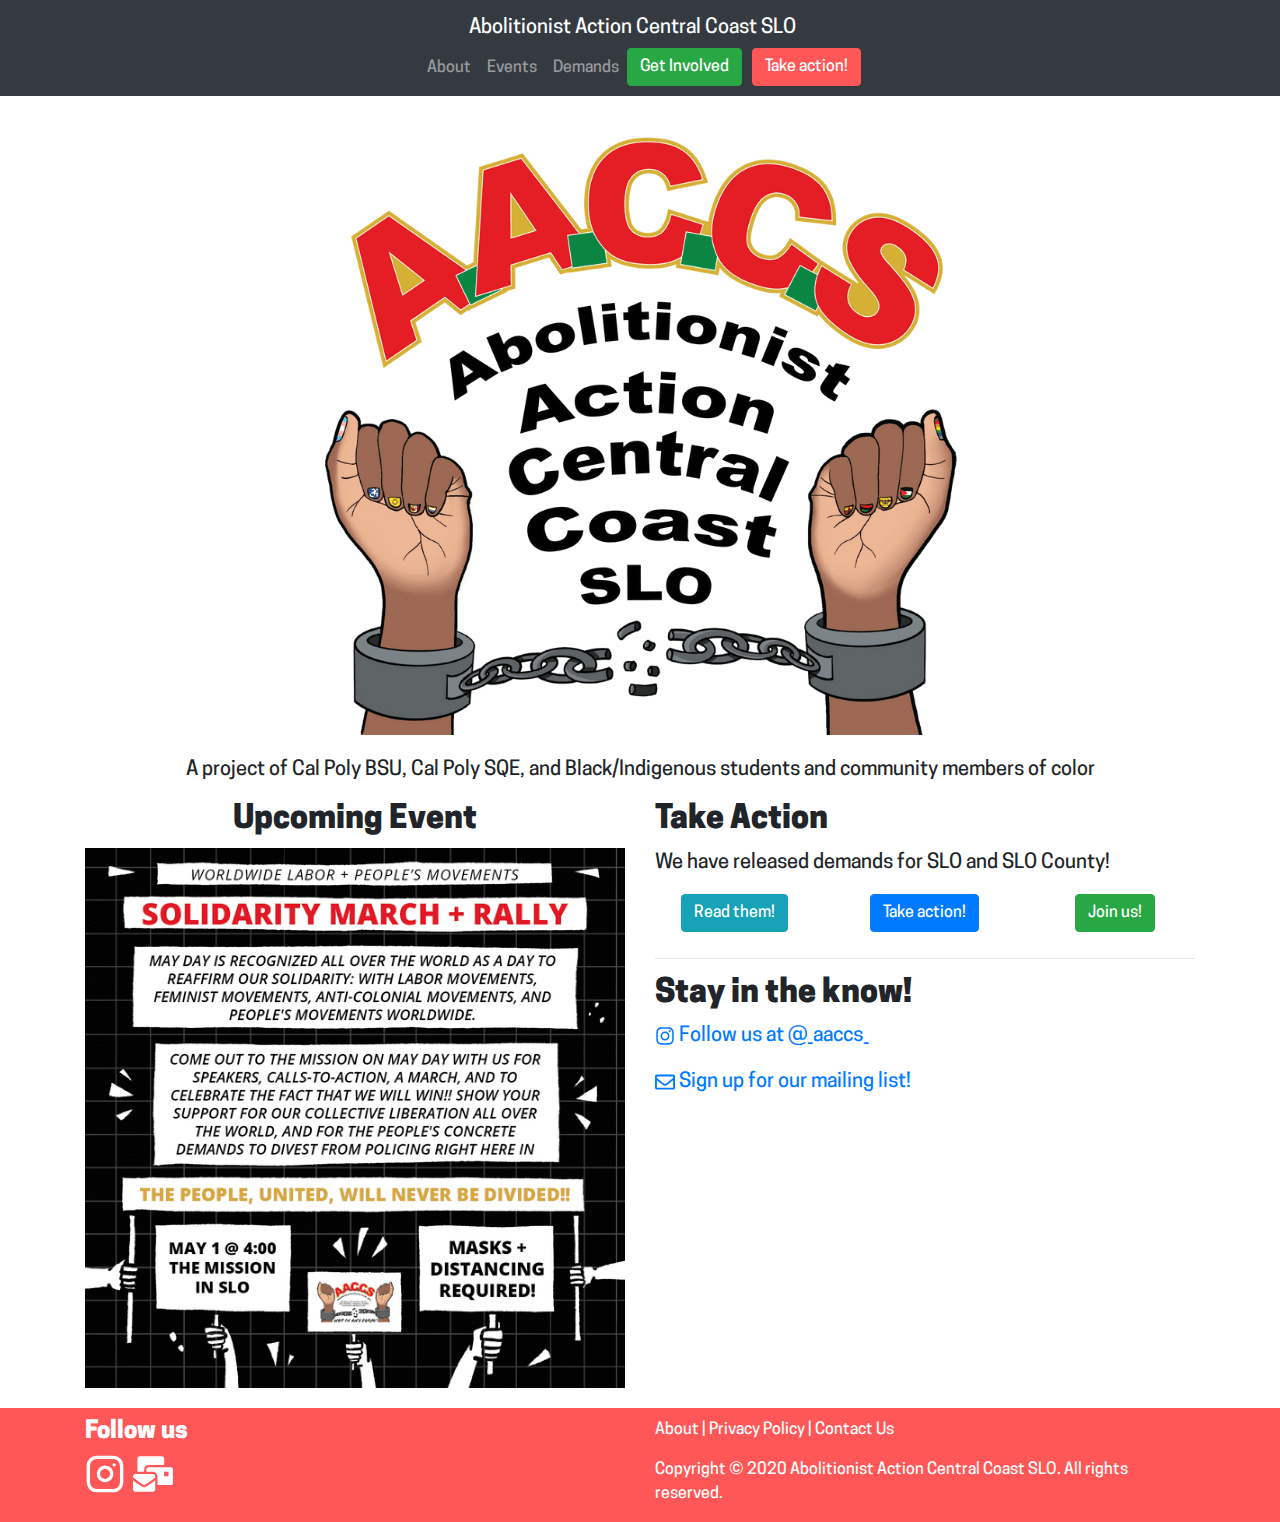
<file: index.html>
<!DOCTYPE html><html lang="en"><head><meta charSet="utf-8"/><meta http-equiv="x-ua-compatible" content="ie=edge"/><meta name="viewport" content="width=device-width, initial-scale=1, shrink-to-fit=no"/><style data-href="/styles.8a53dd0b5e4406c14f9a.css" id="gatsby-global-css">@font-face{font-family:Cooper Hewitt;src:url(/fonts/CooperHewitt-Medium.otf) format("opentype")}@font-face{font-family:Cooper Hewitt Heavy;src:url(/fonts/CooperHewitt-Heavy.otf) format("opentype")}/*!
 * Bootstrap v4.6.0 (https://getbootstrap.com/)
 * Copyright 2011-2021 The Bootstrap Authors
 * Copyright 2011-2021 Twitter, Inc.
 * Licensed under MIT (https://github.com/twbs/bootstrap/blob/main/LICENSE)
 */:root{--blue:#007bff;--indigo:#6610f2;--purple:#6f42c1;--pink:#e83e8c;--red:#ff5757;--orange:#fd7e14;--yellow:#dbb946;--green:#28a745;--teal:#20c997;--cyan:#17a2b8;--white:#fff;--gray:#6c757d;--gray-dark:#343a40;--primary:#007bff;--secondary:#6c757d;--success:#28a745;--info:#17a2b8;--warning:#dbb946;--danger:#ff5757;--light:#f8f9fa;--dark:#343a40;--breakpoint-xs:0;--breakpoint-sm:576px;--breakpoint-md:768px;--breakpoint-lg:992px;--breakpoint-xl:1200px;--font-family-sans-serif:-apple-system,BlinkMacSystemFont,"Segoe UI",Roboto,"Helvetica Neue",Arial,"Noto Sans","Liberation Sans",sans-serif,"Apple Color Emoji","Segoe UI Emoji","Segoe UI Symbol","Noto Color Emoji";--font-family-monospace:SFMono-Regular,Menlo,Monaco,Consolas,"Liberation Mono","Courier New",monospace}*,:after,:before{box-sizing:border-box}html{font-family:sans-serif;line-height:1.15;-webkit-text-size-adjust:100%;-webkit-tap-highlight-color:rgba(0,0,0,0)}article,aside,figcaption,figure,footer,header,hgroup,main,nav,section{display:block}body{margin:0;font-family:Cooper Hewitt,sans-serif;font-size:1rem;font-weight:400;line-height:1.5;color:#212529;text-align:left;background-color:#fff}[tabindex="-1"]:focus:not(:focus-visible){outline:0!important}hr{box-sizing:content-box;height:0;overflow:visible}h1,h2,h3,h4,h5,h6{margin-top:0;margin-bottom:.5rem}p{margin-top:0;margin-bottom:1rem}abbr[data-original-title],abbr[title]{text-decoration:underline;-webkit-text-decoration:underline dotted;text-decoration:underline dotted;cursor:help;border-bottom:0;-webkit-text-decoration-skip-ink:none;text-decoration-skip-ink:none}address{font-style:normal;line-height:inherit}address,dl,ol,ul{margin-bottom:1rem}dl,ol,ul{margin-top:0}ol ol,ol ul,ul ol,ul ul{margin-bottom:0}dt{font-weight:700}dd{margin-bottom:.5rem;margin-left:0}blockquote{margin:0 0 1rem}b,strong{font-weight:bolder}small{font-size:80%}sub,sup{position:relative;font-size:75%;line-height:0;vertical-align:baseline}sub{bottom:-.25em}sup{top:-.5em}a{color:#007bff;text-decoration:none;background-color:transparent}a:hover{color:#0056b3;text-decoration:underline}a:not([href]):not([class]),a:not([href]):not([class]):hover{color:inherit;text-decoration:none}code,kbd,pre,samp{font-family:SFMono-Regular,Menlo,Monaco,Consolas,Liberation Mono,Courier New,monospace;font-size:1em}pre{margin-top:0;margin-bottom:1rem;overflow:auto;-ms-overflow-style:scrollbar}figure{margin:0 0 1rem}img{border-style:none}img,svg{vertical-align:middle}svg{overflow:hidden}table{border-collapse:collapse}caption{padding-top:.75rem;padding-bottom:.75rem;color:#6c757d;text-align:left;caption-side:bottom}th{text-align:inherit;text-align:-webkit-match-parent}label{display:inline-block;margin-bottom:.5rem}button{border-radius:0}button:focus:not(:focus-visible){outline:0}button,input,optgroup,select,textarea{margin:0;font-family:inherit;font-size:inherit;line-height:inherit}button,input{overflow:visible}button,select{text-transform:none}[role=button]{cursor:pointer}select{word-wrap:normal}[type=button],[type=reset],[type=submit],button{-webkit-appearance:button}[type=button]:not(:disabled),[type=reset]:not(:disabled),[type=submit]:not(:disabled),button:not(:disabled){cursor:pointer}[type=button]::-moz-focus-inner,[type=reset]::-moz-focus-inner,[type=submit]::-moz-focus-inner,button::-moz-focus-inner{padding:0;border-style:none}input[type=checkbox],input[type=radio]{box-sizing:border-box;padding:0}textarea{overflow:auto;resize:vertical}fieldset{min-width:0;padding:0;margin:0;border:0}legend{display:block;width:100%;max-width:100%;padding:0;margin-bottom:.5rem;font-size:1.5rem;line-height:inherit;color:inherit;white-space:normal}progress{vertical-align:baseline}[type=number]::-webkit-inner-spin-button,[type=number]::-webkit-outer-spin-button{height:auto}[type=search]{outline-offset:-2px;-webkit-appearance:none}[type=search]::-webkit-search-decoration{-webkit-appearance:none}::-webkit-file-upload-button{font:inherit;-webkit-appearance:button}output{display:inline-block}summary{display:list-item;cursor:pointer}template{display:none}[hidden]{display:none!important}.h1,.h2,.h3,.h4,.h5,.h6,h1,h2,h3,h4,h5,h6{margin-bottom:.5rem;font-family:Cooper Hewitt Heavy,sans-serif;font-weight:500;line-height:1.2}.h1,h1{font-size:2.5rem}.h2,h2{font-size:2rem}.h3,h3{font-size:1.75rem}.h4,h4{font-size:1.5rem}.h5,h5{font-size:1.25rem}.h6,h6{font-size:1rem}.lead{font-size:1.25rem;font-weight:300}.display-1{font-size:6rem}.display-1,.display-2{font-weight:300;line-height:1.2}.display-2{font-size:5.5rem}.display-3{font-size:4.5rem}.display-3,.display-4{font-weight:300;line-height:1.2}.display-4{font-size:3.5rem}hr{margin-top:1rem;margin-bottom:1rem;border:0;border-top:1px solid rgba(0,0,0,.1)}.small,small{font-size:80%;font-weight:400}.mark,mark{padding:.2em;background-color:#fcf8e3}.list-inline,.list-unstyled{padding-left:0;list-style:none}.list-inline-item{display:inline-block}.list-inline-item:not(:last-child){margin-right:.5rem}.initialism{font-size:90%;text-transform:uppercase}.blockquote{margin-bottom:1rem;font-size:1.25rem}.blockquote-footer{display:block;font-size:80%;color:#6c757d}.blockquote-footer:before{content:"\2014\A0"}.img-fluid,.img-thumbnail{max-width:100%;height:auto}.img-thumbnail{padding:.25rem;background-color:#fff;border:1px solid #dee2e6;border-radius:.25rem}.figure{display:inline-block}.figure-img{margin-bottom:.5rem;line-height:1}.figure-caption{font-size:90%;color:#6c757d}code{font-size:87.5%;color:#e83e8c;word-wrap:break-word}a>code{color:inherit}kbd{padding:.2rem .4rem;font-size:87.5%;color:#fff;background-color:#212529;border-radius:.2rem}kbd kbd{padding:0;font-size:100%;font-weight:700}pre{display:block;font-size:87.5%;color:#212529}pre code{font-size:inherit;color:inherit;word-break:normal}.pre-scrollable{max-height:340px;overflow-y:scroll}.container,.container-fluid,.container-lg,.container-md,.container-sm,.container-xl{width:100%;padding-right:15px;padding-left:15px;margin-right:auto;margin-left:auto}@media (min-width:576px){.container,.container-sm{max-width:540px}}@media (min-width:768px){.container,.container-md,.container-sm{max-width:720px}}@media (min-width:992px){.container,.container-lg,.container-md,.container-sm{max-width:960px}}@media (min-width:1200px){.container,.container-lg,.container-md,.container-sm,.container-xl{max-width:1140px}}.row{display:flex;flex-wrap:wrap;margin-right:-15px;margin-left:-15px}.no-gutters{margin-right:0;margin-left:0}.no-gutters>.col,.no-gutters>[class*=col-]{padding-right:0;padding-left:0}.col,.col-1,.col-2,.col-3,.col-4,.col-5,.col-6,.col-7,.col-8,.col-9,.col-10,.col-11,.col-12,.col-auto,.col-lg,.col-lg-1,.col-lg-2,.col-lg-3,.col-lg-4,.col-lg-5,.col-lg-6,.col-lg-7,.col-lg-8,.col-lg-9,.col-lg-10,.col-lg-11,.col-lg-12,.col-lg-auto,.col-md,.col-md-1,.col-md-2,.col-md-3,.col-md-4,.col-md-5,.col-md-6,.col-md-7,.col-md-8,.col-md-9,.col-md-10,.col-md-11,.col-md-12,.col-md-auto,.col-sm,.col-sm-1,.col-sm-2,.col-sm-3,.col-sm-4,.col-sm-5,.col-sm-6,.col-sm-7,.col-sm-8,.col-sm-9,.col-sm-10,.col-sm-11,.col-sm-12,.col-sm-auto,.col-xl,.col-xl-1,.col-xl-2,.col-xl-3,.col-xl-4,.col-xl-5,.col-xl-6,.col-xl-7,.col-xl-8,.col-xl-9,.col-xl-10,.col-xl-11,.col-xl-12,.col-xl-auto{position:relative;width:100%;padding-right:15px;padding-left:15px}.col{flex-basis:0;flex-grow:1;max-width:100%}.row-cols-1>*{flex:0 0 100%;max-width:100%}.row-cols-2>*{flex:0 0 50%;max-width:50%}.row-cols-3>*{flex:0 0 33.33333%;max-width:33.33333%}.row-cols-4>*{flex:0 0 25%;max-width:25%}.row-cols-5>*{flex:0 0 20%;max-width:20%}.row-cols-6>*{flex:0 0 16.66667%;max-width:16.66667%}.col-auto{flex:0 0 auto;width:auto;max-width:100%}.col-1{flex:0 0 8.33333%;max-width:8.33333%}.col-2{flex:0 0 16.66667%;max-width:16.66667%}.col-3{flex:0 0 25%;max-width:25%}.col-4{flex:0 0 33.33333%;max-width:33.33333%}.col-5{flex:0 0 41.66667%;max-width:41.66667%}.col-6{flex:0 0 50%;max-width:50%}.col-7{flex:0 0 58.33333%;max-width:58.33333%}.col-8{flex:0 0 66.66667%;max-width:66.66667%}.col-9{flex:0 0 75%;max-width:75%}.col-10{flex:0 0 83.33333%;max-width:83.33333%}.col-11{flex:0 0 91.66667%;max-width:91.66667%}.col-12{flex:0 0 100%;max-width:100%}.order-first{order:-1}.order-last{order:13}.order-0{order:0}.order-1{order:1}.order-2{order:2}.order-3{order:3}.order-4{order:4}.order-5{order:5}.order-6{order:6}.order-7{order:7}.order-8{order:8}.order-9{order:9}.order-10{order:10}.order-11{order:11}.order-12{order:12}.offset-1{margin-left:8.33333%}.offset-2{margin-left:16.66667%}.offset-3{margin-left:25%}.offset-4{margin-left:33.33333%}.offset-5{margin-left:41.66667%}.offset-6{margin-left:50%}.offset-7{margin-left:58.33333%}.offset-8{margin-left:66.66667%}.offset-9{margin-left:75%}.offset-10{margin-left:83.33333%}.offset-11{margin-left:91.66667%}@media (min-width:576px){.col-sm{flex-basis:0;flex-grow:1;max-width:100%}.row-cols-sm-1>*{flex:0 0 100%;max-width:100%}.row-cols-sm-2>*{flex:0 0 50%;max-width:50%}.row-cols-sm-3>*{flex:0 0 33.33333%;max-width:33.33333%}.row-cols-sm-4>*{flex:0 0 25%;max-width:25%}.row-cols-sm-5>*{flex:0 0 20%;max-width:20%}.row-cols-sm-6>*{flex:0 0 16.66667%;max-width:16.66667%}.col-sm-auto{flex:0 0 auto;width:auto;max-width:100%}.col-sm-1{flex:0 0 8.33333%;max-width:8.33333%}.col-sm-2{flex:0 0 16.66667%;max-width:16.66667%}.col-sm-3{flex:0 0 25%;max-width:25%}.col-sm-4{flex:0 0 33.33333%;max-width:33.33333%}.col-sm-5{flex:0 0 41.66667%;max-width:41.66667%}.col-sm-6{flex:0 0 50%;max-width:50%}.col-sm-7{flex:0 0 58.33333%;max-width:58.33333%}.col-sm-8{flex:0 0 66.66667%;max-width:66.66667%}.col-sm-9{flex:0 0 75%;max-width:75%}.col-sm-10{flex:0 0 83.33333%;max-width:83.33333%}.col-sm-11{flex:0 0 91.66667%;max-width:91.66667%}.col-sm-12{flex:0 0 100%;max-width:100%}.order-sm-first{order:-1}.order-sm-last{order:13}.order-sm-0{order:0}.order-sm-1{order:1}.order-sm-2{order:2}.order-sm-3{order:3}.order-sm-4{order:4}.order-sm-5{order:5}.order-sm-6{order:6}.order-sm-7{order:7}.order-sm-8{order:8}.order-sm-9{order:9}.order-sm-10{order:10}.order-sm-11{order:11}.order-sm-12{order:12}.offset-sm-0{margin-left:0}.offset-sm-1{margin-left:8.33333%}.offset-sm-2{margin-left:16.66667%}.offset-sm-3{margin-left:25%}.offset-sm-4{margin-left:33.33333%}.offset-sm-5{margin-left:41.66667%}.offset-sm-6{margin-left:50%}.offset-sm-7{margin-left:58.33333%}.offset-sm-8{margin-left:66.66667%}.offset-sm-9{margin-left:75%}.offset-sm-10{margin-left:83.33333%}.offset-sm-11{margin-left:91.66667%}}@media (min-width:768px){.col-md{flex-basis:0;flex-grow:1;max-width:100%}.row-cols-md-1>*{flex:0 0 100%;max-width:100%}.row-cols-md-2>*{flex:0 0 50%;max-width:50%}.row-cols-md-3>*{flex:0 0 33.33333%;max-width:33.33333%}.row-cols-md-4>*{flex:0 0 25%;max-width:25%}.row-cols-md-5>*{flex:0 0 20%;max-width:20%}.row-cols-md-6>*{flex:0 0 16.66667%;max-width:16.66667%}.col-md-auto{flex:0 0 auto;width:auto;max-width:100%}.col-md-1{flex:0 0 8.33333%;max-width:8.33333%}.col-md-2{flex:0 0 16.66667%;max-width:16.66667%}.col-md-3{flex:0 0 25%;max-width:25%}.col-md-4{flex:0 0 33.33333%;max-width:33.33333%}.col-md-5{flex:0 0 41.66667%;max-width:41.66667%}.col-md-6{flex:0 0 50%;max-width:50%}.col-md-7{flex:0 0 58.33333%;max-width:58.33333%}.col-md-8{flex:0 0 66.66667%;max-width:66.66667%}.col-md-9{flex:0 0 75%;max-width:75%}.col-md-10{flex:0 0 83.33333%;max-width:83.33333%}.col-md-11{flex:0 0 91.66667%;max-width:91.66667%}.col-md-12{flex:0 0 100%;max-width:100%}.order-md-first{order:-1}.order-md-last{order:13}.order-md-0{order:0}.order-md-1{order:1}.order-md-2{order:2}.order-md-3{order:3}.order-md-4{order:4}.order-md-5{order:5}.order-md-6{order:6}.order-md-7{order:7}.order-md-8{order:8}.order-md-9{order:9}.order-md-10{order:10}.order-md-11{order:11}.order-md-12{order:12}.offset-md-0{margin-left:0}.offset-md-1{margin-left:8.33333%}.offset-md-2{margin-left:16.66667%}.offset-md-3{margin-left:25%}.offset-md-4{margin-left:33.33333%}.offset-md-5{margin-left:41.66667%}.offset-md-6{margin-left:50%}.offset-md-7{margin-left:58.33333%}.offset-md-8{margin-left:66.66667%}.offset-md-9{margin-left:75%}.offset-md-10{margin-left:83.33333%}.offset-md-11{margin-left:91.66667%}}@media (min-width:992px){.col-lg{flex-basis:0;flex-grow:1;max-width:100%}.row-cols-lg-1>*{flex:0 0 100%;max-width:100%}.row-cols-lg-2>*{flex:0 0 50%;max-width:50%}.row-cols-lg-3>*{flex:0 0 33.33333%;max-width:33.33333%}.row-cols-lg-4>*{flex:0 0 25%;max-width:25%}.row-cols-lg-5>*{flex:0 0 20%;max-width:20%}.row-cols-lg-6>*{flex:0 0 16.66667%;max-width:16.66667%}.col-lg-auto{flex:0 0 auto;width:auto;max-width:100%}.col-lg-1{flex:0 0 8.33333%;max-width:8.33333%}.col-lg-2{flex:0 0 16.66667%;max-width:16.66667%}.col-lg-3{flex:0 0 25%;max-width:25%}.col-lg-4{flex:0 0 33.33333%;max-width:33.33333%}.col-lg-5{flex:0 0 41.66667%;max-width:41.66667%}.col-lg-6{flex:0 0 50%;max-width:50%}.col-lg-7{flex:0 0 58.33333%;max-width:58.33333%}.col-lg-8{flex:0 0 66.66667%;max-width:66.66667%}.col-lg-9{flex:0 0 75%;max-width:75%}.col-lg-10{flex:0 0 83.33333%;max-width:83.33333%}.col-lg-11{flex:0 0 91.66667%;max-width:91.66667%}.col-lg-12{flex:0 0 100%;max-width:100%}.order-lg-first{order:-1}.order-lg-last{order:13}.order-lg-0{order:0}.order-lg-1{order:1}.order-lg-2{order:2}.order-lg-3{order:3}.order-lg-4{order:4}.order-lg-5{order:5}.order-lg-6{order:6}.order-lg-7{order:7}.order-lg-8{order:8}.order-lg-9{order:9}.order-lg-10{order:10}.order-lg-11{order:11}.order-lg-12{order:12}.offset-lg-0{margin-left:0}.offset-lg-1{margin-left:8.33333%}.offset-lg-2{margin-left:16.66667%}.offset-lg-3{margin-left:25%}.offset-lg-4{margin-left:33.33333%}.offset-lg-5{margin-left:41.66667%}.offset-lg-6{margin-left:50%}.offset-lg-7{margin-left:58.33333%}.offset-lg-8{margin-left:66.66667%}.offset-lg-9{margin-left:75%}.offset-lg-10{margin-left:83.33333%}.offset-lg-11{margin-left:91.66667%}}@media (min-width:1200px){.col-xl{flex-basis:0;flex-grow:1;max-width:100%}.row-cols-xl-1>*{flex:0 0 100%;max-width:100%}.row-cols-xl-2>*{flex:0 0 50%;max-width:50%}.row-cols-xl-3>*{flex:0 0 33.33333%;max-width:33.33333%}.row-cols-xl-4>*{flex:0 0 25%;max-width:25%}.row-cols-xl-5>*{flex:0 0 20%;max-width:20%}.row-cols-xl-6>*{flex:0 0 16.66667%;max-width:16.66667%}.col-xl-auto{flex:0 0 auto;width:auto;max-width:100%}.col-xl-1{flex:0 0 8.33333%;max-width:8.33333%}.col-xl-2{flex:0 0 16.66667%;max-width:16.66667%}.col-xl-3{flex:0 0 25%;max-width:25%}.col-xl-4{flex:0 0 33.33333%;max-width:33.33333%}.col-xl-5{flex:0 0 41.66667%;max-width:41.66667%}.col-xl-6{flex:0 0 50%;max-width:50%}.col-xl-7{flex:0 0 58.33333%;max-width:58.33333%}.col-xl-8{flex:0 0 66.66667%;max-width:66.66667%}.col-xl-9{flex:0 0 75%;max-width:75%}.col-xl-10{flex:0 0 83.33333%;max-width:83.33333%}.col-xl-11{flex:0 0 91.66667%;max-width:91.66667%}.col-xl-12{flex:0 0 100%;max-width:100%}.order-xl-first{order:-1}.order-xl-last{order:13}.order-xl-0{order:0}.order-xl-1{order:1}.order-xl-2{order:2}.order-xl-3{order:3}.order-xl-4{order:4}.order-xl-5{order:5}.order-xl-6{order:6}.order-xl-7{order:7}.order-xl-8{order:8}.order-xl-9{order:9}.order-xl-10{order:10}.order-xl-11{order:11}.order-xl-12{order:12}.offset-xl-0{margin-left:0}.offset-xl-1{margin-left:8.33333%}.offset-xl-2{margin-left:16.66667%}.offset-xl-3{margin-left:25%}.offset-xl-4{margin-left:33.33333%}.offset-xl-5{margin-left:41.66667%}.offset-xl-6{margin-left:50%}.offset-xl-7{margin-left:58.33333%}.offset-xl-8{margin-left:66.66667%}.offset-xl-9{margin-left:75%}.offset-xl-10{margin-left:83.33333%}.offset-xl-11{margin-left:91.66667%}}.table{width:100%;margin-bottom:1rem;color:#212529}.table td,.table th{padding:.75rem;vertical-align:top;border-top:1px solid #dee2e6}.table thead th{vertical-align:bottom;border-bottom:2px solid #dee2e6}.table tbody+tbody{border-top:2px solid #dee2e6}.table-sm td,.table-sm th{padding:.3rem}.table-bordered,.table-bordered td,.table-bordered th{border:1px solid #dee2e6}.table-bordered thead td,.table-bordered thead th{border-bottom-width:2px}.table-borderless tbody+tbody,.table-borderless td,.table-borderless th,.table-borderless thead th{border:0}.table-striped tbody tr:nth-of-type(odd){background-color:rgba(0,0,0,.05)}.table-hover tbody tr:hover{color:#212529;background-color:rgba(0,0,0,.075)}.table-primary,.table-primary>td,.table-primary>th{background-color:#b8daff}.table-primary tbody+tbody,.table-primary td,.table-primary th,.table-primary thead th{border-color:#7abaff}.table-hover .table-primary:hover,.table-hover .table-primary:hover>td,.table-hover .table-primary:hover>th{background-color:#9fcdff}.table-secondary,.table-secondary>td,.table-secondary>th{background-color:#d6d8db}.table-secondary tbody+tbody,.table-secondary td,.table-secondary th,.table-secondary thead th{border-color:#b3b7bb}.table-hover .table-secondary:hover,.table-hover .table-secondary:hover>td,.table-hover .table-secondary:hover>th{background-color:#c8cbcf}.table-success,.table-success>td,.table-success>th{background-color:#c3e6cb}.table-success tbody+tbody,.table-success td,.table-success th,.table-success thead th{border-color:#8fd19e}.table-hover .table-success:hover,.table-hover .table-success:hover>td,.table-hover .table-success:hover>th{background-color:#b1dfbb}.table-info,.table-info>td,.table-info>th{background-color:#bee5eb}.table-info tbody+tbody,.table-info td,.table-info th,.table-info thead th{border-color:#86cfda}.table-hover .table-info:hover,.table-hover .table-info:hover>td,.table-hover .table-info:hover>th{background-color:#abdde5}.table-warning,.table-warning>td,.table-warning>th{background-color:#f5ebcb}.table-warning tbody+tbody,.table-warning td,.table-warning th,.table-warning thead th{border-color:#ecdb9f}.table-hover .table-warning:hover,.table-hover .table-warning:hover>td,.table-hover .table-warning:hover>th{background-color:#f1e3b6}.table-danger,.table-danger>td,.table-danger>th{background-color:#ffd0d0}.table-danger tbody+tbody,.table-danger td,.table-danger th,.table-danger thead th{border-color:#ffa8a8}.table-hover .table-danger:hover,.table-hover .table-danger:hover>td,.table-hover .table-danger:hover>th{background-color:#ffb7b7}.table-light,.table-light>td,.table-light>th{background-color:#fdfdfe}.table-light tbody+tbody,.table-light td,.table-light th,.table-light thead th{border-color:#fbfcfc}.table-hover .table-light:hover,.table-hover .table-light:hover>td,.table-hover .table-light:hover>th{background-color:#ececf6}.table-dark,.table-dark>td,.table-dark>th{background-color:#c6c8ca}.table-dark tbody+tbody,.table-dark td,.table-dark th,.table-dark thead th{border-color:#95999c}.table-hover .table-dark:hover,.table-hover .table-dark:hover>td,.table-hover .table-dark:hover>th{background-color:#b9bbbe}.table-active,.table-active>td,.table-active>th,.table-hover .table-active:hover,.table-hover .table-active:hover>td,.table-hover .table-active:hover>th{background-color:rgba(0,0,0,.075)}.table .thead-dark th{color:#fff;background-color:#343a40;border-color:#454d55}.table .thead-light th{color:#495057;background-color:#e9ecef;border-color:#dee2e6}.table-dark{color:#fff;background-color:#343a40}.table-dark td,.table-dark th,.table-dark thead th{border-color:#454d55}.table-dark.table-bordered{border:0}.table-dark.table-striped tbody tr:nth-of-type(odd){background-color:hsla(0,0%,100%,.05)}.table-dark.table-hover tbody tr:hover{color:#fff;background-color:hsla(0,0%,100%,.075)}@media (max-width:575.98px){.table-responsive-sm{display:block;width:100%;overflow-x:auto;-webkit-overflow-scrolling:touch}.table-responsive-sm>.table-bordered{border:0}}@media (max-width:767.98px){.table-responsive-md{display:block;width:100%;overflow-x:auto;-webkit-overflow-scrolling:touch}.table-responsive-md>.table-bordered{border:0}}@media (max-width:991.98px){.table-responsive-lg{display:block;width:100%;overflow-x:auto;-webkit-overflow-scrolling:touch}.table-responsive-lg>.table-bordered{border:0}}@media (max-width:1199.98px){.table-responsive-xl{display:block;width:100%;overflow-x:auto;-webkit-overflow-scrolling:touch}.table-responsive-xl>.table-bordered{border:0}}.table-responsive{display:block;width:100%;overflow-x:auto;-webkit-overflow-scrolling:touch}.table-responsive>.table-bordered{border:0}.form-control{display:block;width:100%;height:calc(1.5em + .75rem + 2px);padding:.375rem .75rem;font-size:1rem;font-weight:400;line-height:1.5;color:#495057;background-color:#fff;background-clip:padding-box;border:1px solid #ced4da;border-radius:.25rem;transition:border-color .15s ease-in-out,box-shadow .15s ease-in-out}@media (prefers-reduced-motion:reduce){.form-control{transition:none}}.form-control::-ms-expand{background-color:transparent;border:0}.form-control:-moz-focusring{color:transparent;text-shadow:0 0 0 #495057}.form-control:focus{color:#495057;background-color:#fff;border-color:#80bdff;outline:0;box-shadow:0 0 0 .2rem rgba(0,123,255,.25)}.form-control:-ms-input-placeholder{color:#6c757d;opacity:1}.form-control::placeholder{color:#6c757d;opacity:1}.form-control:disabled,.form-control[readonly]{background-color:#e9ecef;opacity:1}input[type=date].form-control,input[type=datetime-local].form-control,input[type=month].form-control,input[type=time].form-control{-webkit-appearance:none;appearance:none}select.form-control:focus::-ms-value{color:#495057;background-color:#fff}.form-control-file,.form-control-range{display:block;width:100%}.col-form-label{padding-top:calc(.375rem + 1px);padding-bottom:calc(.375rem + 1px);margin-bottom:0;font-size:inherit;line-height:1.5}.col-form-label-lg{padding-top:calc(.5rem + 1px);padding-bottom:calc(.5rem + 1px);font-size:1.25rem;line-height:1.5}.col-form-label-sm{padding-top:calc(.25rem + 1px);padding-bottom:calc(.25rem + 1px);font-size:.875rem;line-height:1.5}.form-control-plaintext{display:block;width:100%;padding:.375rem 0;margin-bottom:0;font-size:1rem;line-height:1.5;color:#212529;background-color:transparent;border:solid transparent;border-width:1px 0}.form-control-plaintext.form-control-lg,.form-control-plaintext.form-control-sm{padding-right:0;padding-left:0}.form-control-sm{height:calc(1.5em + .5rem + 2px);padding:.25rem .5rem;font-size:.875rem;line-height:1.5;border-radius:.2rem}.form-control-lg{height:calc(1.5em + 1rem + 2px);padding:.5rem 1rem;font-size:1.25rem;line-height:1.5;border-radius:.3rem}select.form-control[multiple],select.form-control[size],textarea.form-control{height:auto}.form-group{margin-bottom:1rem}.form-text{display:block;margin-top:.25rem}.form-row{display:flex;flex-wrap:wrap;margin-right:-5px;margin-left:-5px}.form-row>.col,.form-row>[class*=col-]{padding-right:5px;padding-left:5px}.form-check{position:relative;display:block;padding-left:1.25rem}.form-check-input{position:absolute;margin-top:.3rem;margin-left:-1.25rem}.form-check-input:disabled~.form-check-label,.form-check-input[disabled]~.form-check-label{color:#6c757d}.form-check-label{margin-bottom:0}.form-check-inline{display:inline-flex;align-items:center;padding-left:0;margin-right:.75rem}.form-check-inline .form-check-input{position:static;margin-top:0;margin-right:.3125rem;margin-left:0}.valid-feedback{display:none;width:100%;margin-top:.25rem;font-size:80%;color:#28a745}.valid-tooltip{position:absolute;top:100%;left:0;z-index:5;display:none;max-width:100%;padding:.25rem .5rem;margin-top:.1rem;font-size:.875rem;line-height:1.5;color:#fff;background-color:rgba(40,167,69,.9);border-radius:.25rem}.form-row>.col>.valid-tooltip,.form-row>[class*=col-]>.valid-tooltip{left:5px}.is-valid~.valid-feedback,.is-valid~.valid-tooltip,.was-validated :valid~.valid-feedback,.was-validated :valid~.valid-tooltip{display:block}.form-control.is-valid,.was-validated .form-control:valid{border-color:#28a745;padding-right:calc(1.5em + .75rem);background-image:url("data:image/svg+xml;charset=utf-8,%3Csvg xmlns='http://www.w3.org/2000/svg' width='8' height='8' viewBox='0 0 8 8'%3E%3Cpath fill='%2328a745' d='M2.3 6.73L.6 4.53c-.4-1.04.46-1.4 1.1-.8l1.1 1.4 3.4-3.8c.6-.63 1.6-.27 1.2.7l-4 4.6c-.43.5-.8.4-1.1.1z'/%3E%3C/svg%3E");background-repeat:no-repeat;background-position:right calc(.375em + .1875rem) center;background-size:calc(.75em + .375rem) calc(.75em + .375rem)}.form-control.is-valid:focus,.was-validated .form-control:valid:focus{border-color:#28a745;box-shadow:0 0 0 .2rem rgba(40,167,69,.25)}.was-validated textarea.form-control:valid,textarea.form-control.is-valid{padding-right:calc(1.5em + .75rem);background-position:top calc(.375em + .1875rem) right calc(.375em + .1875rem)}.custom-select.is-valid,.was-validated .custom-select:valid{border-color:#28a745;padding-right:calc(.75em + 2.3125rem);background:url("data:image/svg+xml;charset=utf-8,%3Csvg xmlns='http://www.w3.org/2000/svg' width='4' height='5' viewBox='0 0 4 5'%3E%3Cpath fill='%23343a40' d='M2 0L0 2h4zm0 5L0 3h4z'/%3E%3C/svg%3E") right .75rem center/8px 10px no-repeat,#fff url("data:image/svg+xml;charset=utf-8,%3Csvg xmlns='http://www.w3.org/2000/svg' width='8' height='8' viewBox='0 0 8 8'%3E%3Cpath fill='%2328a745' d='M2.3 6.73L.6 4.53c-.4-1.04.46-1.4 1.1-.8l1.1 1.4 3.4-3.8c.6-.63 1.6-.27 1.2.7l-4 4.6c-.43.5-.8.4-1.1.1z'/%3E%3C/svg%3E") center right 1.75rem/calc(.75em + .375rem) calc(.75em + .375rem) no-repeat}.custom-select.is-valid:focus,.was-validated .custom-select:valid:focus{border-color:#28a745;box-shadow:0 0 0 .2rem rgba(40,167,69,.25)}.form-check-input.is-valid~.form-check-label,.was-validated .form-check-input:valid~.form-check-label{color:#28a745}.form-check-input.is-valid~.valid-feedback,.form-check-input.is-valid~.valid-tooltip,.was-validated .form-check-input:valid~.valid-feedback,.was-validated .form-check-input:valid~.valid-tooltip{display:block}.custom-control-input.is-valid~.custom-control-label,.was-validated .custom-control-input:valid~.custom-control-label{color:#28a745}.custom-control-input.is-valid~.custom-control-label:before,.was-validated .custom-control-input:valid~.custom-control-label:before{border-color:#28a745}.custom-control-input.is-valid:checked~.custom-control-label:before,.was-validated .custom-control-input:valid:checked~.custom-control-label:before{border-color:#34ce57;background-color:#34ce57}.custom-control-input.is-valid:focus~.custom-control-label:before,.was-validated .custom-control-input:valid:focus~.custom-control-label:before{box-shadow:0 0 0 .2rem rgba(40,167,69,.25)}.custom-control-input.is-valid:focus:not(:checked)~.custom-control-label:before,.custom-file-input.is-valid~.custom-file-label,.was-validated .custom-control-input:valid:focus:not(:checked)~.custom-control-label:before,.was-validated .custom-file-input:valid~.custom-file-label{border-color:#28a745}.custom-file-input.is-valid:focus~.custom-file-label,.was-validated .custom-file-input:valid:focus~.custom-file-label{border-color:#28a745;box-shadow:0 0 0 .2rem rgba(40,167,69,.25)}.invalid-feedback{display:none;width:100%;margin-top:.25rem;font-size:80%;color:#ff5757}.invalid-tooltip{position:absolute;top:100%;left:0;z-index:5;display:none;max-width:100%;padding:.25rem .5rem;margin-top:.1rem;font-size:.875rem;line-height:1.5;color:#fff;background-color:rgba(255,87,87,.9);border-radius:.25rem}.form-row>.col>.invalid-tooltip,.form-row>[class*=col-]>.invalid-tooltip{left:5px}.is-invalid~.invalid-feedback,.is-invalid~.invalid-tooltip,.was-validated :invalid~.invalid-feedback,.was-validated :invalid~.invalid-tooltip{display:block}.form-control.is-invalid,.was-validated .form-control:invalid{border-color:#ff5757;padding-right:calc(1.5em + .75rem);background-image:url("data:image/svg+xml;charset=utf-8,%3Csvg xmlns='http://www.w3.org/2000/svg' width='12' height='12' fill='none' stroke='%23ff5757' viewBox='0 0 12 12'%3E%3Ccircle cx='6' cy='6' r='4.5'/%3E%3Cpath stroke-linejoin='round' d='M5.8 3.6h.4L6 6.5z'/%3E%3Ccircle cx='6' cy='8.2' r='.6' fill='%23ff5757' stroke='none'/%3E%3C/svg%3E");background-repeat:no-repeat;background-position:right calc(.375em + .1875rem) center;background-size:calc(.75em + .375rem) calc(.75em + .375rem)}.form-control.is-invalid:focus,.was-validated .form-control:invalid:focus{border-color:#ff5757;box-shadow:0 0 0 .2rem rgba(255,87,87,.25)}.was-validated textarea.form-control:invalid,textarea.form-control.is-invalid{padding-right:calc(1.5em + .75rem);background-position:top calc(.375em + .1875rem) right calc(.375em + .1875rem)}.custom-select.is-invalid,.was-validated .custom-select:invalid{border-color:#ff5757;padding-right:calc(.75em + 2.3125rem);background:url("data:image/svg+xml;charset=utf-8,%3Csvg xmlns='http://www.w3.org/2000/svg' width='4' height='5' viewBox='0 0 4 5'%3E%3Cpath fill='%23343a40' d='M2 0L0 2h4zm0 5L0 3h4z'/%3E%3C/svg%3E") right .75rem center/8px 10px no-repeat,#fff url("data:image/svg+xml;charset=utf-8,%3Csvg xmlns='http://www.w3.org/2000/svg' width='12' height='12' fill='none' stroke='%23ff5757' viewBox='0 0 12 12'%3E%3Ccircle cx='6' cy='6' r='4.5'/%3E%3Cpath stroke-linejoin='round' d='M5.8 3.6h.4L6 6.5z'/%3E%3Ccircle cx='6' cy='8.2' r='.6' fill='%23ff5757' stroke='none'/%3E%3C/svg%3E") center right 1.75rem/calc(.75em + .375rem) calc(.75em + .375rem) no-repeat}.custom-select.is-invalid:focus,.was-validated .custom-select:invalid:focus{border-color:#ff5757;box-shadow:0 0 0 .2rem rgba(255,87,87,.25)}.form-check-input.is-invalid~.form-check-label,.was-validated .form-check-input:invalid~.form-check-label{color:#ff5757}.form-check-input.is-invalid~.invalid-feedback,.form-check-input.is-invalid~.invalid-tooltip,.was-validated .form-check-input:invalid~.invalid-feedback,.was-validated .form-check-input:invalid~.invalid-tooltip{display:block}.custom-control-input.is-invalid~.custom-control-label,.was-validated .custom-control-input:invalid~.custom-control-label{color:#ff5757}.custom-control-input.is-invalid~.custom-control-label:before,.was-validated .custom-control-input:invalid~.custom-control-label:before{border-color:#ff5757}.custom-control-input.is-invalid:checked~.custom-control-label:before,.was-validated .custom-control-input:invalid:checked~.custom-control-label:before{border-color:#ff8a8a;background-color:#ff8a8a}.custom-control-input.is-invalid:focus~.custom-control-label:before,.was-validated .custom-control-input:invalid:focus~.custom-control-label:before{box-shadow:0 0 0 .2rem rgba(255,87,87,.25)}.custom-control-input.is-invalid:focus:not(:checked)~.custom-control-label:before,.custom-file-input.is-invalid~.custom-file-label,.was-validated .custom-control-input:invalid:focus:not(:checked)~.custom-control-label:before,.was-validated .custom-file-input:invalid~.custom-file-label{border-color:#ff5757}.custom-file-input.is-invalid:focus~.custom-file-label,.was-validated .custom-file-input:invalid:focus~.custom-file-label{border-color:#ff5757;box-shadow:0 0 0 .2rem rgba(255,87,87,.25)}.form-inline{display:flex;flex-flow:row wrap;align-items:center}.form-inline .form-check{width:100%}@media (min-width:576px){.form-inline label{justify-content:center}.form-inline .form-group,.form-inline label{display:flex;align-items:center;margin-bottom:0}.form-inline .form-group{flex:0 0 auto;flex-flow:row wrap}.form-inline .form-control{display:inline-block;width:auto;vertical-align:middle}.form-inline .form-control-plaintext{display:inline-block}.form-inline .custom-select,.form-inline .input-group{width:auto}.form-inline .form-check{display:flex;align-items:center;justify-content:center;width:auto;padding-left:0}.form-inline .form-check-input{position:relative;flex-shrink:0;margin-top:0;margin-right:.25rem;margin-left:0}.form-inline .custom-control{align-items:center;justify-content:center}.form-inline .custom-control-label{margin-bottom:0}}.btn{display:inline-block;font-weight:400;color:#212529;text-align:center;vertical-align:middle;-webkit-user-select:none;-ms-user-select:none;user-select:none;background-color:transparent;border:1px solid transparent;padding:.375rem .75rem;font-size:1rem;line-height:1.5;border-radius:.25rem;transition:color .15s ease-in-out,background-color .15s ease-in-out,border-color .15s ease-in-out,box-shadow .15s ease-in-out}@media (prefers-reduced-motion:reduce){.btn{transition:none}}.btn:hover{color:#212529;text-decoration:none}.btn.focus,.btn:focus{outline:0;box-shadow:0 0 0 .2rem rgba(0,123,255,.25)}.btn.disabled,.btn:disabled{opacity:.65}.btn:not(:disabled):not(.disabled){cursor:pointer}a.btn.disabled,fieldset:disabled a.btn{pointer-events:none}.btn-primary{color:#fff;background-color:#007bff;border-color:#007bff}.btn-primary.focus,.btn-primary:focus,.btn-primary:hover{color:#fff;background-color:#0069d9;border-color:#0062cc}.btn-primary.focus,.btn-primary:focus{box-shadow:0 0 0 .2rem rgba(38,143,255,.5)}.btn-primary.disabled,.btn-primary:disabled{color:#fff;background-color:#007bff;border-color:#007bff}.btn-primary:not(:disabled):not(.disabled).active,.btn-primary:not(:disabled):not(.disabled):active,.show>.btn-primary.dropdown-toggle{color:#fff;background-color:#0062cc;border-color:#005cbf}.btn-primary:not(:disabled):not(.disabled).active:focus,.btn-primary:not(:disabled):not(.disabled):active:focus,.show>.btn-primary.dropdown-toggle:focus{box-shadow:0 0 0 .2rem rgba(38,143,255,.5)}.btn-secondary{color:#fff;background-color:#6c757d;border-color:#6c757d}.btn-secondary.focus,.btn-secondary:focus,.btn-secondary:hover{color:#fff;background-color:#5a6268;border-color:#545b62}.btn-secondary.focus,.btn-secondary:focus{box-shadow:0 0 0 .2rem rgba(130,138,145,.5)}.btn-secondary.disabled,.btn-secondary:disabled{color:#fff;background-color:#6c757d;border-color:#6c757d}.btn-secondary:not(:disabled):not(.disabled).active,.btn-secondary:not(:disabled):not(.disabled):active,.show>.btn-secondary.dropdown-toggle{color:#fff;background-color:#545b62;border-color:#4e555b}.btn-secondary:not(:disabled):not(.disabled).active:focus,.btn-secondary:not(:disabled):not(.disabled):active:focus,.show>.btn-secondary.dropdown-toggle:focus{box-shadow:0 0 0 .2rem rgba(130,138,145,.5)}.btn-success{color:#fff;background-color:#28a745;border-color:#28a745}.btn-success.focus,.btn-success:focus,.btn-success:hover{color:#fff;background-color:#218838;border-color:#1e7e34}.btn-success.focus,.btn-success:focus{box-shadow:0 0 0 .2rem rgba(72,180,97,.5)}.btn-success.disabled,.btn-success:disabled{color:#fff;background-color:#28a745;border-color:#28a745}.btn-success:not(:disabled):not(.disabled).active,.btn-success:not(:disabled):not(.disabled):active,.show>.btn-success.dropdown-toggle{color:#fff;background-color:#1e7e34;border-color:#1c7430}.btn-success:not(:disabled):not(.disabled).active:focus,.btn-success:not(:disabled):not(.disabled):active:focus,.show>.btn-success.dropdown-toggle:focus{box-shadow:0 0 0 .2rem rgba(72,180,97,.5)}.btn-info{color:#fff;background-color:#17a2b8;border-color:#17a2b8}.btn-info.focus,.btn-info:focus,.btn-info:hover{color:#fff;background-color:#138496;border-color:#117a8b}.btn-info.focus,.btn-info:focus{box-shadow:0 0 0 .2rem rgba(58,176,195,.5)}.btn-info.disabled,.btn-info:disabled{color:#fff;background-color:#17a2b8;border-color:#17a2b8}.btn-info:not(:disabled):not(.disabled).active,.btn-info:not(:disabled):not(.disabled):active,.show>.btn-info.dropdown-toggle{color:#fff;background-color:#117a8b;border-color:#10707f}.btn-info:not(:disabled):not(.disabled).active:focus,.btn-info:not(:disabled):not(.disabled):active:focus,.show>.btn-info.dropdown-toggle:focus{box-shadow:0 0 0 .2rem rgba(58,176,195,.5)}.btn-warning{color:#212529;background-color:#dbb946;border-color:#dbb946}.btn-warning.focus,.btn-warning:focus,.btn-warning:hover{color:#212529;background-color:#d2ab29;border-color:#c7a327}.btn-warning.focus,.btn-warning:focus{box-shadow:0 0 0 .2rem rgba(191,163,66,.5)}.btn-warning.disabled,.btn-warning:disabled{color:#212529;background-color:#dbb946;border-color:#dbb946}.btn-warning:not(:disabled):not(.disabled).active,.btn-warning:not(:disabled):not(.disabled):active,.show>.btn-warning.dropdown-toggle{color:#212529;background-color:#c7a327;border-color:#bd9a25}.btn-warning:not(:disabled):not(.disabled).active:focus,.btn-warning:not(:disabled):not(.disabled):active:focus,.show>.btn-warning.dropdown-toggle:focus{box-shadow:0 0 0 .2rem rgba(191,163,66,.5)}.btn-danger{color:#fff;background-color:#ff5757;border-color:#ff5757}.btn-danger.focus,.btn-danger:focus,.btn-danger:hover{color:#fff;background-color:#ff3131;border-color:#ff2424}.btn-danger.focus,.btn-danger:focus{box-shadow:0 0 0 .2rem hsla(0,100%,72%,.5)}.btn-danger.disabled,.btn-danger:disabled{color:#fff;background-color:#ff5757;border-color:#ff5757}.btn-danger:not(:disabled):not(.disabled).active,.btn-danger:not(:disabled):not(.disabled):active,.show>.btn-danger.dropdown-toggle{color:#fff;background-color:#ff2424;border-color:#ff1717}.btn-danger:not(:disabled):not(.disabled).active:focus,.btn-danger:not(:disabled):not(.disabled):active:focus,.show>.btn-danger.dropdown-toggle:focus{box-shadow:0 0 0 .2rem hsla(0,100%,72%,.5)}.btn-light{color:#212529;background-color:#f8f9fa;border-color:#f8f9fa}.btn-light.focus,.btn-light:focus,.btn-light:hover{color:#212529;background-color:#e2e6ea;border-color:#dae0e5}.btn-light.focus,.btn-light:focus{box-shadow:0 0 0 .2rem rgba(216,217,219,.5)}.btn-light.disabled,.btn-light:disabled{color:#212529;background-color:#f8f9fa;border-color:#f8f9fa}.btn-light:not(:disabled):not(.disabled).active,.btn-light:not(:disabled):not(.disabled):active,.show>.btn-light.dropdown-toggle{color:#212529;background-color:#dae0e5;border-color:#d3d9df}.btn-light:not(:disabled):not(.disabled).active:focus,.btn-light:not(:disabled):not(.disabled):active:focus,.show>.btn-light.dropdown-toggle:focus{box-shadow:0 0 0 .2rem rgba(216,217,219,.5)}.btn-dark{color:#fff;background-color:#343a40;border-color:#343a40}.btn-dark.focus,.btn-dark:focus,.btn-dark:hover{color:#fff;background-color:#23272b;border-color:#1d2124}.btn-dark.focus,.btn-dark:focus{box-shadow:0 0 0 .2rem rgba(82,88,93,.5)}.btn-dark.disabled,.btn-dark:disabled{color:#fff;background-color:#343a40;border-color:#343a40}.btn-dark:not(:disabled):not(.disabled).active,.btn-dark:not(:disabled):not(.disabled):active,.show>.btn-dark.dropdown-toggle{color:#fff;background-color:#1d2124;border-color:#171a1d}.btn-dark:not(:disabled):not(.disabled).active:focus,.btn-dark:not(:disabled):not(.disabled):active:focus,.show>.btn-dark.dropdown-toggle:focus{box-shadow:0 0 0 .2rem rgba(82,88,93,.5)}.btn-outline-primary{color:#007bff;border-color:#007bff}.btn-outline-primary:hover{color:#fff;background-color:#007bff;border-color:#007bff}.btn-outline-primary.focus,.btn-outline-primary:focus{box-shadow:0 0 0 .2rem rgba(0,123,255,.5)}.btn-outline-primary.disabled,.btn-outline-primary:disabled{color:#007bff;background-color:transparent}.btn-outline-primary:not(:disabled):not(.disabled).active,.btn-outline-primary:not(:disabled):not(.disabled):active,.show>.btn-outline-primary.dropdown-toggle{color:#fff;background-color:#007bff;border-color:#007bff}.btn-outline-primary:not(:disabled):not(.disabled).active:focus,.btn-outline-primary:not(:disabled):not(.disabled):active:focus,.show>.btn-outline-primary.dropdown-toggle:focus{box-shadow:0 0 0 .2rem rgba(0,123,255,.5)}.btn-outline-secondary{color:#6c757d;border-color:#6c757d}.btn-outline-secondary:hover{color:#fff;background-color:#6c757d;border-color:#6c757d}.btn-outline-secondary.focus,.btn-outline-secondary:focus{box-shadow:0 0 0 .2rem rgba(108,117,125,.5)}.btn-outline-secondary.disabled,.btn-outline-secondary:disabled{color:#6c757d;background-color:transparent}.btn-outline-secondary:not(:disabled):not(.disabled).active,.btn-outline-secondary:not(:disabled):not(.disabled):active,.show>.btn-outline-secondary.dropdown-toggle{color:#fff;background-color:#6c757d;border-color:#6c757d}.btn-outline-secondary:not(:disabled):not(.disabled).active:focus,.btn-outline-secondary:not(:disabled):not(.disabled):active:focus,.show>.btn-outline-secondary.dropdown-toggle:focus{box-shadow:0 0 0 .2rem rgba(108,117,125,.5)}.btn-outline-success{color:#28a745;border-color:#28a745}.btn-outline-success:hover{color:#fff;background-color:#28a745;border-color:#28a745}.btn-outline-success.focus,.btn-outline-success:focus{box-shadow:0 0 0 .2rem rgba(40,167,69,.5)}.btn-outline-success.disabled,.btn-outline-success:disabled{color:#28a745;background-color:transparent}.btn-outline-success:not(:disabled):not(.disabled).active,.btn-outline-success:not(:disabled):not(.disabled):active,.show>.btn-outline-success.dropdown-toggle{color:#fff;background-color:#28a745;border-color:#28a745}.btn-outline-success:not(:disabled):not(.disabled).active:focus,.btn-outline-success:not(:disabled):not(.disabled):active:focus,.show>.btn-outline-success.dropdown-toggle:focus{box-shadow:0 0 0 .2rem rgba(40,167,69,.5)}.btn-outline-info{color:#17a2b8;border-color:#17a2b8}.btn-outline-info:hover{color:#fff;background-color:#17a2b8;border-color:#17a2b8}.btn-outline-info.focus,.btn-outline-info:focus{box-shadow:0 0 0 .2rem rgba(23,162,184,.5)}.btn-outline-info.disabled,.btn-outline-info:disabled{color:#17a2b8;background-color:transparent}.btn-outline-info:not(:disabled):not(.disabled).active,.btn-outline-info:not(:disabled):not(.disabled):active,.show>.btn-outline-info.dropdown-toggle{color:#fff;background-color:#17a2b8;border-color:#17a2b8}.btn-outline-info:not(:disabled):not(.disabled).active:focus,.btn-outline-info:not(:disabled):not(.disabled):active:focus,.show>.btn-outline-info.dropdown-toggle:focus{box-shadow:0 0 0 .2rem rgba(23,162,184,.5)}.btn-outline-warning{color:#dbb946;border-color:#dbb946}.btn-outline-warning:hover{color:#212529;background-color:#dbb946;border-color:#dbb946}.btn-outline-warning.focus,.btn-outline-warning:focus{box-shadow:0 0 0 .2rem rgba(219,185,70,.5)}.btn-outline-warning.disabled,.btn-outline-warning:disabled{color:#dbb946;background-color:transparent}.btn-outline-warning:not(:disabled):not(.disabled).active,.btn-outline-warning:not(:disabled):not(.disabled):active,.show>.btn-outline-warning.dropdown-toggle{color:#212529;background-color:#dbb946;border-color:#dbb946}.btn-outline-warning:not(:disabled):not(.disabled).active:focus,.btn-outline-warning:not(:disabled):not(.disabled):active:focus,.show>.btn-outline-warning.dropdown-toggle:focus{box-shadow:0 0 0 .2rem rgba(219,185,70,.5)}.btn-outline-danger{color:#ff5757;border-color:#ff5757}.btn-outline-danger:hover{color:#fff;background-color:#ff5757;border-color:#ff5757}.btn-outline-danger.focus,.btn-outline-danger:focus{box-shadow:0 0 0 .2rem rgba(255,87,87,.5)}.btn-outline-danger.disabled,.btn-outline-danger:disabled{color:#ff5757;background-color:transparent}.btn-outline-danger:not(:disabled):not(.disabled).active,.btn-outline-danger:not(:disabled):not(.disabled):active,.show>.btn-outline-danger.dropdown-toggle{color:#fff;background-color:#ff5757;border-color:#ff5757}.btn-outline-danger:not(:disabled):not(.disabled).active:focus,.btn-outline-danger:not(:disabled):not(.disabled):active:focus,.show>.btn-outline-danger.dropdown-toggle:focus{box-shadow:0 0 0 .2rem rgba(255,87,87,.5)}.btn-outline-light{color:#f8f9fa;border-color:#f8f9fa}.btn-outline-light:hover{color:#212529;background-color:#f8f9fa;border-color:#f8f9fa}.btn-outline-light.focus,.btn-outline-light:focus{box-shadow:0 0 0 .2rem rgba(248,249,250,.5)}.btn-outline-light.disabled,.btn-outline-light:disabled{color:#f8f9fa;background-color:transparent}.btn-outline-light:not(:disabled):not(.disabled).active,.btn-outline-light:not(:disabled):not(.disabled):active,.show>.btn-outline-light.dropdown-toggle{color:#212529;background-color:#f8f9fa;border-color:#f8f9fa}.btn-outline-light:not(:disabled):not(.disabled).active:focus,.btn-outline-light:not(:disabled):not(.disabled):active:focus,.show>.btn-outline-light.dropdown-toggle:focus{box-shadow:0 0 0 .2rem rgba(248,249,250,.5)}.btn-outline-dark{color:#343a40;border-color:#343a40}.btn-outline-dark:hover{color:#fff;background-color:#343a40;border-color:#343a40}.btn-outline-dark.focus,.btn-outline-dark:focus{box-shadow:0 0 0 .2rem rgba(52,58,64,.5)}.btn-outline-dark.disabled,.btn-outline-dark:disabled{color:#343a40;background-color:transparent}.btn-outline-dark:not(:disabled):not(.disabled).active,.btn-outline-dark:not(:disabled):not(.disabled):active,.show>.btn-outline-dark.dropdown-toggle{color:#fff;background-color:#343a40;border-color:#343a40}.btn-outline-dark:not(:disabled):not(.disabled).active:focus,.btn-outline-dark:not(:disabled):not(.disabled):active:focus,.show>.btn-outline-dark.dropdown-toggle:focus{box-shadow:0 0 0 .2rem rgba(52,58,64,.5)}.btn-link{font-weight:400;color:#007bff;text-decoration:none}.btn-link:hover{color:#0056b3}.btn-link.focus,.btn-link:focus,.btn-link:hover{text-decoration:underline}.btn-link.disabled,.btn-link:disabled{color:#6c757d;pointer-events:none}.btn-group-lg>.btn,.btn-lg{padding:.5rem 1rem;font-size:1.25rem;line-height:1.5;border-radius:.3rem}.btn-group-sm>.btn,.btn-sm{padding:.25rem .5rem;font-size:.875rem;line-height:1.5;border-radius:.2rem}.btn-block{display:block;width:100%}.btn-block+.btn-block{margin-top:.5rem}input[type=button].btn-block,input[type=reset].btn-block,input[type=submit].btn-block{width:100%}.fade{transition:opacity .15s linear}@media (prefers-reduced-motion:reduce){.fade{transition:none}}.fade:not(.show){opacity:0}.collapse:not(.show){display:none}.collapsing{position:relative;height:0;overflow:hidden;transition:height .35s ease}@media (prefers-reduced-motion:reduce){.collapsing{transition:none}}.dropdown,.dropleft,.dropright,.dropup{position:relative}.dropdown-toggle{white-space:nowrap}.dropdown-toggle:after{display:inline-block;margin-left:.255em;vertical-align:.255em;content:"";border-top:.3em solid;border-right:.3em solid transparent;border-bottom:0;border-left:.3em solid transparent}.dropdown-toggle:empty:after{margin-left:0}.dropdown-menu{position:absolute;top:100%;left:0;z-index:1000;display:none;float:left;min-width:10rem;padding:.5rem 0;margin:.125rem 0 0;font-size:1rem;color:#212529;text-align:left;list-style:none;background-color:#fff;background-clip:padding-box;border:1px solid rgba(0,0,0,.15);border-radius:.25rem}.dropdown-menu-left{right:auto;left:0}.dropdown-menu-right{right:0;left:auto}@media (min-width:576px){.dropdown-menu-sm-left{right:auto;left:0}.dropdown-menu-sm-right{right:0;left:auto}}@media (min-width:768px){.dropdown-menu-md-left{right:auto;left:0}.dropdown-menu-md-right{right:0;left:auto}}@media (min-width:992px){.dropdown-menu-lg-left{right:auto;left:0}.dropdown-menu-lg-right{right:0;left:auto}}@media (min-width:1200px){.dropdown-menu-xl-left{right:auto;left:0}.dropdown-menu-xl-right{right:0;left:auto}}.dropup .dropdown-menu{top:auto;bottom:100%;margin-top:0;margin-bottom:.125rem}.dropup .dropdown-toggle:after{display:inline-block;margin-left:.255em;vertical-align:.255em;content:"";border-top:0;border-right:.3em solid transparent;border-bottom:.3em solid;border-left:.3em solid transparent}.dropup .dropdown-toggle:empty:after{margin-left:0}.dropright .dropdown-menu{top:0;right:auto;left:100%;margin-top:0;margin-left:.125rem}.dropright .dropdown-toggle:after{display:inline-block;margin-left:.255em;vertical-align:.255em;content:"";border-top:.3em solid transparent;border-right:0;border-bottom:.3em solid transparent;border-left:.3em solid}.dropright .dropdown-toggle:empty:after{margin-left:0}.dropright .dropdown-toggle:after{vertical-align:0}.dropleft .dropdown-menu{top:0;right:100%;left:auto;margin-top:0;margin-right:.125rem}.dropleft .dropdown-toggle:after{display:inline-block;margin-left:.255em;vertical-align:.255em;content:"";display:none}.dropleft .dropdown-toggle:before{display:inline-block;margin-right:.255em;vertical-align:.255em;content:"";border-top:.3em solid transparent;border-right:.3em solid;border-bottom:.3em solid transparent}.dropleft .dropdown-toggle:empty:after{margin-left:0}.dropleft .dropdown-toggle:before{vertical-align:0}.dropdown-menu[x-placement^=bottom],.dropdown-menu[x-placement^=left],.dropdown-menu[x-placement^=right],.dropdown-menu[x-placement^=top]{right:auto;bottom:auto}.dropdown-divider{height:0;margin:.5rem 0;overflow:hidden;border-top:1px solid #e9ecef}.dropdown-item{display:block;width:100%;padding:.25rem 1.5rem;clear:both;font-weight:400;color:#212529;text-align:inherit;white-space:nowrap;background-color:transparent;border:0}.dropdown-item:focus,.dropdown-item:hover{color:#16181b;text-decoration:none;background-color:#e9ecef}.dropdown-item.active,.dropdown-item:active{color:#fff;text-decoration:none;background-color:#007bff}.dropdown-item.disabled,.dropdown-item:disabled{color:#adb5bd;pointer-events:none;background-color:transparent}.dropdown-menu.show{display:block}.dropdown-header{display:block;padding:.5rem 1.5rem;margin-bottom:0;font-size:.875rem;color:#6c757d;white-space:nowrap}.dropdown-item-text{display:block;padding:.25rem 1.5rem;color:#212529}.btn-group,.btn-group-vertical{position:relative;display:inline-flex;vertical-align:middle}.btn-group-vertical>.btn,.btn-group>.btn{position:relative;flex:1 1 auto}.btn-group-vertical>.btn.active,.btn-group-vertical>.btn:active,.btn-group-vertical>.btn:focus,.btn-group-vertical>.btn:hover,.btn-group>.btn.active,.btn-group>.btn:active,.btn-group>.btn:focus,.btn-group>.btn:hover{z-index:1}.btn-toolbar{display:flex;flex-wrap:wrap;justify-content:flex-start}.btn-toolbar .input-group{width:auto}.btn-group>.btn-group:not(:first-child),.btn-group>.btn:not(:first-child){margin-left:-1px}.btn-group>.btn-group:not(:last-child)>.btn,.btn-group>.btn:not(:last-child):not(.dropdown-toggle){border-top-right-radius:0;border-bottom-right-radius:0}.btn-group>.btn-group:not(:first-child)>.btn,.btn-group>.btn:not(:first-child){border-top-left-radius:0;border-bottom-left-radius:0}.dropdown-toggle-split{padding-right:.5625rem;padding-left:.5625rem}.dropdown-toggle-split:after,.dropright .dropdown-toggle-split:after,.dropup .dropdown-toggle-split:after{margin-left:0}.dropleft .dropdown-toggle-split:before{margin-right:0}.btn-group-sm>.btn+.dropdown-toggle-split,.btn-sm+.dropdown-toggle-split{padding-right:.375rem;padding-left:.375rem}.btn-group-lg>.btn+.dropdown-toggle-split,.btn-lg+.dropdown-toggle-split{padding-right:.75rem;padding-left:.75rem}.btn-group-vertical{flex-direction:column;align-items:flex-start;justify-content:center}.btn-group-vertical>.btn,.btn-group-vertical>.btn-group{width:100%}.btn-group-vertical>.btn-group:not(:first-child),.btn-group-vertical>.btn:not(:first-child){margin-top:-1px}.btn-group-vertical>.btn-group:not(:last-child)>.btn,.btn-group-vertical>.btn:not(:last-child):not(.dropdown-toggle){border-bottom-right-radius:0;border-bottom-left-radius:0}.btn-group-vertical>.btn-group:not(:first-child)>.btn,.btn-group-vertical>.btn:not(:first-child){border-top-left-radius:0;border-top-right-radius:0}.btn-group-toggle>.btn,.btn-group-toggle>.btn-group>.btn{margin-bottom:0}.btn-group-toggle>.btn-group>.btn input[type=checkbox],.btn-group-toggle>.btn-group>.btn input[type=radio],.btn-group-toggle>.btn input[type=checkbox],.btn-group-toggle>.btn input[type=radio]{position:absolute;clip:rect(0,0,0,0);pointer-events:none}.input-group{position:relative;display:flex;flex-wrap:wrap;align-items:stretch;width:100%}.input-group>.custom-file,.input-group>.custom-select,.input-group>.form-control,.input-group>.form-control-plaintext{position:relative;flex:1 1 auto;width:1%;min-width:0;margin-bottom:0}.input-group>.custom-file+.custom-file,.input-group>.custom-file+.custom-select,.input-group>.custom-file+.form-control,.input-group>.custom-select+.custom-file,.input-group>.custom-select+.custom-select,.input-group>.custom-select+.form-control,.input-group>.form-control+.custom-file,.input-group>.form-control+.custom-select,.input-group>.form-control+.form-control,.input-group>.form-control-plaintext+.custom-file,.input-group>.form-control-plaintext+.custom-select,.input-group>.form-control-plaintext+.form-control{margin-left:-1px}.input-group>.custom-file .custom-file-input:focus~.custom-file-label,.input-group>.custom-select:focus,.input-group>.form-control:focus{z-index:3}.input-group>.custom-file .custom-file-input:focus{z-index:4}.input-group>.custom-select:not(:first-child),.input-group>.form-control:not(:first-child){border-top-left-radius:0;border-bottom-left-radius:0}.input-group>.custom-file{display:flex;align-items:center}.input-group>.custom-file:not(:first-child) .custom-file-label,.input-group>.custom-file:not(:last-child) .custom-file-label{border-top-left-radius:0;border-bottom-left-radius:0}.input-group.has-validation>.custom-file:nth-last-child(n+3) .custom-file-label:after,.input-group.has-validation>.custom-select:nth-last-child(n+3),.input-group.has-validation>.form-control:nth-last-child(n+3),.input-group:not(.has-validation)>.custom-file:not(:last-child) .custom-file-label:after,.input-group:not(.has-validation)>.custom-select:not(:last-child),.input-group:not(.has-validation)>.form-control:not(:last-child){border-top-right-radius:0;border-bottom-right-radius:0}.input-group-append,.input-group-prepend{display:flex}.input-group-append .btn,.input-group-prepend .btn{position:relative;z-index:2}.input-group-append .btn:focus,.input-group-prepend .btn:focus{z-index:3}.input-group-append .btn+.btn,.input-group-append .btn+.input-group-text,.input-group-append .input-group-text+.btn,.input-group-append .input-group-text+.input-group-text,.input-group-prepend .btn+.btn,.input-group-prepend .btn+.input-group-text,.input-group-prepend .input-group-text+.btn,.input-group-prepend .input-group-text+.input-group-text{margin-left:-1px}.input-group-prepend{margin-right:-1px}.input-group-append{margin-left:-1px}.input-group-text{display:flex;align-items:center;padding:.375rem .75rem;margin-bottom:0;font-size:1rem;font-weight:400;line-height:1.5;color:#495057;text-align:center;white-space:nowrap;background-color:#e9ecef;border:1px solid #ced4da;border-radius:.25rem}.input-group-text input[type=checkbox],.input-group-text input[type=radio]{margin-top:0}.input-group-lg>.custom-select,.input-group-lg>.form-control:not(textarea){height:calc(1.5em + 1rem + 2px)}.input-group-lg>.custom-select,.input-group-lg>.form-control,.input-group-lg>.input-group-append>.btn,.input-group-lg>.input-group-append>.input-group-text,.input-group-lg>.input-group-prepend>.btn,.input-group-lg>.input-group-prepend>.input-group-text{padding:.5rem 1rem;font-size:1.25rem;line-height:1.5;border-radius:.3rem}.input-group-sm>.custom-select,.input-group-sm>.form-control:not(textarea){height:calc(1.5em + .5rem + 2px)}.input-group-sm>.custom-select,.input-group-sm>.form-control,.input-group-sm>.input-group-append>.btn,.input-group-sm>.input-group-append>.input-group-text,.input-group-sm>.input-group-prepend>.btn,.input-group-sm>.input-group-prepend>.input-group-text{padding:.25rem .5rem;font-size:.875rem;line-height:1.5;border-radius:.2rem}.input-group-lg>.custom-select,.input-group-sm>.custom-select{padding-right:1.75rem}.input-group.has-validation>.input-group-append:nth-last-child(n+3)>.btn,.input-group.has-validation>.input-group-append:nth-last-child(n+3)>.input-group-text,.input-group:not(.has-validation)>.input-group-append:not(:last-child)>.btn,.input-group:not(.has-validation)>.input-group-append:not(:last-child)>.input-group-text,.input-group>.input-group-append:last-child>.btn:not(:last-child):not(.dropdown-toggle),.input-group>.input-group-append:last-child>.input-group-text:not(:last-child),.input-group>.input-group-prepend>.btn,.input-group>.input-group-prepend>.input-group-text{border-top-right-radius:0;border-bottom-right-radius:0}.input-group>.input-group-append>.btn,.input-group>.input-group-append>.input-group-text,.input-group>.input-group-prepend:first-child>.btn:not(:first-child),.input-group>.input-group-prepend:first-child>.input-group-text:not(:first-child),.input-group>.input-group-prepend:not(:first-child)>.btn,.input-group>.input-group-prepend:not(:first-child)>.input-group-text{border-top-left-radius:0;border-bottom-left-radius:0}.custom-control{position:relative;z-index:1;display:block;min-height:1.5rem;padding-left:1.5rem;-webkit-print-color-adjust:exact;color-adjust:exact}.custom-control-inline{display:inline-flex;margin-right:1rem}.custom-control-input{position:absolute;left:0;z-index:-1;width:1rem;height:1.25rem;opacity:0}.custom-control-input:checked~.custom-control-label:before{color:#fff;border-color:#007bff;background-color:#007bff}.custom-control-input:focus~.custom-control-label:before{box-shadow:0 0 0 .2rem rgba(0,123,255,.25)}.custom-control-input:focus:not(:checked)~.custom-control-label:before{border-color:#80bdff}.custom-control-input:not(:disabled):active~.custom-control-label:before{color:#fff;background-color:#b3d7ff;border-color:#b3d7ff}.custom-control-input:disabled~.custom-control-label,.custom-control-input[disabled]~.custom-control-label{color:#6c757d}.custom-control-input:disabled~.custom-control-label:before,.custom-control-input[disabled]~.custom-control-label:before{background-color:#e9ecef}.custom-control-label{position:relative;margin-bottom:0;vertical-align:top}.custom-control-label:before{pointer-events:none;background-color:#fff;border:1px solid #adb5bd}.custom-control-label:after,.custom-control-label:before{position:absolute;top:.25rem;left:-1.5rem;display:block;width:1rem;height:1rem;content:""}.custom-control-label:after{background:50%/50% 50% no-repeat}.custom-checkbox .custom-control-label:before{border-radius:.25rem}.custom-checkbox .custom-control-input:checked~.custom-control-label:after{background-image:url("data:image/svg+xml;charset=utf-8,%3Csvg xmlns='http://www.w3.org/2000/svg' width='8' height='8' viewBox='0 0 8 8'%3E%3Cpath fill='%23fff' d='M6.564.75l-3.59 3.612-1.538-1.55L0 4.26l2.974 2.99L8 2.193z'/%3E%3C/svg%3E")}.custom-checkbox .custom-control-input:indeterminate~.custom-control-label:before{border-color:#007bff;background-color:#007bff}.custom-checkbox .custom-control-input:indeterminate~.custom-control-label:after{background-image:url("data:image/svg+xml;charset=utf-8,%3Csvg xmlns='http://www.w3.org/2000/svg' width='4' height='4' viewBox='0 0 4 4'%3E%3Cpath stroke='%23fff' d='M0 2h4'/%3E%3C/svg%3E")}.custom-checkbox .custom-control-input:disabled:checked~.custom-control-label:before{background-color:rgba(0,123,255,.5)}.custom-checkbox .custom-control-input:disabled:indeterminate~.custom-control-label:before{background-color:rgba(0,123,255,.5)}.custom-radio .custom-control-label:before{border-radius:50%}.custom-radio .custom-control-input:checked~.custom-control-label:after{background-image:url("data:image/svg+xml;charset=utf-8,%3Csvg xmlns='http://www.w3.org/2000/svg' width='12' height='12' viewBox='-4 -4 8 8'%3E%3Ccircle r='3' fill='%23fff'/%3E%3C/svg%3E")}.custom-radio .custom-control-input:disabled:checked~.custom-control-label:before{background-color:rgba(0,123,255,.5)}.custom-switch{padding-left:2.25rem}.custom-switch .custom-control-label:before{left:-2.25rem;width:1.75rem;pointer-events:all;border-radius:.5rem}.custom-switch .custom-control-label:after{top:calc(.25rem + 2px);left:calc(-2.25rem + 2px);width:calc(1rem - 4px);height:calc(1rem - 4px);background-color:#adb5bd;border-radius:.5rem;transition:transform .15s ease-in-out,background-color .15s ease-in-out,border-color .15s ease-in-out,box-shadow .15s ease-in-out}@media (prefers-reduced-motion:reduce){.custom-switch .custom-control-label:after{transition:none}}.custom-switch .custom-control-input:checked~.custom-control-label:after{background-color:#fff;transform:translateX(.75rem)}.custom-switch .custom-control-input:disabled:checked~.custom-control-label:before{background-color:rgba(0,123,255,.5)}.custom-select{display:inline-block;width:100%;height:calc(1.5em + .75rem + 2px);padding:.375rem 1.75rem .375rem .75rem;font-size:1rem;font-weight:400;line-height:1.5;color:#495057;vertical-align:middle;background:#fff url("data:image/svg+xml;charset=utf-8,%3Csvg xmlns='http://www.w3.org/2000/svg' width='4' height='5' viewBox='0 0 4 5'%3E%3Cpath fill='%23343a40' d='M2 0L0 2h4zm0 5L0 3h4z'/%3E%3C/svg%3E") right .75rem center/8px 10px no-repeat;border:1px solid #ced4da;border-radius:.25rem;-webkit-appearance:none;appearance:none}.custom-select:focus{border-color:#80bdff;outline:0;box-shadow:0 0 0 .2rem rgba(0,123,255,.25)}.custom-select:focus::-ms-value{color:#495057;background-color:#fff}.custom-select[multiple],.custom-select[size]:not([size="1"]){height:auto;padding-right:.75rem;background-image:none}.custom-select:disabled{color:#6c757d;background-color:#e9ecef}.custom-select::-ms-expand{display:none}.custom-select:-moz-focusring{color:transparent;text-shadow:0 0 0 #495057}.custom-select-sm{height:calc(1.5em + .5rem + 2px);padding-top:.25rem;padding-bottom:.25rem;padding-left:.5rem;font-size:.875rem}.custom-select-lg{height:calc(1.5em + 1rem + 2px);padding-top:.5rem;padding-bottom:.5rem;padding-left:1rem;font-size:1.25rem}.custom-file{display:inline-block;margin-bottom:0}.custom-file,.custom-file-input{position:relative;width:100%;height:calc(1.5em + .75rem + 2px)}.custom-file-input{z-index:2;margin:0;overflow:hidden;opacity:0}.custom-file-input:focus~.custom-file-label{border-color:#80bdff;box-shadow:0 0 0 .2rem rgba(0,123,255,.25)}.custom-file-input:disabled~.custom-file-label,.custom-file-input[disabled]~.custom-file-label{background-color:#e9ecef}.custom-file-input:lang(en)~.custom-file-label:after{content:"Browse"}.custom-file-input~.custom-file-label[data-browse]:after{content:attr(data-browse)}.custom-file-label{left:0;z-index:1;height:calc(1.5em + .75rem + 2px);overflow:hidden;font-weight:400;background-color:#fff;border:1px solid #ced4da;border-radius:.25rem}.custom-file-label,.custom-file-label:after{position:absolute;top:0;right:0;padding:.375rem .75rem;line-height:1.5;color:#495057}.custom-file-label:after{bottom:0;z-index:3;display:block;height:calc(1.5em + .75rem);content:"Browse";background-color:#e9ecef;border-left:inherit;border-radius:0 .25rem .25rem 0}.custom-range{width:100%;height:1.4rem;padding:0;background-color:transparent;-webkit-appearance:none;appearance:none}.custom-range:focus{outline:0}.custom-range:focus::-webkit-slider-thumb{box-shadow:0 0 0 1px #fff,0 0 0 .2rem rgba(0,123,255,.25)}.custom-range:focus::-moz-range-thumb{box-shadow:0 0 0 1px #fff,0 0 0 .2rem rgba(0,123,255,.25)}.custom-range:focus::-ms-thumb{box-shadow:0 0 0 1px #fff,0 0 0 .2rem rgba(0,123,255,.25)}.custom-range::-moz-focus-outer{border:0}.custom-range::-webkit-slider-thumb{width:1rem;height:1rem;margin-top:-.25rem;background-color:#007bff;border:0;border-radius:1rem;-webkit-transition:background-color .15s ease-in-out,border-color .15s ease-in-out,box-shadow .15s ease-in-out;transition:background-color .15s ease-in-out,border-color .15s ease-in-out,box-shadow .15s ease-in-out;-webkit-appearance:none;appearance:none}@media (prefers-reduced-motion:reduce){.custom-range::-webkit-slider-thumb{-webkit-transition:none;transition:none}}.custom-range::-webkit-slider-thumb:active{background-color:#b3d7ff}.custom-range::-webkit-slider-runnable-track{width:100%;height:.5rem;color:transparent;cursor:pointer;background-color:#dee2e6;border-color:transparent;border-radius:1rem}.custom-range::-moz-range-thumb{width:1rem;height:1rem;background-color:#007bff;border:0;border-radius:1rem;-moz-transition:background-color .15s ease-in-out,border-color .15s ease-in-out,box-shadow .15s ease-in-out;transition:background-color .15s ease-in-out,border-color .15s ease-in-out,box-shadow .15s ease-in-out;appearance:none}@media (prefers-reduced-motion:reduce){.custom-range::-moz-range-thumb{-moz-transition:none;transition:none}}.custom-range::-moz-range-thumb:active{background-color:#b3d7ff}.custom-range::-moz-range-track{width:100%;height:.5rem;color:transparent;cursor:pointer;background-color:#dee2e6;border-color:transparent;border-radius:1rem}.custom-range::-ms-thumb{width:1rem;height:1rem;margin-top:0;margin-right:.2rem;margin-left:.2rem;background-color:#007bff;border:0;border-radius:1rem;-ms-transition:background-color .15s ease-in-out,border-color .15s ease-in-out,box-shadow .15s ease-in-out;transition:background-color .15s ease-in-out,border-color .15s ease-in-out,box-shadow .15s ease-in-out;appearance:none}@media (prefers-reduced-motion:reduce){.custom-range::-ms-thumb{-ms-transition:none;transition:none}}.custom-range::-ms-thumb:active{background-color:#b3d7ff}.custom-range::-ms-track{width:100%;height:.5rem;color:transparent;cursor:pointer;background-color:transparent;border-color:transparent;border-width:.5rem}.custom-range::-ms-fill-lower,.custom-range::-ms-fill-upper{background-color:#dee2e6;border-radius:1rem}.custom-range::-ms-fill-upper{margin-right:15px}.custom-range:disabled::-webkit-slider-thumb{background-color:#adb5bd}.custom-range:disabled::-webkit-slider-runnable-track{cursor:default}.custom-range:disabled::-moz-range-thumb{background-color:#adb5bd}.custom-range:disabled::-moz-range-track{cursor:default}.custom-range:disabled::-ms-thumb{background-color:#adb5bd}.custom-control-label:before,.custom-file-label,.custom-select{transition:background-color .15s ease-in-out,border-color .15s ease-in-out,box-shadow .15s ease-in-out}@media (prefers-reduced-motion:reduce){.custom-control-label:before,.custom-file-label,.custom-select{transition:none}}.nav{display:flex;flex-wrap:wrap;padding-left:0;margin-bottom:0;list-style:none}.nav-link{display:block;padding:.5rem 1rem}.nav-link:focus,.nav-link:hover{text-decoration:none}.nav-link.disabled{color:#6c757d;pointer-events:none;cursor:default}.nav-tabs{border-bottom:1px solid #dee2e6}.nav-tabs .nav-link{margin-bottom:-1px;border:1px solid transparent;border-top-left-radius:.25rem;border-top-right-radius:.25rem}.nav-tabs .nav-link:focus,.nav-tabs .nav-link:hover{border-color:#e9ecef #e9ecef #dee2e6}.nav-tabs .nav-link.disabled{color:#6c757d;background-color:transparent;border-color:transparent}.nav-tabs .nav-item.show .nav-link,.nav-tabs .nav-link.active{color:#495057;background-color:#fff;border-color:#dee2e6 #dee2e6 #fff}.nav-tabs .dropdown-menu{margin-top:-1px;border-top-left-radius:0;border-top-right-radius:0}.nav-pills .nav-link{border-radius:.25rem}.nav-pills .nav-link.active,.nav-pills .show>.nav-link{color:#fff;background-color:#007bff}.nav-fill .nav-item,.nav-fill>.nav-link{flex:1 1 auto;text-align:center}.nav-justified .nav-item,.nav-justified>.nav-link{flex-basis:0;flex-grow:1;text-align:center}.tab-content>.tab-pane{display:none}.tab-content>.active{display:block}.navbar{position:relative;padding:.5rem 1rem}.navbar,.navbar .container,.navbar .container-fluid,.navbar .container-lg,.navbar .container-md,.navbar .container-sm,.navbar .container-xl{display:flex;flex-wrap:wrap;align-items:center;justify-content:space-between}.navbar-brand{display:inline-block;padding-top:.3125rem;padding-bottom:.3125rem;margin-right:1rem;font-size:1.25rem;line-height:inherit;white-space:nowrap}.navbar-brand:focus,.navbar-brand:hover{text-decoration:none}.navbar-nav{display:flex;flex-direction:column;padding-left:0;margin-bottom:0;list-style:none}.navbar-nav .nav-link{padding-right:0;padding-left:0}.navbar-nav .dropdown-menu{position:static;float:none}.navbar-text{display:inline-block;padding-top:.5rem;padding-bottom:.5rem}.navbar-collapse{flex-basis:100%;flex-grow:1;align-items:center}.navbar-toggler{padding:.25rem .75rem;font-size:1.25rem;line-height:1;background-color:transparent;border:1px solid transparent;border-radius:.25rem}.navbar-toggler:focus,.navbar-toggler:hover{text-decoration:none}.navbar-toggler-icon{display:inline-block;width:1.5em;height:1.5em;vertical-align:middle;content:"";background:50%/100% 100% no-repeat}.navbar-nav-scroll{max-height:75vh;overflow-y:auto}@media (max-width:575.98px){.navbar-expand-sm>.container,.navbar-expand-sm>.container-fluid,.navbar-expand-sm>.container-lg,.navbar-expand-sm>.container-md,.navbar-expand-sm>.container-sm,.navbar-expand-sm>.container-xl{padding-right:0;padding-left:0}}@media (min-width:576px){.navbar-expand-sm{flex-flow:row nowrap;justify-content:flex-start}.navbar-expand-sm .navbar-nav{flex-direction:row}.navbar-expand-sm .navbar-nav .dropdown-menu{position:absolute}.navbar-expand-sm .navbar-nav .nav-link{padding-right:.5rem;padding-left:.5rem}.navbar-expand-sm>.container,.navbar-expand-sm>.container-fluid,.navbar-expand-sm>.container-lg,.navbar-expand-sm>.container-md,.navbar-expand-sm>.container-sm,.navbar-expand-sm>.container-xl{flex-wrap:nowrap}.navbar-expand-sm .navbar-nav-scroll{overflow:visible}.navbar-expand-sm .navbar-collapse{display:flex!important;flex-basis:auto}.navbar-expand-sm .navbar-toggler{display:none}}@media (max-width:767.98px){.navbar-expand-md>.container,.navbar-expand-md>.container-fluid,.navbar-expand-md>.container-lg,.navbar-expand-md>.container-md,.navbar-expand-md>.container-sm,.navbar-expand-md>.container-xl{padding-right:0;padding-left:0}}@media (min-width:768px){.navbar-expand-md{flex-flow:row nowrap;justify-content:flex-start}.navbar-expand-md .navbar-nav{flex-direction:row}.navbar-expand-md .navbar-nav .dropdown-menu{position:absolute}.navbar-expand-md .navbar-nav .nav-link{padding-right:.5rem;padding-left:.5rem}.navbar-expand-md>.container,.navbar-expand-md>.container-fluid,.navbar-expand-md>.container-lg,.navbar-expand-md>.container-md,.navbar-expand-md>.container-sm,.navbar-expand-md>.container-xl{flex-wrap:nowrap}.navbar-expand-md .navbar-nav-scroll{overflow:visible}.navbar-expand-md .navbar-collapse{display:flex!important;flex-basis:auto}.navbar-expand-md .navbar-toggler{display:none}}@media (max-width:991.98px){.navbar-expand-lg>.container,.navbar-expand-lg>.container-fluid,.navbar-expand-lg>.container-lg,.navbar-expand-lg>.container-md,.navbar-expand-lg>.container-sm,.navbar-expand-lg>.container-xl{padding-right:0;padding-left:0}}@media (min-width:992px){.navbar-expand-lg{flex-flow:row nowrap;justify-content:flex-start}.navbar-expand-lg .navbar-nav{flex-direction:row}.navbar-expand-lg .navbar-nav .dropdown-menu{position:absolute}.navbar-expand-lg .navbar-nav .nav-link{padding-right:.5rem;padding-left:.5rem}.navbar-expand-lg>.container,.navbar-expand-lg>.container-fluid,.navbar-expand-lg>.container-lg,.navbar-expand-lg>.container-md,.navbar-expand-lg>.container-sm,.navbar-expand-lg>.container-xl{flex-wrap:nowrap}.navbar-expand-lg .navbar-nav-scroll{overflow:visible}.navbar-expand-lg .navbar-collapse{display:flex!important;flex-basis:auto}.navbar-expand-lg .navbar-toggler{display:none}}@media (max-width:1199.98px){.navbar-expand-xl>.container,.navbar-expand-xl>.container-fluid,.navbar-expand-xl>.container-lg,.navbar-expand-xl>.container-md,.navbar-expand-xl>.container-sm,.navbar-expand-xl>.container-xl{padding-right:0;padding-left:0}}@media (min-width:1200px){.navbar-expand-xl{flex-flow:row nowrap;justify-content:flex-start}.navbar-expand-xl .navbar-nav{flex-direction:row}.navbar-expand-xl .navbar-nav .dropdown-menu{position:absolute}.navbar-expand-xl .navbar-nav .nav-link{padding-right:.5rem;padding-left:.5rem}.navbar-expand-xl>.container,.navbar-expand-xl>.container-fluid,.navbar-expand-xl>.container-lg,.navbar-expand-xl>.container-md,.navbar-expand-xl>.container-sm,.navbar-expand-xl>.container-xl{flex-wrap:nowrap}.navbar-expand-xl .navbar-nav-scroll{overflow:visible}.navbar-expand-xl .navbar-collapse{display:flex!important;flex-basis:auto}.navbar-expand-xl .navbar-toggler{display:none}}.navbar-expand{flex-flow:row nowrap;justify-content:flex-start}.navbar-expand>.container,.navbar-expand>.container-fluid,.navbar-expand>.container-lg,.navbar-expand>.container-md,.navbar-expand>.container-sm,.navbar-expand>.container-xl{padding-right:0;padding-left:0}.navbar-expand .navbar-nav{flex-direction:row}.navbar-expand .navbar-nav .dropdown-menu{position:absolute}.navbar-expand .navbar-nav .nav-link{padding-right:.5rem;padding-left:.5rem}.navbar-expand>.container,.navbar-expand>.container-fluid,.navbar-expand>.container-lg,.navbar-expand>.container-md,.navbar-expand>.container-sm,.navbar-expand>.container-xl{flex-wrap:nowrap}.navbar-expand .navbar-nav-scroll{overflow:visible}.navbar-expand .navbar-collapse{display:flex!important;flex-basis:auto}.navbar-expand .navbar-toggler{display:none}.navbar-light .navbar-brand,.navbar-light .navbar-brand:focus,.navbar-light .navbar-brand:hover{color:rgba(0,0,0,.9)}.navbar-light .navbar-nav .nav-link{color:rgba(0,0,0,.5)}.navbar-light .navbar-nav .nav-link:focus,.navbar-light .navbar-nav .nav-link:hover{color:rgba(0,0,0,.7)}.navbar-light .navbar-nav .nav-link.disabled{color:rgba(0,0,0,.3)}.navbar-light .navbar-nav .active>.nav-link,.navbar-light .navbar-nav .nav-link.active,.navbar-light .navbar-nav .nav-link.show,.navbar-light .navbar-nav .show>.nav-link{color:rgba(0,0,0,.9)}.navbar-light .navbar-toggler{color:rgba(0,0,0,.5);border-color:rgba(0,0,0,.1)}.navbar-light .navbar-toggler-icon{background-image:url("data:image/svg+xml;charset=utf-8,%3Csvg xmlns='http://www.w3.org/2000/svg' width='30' height='30' viewBox='0 0 30 30'%3E%3Cpath stroke='rgba(0,0,0,0.5)' stroke-linecap='round' stroke-miterlimit='10' stroke-width='2' d='M4 7h22M4 15h22M4 23h22'/%3E%3C/svg%3E")}.navbar-light .navbar-text{color:rgba(0,0,0,.5)}.navbar-light .navbar-text a,.navbar-light .navbar-text a:focus,.navbar-light .navbar-text a:hover{color:rgba(0,0,0,.9)}.navbar-dark .navbar-brand,.navbar-dark .navbar-brand:focus,.navbar-dark .navbar-brand:hover{color:#fff}.navbar-dark .navbar-nav .nav-link{color:hsla(0,0%,100%,.5)}.navbar-dark .navbar-nav .nav-link:focus,.navbar-dark .navbar-nav .nav-link:hover{color:hsla(0,0%,100%,.75)}.navbar-dark .navbar-nav .nav-link.disabled{color:hsla(0,0%,100%,.25)}.navbar-dark .navbar-nav .active>.nav-link,.navbar-dark .navbar-nav .nav-link.active,.navbar-dark .navbar-nav .nav-link.show,.navbar-dark .navbar-nav .show>.nav-link{color:#fff}.navbar-dark .navbar-toggler{color:hsla(0,0%,100%,.5);border-color:hsla(0,0%,100%,.1)}.navbar-dark .navbar-toggler-icon{background-image:url("data:image/svg+xml;charset=utf-8,%3Csvg xmlns='http://www.w3.org/2000/svg' width='30' height='30' viewBox='0 0 30 30'%3E%3Cpath stroke='rgba(255,255,255,0.5)' stroke-linecap='round' stroke-miterlimit='10' stroke-width='2' d='M4 7h22M4 15h22M4 23h22'/%3E%3C/svg%3E")}.navbar-dark .navbar-text{color:hsla(0,0%,100%,.5)}.navbar-dark .navbar-text a,.navbar-dark .navbar-text a:focus,.navbar-dark .navbar-text a:hover{color:#fff}.card{position:relative;display:flex;flex-direction:column;min-width:0;word-wrap:break-word;background-color:#fff;background-clip:border-box;border:1px solid rgba(0,0,0,.125);border-radius:.25rem}.card>hr{margin-right:0;margin-left:0}.card>.list-group{border-top:inherit;border-bottom:inherit}.card>.list-group:first-child{border-top-width:0;border-top-left-radius:calc(.25rem - 1px);border-top-right-radius:calc(.25rem - 1px)}.card>.list-group:last-child{border-bottom-width:0;border-bottom-right-radius:calc(.25rem - 1px);border-bottom-left-radius:calc(.25rem - 1px)}.card>.card-header+.list-group,.card>.list-group+.card-footer{border-top:0}.card-body{flex:1 1 auto;min-height:1px;padding:1.25rem}.card-title{margin-bottom:.75rem}.card-subtitle{margin-top:-.375rem}.card-subtitle,.card-text:last-child{margin-bottom:0}.card-link:hover{text-decoration:none}.card-link+.card-link{margin-left:1.25rem}.card-header{padding:.75rem 1.25rem;margin-bottom:0;background-color:rgba(0,0,0,.03);border-bottom:1px solid rgba(0,0,0,.125)}.card-header:first-child{border-radius:calc(.25rem - 1px) calc(.25rem - 1px) 0 0}.card-footer{padding:.75rem 1.25rem;background-color:rgba(0,0,0,.03);border-top:1px solid rgba(0,0,0,.125)}.card-footer:last-child{border-radius:0 0 calc(.25rem - 1px) calc(.25rem - 1px)}.card-header-tabs{margin-bottom:-.75rem;border-bottom:0}.card-header-pills,.card-header-tabs{margin-right:-.625rem;margin-left:-.625rem}.card-img-overlay{position:absolute;top:0;right:0;bottom:0;left:0;padding:1.25rem;border-radius:calc(.25rem - 1px)}.card-img,.card-img-bottom,.card-img-top{flex-shrink:0;width:100%}.card-img,.card-img-top{border-top-left-radius:calc(.25rem - 1px);border-top-right-radius:calc(.25rem - 1px)}.card-img,.card-img-bottom{border-bottom-right-radius:calc(.25rem - 1px);border-bottom-left-radius:calc(.25rem - 1px)}.card-deck .card{margin-bottom:15px}@media (min-width:576px){.card-deck{display:flex;flex-flow:row wrap;margin-right:-15px;margin-left:-15px}.card-deck .card{flex:1 0;margin-right:15px;margin-bottom:0;margin-left:15px}}.card-group>.card{margin-bottom:15px}@media (min-width:576px){.card-group{display:flex;flex-flow:row wrap}.card-group>.card{flex:1 0;margin-bottom:0}.card-group>.card+.card{margin-left:0;border-left:0}.card-group>.card:not(:last-child){border-top-right-radius:0;border-bottom-right-radius:0}.card-group>.card:not(:last-child) .card-header,.card-group>.card:not(:last-child) .card-img-top{border-top-right-radius:0}.card-group>.card:not(:last-child) .card-footer,.card-group>.card:not(:last-child) .card-img-bottom{border-bottom-right-radius:0}.card-group>.card:not(:first-child){border-top-left-radius:0;border-bottom-left-radius:0}.card-group>.card:not(:first-child) .card-header,.card-group>.card:not(:first-child) .card-img-top{border-top-left-radius:0}.card-group>.card:not(:first-child) .card-footer,.card-group>.card:not(:first-child) .card-img-bottom{border-bottom-left-radius:0}}.card-columns .card{margin-bottom:.75rem}@media (min-width:576px){.card-columns{column-count:3;column-gap:1.25rem;orphans:1;widows:1}.card-columns .card{display:inline-block;width:100%}}.accordion{overflow-anchor:none}.accordion>.card{overflow:hidden}.accordion>.card:not(:last-of-type){border-bottom:0;border-bottom-right-radius:0;border-bottom-left-radius:0}.accordion>.card:not(:first-of-type){border-top-left-radius:0;border-top-right-radius:0}.accordion>.card>.card-header{border-radius:0;margin-bottom:-1px}.breadcrumb{display:flex;flex-wrap:wrap;padding:.75rem 1rem;margin-bottom:1rem;list-style:none;background-color:#e9ecef;border-radius:.25rem}.breadcrumb-item+.breadcrumb-item{padding-left:.5rem}.breadcrumb-item+.breadcrumb-item:before{float:left;padding-right:.5rem;color:#6c757d;content:"/"}.breadcrumb-item+.breadcrumb-item:hover:before{text-decoration:underline;text-decoration:none}.breadcrumb-item.active{color:#6c757d}.pagination{display:flex;padding-left:0;list-style:none;border-radius:.25rem}.page-link{position:relative;display:block;padding:.5rem .75rem;margin-left:-1px;line-height:1.25;color:#007bff;background-color:#fff;border:1px solid #dee2e6}.page-link:hover{z-index:2;color:#0056b3;text-decoration:none;background-color:#e9ecef;border-color:#dee2e6}.page-link:focus{z-index:3;outline:0;box-shadow:0 0 0 .2rem rgba(0,123,255,.25)}.page-item:first-child .page-link{margin-left:0;border-top-left-radius:.25rem;border-bottom-left-radius:.25rem}.page-item:last-child .page-link{border-top-right-radius:.25rem;border-bottom-right-radius:.25rem}.page-item.active .page-link{z-index:3;color:#fff;background-color:#007bff;border-color:#007bff}.page-item.disabled .page-link{color:#6c757d;pointer-events:none;cursor:auto;background-color:#fff;border-color:#dee2e6}.pagination-lg .page-link{padding:.75rem 1.5rem;font-size:1.25rem;line-height:1.5}.pagination-lg .page-item:first-child .page-link{border-top-left-radius:.3rem;border-bottom-left-radius:.3rem}.pagination-lg .page-item:last-child .page-link{border-top-right-radius:.3rem;border-bottom-right-radius:.3rem}.pagination-sm .page-link{padding:.25rem .5rem;font-size:.875rem;line-height:1.5}.pagination-sm .page-item:first-child .page-link{border-top-left-radius:.2rem;border-bottom-left-radius:.2rem}.pagination-sm .page-item:last-child .page-link{border-top-right-radius:.2rem;border-bottom-right-radius:.2rem}.badge{display:inline-block;padding:.25em .4em;font-size:75%;font-weight:700;line-height:1;text-align:center;white-space:nowrap;vertical-align:baseline;border-radius:.25rem;transition:color .15s ease-in-out,background-color .15s ease-in-out,border-color .15s ease-in-out,box-shadow .15s ease-in-out}@media (prefers-reduced-motion:reduce){.badge{transition:none}}a.badge:focus,a.badge:hover{text-decoration:none}.badge:empty{display:none}.btn .badge{position:relative;top:-1px}.badge-pill{padding-right:.6em;padding-left:.6em;border-radius:10rem}.badge-primary{color:#fff;background-color:#007bff}a.badge-primary:focus,a.badge-primary:hover{color:#fff;background-color:#0062cc}a.badge-primary.focus,a.badge-primary:focus{outline:0;box-shadow:0 0 0 .2rem rgba(0,123,255,.5)}.badge-secondary{color:#fff;background-color:#6c757d}a.badge-secondary:focus,a.badge-secondary:hover{color:#fff;background-color:#545b62}a.badge-secondary.focus,a.badge-secondary:focus{outline:0;box-shadow:0 0 0 .2rem rgba(108,117,125,.5)}.badge-success{color:#fff;background-color:#28a745}a.badge-success:focus,a.badge-success:hover{color:#fff;background-color:#1e7e34}a.badge-success.focus,a.badge-success:focus{outline:0;box-shadow:0 0 0 .2rem rgba(40,167,69,.5)}.badge-info{color:#fff;background-color:#17a2b8}a.badge-info:focus,a.badge-info:hover{color:#fff;background-color:#117a8b}a.badge-info.focus,a.badge-info:focus{outline:0;box-shadow:0 0 0 .2rem rgba(23,162,184,.5)}.badge-warning{color:#212529;background-color:#dbb946}a.badge-warning:focus,a.badge-warning:hover{color:#212529;background-color:#c7a327}a.badge-warning.focus,a.badge-warning:focus{outline:0;box-shadow:0 0 0 .2rem rgba(219,185,70,.5)}.badge-danger{color:#fff;background-color:#ff5757}a.badge-danger:focus,a.badge-danger:hover{color:#fff;background-color:#ff2424}a.badge-danger.focus,a.badge-danger:focus{outline:0;box-shadow:0 0 0 .2rem rgba(255,87,87,.5)}.badge-light{color:#212529;background-color:#f8f9fa}a.badge-light:focus,a.badge-light:hover{color:#212529;background-color:#dae0e5}a.badge-light.focus,a.badge-light:focus{outline:0;box-shadow:0 0 0 .2rem rgba(248,249,250,.5)}.badge-dark{color:#fff;background-color:#343a40}a.badge-dark:focus,a.badge-dark:hover{color:#fff;background-color:#1d2124}a.badge-dark.focus,a.badge-dark:focus{outline:0;box-shadow:0 0 0 .2rem rgba(52,58,64,.5)}.jumbotron{padding:2rem 1rem;margin-bottom:2rem;background-color:#e9ecef;border-radius:.3rem}@media (min-width:576px){.jumbotron{padding:4rem 2rem}}.jumbotron-fluid{padding-right:0;padding-left:0;border-radius:0}.alert{position:relative;padding:.75rem 1.25rem;margin-bottom:1rem;border:1px solid transparent;border-radius:.25rem}.alert-heading{color:inherit}.alert-link{font-weight:700}.alert-dismissible{padding-right:4rem}.alert-dismissible .close{position:absolute;top:0;right:0;z-index:2;padding:.75rem 1.25rem;color:inherit}.alert-primary{color:#004085;background-color:#cce5ff;border-color:#b8daff}.alert-primary hr{border-top-color:#9fcdff}.alert-primary .alert-link{color:#002752}.alert-secondary{color:#383d41;background-color:#e2e3e5;border-color:#d6d8db}.alert-secondary hr{border-top-color:#c8cbcf}.alert-secondary .alert-link{color:#202326}.alert-success{color:#155724;background-color:#d4edda;border-color:#c3e6cb}.alert-success hr{border-top-color:#b1dfbb}.alert-success .alert-link{color:#0b2e13}.alert-info{color:#0c5460;background-color:#d1ecf1;border-color:#bee5eb}.alert-info hr{border-top-color:#abdde5}.alert-info .alert-link{color:#062c33}.alert-warning{color:#726024;background-color:#f8f1da;border-color:#f5ebcb}.alert-warning hr{border-top-color:#f1e3b6}.alert-warning .alert-link{color:#4b3f18}.alert-danger{color:#852d2d;background-color:#fdd;border-color:#ffd0d0}.alert-danger hr{border-top-color:#ffb7b7}.alert-danger .alert-link{color:#5f2020}.alert-light{color:#818182;background-color:#fefefe;border-color:#fdfdfe}.alert-light hr{border-top-color:#ececf6}.alert-light .alert-link{color:#686868}.alert-dark{color:#1b1e21;background-color:#d6d8d9;border-color:#c6c8ca}.alert-dark hr{border-top-color:#b9bbbe}.alert-dark .alert-link{color:#040505}@keyframes progress-bar-stripes{0%{background-position:1rem 0}to{background-position:0 0}}.progress{height:1rem;line-height:0;font-size:.75rem;background-color:#e9ecef;border-radius:.25rem}.progress,.progress-bar{display:flex;overflow:hidden}.progress-bar{flex-direction:column;justify-content:center;color:#fff;text-align:center;white-space:nowrap;background-color:#007bff;transition:width .6s ease}@media (prefers-reduced-motion:reduce){.progress-bar{transition:none}}.progress-bar-striped{background-image:linear-gradient(45deg,hsla(0,0%,100%,.15) 25%,transparent 0,transparent 50%,hsla(0,0%,100%,.15) 0,hsla(0,0%,100%,.15) 75%,transparent 0,transparent);background-size:1rem 1rem}.progress-bar-animated{animation:progress-bar-stripes 1s linear infinite}@media (prefers-reduced-motion:reduce){.progress-bar-animated{animation:none}}.media{display:flex;align-items:flex-start}.media-body{flex:1 1}.list-group{display:flex;flex-direction:column;padding-left:0;margin-bottom:0;border-radius:.25rem}.list-group-item-action{width:100%;color:#495057;text-align:inherit}.list-group-item-action:focus,.list-group-item-action:hover{z-index:1;color:#495057;text-decoration:none;background-color:#f8f9fa}.list-group-item-action:active{color:#212529;background-color:#e9ecef}.list-group-item{position:relative;display:block;padding:.75rem 1.25rem;background-color:#fff;border:1px solid rgba(0,0,0,.125)}.list-group-item:first-child{border-top-left-radius:inherit;border-top-right-radius:inherit}.list-group-item:last-child{border-bottom-right-radius:inherit;border-bottom-left-radius:inherit}.list-group-item.disabled,.list-group-item:disabled{color:#6c757d;pointer-events:none;background-color:#fff}.list-group-item.active{z-index:2;color:#fff;background-color:#007bff;border-color:#007bff}.list-group-item+.list-group-item{border-top-width:0}.list-group-item+.list-group-item.active{margin-top:-1px;border-top-width:1px}.list-group-horizontal{flex-direction:row}.list-group-horizontal>.list-group-item:first-child{border-bottom-left-radius:.25rem;border-top-right-radius:0}.list-group-horizontal>.list-group-item:last-child{border-top-right-radius:.25rem;border-bottom-left-radius:0}.list-group-horizontal>.list-group-item.active{margin-top:0}.list-group-horizontal>.list-group-item+.list-group-item{border-top-width:1px;border-left-width:0}.list-group-horizontal>.list-group-item+.list-group-item.active{margin-left:-1px;border-left-width:1px}@media (min-width:576px){.list-group-horizontal-sm{flex-direction:row}.list-group-horizontal-sm>.list-group-item:first-child{border-bottom-left-radius:.25rem;border-top-right-radius:0}.list-group-horizontal-sm>.list-group-item:last-child{border-top-right-radius:.25rem;border-bottom-left-radius:0}.list-group-horizontal-sm>.list-group-item.active{margin-top:0}.list-group-horizontal-sm>.list-group-item+.list-group-item{border-top-width:1px;border-left-width:0}.list-group-horizontal-sm>.list-group-item+.list-group-item.active{margin-left:-1px;border-left-width:1px}}@media (min-width:768px){.list-group-horizontal-md{flex-direction:row}.list-group-horizontal-md>.list-group-item:first-child{border-bottom-left-radius:.25rem;border-top-right-radius:0}.list-group-horizontal-md>.list-group-item:last-child{border-top-right-radius:.25rem;border-bottom-left-radius:0}.list-group-horizontal-md>.list-group-item.active{margin-top:0}.list-group-horizontal-md>.list-group-item+.list-group-item{border-top-width:1px;border-left-width:0}.list-group-horizontal-md>.list-group-item+.list-group-item.active{margin-left:-1px;border-left-width:1px}}@media (min-width:992px){.list-group-horizontal-lg{flex-direction:row}.list-group-horizontal-lg>.list-group-item:first-child{border-bottom-left-radius:.25rem;border-top-right-radius:0}.list-group-horizontal-lg>.list-group-item:last-child{border-top-right-radius:.25rem;border-bottom-left-radius:0}.list-group-horizontal-lg>.list-group-item.active{margin-top:0}.list-group-horizontal-lg>.list-group-item+.list-group-item{border-top-width:1px;border-left-width:0}.list-group-horizontal-lg>.list-group-item+.list-group-item.active{margin-left:-1px;border-left-width:1px}}@media (min-width:1200px){.list-group-horizontal-xl{flex-direction:row}.list-group-horizontal-xl>.list-group-item:first-child{border-bottom-left-radius:.25rem;border-top-right-radius:0}.list-group-horizontal-xl>.list-group-item:last-child{border-top-right-radius:.25rem;border-bottom-left-radius:0}.list-group-horizontal-xl>.list-group-item.active{margin-top:0}.list-group-horizontal-xl>.list-group-item+.list-group-item{border-top-width:1px;border-left-width:0}.list-group-horizontal-xl>.list-group-item+.list-group-item.active{margin-left:-1px;border-left-width:1px}}.list-group-flush{border-radius:0}.list-group-flush>.list-group-item{border-width:0 0 1px}.list-group-flush>.list-group-item:last-child{border-bottom-width:0}.list-group-item-primary{color:#004085;background-color:#b8daff}.list-group-item-primary.list-group-item-action:focus,.list-group-item-primary.list-group-item-action:hover{color:#004085;background-color:#9fcdff}.list-group-item-primary.list-group-item-action.active{color:#fff;background-color:#004085;border-color:#004085}.list-group-item-secondary{color:#383d41;background-color:#d6d8db}.list-group-item-secondary.list-group-item-action:focus,.list-group-item-secondary.list-group-item-action:hover{color:#383d41;background-color:#c8cbcf}.list-group-item-secondary.list-group-item-action.active{color:#fff;background-color:#383d41;border-color:#383d41}.list-group-item-success{color:#155724;background-color:#c3e6cb}.list-group-item-success.list-group-item-action:focus,.list-group-item-success.list-group-item-action:hover{color:#155724;background-color:#b1dfbb}.list-group-item-success.list-group-item-action.active{color:#fff;background-color:#155724;border-color:#155724}.list-group-item-info{color:#0c5460;background-color:#bee5eb}.list-group-item-info.list-group-item-action:focus,.list-group-item-info.list-group-item-action:hover{color:#0c5460;background-color:#abdde5}.list-group-item-info.list-group-item-action.active{color:#fff;background-color:#0c5460;border-color:#0c5460}.list-group-item-warning{color:#726024;background-color:#f5ebcb}.list-group-item-warning.list-group-item-action:focus,.list-group-item-warning.list-group-item-action:hover{color:#726024;background-color:#f1e3b6}.list-group-item-warning.list-group-item-action.active{color:#fff;background-color:#726024;border-color:#726024}.list-group-item-danger{color:#852d2d;background-color:#ffd0d0}.list-group-item-danger.list-group-item-action:focus,.list-group-item-danger.list-group-item-action:hover{color:#852d2d;background-color:#ffb7b7}.list-group-item-danger.list-group-item-action.active{color:#fff;background-color:#852d2d;border-color:#852d2d}.list-group-item-light{color:#818182;background-color:#fdfdfe}.list-group-item-light.list-group-item-action:focus,.list-group-item-light.list-group-item-action:hover{color:#818182;background-color:#ececf6}.list-group-item-light.list-group-item-action.active{color:#fff;background-color:#818182;border-color:#818182}.list-group-item-dark{color:#1b1e21;background-color:#c6c8ca}.list-group-item-dark.list-group-item-action:focus,.list-group-item-dark.list-group-item-action:hover{color:#1b1e21;background-color:#b9bbbe}.list-group-item-dark.list-group-item-action.active{color:#fff;background-color:#1b1e21;border-color:#1b1e21}.close{float:right;font-size:1.5rem;font-weight:700;line-height:1;color:#000;text-shadow:0 1px 0 #fff;opacity:.5}.close:hover{color:#000;text-decoration:none}.close:not(:disabled):not(.disabled):focus,.close:not(:disabled):not(.disabled):hover{opacity:.75}button.close{padding:0;background-color:transparent;border:0}a.close.disabled{pointer-events:none}.toast{flex-basis:350px;max-width:350px;font-size:.875rem;background-color:hsla(0,0%,100%,.85);background-clip:padding-box;border:1px solid rgba(0,0,0,.1);box-shadow:0 .25rem .75rem rgba(0,0,0,.1);opacity:0;border-radius:.25rem}.toast:not(:last-child){margin-bottom:.75rem}.toast.showing{opacity:1}.toast.show{display:block;opacity:1}.toast.hide{display:none}.toast-header{display:flex;align-items:center;padding:.25rem .75rem;color:#6c757d;background-color:hsla(0,0%,100%,.85);background-clip:padding-box;border-bottom:1px solid rgba(0,0,0,.05);border-top-left-radius:calc(.25rem - 1px);border-top-right-radius:calc(.25rem - 1px)}.toast-body{padding:.75rem}.modal-open{overflow:hidden}.modal-open .modal{overflow-x:hidden;overflow-y:auto}.modal{position:fixed;top:0;left:0;z-index:1050;display:none;width:100%;height:100%;overflow:hidden;outline:0}.modal-dialog{position:relative;width:auto;margin:.5rem;pointer-events:none}.modal.fade .modal-dialog{transition:transform .3s ease-out;transform:translateY(-50px)}@media (prefers-reduced-motion:reduce){.modal.fade .modal-dialog{transition:none}}.modal.show .modal-dialog{transform:none}.modal.modal-static .modal-dialog{transform:scale(1.02)}.modal-dialog-scrollable{display:flex;max-height:calc(100% - 1rem)}.modal-dialog-scrollable .modal-content{max-height:calc(100vh - 1rem);overflow:hidden}.modal-dialog-scrollable .modal-footer,.modal-dialog-scrollable .modal-header{flex-shrink:0}.modal-dialog-scrollable .modal-body{overflow-y:auto}.modal-dialog-centered{display:flex;align-items:center;min-height:calc(100% - 1rem)}.modal-dialog-centered:before{display:block;height:calc(100vh - 1rem);height:-webkit-min-content;height:min-content;content:""}.modal-dialog-centered.modal-dialog-scrollable{flex-direction:column;justify-content:center;height:100%}.modal-dialog-centered.modal-dialog-scrollable .modal-content{max-height:none}.modal-dialog-centered.modal-dialog-scrollable:before{content:none}.modal-content{position:relative;display:flex;flex-direction:column;width:100%;pointer-events:auto;background-color:#fff;background-clip:padding-box;border:1px solid rgba(0,0,0,.2);border-radius:.3rem;outline:0}.modal-backdrop{position:fixed;top:0;left:0;z-index:1040;width:100vw;height:100vh;background-color:#000}.modal-backdrop.fade{opacity:0}.modal-backdrop.show{opacity:.5}.modal-header{display:flex;align-items:flex-start;justify-content:space-between;padding:1rem;border-bottom:1px solid #dee2e6;border-top-left-radius:calc(.3rem - 1px);border-top-right-radius:calc(.3rem - 1px)}.modal-header .close{padding:1rem;margin:-1rem -1rem -1rem auto}.modal-title{margin-bottom:0;line-height:1.5}.modal-body{position:relative;flex:1 1 auto;padding:1rem}.modal-footer{display:flex;flex-wrap:wrap;align-items:center;justify-content:flex-end;padding:.75rem;border-top:1px solid #dee2e6;border-bottom-right-radius:calc(.3rem - 1px);border-bottom-left-radius:calc(.3rem - 1px)}.modal-footer>*{margin:.25rem}.modal-scrollbar-measure{position:absolute;top:-9999px;width:50px;height:50px;overflow:scroll}@media (min-width:576px){.modal-dialog{max-width:500px;margin:1.75rem auto}.modal-dialog-scrollable{max-height:calc(100% - 3.5rem)}.modal-dialog-scrollable .modal-content{max-height:calc(100vh - 3.5rem)}.modal-dialog-centered{min-height:calc(100% - 3.5rem)}.modal-dialog-centered:before{height:calc(100vh - 3.5rem);height:-webkit-min-content;height:min-content}.modal-sm{max-width:300px}}@media (min-width:992px){.modal-lg,.modal-xl{max-width:800px}}@media (min-width:1200px){.modal-xl{max-width:1140px}}.tooltip{position:absolute;z-index:1070;display:block;margin:0;font-family:Cooper Hewitt,sans-serif;font-style:normal;font-weight:400;line-height:1.5;text-align:left;text-align:start;text-decoration:none;text-shadow:none;text-transform:none;letter-spacing:normal;word-break:normal;word-spacing:normal;white-space:normal;line-break:auto;font-size:.875rem;word-wrap:break-word;opacity:0}.tooltip.show{opacity:.9}.tooltip .arrow{position:absolute;display:block;width:.8rem;height:.4rem}.tooltip .arrow:before{position:absolute;content:"";border-color:transparent;border-style:solid}.bs-tooltip-auto[x-placement^=top],.bs-tooltip-top{padding:.4rem 0}.bs-tooltip-auto[x-placement^=top] .arrow,.bs-tooltip-top .arrow{bottom:0}.bs-tooltip-auto[x-placement^=top] .arrow:before,.bs-tooltip-top .arrow:before{top:0;border-width:.4rem .4rem 0;border-top-color:#000}.bs-tooltip-auto[x-placement^=right],.bs-tooltip-right{padding:0 .4rem}.bs-tooltip-auto[x-placement^=right] .arrow,.bs-tooltip-right .arrow{left:0;width:.4rem;height:.8rem}.bs-tooltip-auto[x-placement^=right] .arrow:before,.bs-tooltip-right .arrow:before{right:0;border-width:.4rem .4rem .4rem 0;border-right-color:#000}.bs-tooltip-auto[x-placement^=bottom],.bs-tooltip-bottom{padding:.4rem 0}.bs-tooltip-auto[x-placement^=bottom] .arrow,.bs-tooltip-bottom .arrow{top:0}.bs-tooltip-auto[x-placement^=bottom] .arrow:before,.bs-tooltip-bottom .arrow:before{bottom:0;border-width:0 .4rem .4rem;border-bottom-color:#000}.bs-tooltip-auto[x-placement^=left],.bs-tooltip-left{padding:0 .4rem}.bs-tooltip-auto[x-placement^=left] .arrow,.bs-tooltip-left .arrow{right:0;width:.4rem;height:.8rem}.bs-tooltip-auto[x-placement^=left] .arrow:before,.bs-tooltip-left .arrow:before{left:0;border-width:.4rem 0 .4rem .4rem;border-left-color:#000}.tooltip-inner{max-width:200px;padding:.25rem .5rem;color:#fff;text-align:center;background-color:#000;border-radius:.25rem}.popover{top:0;left:0;z-index:1060;max-width:276px;font-family:Cooper Hewitt,sans-serif;font-style:normal;font-weight:400;line-height:1.5;text-align:left;text-align:start;text-decoration:none;text-shadow:none;text-transform:none;letter-spacing:normal;word-break:normal;word-spacing:normal;white-space:normal;line-break:auto;font-size:.875rem;word-wrap:break-word;background-color:#fff;background-clip:padding-box;border:1px solid rgba(0,0,0,.2);border-radius:.3rem}.popover,.popover .arrow{position:absolute;display:block}.popover .arrow{width:1rem;height:.5rem;margin:0 .3rem}.popover .arrow:after,.popover .arrow:before{position:absolute;display:block;content:"";border-color:transparent;border-style:solid}.bs-popover-auto[x-placement^=top],.bs-popover-top{margin-bottom:.5rem}.bs-popover-auto[x-placement^=top]>.arrow,.bs-popover-top>.arrow{bottom:calc(-.5rem - 1px)}.bs-popover-auto[x-placement^=top]>.arrow:before,.bs-popover-top>.arrow:before{bottom:0;border-width:.5rem .5rem 0;border-top-color:rgba(0,0,0,.25)}.bs-popover-auto[x-placement^=top]>.arrow:after,.bs-popover-top>.arrow:after{bottom:1px;border-width:.5rem .5rem 0;border-top-color:#fff}.bs-popover-auto[x-placement^=right],.bs-popover-right{margin-left:.5rem}.bs-popover-auto[x-placement^=right]>.arrow,.bs-popover-right>.arrow{left:calc(-.5rem - 1px);width:.5rem;height:1rem;margin:.3rem 0}.bs-popover-auto[x-placement^=right]>.arrow:before,.bs-popover-right>.arrow:before{left:0;border-width:.5rem .5rem .5rem 0;border-right-color:rgba(0,0,0,.25)}.bs-popover-auto[x-placement^=right]>.arrow:after,.bs-popover-right>.arrow:after{left:1px;border-width:.5rem .5rem .5rem 0;border-right-color:#fff}.bs-popover-auto[x-placement^=bottom],.bs-popover-bottom{margin-top:.5rem}.bs-popover-auto[x-placement^=bottom]>.arrow,.bs-popover-bottom>.arrow{top:calc(-.5rem - 1px)}.bs-popover-auto[x-placement^=bottom]>.arrow:before,.bs-popover-bottom>.arrow:before{top:0;border-width:0 .5rem .5rem;border-bottom-color:rgba(0,0,0,.25)}.bs-popover-auto[x-placement^=bottom]>.arrow:after,.bs-popover-bottom>.arrow:after{top:1px;border-width:0 .5rem .5rem;border-bottom-color:#fff}.bs-popover-auto[x-placement^=bottom] .popover-header:before,.bs-popover-bottom .popover-header:before{position:absolute;top:0;left:50%;display:block;width:1rem;margin-left:-.5rem;content:"";border-bottom:1px solid #f7f7f7}.bs-popover-auto[x-placement^=left],.bs-popover-left{margin-right:.5rem}.bs-popover-auto[x-placement^=left]>.arrow,.bs-popover-left>.arrow{right:calc(-.5rem - 1px);width:.5rem;height:1rem;margin:.3rem 0}.bs-popover-auto[x-placement^=left]>.arrow:before,.bs-popover-left>.arrow:before{right:0;border-width:.5rem 0 .5rem .5rem;border-left-color:rgba(0,0,0,.25)}.bs-popover-auto[x-placement^=left]>.arrow:after,.bs-popover-left>.arrow:after{right:1px;border-width:.5rem 0 .5rem .5rem;border-left-color:#fff}.popover-header{padding:.5rem .75rem;margin-bottom:0;font-size:1rem;background-color:#f7f7f7;border-bottom:1px solid #ebebeb;border-top-left-radius:calc(.3rem - 1px);border-top-right-radius:calc(.3rem - 1px)}.popover-header:empty{display:none}.popover-body{padding:.5rem .75rem;color:#212529}.carousel{position:relative}.carousel.pointer-event{touch-action:pan-y}.carousel-inner{position:relative;width:100%;overflow:hidden}.carousel-inner:after{display:block;clear:both;content:""}.carousel-item{position:relative;display:none;float:left;width:100%;margin-right:-100%;-webkit-backface-visibility:hidden;backface-visibility:hidden;transition:transform .6s ease-in-out}@media (prefers-reduced-motion:reduce){.carousel-item{transition:none}}.carousel-item-next,.carousel-item-prev,.carousel-item.active{display:block}.active.carousel-item-right,.carousel-item-next:not(.carousel-item-left){transform:translateX(100%)}.active.carousel-item-left,.carousel-item-prev:not(.carousel-item-right){transform:translateX(-100%)}.carousel-fade .carousel-item{opacity:0;transition-property:opacity;transform:none}.carousel-fade .carousel-item-next.carousel-item-left,.carousel-fade .carousel-item-prev.carousel-item-right,.carousel-fade .carousel-item.active{z-index:1;opacity:1}.carousel-fade .active.carousel-item-left,.carousel-fade .active.carousel-item-right{z-index:0;opacity:0;transition:opacity 0s .6s}@media (prefers-reduced-motion:reduce){.carousel-fade .active.carousel-item-left,.carousel-fade .active.carousel-item-right{transition:none}}.carousel-control-next,.carousel-control-prev{position:absolute;top:0;bottom:0;z-index:1;display:flex;align-items:center;justify-content:center;width:15%;color:#fff;text-align:center;opacity:.5;transition:opacity .15s ease}@media (prefers-reduced-motion:reduce){.carousel-control-next,.carousel-control-prev{transition:none}}.carousel-control-next:focus,.carousel-control-next:hover,.carousel-control-prev:focus,.carousel-control-prev:hover{color:#fff;text-decoration:none;outline:0;opacity:.9}.carousel-control-prev{left:0}.carousel-control-next{right:0}.carousel-control-next-icon,.carousel-control-prev-icon{display:inline-block;width:20px;height:20px;background:50%/100% 100% no-repeat}.carousel-control-prev-icon{background-image:url("data:image/svg+xml;charset=utf-8,%3Csvg xmlns='http://www.w3.org/2000/svg' fill='%23fff' width='8' height='8' viewBox='0 0 8 8'%3E%3Cpath d='M5.25 0l-4 4 4 4 1.5-1.5L4.25 4l2.5-2.5L5.25 0z'/%3E%3C/svg%3E")}.carousel-control-next-icon{background-image:url("data:image/svg+xml;charset=utf-8,%3Csvg xmlns='http://www.w3.org/2000/svg' fill='%23fff' width='8' height='8' viewBox='0 0 8 8'%3E%3Cpath d='M2.75 0l-1.5 1.5L3.75 4l-2.5 2.5L2.75 8l4-4-4-4z'/%3E%3C/svg%3E")}.carousel-indicators{position:absolute;right:0;bottom:0;left:0;z-index:15;display:flex;justify-content:center;padding-left:0;margin-right:15%;margin-left:15%;list-style:none}.carousel-indicators li{box-sizing:content-box;flex:0 1 auto;width:30px;height:3px;margin-right:3px;margin-left:3px;text-indent:-999px;cursor:pointer;background-color:#fff;background-clip:padding-box;border-top:10px solid transparent;border-bottom:10px solid transparent;opacity:.5;transition:opacity .6s ease}@media (prefers-reduced-motion:reduce){.carousel-indicators li{transition:none}}.carousel-indicators .active{opacity:1}.carousel-caption{position:absolute;right:15%;bottom:20px;left:15%;z-index:10;padding-top:20px;padding-bottom:20px;color:#fff;text-align:center}@keyframes spinner-border{to{transform:rotate(1turn)}}.spinner-border{display:inline-block;width:2rem;height:2rem;vertical-align:text-bottom;border:.25em solid;border-right:.25em solid transparent;border-radius:50%;animation:spinner-border .75s linear infinite}.spinner-border-sm{width:1rem;height:1rem;border-width:.2em}@keyframes spinner-grow{0%{transform:scale(0)}50%{opacity:1;transform:none}}.spinner-grow{display:inline-block;width:2rem;height:2rem;vertical-align:text-bottom;background-color:currentColor;border-radius:50%;opacity:0;animation:spinner-grow .75s linear infinite}.spinner-grow-sm{width:1rem;height:1rem}@media (prefers-reduced-motion:reduce){.spinner-border,.spinner-grow{animation-duration:1.5s}}.align-baseline{vertical-align:baseline!important}.align-top{vertical-align:top!important}.align-middle{vertical-align:middle!important}.align-bottom{vertical-align:bottom!important}.align-text-bottom{vertical-align:text-bottom!important}.align-text-top{vertical-align:text-top!important}.bg-primary{background-color:#007bff!important}a.bg-primary:focus,a.bg-primary:hover,button.bg-primary:focus,button.bg-primary:hover{background-color:#0062cc!important}.bg-secondary{background-color:#6c757d!important}a.bg-secondary:focus,a.bg-secondary:hover,button.bg-secondary:focus,button.bg-secondary:hover{background-color:#545b62!important}.bg-success{background-color:#28a745!important}a.bg-success:focus,a.bg-success:hover,button.bg-success:focus,button.bg-success:hover{background-color:#1e7e34!important}.bg-info{background-color:#17a2b8!important}a.bg-info:focus,a.bg-info:hover,button.bg-info:focus,button.bg-info:hover{background-color:#117a8b!important}.bg-warning{background-color:#dbb946!important}a.bg-warning:focus,a.bg-warning:hover,button.bg-warning:focus,button.bg-warning:hover{background-color:#c7a327!important}.bg-danger{background-color:#ff5757!important}a.bg-danger:focus,a.bg-danger:hover,button.bg-danger:focus,button.bg-danger:hover{background-color:#ff2424!important}.bg-light{background-color:#f8f9fa!important}a.bg-light:focus,a.bg-light:hover,button.bg-light:focus,button.bg-light:hover{background-color:#dae0e5!important}.bg-dark{background-color:#343a40!important}a.bg-dark:focus,a.bg-dark:hover,button.bg-dark:focus,button.bg-dark:hover{background-color:#1d2124!important}.bg-white{background-color:#fff!important}.bg-transparent{background-color:transparent!important}.border{border:1px solid #dee2e6!important}.border-top{border-top:1px solid #dee2e6!important}.border-right{border-right:1px solid #dee2e6!important}.border-bottom{border-bottom:1px solid #dee2e6!important}.border-left{border-left:1px solid #dee2e6!important}.border-0{border:0!important}.border-top-0{border-top:0!important}.border-right-0{border-right:0!important}.border-bottom-0{border-bottom:0!important}.border-left-0{border-left:0!important}.border-primary{border-color:#007bff!important}.border-secondary{border-color:#6c757d!important}.border-success{border-color:#28a745!important}.border-info{border-color:#17a2b8!important}.border-warning{border-color:#dbb946!important}.border-danger{border-color:#ff5757!important}.border-light{border-color:#f8f9fa!important}.border-dark{border-color:#343a40!important}.border-white{border-color:#fff!important}.rounded-sm{border-radius:.2rem!important}.rounded{border-radius:.25rem!important}.rounded-top{border-top-left-radius:.25rem!important}.rounded-right,.rounded-top{border-top-right-radius:.25rem!important}.rounded-bottom,.rounded-right{border-bottom-right-radius:.25rem!important}.rounded-bottom,.rounded-left{border-bottom-left-radius:.25rem!important}.rounded-left{border-top-left-radius:.25rem!important}.rounded-lg{border-radius:.3rem!important}.rounded-circle{border-radius:50%!important}.rounded-pill{border-radius:50rem!important}.rounded-0{border-radius:0!important}.clearfix:after{display:block;clear:both;content:""}.d-none{display:none!important}.d-inline{display:inline!important}.d-inline-block{display:inline-block!important}.d-block{display:block!important}.d-table{display:table!important}.d-table-row{display:table-row!important}.d-table-cell{display:table-cell!important}.d-flex{display:flex!important}.d-inline-flex{display:inline-flex!important}@media (min-width:576px){.d-sm-none{display:none!important}.d-sm-inline{display:inline!important}.d-sm-inline-block{display:inline-block!important}.d-sm-block{display:block!important}.d-sm-table{display:table!important}.d-sm-table-row{display:table-row!important}.d-sm-table-cell{display:table-cell!important}.d-sm-flex{display:flex!important}.d-sm-inline-flex{display:inline-flex!important}}@media (min-width:768px){.d-md-none{display:none!important}.d-md-inline{display:inline!important}.d-md-inline-block{display:inline-block!important}.d-md-block{display:block!important}.d-md-table{display:table!important}.d-md-table-row{display:table-row!important}.d-md-table-cell{display:table-cell!important}.d-md-flex{display:flex!important}.d-md-inline-flex{display:inline-flex!important}}@media (min-width:992px){.d-lg-none{display:none!important}.d-lg-inline{display:inline!important}.d-lg-inline-block{display:inline-block!important}.d-lg-block{display:block!important}.d-lg-table{display:table!important}.d-lg-table-row{display:table-row!important}.d-lg-table-cell{display:table-cell!important}.d-lg-flex{display:flex!important}.d-lg-inline-flex{display:inline-flex!important}}@media (min-width:1200px){.d-xl-none{display:none!important}.d-xl-inline{display:inline!important}.d-xl-inline-block{display:inline-block!important}.d-xl-block{display:block!important}.d-xl-table{display:table!important}.d-xl-table-row{display:table-row!important}.d-xl-table-cell{display:table-cell!important}.d-xl-flex{display:flex!important}.d-xl-inline-flex{display:inline-flex!important}}@media print{.d-print-none{display:none!important}.d-print-inline{display:inline!important}.d-print-inline-block{display:inline-block!important}.d-print-block{display:block!important}.d-print-table{display:table!important}.d-print-table-row{display:table-row!important}.d-print-table-cell{display:table-cell!important}.d-print-flex{display:flex!important}.d-print-inline-flex{display:inline-flex!important}}.embed-responsive{position:relative;display:block;width:100%;padding:0;overflow:hidden}.embed-responsive:before{display:block;content:""}.embed-responsive .embed-responsive-item,.embed-responsive embed,.embed-responsive iframe,.embed-responsive object,.embed-responsive video{position:absolute;top:0;bottom:0;left:0;width:100%;height:100%;border:0}.embed-responsive-21by9:before{padding-top:42.85714%}.embed-responsive-16by9:before{padding-top:56.25%}.embed-responsive-4by3:before{padding-top:75%}.embed-responsive-1by1:before{padding-top:100%}.flex-row{flex-direction:row!important}.flex-column{flex-direction:column!important}.flex-row-reverse{flex-direction:row-reverse!important}.flex-column-reverse{flex-direction:column-reverse!important}.flex-wrap{flex-wrap:wrap!important}.flex-nowrap{flex-wrap:nowrap!important}.flex-wrap-reverse{flex-wrap:wrap-reverse!important}.flex-fill{flex:1 1 auto!important}.flex-grow-0{flex-grow:0!important}.flex-grow-1{flex-grow:1!important}.flex-shrink-0{flex-shrink:0!important}.flex-shrink-1{flex-shrink:1!important}.justify-content-start{justify-content:flex-start!important}.justify-content-end{justify-content:flex-end!important}.justify-content-center{justify-content:center!important}.justify-content-between{justify-content:space-between!important}.justify-content-around{justify-content:space-around!important}.align-items-start{align-items:flex-start!important}.align-items-end{align-items:flex-end!important}.align-items-center{align-items:center!important}.align-items-baseline{align-items:baseline!important}.align-items-stretch{align-items:stretch!important}.align-content-start{align-content:flex-start!important}.align-content-end{align-content:flex-end!important}.align-content-center{align-content:center!important}.align-content-between{align-content:space-between!important}.align-content-around{align-content:space-around!important}.align-content-stretch{align-content:stretch!important}.align-self-auto{align-self:auto!important}.align-self-start{align-self:flex-start!important}.align-self-end{align-self:flex-end!important}.align-self-center{align-self:center!important}.align-self-baseline{align-self:baseline!important}.align-self-stretch{align-self:stretch!important}@media (min-width:576px){.flex-sm-row{flex-direction:row!important}.flex-sm-column{flex-direction:column!important}.flex-sm-row-reverse{flex-direction:row-reverse!important}.flex-sm-column-reverse{flex-direction:column-reverse!important}.flex-sm-wrap{flex-wrap:wrap!important}.flex-sm-nowrap{flex-wrap:nowrap!important}.flex-sm-wrap-reverse{flex-wrap:wrap-reverse!important}.flex-sm-fill{flex:1 1 auto!important}.flex-sm-grow-0{flex-grow:0!important}.flex-sm-grow-1{flex-grow:1!important}.flex-sm-shrink-0{flex-shrink:0!important}.flex-sm-shrink-1{flex-shrink:1!important}.justify-content-sm-start{justify-content:flex-start!important}.justify-content-sm-end{justify-content:flex-end!important}.justify-content-sm-center{justify-content:center!important}.justify-content-sm-between{justify-content:space-between!important}.justify-content-sm-around{justify-content:space-around!important}.align-items-sm-start{align-items:flex-start!important}.align-items-sm-end{align-items:flex-end!important}.align-items-sm-center{align-items:center!important}.align-items-sm-baseline{align-items:baseline!important}.align-items-sm-stretch{align-items:stretch!important}.align-content-sm-start{align-content:flex-start!important}.align-content-sm-end{align-content:flex-end!important}.align-content-sm-center{align-content:center!important}.align-content-sm-between{align-content:space-between!important}.align-content-sm-around{align-content:space-around!important}.align-content-sm-stretch{align-content:stretch!important}.align-self-sm-auto{align-self:auto!important}.align-self-sm-start{align-self:flex-start!important}.align-self-sm-end{align-self:flex-end!important}.align-self-sm-center{align-self:center!important}.align-self-sm-baseline{align-self:baseline!important}.align-self-sm-stretch{align-self:stretch!important}}@media (min-width:768px){.flex-md-row{flex-direction:row!important}.flex-md-column{flex-direction:column!important}.flex-md-row-reverse{flex-direction:row-reverse!important}.flex-md-column-reverse{flex-direction:column-reverse!important}.flex-md-wrap{flex-wrap:wrap!important}.flex-md-nowrap{flex-wrap:nowrap!important}.flex-md-wrap-reverse{flex-wrap:wrap-reverse!important}.flex-md-fill{flex:1 1 auto!important}.flex-md-grow-0{flex-grow:0!important}.flex-md-grow-1{flex-grow:1!important}.flex-md-shrink-0{flex-shrink:0!important}.flex-md-shrink-1{flex-shrink:1!important}.justify-content-md-start{justify-content:flex-start!important}.justify-content-md-end{justify-content:flex-end!important}.justify-content-md-center{justify-content:center!important}.justify-content-md-between{justify-content:space-between!important}.justify-content-md-around{justify-content:space-around!important}.align-items-md-start{align-items:flex-start!important}.align-items-md-end{align-items:flex-end!important}.align-items-md-center{align-items:center!important}.align-items-md-baseline{align-items:baseline!important}.align-items-md-stretch{align-items:stretch!important}.align-content-md-start{align-content:flex-start!important}.align-content-md-end{align-content:flex-end!important}.align-content-md-center{align-content:center!important}.align-content-md-between{align-content:space-between!important}.align-content-md-around{align-content:space-around!important}.align-content-md-stretch{align-content:stretch!important}.align-self-md-auto{align-self:auto!important}.align-self-md-start{align-self:flex-start!important}.align-self-md-end{align-self:flex-end!important}.align-self-md-center{align-self:center!important}.align-self-md-baseline{align-self:baseline!important}.align-self-md-stretch{align-self:stretch!important}}@media (min-width:992px){.flex-lg-row{flex-direction:row!important}.flex-lg-column{flex-direction:column!important}.flex-lg-row-reverse{flex-direction:row-reverse!important}.flex-lg-column-reverse{flex-direction:column-reverse!important}.flex-lg-wrap{flex-wrap:wrap!important}.flex-lg-nowrap{flex-wrap:nowrap!important}.flex-lg-wrap-reverse{flex-wrap:wrap-reverse!important}.flex-lg-fill{flex:1 1 auto!important}.flex-lg-grow-0{flex-grow:0!important}.flex-lg-grow-1{flex-grow:1!important}.flex-lg-shrink-0{flex-shrink:0!important}.flex-lg-shrink-1{flex-shrink:1!important}.justify-content-lg-start{justify-content:flex-start!important}.justify-content-lg-end{justify-content:flex-end!important}.justify-content-lg-center{justify-content:center!important}.justify-content-lg-between{justify-content:space-between!important}.justify-content-lg-around{justify-content:space-around!important}.align-items-lg-start{align-items:flex-start!important}.align-items-lg-end{align-items:flex-end!important}.align-items-lg-center{align-items:center!important}.align-items-lg-baseline{align-items:baseline!important}.align-items-lg-stretch{align-items:stretch!important}.align-content-lg-start{align-content:flex-start!important}.align-content-lg-end{align-content:flex-end!important}.align-content-lg-center{align-content:center!important}.align-content-lg-between{align-content:space-between!important}.align-content-lg-around{align-content:space-around!important}.align-content-lg-stretch{align-content:stretch!important}.align-self-lg-auto{align-self:auto!important}.align-self-lg-start{align-self:flex-start!important}.align-self-lg-end{align-self:flex-end!important}.align-self-lg-center{align-self:center!important}.align-self-lg-baseline{align-self:baseline!important}.align-self-lg-stretch{align-self:stretch!important}}@media (min-width:1200px){.flex-xl-row{flex-direction:row!important}.flex-xl-column{flex-direction:column!important}.flex-xl-row-reverse{flex-direction:row-reverse!important}.flex-xl-column-reverse{flex-direction:column-reverse!important}.flex-xl-wrap{flex-wrap:wrap!important}.flex-xl-nowrap{flex-wrap:nowrap!important}.flex-xl-wrap-reverse{flex-wrap:wrap-reverse!important}.flex-xl-fill{flex:1 1 auto!important}.flex-xl-grow-0{flex-grow:0!important}.flex-xl-grow-1{flex-grow:1!important}.flex-xl-shrink-0{flex-shrink:0!important}.flex-xl-shrink-1{flex-shrink:1!important}.justify-content-xl-start{justify-content:flex-start!important}.justify-content-xl-end{justify-content:flex-end!important}.justify-content-xl-center{justify-content:center!important}.justify-content-xl-between{justify-content:space-between!important}.justify-content-xl-around{justify-content:space-around!important}.align-items-xl-start{align-items:flex-start!important}.align-items-xl-end{align-items:flex-end!important}.align-items-xl-center{align-items:center!important}.align-items-xl-baseline{align-items:baseline!important}.align-items-xl-stretch{align-items:stretch!important}.align-content-xl-start{align-content:flex-start!important}.align-content-xl-end{align-content:flex-end!important}.align-content-xl-center{align-content:center!important}.align-content-xl-between{align-content:space-between!important}.align-content-xl-around{align-content:space-around!important}.align-content-xl-stretch{align-content:stretch!important}.align-self-xl-auto{align-self:auto!important}.align-self-xl-start{align-self:flex-start!important}.align-self-xl-end{align-self:flex-end!important}.align-self-xl-center{align-self:center!important}.align-self-xl-baseline{align-self:baseline!important}.align-self-xl-stretch{align-self:stretch!important}}.float-left{float:left!important}.float-right{float:right!important}.float-none{float:none!important}@media (min-width:576px){.float-sm-left{float:left!important}.float-sm-right{float:right!important}.float-sm-none{float:none!important}}@media (min-width:768px){.float-md-left{float:left!important}.float-md-right{float:right!important}.float-md-none{float:none!important}}@media (min-width:992px){.float-lg-left{float:left!important}.float-lg-right{float:right!important}.float-lg-none{float:none!important}}@media (min-width:1200px){.float-xl-left{float:left!important}.float-xl-right{float:right!important}.float-xl-none{float:none!important}}.user-select-all{-webkit-user-select:all!important;-ms-user-select:all!important;user-select:all!important}.user-select-auto{-webkit-user-select:auto!important;-ms-user-select:auto!important;user-select:auto!important}.user-select-none{-webkit-user-select:none!important;-ms-user-select:none!important;user-select:none!important}.overflow-auto{overflow:auto!important}.overflow-hidden{overflow:hidden!important}.position-static{position:static!important}.position-relative{position:relative!important}.position-absolute{position:absolute!important}.position-fixed{position:fixed!important}.position-sticky{position:-webkit-sticky!important;position:sticky!important}.fixed-top{top:0}.fixed-bottom,.fixed-top{position:fixed;right:0;left:0;z-index:1030}.fixed-bottom{bottom:0}@supports ((position:-webkit-sticky) or (position:sticky)){.sticky-top{position:-webkit-sticky;position:sticky;top:0;z-index:1020}}.sr-only{position:absolute;width:1px;height:1px;padding:0;margin:-1px;overflow:hidden;clip:rect(0,0,0,0);white-space:nowrap;border:0}.sr-only-focusable:active,.sr-only-focusable:focus{position:static;width:auto;height:auto;overflow:visible;clip:auto;white-space:normal}.shadow-sm{box-shadow:0 .125rem .25rem rgba(0,0,0,.075)!important}.shadow{box-shadow:0 .5rem 1rem rgba(0,0,0,.15)!important}.shadow-lg{box-shadow:0 1rem 3rem rgba(0,0,0,.175)!important}.shadow-none{box-shadow:none!important}.w-25{width:25%!important}.w-50{width:50%!important}.w-75{width:75%!important}.w-100{width:100%!important}.w-auto{width:auto!important}.h-25{height:25%!important}.h-50{height:50%!important}.h-75{height:75%!important}.h-100{height:100%!important}.h-auto{height:auto!important}.mw-100{max-width:100%!important}.mh-100{max-height:100%!important}.min-vw-100{min-width:100vw!important}.min-vh-100{min-height:100vh!important}.vw-100{width:100vw!important}.vh-100{height:100vh!important}.m-0{margin:0!important}.mt-0,.my-0{margin-top:0!important}.mr-0,.mx-0{margin-right:0!important}.mb-0,.my-0{margin-bottom:0!important}.ml-0,.mx-0{margin-left:0!important}.m-1{margin:.25rem!important}.mt-1,.my-1{margin-top:.25rem!important}.mr-1,.mx-1{margin-right:.25rem!important}.mb-1,.my-1{margin-bottom:.25rem!important}.ml-1,.mx-1{margin-left:.25rem!important}.m-2{margin:.5rem!important}.mt-2,.my-2{margin-top:.5rem!important}.mr-2,.mx-2{margin-right:.5rem!important}.mb-2,.my-2{margin-bottom:.5rem!important}.ml-2,.mx-2{margin-left:.5rem!important}.m-3{margin:1rem!important}.mt-3,.my-3{margin-top:1rem!important}.mr-3,.mx-3{margin-right:1rem!important}.mb-3,.my-3{margin-bottom:1rem!important}.ml-3,.mx-3{margin-left:1rem!important}.m-4{margin:1.5rem!important}.mt-4,.my-4{margin-top:1.5rem!important}.mr-4,.mx-4{margin-right:1.5rem!important}.mb-4,.my-4{margin-bottom:1.5rem!important}.ml-4,.mx-4{margin-left:1.5rem!important}.m-5{margin:3rem!important}.mt-5,.my-5{margin-top:3rem!important}.mr-5,.mx-5{margin-right:3rem!important}.mb-5,.my-5{margin-bottom:3rem!important}.ml-5,.mx-5{margin-left:3rem!important}.p-0{padding:0!important}.pt-0,.py-0{padding-top:0!important}.pr-0,.px-0{padding-right:0!important}.pb-0,.py-0{padding-bottom:0!important}.pl-0,.px-0{padding-left:0!important}.p-1{padding:.25rem!important}.pt-1,.py-1{padding-top:.25rem!important}.pr-1,.px-1{padding-right:.25rem!important}.pb-1,.py-1{padding-bottom:.25rem!important}.pl-1,.px-1{padding-left:.25rem!important}.p-2{padding:.5rem!important}.pt-2,.py-2{padding-top:.5rem!important}.pr-2,.px-2{padding-right:.5rem!important}.pb-2,.py-2{padding-bottom:.5rem!important}.pl-2,.px-2{padding-left:.5rem!important}.p-3{padding:1rem!important}.pt-3,.py-3{padding-top:1rem!important}.pr-3,.px-3{padding-right:1rem!important}.pb-3,.py-3{padding-bottom:1rem!important}.pl-3,.px-3{padding-left:1rem!important}.p-4{padding:1.5rem!important}.pt-4,.py-4{padding-top:1.5rem!important}.pr-4,.px-4{padding-right:1.5rem!important}.pb-4,.py-4{padding-bottom:1.5rem!important}.pl-4,.px-4{padding-left:1.5rem!important}.p-5{padding:3rem!important}.pt-5,.py-5{padding-top:3rem!important}.pr-5,.px-5{padding-right:3rem!important}.pb-5,.py-5{padding-bottom:3rem!important}.pl-5,.px-5{padding-left:3rem!important}.m-n1{margin:-.25rem!important}.mt-n1,.my-n1{margin-top:-.25rem!important}.mr-n1,.mx-n1{margin-right:-.25rem!important}.mb-n1,.my-n1{margin-bottom:-.25rem!important}.ml-n1,.mx-n1{margin-left:-.25rem!important}.m-n2{margin:-.5rem!important}.mt-n2,.my-n2{margin-top:-.5rem!important}.mr-n2,.mx-n2{margin-right:-.5rem!important}.mb-n2,.my-n2{margin-bottom:-.5rem!important}.ml-n2,.mx-n2{margin-left:-.5rem!important}.m-n3{margin:-1rem!important}.mt-n3,.my-n3{margin-top:-1rem!important}.mr-n3,.mx-n3{margin-right:-1rem!important}.mb-n3,.my-n3{margin-bottom:-1rem!important}.ml-n3,.mx-n3{margin-left:-1rem!important}.m-n4{margin:-1.5rem!important}.mt-n4,.my-n4{margin-top:-1.5rem!important}.mr-n4,.mx-n4{margin-right:-1.5rem!important}.mb-n4,.my-n4{margin-bottom:-1.5rem!important}.ml-n4,.mx-n4{margin-left:-1.5rem!important}.m-n5{margin:-3rem!important}.mt-n5,.my-n5{margin-top:-3rem!important}.mr-n5,.mx-n5{margin-right:-3rem!important}.mb-n5,.my-n5{margin-bottom:-3rem!important}.ml-n5,.mx-n5{margin-left:-3rem!important}.m-auto{margin:auto!important}.mt-auto,.my-auto{margin-top:auto!important}.mr-auto,.mx-auto{margin-right:auto!important}.mb-auto,.my-auto{margin-bottom:auto!important}.ml-auto,.mx-auto{margin-left:auto!important}@media (min-width:576px){.m-sm-0{margin:0!important}.mt-sm-0,.my-sm-0{margin-top:0!important}.mr-sm-0,.mx-sm-0{margin-right:0!important}.mb-sm-0,.my-sm-0{margin-bottom:0!important}.ml-sm-0,.mx-sm-0{margin-left:0!important}.m-sm-1{margin:.25rem!important}.mt-sm-1,.my-sm-1{margin-top:.25rem!important}.mr-sm-1,.mx-sm-1{margin-right:.25rem!important}.mb-sm-1,.my-sm-1{margin-bottom:.25rem!important}.ml-sm-1,.mx-sm-1{margin-left:.25rem!important}.m-sm-2{margin:.5rem!important}.mt-sm-2,.my-sm-2{margin-top:.5rem!important}.mr-sm-2,.mx-sm-2{margin-right:.5rem!important}.mb-sm-2,.my-sm-2{margin-bottom:.5rem!important}.ml-sm-2,.mx-sm-2{margin-left:.5rem!important}.m-sm-3{margin:1rem!important}.mt-sm-3,.my-sm-3{margin-top:1rem!important}.mr-sm-3,.mx-sm-3{margin-right:1rem!important}.mb-sm-3,.my-sm-3{margin-bottom:1rem!important}.ml-sm-3,.mx-sm-3{margin-left:1rem!important}.m-sm-4{margin:1.5rem!important}.mt-sm-4,.my-sm-4{margin-top:1.5rem!important}.mr-sm-4,.mx-sm-4{margin-right:1.5rem!important}.mb-sm-4,.my-sm-4{margin-bottom:1.5rem!important}.ml-sm-4,.mx-sm-4{margin-left:1.5rem!important}.m-sm-5{margin:3rem!important}.mt-sm-5,.my-sm-5{margin-top:3rem!important}.mr-sm-5,.mx-sm-5{margin-right:3rem!important}.mb-sm-5,.my-sm-5{margin-bottom:3rem!important}.ml-sm-5,.mx-sm-5{margin-left:3rem!important}.p-sm-0{padding:0!important}.pt-sm-0,.py-sm-0{padding-top:0!important}.pr-sm-0,.px-sm-0{padding-right:0!important}.pb-sm-0,.py-sm-0{padding-bottom:0!important}.pl-sm-0,.px-sm-0{padding-left:0!important}.p-sm-1{padding:.25rem!important}.pt-sm-1,.py-sm-1{padding-top:.25rem!important}.pr-sm-1,.px-sm-1{padding-right:.25rem!important}.pb-sm-1,.py-sm-1{padding-bottom:.25rem!important}.pl-sm-1,.px-sm-1{padding-left:.25rem!important}.p-sm-2{padding:.5rem!important}.pt-sm-2,.py-sm-2{padding-top:.5rem!important}.pr-sm-2,.px-sm-2{padding-right:.5rem!important}.pb-sm-2,.py-sm-2{padding-bottom:.5rem!important}.pl-sm-2,.px-sm-2{padding-left:.5rem!important}.p-sm-3{padding:1rem!important}.pt-sm-3,.py-sm-3{padding-top:1rem!important}.pr-sm-3,.px-sm-3{padding-right:1rem!important}.pb-sm-3,.py-sm-3{padding-bottom:1rem!important}.pl-sm-3,.px-sm-3{padding-left:1rem!important}.p-sm-4{padding:1.5rem!important}.pt-sm-4,.py-sm-4{padding-top:1.5rem!important}.pr-sm-4,.px-sm-4{padding-right:1.5rem!important}.pb-sm-4,.py-sm-4{padding-bottom:1.5rem!important}.pl-sm-4,.px-sm-4{padding-left:1.5rem!important}.p-sm-5{padding:3rem!important}.pt-sm-5,.py-sm-5{padding-top:3rem!important}.pr-sm-5,.px-sm-5{padding-right:3rem!important}.pb-sm-5,.py-sm-5{padding-bottom:3rem!important}.pl-sm-5,.px-sm-5{padding-left:3rem!important}.m-sm-n1{margin:-.25rem!important}.mt-sm-n1,.my-sm-n1{margin-top:-.25rem!important}.mr-sm-n1,.mx-sm-n1{margin-right:-.25rem!important}.mb-sm-n1,.my-sm-n1{margin-bottom:-.25rem!important}.ml-sm-n1,.mx-sm-n1{margin-left:-.25rem!important}.m-sm-n2{margin:-.5rem!important}.mt-sm-n2,.my-sm-n2{margin-top:-.5rem!important}.mr-sm-n2,.mx-sm-n2{margin-right:-.5rem!important}.mb-sm-n2,.my-sm-n2{margin-bottom:-.5rem!important}.ml-sm-n2,.mx-sm-n2{margin-left:-.5rem!important}.m-sm-n3{margin:-1rem!important}.mt-sm-n3,.my-sm-n3{margin-top:-1rem!important}.mr-sm-n3,.mx-sm-n3{margin-right:-1rem!important}.mb-sm-n3,.my-sm-n3{margin-bottom:-1rem!important}.ml-sm-n3,.mx-sm-n3{margin-left:-1rem!important}.m-sm-n4{margin:-1.5rem!important}.mt-sm-n4,.my-sm-n4{margin-top:-1.5rem!important}.mr-sm-n4,.mx-sm-n4{margin-right:-1.5rem!important}.mb-sm-n4,.my-sm-n4{margin-bottom:-1.5rem!important}.ml-sm-n4,.mx-sm-n4{margin-left:-1.5rem!important}.m-sm-n5{margin:-3rem!important}.mt-sm-n5,.my-sm-n5{margin-top:-3rem!important}.mr-sm-n5,.mx-sm-n5{margin-right:-3rem!important}.mb-sm-n5,.my-sm-n5{margin-bottom:-3rem!important}.ml-sm-n5,.mx-sm-n5{margin-left:-3rem!important}.m-sm-auto{margin:auto!important}.mt-sm-auto,.my-sm-auto{margin-top:auto!important}.mr-sm-auto,.mx-sm-auto{margin-right:auto!important}.mb-sm-auto,.my-sm-auto{margin-bottom:auto!important}.ml-sm-auto,.mx-sm-auto{margin-left:auto!important}}@media (min-width:768px){.m-md-0{margin:0!important}.mt-md-0,.my-md-0{margin-top:0!important}.mr-md-0,.mx-md-0{margin-right:0!important}.mb-md-0,.my-md-0{margin-bottom:0!important}.ml-md-0,.mx-md-0{margin-left:0!important}.m-md-1{margin:.25rem!important}.mt-md-1,.my-md-1{margin-top:.25rem!important}.mr-md-1,.mx-md-1{margin-right:.25rem!important}.mb-md-1,.my-md-1{margin-bottom:.25rem!important}.ml-md-1,.mx-md-1{margin-left:.25rem!important}.m-md-2{margin:.5rem!important}.mt-md-2,.my-md-2{margin-top:.5rem!important}.mr-md-2,.mx-md-2{margin-right:.5rem!important}.mb-md-2,.my-md-2{margin-bottom:.5rem!important}.ml-md-2,.mx-md-2{margin-left:.5rem!important}.m-md-3{margin:1rem!important}.mt-md-3,.my-md-3{margin-top:1rem!important}.mr-md-3,.mx-md-3{margin-right:1rem!important}.mb-md-3,.my-md-3{margin-bottom:1rem!important}.ml-md-3,.mx-md-3{margin-left:1rem!important}.m-md-4{margin:1.5rem!important}.mt-md-4,.my-md-4{margin-top:1.5rem!important}.mr-md-4,.mx-md-4{margin-right:1.5rem!important}.mb-md-4,.my-md-4{margin-bottom:1.5rem!important}.ml-md-4,.mx-md-4{margin-left:1.5rem!important}.m-md-5{margin:3rem!important}.mt-md-5,.my-md-5{margin-top:3rem!important}.mr-md-5,.mx-md-5{margin-right:3rem!important}.mb-md-5,.my-md-5{margin-bottom:3rem!important}.ml-md-5,.mx-md-5{margin-left:3rem!important}.p-md-0{padding:0!important}.pt-md-0,.py-md-0{padding-top:0!important}.pr-md-0,.px-md-0{padding-right:0!important}.pb-md-0,.py-md-0{padding-bottom:0!important}.pl-md-0,.px-md-0{padding-left:0!important}.p-md-1{padding:.25rem!important}.pt-md-1,.py-md-1{padding-top:.25rem!important}.pr-md-1,.px-md-1{padding-right:.25rem!important}.pb-md-1,.py-md-1{padding-bottom:.25rem!important}.pl-md-1,.px-md-1{padding-left:.25rem!important}.p-md-2{padding:.5rem!important}.pt-md-2,.py-md-2{padding-top:.5rem!important}.pr-md-2,.px-md-2{padding-right:.5rem!important}.pb-md-2,.py-md-2{padding-bottom:.5rem!important}.pl-md-2,.px-md-2{padding-left:.5rem!important}.p-md-3{padding:1rem!important}.pt-md-3,.py-md-3{padding-top:1rem!important}.pr-md-3,.px-md-3{padding-right:1rem!important}.pb-md-3,.py-md-3{padding-bottom:1rem!important}.pl-md-3,.px-md-3{padding-left:1rem!important}.p-md-4{padding:1.5rem!important}.pt-md-4,.py-md-4{padding-top:1.5rem!important}.pr-md-4,.px-md-4{padding-right:1.5rem!important}.pb-md-4,.py-md-4{padding-bottom:1.5rem!important}.pl-md-4,.px-md-4{padding-left:1.5rem!important}.p-md-5{padding:3rem!important}.pt-md-5,.py-md-5{padding-top:3rem!important}.pr-md-5,.px-md-5{padding-right:3rem!important}.pb-md-5,.py-md-5{padding-bottom:3rem!important}.pl-md-5,.px-md-5{padding-left:3rem!important}.m-md-n1{margin:-.25rem!important}.mt-md-n1,.my-md-n1{margin-top:-.25rem!important}.mr-md-n1,.mx-md-n1{margin-right:-.25rem!important}.mb-md-n1,.my-md-n1{margin-bottom:-.25rem!important}.ml-md-n1,.mx-md-n1{margin-left:-.25rem!important}.m-md-n2{margin:-.5rem!important}.mt-md-n2,.my-md-n2{margin-top:-.5rem!important}.mr-md-n2,.mx-md-n2{margin-right:-.5rem!important}.mb-md-n2,.my-md-n2{margin-bottom:-.5rem!important}.ml-md-n2,.mx-md-n2{margin-left:-.5rem!important}.m-md-n3{margin:-1rem!important}.mt-md-n3,.my-md-n3{margin-top:-1rem!important}.mr-md-n3,.mx-md-n3{margin-right:-1rem!important}.mb-md-n3,.my-md-n3{margin-bottom:-1rem!important}.ml-md-n3,.mx-md-n3{margin-left:-1rem!important}.m-md-n4{margin:-1.5rem!important}.mt-md-n4,.my-md-n4{margin-top:-1.5rem!important}.mr-md-n4,.mx-md-n4{margin-right:-1.5rem!important}.mb-md-n4,.my-md-n4{margin-bottom:-1.5rem!important}.ml-md-n4,.mx-md-n4{margin-left:-1.5rem!important}.m-md-n5{margin:-3rem!important}.mt-md-n5,.my-md-n5{margin-top:-3rem!important}.mr-md-n5,.mx-md-n5{margin-right:-3rem!important}.mb-md-n5,.my-md-n5{margin-bottom:-3rem!important}.ml-md-n5,.mx-md-n5{margin-left:-3rem!important}.m-md-auto{margin:auto!important}.mt-md-auto,.my-md-auto{margin-top:auto!important}.mr-md-auto,.mx-md-auto{margin-right:auto!important}.mb-md-auto,.my-md-auto{margin-bottom:auto!important}.ml-md-auto,.mx-md-auto{margin-left:auto!important}}@media (min-width:992px){.m-lg-0{margin:0!important}.mt-lg-0,.my-lg-0{margin-top:0!important}.mr-lg-0,.mx-lg-0{margin-right:0!important}.mb-lg-0,.my-lg-0{margin-bottom:0!important}.ml-lg-0,.mx-lg-0{margin-left:0!important}.m-lg-1{margin:.25rem!important}.mt-lg-1,.my-lg-1{margin-top:.25rem!important}.mr-lg-1,.mx-lg-1{margin-right:.25rem!important}.mb-lg-1,.my-lg-1{margin-bottom:.25rem!important}.ml-lg-1,.mx-lg-1{margin-left:.25rem!important}.m-lg-2{margin:.5rem!important}.mt-lg-2,.my-lg-2{margin-top:.5rem!important}.mr-lg-2,.mx-lg-2{margin-right:.5rem!important}.mb-lg-2,.my-lg-2{margin-bottom:.5rem!important}.ml-lg-2,.mx-lg-2{margin-left:.5rem!important}.m-lg-3{margin:1rem!important}.mt-lg-3,.my-lg-3{margin-top:1rem!important}.mr-lg-3,.mx-lg-3{margin-right:1rem!important}.mb-lg-3,.my-lg-3{margin-bottom:1rem!important}.ml-lg-3,.mx-lg-3{margin-left:1rem!important}.m-lg-4{margin:1.5rem!important}.mt-lg-4,.my-lg-4{margin-top:1.5rem!important}.mr-lg-4,.mx-lg-4{margin-right:1.5rem!important}.mb-lg-4,.my-lg-4{margin-bottom:1.5rem!important}.ml-lg-4,.mx-lg-4{margin-left:1.5rem!important}.m-lg-5{margin:3rem!important}.mt-lg-5,.my-lg-5{margin-top:3rem!important}.mr-lg-5,.mx-lg-5{margin-right:3rem!important}.mb-lg-5,.my-lg-5{margin-bottom:3rem!important}.ml-lg-5,.mx-lg-5{margin-left:3rem!important}.p-lg-0{padding:0!important}.pt-lg-0,.py-lg-0{padding-top:0!important}.pr-lg-0,.px-lg-0{padding-right:0!important}.pb-lg-0,.py-lg-0{padding-bottom:0!important}.pl-lg-0,.px-lg-0{padding-left:0!important}.p-lg-1{padding:.25rem!important}.pt-lg-1,.py-lg-1{padding-top:.25rem!important}.pr-lg-1,.px-lg-1{padding-right:.25rem!important}.pb-lg-1,.py-lg-1{padding-bottom:.25rem!important}.pl-lg-1,.px-lg-1{padding-left:.25rem!important}.p-lg-2{padding:.5rem!important}.pt-lg-2,.py-lg-2{padding-top:.5rem!important}.pr-lg-2,.px-lg-2{padding-right:.5rem!important}.pb-lg-2,.py-lg-2{padding-bottom:.5rem!important}.pl-lg-2,.px-lg-2{padding-left:.5rem!important}.p-lg-3{padding:1rem!important}.pt-lg-3,.py-lg-3{padding-top:1rem!important}.pr-lg-3,.px-lg-3{padding-right:1rem!important}.pb-lg-3,.py-lg-3{padding-bottom:1rem!important}.pl-lg-3,.px-lg-3{padding-left:1rem!important}.p-lg-4{padding:1.5rem!important}.pt-lg-4,.py-lg-4{padding-top:1.5rem!important}.pr-lg-4,.px-lg-4{padding-right:1.5rem!important}.pb-lg-4,.py-lg-4{padding-bottom:1.5rem!important}.pl-lg-4,.px-lg-4{padding-left:1.5rem!important}.p-lg-5{padding:3rem!important}.pt-lg-5,.py-lg-5{padding-top:3rem!important}.pr-lg-5,.px-lg-5{padding-right:3rem!important}.pb-lg-5,.py-lg-5{padding-bottom:3rem!important}.pl-lg-5,.px-lg-5{padding-left:3rem!important}.m-lg-n1{margin:-.25rem!important}.mt-lg-n1,.my-lg-n1{margin-top:-.25rem!important}.mr-lg-n1,.mx-lg-n1{margin-right:-.25rem!important}.mb-lg-n1,.my-lg-n1{margin-bottom:-.25rem!important}.ml-lg-n1,.mx-lg-n1{margin-left:-.25rem!important}.m-lg-n2{margin:-.5rem!important}.mt-lg-n2,.my-lg-n2{margin-top:-.5rem!important}.mr-lg-n2,.mx-lg-n2{margin-right:-.5rem!important}.mb-lg-n2,.my-lg-n2{margin-bottom:-.5rem!important}.ml-lg-n2,.mx-lg-n2{margin-left:-.5rem!important}.m-lg-n3{margin:-1rem!important}.mt-lg-n3,.my-lg-n3{margin-top:-1rem!important}.mr-lg-n3,.mx-lg-n3{margin-right:-1rem!important}.mb-lg-n3,.my-lg-n3{margin-bottom:-1rem!important}.ml-lg-n3,.mx-lg-n3{margin-left:-1rem!important}.m-lg-n4{margin:-1.5rem!important}.mt-lg-n4,.my-lg-n4{margin-top:-1.5rem!important}.mr-lg-n4,.mx-lg-n4{margin-right:-1.5rem!important}.mb-lg-n4,.my-lg-n4{margin-bottom:-1.5rem!important}.ml-lg-n4,.mx-lg-n4{margin-left:-1.5rem!important}.m-lg-n5{margin:-3rem!important}.mt-lg-n5,.my-lg-n5{margin-top:-3rem!important}.mr-lg-n5,.mx-lg-n5{margin-right:-3rem!important}.mb-lg-n5,.my-lg-n5{margin-bottom:-3rem!important}.ml-lg-n5,.mx-lg-n5{margin-left:-3rem!important}.m-lg-auto{margin:auto!important}.mt-lg-auto,.my-lg-auto{margin-top:auto!important}.mr-lg-auto,.mx-lg-auto{margin-right:auto!important}.mb-lg-auto,.my-lg-auto{margin-bottom:auto!important}.ml-lg-auto,.mx-lg-auto{margin-left:auto!important}}@media (min-width:1200px){.m-xl-0{margin:0!important}.mt-xl-0,.my-xl-0{margin-top:0!important}.mr-xl-0,.mx-xl-0{margin-right:0!important}.mb-xl-0,.my-xl-0{margin-bottom:0!important}.ml-xl-0,.mx-xl-0{margin-left:0!important}.m-xl-1{margin:.25rem!important}.mt-xl-1,.my-xl-1{margin-top:.25rem!important}.mr-xl-1,.mx-xl-1{margin-right:.25rem!important}.mb-xl-1,.my-xl-1{margin-bottom:.25rem!important}.ml-xl-1,.mx-xl-1{margin-left:.25rem!important}.m-xl-2{margin:.5rem!important}.mt-xl-2,.my-xl-2{margin-top:.5rem!important}.mr-xl-2,.mx-xl-2{margin-right:.5rem!important}.mb-xl-2,.my-xl-2{margin-bottom:.5rem!important}.ml-xl-2,.mx-xl-2{margin-left:.5rem!important}.m-xl-3{margin:1rem!important}.mt-xl-3,.my-xl-3{margin-top:1rem!important}.mr-xl-3,.mx-xl-3{margin-right:1rem!important}.mb-xl-3,.my-xl-3{margin-bottom:1rem!important}.ml-xl-3,.mx-xl-3{margin-left:1rem!important}.m-xl-4{margin:1.5rem!important}.mt-xl-4,.my-xl-4{margin-top:1.5rem!important}.mr-xl-4,.mx-xl-4{margin-right:1.5rem!important}.mb-xl-4,.my-xl-4{margin-bottom:1.5rem!important}.ml-xl-4,.mx-xl-4{margin-left:1.5rem!important}.m-xl-5{margin:3rem!important}.mt-xl-5,.my-xl-5{margin-top:3rem!important}.mr-xl-5,.mx-xl-5{margin-right:3rem!important}.mb-xl-5,.my-xl-5{margin-bottom:3rem!important}.ml-xl-5,.mx-xl-5{margin-left:3rem!important}.p-xl-0{padding:0!important}.pt-xl-0,.py-xl-0{padding-top:0!important}.pr-xl-0,.px-xl-0{padding-right:0!important}.pb-xl-0,.py-xl-0{padding-bottom:0!important}.pl-xl-0,.px-xl-0{padding-left:0!important}.p-xl-1{padding:.25rem!important}.pt-xl-1,.py-xl-1{padding-top:.25rem!important}.pr-xl-1,.px-xl-1{padding-right:.25rem!important}.pb-xl-1,.py-xl-1{padding-bottom:.25rem!important}.pl-xl-1,.px-xl-1{padding-left:.25rem!important}.p-xl-2{padding:.5rem!important}.pt-xl-2,.py-xl-2{padding-top:.5rem!important}.pr-xl-2,.px-xl-2{padding-right:.5rem!important}.pb-xl-2,.py-xl-2{padding-bottom:.5rem!important}.pl-xl-2,.px-xl-2{padding-left:.5rem!important}.p-xl-3{padding:1rem!important}.pt-xl-3,.py-xl-3{padding-top:1rem!important}.pr-xl-3,.px-xl-3{padding-right:1rem!important}.pb-xl-3,.py-xl-3{padding-bottom:1rem!important}.pl-xl-3,.px-xl-3{padding-left:1rem!important}.p-xl-4{padding:1.5rem!important}.pt-xl-4,.py-xl-4{padding-top:1.5rem!important}.pr-xl-4,.px-xl-4{padding-right:1.5rem!important}.pb-xl-4,.py-xl-4{padding-bottom:1.5rem!important}.pl-xl-4,.px-xl-4{padding-left:1.5rem!important}.p-xl-5{padding:3rem!important}.pt-xl-5,.py-xl-5{padding-top:3rem!important}.pr-xl-5,.px-xl-5{padding-right:3rem!important}.pb-xl-5,.py-xl-5{padding-bottom:3rem!important}.pl-xl-5,.px-xl-5{padding-left:3rem!important}.m-xl-n1{margin:-.25rem!important}.mt-xl-n1,.my-xl-n1{margin-top:-.25rem!important}.mr-xl-n1,.mx-xl-n1{margin-right:-.25rem!important}.mb-xl-n1,.my-xl-n1{margin-bottom:-.25rem!important}.ml-xl-n1,.mx-xl-n1{margin-left:-.25rem!important}.m-xl-n2{margin:-.5rem!important}.mt-xl-n2,.my-xl-n2{margin-top:-.5rem!important}.mr-xl-n2,.mx-xl-n2{margin-right:-.5rem!important}.mb-xl-n2,.my-xl-n2{margin-bottom:-.5rem!important}.ml-xl-n2,.mx-xl-n2{margin-left:-.5rem!important}.m-xl-n3{margin:-1rem!important}.mt-xl-n3,.my-xl-n3{margin-top:-1rem!important}.mr-xl-n3,.mx-xl-n3{margin-right:-1rem!important}.mb-xl-n3,.my-xl-n3{margin-bottom:-1rem!important}.ml-xl-n3,.mx-xl-n3{margin-left:-1rem!important}.m-xl-n4{margin:-1.5rem!important}.mt-xl-n4,.my-xl-n4{margin-top:-1.5rem!important}.mr-xl-n4,.mx-xl-n4{margin-right:-1.5rem!important}.mb-xl-n4,.my-xl-n4{margin-bottom:-1.5rem!important}.ml-xl-n4,.mx-xl-n4{margin-left:-1.5rem!important}.m-xl-n5{margin:-3rem!important}.mt-xl-n5,.my-xl-n5{margin-top:-3rem!important}.mr-xl-n5,.mx-xl-n5{margin-right:-3rem!important}.mb-xl-n5,.my-xl-n5{margin-bottom:-3rem!important}.ml-xl-n5,.mx-xl-n5{margin-left:-3rem!important}.m-xl-auto{margin:auto!important}.mt-xl-auto,.my-xl-auto{margin-top:auto!important}.mr-xl-auto,.mx-xl-auto{margin-right:auto!important}.mb-xl-auto,.my-xl-auto{margin-bottom:auto!important}.ml-xl-auto,.mx-xl-auto{margin-left:auto!important}}.stretched-link:after{position:absolute;top:0;right:0;bottom:0;left:0;z-index:1;pointer-events:auto;content:"";background-color:transparent}.text-monospace{font-family:SFMono-Regular,Menlo,Monaco,Consolas,Liberation Mono,Courier New,monospace!important}.text-justify{text-align:justify!important}.text-wrap{white-space:normal!important}.text-nowrap{white-space:nowrap!important}.text-truncate{overflow:hidden;text-overflow:ellipsis;white-space:nowrap}.text-left{text-align:left!important}.text-right{text-align:right!important}.text-center{text-align:center!important}@media (min-width:576px){.text-sm-left{text-align:left!important}.text-sm-right{text-align:right!important}.text-sm-center{text-align:center!important}}@media (min-width:768px){.text-md-left{text-align:left!important}.text-md-right{text-align:right!important}.text-md-center{text-align:center!important}}@media (min-width:992px){.text-lg-left{text-align:left!important}.text-lg-right{text-align:right!important}.text-lg-center{text-align:center!important}}@media (min-width:1200px){.text-xl-left{text-align:left!important}.text-xl-right{text-align:right!important}.text-xl-center{text-align:center!important}}.text-lowercase{text-transform:lowercase!important}.text-uppercase{text-transform:uppercase!important}.text-capitalize{text-transform:capitalize!important}.font-weight-light{font-weight:300!important}.font-weight-lighter{font-weight:lighter!important}.font-weight-normal{font-weight:400!important}.font-weight-bold{font-weight:700!important}.font-weight-bolder{font-weight:bolder!important}.font-italic{font-style:italic!important}.text-white{color:#fff!important}.text-primary{color:#007bff!important}a.text-primary:focus,a.text-primary:hover{color:#0056b3!important}.text-secondary{color:#6c757d!important}a.text-secondary:focus,a.text-secondary:hover{color:#494f54!important}.text-success{color:#28a745!important}a.text-success:focus,a.text-success:hover{color:#19692c!important}.text-info{color:#17a2b8!important}a.text-info:focus,a.text-info:hover{color:#0f6674!important}.text-warning{color:#dbb946!important}a.text-warning:focus,a.text-warning:hover{color:#b29123!important}.text-danger{color:#ff5757!important}a.text-danger:focus,a.text-danger:hover{color:#ff0b0b!important}.text-light{color:#f8f9fa!important}a.text-light:focus,a.text-light:hover{color:#cbd3da!important}.text-dark{color:#343a40!important}a.text-dark:focus,a.text-dark:hover{color:#121416!important}.text-body{color:#212529!important}.text-muted{color:#6c757d!important}.text-black-50{color:rgba(0,0,0,.5)!important}.text-white-50{color:hsla(0,0%,100%,.5)!important}.text-hide{font:0/0 a;color:transparent;text-shadow:none;background-color:transparent;border:0}.text-decoration-none{text-decoration:none!important}.text-break{word-break:break-word!important;word-wrap:break-word!important}.text-reset{color:inherit!important}.visible{visibility:visible!important}.invisible{visibility:hidden!important}@media print{*,:after,:before{text-shadow:none!important;box-shadow:none!important}a:not(.btn){text-decoration:underline}abbr[title]:after{content:" (" attr(title) ")"}pre{white-space:pre-wrap!important}blockquote,pre{border:1px solid #adb5bd;page-break-inside:avoid}thead{display:table-header-group}img,tr{page-break-inside:avoid}h2,h3,p{orphans:3;widows:3}h2,h3{page-break-after:avoid}@page{size:a3}.container,body{min-width:992px!important}.navbar{display:none}.badge{border:1px solid #000}.table{border-collapse:collapse!important}.table td,.table th{background-color:#fff!important}.table-bordered td,.table-bordered th{border:1px solid #dee2e6!important}.table-dark{color:inherit}.table-dark tbody+tbody,.table-dark td,.table-dark th,.table-dark thead th{border-color:#dee2e6}.table .thead-dark th{color:inherit;border-color:#dee2e6}}.navbar-brand{color:#ff5757}.navbar-brand,.navbar-item{text-transform:capitalize}.small-container{max-width:800px}footer{padding-top:10px}body,footer{background-color:#ff5757}.main-wrapper{background-color:#fff;padding-top:56px;padding-bottom:20px;min-height:80vh}@media only screen and (min-width:768px){.main-wrapper{flex-direction:column;padding-top:96px}}li p{margin-bottom:3px}.instagram-media{background:#fff;border:0;border-radius:3px;box-shadow:0 0 1px 0 rgba(0,0,0,.5),0 1px 10px 0 rgba(0,0,0,.15);margin:1px;max-width:540px;min-width:326px;padding:0;width:99.375%;width:calc(100% - 2px)}.main-navbar-module--navbar--tTz55{min-height:56px;background-color:#ff5757}@media only screen and (min-width:768px){.main-navbar-module--navbar--tTz55{flex-direction:column;min-height:96px}}.standard-footer-module--footer--gPi4h{color:#fff}.standard-footer-module--footer--gPi4h ul{padding-left:5px;list-style-type:none}.standard-footer-module--footer--gPi4h a{color:#fff}.standard-footer-module--footer--gPi4h a:hover{color:#5ce1e6}.standard-footer-module--socialMedia--1e6So h5{font-size:1.5rem}.standard-footer-module--socialMedia--1e6So .standard-footer-module--icons--31jBe{color:#fff;font-size:40px;line-height:100%}.page-header-module--pageHeader--3Bhgd{padding-top:20px;padding-bottom:10px;text-align:center}</style><meta name="generator" content="Gatsby 2.32.12"/><link rel="sitemap" type="application/xml" href="/sitemap.xml"/><title data-react-helmet="true">Abolitionist Action Central Coast SLO | aaccs</title><meta data-react-helmet="true" name="description" content="Abolitionist Action Central Coast/SLO"/><meta data-react-helmet="true" property="og:title" content="Abolitionist Action Central Coast SLO"/><meta data-react-helmet="true" property="og:description" content="Abolitionist Action Central Coast/SLO"/><meta data-react-helmet="true" property="og:type" content="website"/><link as="script" rel="preload" href="/webpack-runtime-7e2d203f24a583299261.js"/><link as="script" rel="preload" href="/framework-b17a64ad725e0b3c1338.js"/><link as="script" rel="preload" href="/app-ebbd4867ad93fda5156f.js"/><link as="script" rel="preload" href="/styles-407fe62976dc5310c43e.js"/><link as="script" rel="preload" href="/1bfc9850-c2ff31205c7b5b944e04.js"/><link as="script" rel="preload" href="/5e2a4920-41064b8f6c7641208bb2.js"/><link as="script" rel="preload" href="/commons-28ef0f03a2d244d0f759.js"/><link as="script" rel="preload" href="/fd4f01cea13a72bd2330f0e6141199681b8f0ac6-59ca35f4a1f01b0dff5d.js"/><link as="script" rel="preload" href="/component---src-pages-index-tsx-3b9974701c52a94007a7.js"/><link as="fetch" rel="preload" href="/page-data/index/page-data.json" crossorigin="anonymous"/><link as="fetch" rel="preload" href="/page-data/sq/d/3000541721.json" crossorigin="anonymous"/><link as="fetch" rel="preload" href="/page-data/sq/d/51728974.json" crossorigin="anonymous"/><link as="fetch" rel="preload" href="/page-data/app-data.json" crossorigin="anonymous"/></head><body><div id="___gatsby"><div style="outline:none" tabindex="-1" id="gatsby-focus-wrapper"><div style="z-index:1000;position:fixed;top:0;overflow:hidden;width:100%"><nav class="main-navbar-module--navbar--tTz55 navbar navbar-expand-md navbar-dark bg-dark"><a href="/" class="navbar-brand">AACCS</a><button aria-label="Toggle navigation" type="button" class="navbar-toggler"><span class="navbar-toggler-icon"></span></button><div class="collapse navbar-collapse"><ul class="ml-auto mr-auto navbar-nav"><li class="nav-item"><a href="/about" class="nav-link">About</a></li><li class="nav-item"><a href="/events" class="nav-link">Events</a></li><li class="nav-item"><a href="/policy/demands" class="nav-link">Demands</a></li><li style="padding-right:10px" class="nav-item"><a eventName="Sign up form (navbar)" class="btn btn-success" target="_blank" href="https://docs.google.com/forms/d/e/1FAIpQLSfxemYLnW3qYbNSF4EBICIL8VAzx4E-PtIJAuEI8DdRNH0wqg/viewform" rel="noopener noreferrer">Get Involved</a></li><li class="nav-item"><a class="btn btn-danger" href="/take-action">Take action!</a></li></ul></div></nav></div><div class="main-wrapper"><main class="container"><header style="margin-top:20px"><div class=" gatsby-image-wrapper" style="position:relative;overflow:hidden;max-width:700px;margin-left:auto;margin-right:auto;margin-bottom:20px"><div aria-hidden="true" style="width:100%;padding-bottom:88.44444444444446%"></div><img aria-hidden="true" src="data:image/svg+xml,%3csvg%20xmlns=&#x27;http://www.w3.org/2000/svg&#x27;%20width=&#x27;400&#x27;%20height=&#x27;353&#x27;%20viewBox=&#x27;0%200%20400%20353&#x27;%20preserveAspectRatio=&#x27;none&#x27;%3e%3cpath%20d=&#x27;M193%2016c-16%205-22%2014-21%2034v14c0%202%200%203-3%203-4%200-5%200-6-2l-32-41-11%204-10%203-1%2022c-2%2033-2%2033-5%2034h-4a1620%201620%200%2001-39-27l-5-3-8%206-9%206a783%20783%200%200016%2069l17-10-2-6v-6l18-12%205%203c4%203%204%203%207%202l2-2%201-1c1%201%205-1%2011-4l11-5%201-6%201-6%2010-4c13-4%2012-4%2015%201l3%205%205-1%2013-1%207-2v-7l4%203c2%202%207%203%209%204%208%202%2024%201%2028-1%203-2%203-2%203%200%200%203%201%203%208%204%2011%202%2010%202%2011-2l1-4%202%203c7%209%2025%2017%2036%2015%203-1%203-1%202%202-1%202%200%202%208%206%206%203%208%204%209%203%200-1%202%200%204%203%2011%2015%2029%2022%2041%2015%2014-7%2014-21%200-37-8-10-9-12-8-15%202-3%207-3%2011%201%203%203%203%204%203%208l-1%204%208%205%208%205%202-3c3-10%200-19-10-27-17-14-33-13-40%201-3%208%200%2015%2011%2028%207%208%208%2011%206%2015-3%204-9%203-15-2-2-3-3-7-2-11%201-3%201-4-7-8-8-5-10-5-10-1h-2c-3-1-3-1-1-3%203-2%202-3-1-6l-7-5-4-2-4%204c-7%206-17%205-21-3-3-6%202-25%209-29%208-5%2020%200%2020%209%200%203%200%203%2010%204h9l-1-5c-1-11-6-17-18-22-23-11-42-2-49%2024l-1%209c0%203%200%204-2%204l-4-1c-2%200-2%200-1-1%203-4%202-5-7-8l-9-3-2%205c-4%2010-18%2011-23%202-2-5-2-21%200-26%205-9%2019-9%2023%200l2%203%208-2c10-2%2010-2%208-7-6-11-13-15-28-16l-13%201m-67%2041v13l5-2%207-2c3%200%203%200-5-12l-7-10v13M57%2079l8%2023%206-4%206-4-6-5a16984%2016984%200%2001-14-10m139%2028l-3%203-2%202-1%202%202%202%201%204c0%205%202%208%207%208l5-1c2-1%200-4-2-4s-2-1-2-3c0-3%200-4%202-4s2-1%202-2c0-2-1-2-2-2-2%200-2-1-2-3%200-3%200-3-5-2m-29%202c-3%200-3-1-1%2015l2%207%203-1c5%200%205%200%203-9l-3-13-4%201m14%204c-3%200-3-1-1%2011%200%205%200%205%203%205l4-1c1%200%201-5-1-13l-1-3-4%201m29%200l-1%208v7h8v-16h-3l-4%201m18%201c-8%202-9%2011-2%2014%2010%206%2021-1%2017-9-2-4-11-6-15-5m19%2010c-2%208-2%208%203%209%203%201%203%201%204-4%203-9%207-5%205%204-1%203-1%203%202%204l4%201c2-2%204-13%203-14-1-2-6-4-9-4h-3l-4-2c-2-1-3-1-5%206m-101-5c-6%203-8%209-4%2014%204%203%209%203%2015%200%2013-7%203-19-11-14m-30%206l-4%201%209%2020%206-3%203-1c7%200%2011-9%206-15-3-3-6-3-11%200l-3%202-2-3-1-3-3%202m158%203l-3%207-2%205%204%201%203%202%203-6c3-8%203-9-1-10-3-2-3-2-4%201m12%206c-2%202-2%202%200%206%203%203%202%203-3%201-3-2-3%202%200%205%208%207%2020%207%2017-1l-5-4c-3-2-4-4-3-4l3%202%208%204c1-2-3-6-7-8-5-3-8-4-10-1m-190%202l-4%202c-1%201%201%2022%202%2024%201%201%207-4%207-6%200-3%207-7%209-6s10-3%208-4l-19-12-3%202m215%206l-2%201c-2-1-4%201-2%203l-2%205c-3%204-2%207%202%2010l4%202c1%200%202-3%201-5-2-2%201-6%203-6%204%201%205-1%203-3v-4c2-2%202-3-3-4l-4%201m-115%206l-3%203-1%201c-3%201-2%205%200%205%202%201%202%202%202%205%200%207%205%2010%2011%207%203-1%202-4%200-4-4-1-4-8-1-8s3%200%203-2%200-3-2-3c-3%200-3%200-3-3s-1-4-6-1m16%205l-1%209v8h8v-5c1-9%201-12-1-12h-6m-72%201l-4%202-4%2025c4%200%209-3%209-4%200-4%2010-6%2012-4%201%202%201%202%205%201l5-2-8-9c-9-10-10-11-15-9m31%200c-9%202-11%2012-4%2016s21-1%2021-6c0-2-6-1-9%201s-4%203-6%200c-4-3%201-9%205-6h6l3-1-2-2c-2-2-9-3-14-2m59%201c-10%203-7%2014%204%2017%2011%202%2018-4%2014-12-2-4-13-7-18-5m23%2011c-2%208-2%2010%202%2010l2%201c2%200%202-1%203-5%202-5%204-7%206-5%202%201%202%202%200%206-1%206-1%206%202%207%205%201%205%201%206-4%204-10%202-14-7-14l-4-1-2-1-4-2-4%208m111%202l-3%204c-1%202-2%203-4%202l-5%201c-1%201-2%200-3-1-5-3-13-1-16%204-1%202-2%203-5%203-5%200-10%203-12%208l-5%205c-4%201-10%208-11%2012l-2%206-2%2019v17l3%2011%205%2017v7l-3%201c-6%203-7%205-7%2013%201%209%200%2010-6%205-3-3-6-3-11-4l-23-4c-7-2-16-2-19-1h-18c-1%202-1%206%201%207h4c1%200%202%201%202%203s-1%202-4%201c-5-2-7%205-3%207s30%202%2036%201c6-2%2016-2%2024%200l8%202%206%201c5%202%205%203%205%206s4%207%208%208c2%201%202%202%202%2013v11h28l27-1a222%20222%200%2000-5-23l4-3%203-2v-36l-3-2c-1-2-4-4-6-4-4-2-5-2-5-7%200-7%202-13%2014-29%2013-18%2013-17%2016-36l2-15-3-6-4-11c-1-6-3-10-4-10h-6m-334%202c-1%201-3%205-3%208l-4%2011c-3%207-3%209-1%2022%204%2019%205%2021%2018%2038%2011%2013%2014%2020%2012%2035%200%207%200%207-3%208l-11%205c-2%202-2%203-2%2020v17l3%203%204%203-2%206-1%206%2027%201h27v-12l4-2c4-2%205-3%205-7%201-4%206-7%2014-8l7-1c3-2%2017-2%2022%200%206%202%2033%201%2036-1%205-3%203-9-2-7-4%201-4%201-4-1%200-3%200-3%204-4%204%200%204%200%204-3-1-4-4-4-10-3h-27c-10%203-18%204-22%204-6%201-9%202-14%205-6%204-6%204-6-5%201-7%201-7-2-10l-5-4c-2%200-2-1-2-11s0-12%204-23l4-12v-17l-2-20-2-6c-1-4-7-10-11-11-2%200-3-1-4-4-2-5-9-10-13-10-3%201-3%201-4-2-3-5-14-7-17-3l-3%201-5-1c-1%201-2%200-3-2-2-5-7-6-10-3m3%203l-2%2010c-4%2012-4%2013%200%2014%206%202%206%202%206-7%201-13%201-17-1-18-2-3-3-2-3%201m332-2c-3%202-3%205-1%2020%200%207%200%207%203%207%205%200%205-1%203-10l-2-11v-5c1-2-1-3-3-1m-150%2010l-3%203-1%202c-1%200-2%201-2%203l2%202%201%205c-1%206%201%209%207%209%204%200%205%200%205-2l-1-2-2-1c-2-1-2-8%201-8%202%200%203-2%203-4l-2-1c-2%200-2-1-2-4s-1-4-6-2m-22%206h-2l-5-1h-3v5l1%209c0%205%200%205%204%205h4v-6c0-6%201-9%203-8s2%202%202%207v6h4c3%200%204-1%204-2v-7c0-9-6-13-12-8m-25%201l-4%201c-12%203-10%2019%202%2019%206%200%2014-4%2014-7%200-1-7%200-10%202h-4c-2-2-2-2%208-4%206-1%206-1%205-3-1-5-8-9-11-8m60%209l-2%209h4c4%201%204%201%205-2%201-8%202-9%205-9l4-2c2-3%200-4-4-4h-4l-3-1h-4l-1%209m-93-7c-10%204-13%2015-6%2023%207%207%2022%202%2024-7%201-4%200-4-5-4-2%201-3%202-3%204-1%204-6%205-9%202-5-6-2-13%205-12%202%201%204%200%206-1%203-2%203-2%201-3-2-3-8-3-13-2m113%204c-2%203%201%204%208%204l4%202-6%201c-9-1-14%203-9%208%203%202%209%204%2011%203l1%201%205%202c2%200%203%200%203-3l2-7v-7c-4-4-16-7-19-4m30%201l-10%2022c0%201%206%203%207%202%202-1%2010-21%2010-22l-7-2M27%20206c0%2013%205%2026%2016%2040l5%207c0%202%201%204%202%203l1%201v1l7%203c16%208%2032%204%2038-8%203-4%204-18%203-26l-1-8-4-1c-3%200-4%200-6%204s-1%205%203%205l2%201h-4l-5%201c-2%201-5%200-6-2-1-1-2%200-4%201l-3%201c-2-1-1%200%202%204%203%205%204%206%209%209l4%203c0%201-6-2-9-5-2-1-2-1-2%203l2%208%202%2011-1-3-1-7-2-5c-1-2-1-2-4%200l-2%202%202-4c4-3%204-5%200-11-4-8-6-10-8-9s-3%201-7-1l-8-4-4-2c-2-1-4%200-7%207-2%204-2%204-2%201%201-3%201-3-1-2-3%203-1-1%203-4l5-4-2-5-1-5-5%201h-5l4-1c4-1%205-2%205-4s0-3-6-3l-5-1v8m334%204c-2%204-2%205-1%206%202%201%206%207%206%2010l5-12%202-6-4-1-5-1c-1-1-2%200-3%204m-4%207c-1%202-4%204-7%204l-4%202c-3%202-8%203-10%202l-5%205c-5%208-5%2012-1%2015s4%205%200%203c-2-2-2-2-4%202l-2%206-2%202%202-7%202-9-1-3-4%202-6%205-3%201%209-7%206-6%203-4-3-2c-3-2-4-2-5-1-1%202-11%208-11%207l3-3c3-2%203-3-1-3-1%200-2%200-1-1%203%200-1-9-4-9-7-2-8-1-7%2023%200%2019%2017%2035%2029%2028%209-6%2038-40%2035-42l-1-2c0-4-5-10-7-8m-211%207c-13%205-14%2020-1%2024%207%203%2021-4%2022-9%201-4-8-4-9-1-1%204-9%206-11%202-4-7%203-14%209-10%201%201%203%201%205-1l4-1-2-3c-4-2-10-3-17-1m60%202c-5%202-4%204%205%203%208%200%2010%202%202%203-9%201-10%201-11%204-2%204%205%208%2013%206h4l5%201h4v-7c0-8-2-10-8-11s-10-1-14%201m-28%200c-12%205-8%2017%205%2017%2010%200%2016-5%2015-11-2-6-13-9-20-6m57%203c-4%203-2%206%206%209%205%202%208%204%204%204l-4-1c-2-2-10-4-10-3%200%206%2018%2011%2023%206%204-4%201-7-7-10l-6-2c0-2%204-1%206%201%203%201%209%202%209%200%200-4-18-8-21-4m30%201l-2%201-2%201-1%202%201%202c2%200%202%200%201%205-2%206-1%208%204%209%205%203%208%202%208%200%201-2%200-2-2-3s-2-1-1-4l1-4%202%201%203-1c2-2%201-4-1-4-2-1-2-1-2-4%201-3%201-3-4-3-3%200-4%200-5%202m-72%2027v19h10c10%200%2010%200%2010-2s-1-3-6-3c-6%200-6%200-6-3l-1-7c0-5%200-5-4-5l-3%201m-19%201c-11%203-10%2012%200%2012%205%200%208%201%207%203h-12l-3%201%202%202c6%206%2021%201%2021-6%200-2-4-5-8-5-5%200-8-1-7-2h5c1%201%207%200%207-1%200-4-6-5-12-4m46%201c-7%203-7%2014%201%2018%209%204%2019%201%2020-8%201-8-12-15-21-10m-27%2067c-1%204%202%205%208%205%207%200%209-1%209-5%200-2%200-2-8-2-7%200-8%200-9%202&#x27;%20fill=&#x27;%23d3d3d3&#x27;%20fill-rule=&#x27;evenodd&#x27;/%3e%3c/svg%3e" alt="Abolitionist Action Central Coast SLO" style="position:absolute;top:0;left:0;width:100%;height:100%;object-fit:cover;object-position:center;opacity:1;transition-delay:500ms"/><noscript><picture><source srcset="/static/a00b9ed38daf34c9da28930802819a8f/7e7e9/frontpage.png 225w,
/static/a00b9ed38daf34c9da28930802819a8f/62b1f/frontpage.png 450w,
/static/a00b9ed38daf34c9da28930802819a8f/db955/frontpage.png 900w,
/static/a00b9ed38daf34c9da28930802819a8f/82360/frontpage.png 1350w,
/static/a00b9ed38daf34c9da28930802819a8f/bbee5/frontpage.png 1800w,
/static/a00b9ed38daf34c9da28930802819a8f/41334/frontpage.png 3555w" sizes="(max-width: 900px) 100vw, 900px" /><img loading="lazy" sizes="(max-width: 900px) 100vw, 900px" srcset="/static/a00b9ed38daf34c9da28930802819a8f/7e7e9/frontpage.png 225w,
/static/a00b9ed38daf34c9da28930802819a8f/62b1f/frontpage.png 450w,
/static/a00b9ed38daf34c9da28930802819a8f/db955/frontpage.png 900w,
/static/a00b9ed38daf34c9da28930802819a8f/82360/frontpage.png 1350w,
/static/a00b9ed38daf34c9da28930802819a8f/bbee5/frontpage.png 1800w,
/static/a00b9ed38daf34c9da28930802819a8f/41334/frontpage.png 3555w" src="/static/a00b9ed38daf34c9da28930802819a8f/db955/frontpage.png" alt="Abolitionist Action Central Coast SLO" style="position:absolute;top:0;left:0;opacity:1;width:100%;height:100%;object-fit:cover;object-position:center"/></picture></noscript></div><p class="text-center lead">A project of Cal Poly BSU, Cal Poly SQE, and Black/Indigenous students and community members of color</p></header><div class="row"><div class="text-center col-12 col-md-6"><h2>Upcoming Event</h2><div class=" gatsby-image-wrapper" style="position:relative;overflow:hidden"><div aria-hidden="true" style="width:100%;padding-bottom:100%"></div><img aria-hidden="true" src="data:image/svg+xml,%3csvg%20xmlns=&#x27;http://www.w3.org/2000/svg&#x27;%20width=&#x27;400&#x27;%20height=&#x27;400&#x27;%20viewBox=&#x27;0%200%20400%20400&#x27;%20preserveAspectRatio=&#x27;none&#x27;%3e%3cpath%20d=&#x27;M0%20156v155h4a5949%205949%200%200017%200l4-3%202-2c2-2%202-1%201%203-2%203-3%209-2%2010v4c0%205-3%205-6%202-2-3-2-3-3-1l-9%202H0v74h104v-13l1-14%201-2h-2c-2%200-2%200-2-2l1-2%201-2%201-2c1-1%200-2-1-4v-3c3%201%209%2024%209%2036%200%209-5%208%2047%208h45v-16c1-1%201-1-1-1h-3l2-3%202-3v-1l1-4c0-8%202-7%203%202l1%207%201-1c0-3%202%203%203%2011l1%209h54l3-8c4-10%2012-24%2013-22%201%205%203-2%203-10%200-2%201-3%204-4%205-2%206-2%203%201-2%202-2%202-1%2013v7h-2c-4-1-6%200-3%202%201%202%201%202-2%2011l-3%2010h117v-40l-1-40-11-1-11-1c-1-1-2%200-3%202-3%205-5%203-5-6-1-4%203-6%206-2h3l20-6%201%202c1%201%201-67%201-153V0H0v156M237%2011c-2%201-52%202-150%201l-33-1v16h257l35-1v-6l-1-8c0-1-107-2-108-1M29%2040c-1%207%200%2019%201%2019a71162%2071162%200%2001236%202c89%200%20104%200%20105-2V38a7167%207167%200%2000-250-1l-92-1v4m16%202c-3%202-2%206%202%208s3%204-1%204c-3-1-3-1-3%201%201%203%208%203%2010-1%201-3%200-5-3-7-4-1-4-3%200-3l3-1c0-2-6-2-8-1m14%200c-3%202-4%209-1%2013%206%205%2014%200%2013-7l-3-6h-9m35%200v8l1%207%204-1c5%200%208-2%208-7s-2-7-7-8l-6%201m20%200l-5%2014c0%201%204%201%204-1%201-1%206-1%207%201l4%201-2-8c-3-7-3-8-5-8l-3%201m12%207c0%206%201%207%202%208%202%200%202-1%202-3%200-4%201-4%203%200l4%203c3%200%203%200%200-4-2-2-2-3-1-4%203-4%200-8-7-8h-3v8m56%200c0%206%201%208%202%208l1-5c0-6%201-6%203%201%201%206%204%205%206-2l2-4v5c0%203%201%205%202%205s2-2%202-8c0-7-1-8-3-8-3%200-3%200-4%205-1%206-2%206-4%200-1-4-2-5-4-5h-3v8m24-7l-4%2014%202%201%202-2c0-2%206-1%207%201l2%201%202-1a519%20519%200%2001-8-15l-3%201m13%207c0%206%201%207%202%208%202%200%202-1%202-3%200-4%201-4%203%200l4%203c3%200%203%200%200-4-2-2-2-3-1-4%203-4%200-8-7-8h-3v8m30%200l1%208%202-3c1-5%205-5%206%200l2%203c2-1%202-15%200-16-2%200-2%201-2%203%200%203%200%203-3%203s-3%200-3-3l-1-3c-2%200-2%202-2%208m40%200c0%207%200%208%202%208l2-4%201-2%202%203%203%203c2%200%202-1%200-4v-4c2-5%200-8-7-8h-3v8m16-1l-3%208c2%201%204%201%205-1h6l4%201-2-8c-2-6-3-7-5-7-3%200-3%200-5%207M116%2073H37v5l-1%2055h165l164%201V74h-14a9846%209846%200%2001-235-1m147%2072H52v19a757%20757%200%2000-1%2060v11l62-1a5381%205381%200%2000190-1h48v-44l-1-44h-87M28%20253v16h15a135887%20135887%200%2000268%200h59l-1-12-1-12-170-1H28v9m5%2025a626%20626%200%20011%2030c4%200%204-35%201-36-2%200-2%201-2%206m330-5c-1%203%200%2035%202%2034%201-1%201-34-1-35l-1%201m-272%206a468%20468%200%2001-38%201v61h5l50%202h44v-61c0-2-1-3-26-3a2895%202895%200%2001-35%200m165%201h-9v11l1%2031v21h99v-63h-36a1263%201263%200%2001-55%200m-91%2056v22h28a31123%2031123%200%200040%200l1-22v-21l-35-1h-34v22m198%209c0%2020%200%2020%202%2020s2%200%202-5l-1-20-1-15c-2%200-2%203-2%2020M32%20335a509%20509%200%20010%2032c2%200%203-6%203-24l-1-14c-2%200-2%201-2%206m151%202l-3%201c-2-1-3%200-3%201l-1%203-1%205c0%204%200%204%203%204l6-2c2-3%204-3%208-3%205%200%206%200%205-1%200-2-6-2-10%200-2%200-2-1-3-4l-1-4m33%201c1%203-1%205-5%204l-3%201%201%201c2-1%207%202%208%205%200%202%201%202%204%202%204%200%204%200%205-5%200-4-2-8-5-7l-3-2c-2-1-2-1-2%201&#x27;%20fill=&#x27;%23d3d3d3&#x27;%20fill-rule=&#x27;evenodd&#x27;/%3e%3c/svg%3e" alt="" style="position:absolute;top:0;left:0;width:100%;height:100%;object-fit:cover;object-position:center;opacity:1;transition-delay:500ms"/><noscript><picture><source srcset="/static/5a766b0a7645eae1ac5e15145b8b1019/6d161/may-day-flyer.png 150w,
/static/5a766b0a7645eae1ac5e15145b8b1019/630fb/may-day-flyer.png 300w,
/static/5a766b0a7645eae1ac5e15145b8b1019/2a4de/may-day-flyer.png 600w,
/static/5a766b0a7645eae1ac5e15145b8b1019/db955/may-day-flyer.png 900w,
/static/5a766b0a7645eae1ac5e15145b8b1019/05d05/may-day-flyer.png 1080w" sizes="(max-width: 600px) 100vw, 600px" /><img loading="lazy" sizes="(max-width: 600px) 100vw, 600px" srcset="/static/5a766b0a7645eae1ac5e15145b8b1019/6d161/may-day-flyer.png 150w,
/static/5a766b0a7645eae1ac5e15145b8b1019/630fb/may-day-flyer.png 300w,
/static/5a766b0a7645eae1ac5e15145b8b1019/2a4de/may-day-flyer.png 600w,
/static/5a766b0a7645eae1ac5e15145b8b1019/db955/may-day-flyer.png 900w,
/static/5a766b0a7645eae1ac5e15145b8b1019/05d05/may-day-flyer.png 1080w" src="/static/5a766b0a7645eae1ac5e15145b8b1019/2a4de/may-day-flyer.png" alt="" style="position:absolute;top:0;left:0;opacity:1;width:100%;height:100%;object-fit:cover;object-position:center"/></picture></noscript></div></div><div class="col"><section><h2>Take Action</h2><p class="lead">We have released demands for SLO and SLO County!</p><div class="text-center row"><div style="margin-bottom:10px" class="col-6 col-sm-4 col-md-6 col-lg-4"><a class="btn btn-info" href="/policy/demands">Read them!</a></div><div style="margin-bottom:10px" class="col-6 col-sm-4 col-md-6 col-lg-4"><a class="btn btn-primary" href="/take-action">Take action!</a></div><div style="margin-bottom:10px" class="col-12 col-sm-4 col-md-12 col-lg-4"><a eventName="Sign up form (homepage)" class="btn btn-success" target="_blank" href="https://tinyurl.com/Join-AACCS" rel="noopener noreferrer">Join us!</a></div></div></section><hr/><section><h2>Stay in the know!</h2><p class="lead"><a href="https://www.instagram.com/_aaccs_/"><svg stroke="currentColor" fill="currentColor" stroke-width="0" viewBox="0 0 448 512" height="1em" width="1em" xmlns="http://www.w3.org/2000/svg"><title>Instagram</title><path d="M224.1 141c-63.6 0-114.9 51.3-114.9 114.9s51.3 114.9 114.9 114.9S339 319.5 339 255.9 287.7 141 224.1 141zm0 189.6c-41.1 0-74.7-33.5-74.7-74.7s33.5-74.7 74.7-74.7 74.7 33.5 74.7 74.7-33.6 74.7-74.7 74.7zm146.4-194.3c0 14.9-12 26.8-26.8 26.8-14.9 0-26.8-12-26.8-26.8s12-26.8 26.8-26.8 26.8 12 26.8 26.8zm76.1 27.2c-1.7-35.9-9.9-67.7-36.2-93.9-26.2-26.2-58-34.4-93.9-36.2-37-2.1-147.9-2.1-184.9 0-35.8 1.7-67.6 9.9-93.9 36.1s-34.4 58-36.2 93.9c-2.1 37-2.1 147.9 0 184.9 1.7 35.9 9.9 67.7 36.2 93.9s58 34.4 93.9 36.2c37 2.1 147.9 2.1 184.9 0 35.9-1.7 67.7-9.9 93.9-36.2 26.2-26.2 34.4-58 36.2-93.9 2.1-37 2.1-147.8 0-184.8zM398.8 388c-7.8 19.6-22.9 34.7-42.6 42.6-29.5 11.7-99.5 9-132.1 9s-102.7 2.6-132.1-9c-19.6-7.8-34.7-22.9-42.6-42.6-11.7-29.5-9-99.5-9-132.1s-2.6-102.7 9-132.1c7.8-19.6 22.9-34.7 42.6-42.6 29.5-11.7 99.5-9 132.1-9s102.7-2.6 132.1 9c19.6 7.8 34.7 22.9 42.6 42.6 11.7 29.5 9 99.5 9 132.1s2.7 102.7-9 132.1z"></path></svg> Follow us at @_aaccs_</a></p><p class="lead"><a href="#"><svg stroke="currentColor" fill="currentColor" stroke-width="0" viewBox="0 0 512 512" height="1em" width="1em" xmlns="http://www.w3.org/2000/svg"><path d="M464 64H48C21.49 64 0 85.49 0 112v288c0 26.51 21.49 48 48 48h416c26.51 0 48-21.49 48-48V112c0-26.51-21.49-48-48-48zm0 48v40.805c-22.422 18.259-58.168 46.651-134.587 106.49-16.841 13.247-50.201 45.072-73.413 44.701-23.208.375-56.579-31.459-73.413-44.701C106.18 199.465 70.425 171.067 48 152.805V112h416zM48 400V214.398c22.914 18.251 55.409 43.862 104.938 82.646 21.857 17.205 60.134 55.186 103.062 54.955 42.717.231 80.509-37.199 103.053-54.947 49.528-38.783 82.032-64.401 104.947-82.653V400H48z"></path></svg> Sign up for our mailing list!</a></p></section></div></div></main></div><footer><nav class="standard-footer-module--footer--gPi4h container"><div class="row"><div class="standard-footer-module--socialMedia--1e6So col"><h5>Follow us</h5><p class="standard-footer-module--icons--31jBe"><a href="https://www.instagram.com/_aaccs_/"><svg stroke="currentColor" fill="none" stroke-width="2" viewBox="0 0 24 24" stroke-linecap="round" stroke-linejoin="round" height="1em" width="1em" xmlns="http://www.w3.org/2000/svg"><title>Instagram</title><rect x="2" y="2" width="20" height="20" rx="5" ry="5"></rect><path d="M16 11.37A4 4 0 1 1 12.63 8 4 4 0 0 1 16 11.37z"></path><line x1="17.5" y1="6.5" x2="17.5" y2="6.5"></line></svg></a> <a class="standard-footer-module--icons--31jBe"><svg stroke="currentColor" fill="currentColor" stroke-width="0" viewBox="0 0 576 512" height="1em" width="1em" xmlns="http://www.w3.org/2000/svg"><title>Mailing List</title><path d="M160 448c-25.6 0-51.2-22.4-64-32-64-44.8-83.2-60.8-96-70.4V480c0 17.67 14.33 32 32 32h256c17.67 0 32-14.33 32-32V345.6c-12.8 9.6-32 25.6-96 70.4-12.8 9.6-38.4 32-64 32zm128-192H32c-17.67 0-32 14.33-32 32v16c25.6 19.2 22.4 19.2 115.2 86.4 9.6 6.4 28.8 25.6 44.8 25.6s35.2-19.2 44.8-22.4c92.8-67.2 89.6-67.2 115.2-86.4V288c0-17.67-14.33-32-32-32zm256-96H224c-17.67 0-32 14.33-32 32v32h96c33.21 0 60.59 25.42 63.71 57.82l.29-.22V416h192c17.67 0 32-14.33 32-32V192c0-17.67-14.33-32-32-32zm-32 128h-64v-64h64v64zm-352-96c0-35.29 28.71-64 64-64h224V32c0-17.67-14.33-32-32-32H96C78.33 0 64 14.33 64 32v192h96v-32z"></path></svg></a></p></div><div class="col"><p><a href="/about">About</a> | <a href="/privacy">Privacy Policy</a> <!-- -->| <a href="/contact">Contact Us</a></p><p>Copyright © 2020 Abolitionist Action Central Coast SLO. All rights reserved.</p></div></div></nav></footer></div><div id="gatsby-announcer" style="position:absolute;top:0;width:1px;height:1px;padding:0;overflow:hidden;clip:rect(0, 0, 0, 0);white-space:nowrap;border:0" aria-live="assertive" aria-atomic="true"></div></div><script id="gatsby-script-loader">/*<![CDATA[*/window.pagePath="/";/*]]>*/</script><script id="gatsby-chunk-mapping">/*<![CDATA[*/window.___chunkMapping={"polyfill":["/polyfill-34056b0c377b751bdf13.js"],"app":["/app-ebbd4867ad93fda5156f.js"],"component---src-pages-about-tsx":["/component---src-pages-about-tsx-422960534b17c1b5798d.js"],"component---src-pages-contact-tsx":["/component---src-pages-contact-tsx-b4f574e02d395a23f062.js"],"component---src-pages-events-tsx":["/component---src-pages-events-tsx-f2e707652294911231da.js"],"component---src-pages-index-tsx":["/component---src-pages-index-tsx-3b9974701c52a94007a7.js"],"component---src-pages-policy-demands-index-tsx":["/component---src-pages-policy-demands-index-tsx-b9b92fc787cf2ecac120.js"],"component---src-pages-policy-index-tsx":["/component---src-pages-policy-index-tsx-1270ec4c73cf84747d71.js"],"component---src-pages-privacy-tsx":["/component---src-pages-privacy-tsx-ec7c7d3e8cb527d7c27c.js"],"component---src-pages-take-action-tsx":["/component---src-pages-take-action-tsx-237de03ac7076837eddb.js"]};/*]]>*/</script><script src="/polyfill-34056b0c377b751bdf13.js" nomodule=""></script><script src="/component---src-pages-index-tsx-3b9974701c52a94007a7.js" async=""></script><script src="/fd4f01cea13a72bd2330f0e6141199681b8f0ac6-59ca35f4a1f01b0dff5d.js" async=""></script><script src="/commons-28ef0f03a2d244d0f759.js" async=""></script><script src="/5e2a4920-41064b8f6c7641208bb2.js" async=""></script><script src="/1bfc9850-c2ff31205c7b5b944e04.js" async=""></script><script src="/styles-407fe62976dc5310c43e.js" async=""></script><script src="/app-ebbd4867ad93fda5156f.js" async=""></script><script src="/framework-b17a64ad725e0b3c1338.js" async=""></script><script src="/webpack-runtime-7e2d203f24a583299261.js" async=""></script></body></html>
</file>
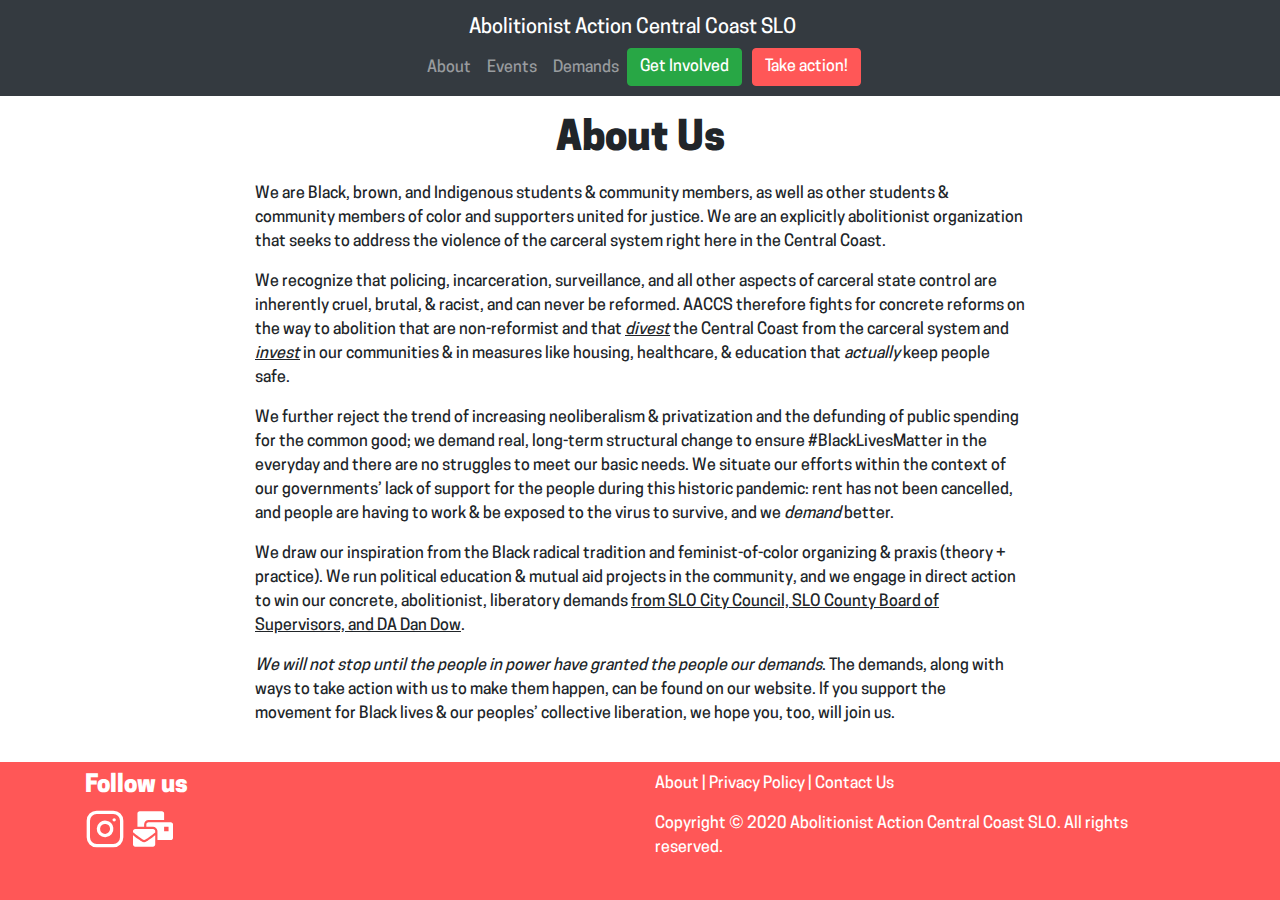
<file: about/index.html>
<!DOCTYPE html><html lang="en"><head><meta charSet="utf-8"/><meta http-equiv="x-ua-compatible" content="ie=edge"/><meta name="viewport" content="width=device-width, initial-scale=1, shrink-to-fit=no"/><style data-href="/styles.8a53dd0b5e4406c14f9a.css" id="gatsby-global-css">@font-face{font-family:Cooper Hewitt;src:url(/fonts/CooperHewitt-Medium.otf) format("opentype")}@font-face{font-family:Cooper Hewitt Heavy;src:url(/fonts/CooperHewitt-Heavy.otf) format("opentype")}/*!
 * Bootstrap v4.6.0 (https://getbootstrap.com/)
 * Copyright 2011-2021 The Bootstrap Authors
 * Copyright 2011-2021 Twitter, Inc.
 * Licensed under MIT (https://github.com/twbs/bootstrap/blob/main/LICENSE)
 */:root{--blue:#007bff;--indigo:#6610f2;--purple:#6f42c1;--pink:#e83e8c;--red:#ff5757;--orange:#fd7e14;--yellow:#dbb946;--green:#28a745;--teal:#20c997;--cyan:#17a2b8;--white:#fff;--gray:#6c757d;--gray-dark:#343a40;--primary:#007bff;--secondary:#6c757d;--success:#28a745;--info:#17a2b8;--warning:#dbb946;--danger:#ff5757;--light:#f8f9fa;--dark:#343a40;--breakpoint-xs:0;--breakpoint-sm:576px;--breakpoint-md:768px;--breakpoint-lg:992px;--breakpoint-xl:1200px;--font-family-sans-serif:-apple-system,BlinkMacSystemFont,"Segoe UI",Roboto,"Helvetica Neue",Arial,"Noto Sans","Liberation Sans",sans-serif,"Apple Color Emoji","Segoe UI Emoji","Segoe UI Symbol","Noto Color Emoji";--font-family-monospace:SFMono-Regular,Menlo,Monaco,Consolas,"Liberation Mono","Courier New",monospace}*,:after,:before{box-sizing:border-box}html{font-family:sans-serif;line-height:1.15;-webkit-text-size-adjust:100%;-webkit-tap-highlight-color:rgba(0,0,0,0)}article,aside,figcaption,figure,footer,header,hgroup,main,nav,section{display:block}body{margin:0;font-family:Cooper Hewitt,sans-serif;font-size:1rem;font-weight:400;line-height:1.5;color:#212529;text-align:left;background-color:#fff}[tabindex="-1"]:focus:not(:focus-visible){outline:0!important}hr{box-sizing:content-box;height:0;overflow:visible}h1,h2,h3,h4,h5,h6{margin-top:0;margin-bottom:.5rem}p{margin-top:0;margin-bottom:1rem}abbr[data-original-title],abbr[title]{text-decoration:underline;-webkit-text-decoration:underline dotted;text-decoration:underline dotted;cursor:help;border-bottom:0;-webkit-text-decoration-skip-ink:none;text-decoration-skip-ink:none}address{font-style:normal;line-height:inherit}address,dl,ol,ul{margin-bottom:1rem}dl,ol,ul{margin-top:0}ol ol,ol ul,ul ol,ul ul{margin-bottom:0}dt{font-weight:700}dd{margin-bottom:.5rem;margin-left:0}blockquote{margin:0 0 1rem}b,strong{font-weight:bolder}small{font-size:80%}sub,sup{position:relative;font-size:75%;line-height:0;vertical-align:baseline}sub{bottom:-.25em}sup{top:-.5em}a{color:#007bff;text-decoration:none;background-color:transparent}a:hover{color:#0056b3;text-decoration:underline}a:not([href]):not([class]),a:not([href]):not([class]):hover{color:inherit;text-decoration:none}code,kbd,pre,samp{font-family:SFMono-Regular,Menlo,Monaco,Consolas,Liberation Mono,Courier New,monospace;font-size:1em}pre{margin-top:0;margin-bottom:1rem;overflow:auto;-ms-overflow-style:scrollbar}figure{margin:0 0 1rem}img{border-style:none}img,svg{vertical-align:middle}svg{overflow:hidden}table{border-collapse:collapse}caption{padding-top:.75rem;padding-bottom:.75rem;color:#6c757d;text-align:left;caption-side:bottom}th{text-align:inherit;text-align:-webkit-match-parent}label{display:inline-block;margin-bottom:.5rem}button{border-radius:0}button:focus:not(:focus-visible){outline:0}button,input,optgroup,select,textarea{margin:0;font-family:inherit;font-size:inherit;line-height:inherit}button,input{overflow:visible}button,select{text-transform:none}[role=button]{cursor:pointer}select{word-wrap:normal}[type=button],[type=reset],[type=submit],button{-webkit-appearance:button}[type=button]:not(:disabled),[type=reset]:not(:disabled),[type=submit]:not(:disabled),button:not(:disabled){cursor:pointer}[type=button]::-moz-focus-inner,[type=reset]::-moz-focus-inner,[type=submit]::-moz-focus-inner,button::-moz-focus-inner{padding:0;border-style:none}input[type=checkbox],input[type=radio]{box-sizing:border-box;padding:0}textarea{overflow:auto;resize:vertical}fieldset{min-width:0;padding:0;margin:0;border:0}legend{display:block;width:100%;max-width:100%;padding:0;margin-bottom:.5rem;font-size:1.5rem;line-height:inherit;color:inherit;white-space:normal}progress{vertical-align:baseline}[type=number]::-webkit-inner-spin-button,[type=number]::-webkit-outer-spin-button{height:auto}[type=search]{outline-offset:-2px;-webkit-appearance:none}[type=search]::-webkit-search-decoration{-webkit-appearance:none}::-webkit-file-upload-button{font:inherit;-webkit-appearance:button}output{display:inline-block}summary{display:list-item;cursor:pointer}template{display:none}[hidden]{display:none!important}.h1,.h2,.h3,.h4,.h5,.h6,h1,h2,h3,h4,h5,h6{margin-bottom:.5rem;font-family:Cooper Hewitt Heavy,sans-serif;font-weight:500;line-height:1.2}.h1,h1{font-size:2.5rem}.h2,h2{font-size:2rem}.h3,h3{font-size:1.75rem}.h4,h4{font-size:1.5rem}.h5,h5{font-size:1.25rem}.h6,h6{font-size:1rem}.lead{font-size:1.25rem;font-weight:300}.display-1{font-size:6rem}.display-1,.display-2{font-weight:300;line-height:1.2}.display-2{font-size:5.5rem}.display-3{font-size:4.5rem}.display-3,.display-4{font-weight:300;line-height:1.2}.display-4{font-size:3.5rem}hr{margin-top:1rem;margin-bottom:1rem;border:0;border-top:1px solid rgba(0,0,0,.1)}.small,small{font-size:80%;font-weight:400}.mark,mark{padding:.2em;background-color:#fcf8e3}.list-inline,.list-unstyled{padding-left:0;list-style:none}.list-inline-item{display:inline-block}.list-inline-item:not(:last-child){margin-right:.5rem}.initialism{font-size:90%;text-transform:uppercase}.blockquote{margin-bottom:1rem;font-size:1.25rem}.blockquote-footer{display:block;font-size:80%;color:#6c757d}.blockquote-footer:before{content:"\2014\A0"}.img-fluid,.img-thumbnail{max-width:100%;height:auto}.img-thumbnail{padding:.25rem;background-color:#fff;border:1px solid #dee2e6;border-radius:.25rem}.figure{display:inline-block}.figure-img{margin-bottom:.5rem;line-height:1}.figure-caption{font-size:90%;color:#6c757d}code{font-size:87.5%;color:#e83e8c;word-wrap:break-word}a>code{color:inherit}kbd{padding:.2rem .4rem;font-size:87.5%;color:#fff;background-color:#212529;border-radius:.2rem}kbd kbd{padding:0;font-size:100%;font-weight:700}pre{display:block;font-size:87.5%;color:#212529}pre code{font-size:inherit;color:inherit;word-break:normal}.pre-scrollable{max-height:340px;overflow-y:scroll}.container,.container-fluid,.container-lg,.container-md,.container-sm,.container-xl{width:100%;padding-right:15px;padding-left:15px;margin-right:auto;margin-left:auto}@media (min-width:576px){.container,.container-sm{max-width:540px}}@media (min-width:768px){.container,.container-md,.container-sm{max-width:720px}}@media (min-width:992px){.container,.container-lg,.container-md,.container-sm{max-width:960px}}@media (min-width:1200px){.container,.container-lg,.container-md,.container-sm,.container-xl{max-width:1140px}}.row{display:flex;flex-wrap:wrap;margin-right:-15px;margin-left:-15px}.no-gutters{margin-right:0;margin-left:0}.no-gutters>.col,.no-gutters>[class*=col-]{padding-right:0;padding-left:0}.col,.col-1,.col-2,.col-3,.col-4,.col-5,.col-6,.col-7,.col-8,.col-9,.col-10,.col-11,.col-12,.col-auto,.col-lg,.col-lg-1,.col-lg-2,.col-lg-3,.col-lg-4,.col-lg-5,.col-lg-6,.col-lg-7,.col-lg-8,.col-lg-9,.col-lg-10,.col-lg-11,.col-lg-12,.col-lg-auto,.col-md,.col-md-1,.col-md-2,.col-md-3,.col-md-4,.col-md-5,.col-md-6,.col-md-7,.col-md-8,.col-md-9,.col-md-10,.col-md-11,.col-md-12,.col-md-auto,.col-sm,.col-sm-1,.col-sm-2,.col-sm-3,.col-sm-4,.col-sm-5,.col-sm-6,.col-sm-7,.col-sm-8,.col-sm-9,.col-sm-10,.col-sm-11,.col-sm-12,.col-sm-auto,.col-xl,.col-xl-1,.col-xl-2,.col-xl-3,.col-xl-4,.col-xl-5,.col-xl-6,.col-xl-7,.col-xl-8,.col-xl-9,.col-xl-10,.col-xl-11,.col-xl-12,.col-xl-auto{position:relative;width:100%;padding-right:15px;padding-left:15px}.col{flex-basis:0;flex-grow:1;max-width:100%}.row-cols-1>*{flex:0 0 100%;max-width:100%}.row-cols-2>*{flex:0 0 50%;max-width:50%}.row-cols-3>*{flex:0 0 33.33333%;max-width:33.33333%}.row-cols-4>*{flex:0 0 25%;max-width:25%}.row-cols-5>*{flex:0 0 20%;max-width:20%}.row-cols-6>*{flex:0 0 16.66667%;max-width:16.66667%}.col-auto{flex:0 0 auto;width:auto;max-width:100%}.col-1{flex:0 0 8.33333%;max-width:8.33333%}.col-2{flex:0 0 16.66667%;max-width:16.66667%}.col-3{flex:0 0 25%;max-width:25%}.col-4{flex:0 0 33.33333%;max-width:33.33333%}.col-5{flex:0 0 41.66667%;max-width:41.66667%}.col-6{flex:0 0 50%;max-width:50%}.col-7{flex:0 0 58.33333%;max-width:58.33333%}.col-8{flex:0 0 66.66667%;max-width:66.66667%}.col-9{flex:0 0 75%;max-width:75%}.col-10{flex:0 0 83.33333%;max-width:83.33333%}.col-11{flex:0 0 91.66667%;max-width:91.66667%}.col-12{flex:0 0 100%;max-width:100%}.order-first{order:-1}.order-last{order:13}.order-0{order:0}.order-1{order:1}.order-2{order:2}.order-3{order:3}.order-4{order:4}.order-5{order:5}.order-6{order:6}.order-7{order:7}.order-8{order:8}.order-9{order:9}.order-10{order:10}.order-11{order:11}.order-12{order:12}.offset-1{margin-left:8.33333%}.offset-2{margin-left:16.66667%}.offset-3{margin-left:25%}.offset-4{margin-left:33.33333%}.offset-5{margin-left:41.66667%}.offset-6{margin-left:50%}.offset-7{margin-left:58.33333%}.offset-8{margin-left:66.66667%}.offset-9{margin-left:75%}.offset-10{margin-left:83.33333%}.offset-11{margin-left:91.66667%}@media (min-width:576px){.col-sm{flex-basis:0;flex-grow:1;max-width:100%}.row-cols-sm-1>*{flex:0 0 100%;max-width:100%}.row-cols-sm-2>*{flex:0 0 50%;max-width:50%}.row-cols-sm-3>*{flex:0 0 33.33333%;max-width:33.33333%}.row-cols-sm-4>*{flex:0 0 25%;max-width:25%}.row-cols-sm-5>*{flex:0 0 20%;max-width:20%}.row-cols-sm-6>*{flex:0 0 16.66667%;max-width:16.66667%}.col-sm-auto{flex:0 0 auto;width:auto;max-width:100%}.col-sm-1{flex:0 0 8.33333%;max-width:8.33333%}.col-sm-2{flex:0 0 16.66667%;max-width:16.66667%}.col-sm-3{flex:0 0 25%;max-width:25%}.col-sm-4{flex:0 0 33.33333%;max-width:33.33333%}.col-sm-5{flex:0 0 41.66667%;max-width:41.66667%}.col-sm-6{flex:0 0 50%;max-width:50%}.col-sm-7{flex:0 0 58.33333%;max-width:58.33333%}.col-sm-8{flex:0 0 66.66667%;max-width:66.66667%}.col-sm-9{flex:0 0 75%;max-width:75%}.col-sm-10{flex:0 0 83.33333%;max-width:83.33333%}.col-sm-11{flex:0 0 91.66667%;max-width:91.66667%}.col-sm-12{flex:0 0 100%;max-width:100%}.order-sm-first{order:-1}.order-sm-last{order:13}.order-sm-0{order:0}.order-sm-1{order:1}.order-sm-2{order:2}.order-sm-3{order:3}.order-sm-4{order:4}.order-sm-5{order:5}.order-sm-6{order:6}.order-sm-7{order:7}.order-sm-8{order:8}.order-sm-9{order:9}.order-sm-10{order:10}.order-sm-11{order:11}.order-sm-12{order:12}.offset-sm-0{margin-left:0}.offset-sm-1{margin-left:8.33333%}.offset-sm-2{margin-left:16.66667%}.offset-sm-3{margin-left:25%}.offset-sm-4{margin-left:33.33333%}.offset-sm-5{margin-left:41.66667%}.offset-sm-6{margin-left:50%}.offset-sm-7{margin-left:58.33333%}.offset-sm-8{margin-left:66.66667%}.offset-sm-9{margin-left:75%}.offset-sm-10{margin-left:83.33333%}.offset-sm-11{margin-left:91.66667%}}@media (min-width:768px){.col-md{flex-basis:0;flex-grow:1;max-width:100%}.row-cols-md-1>*{flex:0 0 100%;max-width:100%}.row-cols-md-2>*{flex:0 0 50%;max-width:50%}.row-cols-md-3>*{flex:0 0 33.33333%;max-width:33.33333%}.row-cols-md-4>*{flex:0 0 25%;max-width:25%}.row-cols-md-5>*{flex:0 0 20%;max-width:20%}.row-cols-md-6>*{flex:0 0 16.66667%;max-width:16.66667%}.col-md-auto{flex:0 0 auto;width:auto;max-width:100%}.col-md-1{flex:0 0 8.33333%;max-width:8.33333%}.col-md-2{flex:0 0 16.66667%;max-width:16.66667%}.col-md-3{flex:0 0 25%;max-width:25%}.col-md-4{flex:0 0 33.33333%;max-width:33.33333%}.col-md-5{flex:0 0 41.66667%;max-width:41.66667%}.col-md-6{flex:0 0 50%;max-width:50%}.col-md-7{flex:0 0 58.33333%;max-width:58.33333%}.col-md-8{flex:0 0 66.66667%;max-width:66.66667%}.col-md-9{flex:0 0 75%;max-width:75%}.col-md-10{flex:0 0 83.33333%;max-width:83.33333%}.col-md-11{flex:0 0 91.66667%;max-width:91.66667%}.col-md-12{flex:0 0 100%;max-width:100%}.order-md-first{order:-1}.order-md-last{order:13}.order-md-0{order:0}.order-md-1{order:1}.order-md-2{order:2}.order-md-3{order:3}.order-md-4{order:4}.order-md-5{order:5}.order-md-6{order:6}.order-md-7{order:7}.order-md-8{order:8}.order-md-9{order:9}.order-md-10{order:10}.order-md-11{order:11}.order-md-12{order:12}.offset-md-0{margin-left:0}.offset-md-1{margin-left:8.33333%}.offset-md-2{margin-left:16.66667%}.offset-md-3{margin-left:25%}.offset-md-4{margin-left:33.33333%}.offset-md-5{margin-left:41.66667%}.offset-md-6{margin-left:50%}.offset-md-7{margin-left:58.33333%}.offset-md-8{margin-left:66.66667%}.offset-md-9{margin-left:75%}.offset-md-10{margin-left:83.33333%}.offset-md-11{margin-left:91.66667%}}@media (min-width:992px){.col-lg{flex-basis:0;flex-grow:1;max-width:100%}.row-cols-lg-1>*{flex:0 0 100%;max-width:100%}.row-cols-lg-2>*{flex:0 0 50%;max-width:50%}.row-cols-lg-3>*{flex:0 0 33.33333%;max-width:33.33333%}.row-cols-lg-4>*{flex:0 0 25%;max-width:25%}.row-cols-lg-5>*{flex:0 0 20%;max-width:20%}.row-cols-lg-6>*{flex:0 0 16.66667%;max-width:16.66667%}.col-lg-auto{flex:0 0 auto;width:auto;max-width:100%}.col-lg-1{flex:0 0 8.33333%;max-width:8.33333%}.col-lg-2{flex:0 0 16.66667%;max-width:16.66667%}.col-lg-3{flex:0 0 25%;max-width:25%}.col-lg-4{flex:0 0 33.33333%;max-width:33.33333%}.col-lg-5{flex:0 0 41.66667%;max-width:41.66667%}.col-lg-6{flex:0 0 50%;max-width:50%}.col-lg-7{flex:0 0 58.33333%;max-width:58.33333%}.col-lg-8{flex:0 0 66.66667%;max-width:66.66667%}.col-lg-9{flex:0 0 75%;max-width:75%}.col-lg-10{flex:0 0 83.33333%;max-width:83.33333%}.col-lg-11{flex:0 0 91.66667%;max-width:91.66667%}.col-lg-12{flex:0 0 100%;max-width:100%}.order-lg-first{order:-1}.order-lg-last{order:13}.order-lg-0{order:0}.order-lg-1{order:1}.order-lg-2{order:2}.order-lg-3{order:3}.order-lg-4{order:4}.order-lg-5{order:5}.order-lg-6{order:6}.order-lg-7{order:7}.order-lg-8{order:8}.order-lg-9{order:9}.order-lg-10{order:10}.order-lg-11{order:11}.order-lg-12{order:12}.offset-lg-0{margin-left:0}.offset-lg-1{margin-left:8.33333%}.offset-lg-2{margin-left:16.66667%}.offset-lg-3{margin-left:25%}.offset-lg-4{margin-left:33.33333%}.offset-lg-5{margin-left:41.66667%}.offset-lg-6{margin-left:50%}.offset-lg-7{margin-left:58.33333%}.offset-lg-8{margin-left:66.66667%}.offset-lg-9{margin-left:75%}.offset-lg-10{margin-left:83.33333%}.offset-lg-11{margin-left:91.66667%}}@media (min-width:1200px){.col-xl{flex-basis:0;flex-grow:1;max-width:100%}.row-cols-xl-1>*{flex:0 0 100%;max-width:100%}.row-cols-xl-2>*{flex:0 0 50%;max-width:50%}.row-cols-xl-3>*{flex:0 0 33.33333%;max-width:33.33333%}.row-cols-xl-4>*{flex:0 0 25%;max-width:25%}.row-cols-xl-5>*{flex:0 0 20%;max-width:20%}.row-cols-xl-6>*{flex:0 0 16.66667%;max-width:16.66667%}.col-xl-auto{flex:0 0 auto;width:auto;max-width:100%}.col-xl-1{flex:0 0 8.33333%;max-width:8.33333%}.col-xl-2{flex:0 0 16.66667%;max-width:16.66667%}.col-xl-3{flex:0 0 25%;max-width:25%}.col-xl-4{flex:0 0 33.33333%;max-width:33.33333%}.col-xl-5{flex:0 0 41.66667%;max-width:41.66667%}.col-xl-6{flex:0 0 50%;max-width:50%}.col-xl-7{flex:0 0 58.33333%;max-width:58.33333%}.col-xl-8{flex:0 0 66.66667%;max-width:66.66667%}.col-xl-9{flex:0 0 75%;max-width:75%}.col-xl-10{flex:0 0 83.33333%;max-width:83.33333%}.col-xl-11{flex:0 0 91.66667%;max-width:91.66667%}.col-xl-12{flex:0 0 100%;max-width:100%}.order-xl-first{order:-1}.order-xl-last{order:13}.order-xl-0{order:0}.order-xl-1{order:1}.order-xl-2{order:2}.order-xl-3{order:3}.order-xl-4{order:4}.order-xl-5{order:5}.order-xl-6{order:6}.order-xl-7{order:7}.order-xl-8{order:8}.order-xl-9{order:9}.order-xl-10{order:10}.order-xl-11{order:11}.order-xl-12{order:12}.offset-xl-0{margin-left:0}.offset-xl-1{margin-left:8.33333%}.offset-xl-2{margin-left:16.66667%}.offset-xl-3{margin-left:25%}.offset-xl-4{margin-left:33.33333%}.offset-xl-5{margin-left:41.66667%}.offset-xl-6{margin-left:50%}.offset-xl-7{margin-left:58.33333%}.offset-xl-8{margin-left:66.66667%}.offset-xl-9{margin-left:75%}.offset-xl-10{margin-left:83.33333%}.offset-xl-11{margin-left:91.66667%}}.table{width:100%;margin-bottom:1rem;color:#212529}.table td,.table th{padding:.75rem;vertical-align:top;border-top:1px solid #dee2e6}.table thead th{vertical-align:bottom;border-bottom:2px solid #dee2e6}.table tbody+tbody{border-top:2px solid #dee2e6}.table-sm td,.table-sm th{padding:.3rem}.table-bordered,.table-bordered td,.table-bordered th{border:1px solid #dee2e6}.table-bordered thead td,.table-bordered thead th{border-bottom-width:2px}.table-borderless tbody+tbody,.table-borderless td,.table-borderless th,.table-borderless thead th{border:0}.table-striped tbody tr:nth-of-type(odd){background-color:rgba(0,0,0,.05)}.table-hover tbody tr:hover{color:#212529;background-color:rgba(0,0,0,.075)}.table-primary,.table-primary>td,.table-primary>th{background-color:#b8daff}.table-primary tbody+tbody,.table-primary td,.table-primary th,.table-primary thead th{border-color:#7abaff}.table-hover .table-primary:hover,.table-hover .table-primary:hover>td,.table-hover .table-primary:hover>th{background-color:#9fcdff}.table-secondary,.table-secondary>td,.table-secondary>th{background-color:#d6d8db}.table-secondary tbody+tbody,.table-secondary td,.table-secondary th,.table-secondary thead th{border-color:#b3b7bb}.table-hover .table-secondary:hover,.table-hover .table-secondary:hover>td,.table-hover .table-secondary:hover>th{background-color:#c8cbcf}.table-success,.table-success>td,.table-success>th{background-color:#c3e6cb}.table-success tbody+tbody,.table-success td,.table-success th,.table-success thead th{border-color:#8fd19e}.table-hover .table-success:hover,.table-hover .table-success:hover>td,.table-hover .table-success:hover>th{background-color:#b1dfbb}.table-info,.table-info>td,.table-info>th{background-color:#bee5eb}.table-info tbody+tbody,.table-info td,.table-info th,.table-info thead th{border-color:#86cfda}.table-hover .table-info:hover,.table-hover .table-info:hover>td,.table-hover .table-info:hover>th{background-color:#abdde5}.table-warning,.table-warning>td,.table-warning>th{background-color:#f5ebcb}.table-warning tbody+tbody,.table-warning td,.table-warning th,.table-warning thead th{border-color:#ecdb9f}.table-hover .table-warning:hover,.table-hover .table-warning:hover>td,.table-hover .table-warning:hover>th{background-color:#f1e3b6}.table-danger,.table-danger>td,.table-danger>th{background-color:#ffd0d0}.table-danger tbody+tbody,.table-danger td,.table-danger th,.table-danger thead th{border-color:#ffa8a8}.table-hover .table-danger:hover,.table-hover .table-danger:hover>td,.table-hover .table-danger:hover>th{background-color:#ffb7b7}.table-light,.table-light>td,.table-light>th{background-color:#fdfdfe}.table-light tbody+tbody,.table-light td,.table-light th,.table-light thead th{border-color:#fbfcfc}.table-hover .table-light:hover,.table-hover .table-light:hover>td,.table-hover .table-light:hover>th{background-color:#ececf6}.table-dark,.table-dark>td,.table-dark>th{background-color:#c6c8ca}.table-dark tbody+tbody,.table-dark td,.table-dark th,.table-dark thead th{border-color:#95999c}.table-hover .table-dark:hover,.table-hover .table-dark:hover>td,.table-hover .table-dark:hover>th{background-color:#b9bbbe}.table-active,.table-active>td,.table-active>th,.table-hover .table-active:hover,.table-hover .table-active:hover>td,.table-hover .table-active:hover>th{background-color:rgba(0,0,0,.075)}.table .thead-dark th{color:#fff;background-color:#343a40;border-color:#454d55}.table .thead-light th{color:#495057;background-color:#e9ecef;border-color:#dee2e6}.table-dark{color:#fff;background-color:#343a40}.table-dark td,.table-dark th,.table-dark thead th{border-color:#454d55}.table-dark.table-bordered{border:0}.table-dark.table-striped tbody tr:nth-of-type(odd){background-color:hsla(0,0%,100%,.05)}.table-dark.table-hover tbody tr:hover{color:#fff;background-color:hsla(0,0%,100%,.075)}@media (max-width:575.98px){.table-responsive-sm{display:block;width:100%;overflow-x:auto;-webkit-overflow-scrolling:touch}.table-responsive-sm>.table-bordered{border:0}}@media (max-width:767.98px){.table-responsive-md{display:block;width:100%;overflow-x:auto;-webkit-overflow-scrolling:touch}.table-responsive-md>.table-bordered{border:0}}@media (max-width:991.98px){.table-responsive-lg{display:block;width:100%;overflow-x:auto;-webkit-overflow-scrolling:touch}.table-responsive-lg>.table-bordered{border:0}}@media (max-width:1199.98px){.table-responsive-xl{display:block;width:100%;overflow-x:auto;-webkit-overflow-scrolling:touch}.table-responsive-xl>.table-bordered{border:0}}.table-responsive{display:block;width:100%;overflow-x:auto;-webkit-overflow-scrolling:touch}.table-responsive>.table-bordered{border:0}.form-control{display:block;width:100%;height:calc(1.5em + .75rem + 2px);padding:.375rem .75rem;font-size:1rem;font-weight:400;line-height:1.5;color:#495057;background-color:#fff;background-clip:padding-box;border:1px solid #ced4da;border-radius:.25rem;transition:border-color .15s ease-in-out,box-shadow .15s ease-in-out}@media (prefers-reduced-motion:reduce){.form-control{transition:none}}.form-control::-ms-expand{background-color:transparent;border:0}.form-control:-moz-focusring{color:transparent;text-shadow:0 0 0 #495057}.form-control:focus{color:#495057;background-color:#fff;border-color:#80bdff;outline:0;box-shadow:0 0 0 .2rem rgba(0,123,255,.25)}.form-control:-ms-input-placeholder{color:#6c757d;opacity:1}.form-control::placeholder{color:#6c757d;opacity:1}.form-control:disabled,.form-control[readonly]{background-color:#e9ecef;opacity:1}input[type=date].form-control,input[type=datetime-local].form-control,input[type=month].form-control,input[type=time].form-control{-webkit-appearance:none;appearance:none}select.form-control:focus::-ms-value{color:#495057;background-color:#fff}.form-control-file,.form-control-range{display:block;width:100%}.col-form-label{padding-top:calc(.375rem + 1px);padding-bottom:calc(.375rem + 1px);margin-bottom:0;font-size:inherit;line-height:1.5}.col-form-label-lg{padding-top:calc(.5rem + 1px);padding-bottom:calc(.5rem + 1px);font-size:1.25rem;line-height:1.5}.col-form-label-sm{padding-top:calc(.25rem + 1px);padding-bottom:calc(.25rem + 1px);font-size:.875rem;line-height:1.5}.form-control-plaintext{display:block;width:100%;padding:.375rem 0;margin-bottom:0;font-size:1rem;line-height:1.5;color:#212529;background-color:transparent;border:solid transparent;border-width:1px 0}.form-control-plaintext.form-control-lg,.form-control-plaintext.form-control-sm{padding-right:0;padding-left:0}.form-control-sm{height:calc(1.5em + .5rem + 2px);padding:.25rem .5rem;font-size:.875rem;line-height:1.5;border-radius:.2rem}.form-control-lg{height:calc(1.5em + 1rem + 2px);padding:.5rem 1rem;font-size:1.25rem;line-height:1.5;border-radius:.3rem}select.form-control[multiple],select.form-control[size],textarea.form-control{height:auto}.form-group{margin-bottom:1rem}.form-text{display:block;margin-top:.25rem}.form-row{display:flex;flex-wrap:wrap;margin-right:-5px;margin-left:-5px}.form-row>.col,.form-row>[class*=col-]{padding-right:5px;padding-left:5px}.form-check{position:relative;display:block;padding-left:1.25rem}.form-check-input{position:absolute;margin-top:.3rem;margin-left:-1.25rem}.form-check-input:disabled~.form-check-label,.form-check-input[disabled]~.form-check-label{color:#6c757d}.form-check-label{margin-bottom:0}.form-check-inline{display:inline-flex;align-items:center;padding-left:0;margin-right:.75rem}.form-check-inline .form-check-input{position:static;margin-top:0;margin-right:.3125rem;margin-left:0}.valid-feedback{display:none;width:100%;margin-top:.25rem;font-size:80%;color:#28a745}.valid-tooltip{position:absolute;top:100%;left:0;z-index:5;display:none;max-width:100%;padding:.25rem .5rem;margin-top:.1rem;font-size:.875rem;line-height:1.5;color:#fff;background-color:rgba(40,167,69,.9);border-radius:.25rem}.form-row>.col>.valid-tooltip,.form-row>[class*=col-]>.valid-tooltip{left:5px}.is-valid~.valid-feedback,.is-valid~.valid-tooltip,.was-validated :valid~.valid-feedback,.was-validated :valid~.valid-tooltip{display:block}.form-control.is-valid,.was-validated .form-control:valid{border-color:#28a745;padding-right:calc(1.5em + .75rem);background-image:url("data:image/svg+xml;charset=utf-8,%3Csvg xmlns='http://www.w3.org/2000/svg' width='8' height='8' viewBox='0 0 8 8'%3E%3Cpath fill='%2328a745' d='M2.3 6.73L.6 4.53c-.4-1.04.46-1.4 1.1-.8l1.1 1.4 3.4-3.8c.6-.63 1.6-.27 1.2.7l-4 4.6c-.43.5-.8.4-1.1.1z'/%3E%3C/svg%3E");background-repeat:no-repeat;background-position:right calc(.375em + .1875rem) center;background-size:calc(.75em + .375rem) calc(.75em + .375rem)}.form-control.is-valid:focus,.was-validated .form-control:valid:focus{border-color:#28a745;box-shadow:0 0 0 .2rem rgba(40,167,69,.25)}.was-validated textarea.form-control:valid,textarea.form-control.is-valid{padding-right:calc(1.5em + .75rem);background-position:top calc(.375em + .1875rem) right calc(.375em + .1875rem)}.custom-select.is-valid,.was-validated .custom-select:valid{border-color:#28a745;padding-right:calc(.75em + 2.3125rem);background:url("data:image/svg+xml;charset=utf-8,%3Csvg xmlns='http://www.w3.org/2000/svg' width='4' height='5' viewBox='0 0 4 5'%3E%3Cpath fill='%23343a40' d='M2 0L0 2h4zm0 5L0 3h4z'/%3E%3C/svg%3E") right .75rem center/8px 10px no-repeat,#fff url("data:image/svg+xml;charset=utf-8,%3Csvg xmlns='http://www.w3.org/2000/svg' width='8' height='8' viewBox='0 0 8 8'%3E%3Cpath fill='%2328a745' d='M2.3 6.73L.6 4.53c-.4-1.04.46-1.4 1.1-.8l1.1 1.4 3.4-3.8c.6-.63 1.6-.27 1.2.7l-4 4.6c-.43.5-.8.4-1.1.1z'/%3E%3C/svg%3E") center right 1.75rem/calc(.75em + .375rem) calc(.75em + .375rem) no-repeat}.custom-select.is-valid:focus,.was-validated .custom-select:valid:focus{border-color:#28a745;box-shadow:0 0 0 .2rem rgba(40,167,69,.25)}.form-check-input.is-valid~.form-check-label,.was-validated .form-check-input:valid~.form-check-label{color:#28a745}.form-check-input.is-valid~.valid-feedback,.form-check-input.is-valid~.valid-tooltip,.was-validated .form-check-input:valid~.valid-feedback,.was-validated .form-check-input:valid~.valid-tooltip{display:block}.custom-control-input.is-valid~.custom-control-label,.was-validated .custom-control-input:valid~.custom-control-label{color:#28a745}.custom-control-input.is-valid~.custom-control-label:before,.was-validated .custom-control-input:valid~.custom-control-label:before{border-color:#28a745}.custom-control-input.is-valid:checked~.custom-control-label:before,.was-validated .custom-control-input:valid:checked~.custom-control-label:before{border-color:#34ce57;background-color:#34ce57}.custom-control-input.is-valid:focus~.custom-control-label:before,.was-validated .custom-control-input:valid:focus~.custom-control-label:before{box-shadow:0 0 0 .2rem rgba(40,167,69,.25)}.custom-control-input.is-valid:focus:not(:checked)~.custom-control-label:before,.custom-file-input.is-valid~.custom-file-label,.was-validated .custom-control-input:valid:focus:not(:checked)~.custom-control-label:before,.was-validated .custom-file-input:valid~.custom-file-label{border-color:#28a745}.custom-file-input.is-valid:focus~.custom-file-label,.was-validated .custom-file-input:valid:focus~.custom-file-label{border-color:#28a745;box-shadow:0 0 0 .2rem rgba(40,167,69,.25)}.invalid-feedback{display:none;width:100%;margin-top:.25rem;font-size:80%;color:#ff5757}.invalid-tooltip{position:absolute;top:100%;left:0;z-index:5;display:none;max-width:100%;padding:.25rem .5rem;margin-top:.1rem;font-size:.875rem;line-height:1.5;color:#fff;background-color:rgba(255,87,87,.9);border-radius:.25rem}.form-row>.col>.invalid-tooltip,.form-row>[class*=col-]>.invalid-tooltip{left:5px}.is-invalid~.invalid-feedback,.is-invalid~.invalid-tooltip,.was-validated :invalid~.invalid-feedback,.was-validated :invalid~.invalid-tooltip{display:block}.form-control.is-invalid,.was-validated .form-control:invalid{border-color:#ff5757;padding-right:calc(1.5em + .75rem);background-image:url("data:image/svg+xml;charset=utf-8,%3Csvg xmlns='http://www.w3.org/2000/svg' width='12' height='12' fill='none' stroke='%23ff5757' viewBox='0 0 12 12'%3E%3Ccircle cx='6' cy='6' r='4.5'/%3E%3Cpath stroke-linejoin='round' d='M5.8 3.6h.4L6 6.5z'/%3E%3Ccircle cx='6' cy='8.2' r='.6' fill='%23ff5757' stroke='none'/%3E%3C/svg%3E");background-repeat:no-repeat;background-position:right calc(.375em + .1875rem) center;background-size:calc(.75em + .375rem) calc(.75em + .375rem)}.form-control.is-invalid:focus,.was-validated .form-control:invalid:focus{border-color:#ff5757;box-shadow:0 0 0 .2rem rgba(255,87,87,.25)}.was-validated textarea.form-control:invalid,textarea.form-control.is-invalid{padding-right:calc(1.5em + .75rem);background-position:top calc(.375em + .1875rem) right calc(.375em + .1875rem)}.custom-select.is-invalid,.was-validated .custom-select:invalid{border-color:#ff5757;padding-right:calc(.75em + 2.3125rem);background:url("data:image/svg+xml;charset=utf-8,%3Csvg xmlns='http://www.w3.org/2000/svg' width='4' height='5' viewBox='0 0 4 5'%3E%3Cpath fill='%23343a40' d='M2 0L0 2h4zm0 5L0 3h4z'/%3E%3C/svg%3E") right .75rem center/8px 10px no-repeat,#fff url("data:image/svg+xml;charset=utf-8,%3Csvg xmlns='http://www.w3.org/2000/svg' width='12' height='12' fill='none' stroke='%23ff5757' viewBox='0 0 12 12'%3E%3Ccircle cx='6' cy='6' r='4.5'/%3E%3Cpath stroke-linejoin='round' d='M5.8 3.6h.4L6 6.5z'/%3E%3Ccircle cx='6' cy='8.2' r='.6' fill='%23ff5757' stroke='none'/%3E%3C/svg%3E") center right 1.75rem/calc(.75em + .375rem) calc(.75em + .375rem) no-repeat}.custom-select.is-invalid:focus,.was-validated .custom-select:invalid:focus{border-color:#ff5757;box-shadow:0 0 0 .2rem rgba(255,87,87,.25)}.form-check-input.is-invalid~.form-check-label,.was-validated .form-check-input:invalid~.form-check-label{color:#ff5757}.form-check-input.is-invalid~.invalid-feedback,.form-check-input.is-invalid~.invalid-tooltip,.was-validated .form-check-input:invalid~.invalid-feedback,.was-validated .form-check-input:invalid~.invalid-tooltip{display:block}.custom-control-input.is-invalid~.custom-control-label,.was-validated .custom-control-input:invalid~.custom-control-label{color:#ff5757}.custom-control-input.is-invalid~.custom-control-label:before,.was-validated .custom-control-input:invalid~.custom-control-label:before{border-color:#ff5757}.custom-control-input.is-invalid:checked~.custom-control-label:before,.was-validated .custom-control-input:invalid:checked~.custom-control-label:before{border-color:#ff8a8a;background-color:#ff8a8a}.custom-control-input.is-invalid:focus~.custom-control-label:before,.was-validated .custom-control-input:invalid:focus~.custom-control-label:before{box-shadow:0 0 0 .2rem rgba(255,87,87,.25)}.custom-control-input.is-invalid:focus:not(:checked)~.custom-control-label:before,.custom-file-input.is-invalid~.custom-file-label,.was-validated .custom-control-input:invalid:focus:not(:checked)~.custom-control-label:before,.was-validated .custom-file-input:invalid~.custom-file-label{border-color:#ff5757}.custom-file-input.is-invalid:focus~.custom-file-label,.was-validated .custom-file-input:invalid:focus~.custom-file-label{border-color:#ff5757;box-shadow:0 0 0 .2rem rgba(255,87,87,.25)}.form-inline{display:flex;flex-flow:row wrap;align-items:center}.form-inline .form-check{width:100%}@media (min-width:576px){.form-inline label{justify-content:center}.form-inline .form-group,.form-inline label{display:flex;align-items:center;margin-bottom:0}.form-inline .form-group{flex:0 0 auto;flex-flow:row wrap}.form-inline .form-control{display:inline-block;width:auto;vertical-align:middle}.form-inline .form-control-plaintext{display:inline-block}.form-inline .custom-select,.form-inline .input-group{width:auto}.form-inline .form-check{display:flex;align-items:center;justify-content:center;width:auto;padding-left:0}.form-inline .form-check-input{position:relative;flex-shrink:0;margin-top:0;margin-right:.25rem;margin-left:0}.form-inline .custom-control{align-items:center;justify-content:center}.form-inline .custom-control-label{margin-bottom:0}}.btn{display:inline-block;font-weight:400;color:#212529;text-align:center;vertical-align:middle;-webkit-user-select:none;-ms-user-select:none;user-select:none;background-color:transparent;border:1px solid transparent;padding:.375rem .75rem;font-size:1rem;line-height:1.5;border-radius:.25rem;transition:color .15s ease-in-out,background-color .15s ease-in-out,border-color .15s ease-in-out,box-shadow .15s ease-in-out}@media (prefers-reduced-motion:reduce){.btn{transition:none}}.btn:hover{color:#212529;text-decoration:none}.btn.focus,.btn:focus{outline:0;box-shadow:0 0 0 .2rem rgba(0,123,255,.25)}.btn.disabled,.btn:disabled{opacity:.65}.btn:not(:disabled):not(.disabled){cursor:pointer}a.btn.disabled,fieldset:disabled a.btn{pointer-events:none}.btn-primary{color:#fff;background-color:#007bff;border-color:#007bff}.btn-primary.focus,.btn-primary:focus,.btn-primary:hover{color:#fff;background-color:#0069d9;border-color:#0062cc}.btn-primary.focus,.btn-primary:focus{box-shadow:0 0 0 .2rem rgba(38,143,255,.5)}.btn-primary.disabled,.btn-primary:disabled{color:#fff;background-color:#007bff;border-color:#007bff}.btn-primary:not(:disabled):not(.disabled).active,.btn-primary:not(:disabled):not(.disabled):active,.show>.btn-primary.dropdown-toggle{color:#fff;background-color:#0062cc;border-color:#005cbf}.btn-primary:not(:disabled):not(.disabled).active:focus,.btn-primary:not(:disabled):not(.disabled):active:focus,.show>.btn-primary.dropdown-toggle:focus{box-shadow:0 0 0 .2rem rgba(38,143,255,.5)}.btn-secondary{color:#fff;background-color:#6c757d;border-color:#6c757d}.btn-secondary.focus,.btn-secondary:focus,.btn-secondary:hover{color:#fff;background-color:#5a6268;border-color:#545b62}.btn-secondary.focus,.btn-secondary:focus{box-shadow:0 0 0 .2rem rgba(130,138,145,.5)}.btn-secondary.disabled,.btn-secondary:disabled{color:#fff;background-color:#6c757d;border-color:#6c757d}.btn-secondary:not(:disabled):not(.disabled).active,.btn-secondary:not(:disabled):not(.disabled):active,.show>.btn-secondary.dropdown-toggle{color:#fff;background-color:#545b62;border-color:#4e555b}.btn-secondary:not(:disabled):not(.disabled).active:focus,.btn-secondary:not(:disabled):not(.disabled):active:focus,.show>.btn-secondary.dropdown-toggle:focus{box-shadow:0 0 0 .2rem rgba(130,138,145,.5)}.btn-success{color:#fff;background-color:#28a745;border-color:#28a745}.btn-success.focus,.btn-success:focus,.btn-success:hover{color:#fff;background-color:#218838;border-color:#1e7e34}.btn-success.focus,.btn-success:focus{box-shadow:0 0 0 .2rem rgba(72,180,97,.5)}.btn-success.disabled,.btn-success:disabled{color:#fff;background-color:#28a745;border-color:#28a745}.btn-success:not(:disabled):not(.disabled).active,.btn-success:not(:disabled):not(.disabled):active,.show>.btn-success.dropdown-toggle{color:#fff;background-color:#1e7e34;border-color:#1c7430}.btn-success:not(:disabled):not(.disabled).active:focus,.btn-success:not(:disabled):not(.disabled):active:focus,.show>.btn-success.dropdown-toggle:focus{box-shadow:0 0 0 .2rem rgba(72,180,97,.5)}.btn-info{color:#fff;background-color:#17a2b8;border-color:#17a2b8}.btn-info.focus,.btn-info:focus,.btn-info:hover{color:#fff;background-color:#138496;border-color:#117a8b}.btn-info.focus,.btn-info:focus{box-shadow:0 0 0 .2rem rgba(58,176,195,.5)}.btn-info.disabled,.btn-info:disabled{color:#fff;background-color:#17a2b8;border-color:#17a2b8}.btn-info:not(:disabled):not(.disabled).active,.btn-info:not(:disabled):not(.disabled):active,.show>.btn-info.dropdown-toggle{color:#fff;background-color:#117a8b;border-color:#10707f}.btn-info:not(:disabled):not(.disabled).active:focus,.btn-info:not(:disabled):not(.disabled):active:focus,.show>.btn-info.dropdown-toggle:focus{box-shadow:0 0 0 .2rem rgba(58,176,195,.5)}.btn-warning{color:#212529;background-color:#dbb946;border-color:#dbb946}.btn-warning.focus,.btn-warning:focus,.btn-warning:hover{color:#212529;background-color:#d2ab29;border-color:#c7a327}.btn-warning.focus,.btn-warning:focus{box-shadow:0 0 0 .2rem rgba(191,163,66,.5)}.btn-warning.disabled,.btn-warning:disabled{color:#212529;background-color:#dbb946;border-color:#dbb946}.btn-warning:not(:disabled):not(.disabled).active,.btn-warning:not(:disabled):not(.disabled):active,.show>.btn-warning.dropdown-toggle{color:#212529;background-color:#c7a327;border-color:#bd9a25}.btn-warning:not(:disabled):not(.disabled).active:focus,.btn-warning:not(:disabled):not(.disabled):active:focus,.show>.btn-warning.dropdown-toggle:focus{box-shadow:0 0 0 .2rem rgba(191,163,66,.5)}.btn-danger{color:#fff;background-color:#ff5757;border-color:#ff5757}.btn-danger.focus,.btn-danger:focus,.btn-danger:hover{color:#fff;background-color:#ff3131;border-color:#ff2424}.btn-danger.focus,.btn-danger:focus{box-shadow:0 0 0 .2rem hsla(0,100%,72%,.5)}.btn-danger.disabled,.btn-danger:disabled{color:#fff;background-color:#ff5757;border-color:#ff5757}.btn-danger:not(:disabled):not(.disabled).active,.btn-danger:not(:disabled):not(.disabled):active,.show>.btn-danger.dropdown-toggle{color:#fff;background-color:#ff2424;border-color:#ff1717}.btn-danger:not(:disabled):not(.disabled).active:focus,.btn-danger:not(:disabled):not(.disabled):active:focus,.show>.btn-danger.dropdown-toggle:focus{box-shadow:0 0 0 .2rem hsla(0,100%,72%,.5)}.btn-light{color:#212529;background-color:#f8f9fa;border-color:#f8f9fa}.btn-light.focus,.btn-light:focus,.btn-light:hover{color:#212529;background-color:#e2e6ea;border-color:#dae0e5}.btn-light.focus,.btn-light:focus{box-shadow:0 0 0 .2rem rgba(216,217,219,.5)}.btn-light.disabled,.btn-light:disabled{color:#212529;background-color:#f8f9fa;border-color:#f8f9fa}.btn-light:not(:disabled):not(.disabled).active,.btn-light:not(:disabled):not(.disabled):active,.show>.btn-light.dropdown-toggle{color:#212529;background-color:#dae0e5;border-color:#d3d9df}.btn-light:not(:disabled):not(.disabled).active:focus,.btn-light:not(:disabled):not(.disabled):active:focus,.show>.btn-light.dropdown-toggle:focus{box-shadow:0 0 0 .2rem rgba(216,217,219,.5)}.btn-dark{color:#fff;background-color:#343a40;border-color:#343a40}.btn-dark.focus,.btn-dark:focus,.btn-dark:hover{color:#fff;background-color:#23272b;border-color:#1d2124}.btn-dark.focus,.btn-dark:focus{box-shadow:0 0 0 .2rem rgba(82,88,93,.5)}.btn-dark.disabled,.btn-dark:disabled{color:#fff;background-color:#343a40;border-color:#343a40}.btn-dark:not(:disabled):not(.disabled).active,.btn-dark:not(:disabled):not(.disabled):active,.show>.btn-dark.dropdown-toggle{color:#fff;background-color:#1d2124;border-color:#171a1d}.btn-dark:not(:disabled):not(.disabled).active:focus,.btn-dark:not(:disabled):not(.disabled):active:focus,.show>.btn-dark.dropdown-toggle:focus{box-shadow:0 0 0 .2rem rgba(82,88,93,.5)}.btn-outline-primary{color:#007bff;border-color:#007bff}.btn-outline-primary:hover{color:#fff;background-color:#007bff;border-color:#007bff}.btn-outline-primary.focus,.btn-outline-primary:focus{box-shadow:0 0 0 .2rem rgba(0,123,255,.5)}.btn-outline-primary.disabled,.btn-outline-primary:disabled{color:#007bff;background-color:transparent}.btn-outline-primary:not(:disabled):not(.disabled).active,.btn-outline-primary:not(:disabled):not(.disabled):active,.show>.btn-outline-primary.dropdown-toggle{color:#fff;background-color:#007bff;border-color:#007bff}.btn-outline-primary:not(:disabled):not(.disabled).active:focus,.btn-outline-primary:not(:disabled):not(.disabled):active:focus,.show>.btn-outline-primary.dropdown-toggle:focus{box-shadow:0 0 0 .2rem rgba(0,123,255,.5)}.btn-outline-secondary{color:#6c757d;border-color:#6c757d}.btn-outline-secondary:hover{color:#fff;background-color:#6c757d;border-color:#6c757d}.btn-outline-secondary.focus,.btn-outline-secondary:focus{box-shadow:0 0 0 .2rem rgba(108,117,125,.5)}.btn-outline-secondary.disabled,.btn-outline-secondary:disabled{color:#6c757d;background-color:transparent}.btn-outline-secondary:not(:disabled):not(.disabled).active,.btn-outline-secondary:not(:disabled):not(.disabled):active,.show>.btn-outline-secondary.dropdown-toggle{color:#fff;background-color:#6c757d;border-color:#6c757d}.btn-outline-secondary:not(:disabled):not(.disabled).active:focus,.btn-outline-secondary:not(:disabled):not(.disabled):active:focus,.show>.btn-outline-secondary.dropdown-toggle:focus{box-shadow:0 0 0 .2rem rgba(108,117,125,.5)}.btn-outline-success{color:#28a745;border-color:#28a745}.btn-outline-success:hover{color:#fff;background-color:#28a745;border-color:#28a745}.btn-outline-success.focus,.btn-outline-success:focus{box-shadow:0 0 0 .2rem rgba(40,167,69,.5)}.btn-outline-success.disabled,.btn-outline-success:disabled{color:#28a745;background-color:transparent}.btn-outline-success:not(:disabled):not(.disabled).active,.btn-outline-success:not(:disabled):not(.disabled):active,.show>.btn-outline-success.dropdown-toggle{color:#fff;background-color:#28a745;border-color:#28a745}.btn-outline-success:not(:disabled):not(.disabled).active:focus,.btn-outline-success:not(:disabled):not(.disabled):active:focus,.show>.btn-outline-success.dropdown-toggle:focus{box-shadow:0 0 0 .2rem rgba(40,167,69,.5)}.btn-outline-info{color:#17a2b8;border-color:#17a2b8}.btn-outline-info:hover{color:#fff;background-color:#17a2b8;border-color:#17a2b8}.btn-outline-info.focus,.btn-outline-info:focus{box-shadow:0 0 0 .2rem rgba(23,162,184,.5)}.btn-outline-info.disabled,.btn-outline-info:disabled{color:#17a2b8;background-color:transparent}.btn-outline-info:not(:disabled):not(.disabled).active,.btn-outline-info:not(:disabled):not(.disabled):active,.show>.btn-outline-info.dropdown-toggle{color:#fff;background-color:#17a2b8;border-color:#17a2b8}.btn-outline-info:not(:disabled):not(.disabled).active:focus,.btn-outline-info:not(:disabled):not(.disabled):active:focus,.show>.btn-outline-info.dropdown-toggle:focus{box-shadow:0 0 0 .2rem rgba(23,162,184,.5)}.btn-outline-warning{color:#dbb946;border-color:#dbb946}.btn-outline-warning:hover{color:#212529;background-color:#dbb946;border-color:#dbb946}.btn-outline-warning.focus,.btn-outline-warning:focus{box-shadow:0 0 0 .2rem rgba(219,185,70,.5)}.btn-outline-warning.disabled,.btn-outline-warning:disabled{color:#dbb946;background-color:transparent}.btn-outline-warning:not(:disabled):not(.disabled).active,.btn-outline-warning:not(:disabled):not(.disabled):active,.show>.btn-outline-warning.dropdown-toggle{color:#212529;background-color:#dbb946;border-color:#dbb946}.btn-outline-warning:not(:disabled):not(.disabled).active:focus,.btn-outline-warning:not(:disabled):not(.disabled):active:focus,.show>.btn-outline-warning.dropdown-toggle:focus{box-shadow:0 0 0 .2rem rgba(219,185,70,.5)}.btn-outline-danger{color:#ff5757;border-color:#ff5757}.btn-outline-danger:hover{color:#fff;background-color:#ff5757;border-color:#ff5757}.btn-outline-danger.focus,.btn-outline-danger:focus{box-shadow:0 0 0 .2rem rgba(255,87,87,.5)}.btn-outline-danger.disabled,.btn-outline-danger:disabled{color:#ff5757;background-color:transparent}.btn-outline-danger:not(:disabled):not(.disabled).active,.btn-outline-danger:not(:disabled):not(.disabled):active,.show>.btn-outline-danger.dropdown-toggle{color:#fff;background-color:#ff5757;border-color:#ff5757}.btn-outline-danger:not(:disabled):not(.disabled).active:focus,.btn-outline-danger:not(:disabled):not(.disabled):active:focus,.show>.btn-outline-danger.dropdown-toggle:focus{box-shadow:0 0 0 .2rem rgba(255,87,87,.5)}.btn-outline-light{color:#f8f9fa;border-color:#f8f9fa}.btn-outline-light:hover{color:#212529;background-color:#f8f9fa;border-color:#f8f9fa}.btn-outline-light.focus,.btn-outline-light:focus{box-shadow:0 0 0 .2rem rgba(248,249,250,.5)}.btn-outline-light.disabled,.btn-outline-light:disabled{color:#f8f9fa;background-color:transparent}.btn-outline-light:not(:disabled):not(.disabled).active,.btn-outline-light:not(:disabled):not(.disabled):active,.show>.btn-outline-light.dropdown-toggle{color:#212529;background-color:#f8f9fa;border-color:#f8f9fa}.btn-outline-light:not(:disabled):not(.disabled).active:focus,.btn-outline-light:not(:disabled):not(.disabled):active:focus,.show>.btn-outline-light.dropdown-toggle:focus{box-shadow:0 0 0 .2rem rgba(248,249,250,.5)}.btn-outline-dark{color:#343a40;border-color:#343a40}.btn-outline-dark:hover{color:#fff;background-color:#343a40;border-color:#343a40}.btn-outline-dark.focus,.btn-outline-dark:focus{box-shadow:0 0 0 .2rem rgba(52,58,64,.5)}.btn-outline-dark.disabled,.btn-outline-dark:disabled{color:#343a40;background-color:transparent}.btn-outline-dark:not(:disabled):not(.disabled).active,.btn-outline-dark:not(:disabled):not(.disabled):active,.show>.btn-outline-dark.dropdown-toggle{color:#fff;background-color:#343a40;border-color:#343a40}.btn-outline-dark:not(:disabled):not(.disabled).active:focus,.btn-outline-dark:not(:disabled):not(.disabled):active:focus,.show>.btn-outline-dark.dropdown-toggle:focus{box-shadow:0 0 0 .2rem rgba(52,58,64,.5)}.btn-link{font-weight:400;color:#007bff;text-decoration:none}.btn-link:hover{color:#0056b3}.btn-link.focus,.btn-link:focus,.btn-link:hover{text-decoration:underline}.btn-link.disabled,.btn-link:disabled{color:#6c757d;pointer-events:none}.btn-group-lg>.btn,.btn-lg{padding:.5rem 1rem;font-size:1.25rem;line-height:1.5;border-radius:.3rem}.btn-group-sm>.btn,.btn-sm{padding:.25rem .5rem;font-size:.875rem;line-height:1.5;border-radius:.2rem}.btn-block{display:block;width:100%}.btn-block+.btn-block{margin-top:.5rem}input[type=button].btn-block,input[type=reset].btn-block,input[type=submit].btn-block{width:100%}.fade{transition:opacity .15s linear}@media (prefers-reduced-motion:reduce){.fade{transition:none}}.fade:not(.show){opacity:0}.collapse:not(.show){display:none}.collapsing{position:relative;height:0;overflow:hidden;transition:height .35s ease}@media (prefers-reduced-motion:reduce){.collapsing{transition:none}}.dropdown,.dropleft,.dropright,.dropup{position:relative}.dropdown-toggle{white-space:nowrap}.dropdown-toggle:after{display:inline-block;margin-left:.255em;vertical-align:.255em;content:"";border-top:.3em solid;border-right:.3em solid transparent;border-bottom:0;border-left:.3em solid transparent}.dropdown-toggle:empty:after{margin-left:0}.dropdown-menu{position:absolute;top:100%;left:0;z-index:1000;display:none;float:left;min-width:10rem;padding:.5rem 0;margin:.125rem 0 0;font-size:1rem;color:#212529;text-align:left;list-style:none;background-color:#fff;background-clip:padding-box;border:1px solid rgba(0,0,0,.15);border-radius:.25rem}.dropdown-menu-left{right:auto;left:0}.dropdown-menu-right{right:0;left:auto}@media (min-width:576px){.dropdown-menu-sm-left{right:auto;left:0}.dropdown-menu-sm-right{right:0;left:auto}}@media (min-width:768px){.dropdown-menu-md-left{right:auto;left:0}.dropdown-menu-md-right{right:0;left:auto}}@media (min-width:992px){.dropdown-menu-lg-left{right:auto;left:0}.dropdown-menu-lg-right{right:0;left:auto}}@media (min-width:1200px){.dropdown-menu-xl-left{right:auto;left:0}.dropdown-menu-xl-right{right:0;left:auto}}.dropup .dropdown-menu{top:auto;bottom:100%;margin-top:0;margin-bottom:.125rem}.dropup .dropdown-toggle:after{display:inline-block;margin-left:.255em;vertical-align:.255em;content:"";border-top:0;border-right:.3em solid transparent;border-bottom:.3em solid;border-left:.3em solid transparent}.dropup .dropdown-toggle:empty:after{margin-left:0}.dropright .dropdown-menu{top:0;right:auto;left:100%;margin-top:0;margin-left:.125rem}.dropright .dropdown-toggle:after{display:inline-block;margin-left:.255em;vertical-align:.255em;content:"";border-top:.3em solid transparent;border-right:0;border-bottom:.3em solid transparent;border-left:.3em solid}.dropright .dropdown-toggle:empty:after{margin-left:0}.dropright .dropdown-toggle:after{vertical-align:0}.dropleft .dropdown-menu{top:0;right:100%;left:auto;margin-top:0;margin-right:.125rem}.dropleft .dropdown-toggle:after{display:inline-block;margin-left:.255em;vertical-align:.255em;content:"";display:none}.dropleft .dropdown-toggle:before{display:inline-block;margin-right:.255em;vertical-align:.255em;content:"";border-top:.3em solid transparent;border-right:.3em solid;border-bottom:.3em solid transparent}.dropleft .dropdown-toggle:empty:after{margin-left:0}.dropleft .dropdown-toggle:before{vertical-align:0}.dropdown-menu[x-placement^=bottom],.dropdown-menu[x-placement^=left],.dropdown-menu[x-placement^=right],.dropdown-menu[x-placement^=top]{right:auto;bottom:auto}.dropdown-divider{height:0;margin:.5rem 0;overflow:hidden;border-top:1px solid #e9ecef}.dropdown-item{display:block;width:100%;padding:.25rem 1.5rem;clear:both;font-weight:400;color:#212529;text-align:inherit;white-space:nowrap;background-color:transparent;border:0}.dropdown-item:focus,.dropdown-item:hover{color:#16181b;text-decoration:none;background-color:#e9ecef}.dropdown-item.active,.dropdown-item:active{color:#fff;text-decoration:none;background-color:#007bff}.dropdown-item.disabled,.dropdown-item:disabled{color:#adb5bd;pointer-events:none;background-color:transparent}.dropdown-menu.show{display:block}.dropdown-header{display:block;padding:.5rem 1.5rem;margin-bottom:0;font-size:.875rem;color:#6c757d;white-space:nowrap}.dropdown-item-text{display:block;padding:.25rem 1.5rem;color:#212529}.btn-group,.btn-group-vertical{position:relative;display:inline-flex;vertical-align:middle}.btn-group-vertical>.btn,.btn-group>.btn{position:relative;flex:1 1 auto}.btn-group-vertical>.btn.active,.btn-group-vertical>.btn:active,.btn-group-vertical>.btn:focus,.btn-group-vertical>.btn:hover,.btn-group>.btn.active,.btn-group>.btn:active,.btn-group>.btn:focus,.btn-group>.btn:hover{z-index:1}.btn-toolbar{display:flex;flex-wrap:wrap;justify-content:flex-start}.btn-toolbar .input-group{width:auto}.btn-group>.btn-group:not(:first-child),.btn-group>.btn:not(:first-child){margin-left:-1px}.btn-group>.btn-group:not(:last-child)>.btn,.btn-group>.btn:not(:last-child):not(.dropdown-toggle){border-top-right-radius:0;border-bottom-right-radius:0}.btn-group>.btn-group:not(:first-child)>.btn,.btn-group>.btn:not(:first-child){border-top-left-radius:0;border-bottom-left-radius:0}.dropdown-toggle-split{padding-right:.5625rem;padding-left:.5625rem}.dropdown-toggle-split:after,.dropright .dropdown-toggle-split:after,.dropup .dropdown-toggle-split:after{margin-left:0}.dropleft .dropdown-toggle-split:before{margin-right:0}.btn-group-sm>.btn+.dropdown-toggle-split,.btn-sm+.dropdown-toggle-split{padding-right:.375rem;padding-left:.375rem}.btn-group-lg>.btn+.dropdown-toggle-split,.btn-lg+.dropdown-toggle-split{padding-right:.75rem;padding-left:.75rem}.btn-group-vertical{flex-direction:column;align-items:flex-start;justify-content:center}.btn-group-vertical>.btn,.btn-group-vertical>.btn-group{width:100%}.btn-group-vertical>.btn-group:not(:first-child),.btn-group-vertical>.btn:not(:first-child){margin-top:-1px}.btn-group-vertical>.btn-group:not(:last-child)>.btn,.btn-group-vertical>.btn:not(:last-child):not(.dropdown-toggle){border-bottom-right-radius:0;border-bottom-left-radius:0}.btn-group-vertical>.btn-group:not(:first-child)>.btn,.btn-group-vertical>.btn:not(:first-child){border-top-left-radius:0;border-top-right-radius:0}.btn-group-toggle>.btn,.btn-group-toggle>.btn-group>.btn{margin-bottom:0}.btn-group-toggle>.btn-group>.btn input[type=checkbox],.btn-group-toggle>.btn-group>.btn input[type=radio],.btn-group-toggle>.btn input[type=checkbox],.btn-group-toggle>.btn input[type=radio]{position:absolute;clip:rect(0,0,0,0);pointer-events:none}.input-group{position:relative;display:flex;flex-wrap:wrap;align-items:stretch;width:100%}.input-group>.custom-file,.input-group>.custom-select,.input-group>.form-control,.input-group>.form-control-plaintext{position:relative;flex:1 1 auto;width:1%;min-width:0;margin-bottom:0}.input-group>.custom-file+.custom-file,.input-group>.custom-file+.custom-select,.input-group>.custom-file+.form-control,.input-group>.custom-select+.custom-file,.input-group>.custom-select+.custom-select,.input-group>.custom-select+.form-control,.input-group>.form-control+.custom-file,.input-group>.form-control+.custom-select,.input-group>.form-control+.form-control,.input-group>.form-control-plaintext+.custom-file,.input-group>.form-control-plaintext+.custom-select,.input-group>.form-control-plaintext+.form-control{margin-left:-1px}.input-group>.custom-file .custom-file-input:focus~.custom-file-label,.input-group>.custom-select:focus,.input-group>.form-control:focus{z-index:3}.input-group>.custom-file .custom-file-input:focus{z-index:4}.input-group>.custom-select:not(:first-child),.input-group>.form-control:not(:first-child){border-top-left-radius:0;border-bottom-left-radius:0}.input-group>.custom-file{display:flex;align-items:center}.input-group>.custom-file:not(:first-child) .custom-file-label,.input-group>.custom-file:not(:last-child) .custom-file-label{border-top-left-radius:0;border-bottom-left-radius:0}.input-group.has-validation>.custom-file:nth-last-child(n+3) .custom-file-label:after,.input-group.has-validation>.custom-select:nth-last-child(n+3),.input-group.has-validation>.form-control:nth-last-child(n+3),.input-group:not(.has-validation)>.custom-file:not(:last-child) .custom-file-label:after,.input-group:not(.has-validation)>.custom-select:not(:last-child),.input-group:not(.has-validation)>.form-control:not(:last-child){border-top-right-radius:0;border-bottom-right-radius:0}.input-group-append,.input-group-prepend{display:flex}.input-group-append .btn,.input-group-prepend .btn{position:relative;z-index:2}.input-group-append .btn:focus,.input-group-prepend .btn:focus{z-index:3}.input-group-append .btn+.btn,.input-group-append .btn+.input-group-text,.input-group-append .input-group-text+.btn,.input-group-append .input-group-text+.input-group-text,.input-group-prepend .btn+.btn,.input-group-prepend .btn+.input-group-text,.input-group-prepend .input-group-text+.btn,.input-group-prepend .input-group-text+.input-group-text{margin-left:-1px}.input-group-prepend{margin-right:-1px}.input-group-append{margin-left:-1px}.input-group-text{display:flex;align-items:center;padding:.375rem .75rem;margin-bottom:0;font-size:1rem;font-weight:400;line-height:1.5;color:#495057;text-align:center;white-space:nowrap;background-color:#e9ecef;border:1px solid #ced4da;border-radius:.25rem}.input-group-text input[type=checkbox],.input-group-text input[type=radio]{margin-top:0}.input-group-lg>.custom-select,.input-group-lg>.form-control:not(textarea){height:calc(1.5em + 1rem + 2px)}.input-group-lg>.custom-select,.input-group-lg>.form-control,.input-group-lg>.input-group-append>.btn,.input-group-lg>.input-group-append>.input-group-text,.input-group-lg>.input-group-prepend>.btn,.input-group-lg>.input-group-prepend>.input-group-text{padding:.5rem 1rem;font-size:1.25rem;line-height:1.5;border-radius:.3rem}.input-group-sm>.custom-select,.input-group-sm>.form-control:not(textarea){height:calc(1.5em + .5rem + 2px)}.input-group-sm>.custom-select,.input-group-sm>.form-control,.input-group-sm>.input-group-append>.btn,.input-group-sm>.input-group-append>.input-group-text,.input-group-sm>.input-group-prepend>.btn,.input-group-sm>.input-group-prepend>.input-group-text{padding:.25rem .5rem;font-size:.875rem;line-height:1.5;border-radius:.2rem}.input-group-lg>.custom-select,.input-group-sm>.custom-select{padding-right:1.75rem}.input-group.has-validation>.input-group-append:nth-last-child(n+3)>.btn,.input-group.has-validation>.input-group-append:nth-last-child(n+3)>.input-group-text,.input-group:not(.has-validation)>.input-group-append:not(:last-child)>.btn,.input-group:not(.has-validation)>.input-group-append:not(:last-child)>.input-group-text,.input-group>.input-group-append:last-child>.btn:not(:last-child):not(.dropdown-toggle),.input-group>.input-group-append:last-child>.input-group-text:not(:last-child),.input-group>.input-group-prepend>.btn,.input-group>.input-group-prepend>.input-group-text{border-top-right-radius:0;border-bottom-right-radius:0}.input-group>.input-group-append>.btn,.input-group>.input-group-append>.input-group-text,.input-group>.input-group-prepend:first-child>.btn:not(:first-child),.input-group>.input-group-prepend:first-child>.input-group-text:not(:first-child),.input-group>.input-group-prepend:not(:first-child)>.btn,.input-group>.input-group-prepend:not(:first-child)>.input-group-text{border-top-left-radius:0;border-bottom-left-radius:0}.custom-control{position:relative;z-index:1;display:block;min-height:1.5rem;padding-left:1.5rem;-webkit-print-color-adjust:exact;color-adjust:exact}.custom-control-inline{display:inline-flex;margin-right:1rem}.custom-control-input{position:absolute;left:0;z-index:-1;width:1rem;height:1.25rem;opacity:0}.custom-control-input:checked~.custom-control-label:before{color:#fff;border-color:#007bff;background-color:#007bff}.custom-control-input:focus~.custom-control-label:before{box-shadow:0 0 0 .2rem rgba(0,123,255,.25)}.custom-control-input:focus:not(:checked)~.custom-control-label:before{border-color:#80bdff}.custom-control-input:not(:disabled):active~.custom-control-label:before{color:#fff;background-color:#b3d7ff;border-color:#b3d7ff}.custom-control-input:disabled~.custom-control-label,.custom-control-input[disabled]~.custom-control-label{color:#6c757d}.custom-control-input:disabled~.custom-control-label:before,.custom-control-input[disabled]~.custom-control-label:before{background-color:#e9ecef}.custom-control-label{position:relative;margin-bottom:0;vertical-align:top}.custom-control-label:before{pointer-events:none;background-color:#fff;border:1px solid #adb5bd}.custom-control-label:after,.custom-control-label:before{position:absolute;top:.25rem;left:-1.5rem;display:block;width:1rem;height:1rem;content:""}.custom-control-label:after{background:50%/50% 50% no-repeat}.custom-checkbox .custom-control-label:before{border-radius:.25rem}.custom-checkbox .custom-control-input:checked~.custom-control-label:after{background-image:url("data:image/svg+xml;charset=utf-8,%3Csvg xmlns='http://www.w3.org/2000/svg' width='8' height='8' viewBox='0 0 8 8'%3E%3Cpath fill='%23fff' d='M6.564.75l-3.59 3.612-1.538-1.55L0 4.26l2.974 2.99L8 2.193z'/%3E%3C/svg%3E")}.custom-checkbox .custom-control-input:indeterminate~.custom-control-label:before{border-color:#007bff;background-color:#007bff}.custom-checkbox .custom-control-input:indeterminate~.custom-control-label:after{background-image:url("data:image/svg+xml;charset=utf-8,%3Csvg xmlns='http://www.w3.org/2000/svg' width='4' height='4' viewBox='0 0 4 4'%3E%3Cpath stroke='%23fff' d='M0 2h4'/%3E%3C/svg%3E")}.custom-checkbox .custom-control-input:disabled:checked~.custom-control-label:before{background-color:rgba(0,123,255,.5)}.custom-checkbox .custom-control-input:disabled:indeterminate~.custom-control-label:before{background-color:rgba(0,123,255,.5)}.custom-radio .custom-control-label:before{border-radius:50%}.custom-radio .custom-control-input:checked~.custom-control-label:after{background-image:url("data:image/svg+xml;charset=utf-8,%3Csvg xmlns='http://www.w3.org/2000/svg' width='12' height='12' viewBox='-4 -4 8 8'%3E%3Ccircle r='3' fill='%23fff'/%3E%3C/svg%3E")}.custom-radio .custom-control-input:disabled:checked~.custom-control-label:before{background-color:rgba(0,123,255,.5)}.custom-switch{padding-left:2.25rem}.custom-switch .custom-control-label:before{left:-2.25rem;width:1.75rem;pointer-events:all;border-radius:.5rem}.custom-switch .custom-control-label:after{top:calc(.25rem + 2px);left:calc(-2.25rem + 2px);width:calc(1rem - 4px);height:calc(1rem - 4px);background-color:#adb5bd;border-radius:.5rem;transition:transform .15s ease-in-out,background-color .15s ease-in-out,border-color .15s ease-in-out,box-shadow .15s ease-in-out}@media (prefers-reduced-motion:reduce){.custom-switch .custom-control-label:after{transition:none}}.custom-switch .custom-control-input:checked~.custom-control-label:after{background-color:#fff;transform:translateX(.75rem)}.custom-switch .custom-control-input:disabled:checked~.custom-control-label:before{background-color:rgba(0,123,255,.5)}.custom-select{display:inline-block;width:100%;height:calc(1.5em + .75rem + 2px);padding:.375rem 1.75rem .375rem .75rem;font-size:1rem;font-weight:400;line-height:1.5;color:#495057;vertical-align:middle;background:#fff url("data:image/svg+xml;charset=utf-8,%3Csvg xmlns='http://www.w3.org/2000/svg' width='4' height='5' viewBox='0 0 4 5'%3E%3Cpath fill='%23343a40' d='M2 0L0 2h4zm0 5L0 3h4z'/%3E%3C/svg%3E") right .75rem center/8px 10px no-repeat;border:1px solid #ced4da;border-radius:.25rem;-webkit-appearance:none;appearance:none}.custom-select:focus{border-color:#80bdff;outline:0;box-shadow:0 0 0 .2rem rgba(0,123,255,.25)}.custom-select:focus::-ms-value{color:#495057;background-color:#fff}.custom-select[multiple],.custom-select[size]:not([size="1"]){height:auto;padding-right:.75rem;background-image:none}.custom-select:disabled{color:#6c757d;background-color:#e9ecef}.custom-select::-ms-expand{display:none}.custom-select:-moz-focusring{color:transparent;text-shadow:0 0 0 #495057}.custom-select-sm{height:calc(1.5em + .5rem + 2px);padding-top:.25rem;padding-bottom:.25rem;padding-left:.5rem;font-size:.875rem}.custom-select-lg{height:calc(1.5em + 1rem + 2px);padding-top:.5rem;padding-bottom:.5rem;padding-left:1rem;font-size:1.25rem}.custom-file{display:inline-block;margin-bottom:0}.custom-file,.custom-file-input{position:relative;width:100%;height:calc(1.5em + .75rem + 2px)}.custom-file-input{z-index:2;margin:0;overflow:hidden;opacity:0}.custom-file-input:focus~.custom-file-label{border-color:#80bdff;box-shadow:0 0 0 .2rem rgba(0,123,255,.25)}.custom-file-input:disabled~.custom-file-label,.custom-file-input[disabled]~.custom-file-label{background-color:#e9ecef}.custom-file-input:lang(en)~.custom-file-label:after{content:"Browse"}.custom-file-input~.custom-file-label[data-browse]:after{content:attr(data-browse)}.custom-file-label{left:0;z-index:1;height:calc(1.5em + .75rem + 2px);overflow:hidden;font-weight:400;background-color:#fff;border:1px solid #ced4da;border-radius:.25rem}.custom-file-label,.custom-file-label:after{position:absolute;top:0;right:0;padding:.375rem .75rem;line-height:1.5;color:#495057}.custom-file-label:after{bottom:0;z-index:3;display:block;height:calc(1.5em + .75rem);content:"Browse";background-color:#e9ecef;border-left:inherit;border-radius:0 .25rem .25rem 0}.custom-range{width:100%;height:1.4rem;padding:0;background-color:transparent;-webkit-appearance:none;appearance:none}.custom-range:focus{outline:0}.custom-range:focus::-webkit-slider-thumb{box-shadow:0 0 0 1px #fff,0 0 0 .2rem rgba(0,123,255,.25)}.custom-range:focus::-moz-range-thumb{box-shadow:0 0 0 1px #fff,0 0 0 .2rem rgba(0,123,255,.25)}.custom-range:focus::-ms-thumb{box-shadow:0 0 0 1px #fff,0 0 0 .2rem rgba(0,123,255,.25)}.custom-range::-moz-focus-outer{border:0}.custom-range::-webkit-slider-thumb{width:1rem;height:1rem;margin-top:-.25rem;background-color:#007bff;border:0;border-radius:1rem;-webkit-transition:background-color .15s ease-in-out,border-color .15s ease-in-out,box-shadow .15s ease-in-out;transition:background-color .15s ease-in-out,border-color .15s ease-in-out,box-shadow .15s ease-in-out;-webkit-appearance:none;appearance:none}@media (prefers-reduced-motion:reduce){.custom-range::-webkit-slider-thumb{-webkit-transition:none;transition:none}}.custom-range::-webkit-slider-thumb:active{background-color:#b3d7ff}.custom-range::-webkit-slider-runnable-track{width:100%;height:.5rem;color:transparent;cursor:pointer;background-color:#dee2e6;border-color:transparent;border-radius:1rem}.custom-range::-moz-range-thumb{width:1rem;height:1rem;background-color:#007bff;border:0;border-radius:1rem;-moz-transition:background-color .15s ease-in-out,border-color .15s ease-in-out,box-shadow .15s ease-in-out;transition:background-color .15s ease-in-out,border-color .15s ease-in-out,box-shadow .15s ease-in-out;appearance:none}@media (prefers-reduced-motion:reduce){.custom-range::-moz-range-thumb{-moz-transition:none;transition:none}}.custom-range::-moz-range-thumb:active{background-color:#b3d7ff}.custom-range::-moz-range-track{width:100%;height:.5rem;color:transparent;cursor:pointer;background-color:#dee2e6;border-color:transparent;border-radius:1rem}.custom-range::-ms-thumb{width:1rem;height:1rem;margin-top:0;margin-right:.2rem;margin-left:.2rem;background-color:#007bff;border:0;border-radius:1rem;-ms-transition:background-color .15s ease-in-out,border-color .15s ease-in-out,box-shadow .15s ease-in-out;transition:background-color .15s ease-in-out,border-color .15s ease-in-out,box-shadow .15s ease-in-out;appearance:none}@media (prefers-reduced-motion:reduce){.custom-range::-ms-thumb{-ms-transition:none;transition:none}}.custom-range::-ms-thumb:active{background-color:#b3d7ff}.custom-range::-ms-track{width:100%;height:.5rem;color:transparent;cursor:pointer;background-color:transparent;border-color:transparent;border-width:.5rem}.custom-range::-ms-fill-lower,.custom-range::-ms-fill-upper{background-color:#dee2e6;border-radius:1rem}.custom-range::-ms-fill-upper{margin-right:15px}.custom-range:disabled::-webkit-slider-thumb{background-color:#adb5bd}.custom-range:disabled::-webkit-slider-runnable-track{cursor:default}.custom-range:disabled::-moz-range-thumb{background-color:#adb5bd}.custom-range:disabled::-moz-range-track{cursor:default}.custom-range:disabled::-ms-thumb{background-color:#adb5bd}.custom-control-label:before,.custom-file-label,.custom-select{transition:background-color .15s ease-in-out,border-color .15s ease-in-out,box-shadow .15s ease-in-out}@media (prefers-reduced-motion:reduce){.custom-control-label:before,.custom-file-label,.custom-select{transition:none}}.nav{display:flex;flex-wrap:wrap;padding-left:0;margin-bottom:0;list-style:none}.nav-link{display:block;padding:.5rem 1rem}.nav-link:focus,.nav-link:hover{text-decoration:none}.nav-link.disabled{color:#6c757d;pointer-events:none;cursor:default}.nav-tabs{border-bottom:1px solid #dee2e6}.nav-tabs .nav-link{margin-bottom:-1px;border:1px solid transparent;border-top-left-radius:.25rem;border-top-right-radius:.25rem}.nav-tabs .nav-link:focus,.nav-tabs .nav-link:hover{border-color:#e9ecef #e9ecef #dee2e6}.nav-tabs .nav-link.disabled{color:#6c757d;background-color:transparent;border-color:transparent}.nav-tabs .nav-item.show .nav-link,.nav-tabs .nav-link.active{color:#495057;background-color:#fff;border-color:#dee2e6 #dee2e6 #fff}.nav-tabs .dropdown-menu{margin-top:-1px;border-top-left-radius:0;border-top-right-radius:0}.nav-pills .nav-link{border-radius:.25rem}.nav-pills .nav-link.active,.nav-pills .show>.nav-link{color:#fff;background-color:#007bff}.nav-fill .nav-item,.nav-fill>.nav-link{flex:1 1 auto;text-align:center}.nav-justified .nav-item,.nav-justified>.nav-link{flex-basis:0;flex-grow:1;text-align:center}.tab-content>.tab-pane{display:none}.tab-content>.active{display:block}.navbar{position:relative;padding:.5rem 1rem}.navbar,.navbar .container,.navbar .container-fluid,.navbar .container-lg,.navbar .container-md,.navbar .container-sm,.navbar .container-xl{display:flex;flex-wrap:wrap;align-items:center;justify-content:space-between}.navbar-brand{display:inline-block;padding-top:.3125rem;padding-bottom:.3125rem;margin-right:1rem;font-size:1.25rem;line-height:inherit;white-space:nowrap}.navbar-brand:focus,.navbar-brand:hover{text-decoration:none}.navbar-nav{display:flex;flex-direction:column;padding-left:0;margin-bottom:0;list-style:none}.navbar-nav .nav-link{padding-right:0;padding-left:0}.navbar-nav .dropdown-menu{position:static;float:none}.navbar-text{display:inline-block;padding-top:.5rem;padding-bottom:.5rem}.navbar-collapse{flex-basis:100%;flex-grow:1;align-items:center}.navbar-toggler{padding:.25rem .75rem;font-size:1.25rem;line-height:1;background-color:transparent;border:1px solid transparent;border-radius:.25rem}.navbar-toggler:focus,.navbar-toggler:hover{text-decoration:none}.navbar-toggler-icon{display:inline-block;width:1.5em;height:1.5em;vertical-align:middle;content:"";background:50%/100% 100% no-repeat}.navbar-nav-scroll{max-height:75vh;overflow-y:auto}@media (max-width:575.98px){.navbar-expand-sm>.container,.navbar-expand-sm>.container-fluid,.navbar-expand-sm>.container-lg,.navbar-expand-sm>.container-md,.navbar-expand-sm>.container-sm,.navbar-expand-sm>.container-xl{padding-right:0;padding-left:0}}@media (min-width:576px){.navbar-expand-sm{flex-flow:row nowrap;justify-content:flex-start}.navbar-expand-sm .navbar-nav{flex-direction:row}.navbar-expand-sm .navbar-nav .dropdown-menu{position:absolute}.navbar-expand-sm .navbar-nav .nav-link{padding-right:.5rem;padding-left:.5rem}.navbar-expand-sm>.container,.navbar-expand-sm>.container-fluid,.navbar-expand-sm>.container-lg,.navbar-expand-sm>.container-md,.navbar-expand-sm>.container-sm,.navbar-expand-sm>.container-xl{flex-wrap:nowrap}.navbar-expand-sm .navbar-nav-scroll{overflow:visible}.navbar-expand-sm .navbar-collapse{display:flex!important;flex-basis:auto}.navbar-expand-sm .navbar-toggler{display:none}}@media (max-width:767.98px){.navbar-expand-md>.container,.navbar-expand-md>.container-fluid,.navbar-expand-md>.container-lg,.navbar-expand-md>.container-md,.navbar-expand-md>.container-sm,.navbar-expand-md>.container-xl{padding-right:0;padding-left:0}}@media (min-width:768px){.navbar-expand-md{flex-flow:row nowrap;justify-content:flex-start}.navbar-expand-md .navbar-nav{flex-direction:row}.navbar-expand-md .navbar-nav .dropdown-menu{position:absolute}.navbar-expand-md .navbar-nav .nav-link{padding-right:.5rem;padding-left:.5rem}.navbar-expand-md>.container,.navbar-expand-md>.container-fluid,.navbar-expand-md>.container-lg,.navbar-expand-md>.container-md,.navbar-expand-md>.container-sm,.navbar-expand-md>.container-xl{flex-wrap:nowrap}.navbar-expand-md .navbar-nav-scroll{overflow:visible}.navbar-expand-md .navbar-collapse{display:flex!important;flex-basis:auto}.navbar-expand-md .navbar-toggler{display:none}}@media (max-width:991.98px){.navbar-expand-lg>.container,.navbar-expand-lg>.container-fluid,.navbar-expand-lg>.container-lg,.navbar-expand-lg>.container-md,.navbar-expand-lg>.container-sm,.navbar-expand-lg>.container-xl{padding-right:0;padding-left:0}}@media (min-width:992px){.navbar-expand-lg{flex-flow:row nowrap;justify-content:flex-start}.navbar-expand-lg .navbar-nav{flex-direction:row}.navbar-expand-lg .navbar-nav .dropdown-menu{position:absolute}.navbar-expand-lg .navbar-nav .nav-link{padding-right:.5rem;padding-left:.5rem}.navbar-expand-lg>.container,.navbar-expand-lg>.container-fluid,.navbar-expand-lg>.container-lg,.navbar-expand-lg>.container-md,.navbar-expand-lg>.container-sm,.navbar-expand-lg>.container-xl{flex-wrap:nowrap}.navbar-expand-lg .navbar-nav-scroll{overflow:visible}.navbar-expand-lg .navbar-collapse{display:flex!important;flex-basis:auto}.navbar-expand-lg .navbar-toggler{display:none}}@media (max-width:1199.98px){.navbar-expand-xl>.container,.navbar-expand-xl>.container-fluid,.navbar-expand-xl>.container-lg,.navbar-expand-xl>.container-md,.navbar-expand-xl>.container-sm,.navbar-expand-xl>.container-xl{padding-right:0;padding-left:0}}@media (min-width:1200px){.navbar-expand-xl{flex-flow:row nowrap;justify-content:flex-start}.navbar-expand-xl .navbar-nav{flex-direction:row}.navbar-expand-xl .navbar-nav .dropdown-menu{position:absolute}.navbar-expand-xl .navbar-nav .nav-link{padding-right:.5rem;padding-left:.5rem}.navbar-expand-xl>.container,.navbar-expand-xl>.container-fluid,.navbar-expand-xl>.container-lg,.navbar-expand-xl>.container-md,.navbar-expand-xl>.container-sm,.navbar-expand-xl>.container-xl{flex-wrap:nowrap}.navbar-expand-xl .navbar-nav-scroll{overflow:visible}.navbar-expand-xl .navbar-collapse{display:flex!important;flex-basis:auto}.navbar-expand-xl .navbar-toggler{display:none}}.navbar-expand{flex-flow:row nowrap;justify-content:flex-start}.navbar-expand>.container,.navbar-expand>.container-fluid,.navbar-expand>.container-lg,.navbar-expand>.container-md,.navbar-expand>.container-sm,.navbar-expand>.container-xl{padding-right:0;padding-left:0}.navbar-expand .navbar-nav{flex-direction:row}.navbar-expand .navbar-nav .dropdown-menu{position:absolute}.navbar-expand .navbar-nav .nav-link{padding-right:.5rem;padding-left:.5rem}.navbar-expand>.container,.navbar-expand>.container-fluid,.navbar-expand>.container-lg,.navbar-expand>.container-md,.navbar-expand>.container-sm,.navbar-expand>.container-xl{flex-wrap:nowrap}.navbar-expand .navbar-nav-scroll{overflow:visible}.navbar-expand .navbar-collapse{display:flex!important;flex-basis:auto}.navbar-expand .navbar-toggler{display:none}.navbar-light .navbar-brand,.navbar-light .navbar-brand:focus,.navbar-light .navbar-brand:hover{color:rgba(0,0,0,.9)}.navbar-light .navbar-nav .nav-link{color:rgba(0,0,0,.5)}.navbar-light .navbar-nav .nav-link:focus,.navbar-light .navbar-nav .nav-link:hover{color:rgba(0,0,0,.7)}.navbar-light .navbar-nav .nav-link.disabled{color:rgba(0,0,0,.3)}.navbar-light .navbar-nav .active>.nav-link,.navbar-light .navbar-nav .nav-link.active,.navbar-light .navbar-nav .nav-link.show,.navbar-light .navbar-nav .show>.nav-link{color:rgba(0,0,0,.9)}.navbar-light .navbar-toggler{color:rgba(0,0,0,.5);border-color:rgba(0,0,0,.1)}.navbar-light .navbar-toggler-icon{background-image:url("data:image/svg+xml;charset=utf-8,%3Csvg xmlns='http://www.w3.org/2000/svg' width='30' height='30' viewBox='0 0 30 30'%3E%3Cpath stroke='rgba(0,0,0,0.5)' stroke-linecap='round' stroke-miterlimit='10' stroke-width='2' d='M4 7h22M4 15h22M4 23h22'/%3E%3C/svg%3E")}.navbar-light .navbar-text{color:rgba(0,0,0,.5)}.navbar-light .navbar-text a,.navbar-light .navbar-text a:focus,.navbar-light .navbar-text a:hover{color:rgba(0,0,0,.9)}.navbar-dark .navbar-brand,.navbar-dark .navbar-brand:focus,.navbar-dark .navbar-brand:hover{color:#fff}.navbar-dark .navbar-nav .nav-link{color:hsla(0,0%,100%,.5)}.navbar-dark .navbar-nav .nav-link:focus,.navbar-dark .navbar-nav .nav-link:hover{color:hsla(0,0%,100%,.75)}.navbar-dark .navbar-nav .nav-link.disabled{color:hsla(0,0%,100%,.25)}.navbar-dark .navbar-nav .active>.nav-link,.navbar-dark .navbar-nav .nav-link.active,.navbar-dark .navbar-nav .nav-link.show,.navbar-dark .navbar-nav .show>.nav-link{color:#fff}.navbar-dark .navbar-toggler{color:hsla(0,0%,100%,.5);border-color:hsla(0,0%,100%,.1)}.navbar-dark .navbar-toggler-icon{background-image:url("data:image/svg+xml;charset=utf-8,%3Csvg xmlns='http://www.w3.org/2000/svg' width='30' height='30' viewBox='0 0 30 30'%3E%3Cpath stroke='rgba(255,255,255,0.5)' stroke-linecap='round' stroke-miterlimit='10' stroke-width='2' d='M4 7h22M4 15h22M4 23h22'/%3E%3C/svg%3E")}.navbar-dark .navbar-text{color:hsla(0,0%,100%,.5)}.navbar-dark .navbar-text a,.navbar-dark .navbar-text a:focus,.navbar-dark .navbar-text a:hover{color:#fff}.card{position:relative;display:flex;flex-direction:column;min-width:0;word-wrap:break-word;background-color:#fff;background-clip:border-box;border:1px solid rgba(0,0,0,.125);border-radius:.25rem}.card>hr{margin-right:0;margin-left:0}.card>.list-group{border-top:inherit;border-bottom:inherit}.card>.list-group:first-child{border-top-width:0;border-top-left-radius:calc(.25rem - 1px);border-top-right-radius:calc(.25rem - 1px)}.card>.list-group:last-child{border-bottom-width:0;border-bottom-right-radius:calc(.25rem - 1px);border-bottom-left-radius:calc(.25rem - 1px)}.card>.card-header+.list-group,.card>.list-group+.card-footer{border-top:0}.card-body{flex:1 1 auto;min-height:1px;padding:1.25rem}.card-title{margin-bottom:.75rem}.card-subtitle{margin-top:-.375rem}.card-subtitle,.card-text:last-child{margin-bottom:0}.card-link:hover{text-decoration:none}.card-link+.card-link{margin-left:1.25rem}.card-header{padding:.75rem 1.25rem;margin-bottom:0;background-color:rgba(0,0,0,.03);border-bottom:1px solid rgba(0,0,0,.125)}.card-header:first-child{border-radius:calc(.25rem - 1px) calc(.25rem - 1px) 0 0}.card-footer{padding:.75rem 1.25rem;background-color:rgba(0,0,0,.03);border-top:1px solid rgba(0,0,0,.125)}.card-footer:last-child{border-radius:0 0 calc(.25rem - 1px) calc(.25rem - 1px)}.card-header-tabs{margin-bottom:-.75rem;border-bottom:0}.card-header-pills,.card-header-tabs{margin-right:-.625rem;margin-left:-.625rem}.card-img-overlay{position:absolute;top:0;right:0;bottom:0;left:0;padding:1.25rem;border-radius:calc(.25rem - 1px)}.card-img,.card-img-bottom,.card-img-top{flex-shrink:0;width:100%}.card-img,.card-img-top{border-top-left-radius:calc(.25rem - 1px);border-top-right-radius:calc(.25rem - 1px)}.card-img,.card-img-bottom{border-bottom-right-radius:calc(.25rem - 1px);border-bottom-left-radius:calc(.25rem - 1px)}.card-deck .card{margin-bottom:15px}@media (min-width:576px){.card-deck{display:flex;flex-flow:row wrap;margin-right:-15px;margin-left:-15px}.card-deck .card{flex:1 0;margin-right:15px;margin-bottom:0;margin-left:15px}}.card-group>.card{margin-bottom:15px}@media (min-width:576px){.card-group{display:flex;flex-flow:row wrap}.card-group>.card{flex:1 0;margin-bottom:0}.card-group>.card+.card{margin-left:0;border-left:0}.card-group>.card:not(:last-child){border-top-right-radius:0;border-bottom-right-radius:0}.card-group>.card:not(:last-child) .card-header,.card-group>.card:not(:last-child) .card-img-top{border-top-right-radius:0}.card-group>.card:not(:last-child) .card-footer,.card-group>.card:not(:last-child) .card-img-bottom{border-bottom-right-radius:0}.card-group>.card:not(:first-child){border-top-left-radius:0;border-bottom-left-radius:0}.card-group>.card:not(:first-child) .card-header,.card-group>.card:not(:first-child) .card-img-top{border-top-left-radius:0}.card-group>.card:not(:first-child) .card-footer,.card-group>.card:not(:first-child) .card-img-bottom{border-bottom-left-radius:0}}.card-columns .card{margin-bottom:.75rem}@media (min-width:576px){.card-columns{column-count:3;column-gap:1.25rem;orphans:1;widows:1}.card-columns .card{display:inline-block;width:100%}}.accordion{overflow-anchor:none}.accordion>.card{overflow:hidden}.accordion>.card:not(:last-of-type){border-bottom:0;border-bottom-right-radius:0;border-bottom-left-radius:0}.accordion>.card:not(:first-of-type){border-top-left-radius:0;border-top-right-radius:0}.accordion>.card>.card-header{border-radius:0;margin-bottom:-1px}.breadcrumb{display:flex;flex-wrap:wrap;padding:.75rem 1rem;margin-bottom:1rem;list-style:none;background-color:#e9ecef;border-radius:.25rem}.breadcrumb-item+.breadcrumb-item{padding-left:.5rem}.breadcrumb-item+.breadcrumb-item:before{float:left;padding-right:.5rem;color:#6c757d;content:"/"}.breadcrumb-item+.breadcrumb-item:hover:before{text-decoration:underline;text-decoration:none}.breadcrumb-item.active{color:#6c757d}.pagination{display:flex;padding-left:0;list-style:none;border-radius:.25rem}.page-link{position:relative;display:block;padding:.5rem .75rem;margin-left:-1px;line-height:1.25;color:#007bff;background-color:#fff;border:1px solid #dee2e6}.page-link:hover{z-index:2;color:#0056b3;text-decoration:none;background-color:#e9ecef;border-color:#dee2e6}.page-link:focus{z-index:3;outline:0;box-shadow:0 0 0 .2rem rgba(0,123,255,.25)}.page-item:first-child .page-link{margin-left:0;border-top-left-radius:.25rem;border-bottom-left-radius:.25rem}.page-item:last-child .page-link{border-top-right-radius:.25rem;border-bottom-right-radius:.25rem}.page-item.active .page-link{z-index:3;color:#fff;background-color:#007bff;border-color:#007bff}.page-item.disabled .page-link{color:#6c757d;pointer-events:none;cursor:auto;background-color:#fff;border-color:#dee2e6}.pagination-lg .page-link{padding:.75rem 1.5rem;font-size:1.25rem;line-height:1.5}.pagination-lg .page-item:first-child .page-link{border-top-left-radius:.3rem;border-bottom-left-radius:.3rem}.pagination-lg .page-item:last-child .page-link{border-top-right-radius:.3rem;border-bottom-right-radius:.3rem}.pagination-sm .page-link{padding:.25rem .5rem;font-size:.875rem;line-height:1.5}.pagination-sm .page-item:first-child .page-link{border-top-left-radius:.2rem;border-bottom-left-radius:.2rem}.pagination-sm .page-item:last-child .page-link{border-top-right-radius:.2rem;border-bottom-right-radius:.2rem}.badge{display:inline-block;padding:.25em .4em;font-size:75%;font-weight:700;line-height:1;text-align:center;white-space:nowrap;vertical-align:baseline;border-radius:.25rem;transition:color .15s ease-in-out,background-color .15s ease-in-out,border-color .15s ease-in-out,box-shadow .15s ease-in-out}@media (prefers-reduced-motion:reduce){.badge{transition:none}}a.badge:focus,a.badge:hover{text-decoration:none}.badge:empty{display:none}.btn .badge{position:relative;top:-1px}.badge-pill{padding-right:.6em;padding-left:.6em;border-radius:10rem}.badge-primary{color:#fff;background-color:#007bff}a.badge-primary:focus,a.badge-primary:hover{color:#fff;background-color:#0062cc}a.badge-primary.focus,a.badge-primary:focus{outline:0;box-shadow:0 0 0 .2rem rgba(0,123,255,.5)}.badge-secondary{color:#fff;background-color:#6c757d}a.badge-secondary:focus,a.badge-secondary:hover{color:#fff;background-color:#545b62}a.badge-secondary.focus,a.badge-secondary:focus{outline:0;box-shadow:0 0 0 .2rem rgba(108,117,125,.5)}.badge-success{color:#fff;background-color:#28a745}a.badge-success:focus,a.badge-success:hover{color:#fff;background-color:#1e7e34}a.badge-success.focus,a.badge-success:focus{outline:0;box-shadow:0 0 0 .2rem rgba(40,167,69,.5)}.badge-info{color:#fff;background-color:#17a2b8}a.badge-info:focus,a.badge-info:hover{color:#fff;background-color:#117a8b}a.badge-info.focus,a.badge-info:focus{outline:0;box-shadow:0 0 0 .2rem rgba(23,162,184,.5)}.badge-warning{color:#212529;background-color:#dbb946}a.badge-warning:focus,a.badge-warning:hover{color:#212529;background-color:#c7a327}a.badge-warning.focus,a.badge-warning:focus{outline:0;box-shadow:0 0 0 .2rem rgba(219,185,70,.5)}.badge-danger{color:#fff;background-color:#ff5757}a.badge-danger:focus,a.badge-danger:hover{color:#fff;background-color:#ff2424}a.badge-danger.focus,a.badge-danger:focus{outline:0;box-shadow:0 0 0 .2rem rgba(255,87,87,.5)}.badge-light{color:#212529;background-color:#f8f9fa}a.badge-light:focus,a.badge-light:hover{color:#212529;background-color:#dae0e5}a.badge-light.focus,a.badge-light:focus{outline:0;box-shadow:0 0 0 .2rem rgba(248,249,250,.5)}.badge-dark{color:#fff;background-color:#343a40}a.badge-dark:focus,a.badge-dark:hover{color:#fff;background-color:#1d2124}a.badge-dark.focus,a.badge-dark:focus{outline:0;box-shadow:0 0 0 .2rem rgba(52,58,64,.5)}.jumbotron{padding:2rem 1rem;margin-bottom:2rem;background-color:#e9ecef;border-radius:.3rem}@media (min-width:576px){.jumbotron{padding:4rem 2rem}}.jumbotron-fluid{padding-right:0;padding-left:0;border-radius:0}.alert{position:relative;padding:.75rem 1.25rem;margin-bottom:1rem;border:1px solid transparent;border-radius:.25rem}.alert-heading{color:inherit}.alert-link{font-weight:700}.alert-dismissible{padding-right:4rem}.alert-dismissible .close{position:absolute;top:0;right:0;z-index:2;padding:.75rem 1.25rem;color:inherit}.alert-primary{color:#004085;background-color:#cce5ff;border-color:#b8daff}.alert-primary hr{border-top-color:#9fcdff}.alert-primary .alert-link{color:#002752}.alert-secondary{color:#383d41;background-color:#e2e3e5;border-color:#d6d8db}.alert-secondary hr{border-top-color:#c8cbcf}.alert-secondary .alert-link{color:#202326}.alert-success{color:#155724;background-color:#d4edda;border-color:#c3e6cb}.alert-success hr{border-top-color:#b1dfbb}.alert-success .alert-link{color:#0b2e13}.alert-info{color:#0c5460;background-color:#d1ecf1;border-color:#bee5eb}.alert-info hr{border-top-color:#abdde5}.alert-info .alert-link{color:#062c33}.alert-warning{color:#726024;background-color:#f8f1da;border-color:#f5ebcb}.alert-warning hr{border-top-color:#f1e3b6}.alert-warning .alert-link{color:#4b3f18}.alert-danger{color:#852d2d;background-color:#fdd;border-color:#ffd0d0}.alert-danger hr{border-top-color:#ffb7b7}.alert-danger .alert-link{color:#5f2020}.alert-light{color:#818182;background-color:#fefefe;border-color:#fdfdfe}.alert-light hr{border-top-color:#ececf6}.alert-light .alert-link{color:#686868}.alert-dark{color:#1b1e21;background-color:#d6d8d9;border-color:#c6c8ca}.alert-dark hr{border-top-color:#b9bbbe}.alert-dark .alert-link{color:#040505}@keyframes progress-bar-stripes{0%{background-position:1rem 0}to{background-position:0 0}}.progress{height:1rem;line-height:0;font-size:.75rem;background-color:#e9ecef;border-radius:.25rem}.progress,.progress-bar{display:flex;overflow:hidden}.progress-bar{flex-direction:column;justify-content:center;color:#fff;text-align:center;white-space:nowrap;background-color:#007bff;transition:width .6s ease}@media (prefers-reduced-motion:reduce){.progress-bar{transition:none}}.progress-bar-striped{background-image:linear-gradient(45deg,hsla(0,0%,100%,.15) 25%,transparent 0,transparent 50%,hsla(0,0%,100%,.15) 0,hsla(0,0%,100%,.15) 75%,transparent 0,transparent);background-size:1rem 1rem}.progress-bar-animated{animation:progress-bar-stripes 1s linear infinite}@media (prefers-reduced-motion:reduce){.progress-bar-animated{animation:none}}.media{display:flex;align-items:flex-start}.media-body{flex:1 1}.list-group{display:flex;flex-direction:column;padding-left:0;margin-bottom:0;border-radius:.25rem}.list-group-item-action{width:100%;color:#495057;text-align:inherit}.list-group-item-action:focus,.list-group-item-action:hover{z-index:1;color:#495057;text-decoration:none;background-color:#f8f9fa}.list-group-item-action:active{color:#212529;background-color:#e9ecef}.list-group-item{position:relative;display:block;padding:.75rem 1.25rem;background-color:#fff;border:1px solid rgba(0,0,0,.125)}.list-group-item:first-child{border-top-left-radius:inherit;border-top-right-radius:inherit}.list-group-item:last-child{border-bottom-right-radius:inherit;border-bottom-left-radius:inherit}.list-group-item.disabled,.list-group-item:disabled{color:#6c757d;pointer-events:none;background-color:#fff}.list-group-item.active{z-index:2;color:#fff;background-color:#007bff;border-color:#007bff}.list-group-item+.list-group-item{border-top-width:0}.list-group-item+.list-group-item.active{margin-top:-1px;border-top-width:1px}.list-group-horizontal{flex-direction:row}.list-group-horizontal>.list-group-item:first-child{border-bottom-left-radius:.25rem;border-top-right-radius:0}.list-group-horizontal>.list-group-item:last-child{border-top-right-radius:.25rem;border-bottom-left-radius:0}.list-group-horizontal>.list-group-item.active{margin-top:0}.list-group-horizontal>.list-group-item+.list-group-item{border-top-width:1px;border-left-width:0}.list-group-horizontal>.list-group-item+.list-group-item.active{margin-left:-1px;border-left-width:1px}@media (min-width:576px){.list-group-horizontal-sm{flex-direction:row}.list-group-horizontal-sm>.list-group-item:first-child{border-bottom-left-radius:.25rem;border-top-right-radius:0}.list-group-horizontal-sm>.list-group-item:last-child{border-top-right-radius:.25rem;border-bottom-left-radius:0}.list-group-horizontal-sm>.list-group-item.active{margin-top:0}.list-group-horizontal-sm>.list-group-item+.list-group-item{border-top-width:1px;border-left-width:0}.list-group-horizontal-sm>.list-group-item+.list-group-item.active{margin-left:-1px;border-left-width:1px}}@media (min-width:768px){.list-group-horizontal-md{flex-direction:row}.list-group-horizontal-md>.list-group-item:first-child{border-bottom-left-radius:.25rem;border-top-right-radius:0}.list-group-horizontal-md>.list-group-item:last-child{border-top-right-radius:.25rem;border-bottom-left-radius:0}.list-group-horizontal-md>.list-group-item.active{margin-top:0}.list-group-horizontal-md>.list-group-item+.list-group-item{border-top-width:1px;border-left-width:0}.list-group-horizontal-md>.list-group-item+.list-group-item.active{margin-left:-1px;border-left-width:1px}}@media (min-width:992px){.list-group-horizontal-lg{flex-direction:row}.list-group-horizontal-lg>.list-group-item:first-child{border-bottom-left-radius:.25rem;border-top-right-radius:0}.list-group-horizontal-lg>.list-group-item:last-child{border-top-right-radius:.25rem;border-bottom-left-radius:0}.list-group-horizontal-lg>.list-group-item.active{margin-top:0}.list-group-horizontal-lg>.list-group-item+.list-group-item{border-top-width:1px;border-left-width:0}.list-group-horizontal-lg>.list-group-item+.list-group-item.active{margin-left:-1px;border-left-width:1px}}@media (min-width:1200px){.list-group-horizontal-xl{flex-direction:row}.list-group-horizontal-xl>.list-group-item:first-child{border-bottom-left-radius:.25rem;border-top-right-radius:0}.list-group-horizontal-xl>.list-group-item:last-child{border-top-right-radius:.25rem;border-bottom-left-radius:0}.list-group-horizontal-xl>.list-group-item.active{margin-top:0}.list-group-horizontal-xl>.list-group-item+.list-group-item{border-top-width:1px;border-left-width:0}.list-group-horizontal-xl>.list-group-item+.list-group-item.active{margin-left:-1px;border-left-width:1px}}.list-group-flush{border-radius:0}.list-group-flush>.list-group-item{border-width:0 0 1px}.list-group-flush>.list-group-item:last-child{border-bottom-width:0}.list-group-item-primary{color:#004085;background-color:#b8daff}.list-group-item-primary.list-group-item-action:focus,.list-group-item-primary.list-group-item-action:hover{color:#004085;background-color:#9fcdff}.list-group-item-primary.list-group-item-action.active{color:#fff;background-color:#004085;border-color:#004085}.list-group-item-secondary{color:#383d41;background-color:#d6d8db}.list-group-item-secondary.list-group-item-action:focus,.list-group-item-secondary.list-group-item-action:hover{color:#383d41;background-color:#c8cbcf}.list-group-item-secondary.list-group-item-action.active{color:#fff;background-color:#383d41;border-color:#383d41}.list-group-item-success{color:#155724;background-color:#c3e6cb}.list-group-item-success.list-group-item-action:focus,.list-group-item-success.list-group-item-action:hover{color:#155724;background-color:#b1dfbb}.list-group-item-success.list-group-item-action.active{color:#fff;background-color:#155724;border-color:#155724}.list-group-item-info{color:#0c5460;background-color:#bee5eb}.list-group-item-info.list-group-item-action:focus,.list-group-item-info.list-group-item-action:hover{color:#0c5460;background-color:#abdde5}.list-group-item-info.list-group-item-action.active{color:#fff;background-color:#0c5460;border-color:#0c5460}.list-group-item-warning{color:#726024;background-color:#f5ebcb}.list-group-item-warning.list-group-item-action:focus,.list-group-item-warning.list-group-item-action:hover{color:#726024;background-color:#f1e3b6}.list-group-item-warning.list-group-item-action.active{color:#fff;background-color:#726024;border-color:#726024}.list-group-item-danger{color:#852d2d;background-color:#ffd0d0}.list-group-item-danger.list-group-item-action:focus,.list-group-item-danger.list-group-item-action:hover{color:#852d2d;background-color:#ffb7b7}.list-group-item-danger.list-group-item-action.active{color:#fff;background-color:#852d2d;border-color:#852d2d}.list-group-item-light{color:#818182;background-color:#fdfdfe}.list-group-item-light.list-group-item-action:focus,.list-group-item-light.list-group-item-action:hover{color:#818182;background-color:#ececf6}.list-group-item-light.list-group-item-action.active{color:#fff;background-color:#818182;border-color:#818182}.list-group-item-dark{color:#1b1e21;background-color:#c6c8ca}.list-group-item-dark.list-group-item-action:focus,.list-group-item-dark.list-group-item-action:hover{color:#1b1e21;background-color:#b9bbbe}.list-group-item-dark.list-group-item-action.active{color:#fff;background-color:#1b1e21;border-color:#1b1e21}.close{float:right;font-size:1.5rem;font-weight:700;line-height:1;color:#000;text-shadow:0 1px 0 #fff;opacity:.5}.close:hover{color:#000;text-decoration:none}.close:not(:disabled):not(.disabled):focus,.close:not(:disabled):not(.disabled):hover{opacity:.75}button.close{padding:0;background-color:transparent;border:0}a.close.disabled{pointer-events:none}.toast{flex-basis:350px;max-width:350px;font-size:.875rem;background-color:hsla(0,0%,100%,.85);background-clip:padding-box;border:1px solid rgba(0,0,0,.1);box-shadow:0 .25rem .75rem rgba(0,0,0,.1);opacity:0;border-radius:.25rem}.toast:not(:last-child){margin-bottom:.75rem}.toast.showing{opacity:1}.toast.show{display:block;opacity:1}.toast.hide{display:none}.toast-header{display:flex;align-items:center;padding:.25rem .75rem;color:#6c757d;background-color:hsla(0,0%,100%,.85);background-clip:padding-box;border-bottom:1px solid rgba(0,0,0,.05);border-top-left-radius:calc(.25rem - 1px);border-top-right-radius:calc(.25rem - 1px)}.toast-body{padding:.75rem}.modal-open{overflow:hidden}.modal-open .modal{overflow-x:hidden;overflow-y:auto}.modal{position:fixed;top:0;left:0;z-index:1050;display:none;width:100%;height:100%;overflow:hidden;outline:0}.modal-dialog{position:relative;width:auto;margin:.5rem;pointer-events:none}.modal.fade .modal-dialog{transition:transform .3s ease-out;transform:translateY(-50px)}@media (prefers-reduced-motion:reduce){.modal.fade .modal-dialog{transition:none}}.modal.show .modal-dialog{transform:none}.modal.modal-static .modal-dialog{transform:scale(1.02)}.modal-dialog-scrollable{display:flex;max-height:calc(100% - 1rem)}.modal-dialog-scrollable .modal-content{max-height:calc(100vh - 1rem);overflow:hidden}.modal-dialog-scrollable .modal-footer,.modal-dialog-scrollable .modal-header{flex-shrink:0}.modal-dialog-scrollable .modal-body{overflow-y:auto}.modal-dialog-centered{display:flex;align-items:center;min-height:calc(100% - 1rem)}.modal-dialog-centered:before{display:block;height:calc(100vh - 1rem);height:-webkit-min-content;height:min-content;content:""}.modal-dialog-centered.modal-dialog-scrollable{flex-direction:column;justify-content:center;height:100%}.modal-dialog-centered.modal-dialog-scrollable .modal-content{max-height:none}.modal-dialog-centered.modal-dialog-scrollable:before{content:none}.modal-content{position:relative;display:flex;flex-direction:column;width:100%;pointer-events:auto;background-color:#fff;background-clip:padding-box;border:1px solid rgba(0,0,0,.2);border-radius:.3rem;outline:0}.modal-backdrop{position:fixed;top:0;left:0;z-index:1040;width:100vw;height:100vh;background-color:#000}.modal-backdrop.fade{opacity:0}.modal-backdrop.show{opacity:.5}.modal-header{display:flex;align-items:flex-start;justify-content:space-between;padding:1rem;border-bottom:1px solid #dee2e6;border-top-left-radius:calc(.3rem - 1px);border-top-right-radius:calc(.3rem - 1px)}.modal-header .close{padding:1rem;margin:-1rem -1rem -1rem auto}.modal-title{margin-bottom:0;line-height:1.5}.modal-body{position:relative;flex:1 1 auto;padding:1rem}.modal-footer{display:flex;flex-wrap:wrap;align-items:center;justify-content:flex-end;padding:.75rem;border-top:1px solid #dee2e6;border-bottom-right-radius:calc(.3rem - 1px);border-bottom-left-radius:calc(.3rem - 1px)}.modal-footer>*{margin:.25rem}.modal-scrollbar-measure{position:absolute;top:-9999px;width:50px;height:50px;overflow:scroll}@media (min-width:576px){.modal-dialog{max-width:500px;margin:1.75rem auto}.modal-dialog-scrollable{max-height:calc(100% - 3.5rem)}.modal-dialog-scrollable .modal-content{max-height:calc(100vh - 3.5rem)}.modal-dialog-centered{min-height:calc(100% - 3.5rem)}.modal-dialog-centered:before{height:calc(100vh - 3.5rem);height:-webkit-min-content;height:min-content}.modal-sm{max-width:300px}}@media (min-width:992px){.modal-lg,.modal-xl{max-width:800px}}@media (min-width:1200px){.modal-xl{max-width:1140px}}.tooltip{position:absolute;z-index:1070;display:block;margin:0;font-family:Cooper Hewitt,sans-serif;font-style:normal;font-weight:400;line-height:1.5;text-align:left;text-align:start;text-decoration:none;text-shadow:none;text-transform:none;letter-spacing:normal;word-break:normal;word-spacing:normal;white-space:normal;line-break:auto;font-size:.875rem;word-wrap:break-word;opacity:0}.tooltip.show{opacity:.9}.tooltip .arrow{position:absolute;display:block;width:.8rem;height:.4rem}.tooltip .arrow:before{position:absolute;content:"";border-color:transparent;border-style:solid}.bs-tooltip-auto[x-placement^=top],.bs-tooltip-top{padding:.4rem 0}.bs-tooltip-auto[x-placement^=top] .arrow,.bs-tooltip-top .arrow{bottom:0}.bs-tooltip-auto[x-placement^=top] .arrow:before,.bs-tooltip-top .arrow:before{top:0;border-width:.4rem .4rem 0;border-top-color:#000}.bs-tooltip-auto[x-placement^=right],.bs-tooltip-right{padding:0 .4rem}.bs-tooltip-auto[x-placement^=right] .arrow,.bs-tooltip-right .arrow{left:0;width:.4rem;height:.8rem}.bs-tooltip-auto[x-placement^=right] .arrow:before,.bs-tooltip-right .arrow:before{right:0;border-width:.4rem .4rem .4rem 0;border-right-color:#000}.bs-tooltip-auto[x-placement^=bottom],.bs-tooltip-bottom{padding:.4rem 0}.bs-tooltip-auto[x-placement^=bottom] .arrow,.bs-tooltip-bottom .arrow{top:0}.bs-tooltip-auto[x-placement^=bottom] .arrow:before,.bs-tooltip-bottom .arrow:before{bottom:0;border-width:0 .4rem .4rem;border-bottom-color:#000}.bs-tooltip-auto[x-placement^=left],.bs-tooltip-left{padding:0 .4rem}.bs-tooltip-auto[x-placement^=left] .arrow,.bs-tooltip-left .arrow{right:0;width:.4rem;height:.8rem}.bs-tooltip-auto[x-placement^=left] .arrow:before,.bs-tooltip-left .arrow:before{left:0;border-width:.4rem 0 .4rem .4rem;border-left-color:#000}.tooltip-inner{max-width:200px;padding:.25rem .5rem;color:#fff;text-align:center;background-color:#000;border-radius:.25rem}.popover{top:0;left:0;z-index:1060;max-width:276px;font-family:Cooper Hewitt,sans-serif;font-style:normal;font-weight:400;line-height:1.5;text-align:left;text-align:start;text-decoration:none;text-shadow:none;text-transform:none;letter-spacing:normal;word-break:normal;word-spacing:normal;white-space:normal;line-break:auto;font-size:.875rem;word-wrap:break-word;background-color:#fff;background-clip:padding-box;border:1px solid rgba(0,0,0,.2);border-radius:.3rem}.popover,.popover .arrow{position:absolute;display:block}.popover .arrow{width:1rem;height:.5rem;margin:0 .3rem}.popover .arrow:after,.popover .arrow:before{position:absolute;display:block;content:"";border-color:transparent;border-style:solid}.bs-popover-auto[x-placement^=top],.bs-popover-top{margin-bottom:.5rem}.bs-popover-auto[x-placement^=top]>.arrow,.bs-popover-top>.arrow{bottom:calc(-.5rem - 1px)}.bs-popover-auto[x-placement^=top]>.arrow:before,.bs-popover-top>.arrow:before{bottom:0;border-width:.5rem .5rem 0;border-top-color:rgba(0,0,0,.25)}.bs-popover-auto[x-placement^=top]>.arrow:after,.bs-popover-top>.arrow:after{bottom:1px;border-width:.5rem .5rem 0;border-top-color:#fff}.bs-popover-auto[x-placement^=right],.bs-popover-right{margin-left:.5rem}.bs-popover-auto[x-placement^=right]>.arrow,.bs-popover-right>.arrow{left:calc(-.5rem - 1px);width:.5rem;height:1rem;margin:.3rem 0}.bs-popover-auto[x-placement^=right]>.arrow:before,.bs-popover-right>.arrow:before{left:0;border-width:.5rem .5rem .5rem 0;border-right-color:rgba(0,0,0,.25)}.bs-popover-auto[x-placement^=right]>.arrow:after,.bs-popover-right>.arrow:after{left:1px;border-width:.5rem .5rem .5rem 0;border-right-color:#fff}.bs-popover-auto[x-placement^=bottom],.bs-popover-bottom{margin-top:.5rem}.bs-popover-auto[x-placement^=bottom]>.arrow,.bs-popover-bottom>.arrow{top:calc(-.5rem - 1px)}.bs-popover-auto[x-placement^=bottom]>.arrow:before,.bs-popover-bottom>.arrow:before{top:0;border-width:0 .5rem .5rem;border-bottom-color:rgba(0,0,0,.25)}.bs-popover-auto[x-placement^=bottom]>.arrow:after,.bs-popover-bottom>.arrow:after{top:1px;border-width:0 .5rem .5rem;border-bottom-color:#fff}.bs-popover-auto[x-placement^=bottom] .popover-header:before,.bs-popover-bottom .popover-header:before{position:absolute;top:0;left:50%;display:block;width:1rem;margin-left:-.5rem;content:"";border-bottom:1px solid #f7f7f7}.bs-popover-auto[x-placement^=left],.bs-popover-left{margin-right:.5rem}.bs-popover-auto[x-placement^=left]>.arrow,.bs-popover-left>.arrow{right:calc(-.5rem - 1px);width:.5rem;height:1rem;margin:.3rem 0}.bs-popover-auto[x-placement^=left]>.arrow:before,.bs-popover-left>.arrow:before{right:0;border-width:.5rem 0 .5rem .5rem;border-left-color:rgba(0,0,0,.25)}.bs-popover-auto[x-placement^=left]>.arrow:after,.bs-popover-left>.arrow:after{right:1px;border-width:.5rem 0 .5rem .5rem;border-left-color:#fff}.popover-header{padding:.5rem .75rem;margin-bottom:0;font-size:1rem;background-color:#f7f7f7;border-bottom:1px solid #ebebeb;border-top-left-radius:calc(.3rem - 1px);border-top-right-radius:calc(.3rem - 1px)}.popover-header:empty{display:none}.popover-body{padding:.5rem .75rem;color:#212529}.carousel{position:relative}.carousel.pointer-event{touch-action:pan-y}.carousel-inner{position:relative;width:100%;overflow:hidden}.carousel-inner:after{display:block;clear:both;content:""}.carousel-item{position:relative;display:none;float:left;width:100%;margin-right:-100%;-webkit-backface-visibility:hidden;backface-visibility:hidden;transition:transform .6s ease-in-out}@media (prefers-reduced-motion:reduce){.carousel-item{transition:none}}.carousel-item-next,.carousel-item-prev,.carousel-item.active{display:block}.active.carousel-item-right,.carousel-item-next:not(.carousel-item-left){transform:translateX(100%)}.active.carousel-item-left,.carousel-item-prev:not(.carousel-item-right){transform:translateX(-100%)}.carousel-fade .carousel-item{opacity:0;transition-property:opacity;transform:none}.carousel-fade .carousel-item-next.carousel-item-left,.carousel-fade .carousel-item-prev.carousel-item-right,.carousel-fade .carousel-item.active{z-index:1;opacity:1}.carousel-fade .active.carousel-item-left,.carousel-fade .active.carousel-item-right{z-index:0;opacity:0;transition:opacity 0s .6s}@media (prefers-reduced-motion:reduce){.carousel-fade .active.carousel-item-left,.carousel-fade .active.carousel-item-right{transition:none}}.carousel-control-next,.carousel-control-prev{position:absolute;top:0;bottom:0;z-index:1;display:flex;align-items:center;justify-content:center;width:15%;color:#fff;text-align:center;opacity:.5;transition:opacity .15s ease}@media (prefers-reduced-motion:reduce){.carousel-control-next,.carousel-control-prev{transition:none}}.carousel-control-next:focus,.carousel-control-next:hover,.carousel-control-prev:focus,.carousel-control-prev:hover{color:#fff;text-decoration:none;outline:0;opacity:.9}.carousel-control-prev{left:0}.carousel-control-next{right:0}.carousel-control-next-icon,.carousel-control-prev-icon{display:inline-block;width:20px;height:20px;background:50%/100% 100% no-repeat}.carousel-control-prev-icon{background-image:url("data:image/svg+xml;charset=utf-8,%3Csvg xmlns='http://www.w3.org/2000/svg' fill='%23fff' width='8' height='8' viewBox='0 0 8 8'%3E%3Cpath d='M5.25 0l-4 4 4 4 1.5-1.5L4.25 4l2.5-2.5L5.25 0z'/%3E%3C/svg%3E")}.carousel-control-next-icon{background-image:url("data:image/svg+xml;charset=utf-8,%3Csvg xmlns='http://www.w3.org/2000/svg' fill='%23fff' width='8' height='8' viewBox='0 0 8 8'%3E%3Cpath d='M2.75 0l-1.5 1.5L3.75 4l-2.5 2.5L2.75 8l4-4-4-4z'/%3E%3C/svg%3E")}.carousel-indicators{position:absolute;right:0;bottom:0;left:0;z-index:15;display:flex;justify-content:center;padding-left:0;margin-right:15%;margin-left:15%;list-style:none}.carousel-indicators li{box-sizing:content-box;flex:0 1 auto;width:30px;height:3px;margin-right:3px;margin-left:3px;text-indent:-999px;cursor:pointer;background-color:#fff;background-clip:padding-box;border-top:10px solid transparent;border-bottom:10px solid transparent;opacity:.5;transition:opacity .6s ease}@media (prefers-reduced-motion:reduce){.carousel-indicators li{transition:none}}.carousel-indicators .active{opacity:1}.carousel-caption{position:absolute;right:15%;bottom:20px;left:15%;z-index:10;padding-top:20px;padding-bottom:20px;color:#fff;text-align:center}@keyframes spinner-border{to{transform:rotate(1turn)}}.spinner-border{display:inline-block;width:2rem;height:2rem;vertical-align:text-bottom;border:.25em solid;border-right:.25em solid transparent;border-radius:50%;animation:spinner-border .75s linear infinite}.spinner-border-sm{width:1rem;height:1rem;border-width:.2em}@keyframes spinner-grow{0%{transform:scale(0)}50%{opacity:1;transform:none}}.spinner-grow{display:inline-block;width:2rem;height:2rem;vertical-align:text-bottom;background-color:currentColor;border-radius:50%;opacity:0;animation:spinner-grow .75s linear infinite}.spinner-grow-sm{width:1rem;height:1rem}@media (prefers-reduced-motion:reduce){.spinner-border,.spinner-grow{animation-duration:1.5s}}.align-baseline{vertical-align:baseline!important}.align-top{vertical-align:top!important}.align-middle{vertical-align:middle!important}.align-bottom{vertical-align:bottom!important}.align-text-bottom{vertical-align:text-bottom!important}.align-text-top{vertical-align:text-top!important}.bg-primary{background-color:#007bff!important}a.bg-primary:focus,a.bg-primary:hover,button.bg-primary:focus,button.bg-primary:hover{background-color:#0062cc!important}.bg-secondary{background-color:#6c757d!important}a.bg-secondary:focus,a.bg-secondary:hover,button.bg-secondary:focus,button.bg-secondary:hover{background-color:#545b62!important}.bg-success{background-color:#28a745!important}a.bg-success:focus,a.bg-success:hover,button.bg-success:focus,button.bg-success:hover{background-color:#1e7e34!important}.bg-info{background-color:#17a2b8!important}a.bg-info:focus,a.bg-info:hover,button.bg-info:focus,button.bg-info:hover{background-color:#117a8b!important}.bg-warning{background-color:#dbb946!important}a.bg-warning:focus,a.bg-warning:hover,button.bg-warning:focus,button.bg-warning:hover{background-color:#c7a327!important}.bg-danger{background-color:#ff5757!important}a.bg-danger:focus,a.bg-danger:hover,button.bg-danger:focus,button.bg-danger:hover{background-color:#ff2424!important}.bg-light{background-color:#f8f9fa!important}a.bg-light:focus,a.bg-light:hover,button.bg-light:focus,button.bg-light:hover{background-color:#dae0e5!important}.bg-dark{background-color:#343a40!important}a.bg-dark:focus,a.bg-dark:hover,button.bg-dark:focus,button.bg-dark:hover{background-color:#1d2124!important}.bg-white{background-color:#fff!important}.bg-transparent{background-color:transparent!important}.border{border:1px solid #dee2e6!important}.border-top{border-top:1px solid #dee2e6!important}.border-right{border-right:1px solid #dee2e6!important}.border-bottom{border-bottom:1px solid #dee2e6!important}.border-left{border-left:1px solid #dee2e6!important}.border-0{border:0!important}.border-top-0{border-top:0!important}.border-right-0{border-right:0!important}.border-bottom-0{border-bottom:0!important}.border-left-0{border-left:0!important}.border-primary{border-color:#007bff!important}.border-secondary{border-color:#6c757d!important}.border-success{border-color:#28a745!important}.border-info{border-color:#17a2b8!important}.border-warning{border-color:#dbb946!important}.border-danger{border-color:#ff5757!important}.border-light{border-color:#f8f9fa!important}.border-dark{border-color:#343a40!important}.border-white{border-color:#fff!important}.rounded-sm{border-radius:.2rem!important}.rounded{border-radius:.25rem!important}.rounded-top{border-top-left-radius:.25rem!important}.rounded-right,.rounded-top{border-top-right-radius:.25rem!important}.rounded-bottom,.rounded-right{border-bottom-right-radius:.25rem!important}.rounded-bottom,.rounded-left{border-bottom-left-radius:.25rem!important}.rounded-left{border-top-left-radius:.25rem!important}.rounded-lg{border-radius:.3rem!important}.rounded-circle{border-radius:50%!important}.rounded-pill{border-radius:50rem!important}.rounded-0{border-radius:0!important}.clearfix:after{display:block;clear:both;content:""}.d-none{display:none!important}.d-inline{display:inline!important}.d-inline-block{display:inline-block!important}.d-block{display:block!important}.d-table{display:table!important}.d-table-row{display:table-row!important}.d-table-cell{display:table-cell!important}.d-flex{display:flex!important}.d-inline-flex{display:inline-flex!important}@media (min-width:576px){.d-sm-none{display:none!important}.d-sm-inline{display:inline!important}.d-sm-inline-block{display:inline-block!important}.d-sm-block{display:block!important}.d-sm-table{display:table!important}.d-sm-table-row{display:table-row!important}.d-sm-table-cell{display:table-cell!important}.d-sm-flex{display:flex!important}.d-sm-inline-flex{display:inline-flex!important}}@media (min-width:768px){.d-md-none{display:none!important}.d-md-inline{display:inline!important}.d-md-inline-block{display:inline-block!important}.d-md-block{display:block!important}.d-md-table{display:table!important}.d-md-table-row{display:table-row!important}.d-md-table-cell{display:table-cell!important}.d-md-flex{display:flex!important}.d-md-inline-flex{display:inline-flex!important}}@media (min-width:992px){.d-lg-none{display:none!important}.d-lg-inline{display:inline!important}.d-lg-inline-block{display:inline-block!important}.d-lg-block{display:block!important}.d-lg-table{display:table!important}.d-lg-table-row{display:table-row!important}.d-lg-table-cell{display:table-cell!important}.d-lg-flex{display:flex!important}.d-lg-inline-flex{display:inline-flex!important}}@media (min-width:1200px){.d-xl-none{display:none!important}.d-xl-inline{display:inline!important}.d-xl-inline-block{display:inline-block!important}.d-xl-block{display:block!important}.d-xl-table{display:table!important}.d-xl-table-row{display:table-row!important}.d-xl-table-cell{display:table-cell!important}.d-xl-flex{display:flex!important}.d-xl-inline-flex{display:inline-flex!important}}@media print{.d-print-none{display:none!important}.d-print-inline{display:inline!important}.d-print-inline-block{display:inline-block!important}.d-print-block{display:block!important}.d-print-table{display:table!important}.d-print-table-row{display:table-row!important}.d-print-table-cell{display:table-cell!important}.d-print-flex{display:flex!important}.d-print-inline-flex{display:inline-flex!important}}.embed-responsive{position:relative;display:block;width:100%;padding:0;overflow:hidden}.embed-responsive:before{display:block;content:""}.embed-responsive .embed-responsive-item,.embed-responsive embed,.embed-responsive iframe,.embed-responsive object,.embed-responsive video{position:absolute;top:0;bottom:0;left:0;width:100%;height:100%;border:0}.embed-responsive-21by9:before{padding-top:42.85714%}.embed-responsive-16by9:before{padding-top:56.25%}.embed-responsive-4by3:before{padding-top:75%}.embed-responsive-1by1:before{padding-top:100%}.flex-row{flex-direction:row!important}.flex-column{flex-direction:column!important}.flex-row-reverse{flex-direction:row-reverse!important}.flex-column-reverse{flex-direction:column-reverse!important}.flex-wrap{flex-wrap:wrap!important}.flex-nowrap{flex-wrap:nowrap!important}.flex-wrap-reverse{flex-wrap:wrap-reverse!important}.flex-fill{flex:1 1 auto!important}.flex-grow-0{flex-grow:0!important}.flex-grow-1{flex-grow:1!important}.flex-shrink-0{flex-shrink:0!important}.flex-shrink-1{flex-shrink:1!important}.justify-content-start{justify-content:flex-start!important}.justify-content-end{justify-content:flex-end!important}.justify-content-center{justify-content:center!important}.justify-content-between{justify-content:space-between!important}.justify-content-around{justify-content:space-around!important}.align-items-start{align-items:flex-start!important}.align-items-end{align-items:flex-end!important}.align-items-center{align-items:center!important}.align-items-baseline{align-items:baseline!important}.align-items-stretch{align-items:stretch!important}.align-content-start{align-content:flex-start!important}.align-content-end{align-content:flex-end!important}.align-content-center{align-content:center!important}.align-content-between{align-content:space-between!important}.align-content-around{align-content:space-around!important}.align-content-stretch{align-content:stretch!important}.align-self-auto{align-self:auto!important}.align-self-start{align-self:flex-start!important}.align-self-end{align-self:flex-end!important}.align-self-center{align-self:center!important}.align-self-baseline{align-self:baseline!important}.align-self-stretch{align-self:stretch!important}@media (min-width:576px){.flex-sm-row{flex-direction:row!important}.flex-sm-column{flex-direction:column!important}.flex-sm-row-reverse{flex-direction:row-reverse!important}.flex-sm-column-reverse{flex-direction:column-reverse!important}.flex-sm-wrap{flex-wrap:wrap!important}.flex-sm-nowrap{flex-wrap:nowrap!important}.flex-sm-wrap-reverse{flex-wrap:wrap-reverse!important}.flex-sm-fill{flex:1 1 auto!important}.flex-sm-grow-0{flex-grow:0!important}.flex-sm-grow-1{flex-grow:1!important}.flex-sm-shrink-0{flex-shrink:0!important}.flex-sm-shrink-1{flex-shrink:1!important}.justify-content-sm-start{justify-content:flex-start!important}.justify-content-sm-end{justify-content:flex-end!important}.justify-content-sm-center{justify-content:center!important}.justify-content-sm-between{justify-content:space-between!important}.justify-content-sm-around{justify-content:space-around!important}.align-items-sm-start{align-items:flex-start!important}.align-items-sm-end{align-items:flex-end!important}.align-items-sm-center{align-items:center!important}.align-items-sm-baseline{align-items:baseline!important}.align-items-sm-stretch{align-items:stretch!important}.align-content-sm-start{align-content:flex-start!important}.align-content-sm-end{align-content:flex-end!important}.align-content-sm-center{align-content:center!important}.align-content-sm-between{align-content:space-between!important}.align-content-sm-around{align-content:space-around!important}.align-content-sm-stretch{align-content:stretch!important}.align-self-sm-auto{align-self:auto!important}.align-self-sm-start{align-self:flex-start!important}.align-self-sm-end{align-self:flex-end!important}.align-self-sm-center{align-self:center!important}.align-self-sm-baseline{align-self:baseline!important}.align-self-sm-stretch{align-self:stretch!important}}@media (min-width:768px){.flex-md-row{flex-direction:row!important}.flex-md-column{flex-direction:column!important}.flex-md-row-reverse{flex-direction:row-reverse!important}.flex-md-column-reverse{flex-direction:column-reverse!important}.flex-md-wrap{flex-wrap:wrap!important}.flex-md-nowrap{flex-wrap:nowrap!important}.flex-md-wrap-reverse{flex-wrap:wrap-reverse!important}.flex-md-fill{flex:1 1 auto!important}.flex-md-grow-0{flex-grow:0!important}.flex-md-grow-1{flex-grow:1!important}.flex-md-shrink-0{flex-shrink:0!important}.flex-md-shrink-1{flex-shrink:1!important}.justify-content-md-start{justify-content:flex-start!important}.justify-content-md-end{justify-content:flex-end!important}.justify-content-md-center{justify-content:center!important}.justify-content-md-between{justify-content:space-between!important}.justify-content-md-around{justify-content:space-around!important}.align-items-md-start{align-items:flex-start!important}.align-items-md-end{align-items:flex-end!important}.align-items-md-center{align-items:center!important}.align-items-md-baseline{align-items:baseline!important}.align-items-md-stretch{align-items:stretch!important}.align-content-md-start{align-content:flex-start!important}.align-content-md-end{align-content:flex-end!important}.align-content-md-center{align-content:center!important}.align-content-md-between{align-content:space-between!important}.align-content-md-around{align-content:space-around!important}.align-content-md-stretch{align-content:stretch!important}.align-self-md-auto{align-self:auto!important}.align-self-md-start{align-self:flex-start!important}.align-self-md-end{align-self:flex-end!important}.align-self-md-center{align-self:center!important}.align-self-md-baseline{align-self:baseline!important}.align-self-md-stretch{align-self:stretch!important}}@media (min-width:992px){.flex-lg-row{flex-direction:row!important}.flex-lg-column{flex-direction:column!important}.flex-lg-row-reverse{flex-direction:row-reverse!important}.flex-lg-column-reverse{flex-direction:column-reverse!important}.flex-lg-wrap{flex-wrap:wrap!important}.flex-lg-nowrap{flex-wrap:nowrap!important}.flex-lg-wrap-reverse{flex-wrap:wrap-reverse!important}.flex-lg-fill{flex:1 1 auto!important}.flex-lg-grow-0{flex-grow:0!important}.flex-lg-grow-1{flex-grow:1!important}.flex-lg-shrink-0{flex-shrink:0!important}.flex-lg-shrink-1{flex-shrink:1!important}.justify-content-lg-start{justify-content:flex-start!important}.justify-content-lg-end{justify-content:flex-end!important}.justify-content-lg-center{justify-content:center!important}.justify-content-lg-between{justify-content:space-between!important}.justify-content-lg-around{justify-content:space-around!important}.align-items-lg-start{align-items:flex-start!important}.align-items-lg-end{align-items:flex-end!important}.align-items-lg-center{align-items:center!important}.align-items-lg-baseline{align-items:baseline!important}.align-items-lg-stretch{align-items:stretch!important}.align-content-lg-start{align-content:flex-start!important}.align-content-lg-end{align-content:flex-end!important}.align-content-lg-center{align-content:center!important}.align-content-lg-between{align-content:space-between!important}.align-content-lg-around{align-content:space-around!important}.align-content-lg-stretch{align-content:stretch!important}.align-self-lg-auto{align-self:auto!important}.align-self-lg-start{align-self:flex-start!important}.align-self-lg-end{align-self:flex-end!important}.align-self-lg-center{align-self:center!important}.align-self-lg-baseline{align-self:baseline!important}.align-self-lg-stretch{align-self:stretch!important}}@media (min-width:1200px){.flex-xl-row{flex-direction:row!important}.flex-xl-column{flex-direction:column!important}.flex-xl-row-reverse{flex-direction:row-reverse!important}.flex-xl-column-reverse{flex-direction:column-reverse!important}.flex-xl-wrap{flex-wrap:wrap!important}.flex-xl-nowrap{flex-wrap:nowrap!important}.flex-xl-wrap-reverse{flex-wrap:wrap-reverse!important}.flex-xl-fill{flex:1 1 auto!important}.flex-xl-grow-0{flex-grow:0!important}.flex-xl-grow-1{flex-grow:1!important}.flex-xl-shrink-0{flex-shrink:0!important}.flex-xl-shrink-1{flex-shrink:1!important}.justify-content-xl-start{justify-content:flex-start!important}.justify-content-xl-end{justify-content:flex-end!important}.justify-content-xl-center{justify-content:center!important}.justify-content-xl-between{justify-content:space-between!important}.justify-content-xl-around{justify-content:space-around!important}.align-items-xl-start{align-items:flex-start!important}.align-items-xl-end{align-items:flex-end!important}.align-items-xl-center{align-items:center!important}.align-items-xl-baseline{align-items:baseline!important}.align-items-xl-stretch{align-items:stretch!important}.align-content-xl-start{align-content:flex-start!important}.align-content-xl-end{align-content:flex-end!important}.align-content-xl-center{align-content:center!important}.align-content-xl-between{align-content:space-between!important}.align-content-xl-around{align-content:space-around!important}.align-content-xl-stretch{align-content:stretch!important}.align-self-xl-auto{align-self:auto!important}.align-self-xl-start{align-self:flex-start!important}.align-self-xl-end{align-self:flex-end!important}.align-self-xl-center{align-self:center!important}.align-self-xl-baseline{align-self:baseline!important}.align-self-xl-stretch{align-self:stretch!important}}.float-left{float:left!important}.float-right{float:right!important}.float-none{float:none!important}@media (min-width:576px){.float-sm-left{float:left!important}.float-sm-right{float:right!important}.float-sm-none{float:none!important}}@media (min-width:768px){.float-md-left{float:left!important}.float-md-right{float:right!important}.float-md-none{float:none!important}}@media (min-width:992px){.float-lg-left{float:left!important}.float-lg-right{float:right!important}.float-lg-none{float:none!important}}@media (min-width:1200px){.float-xl-left{float:left!important}.float-xl-right{float:right!important}.float-xl-none{float:none!important}}.user-select-all{-webkit-user-select:all!important;-ms-user-select:all!important;user-select:all!important}.user-select-auto{-webkit-user-select:auto!important;-ms-user-select:auto!important;user-select:auto!important}.user-select-none{-webkit-user-select:none!important;-ms-user-select:none!important;user-select:none!important}.overflow-auto{overflow:auto!important}.overflow-hidden{overflow:hidden!important}.position-static{position:static!important}.position-relative{position:relative!important}.position-absolute{position:absolute!important}.position-fixed{position:fixed!important}.position-sticky{position:-webkit-sticky!important;position:sticky!important}.fixed-top{top:0}.fixed-bottom,.fixed-top{position:fixed;right:0;left:0;z-index:1030}.fixed-bottom{bottom:0}@supports ((position:-webkit-sticky) or (position:sticky)){.sticky-top{position:-webkit-sticky;position:sticky;top:0;z-index:1020}}.sr-only{position:absolute;width:1px;height:1px;padding:0;margin:-1px;overflow:hidden;clip:rect(0,0,0,0);white-space:nowrap;border:0}.sr-only-focusable:active,.sr-only-focusable:focus{position:static;width:auto;height:auto;overflow:visible;clip:auto;white-space:normal}.shadow-sm{box-shadow:0 .125rem .25rem rgba(0,0,0,.075)!important}.shadow{box-shadow:0 .5rem 1rem rgba(0,0,0,.15)!important}.shadow-lg{box-shadow:0 1rem 3rem rgba(0,0,0,.175)!important}.shadow-none{box-shadow:none!important}.w-25{width:25%!important}.w-50{width:50%!important}.w-75{width:75%!important}.w-100{width:100%!important}.w-auto{width:auto!important}.h-25{height:25%!important}.h-50{height:50%!important}.h-75{height:75%!important}.h-100{height:100%!important}.h-auto{height:auto!important}.mw-100{max-width:100%!important}.mh-100{max-height:100%!important}.min-vw-100{min-width:100vw!important}.min-vh-100{min-height:100vh!important}.vw-100{width:100vw!important}.vh-100{height:100vh!important}.m-0{margin:0!important}.mt-0,.my-0{margin-top:0!important}.mr-0,.mx-0{margin-right:0!important}.mb-0,.my-0{margin-bottom:0!important}.ml-0,.mx-0{margin-left:0!important}.m-1{margin:.25rem!important}.mt-1,.my-1{margin-top:.25rem!important}.mr-1,.mx-1{margin-right:.25rem!important}.mb-1,.my-1{margin-bottom:.25rem!important}.ml-1,.mx-1{margin-left:.25rem!important}.m-2{margin:.5rem!important}.mt-2,.my-2{margin-top:.5rem!important}.mr-2,.mx-2{margin-right:.5rem!important}.mb-2,.my-2{margin-bottom:.5rem!important}.ml-2,.mx-2{margin-left:.5rem!important}.m-3{margin:1rem!important}.mt-3,.my-3{margin-top:1rem!important}.mr-3,.mx-3{margin-right:1rem!important}.mb-3,.my-3{margin-bottom:1rem!important}.ml-3,.mx-3{margin-left:1rem!important}.m-4{margin:1.5rem!important}.mt-4,.my-4{margin-top:1.5rem!important}.mr-4,.mx-4{margin-right:1.5rem!important}.mb-4,.my-4{margin-bottom:1.5rem!important}.ml-4,.mx-4{margin-left:1.5rem!important}.m-5{margin:3rem!important}.mt-5,.my-5{margin-top:3rem!important}.mr-5,.mx-5{margin-right:3rem!important}.mb-5,.my-5{margin-bottom:3rem!important}.ml-5,.mx-5{margin-left:3rem!important}.p-0{padding:0!important}.pt-0,.py-0{padding-top:0!important}.pr-0,.px-0{padding-right:0!important}.pb-0,.py-0{padding-bottom:0!important}.pl-0,.px-0{padding-left:0!important}.p-1{padding:.25rem!important}.pt-1,.py-1{padding-top:.25rem!important}.pr-1,.px-1{padding-right:.25rem!important}.pb-1,.py-1{padding-bottom:.25rem!important}.pl-1,.px-1{padding-left:.25rem!important}.p-2{padding:.5rem!important}.pt-2,.py-2{padding-top:.5rem!important}.pr-2,.px-2{padding-right:.5rem!important}.pb-2,.py-2{padding-bottom:.5rem!important}.pl-2,.px-2{padding-left:.5rem!important}.p-3{padding:1rem!important}.pt-3,.py-3{padding-top:1rem!important}.pr-3,.px-3{padding-right:1rem!important}.pb-3,.py-3{padding-bottom:1rem!important}.pl-3,.px-3{padding-left:1rem!important}.p-4{padding:1.5rem!important}.pt-4,.py-4{padding-top:1.5rem!important}.pr-4,.px-4{padding-right:1.5rem!important}.pb-4,.py-4{padding-bottom:1.5rem!important}.pl-4,.px-4{padding-left:1.5rem!important}.p-5{padding:3rem!important}.pt-5,.py-5{padding-top:3rem!important}.pr-5,.px-5{padding-right:3rem!important}.pb-5,.py-5{padding-bottom:3rem!important}.pl-5,.px-5{padding-left:3rem!important}.m-n1{margin:-.25rem!important}.mt-n1,.my-n1{margin-top:-.25rem!important}.mr-n1,.mx-n1{margin-right:-.25rem!important}.mb-n1,.my-n1{margin-bottom:-.25rem!important}.ml-n1,.mx-n1{margin-left:-.25rem!important}.m-n2{margin:-.5rem!important}.mt-n2,.my-n2{margin-top:-.5rem!important}.mr-n2,.mx-n2{margin-right:-.5rem!important}.mb-n2,.my-n2{margin-bottom:-.5rem!important}.ml-n2,.mx-n2{margin-left:-.5rem!important}.m-n3{margin:-1rem!important}.mt-n3,.my-n3{margin-top:-1rem!important}.mr-n3,.mx-n3{margin-right:-1rem!important}.mb-n3,.my-n3{margin-bottom:-1rem!important}.ml-n3,.mx-n3{margin-left:-1rem!important}.m-n4{margin:-1.5rem!important}.mt-n4,.my-n4{margin-top:-1.5rem!important}.mr-n4,.mx-n4{margin-right:-1.5rem!important}.mb-n4,.my-n4{margin-bottom:-1.5rem!important}.ml-n4,.mx-n4{margin-left:-1.5rem!important}.m-n5{margin:-3rem!important}.mt-n5,.my-n5{margin-top:-3rem!important}.mr-n5,.mx-n5{margin-right:-3rem!important}.mb-n5,.my-n5{margin-bottom:-3rem!important}.ml-n5,.mx-n5{margin-left:-3rem!important}.m-auto{margin:auto!important}.mt-auto,.my-auto{margin-top:auto!important}.mr-auto,.mx-auto{margin-right:auto!important}.mb-auto,.my-auto{margin-bottom:auto!important}.ml-auto,.mx-auto{margin-left:auto!important}@media (min-width:576px){.m-sm-0{margin:0!important}.mt-sm-0,.my-sm-0{margin-top:0!important}.mr-sm-0,.mx-sm-0{margin-right:0!important}.mb-sm-0,.my-sm-0{margin-bottom:0!important}.ml-sm-0,.mx-sm-0{margin-left:0!important}.m-sm-1{margin:.25rem!important}.mt-sm-1,.my-sm-1{margin-top:.25rem!important}.mr-sm-1,.mx-sm-1{margin-right:.25rem!important}.mb-sm-1,.my-sm-1{margin-bottom:.25rem!important}.ml-sm-1,.mx-sm-1{margin-left:.25rem!important}.m-sm-2{margin:.5rem!important}.mt-sm-2,.my-sm-2{margin-top:.5rem!important}.mr-sm-2,.mx-sm-2{margin-right:.5rem!important}.mb-sm-2,.my-sm-2{margin-bottom:.5rem!important}.ml-sm-2,.mx-sm-2{margin-left:.5rem!important}.m-sm-3{margin:1rem!important}.mt-sm-3,.my-sm-3{margin-top:1rem!important}.mr-sm-3,.mx-sm-3{margin-right:1rem!important}.mb-sm-3,.my-sm-3{margin-bottom:1rem!important}.ml-sm-3,.mx-sm-3{margin-left:1rem!important}.m-sm-4{margin:1.5rem!important}.mt-sm-4,.my-sm-4{margin-top:1.5rem!important}.mr-sm-4,.mx-sm-4{margin-right:1.5rem!important}.mb-sm-4,.my-sm-4{margin-bottom:1.5rem!important}.ml-sm-4,.mx-sm-4{margin-left:1.5rem!important}.m-sm-5{margin:3rem!important}.mt-sm-5,.my-sm-5{margin-top:3rem!important}.mr-sm-5,.mx-sm-5{margin-right:3rem!important}.mb-sm-5,.my-sm-5{margin-bottom:3rem!important}.ml-sm-5,.mx-sm-5{margin-left:3rem!important}.p-sm-0{padding:0!important}.pt-sm-0,.py-sm-0{padding-top:0!important}.pr-sm-0,.px-sm-0{padding-right:0!important}.pb-sm-0,.py-sm-0{padding-bottom:0!important}.pl-sm-0,.px-sm-0{padding-left:0!important}.p-sm-1{padding:.25rem!important}.pt-sm-1,.py-sm-1{padding-top:.25rem!important}.pr-sm-1,.px-sm-1{padding-right:.25rem!important}.pb-sm-1,.py-sm-1{padding-bottom:.25rem!important}.pl-sm-1,.px-sm-1{padding-left:.25rem!important}.p-sm-2{padding:.5rem!important}.pt-sm-2,.py-sm-2{padding-top:.5rem!important}.pr-sm-2,.px-sm-2{padding-right:.5rem!important}.pb-sm-2,.py-sm-2{padding-bottom:.5rem!important}.pl-sm-2,.px-sm-2{padding-left:.5rem!important}.p-sm-3{padding:1rem!important}.pt-sm-3,.py-sm-3{padding-top:1rem!important}.pr-sm-3,.px-sm-3{padding-right:1rem!important}.pb-sm-3,.py-sm-3{padding-bottom:1rem!important}.pl-sm-3,.px-sm-3{padding-left:1rem!important}.p-sm-4{padding:1.5rem!important}.pt-sm-4,.py-sm-4{padding-top:1.5rem!important}.pr-sm-4,.px-sm-4{padding-right:1.5rem!important}.pb-sm-4,.py-sm-4{padding-bottom:1.5rem!important}.pl-sm-4,.px-sm-4{padding-left:1.5rem!important}.p-sm-5{padding:3rem!important}.pt-sm-5,.py-sm-5{padding-top:3rem!important}.pr-sm-5,.px-sm-5{padding-right:3rem!important}.pb-sm-5,.py-sm-5{padding-bottom:3rem!important}.pl-sm-5,.px-sm-5{padding-left:3rem!important}.m-sm-n1{margin:-.25rem!important}.mt-sm-n1,.my-sm-n1{margin-top:-.25rem!important}.mr-sm-n1,.mx-sm-n1{margin-right:-.25rem!important}.mb-sm-n1,.my-sm-n1{margin-bottom:-.25rem!important}.ml-sm-n1,.mx-sm-n1{margin-left:-.25rem!important}.m-sm-n2{margin:-.5rem!important}.mt-sm-n2,.my-sm-n2{margin-top:-.5rem!important}.mr-sm-n2,.mx-sm-n2{margin-right:-.5rem!important}.mb-sm-n2,.my-sm-n2{margin-bottom:-.5rem!important}.ml-sm-n2,.mx-sm-n2{margin-left:-.5rem!important}.m-sm-n3{margin:-1rem!important}.mt-sm-n3,.my-sm-n3{margin-top:-1rem!important}.mr-sm-n3,.mx-sm-n3{margin-right:-1rem!important}.mb-sm-n3,.my-sm-n3{margin-bottom:-1rem!important}.ml-sm-n3,.mx-sm-n3{margin-left:-1rem!important}.m-sm-n4{margin:-1.5rem!important}.mt-sm-n4,.my-sm-n4{margin-top:-1.5rem!important}.mr-sm-n4,.mx-sm-n4{margin-right:-1.5rem!important}.mb-sm-n4,.my-sm-n4{margin-bottom:-1.5rem!important}.ml-sm-n4,.mx-sm-n4{margin-left:-1.5rem!important}.m-sm-n5{margin:-3rem!important}.mt-sm-n5,.my-sm-n5{margin-top:-3rem!important}.mr-sm-n5,.mx-sm-n5{margin-right:-3rem!important}.mb-sm-n5,.my-sm-n5{margin-bottom:-3rem!important}.ml-sm-n5,.mx-sm-n5{margin-left:-3rem!important}.m-sm-auto{margin:auto!important}.mt-sm-auto,.my-sm-auto{margin-top:auto!important}.mr-sm-auto,.mx-sm-auto{margin-right:auto!important}.mb-sm-auto,.my-sm-auto{margin-bottom:auto!important}.ml-sm-auto,.mx-sm-auto{margin-left:auto!important}}@media (min-width:768px){.m-md-0{margin:0!important}.mt-md-0,.my-md-0{margin-top:0!important}.mr-md-0,.mx-md-0{margin-right:0!important}.mb-md-0,.my-md-0{margin-bottom:0!important}.ml-md-0,.mx-md-0{margin-left:0!important}.m-md-1{margin:.25rem!important}.mt-md-1,.my-md-1{margin-top:.25rem!important}.mr-md-1,.mx-md-1{margin-right:.25rem!important}.mb-md-1,.my-md-1{margin-bottom:.25rem!important}.ml-md-1,.mx-md-1{margin-left:.25rem!important}.m-md-2{margin:.5rem!important}.mt-md-2,.my-md-2{margin-top:.5rem!important}.mr-md-2,.mx-md-2{margin-right:.5rem!important}.mb-md-2,.my-md-2{margin-bottom:.5rem!important}.ml-md-2,.mx-md-2{margin-left:.5rem!important}.m-md-3{margin:1rem!important}.mt-md-3,.my-md-3{margin-top:1rem!important}.mr-md-3,.mx-md-3{margin-right:1rem!important}.mb-md-3,.my-md-3{margin-bottom:1rem!important}.ml-md-3,.mx-md-3{margin-left:1rem!important}.m-md-4{margin:1.5rem!important}.mt-md-4,.my-md-4{margin-top:1.5rem!important}.mr-md-4,.mx-md-4{margin-right:1.5rem!important}.mb-md-4,.my-md-4{margin-bottom:1.5rem!important}.ml-md-4,.mx-md-4{margin-left:1.5rem!important}.m-md-5{margin:3rem!important}.mt-md-5,.my-md-5{margin-top:3rem!important}.mr-md-5,.mx-md-5{margin-right:3rem!important}.mb-md-5,.my-md-5{margin-bottom:3rem!important}.ml-md-5,.mx-md-5{margin-left:3rem!important}.p-md-0{padding:0!important}.pt-md-0,.py-md-0{padding-top:0!important}.pr-md-0,.px-md-0{padding-right:0!important}.pb-md-0,.py-md-0{padding-bottom:0!important}.pl-md-0,.px-md-0{padding-left:0!important}.p-md-1{padding:.25rem!important}.pt-md-1,.py-md-1{padding-top:.25rem!important}.pr-md-1,.px-md-1{padding-right:.25rem!important}.pb-md-1,.py-md-1{padding-bottom:.25rem!important}.pl-md-1,.px-md-1{padding-left:.25rem!important}.p-md-2{padding:.5rem!important}.pt-md-2,.py-md-2{padding-top:.5rem!important}.pr-md-2,.px-md-2{padding-right:.5rem!important}.pb-md-2,.py-md-2{padding-bottom:.5rem!important}.pl-md-2,.px-md-2{padding-left:.5rem!important}.p-md-3{padding:1rem!important}.pt-md-3,.py-md-3{padding-top:1rem!important}.pr-md-3,.px-md-3{padding-right:1rem!important}.pb-md-3,.py-md-3{padding-bottom:1rem!important}.pl-md-3,.px-md-3{padding-left:1rem!important}.p-md-4{padding:1.5rem!important}.pt-md-4,.py-md-4{padding-top:1.5rem!important}.pr-md-4,.px-md-4{padding-right:1.5rem!important}.pb-md-4,.py-md-4{padding-bottom:1.5rem!important}.pl-md-4,.px-md-4{padding-left:1.5rem!important}.p-md-5{padding:3rem!important}.pt-md-5,.py-md-5{padding-top:3rem!important}.pr-md-5,.px-md-5{padding-right:3rem!important}.pb-md-5,.py-md-5{padding-bottom:3rem!important}.pl-md-5,.px-md-5{padding-left:3rem!important}.m-md-n1{margin:-.25rem!important}.mt-md-n1,.my-md-n1{margin-top:-.25rem!important}.mr-md-n1,.mx-md-n1{margin-right:-.25rem!important}.mb-md-n1,.my-md-n1{margin-bottom:-.25rem!important}.ml-md-n1,.mx-md-n1{margin-left:-.25rem!important}.m-md-n2{margin:-.5rem!important}.mt-md-n2,.my-md-n2{margin-top:-.5rem!important}.mr-md-n2,.mx-md-n2{margin-right:-.5rem!important}.mb-md-n2,.my-md-n2{margin-bottom:-.5rem!important}.ml-md-n2,.mx-md-n2{margin-left:-.5rem!important}.m-md-n3{margin:-1rem!important}.mt-md-n3,.my-md-n3{margin-top:-1rem!important}.mr-md-n3,.mx-md-n3{margin-right:-1rem!important}.mb-md-n3,.my-md-n3{margin-bottom:-1rem!important}.ml-md-n3,.mx-md-n3{margin-left:-1rem!important}.m-md-n4{margin:-1.5rem!important}.mt-md-n4,.my-md-n4{margin-top:-1.5rem!important}.mr-md-n4,.mx-md-n4{margin-right:-1.5rem!important}.mb-md-n4,.my-md-n4{margin-bottom:-1.5rem!important}.ml-md-n4,.mx-md-n4{margin-left:-1.5rem!important}.m-md-n5{margin:-3rem!important}.mt-md-n5,.my-md-n5{margin-top:-3rem!important}.mr-md-n5,.mx-md-n5{margin-right:-3rem!important}.mb-md-n5,.my-md-n5{margin-bottom:-3rem!important}.ml-md-n5,.mx-md-n5{margin-left:-3rem!important}.m-md-auto{margin:auto!important}.mt-md-auto,.my-md-auto{margin-top:auto!important}.mr-md-auto,.mx-md-auto{margin-right:auto!important}.mb-md-auto,.my-md-auto{margin-bottom:auto!important}.ml-md-auto,.mx-md-auto{margin-left:auto!important}}@media (min-width:992px){.m-lg-0{margin:0!important}.mt-lg-0,.my-lg-0{margin-top:0!important}.mr-lg-0,.mx-lg-0{margin-right:0!important}.mb-lg-0,.my-lg-0{margin-bottom:0!important}.ml-lg-0,.mx-lg-0{margin-left:0!important}.m-lg-1{margin:.25rem!important}.mt-lg-1,.my-lg-1{margin-top:.25rem!important}.mr-lg-1,.mx-lg-1{margin-right:.25rem!important}.mb-lg-1,.my-lg-1{margin-bottom:.25rem!important}.ml-lg-1,.mx-lg-1{margin-left:.25rem!important}.m-lg-2{margin:.5rem!important}.mt-lg-2,.my-lg-2{margin-top:.5rem!important}.mr-lg-2,.mx-lg-2{margin-right:.5rem!important}.mb-lg-2,.my-lg-2{margin-bottom:.5rem!important}.ml-lg-2,.mx-lg-2{margin-left:.5rem!important}.m-lg-3{margin:1rem!important}.mt-lg-3,.my-lg-3{margin-top:1rem!important}.mr-lg-3,.mx-lg-3{margin-right:1rem!important}.mb-lg-3,.my-lg-3{margin-bottom:1rem!important}.ml-lg-3,.mx-lg-3{margin-left:1rem!important}.m-lg-4{margin:1.5rem!important}.mt-lg-4,.my-lg-4{margin-top:1.5rem!important}.mr-lg-4,.mx-lg-4{margin-right:1.5rem!important}.mb-lg-4,.my-lg-4{margin-bottom:1.5rem!important}.ml-lg-4,.mx-lg-4{margin-left:1.5rem!important}.m-lg-5{margin:3rem!important}.mt-lg-5,.my-lg-5{margin-top:3rem!important}.mr-lg-5,.mx-lg-5{margin-right:3rem!important}.mb-lg-5,.my-lg-5{margin-bottom:3rem!important}.ml-lg-5,.mx-lg-5{margin-left:3rem!important}.p-lg-0{padding:0!important}.pt-lg-0,.py-lg-0{padding-top:0!important}.pr-lg-0,.px-lg-0{padding-right:0!important}.pb-lg-0,.py-lg-0{padding-bottom:0!important}.pl-lg-0,.px-lg-0{padding-left:0!important}.p-lg-1{padding:.25rem!important}.pt-lg-1,.py-lg-1{padding-top:.25rem!important}.pr-lg-1,.px-lg-1{padding-right:.25rem!important}.pb-lg-1,.py-lg-1{padding-bottom:.25rem!important}.pl-lg-1,.px-lg-1{padding-left:.25rem!important}.p-lg-2{padding:.5rem!important}.pt-lg-2,.py-lg-2{padding-top:.5rem!important}.pr-lg-2,.px-lg-2{padding-right:.5rem!important}.pb-lg-2,.py-lg-2{padding-bottom:.5rem!important}.pl-lg-2,.px-lg-2{padding-left:.5rem!important}.p-lg-3{padding:1rem!important}.pt-lg-3,.py-lg-3{padding-top:1rem!important}.pr-lg-3,.px-lg-3{padding-right:1rem!important}.pb-lg-3,.py-lg-3{padding-bottom:1rem!important}.pl-lg-3,.px-lg-3{padding-left:1rem!important}.p-lg-4{padding:1.5rem!important}.pt-lg-4,.py-lg-4{padding-top:1.5rem!important}.pr-lg-4,.px-lg-4{padding-right:1.5rem!important}.pb-lg-4,.py-lg-4{padding-bottom:1.5rem!important}.pl-lg-4,.px-lg-4{padding-left:1.5rem!important}.p-lg-5{padding:3rem!important}.pt-lg-5,.py-lg-5{padding-top:3rem!important}.pr-lg-5,.px-lg-5{padding-right:3rem!important}.pb-lg-5,.py-lg-5{padding-bottom:3rem!important}.pl-lg-5,.px-lg-5{padding-left:3rem!important}.m-lg-n1{margin:-.25rem!important}.mt-lg-n1,.my-lg-n1{margin-top:-.25rem!important}.mr-lg-n1,.mx-lg-n1{margin-right:-.25rem!important}.mb-lg-n1,.my-lg-n1{margin-bottom:-.25rem!important}.ml-lg-n1,.mx-lg-n1{margin-left:-.25rem!important}.m-lg-n2{margin:-.5rem!important}.mt-lg-n2,.my-lg-n2{margin-top:-.5rem!important}.mr-lg-n2,.mx-lg-n2{margin-right:-.5rem!important}.mb-lg-n2,.my-lg-n2{margin-bottom:-.5rem!important}.ml-lg-n2,.mx-lg-n2{margin-left:-.5rem!important}.m-lg-n3{margin:-1rem!important}.mt-lg-n3,.my-lg-n3{margin-top:-1rem!important}.mr-lg-n3,.mx-lg-n3{margin-right:-1rem!important}.mb-lg-n3,.my-lg-n3{margin-bottom:-1rem!important}.ml-lg-n3,.mx-lg-n3{margin-left:-1rem!important}.m-lg-n4{margin:-1.5rem!important}.mt-lg-n4,.my-lg-n4{margin-top:-1.5rem!important}.mr-lg-n4,.mx-lg-n4{margin-right:-1.5rem!important}.mb-lg-n4,.my-lg-n4{margin-bottom:-1.5rem!important}.ml-lg-n4,.mx-lg-n4{margin-left:-1.5rem!important}.m-lg-n5{margin:-3rem!important}.mt-lg-n5,.my-lg-n5{margin-top:-3rem!important}.mr-lg-n5,.mx-lg-n5{margin-right:-3rem!important}.mb-lg-n5,.my-lg-n5{margin-bottom:-3rem!important}.ml-lg-n5,.mx-lg-n5{margin-left:-3rem!important}.m-lg-auto{margin:auto!important}.mt-lg-auto,.my-lg-auto{margin-top:auto!important}.mr-lg-auto,.mx-lg-auto{margin-right:auto!important}.mb-lg-auto,.my-lg-auto{margin-bottom:auto!important}.ml-lg-auto,.mx-lg-auto{margin-left:auto!important}}@media (min-width:1200px){.m-xl-0{margin:0!important}.mt-xl-0,.my-xl-0{margin-top:0!important}.mr-xl-0,.mx-xl-0{margin-right:0!important}.mb-xl-0,.my-xl-0{margin-bottom:0!important}.ml-xl-0,.mx-xl-0{margin-left:0!important}.m-xl-1{margin:.25rem!important}.mt-xl-1,.my-xl-1{margin-top:.25rem!important}.mr-xl-1,.mx-xl-1{margin-right:.25rem!important}.mb-xl-1,.my-xl-1{margin-bottom:.25rem!important}.ml-xl-1,.mx-xl-1{margin-left:.25rem!important}.m-xl-2{margin:.5rem!important}.mt-xl-2,.my-xl-2{margin-top:.5rem!important}.mr-xl-2,.mx-xl-2{margin-right:.5rem!important}.mb-xl-2,.my-xl-2{margin-bottom:.5rem!important}.ml-xl-2,.mx-xl-2{margin-left:.5rem!important}.m-xl-3{margin:1rem!important}.mt-xl-3,.my-xl-3{margin-top:1rem!important}.mr-xl-3,.mx-xl-3{margin-right:1rem!important}.mb-xl-3,.my-xl-3{margin-bottom:1rem!important}.ml-xl-3,.mx-xl-3{margin-left:1rem!important}.m-xl-4{margin:1.5rem!important}.mt-xl-4,.my-xl-4{margin-top:1.5rem!important}.mr-xl-4,.mx-xl-4{margin-right:1.5rem!important}.mb-xl-4,.my-xl-4{margin-bottom:1.5rem!important}.ml-xl-4,.mx-xl-4{margin-left:1.5rem!important}.m-xl-5{margin:3rem!important}.mt-xl-5,.my-xl-5{margin-top:3rem!important}.mr-xl-5,.mx-xl-5{margin-right:3rem!important}.mb-xl-5,.my-xl-5{margin-bottom:3rem!important}.ml-xl-5,.mx-xl-5{margin-left:3rem!important}.p-xl-0{padding:0!important}.pt-xl-0,.py-xl-0{padding-top:0!important}.pr-xl-0,.px-xl-0{padding-right:0!important}.pb-xl-0,.py-xl-0{padding-bottom:0!important}.pl-xl-0,.px-xl-0{padding-left:0!important}.p-xl-1{padding:.25rem!important}.pt-xl-1,.py-xl-1{padding-top:.25rem!important}.pr-xl-1,.px-xl-1{padding-right:.25rem!important}.pb-xl-1,.py-xl-1{padding-bottom:.25rem!important}.pl-xl-1,.px-xl-1{padding-left:.25rem!important}.p-xl-2{padding:.5rem!important}.pt-xl-2,.py-xl-2{padding-top:.5rem!important}.pr-xl-2,.px-xl-2{padding-right:.5rem!important}.pb-xl-2,.py-xl-2{padding-bottom:.5rem!important}.pl-xl-2,.px-xl-2{padding-left:.5rem!important}.p-xl-3{padding:1rem!important}.pt-xl-3,.py-xl-3{padding-top:1rem!important}.pr-xl-3,.px-xl-3{padding-right:1rem!important}.pb-xl-3,.py-xl-3{padding-bottom:1rem!important}.pl-xl-3,.px-xl-3{padding-left:1rem!important}.p-xl-4{padding:1.5rem!important}.pt-xl-4,.py-xl-4{padding-top:1.5rem!important}.pr-xl-4,.px-xl-4{padding-right:1.5rem!important}.pb-xl-4,.py-xl-4{padding-bottom:1.5rem!important}.pl-xl-4,.px-xl-4{padding-left:1.5rem!important}.p-xl-5{padding:3rem!important}.pt-xl-5,.py-xl-5{padding-top:3rem!important}.pr-xl-5,.px-xl-5{padding-right:3rem!important}.pb-xl-5,.py-xl-5{padding-bottom:3rem!important}.pl-xl-5,.px-xl-5{padding-left:3rem!important}.m-xl-n1{margin:-.25rem!important}.mt-xl-n1,.my-xl-n1{margin-top:-.25rem!important}.mr-xl-n1,.mx-xl-n1{margin-right:-.25rem!important}.mb-xl-n1,.my-xl-n1{margin-bottom:-.25rem!important}.ml-xl-n1,.mx-xl-n1{margin-left:-.25rem!important}.m-xl-n2{margin:-.5rem!important}.mt-xl-n2,.my-xl-n2{margin-top:-.5rem!important}.mr-xl-n2,.mx-xl-n2{margin-right:-.5rem!important}.mb-xl-n2,.my-xl-n2{margin-bottom:-.5rem!important}.ml-xl-n2,.mx-xl-n2{margin-left:-.5rem!important}.m-xl-n3{margin:-1rem!important}.mt-xl-n3,.my-xl-n3{margin-top:-1rem!important}.mr-xl-n3,.mx-xl-n3{margin-right:-1rem!important}.mb-xl-n3,.my-xl-n3{margin-bottom:-1rem!important}.ml-xl-n3,.mx-xl-n3{margin-left:-1rem!important}.m-xl-n4{margin:-1.5rem!important}.mt-xl-n4,.my-xl-n4{margin-top:-1.5rem!important}.mr-xl-n4,.mx-xl-n4{margin-right:-1.5rem!important}.mb-xl-n4,.my-xl-n4{margin-bottom:-1.5rem!important}.ml-xl-n4,.mx-xl-n4{margin-left:-1.5rem!important}.m-xl-n5{margin:-3rem!important}.mt-xl-n5,.my-xl-n5{margin-top:-3rem!important}.mr-xl-n5,.mx-xl-n5{margin-right:-3rem!important}.mb-xl-n5,.my-xl-n5{margin-bottom:-3rem!important}.ml-xl-n5,.mx-xl-n5{margin-left:-3rem!important}.m-xl-auto{margin:auto!important}.mt-xl-auto,.my-xl-auto{margin-top:auto!important}.mr-xl-auto,.mx-xl-auto{margin-right:auto!important}.mb-xl-auto,.my-xl-auto{margin-bottom:auto!important}.ml-xl-auto,.mx-xl-auto{margin-left:auto!important}}.stretched-link:after{position:absolute;top:0;right:0;bottom:0;left:0;z-index:1;pointer-events:auto;content:"";background-color:transparent}.text-monospace{font-family:SFMono-Regular,Menlo,Monaco,Consolas,Liberation Mono,Courier New,monospace!important}.text-justify{text-align:justify!important}.text-wrap{white-space:normal!important}.text-nowrap{white-space:nowrap!important}.text-truncate{overflow:hidden;text-overflow:ellipsis;white-space:nowrap}.text-left{text-align:left!important}.text-right{text-align:right!important}.text-center{text-align:center!important}@media (min-width:576px){.text-sm-left{text-align:left!important}.text-sm-right{text-align:right!important}.text-sm-center{text-align:center!important}}@media (min-width:768px){.text-md-left{text-align:left!important}.text-md-right{text-align:right!important}.text-md-center{text-align:center!important}}@media (min-width:992px){.text-lg-left{text-align:left!important}.text-lg-right{text-align:right!important}.text-lg-center{text-align:center!important}}@media (min-width:1200px){.text-xl-left{text-align:left!important}.text-xl-right{text-align:right!important}.text-xl-center{text-align:center!important}}.text-lowercase{text-transform:lowercase!important}.text-uppercase{text-transform:uppercase!important}.text-capitalize{text-transform:capitalize!important}.font-weight-light{font-weight:300!important}.font-weight-lighter{font-weight:lighter!important}.font-weight-normal{font-weight:400!important}.font-weight-bold{font-weight:700!important}.font-weight-bolder{font-weight:bolder!important}.font-italic{font-style:italic!important}.text-white{color:#fff!important}.text-primary{color:#007bff!important}a.text-primary:focus,a.text-primary:hover{color:#0056b3!important}.text-secondary{color:#6c757d!important}a.text-secondary:focus,a.text-secondary:hover{color:#494f54!important}.text-success{color:#28a745!important}a.text-success:focus,a.text-success:hover{color:#19692c!important}.text-info{color:#17a2b8!important}a.text-info:focus,a.text-info:hover{color:#0f6674!important}.text-warning{color:#dbb946!important}a.text-warning:focus,a.text-warning:hover{color:#b29123!important}.text-danger{color:#ff5757!important}a.text-danger:focus,a.text-danger:hover{color:#ff0b0b!important}.text-light{color:#f8f9fa!important}a.text-light:focus,a.text-light:hover{color:#cbd3da!important}.text-dark{color:#343a40!important}a.text-dark:focus,a.text-dark:hover{color:#121416!important}.text-body{color:#212529!important}.text-muted{color:#6c757d!important}.text-black-50{color:rgba(0,0,0,.5)!important}.text-white-50{color:hsla(0,0%,100%,.5)!important}.text-hide{font:0/0 a;color:transparent;text-shadow:none;background-color:transparent;border:0}.text-decoration-none{text-decoration:none!important}.text-break{word-break:break-word!important;word-wrap:break-word!important}.text-reset{color:inherit!important}.visible{visibility:visible!important}.invisible{visibility:hidden!important}@media print{*,:after,:before{text-shadow:none!important;box-shadow:none!important}a:not(.btn){text-decoration:underline}abbr[title]:after{content:" (" attr(title) ")"}pre{white-space:pre-wrap!important}blockquote,pre{border:1px solid #adb5bd;page-break-inside:avoid}thead{display:table-header-group}img,tr{page-break-inside:avoid}h2,h3,p{orphans:3;widows:3}h2,h3{page-break-after:avoid}@page{size:a3}.container,body{min-width:992px!important}.navbar{display:none}.badge{border:1px solid #000}.table{border-collapse:collapse!important}.table td,.table th{background-color:#fff!important}.table-bordered td,.table-bordered th{border:1px solid #dee2e6!important}.table-dark{color:inherit}.table-dark tbody+tbody,.table-dark td,.table-dark th,.table-dark thead th{border-color:#dee2e6}.table .thead-dark th{color:inherit;border-color:#dee2e6}}.navbar-brand{color:#ff5757}.navbar-brand,.navbar-item{text-transform:capitalize}.small-container{max-width:800px}footer{padding-top:10px}body,footer{background-color:#ff5757}.main-wrapper{background-color:#fff;padding-top:56px;padding-bottom:20px;min-height:80vh}@media only screen and (min-width:768px){.main-wrapper{flex-direction:column;padding-top:96px}}li p{margin-bottom:3px}.instagram-media{background:#fff;border:0;border-radius:3px;box-shadow:0 0 1px 0 rgba(0,0,0,.5),0 1px 10px 0 rgba(0,0,0,.15);margin:1px;max-width:540px;min-width:326px;padding:0;width:99.375%;width:calc(100% - 2px)}.main-navbar-module--navbar--tTz55{min-height:56px;background-color:#ff5757}@media only screen and (min-width:768px){.main-navbar-module--navbar--tTz55{flex-direction:column;min-height:96px}}.standard-footer-module--footer--gPi4h{color:#fff}.standard-footer-module--footer--gPi4h ul{padding-left:5px;list-style-type:none}.standard-footer-module--footer--gPi4h a{color:#fff}.standard-footer-module--footer--gPi4h a:hover{color:#5ce1e6}.standard-footer-module--socialMedia--1e6So h5{font-size:1.5rem}.standard-footer-module--socialMedia--1e6So .standard-footer-module--icons--31jBe{color:#fff;font-size:40px;line-height:100%}.page-header-module--pageHeader--3Bhgd{padding-top:20px;padding-bottom:10px;text-align:center}</style><meta name="generator" content="Gatsby 2.32.12"/><link rel="sitemap" type="application/xml" href="/sitemap.xml"/><title data-react-helmet="true">About | aaccs</title><meta data-react-helmet="true" name="description" content="Abolitionist Action Central Coast/SLO"/><meta data-react-helmet="true" property="og:title" content="About"/><meta data-react-helmet="true" property="og:description" content="Abolitionist Action Central Coast/SLO"/><meta data-react-helmet="true" property="og:type" content="website"/><link as="script" rel="preload" href="/webpack-runtime-7e2d203f24a583299261.js"/><link as="script" rel="preload" href="/framework-b17a64ad725e0b3c1338.js"/><link as="script" rel="preload" href="/app-ebbd4867ad93fda5156f.js"/><link as="script" rel="preload" href="/styles-407fe62976dc5310c43e.js"/><link as="script" rel="preload" href="/1bfc9850-c2ff31205c7b5b944e04.js"/><link as="script" rel="preload" href="/5e2a4920-41064b8f6c7641208bb2.js"/><link as="script" rel="preload" href="/commons-28ef0f03a2d244d0f759.js"/><link as="script" rel="preload" href="/fd4f01cea13a72bd2330f0e6141199681b8f0ac6-59ca35f4a1f01b0dff5d.js"/><link as="script" rel="preload" href="/component---src-pages-about-tsx-422960534b17c1b5798d.js"/><link as="fetch" rel="preload" href="/page-data/about/page-data.json" crossorigin="anonymous"/><link as="fetch" rel="preload" href="/page-data/sq/d/3000541721.json" crossorigin="anonymous"/><link as="fetch" rel="preload" href="/page-data/sq/d/51728974.json" crossorigin="anonymous"/><link as="fetch" rel="preload" href="/page-data/app-data.json" crossorigin="anonymous"/></head><body><div id="___gatsby"><div style="outline:none" tabindex="-1" id="gatsby-focus-wrapper"><div style="z-index:1000;position:fixed;top:0;overflow:hidden;width:100%"><nav class="main-navbar-module--navbar--tTz55 navbar navbar-expand-md navbar-dark bg-dark"><a href="/" class="navbar-brand">AACCS</a><button aria-label="Toggle navigation" type="button" class="navbar-toggler"><span class="navbar-toggler-icon"></span></button><div class="collapse navbar-collapse"><ul class="ml-auto mr-auto navbar-nav"><li class="nav-item"><a href="/about" class="nav-link">About</a></li><li class="nav-item"><a href="/events" class="nav-link">Events</a></li><li class="nav-item"><a href="/policy/demands" class="nav-link">Demands</a></li><li style="padding-right:10px" class="nav-item"><a eventName="Sign up form (navbar)" class="btn btn-success" target="_blank" href="https://docs.google.com/forms/d/e/1FAIpQLSfxemYLnW3qYbNSF4EBICIL8VAzx4E-PtIJAuEI8DdRNH0wqg/viewform" rel="noopener noreferrer">Get Involved</a></li><li class="nav-item"><a class="btn btn-danger" href="/take-action">Take action!</a></li></ul></div></nav></div><div class="main-wrapper"><main class="small-container container"><header class="page-header-module--pageHeader--3Bhgd"><h1 id="top">About Us</h1></header><article><p><strong>We are Black, brown, and Indigenous students &#x26; community members</strong>, as well as <strong>other students &#x26; community members of color and supporters united for justice.</strong> We are an <strong>explicitly abolitionist organization</strong> that seeks to address the violence of the carceral system right here in the Central Coast.</p>
<p><strong>We recognize that policing, incarceration, surveillance, and all other aspects of carceral state control are inherently cruel, brutal, &#x26; racist</strong>, and <strong>can never be reformed.</strong> AACCS therefore fights for concrete reforms on the way to abolition that are non-reformist and that <em><span style="text-decoration:underline;">divest</span></em> the Central Coast from the carceral system and <em><span style="text-decoration:underline;">invest</span></em> in our communities &#x26; in measures like housing, healthcare, &#x26; education that <em>actually</em> keep people safe.</p>
<p><strong>We further reject the trend of increasing neoliberalism &#x26; privatization</strong> and the defunding of public spending for the common good; <strong>we demand real, long-term structural change to ensure #BlackLivesMatter in the everyday</strong> and there are no struggles to meet our basic needs. We situate our efforts within the context of our governments’ lack of support for the people during this historic pandemic: <strong>rent has not been cancelled,</strong> and <strong>people are having to work &#x26; be exposed to the virus to survive,</strong> and <strong>we <em>demand</em> better.</strong></p>
<p><strong>We draw our inspiration from the Black radical tradition and feminist-of-color organizing &#x26; praxis (theory + practice).</strong> We run political education &#x26; mutual aid projects in the community, and <strong>we engage in direct action to win our concrete, abolitionist, liberatory demands</strong> <span style="text-decoration:underline;">from SLO City Council, SLO County Board of Supervisors, and DA Dan Dow</span>.</p>
<p><strong><em>We will not stop until the people in power have granted the people our demands</em></strong>. The demands, along with ways to take action with us to make them happen, can be found on our website. If you support the movement for Black lives &#x26; our peoples’ collective liberation, we hope you, too, will join us.</p></article></main></div><footer><nav class="standard-footer-module--footer--gPi4h container"><div class="row"><div class="standard-footer-module--socialMedia--1e6So col"><h5>Follow us</h5><p class="standard-footer-module--icons--31jBe"><a href="https://www.instagram.com/_aaccs_/"><svg stroke="currentColor" fill="none" stroke-width="2" viewBox="0 0 24 24" stroke-linecap="round" stroke-linejoin="round" height="1em" width="1em" xmlns="http://www.w3.org/2000/svg"><title>Instagram</title><rect x="2" y="2" width="20" height="20" rx="5" ry="5"></rect><path d="M16 11.37A4 4 0 1 1 12.63 8 4 4 0 0 1 16 11.37z"></path><line x1="17.5" y1="6.5" x2="17.5" y2="6.5"></line></svg></a> <a class="standard-footer-module--icons--31jBe"><svg stroke="currentColor" fill="currentColor" stroke-width="0" viewBox="0 0 576 512" height="1em" width="1em" xmlns="http://www.w3.org/2000/svg"><title>Mailing List</title><path d="M160 448c-25.6 0-51.2-22.4-64-32-64-44.8-83.2-60.8-96-70.4V480c0 17.67 14.33 32 32 32h256c17.67 0 32-14.33 32-32V345.6c-12.8 9.6-32 25.6-96 70.4-12.8 9.6-38.4 32-64 32zm128-192H32c-17.67 0-32 14.33-32 32v16c25.6 19.2 22.4 19.2 115.2 86.4 9.6 6.4 28.8 25.6 44.8 25.6s35.2-19.2 44.8-22.4c92.8-67.2 89.6-67.2 115.2-86.4V288c0-17.67-14.33-32-32-32zm256-96H224c-17.67 0-32 14.33-32 32v32h96c33.21 0 60.59 25.42 63.71 57.82l.29-.22V416h192c17.67 0 32-14.33 32-32V192c0-17.67-14.33-32-32-32zm-32 128h-64v-64h64v64zm-352-96c0-35.29 28.71-64 64-64h224V32c0-17.67-14.33-32-32-32H96C78.33 0 64 14.33 64 32v192h96v-32z"></path></svg></a></p></div><div class="col"><p><a href="/about">About</a> | <a href="/privacy">Privacy Policy</a> <!-- -->| <a href="/contact">Contact Us</a></p><p>Copyright © 2020 Abolitionist Action Central Coast SLO. All rights reserved.</p></div></div></nav></footer></div><div id="gatsby-announcer" style="position:absolute;top:0;width:1px;height:1px;padding:0;overflow:hidden;clip:rect(0, 0, 0, 0);white-space:nowrap;border:0" aria-live="assertive" aria-atomic="true"></div></div><script id="gatsby-script-loader">/*<![CDATA[*/window.pagePath="/about/";/*]]>*/</script><script id="gatsby-chunk-mapping">/*<![CDATA[*/window.___chunkMapping={"polyfill":["/polyfill-34056b0c377b751bdf13.js"],"app":["/app-ebbd4867ad93fda5156f.js"],"component---src-pages-about-tsx":["/component---src-pages-about-tsx-422960534b17c1b5798d.js"],"component---src-pages-contact-tsx":["/component---src-pages-contact-tsx-b4f574e02d395a23f062.js"],"component---src-pages-events-tsx":["/component---src-pages-events-tsx-f2e707652294911231da.js"],"component---src-pages-index-tsx":["/component---src-pages-index-tsx-3b9974701c52a94007a7.js"],"component---src-pages-policy-demands-index-tsx":["/component---src-pages-policy-demands-index-tsx-b9b92fc787cf2ecac120.js"],"component---src-pages-policy-index-tsx":["/component---src-pages-policy-index-tsx-1270ec4c73cf84747d71.js"],"component---src-pages-privacy-tsx":["/component---src-pages-privacy-tsx-ec7c7d3e8cb527d7c27c.js"],"component---src-pages-take-action-tsx":["/component---src-pages-take-action-tsx-237de03ac7076837eddb.js"]};/*]]>*/</script><script src="/polyfill-34056b0c377b751bdf13.js" nomodule=""></script><script src="/component---src-pages-about-tsx-422960534b17c1b5798d.js" async=""></script><script src="/fd4f01cea13a72bd2330f0e6141199681b8f0ac6-59ca35f4a1f01b0dff5d.js" async=""></script><script src="/commons-28ef0f03a2d244d0f759.js" async=""></script><script src="/5e2a4920-41064b8f6c7641208bb2.js" async=""></script><script src="/1bfc9850-c2ff31205c7b5b944e04.js" async=""></script><script src="/styles-407fe62976dc5310c43e.js" async=""></script><script src="/app-ebbd4867ad93fda5156f.js" async=""></script><script src="/framework-b17a64ad725e0b3c1338.js" async=""></script><script src="/webpack-runtime-7e2d203f24a583299261.js" async=""></script></body></html>
</file>
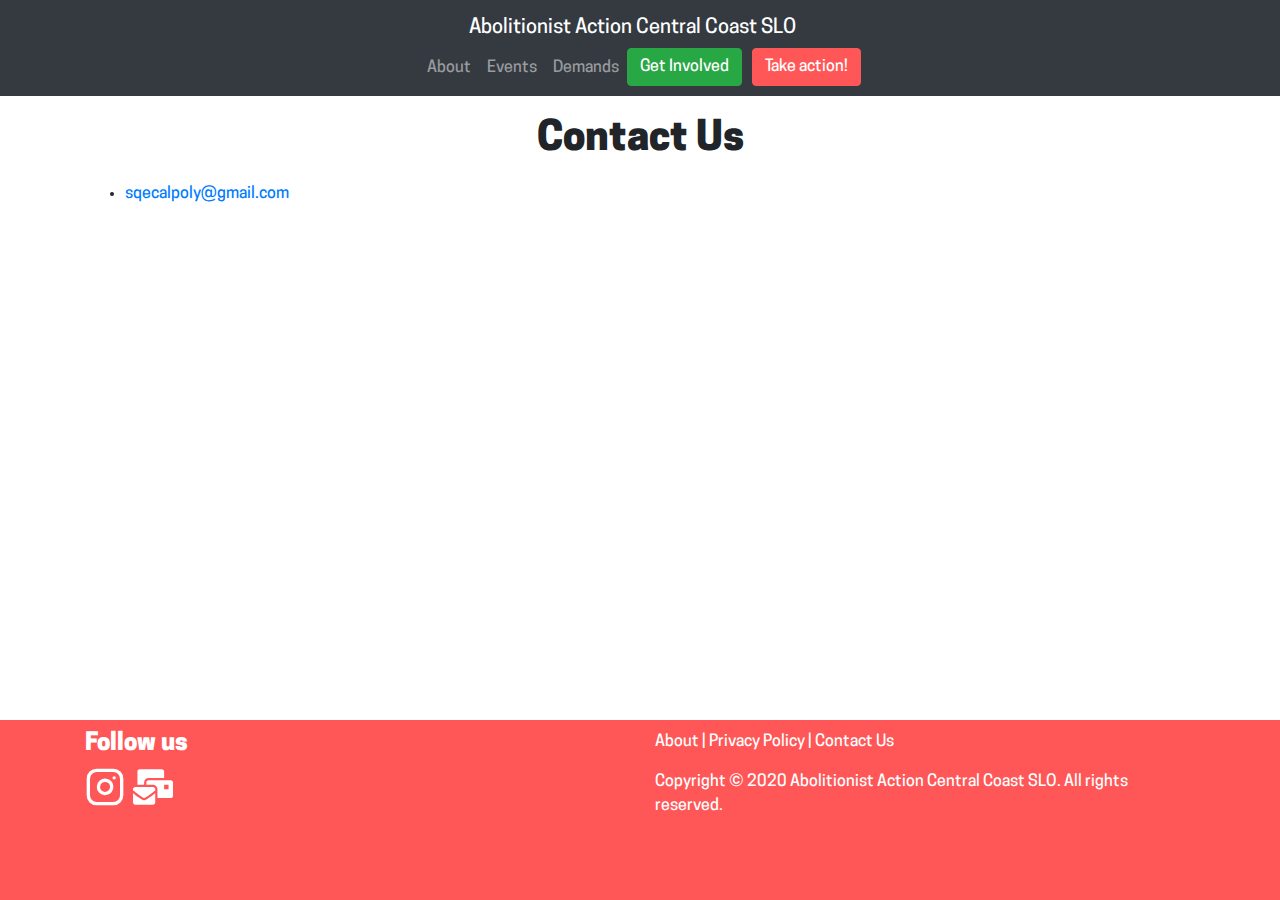
<file: contact/index.html>
<!DOCTYPE html><html lang="en"><head><meta charSet="utf-8"/><meta http-equiv="x-ua-compatible" content="ie=edge"/><meta name="viewport" content="width=device-width, initial-scale=1, shrink-to-fit=no"/><style data-href="/styles.8a53dd0b5e4406c14f9a.css" id="gatsby-global-css">@font-face{font-family:Cooper Hewitt;src:url(/fonts/CooperHewitt-Medium.otf) format("opentype")}@font-face{font-family:Cooper Hewitt Heavy;src:url(/fonts/CooperHewitt-Heavy.otf) format("opentype")}/*!
 * Bootstrap v4.6.0 (https://getbootstrap.com/)
 * Copyright 2011-2021 The Bootstrap Authors
 * Copyright 2011-2021 Twitter, Inc.
 * Licensed under MIT (https://github.com/twbs/bootstrap/blob/main/LICENSE)
 */:root{--blue:#007bff;--indigo:#6610f2;--purple:#6f42c1;--pink:#e83e8c;--red:#ff5757;--orange:#fd7e14;--yellow:#dbb946;--green:#28a745;--teal:#20c997;--cyan:#17a2b8;--white:#fff;--gray:#6c757d;--gray-dark:#343a40;--primary:#007bff;--secondary:#6c757d;--success:#28a745;--info:#17a2b8;--warning:#dbb946;--danger:#ff5757;--light:#f8f9fa;--dark:#343a40;--breakpoint-xs:0;--breakpoint-sm:576px;--breakpoint-md:768px;--breakpoint-lg:992px;--breakpoint-xl:1200px;--font-family-sans-serif:-apple-system,BlinkMacSystemFont,"Segoe UI",Roboto,"Helvetica Neue",Arial,"Noto Sans","Liberation Sans",sans-serif,"Apple Color Emoji","Segoe UI Emoji","Segoe UI Symbol","Noto Color Emoji";--font-family-monospace:SFMono-Regular,Menlo,Monaco,Consolas,"Liberation Mono","Courier New",monospace}*,:after,:before{box-sizing:border-box}html{font-family:sans-serif;line-height:1.15;-webkit-text-size-adjust:100%;-webkit-tap-highlight-color:rgba(0,0,0,0)}article,aside,figcaption,figure,footer,header,hgroup,main,nav,section{display:block}body{margin:0;font-family:Cooper Hewitt,sans-serif;font-size:1rem;font-weight:400;line-height:1.5;color:#212529;text-align:left;background-color:#fff}[tabindex="-1"]:focus:not(:focus-visible){outline:0!important}hr{box-sizing:content-box;height:0;overflow:visible}h1,h2,h3,h4,h5,h6{margin-top:0;margin-bottom:.5rem}p{margin-top:0;margin-bottom:1rem}abbr[data-original-title],abbr[title]{text-decoration:underline;-webkit-text-decoration:underline dotted;text-decoration:underline dotted;cursor:help;border-bottom:0;-webkit-text-decoration-skip-ink:none;text-decoration-skip-ink:none}address{font-style:normal;line-height:inherit}address,dl,ol,ul{margin-bottom:1rem}dl,ol,ul{margin-top:0}ol ol,ol ul,ul ol,ul ul{margin-bottom:0}dt{font-weight:700}dd{margin-bottom:.5rem;margin-left:0}blockquote{margin:0 0 1rem}b,strong{font-weight:bolder}small{font-size:80%}sub,sup{position:relative;font-size:75%;line-height:0;vertical-align:baseline}sub{bottom:-.25em}sup{top:-.5em}a{color:#007bff;text-decoration:none;background-color:transparent}a:hover{color:#0056b3;text-decoration:underline}a:not([href]):not([class]),a:not([href]):not([class]):hover{color:inherit;text-decoration:none}code,kbd,pre,samp{font-family:SFMono-Regular,Menlo,Monaco,Consolas,Liberation Mono,Courier New,monospace;font-size:1em}pre{margin-top:0;margin-bottom:1rem;overflow:auto;-ms-overflow-style:scrollbar}figure{margin:0 0 1rem}img{border-style:none}img,svg{vertical-align:middle}svg{overflow:hidden}table{border-collapse:collapse}caption{padding-top:.75rem;padding-bottom:.75rem;color:#6c757d;text-align:left;caption-side:bottom}th{text-align:inherit;text-align:-webkit-match-parent}label{display:inline-block;margin-bottom:.5rem}button{border-radius:0}button:focus:not(:focus-visible){outline:0}button,input,optgroup,select,textarea{margin:0;font-family:inherit;font-size:inherit;line-height:inherit}button,input{overflow:visible}button,select{text-transform:none}[role=button]{cursor:pointer}select{word-wrap:normal}[type=button],[type=reset],[type=submit],button{-webkit-appearance:button}[type=button]:not(:disabled),[type=reset]:not(:disabled),[type=submit]:not(:disabled),button:not(:disabled){cursor:pointer}[type=button]::-moz-focus-inner,[type=reset]::-moz-focus-inner,[type=submit]::-moz-focus-inner,button::-moz-focus-inner{padding:0;border-style:none}input[type=checkbox],input[type=radio]{box-sizing:border-box;padding:0}textarea{overflow:auto;resize:vertical}fieldset{min-width:0;padding:0;margin:0;border:0}legend{display:block;width:100%;max-width:100%;padding:0;margin-bottom:.5rem;font-size:1.5rem;line-height:inherit;color:inherit;white-space:normal}progress{vertical-align:baseline}[type=number]::-webkit-inner-spin-button,[type=number]::-webkit-outer-spin-button{height:auto}[type=search]{outline-offset:-2px;-webkit-appearance:none}[type=search]::-webkit-search-decoration{-webkit-appearance:none}::-webkit-file-upload-button{font:inherit;-webkit-appearance:button}output{display:inline-block}summary{display:list-item;cursor:pointer}template{display:none}[hidden]{display:none!important}.h1,.h2,.h3,.h4,.h5,.h6,h1,h2,h3,h4,h5,h6{margin-bottom:.5rem;font-family:Cooper Hewitt Heavy,sans-serif;font-weight:500;line-height:1.2}.h1,h1{font-size:2.5rem}.h2,h2{font-size:2rem}.h3,h3{font-size:1.75rem}.h4,h4{font-size:1.5rem}.h5,h5{font-size:1.25rem}.h6,h6{font-size:1rem}.lead{font-size:1.25rem;font-weight:300}.display-1{font-size:6rem}.display-1,.display-2{font-weight:300;line-height:1.2}.display-2{font-size:5.5rem}.display-3{font-size:4.5rem}.display-3,.display-4{font-weight:300;line-height:1.2}.display-4{font-size:3.5rem}hr{margin-top:1rem;margin-bottom:1rem;border:0;border-top:1px solid rgba(0,0,0,.1)}.small,small{font-size:80%;font-weight:400}.mark,mark{padding:.2em;background-color:#fcf8e3}.list-inline,.list-unstyled{padding-left:0;list-style:none}.list-inline-item{display:inline-block}.list-inline-item:not(:last-child){margin-right:.5rem}.initialism{font-size:90%;text-transform:uppercase}.blockquote{margin-bottom:1rem;font-size:1.25rem}.blockquote-footer{display:block;font-size:80%;color:#6c757d}.blockquote-footer:before{content:"\2014\A0"}.img-fluid,.img-thumbnail{max-width:100%;height:auto}.img-thumbnail{padding:.25rem;background-color:#fff;border:1px solid #dee2e6;border-radius:.25rem}.figure{display:inline-block}.figure-img{margin-bottom:.5rem;line-height:1}.figure-caption{font-size:90%;color:#6c757d}code{font-size:87.5%;color:#e83e8c;word-wrap:break-word}a>code{color:inherit}kbd{padding:.2rem .4rem;font-size:87.5%;color:#fff;background-color:#212529;border-radius:.2rem}kbd kbd{padding:0;font-size:100%;font-weight:700}pre{display:block;font-size:87.5%;color:#212529}pre code{font-size:inherit;color:inherit;word-break:normal}.pre-scrollable{max-height:340px;overflow-y:scroll}.container,.container-fluid,.container-lg,.container-md,.container-sm,.container-xl{width:100%;padding-right:15px;padding-left:15px;margin-right:auto;margin-left:auto}@media (min-width:576px){.container,.container-sm{max-width:540px}}@media (min-width:768px){.container,.container-md,.container-sm{max-width:720px}}@media (min-width:992px){.container,.container-lg,.container-md,.container-sm{max-width:960px}}@media (min-width:1200px){.container,.container-lg,.container-md,.container-sm,.container-xl{max-width:1140px}}.row{display:flex;flex-wrap:wrap;margin-right:-15px;margin-left:-15px}.no-gutters{margin-right:0;margin-left:0}.no-gutters>.col,.no-gutters>[class*=col-]{padding-right:0;padding-left:0}.col,.col-1,.col-2,.col-3,.col-4,.col-5,.col-6,.col-7,.col-8,.col-9,.col-10,.col-11,.col-12,.col-auto,.col-lg,.col-lg-1,.col-lg-2,.col-lg-3,.col-lg-4,.col-lg-5,.col-lg-6,.col-lg-7,.col-lg-8,.col-lg-9,.col-lg-10,.col-lg-11,.col-lg-12,.col-lg-auto,.col-md,.col-md-1,.col-md-2,.col-md-3,.col-md-4,.col-md-5,.col-md-6,.col-md-7,.col-md-8,.col-md-9,.col-md-10,.col-md-11,.col-md-12,.col-md-auto,.col-sm,.col-sm-1,.col-sm-2,.col-sm-3,.col-sm-4,.col-sm-5,.col-sm-6,.col-sm-7,.col-sm-8,.col-sm-9,.col-sm-10,.col-sm-11,.col-sm-12,.col-sm-auto,.col-xl,.col-xl-1,.col-xl-2,.col-xl-3,.col-xl-4,.col-xl-5,.col-xl-6,.col-xl-7,.col-xl-8,.col-xl-9,.col-xl-10,.col-xl-11,.col-xl-12,.col-xl-auto{position:relative;width:100%;padding-right:15px;padding-left:15px}.col{flex-basis:0;flex-grow:1;max-width:100%}.row-cols-1>*{flex:0 0 100%;max-width:100%}.row-cols-2>*{flex:0 0 50%;max-width:50%}.row-cols-3>*{flex:0 0 33.33333%;max-width:33.33333%}.row-cols-4>*{flex:0 0 25%;max-width:25%}.row-cols-5>*{flex:0 0 20%;max-width:20%}.row-cols-6>*{flex:0 0 16.66667%;max-width:16.66667%}.col-auto{flex:0 0 auto;width:auto;max-width:100%}.col-1{flex:0 0 8.33333%;max-width:8.33333%}.col-2{flex:0 0 16.66667%;max-width:16.66667%}.col-3{flex:0 0 25%;max-width:25%}.col-4{flex:0 0 33.33333%;max-width:33.33333%}.col-5{flex:0 0 41.66667%;max-width:41.66667%}.col-6{flex:0 0 50%;max-width:50%}.col-7{flex:0 0 58.33333%;max-width:58.33333%}.col-8{flex:0 0 66.66667%;max-width:66.66667%}.col-9{flex:0 0 75%;max-width:75%}.col-10{flex:0 0 83.33333%;max-width:83.33333%}.col-11{flex:0 0 91.66667%;max-width:91.66667%}.col-12{flex:0 0 100%;max-width:100%}.order-first{order:-1}.order-last{order:13}.order-0{order:0}.order-1{order:1}.order-2{order:2}.order-3{order:3}.order-4{order:4}.order-5{order:5}.order-6{order:6}.order-7{order:7}.order-8{order:8}.order-9{order:9}.order-10{order:10}.order-11{order:11}.order-12{order:12}.offset-1{margin-left:8.33333%}.offset-2{margin-left:16.66667%}.offset-3{margin-left:25%}.offset-4{margin-left:33.33333%}.offset-5{margin-left:41.66667%}.offset-6{margin-left:50%}.offset-7{margin-left:58.33333%}.offset-8{margin-left:66.66667%}.offset-9{margin-left:75%}.offset-10{margin-left:83.33333%}.offset-11{margin-left:91.66667%}@media (min-width:576px){.col-sm{flex-basis:0;flex-grow:1;max-width:100%}.row-cols-sm-1>*{flex:0 0 100%;max-width:100%}.row-cols-sm-2>*{flex:0 0 50%;max-width:50%}.row-cols-sm-3>*{flex:0 0 33.33333%;max-width:33.33333%}.row-cols-sm-4>*{flex:0 0 25%;max-width:25%}.row-cols-sm-5>*{flex:0 0 20%;max-width:20%}.row-cols-sm-6>*{flex:0 0 16.66667%;max-width:16.66667%}.col-sm-auto{flex:0 0 auto;width:auto;max-width:100%}.col-sm-1{flex:0 0 8.33333%;max-width:8.33333%}.col-sm-2{flex:0 0 16.66667%;max-width:16.66667%}.col-sm-3{flex:0 0 25%;max-width:25%}.col-sm-4{flex:0 0 33.33333%;max-width:33.33333%}.col-sm-5{flex:0 0 41.66667%;max-width:41.66667%}.col-sm-6{flex:0 0 50%;max-width:50%}.col-sm-7{flex:0 0 58.33333%;max-width:58.33333%}.col-sm-8{flex:0 0 66.66667%;max-width:66.66667%}.col-sm-9{flex:0 0 75%;max-width:75%}.col-sm-10{flex:0 0 83.33333%;max-width:83.33333%}.col-sm-11{flex:0 0 91.66667%;max-width:91.66667%}.col-sm-12{flex:0 0 100%;max-width:100%}.order-sm-first{order:-1}.order-sm-last{order:13}.order-sm-0{order:0}.order-sm-1{order:1}.order-sm-2{order:2}.order-sm-3{order:3}.order-sm-4{order:4}.order-sm-5{order:5}.order-sm-6{order:6}.order-sm-7{order:7}.order-sm-8{order:8}.order-sm-9{order:9}.order-sm-10{order:10}.order-sm-11{order:11}.order-sm-12{order:12}.offset-sm-0{margin-left:0}.offset-sm-1{margin-left:8.33333%}.offset-sm-2{margin-left:16.66667%}.offset-sm-3{margin-left:25%}.offset-sm-4{margin-left:33.33333%}.offset-sm-5{margin-left:41.66667%}.offset-sm-6{margin-left:50%}.offset-sm-7{margin-left:58.33333%}.offset-sm-8{margin-left:66.66667%}.offset-sm-9{margin-left:75%}.offset-sm-10{margin-left:83.33333%}.offset-sm-11{margin-left:91.66667%}}@media (min-width:768px){.col-md{flex-basis:0;flex-grow:1;max-width:100%}.row-cols-md-1>*{flex:0 0 100%;max-width:100%}.row-cols-md-2>*{flex:0 0 50%;max-width:50%}.row-cols-md-3>*{flex:0 0 33.33333%;max-width:33.33333%}.row-cols-md-4>*{flex:0 0 25%;max-width:25%}.row-cols-md-5>*{flex:0 0 20%;max-width:20%}.row-cols-md-6>*{flex:0 0 16.66667%;max-width:16.66667%}.col-md-auto{flex:0 0 auto;width:auto;max-width:100%}.col-md-1{flex:0 0 8.33333%;max-width:8.33333%}.col-md-2{flex:0 0 16.66667%;max-width:16.66667%}.col-md-3{flex:0 0 25%;max-width:25%}.col-md-4{flex:0 0 33.33333%;max-width:33.33333%}.col-md-5{flex:0 0 41.66667%;max-width:41.66667%}.col-md-6{flex:0 0 50%;max-width:50%}.col-md-7{flex:0 0 58.33333%;max-width:58.33333%}.col-md-8{flex:0 0 66.66667%;max-width:66.66667%}.col-md-9{flex:0 0 75%;max-width:75%}.col-md-10{flex:0 0 83.33333%;max-width:83.33333%}.col-md-11{flex:0 0 91.66667%;max-width:91.66667%}.col-md-12{flex:0 0 100%;max-width:100%}.order-md-first{order:-1}.order-md-last{order:13}.order-md-0{order:0}.order-md-1{order:1}.order-md-2{order:2}.order-md-3{order:3}.order-md-4{order:4}.order-md-5{order:5}.order-md-6{order:6}.order-md-7{order:7}.order-md-8{order:8}.order-md-9{order:9}.order-md-10{order:10}.order-md-11{order:11}.order-md-12{order:12}.offset-md-0{margin-left:0}.offset-md-1{margin-left:8.33333%}.offset-md-2{margin-left:16.66667%}.offset-md-3{margin-left:25%}.offset-md-4{margin-left:33.33333%}.offset-md-5{margin-left:41.66667%}.offset-md-6{margin-left:50%}.offset-md-7{margin-left:58.33333%}.offset-md-8{margin-left:66.66667%}.offset-md-9{margin-left:75%}.offset-md-10{margin-left:83.33333%}.offset-md-11{margin-left:91.66667%}}@media (min-width:992px){.col-lg{flex-basis:0;flex-grow:1;max-width:100%}.row-cols-lg-1>*{flex:0 0 100%;max-width:100%}.row-cols-lg-2>*{flex:0 0 50%;max-width:50%}.row-cols-lg-3>*{flex:0 0 33.33333%;max-width:33.33333%}.row-cols-lg-4>*{flex:0 0 25%;max-width:25%}.row-cols-lg-5>*{flex:0 0 20%;max-width:20%}.row-cols-lg-6>*{flex:0 0 16.66667%;max-width:16.66667%}.col-lg-auto{flex:0 0 auto;width:auto;max-width:100%}.col-lg-1{flex:0 0 8.33333%;max-width:8.33333%}.col-lg-2{flex:0 0 16.66667%;max-width:16.66667%}.col-lg-3{flex:0 0 25%;max-width:25%}.col-lg-4{flex:0 0 33.33333%;max-width:33.33333%}.col-lg-5{flex:0 0 41.66667%;max-width:41.66667%}.col-lg-6{flex:0 0 50%;max-width:50%}.col-lg-7{flex:0 0 58.33333%;max-width:58.33333%}.col-lg-8{flex:0 0 66.66667%;max-width:66.66667%}.col-lg-9{flex:0 0 75%;max-width:75%}.col-lg-10{flex:0 0 83.33333%;max-width:83.33333%}.col-lg-11{flex:0 0 91.66667%;max-width:91.66667%}.col-lg-12{flex:0 0 100%;max-width:100%}.order-lg-first{order:-1}.order-lg-last{order:13}.order-lg-0{order:0}.order-lg-1{order:1}.order-lg-2{order:2}.order-lg-3{order:3}.order-lg-4{order:4}.order-lg-5{order:5}.order-lg-6{order:6}.order-lg-7{order:7}.order-lg-8{order:8}.order-lg-9{order:9}.order-lg-10{order:10}.order-lg-11{order:11}.order-lg-12{order:12}.offset-lg-0{margin-left:0}.offset-lg-1{margin-left:8.33333%}.offset-lg-2{margin-left:16.66667%}.offset-lg-3{margin-left:25%}.offset-lg-4{margin-left:33.33333%}.offset-lg-5{margin-left:41.66667%}.offset-lg-6{margin-left:50%}.offset-lg-7{margin-left:58.33333%}.offset-lg-8{margin-left:66.66667%}.offset-lg-9{margin-left:75%}.offset-lg-10{margin-left:83.33333%}.offset-lg-11{margin-left:91.66667%}}@media (min-width:1200px){.col-xl{flex-basis:0;flex-grow:1;max-width:100%}.row-cols-xl-1>*{flex:0 0 100%;max-width:100%}.row-cols-xl-2>*{flex:0 0 50%;max-width:50%}.row-cols-xl-3>*{flex:0 0 33.33333%;max-width:33.33333%}.row-cols-xl-4>*{flex:0 0 25%;max-width:25%}.row-cols-xl-5>*{flex:0 0 20%;max-width:20%}.row-cols-xl-6>*{flex:0 0 16.66667%;max-width:16.66667%}.col-xl-auto{flex:0 0 auto;width:auto;max-width:100%}.col-xl-1{flex:0 0 8.33333%;max-width:8.33333%}.col-xl-2{flex:0 0 16.66667%;max-width:16.66667%}.col-xl-3{flex:0 0 25%;max-width:25%}.col-xl-4{flex:0 0 33.33333%;max-width:33.33333%}.col-xl-5{flex:0 0 41.66667%;max-width:41.66667%}.col-xl-6{flex:0 0 50%;max-width:50%}.col-xl-7{flex:0 0 58.33333%;max-width:58.33333%}.col-xl-8{flex:0 0 66.66667%;max-width:66.66667%}.col-xl-9{flex:0 0 75%;max-width:75%}.col-xl-10{flex:0 0 83.33333%;max-width:83.33333%}.col-xl-11{flex:0 0 91.66667%;max-width:91.66667%}.col-xl-12{flex:0 0 100%;max-width:100%}.order-xl-first{order:-1}.order-xl-last{order:13}.order-xl-0{order:0}.order-xl-1{order:1}.order-xl-2{order:2}.order-xl-3{order:3}.order-xl-4{order:4}.order-xl-5{order:5}.order-xl-6{order:6}.order-xl-7{order:7}.order-xl-8{order:8}.order-xl-9{order:9}.order-xl-10{order:10}.order-xl-11{order:11}.order-xl-12{order:12}.offset-xl-0{margin-left:0}.offset-xl-1{margin-left:8.33333%}.offset-xl-2{margin-left:16.66667%}.offset-xl-3{margin-left:25%}.offset-xl-4{margin-left:33.33333%}.offset-xl-5{margin-left:41.66667%}.offset-xl-6{margin-left:50%}.offset-xl-7{margin-left:58.33333%}.offset-xl-8{margin-left:66.66667%}.offset-xl-9{margin-left:75%}.offset-xl-10{margin-left:83.33333%}.offset-xl-11{margin-left:91.66667%}}.table{width:100%;margin-bottom:1rem;color:#212529}.table td,.table th{padding:.75rem;vertical-align:top;border-top:1px solid #dee2e6}.table thead th{vertical-align:bottom;border-bottom:2px solid #dee2e6}.table tbody+tbody{border-top:2px solid #dee2e6}.table-sm td,.table-sm th{padding:.3rem}.table-bordered,.table-bordered td,.table-bordered th{border:1px solid #dee2e6}.table-bordered thead td,.table-bordered thead th{border-bottom-width:2px}.table-borderless tbody+tbody,.table-borderless td,.table-borderless th,.table-borderless thead th{border:0}.table-striped tbody tr:nth-of-type(odd){background-color:rgba(0,0,0,.05)}.table-hover tbody tr:hover{color:#212529;background-color:rgba(0,0,0,.075)}.table-primary,.table-primary>td,.table-primary>th{background-color:#b8daff}.table-primary tbody+tbody,.table-primary td,.table-primary th,.table-primary thead th{border-color:#7abaff}.table-hover .table-primary:hover,.table-hover .table-primary:hover>td,.table-hover .table-primary:hover>th{background-color:#9fcdff}.table-secondary,.table-secondary>td,.table-secondary>th{background-color:#d6d8db}.table-secondary tbody+tbody,.table-secondary td,.table-secondary th,.table-secondary thead th{border-color:#b3b7bb}.table-hover .table-secondary:hover,.table-hover .table-secondary:hover>td,.table-hover .table-secondary:hover>th{background-color:#c8cbcf}.table-success,.table-success>td,.table-success>th{background-color:#c3e6cb}.table-success tbody+tbody,.table-success td,.table-success th,.table-success thead th{border-color:#8fd19e}.table-hover .table-success:hover,.table-hover .table-success:hover>td,.table-hover .table-success:hover>th{background-color:#b1dfbb}.table-info,.table-info>td,.table-info>th{background-color:#bee5eb}.table-info tbody+tbody,.table-info td,.table-info th,.table-info thead th{border-color:#86cfda}.table-hover .table-info:hover,.table-hover .table-info:hover>td,.table-hover .table-info:hover>th{background-color:#abdde5}.table-warning,.table-warning>td,.table-warning>th{background-color:#f5ebcb}.table-warning tbody+tbody,.table-warning td,.table-warning th,.table-warning thead th{border-color:#ecdb9f}.table-hover .table-warning:hover,.table-hover .table-warning:hover>td,.table-hover .table-warning:hover>th{background-color:#f1e3b6}.table-danger,.table-danger>td,.table-danger>th{background-color:#ffd0d0}.table-danger tbody+tbody,.table-danger td,.table-danger th,.table-danger thead th{border-color:#ffa8a8}.table-hover .table-danger:hover,.table-hover .table-danger:hover>td,.table-hover .table-danger:hover>th{background-color:#ffb7b7}.table-light,.table-light>td,.table-light>th{background-color:#fdfdfe}.table-light tbody+tbody,.table-light td,.table-light th,.table-light thead th{border-color:#fbfcfc}.table-hover .table-light:hover,.table-hover .table-light:hover>td,.table-hover .table-light:hover>th{background-color:#ececf6}.table-dark,.table-dark>td,.table-dark>th{background-color:#c6c8ca}.table-dark tbody+tbody,.table-dark td,.table-dark th,.table-dark thead th{border-color:#95999c}.table-hover .table-dark:hover,.table-hover .table-dark:hover>td,.table-hover .table-dark:hover>th{background-color:#b9bbbe}.table-active,.table-active>td,.table-active>th,.table-hover .table-active:hover,.table-hover .table-active:hover>td,.table-hover .table-active:hover>th{background-color:rgba(0,0,0,.075)}.table .thead-dark th{color:#fff;background-color:#343a40;border-color:#454d55}.table .thead-light th{color:#495057;background-color:#e9ecef;border-color:#dee2e6}.table-dark{color:#fff;background-color:#343a40}.table-dark td,.table-dark th,.table-dark thead th{border-color:#454d55}.table-dark.table-bordered{border:0}.table-dark.table-striped tbody tr:nth-of-type(odd){background-color:hsla(0,0%,100%,.05)}.table-dark.table-hover tbody tr:hover{color:#fff;background-color:hsla(0,0%,100%,.075)}@media (max-width:575.98px){.table-responsive-sm{display:block;width:100%;overflow-x:auto;-webkit-overflow-scrolling:touch}.table-responsive-sm>.table-bordered{border:0}}@media (max-width:767.98px){.table-responsive-md{display:block;width:100%;overflow-x:auto;-webkit-overflow-scrolling:touch}.table-responsive-md>.table-bordered{border:0}}@media (max-width:991.98px){.table-responsive-lg{display:block;width:100%;overflow-x:auto;-webkit-overflow-scrolling:touch}.table-responsive-lg>.table-bordered{border:0}}@media (max-width:1199.98px){.table-responsive-xl{display:block;width:100%;overflow-x:auto;-webkit-overflow-scrolling:touch}.table-responsive-xl>.table-bordered{border:0}}.table-responsive{display:block;width:100%;overflow-x:auto;-webkit-overflow-scrolling:touch}.table-responsive>.table-bordered{border:0}.form-control{display:block;width:100%;height:calc(1.5em + .75rem + 2px);padding:.375rem .75rem;font-size:1rem;font-weight:400;line-height:1.5;color:#495057;background-color:#fff;background-clip:padding-box;border:1px solid #ced4da;border-radius:.25rem;transition:border-color .15s ease-in-out,box-shadow .15s ease-in-out}@media (prefers-reduced-motion:reduce){.form-control{transition:none}}.form-control::-ms-expand{background-color:transparent;border:0}.form-control:-moz-focusring{color:transparent;text-shadow:0 0 0 #495057}.form-control:focus{color:#495057;background-color:#fff;border-color:#80bdff;outline:0;box-shadow:0 0 0 .2rem rgba(0,123,255,.25)}.form-control:-ms-input-placeholder{color:#6c757d;opacity:1}.form-control::placeholder{color:#6c757d;opacity:1}.form-control:disabled,.form-control[readonly]{background-color:#e9ecef;opacity:1}input[type=date].form-control,input[type=datetime-local].form-control,input[type=month].form-control,input[type=time].form-control{-webkit-appearance:none;appearance:none}select.form-control:focus::-ms-value{color:#495057;background-color:#fff}.form-control-file,.form-control-range{display:block;width:100%}.col-form-label{padding-top:calc(.375rem + 1px);padding-bottom:calc(.375rem + 1px);margin-bottom:0;font-size:inherit;line-height:1.5}.col-form-label-lg{padding-top:calc(.5rem + 1px);padding-bottom:calc(.5rem + 1px);font-size:1.25rem;line-height:1.5}.col-form-label-sm{padding-top:calc(.25rem + 1px);padding-bottom:calc(.25rem + 1px);font-size:.875rem;line-height:1.5}.form-control-plaintext{display:block;width:100%;padding:.375rem 0;margin-bottom:0;font-size:1rem;line-height:1.5;color:#212529;background-color:transparent;border:solid transparent;border-width:1px 0}.form-control-plaintext.form-control-lg,.form-control-plaintext.form-control-sm{padding-right:0;padding-left:0}.form-control-sm{height:calc(1.5em + .5rem + 2px);padding:.25rem .5rem;font-size:.875rem;line-height:1.5;border-radius:.2rem}.form-control-lg{height:calc(1.5em + 1rem + 2px);padding:.5rem 1rem;font-size:1.25rem;line-height:1.5;border-radius:.3rem}select.form-control[multiple],select.form-control[size],textarea.form-control{height:auto}.form-group{margin-bottom:1rem}.form-text{display:block;margin-top:.25rem}.form-row{display:flex;flex-wrap:wrap;margin-right:-5px;margin-left:-5px}.form-row>.col,.form-row>[class*=col-]{padding-right:5px;padding-left:5px}.form-check{position:relative;display:block;padding-left:1.25rem}.form-check-input{position:absolute;margin-top:.3rem;margin-left:-1.25rem}.form-check-input:disabled~.form-check-label,.form-check-input[disabled]~.form-check-label{color:#6c757d}.form-check-label{margin-bottom:0}.form-check-inline{display:inline-flex;align-items:center;padding-left:0;margin-right:.75rem}.form-check-inline .form-check-input{position:static;margin-top:0;margin-right:.3125rem;margin-left:0}.valid-feedback{display:none;width:100%;margin-top:.25rem;font-size:80%;color:#28a745}.valid-tooltip{position:absolute;top:100%;left:0;z-index:5;display:none;max-width:100%;padding:.25rem .5rem;margin-top:.1rem;font-size:.875rem;line-height:1.5;color:#fff;background-color:rgba(40,167,69,.9);border-radius:.25rem}.form-row>.col>.valid-tooltip,.form-row>[class*=col-]>.valid-tooltip{left:5px}.is-valid~.valid-feedback,.is-valid~.valid-tooltip,.was-validated :valid~.valid-feedback,.was-validated :valid~.valid-tooltip{display:block}.form-control.is-valid,.was-validated .form-control:valid{border-color:#28a745;padding-right:calc(1.5em + .75rem);background-image:url("data:image/svg+xml;charset=utf-8,%3Csvg xmlns='http://www.w3.org/2000/svg' width='8' height='8' viewBox='0 0 8 8'%3E%3Cpath fill='%2328a745' d='M2.3 6.73L.6 4.53c-.4-1.04.46-1.4 1.1-.8l1.1 1.4 3.4-3.8c.6-.63 1.6-.27 1.2.7l-4 4.6c-.43.5-.8.4-1.1.1z'/%3E%3C/svg%3E");background-repeat:no-repeat;background-position:right calc(.375em + .1875rem) center;background-size:calc(.75em + .375rem) calc(.75em + .375rem)}.form-control.is-valid:focus,.was-validated .form-control:valid:focus{border-color:#28a745;box-shadow:0 0 0 .2rem rgba(40,167,69,.25)}.was-validated textarea.form-control:valid,textarea.form-control.is-valid{padding-right:calc(1.5em + .75rem);background-position:top calc(.375em + .1875rem) right calc(.375em + .1875rem)}.custom-select.is-valid,.was-validated .custom-select:valid{border-color:#28a745;padding-right:calc(.75em + 2.3125rem);background:url("data:image/svg+xml;charset=utf-8,%3Csvg xmlns='http://www.w3.org/2000/svg' width='4' height='5' viewBox='0 0 4 5'%3E%3Cpath fill='%23343a40' d='M2 0L0 2h4zm0 5L0 3h4z'/%3E%3C/svg%3E") right .75rem center/8px 10px no-repeat,#fff url("data:image/svg+xml;charset=utf-8,%3Csvg xmlns='http://www.w3.org/2000/svg' width='8' height='8' viewBox='0 0 8 8'%3E%3Cpath fill='%2328a745' d='M2.3 6.73L.6 4.53c-.4-1.04.46-1.4 1.1-.8l1.1 1.4 3.4-3.8c.6-.63 1.6-.27 1.2.7l-4 4.6c-.43.5-.8.4-1.1.1z'/%3E%3C/svg%3E") center right 1.75rem/calc(.75em + .375rem) calc(.75em + .375rem) no-repeat}.custom-select.is-valid:focus,.was-validated .custom-select:valid:focus{border-color:#28a745;box-shadow:0 0 0 .2rem rgba(40,167,69,.25)}.form-check-input.is-valid~.form-check-label,.was-validated .form-check-input:valid~.form-check-label{color:#28a745}.form-check-input.is-valid~.valid-feedback,.form-check-input.is-valid~.valid-tooltip,.was-validated .form-check-input:valid~.valid-feedback,.was-validated .form-check-input:valid~.valid-tooltip{display:block}.custom-control-input.is-valid~.custom-control-label,.was-validated .custom-control-input:valid~.custom-control-label{color:#28a745}.custom-control-input.is-valid~.custom-control-label:before,.was-validated .custom-control-input:valid~.custom-control-label:before{border-color:#28a745}.custom-control-input.is-valid:checked~.custom-control-label:before,.was-validated .custom-control-input:valid:checked~.custom-control-label:before{border-color:#34ce57;background-color:#34ce57}.custom-control-input.is-valid:focus~.custom-control-label:before,.was-validated .custom-control-input:valid:focus~.custom-control-label:before{box-shadow:0 0 0 .2rem rgba(40,167,69,.25)}.custom-control-input.is-valid:focus:not(:checked)~.custom-control-label:before,.custom-file-input.is-valid~.custom-file-label,.was-validated .custom-control-input:valid:focus:not(:checked)~.custom-control-label:before,.was-validated .custom-file-input:valid~.custom-file-label{border-color:#28a745}.custom-file-input.is-valid:focus~.custom-file-label,.was-validated .custom-file-input:valid:focus~.custom-file-label{border-color:#28a745;box-shadow:0 0 0 .2rem rgba(40,167,69,.25)}.invalid-feedback{display:none;width:100%;margin-top:.25rem;font-size:80%;color:#ff5757}.invalid-tooltip{position:absolute;top:100%;left:0;z-index:5;display:none;max-width:100%;padding:.25rem .5rem;margin-top:.1rem;font-size:.875rem;line-height:1.5;color:#fff;background-color:rgba(255,87,87,.9);border-radius:.25rem}.form-row>.col>.invalid-tooltip,.form-row>[class*=col-]>.invalid-tooltip{left:5px}.is-invalid~.invalid-feedback,.is-invalid~.invalid-tooltip,.was-validated :invalid~.invalid-feedback,.was-validated :invalid~.invalid-tooltip{display:block}.form-control.is-invalid,.was-validated .form-control:invalid{border-color:#ff5757;padding-right:calc(1.5em + .75rem);background-image:url("data:image/svg+xml;charset=utf-8,%3Csvg xmlns='http://www.w3.org/2000/svg' width='12' height='12' fill='none' stroke='%23ff5757' viewBox='0 0 12 12'%3E%3Ccircle cx='6' cy='6' r='4.5'/%3E%3Cpath stroke-linejoin='round' d='M5.8 3.6h.4L6 6.5z'/%3E%3Ccircle cx='6' cy='8.2' r='.6' fill='%23ff5757' stroke='none'/%3E%3C/svg%3E");background-repeat:no-repeat;background-position:right calc(.375em + .1875rem) center;background-size:calc(.75em + .375rem) calc(.75em + .375rem)}.form-control.is-invalid:focus,.was-validated .form-control:invalid:focus{border-color:#ff5757;box-shadow:0 0 0 .2rem rgba(255,87,87,.25)}.was-validated textarea.form-control:invalid,textarea.form-control.is-invalid{padding-right:calc(1.5em + .75rem);background-position:top calc(.375em + .1875rem) right calc(.375em + .1875rem)}.custom-select.is-invalid,.was-validated .custom-select:invalid{border-color:#ff5757;padding-right:calc(.75em + 2.3125rem);background:url("data:image/svg+xml;charset=utf-8,%3Csvg xmlns='http://www.w3.org/2000/svg' width='4' height='5' viewBox='0 0 4 5'%3E%3Cpath fill='%23343a40' d='M2 0L0 2h4zm0 5L0 3h4z'/%3E%3C/svg%3E") right .75rem center/8px 10px no-repeat,#fff url("data:image/svg+xml;charset=utf-8,%3Csvg xmlns='http://www.w3.org/2000/svg' width='12' height='12' fill='none' stroke='%23ff5757' viewBox='0 0 12 12'%3E%3Ccircle cx='6' cy='6' r='4.5'/%3E%3Cpath stroke-linejoin='round' d='M5.8 3.6h.4L6 6.5z'/%3E%3Ccircle cx='6' cy='8.2' r='.6' fill='%23ff5757' stroke='none'/%3E%3C/svg%3E") center right 1.75rem/calc(.75em + .375rem) calc(.75em + .375rem) no-repeat}.custom-select.is-invalid:focus,.was-validated .custom-select:invalid:focus{border-color:#ff5757;box-shadow:0 0 0 .2rem rgba(255,87,87,.25)}.form-check-input.is-invalid~.form-check-label,.was-validated .form-check-input:invalid~.form-check-label{color:#ff5757}.form-check-input.is-invalid~.invalid-feedback,.form-check-input.is-invalid~.invalid-tooltip,.was-validated .form-check-input:invalid~.invalid-feedback,.was-validated .form-check-input:invalid~.invalid-tooltip{display:block}.custom-control-input.is-invalid~.custom-control-label,.was-validated .custom-control-input:invalid~.custom-control-label{color:#ff5757}.custom-control-input.is-invalid~.custom-control-label:before,.was-validated .custom-control-input:invalid~.custom-control-label:before{border-color:#ff5757}.custom-control-input.is-invalid:checked~.custom-control-label:before,.was-validated .custom-control-input:invalid:checked~.custom-control-label:before{border-color:#ff8a8a;background-color:#ff8a8a}.custom-control-input.is-invalid:focus~.custom-control-label:before,.was-validated .custom-control-input:invalid:focus~.custom-control-label:before{box-shadow:0 0 0 .2rem rgba(255,87,87,.25)}.custom-control-input.is-invalid:focus:not(:checked)~.custom-control-label:before,.custom-file-input.is-invalid~.custom-file-label,.was-validated .custom-control-input:invalid:focus:not(:checked)~.custom-control-label:before,.was-validated .custom-file-input:invalid~.custom-file-label{border-color:#ff5757}.custom-file-input.is-invalid:focus~.custom-file-label,.was-validated .custom-file-input:invalid:focus~.custom-file-label{border-color:#ff5757;box-shadow:0 0 0 .2rem rgba(255,87,87,.25)}.form-inline{display:flex;flex-flow:row wrap;align-items:center}.form-inline .form-check{width:100%}@media (min-width:576px){.form-inline label{justify-content:center}.form-inline .form-group,.form-inline label{display:flex;align-items:center;margin-bottom:0}.form-inline .form-group{flex:0 0 auto;flex-flow:row wrap}.form-inline .form-control{display:inline-block;width:auto;vertical-align:middle}.form-inline .form-control-plaintext{display:inline-block}.form-inline .custom-select,.form-inline .input-group{width:auto}.form-inline .form-check{display:flex;align-items:center;justify-content:center;width:auto;padding-left:0}.form-inline .form-check-input{position:relative;flex-shrink:0;margin-top:0;margin-right:.25rem;margin-left:0}.form-inline .custom-control{align-items:center;justify-content:center}.form-inline .custom-control-label{margin-bottom:0}}.btn{display:inline-block;font-weight:400;color:#212529;text-align:center;vertical-align:middle;-webkit-user-select:none;-ms-user-select:none;user-select:none;background-color:transparent;border:1px solid transparent;padding:.375rem .75rem;font-size:1rem;line-height:1.5;border-radius:.25rem;transition:color .15s ease-in-out,background-color .15s ease-in-out,border-color .15s ease-in-out,box-shadow .15s ease-in-out}@media (prefers-reduced-motion:reduce){.btn{transition:none}}.btn:hover{color:#212529;text-decoration:none}.btn.focus,.btn:focus{outline:0;box-shadow:0 0 0 .2rem rgba(0,123,255,.25)}.btn.disabled,.btn:disabled{opacity:.65}.btn:not(:disabled):not(.disabled){cursor:pointer}a.btn.disabled,fieldset:disabled a.btn{pointer-events:none}.btn-primary{color:#fff;background-color:#007bff;border-color:#007bff}.btn-primary.focus,.btn-primary:focus,.btn-primary:hover{color:#fff;background-color:#0069d9;border-color:#0062cc}.btn-primary.focus,.btn-primary:focus{box-shadow:0 0 0 .2rem rgba(38,143,255,.5)}.btn-primary.disabled,.btn-primary:disabled{color:#fff;background-color:#007bff;border-color:#007bff}.btn-primary:not(:disabled):not(.disabled).active,.btn-primary:not(:disabled):not(.disabled):active,.show>.btn-primary.dropdown-toggle{color:#fff;background-color:#0062cc;border-color:#005cbf}.btn-primary:not(:disabled):not(.disabled).active:focus,.btn-primary:not(:disabled):not(.disabled):active:focus,.show>.btn-primary.dropdown-toggle:focus{box-shadow:0 0 0 .2rem rgba(38,143,255,.5)}.btn-secondary{color:#fff;background-color:#6c757d;border-color:#6c757d}.btn-secondary.focus,.btn-secondary:focus,.btn-secondary:hover{color:#fff;background-color:#5a6268;border-color:#545b62}.btn-secondary.focus,.btn-secondary:focus{box-shadow:0 0 0 .2rem rgba(130,138,145,.5)}.btn-secondary.disabled,.btn-secondary:disabled{color:#fff;background-color:#6c757d;border-color:#6c757d}.btn-secondary:not(:disabled):not(.disabled).active,.btn-secondary:not(:disabled):not(.disabled):active,.show>.btn-secondary.dropdown-toggle{color:#fff;background-color:#545b62;border-color:#4e555b}.btn-secondary:not(:disabled):not(.disabled).active:focus,.btn-secondary:not(:disabled):not(.disabled):active:focus,.show>.btn-secondary.dropdown-toggle:focus{box-shadow:0 0 0 .2rem rgba(130,138,145,.5)}.btn-success{color:#fff;background-color:#28a745;border-color:#28a745}.btn-success.focus,.btn-success:focus,.btn-success:hover{color:#fff;background-color:#218838;border-color:#1e7e34}.btn-success.focus,.btn-success:focus{box-shadow:0 0 0 .2rem rgba(72,180,97,.5)}.btn-success.disabled,.btn-success:disabled{color:#fff;background-color:#28a745;border-color:#28a745}.btn-success:not(:disabled):not(.disabled).active,.btn-success:not(:disabled):not(.disabled):active,.show>.btn-success.dropdown-toggle{color:#fff;background-color:#1e7e34;border-color:#1c7430}.btn-success:not(:disabled):not(.disabled).active:focus,.btn-success:not(:disabled):not(.disabled):active:focus,.show>.btn-success.dropdown-toggle:focus{box-shadow:0 0 0 .2rem rgba(72,180,97,.5)}.btn-info{color:#fff;background-color:#17a2b8;border-color:#17a2b8}.btn-info.focus,.btn-info:focus,.btn-info:hover{color:#fff;background-color:#138496;border-color:#117a8b}.btn-info.focus,.btn-info:focus{box-shadow:0 0 0 .2rem rgba(58,176,195,.5)}.btn-info.disabled,.btn-info:disabled{color:#fff;background-color:#17a2b8;border-color:#17a2b8}.btn-info:not(:disabled):not(.disabled).active,.btn-info:not(:disabled):not(.disabled):active,.show>.btn-info.dropdown-toggle{color:#fff;background-color:#117a8b;border-color:#10707f}.btn-info:not(:disabled):not(.disabled).active:focus,.btn-info:not(:disabled):not(.disabled):active:focus,.show>.btn-info.dropdown-toggle:focus{box-shadow:0 0 0 .2rem rgba(58,176,195,.5)}.btn-warning{color:#212529;background-color:#dbb946;border-color:#dbb946}.btn-warning.focus,.btn-warning:focus,.btn-warning:hover{color:#212529;background-color:#d2ab29;border-color:#c7a327}.btn-warning.focus,.btn-warning:focus{box-shadow:0 0 0 .2rem rgba(191,163,66,.5)}.btn-warning.disabled,.btn-warning:disabled{color:#212529;background-color:#dbb946;border-color:#dbb946}.btn-warning:not(:disabled):not(.disabled).active,.btn-warning:not(:disabled):not(.disabled):active,.show>.btn-warning.dropdown-toggle{color:#212529;background-color:#c7a327;border-color:#bd9a25}.btn-warning:not(:disabled):not(.disabled).active:focus,.btn-warning:not(:disabled):not(.disabled):active:focus,.show>.btn-warning.dropdown-toggle:focus{box-shadow:0 0 0 .2rem rgba(191,163,66,.5)}.btn-danger{color:#fff;background-color:#ff5757;border-color:#ff5757}.btn-danger.focus,.btn-danger:focus,.btn-danger:hover{color:#fff;background-color:#ff3131;border-color:#ff2424}.btn-danger.focus,.btn-danger:focus{box-shadow:0 0 0 .2rem hsla(0,100%,72%,.5)}.btn-danger.disabled,.btn-danger:disabled{color:#fff;background-color:#ff5757;border-color:#ff5757}.btn-danger:not(:disabled):not(.disabled).active,.btn-danger:not(:disabled):not(.disabled):active,.show>.btn-danger.dropdown-toggle{color:#fff;background-color:#ff2424;border-color:#ff1717}.btn-danger:not(:disabled):not(.disabled).active:focus,.btn-danger:not(:disabled):not(.disabled):active:focus,.show>.btn-danger.dropdown-toggle:focus{box-shadow:0 0 0 .2rem hsla(0,100%,72%,.5)}.btn-light{color:#212529;background-color:#f8f9fa;border-color:#f8f9fa}.btn-light.focus,.btn-light:focus,.btn-light:hover{color:#212529;background-color:#e2e6ea;border-color:#dae0e5}.btn-light.focus,.btn-light:focus{box-shadow:0 0 0 .2rem rgba(216,217,219,.5)}.btn-light.disabled,.btn-light:disabled{color:#212529;background-color:#f8f9fa;border-color:#f8f9fa}.btn-light:not(:disabled):not(.disabled).active,.btn-light:not(:disabled):not(.disabled):active,.show>.btn-light.dropdown-toggle{color:#212529;background-color:#dae0e5;border-color:#d3d9df}.btn-light:not(:disabled):not(.disabled).active:focus,.btn-light:not(:disabled):not(.disabled):active:focus,.show>.btn-light.dropdown-toggle:focus{box-shadow:0 0 0 .2rem rgba(216,217,219,.5)}.btn-dark{color:#fff;background-color:#343a40;border-color:#343a40}.btn-dark.focus,.btn-dark:focus,.btn-dark:hover{color:#fff;background-color:#23272b;border-color:#1d2124}.btn-dark.focus,.btn-dark:focus{box-shadow:0 0 0 .2rem rgba(82,88,93,.5)}.btn-dark.disabled,.btn-dark:disabled{color:#fff;background-color:#343a40;border-color:#343a40}.btn-dark:not(:disabled):not(.disabled).active,.btn-dark:not(:disabled):not(.disabled):active,.show>.btn-dark.dropdown-toggle{color:#fff;background-color:#1d2124;border-color:#171a1d}.btn-dark:not(:disabled):not(.disabled).active:focus,.btn-dark:not(:disabled):not(.disabled):active:focus,.show>.btn-dark.dropdown-toggle:focus{box-shadow:0 0 0 .2rem rgba(82,88,93,.5)}.btn-outline-primary{color:#007bff;border-color:#007bff}.btn-outline-primary:hover{color:#fff;background-color:#007bff;border-color:#007bff}.btn-outline-primary.focus,.btn-outline-primary:focus{box-shadow:0 0 0 .2rem rgba(0,123,255,.5)}.btn-outline-primary.disabled,.btn-outline-primary:disabled{color:#007bff;background-color:transparent}.btn-outline-primary:not(:disabled):not(.disabled).active,.btn-outline-primary:not(:disabled):not(.disabled):active,.show>.btn-outline-primary.dropdown-toggle{color:#fff;background-color:#007bff;border-color:#007bff}.btn-outline-primary:not(:disabled):not(.disabled).active:focus,.btn-outline-primary:not(:disabled):not(.disabled):active:focus,.show>.btn-outline-primary.dropdown-toggle:focus{box-shadow:0 0 0 .2rem rgba(0,123,255,.5)}.btn-outline-secondary{color:#6c757d;border-color:#6c757d}.btn-outline-secondary:hover{color:#fff;background-color:#6c757d;border-color:#6c757d}.btn-outline-secondary.focus,.btn-outline-secondary:focus{box-shadow:0 0 0 .2rem rgba(108,117,125,.5)}.btn-outline-secondary.disabled,.btn-outline-secondary:disabled{color:#6c757d;background-color:transparent}.btn-outline-secondary:not(:disabled):not(.disabled).active,.btn-outline-secondary:not(:disabled):not(.disabled):active,.show>.btn-outline-secondary.dropdown-toggle{color:#fff;background-color:#6c757d;border-color:#6c757d}.btn-outline-secondary:not(:disabled):not(.disabled).active:focus,.btn-outline-secondary:not(:disabled):not(.disabled):active:focus,.show>.btn-outline-secondary.dropdown-toggle:focus{box-shadow:0 0 0 .2rem rgba(108,117,125,.5)}.btn-outline-success{color:#28a745;border-color:#28a745}.btn-outline-success:hover{color:#fff;background-color:#28a745;border-color:#28a745}.btn-outline-success.focus,.btn-outline-success:focus{box-shadow:0 0 0 .2rem rgba(40,167,69,.5)}.btn-outline-success.disabled,.btn-outline-success:disabled{color:#28a745;background-color:transparent}.btn-outline-success:not(:disabled):not(.disabled).active,.btn-outline-success:not(:disabled):not(.disabled):active,.show>.btn-outline-success.dropdown-toggle{color:#fff;background-color:#28a745;border-color:#28a745}.btn-outline-success:not(:disabled):not(.disabled).active:focus,.btn-outline-success:not(:disabled):not(.disabled):active:focus,.show>.btn-outline-success.dropdown-toggle:focus{box-shadow:0 0 0 .2rem rgba(40,167,69,.5)}.btn-outline-info{color:#17a2b8;border-color:#17a2b8}.btn-outline-info:hover{color:#fff;background-color:#17a2b8;border-color:#17a2b8}.btn-outline-info.focus,.btn-outline-info:focus{box-shadow:0 0 0 .2rem rgba(23,162,184,.5)}.btn-outline-info.disabled,.btn-outline-info:disabled{color:#17a2b8;background-color:transparent}.btn-outline-info:not(:disabled):not(.disabled).active,.btn-outline-info:not(:disabled):not(.disabled):active,.show>.btn-outline-info.dropdown-toggle{color:#fff;background-color:#17a2b8;border-color:#17a2b8}.btn-outline-info:not(:disabled):not(.disabled).active:focus,.btn-outline-info:not(:disabled):not(.disabled):active:focus,.show>.btn-outline-info.dropdown-toggle:focus{box-shadow:0 0 0 .2rem rgba(23,162,184,.5)}.btn-outline-warning{color:#dbb946;border-color:#dbb946}.btn-outline-warning:hover{color:#212529;background-color:#dbb946;border-color:#dbb946}.btn-outline-warning.focus,.btn-outline-warning:focus{box-shadow:0 0 0 .2rem rgba(219,185,70,.5)}.btn-outline-warning.disabled,.btn-outline-warning:disabled{color:#dbb946;background-color:transparent}.btn-outline-warning:not(:disabled):not(.disabled).active,.btn-outline-warning:not(:disabled):not(.disabled):active,.show>.btn-outline-warning.dropdown-toggle{color:#212529;background-color:#dbb946;border-color:#dbb946}.btn-outline-warning:not(:disabled):not(.disabled).active:focus,.btn-outline-warning:not(:disabled):not(.disabled):active:focus,.show>.btn-outline-warning.dropdown-toggle:focus{box-shadow:0 0 0 .2rem rgba(219,185,70,.5)}.btn-outline-danger{color:#ff5757;border-color:#ff5757}.btn-outline-danger:hover{color:#fff;background-color:#ff5757;border-color:#ff5757}.btn-outline-danger.focus,.btn-outline-danger:focus{box-shadow:0 0 0 .2rem rgba(255,87,87,.5)}.btn-outline-danger.disabled,.btn-outline-danger:disabled{color:#ff5757;background-color:transparent}.btn-outline-danger:not(:disabled):not(.disabled).active,.btn-outline-danger:not(:disabled):not(.disabled):active,.show>.btn-outline-danger.dropdown-toggle{color:#fff;background-color:#ff5757;border-color:#ff5757}.btn-outline-danger:not(:disabled):not(.disabled).active:focus,.btn-outline-danger:not(:disabled):not(.disabled):active:focus,.show>.btn-outline-danger.dropdown-toggle:focus{box-shadow:0 0 0 .2rem rgba(255,87,87,.5)}.btn-outline-light{color:#f8f9fa;border-color:#f8f9fa}.btn-outline-light:hover{color:#212529;background-color:#f8f9fa;border-color:#f8f9fa}.btn-outline-light.focus,.btn-outline-light:focus{box-shadow:0 0 0 .2rem rgba(248,249,250,.5)}.btn-outline-light.disabled,.btn-outline-light:disabled{color:#f8f9fa;background-color:transparent}.btn-outline-light:not(:disabled):not(.disabled).active,.btn-outline-light:not(:disabled):not(.disabled):active,.show>.btn-outline-light.dropdown-toggle{color:#212529;background-color:#f8f9fa;border-color:#f8f9fa}.btn-outline-light:not(:disabled):not(.disabled).active:focus,.btn-outline-light:not(:disabled):not(.disabled):active:focus,.show>.btn-outline-light.dropdown-toggle:focus{box-shadow:0 0 0 .2rem rgba(248,249,250,.5)}.btn-outline-dark{color:#343a40;border-color:#343a40}.btn-outline-dark:hover{color:#fff;background-color:#343a40;border-color:#343a40}.btn-outline-dark.focus,.btn-outline-dark:focus{box-shadow:0 0 0 .2rem rgba(52,58,64,.5)}.btn-outline-dark.disabled,.btn-outline-dark:disabled{color:#343a40;background-color:transparent}.btn-outline-dark:not(:disabled):not(.disabled).active,.btn-outline-dark:not(:disabled):not(.disabled):active,.show>.btn-outline-dark.dropdown-toggle{color:#fff;background-color:#343a40;border-color:#343a40}.btn-outline-dark:not(:disabled):not(.disabled).active:focus,.btn-outline-dark:not(:disabled):not(.disabled):active:focus,.show>.btn-outline-dark.dropdown-toggle:focus{box-shadow:0 0 0 .2rem rgba(52,58,64,.5)}.btn-link{font-weight:400;color:#007bff;text-decoration:none}.btn-link:hover{color:#0056b3}.btn-link.focus,.btn-link:focus,.btn-link:hover{text-decoration:underline}.btn-link.disabled,.btn-link:disabled{color:#6c757d;pointer-events:none}.btn-group-lg>.btn,.btn-lg{padding:.5rem 1rem;font-size:1.25rem;line-height:1.5;border-radius:.3rem}.btn-group-sm>.btn,.btn-sm{padding:.25rem .5rem;font-size:.875rem;line-height:1.5;border-radius:.2rem}.btn-block{display:block;width:100%}.btn-block+.btn-block{margin-top:.5rem}input[type=button].btn-block,input[type=reset].btn-block,input[type=submit].btn-block{width:100%}.fade{transition:opacity .15s linear}@media (prefers-reduced-motion:reduce){.fade{transition:none}}.fade:not(.show){opacity:0}.collapse:not(.show){display:none}.collapsing{position:relative;height:0;overflow:hidden;transition:height .35s ease}@media (prefers-reduced-motion:reduce){.collapsing{transition:none}}.dropdown,.dropleft,.dropright,.dropup{position:relative}.dropdown-toggle{white-space:nowrap}.dropdown-toggle:after{display:inline-block;margin-left:.255em;vertical-align:.255em;content:"";border-top:.3em solid;border-right:.3em solid transparent;border-bottom:0;border-left:.3em solid transparent}.dropdown-toggle:empty:after{margin-left:0}.dropdown-menu{position:absolute;top:100%;left:0;z-index:1000;display:none;float:left;min-width:10rem;padding:.5rem 0;margin:.125rem 0 0;font-size:1rem;color:#212529;text-align:left;list-style:none;background-color:#fff;background-clip:padding-box;border:1px solid rgba(0,0,0,.15);border-radius:.25rem}.dropdown-menu-left{right:auto;left:0}.dropdown-menu-right{right:0;left:auto}@media (min-width:576px){.dropdown-menu-sm-left{right:auto;left:0}.dropdown-menu-sm-right{right:0;left:auto}}@media (min-width:768px){.dropdown-menu-md-left{right:auto;left:0}.dropdown-menu-md-right{right:0;left:auto}}@media (min-width:992px){.dropdown-menu-lg-left{right:auto;left:0}.dropdown-menu-lg-right{right:0;left:auto}}@media (min-width:1200px){.dropdown-menu-xl-left{right:auto;left:0}.dropdown-menu-xl-right{right:0;left:auto}}.dropup .dropdown-menu{top:auto;bottom:100%;margin-top:0;margin-bottom:.125rem}.dropup .dropdown-toggle:after{display:inline-block;margin-left:.255em;vertical-align:.255em;content:"";border-top:0;border-right:.3em solid transparent;border-bottom:.3em solid;border-left:.3em solid transparent}.dropup .dropdown-toggle:empty:after{margin-left:0}.dropright .dropdown-menu{top:0;right:auto;left:100%;margin-top:0;margin-left:.125rem}.dropright .dropdown-toggle:after{display:inline-block;margin-left:.255em;vertical-align:.255em;content:"";border-top:.3em solid transparent;border-right:0;border-bottom:.3em solid transparent;border-left:.3em solid}.dropright .dropdown-toggle:empty:after{margin-left:0}.dropright .dropdown-toggle:after{vertical-align:0}.dropleft .dropdown-menu{top:0;right:100%;left:auto;margin-top:0;margin-right:.125rem}.dropleft .dropdown-toggle:after{display:inline-block;margin-left:.255em;vertical-align:.255em;content:"";display:none}.dropleft .dropdown-toggle:before{display:inline-block;margin-right:.255em;vertical-align:.255em;content:"";border-top:.3em solid transparent;border-right:.3em solid;border-bottom:.3em solid transparent}.dropleft .dropdown-toggle:empty:after{margin-left:0}.dropleft .dropdown-toggle:before{vertical-align:0}.dropdown-menu[x-placement^=bottom],.dropdown-menu[x-placement^=left],.dropdown-menu[x-placement^=right],.dropdown-menu[x-placement^=top]{right:auto;bottom:auto}.dropdown-divider{height:0;margin:.5rem 0;overflow:hidden;border-top:1px solid #e9ecef}.dropdown-item{display:block;width:100%;padding:.25rem 1.5rem;clear:both;font-weight:400;color:#212529;text-align:inherit;white-space:nowrap;background-color:transparent;border:0}.dropdown-item:focus,.dropdown-item:hover{color:#16181b;text-decoration:none;background-color:#e9ecef}.dropdown-item.active,.dropdown-item:active{color:#fff;text-decoration:none;background-color:#007bff}.dropdown-item.disabled,.dropdown-item:disabled{color:#adb5bd;pointer-events:none;background-color:transparent}.dropdown-menu.show{display:block}.dropdown-header{display:block;padding:.5rem 1.5rem;margin-bottom:0;font-size:.875rem;color:#6c757d;white-space:nowrap}.dropdown-item-text{display:block;padding:.25rem 1.5rem;color:#212529}.btn-group,.btn-group-vertical{position:relative;display:inline-flex;vertical-align:middle}.btn-group-vertical>.btn,.btn-group>.btn{position:relative;flex:1 1 auto}.btn-group-vertical>.btn.active,.btn-group-vertical>.btn:active,.btn-group-vertical>.btn:focus,.btn-group-vertical>.btn:hover,.btn-group>.btn.active,.btn-group>.btn:active,.btn-group>.btn:focus,.btn-group>.btn:hover{z-index:1}.btn-toolbar{display:flex;flex-wrap:wrap;justify-content:flex-start}.btn-toolbar .input-group{width:auto}.btn-group>.btn-group:not(:first-child),.btn-group>.btn:not(:first-child){margin-left:-1px}.btn-group>.btn-group:not(:last-child)>.btn,.btn-group>.btn:not(:last-child):not(.dropdown-toggle){border-top-right-radius:0;border-bottom-right-radius:0}.btn-group>.btn-group:not(:first-child)>.btn,.btn-group>.btn:not(:first-child){border-top-left-radius:0;border-bottom-left-radius:0}.dropdown-toggle-split{padding-right:.5625rem;padding-left:.5625rem}.dropdown-toggle-split:after,.dropright .dropdown-toggle-split:after,.dropup .dropdown-toggle-split:after{margin-left:0}.dropleft .dropdown-toggle-split:before{margin-right:0}.btn-group-sm>.btn+.dropdown-toggle-split,.btn-sm+.dropdown-toggle-split{padding-right:.375rem;padding-left:.375rem}.btn-group-lg>.btn+.dropdown-toggle-split,.btn-lg+.dropdown-toggle-split{padding-right:.75rem;padding-left:.75rem}.btn-group-vertical{flex-direction:column;align-items:flex-start;justify-content:center}.btn-group-vertical>.btn,.btn-group-vertical>.btn-group{width:100%}.btn-group-vertical>.btn-group:not(:first-child),.btn-group-vertical>.btn:not(:first-child){margin-top:-1px}.btn-group-vertical>.btn-group:not(:last-child)>.btn,.btn-group-vertical>.btn:not(:last-child):not(.dropdown-toggle){border-bottom-right-radius:0;border-bottom-left-radius:0}.btn-group-vertical>.btn-group:not(:first-child)>.btn,.btn-group-vertical>.btn:not(:first-child){border-top-left-radius:0;border-top-right-radius:0}.btn-group-toggle>.btn,.btn-group-toggle>.btn-group>.btn{margin-bottom:0}.btn-group-toggle>.btn-group>.btn input[type=checkbox],.btn-group-toggle>.btn-group>.btn input[type=radio],.btn-group-toggle>.btn input[type=checkbox],.btn-group-toggle>.btn input[type=radio]{position:absolute;clip:rect(0,0,0,0);pointer-events:none}.input-group{position:relative;display:flex;flex-wrap:wrap;align-items:stretch;width:100%}.input-group>.custom-file,.input-group>.custom-select,.input-group>.form-control,.input-group>.form-control-plaintext{position:relative;flex:1 1 auto;width:1%;min-width:0;margin-bottom:0}.input-group>.custom-file+.custom-file,.input-group>.custom-file+.custom-select,.input-group>.custom-file+.form-control,.input-group>.custom-select+.custom-file,.input-group>.custom-select+.custom-select,.input-group>.custom-select+.form-control,.input-group>.form-control+.custom-file,.input-group>.form-control+.custom-select,.input-group>.form-control+.form-control,.input-group>.form-control-plaintext+.custom-file,.input-group>.form-control-plaintext+.custom-select,.input-group>.form-control-plaintext+.form-control{margin-left:-1px}.input-group>.custom-file .custom-file-input:focus~.custom-file-label,.input-group>.custom-select:focus,.input-group>.form-control:focus{z-index:3}.input-group>.custom-file .custom-file-input:focus{z-index:4}.input-group>.custom-select:not(:first-child),.input-group>.form-control:not(:first-child){border-top-left-radius:0;border-bottom-left-radius:0}.input-group>.custom-file{display:flex;align-items:center}.input-group>.custom-file:not(:first-child) .custom-file-label,.input-group>.custom-file:not(:last-child) .custom-file-label{border-top-left-radius:0;border-bottom-left-radius:0}.input-group.has-validation>.custom-file:nth-last-child(n+3) .custom-file-label:after,.input-group.has-validation>.custom-select:nth-last-child(n+3),.input-group.has-validation>.form-control:nth-last-child(n+3),.input-group:not(.has-validation)>.custom-file:not(:last-child) .custom-file-label:after,.input-group:not(.has-validation)>.custom-select:not(:last-child),.input-group:not(.has-validation)>.form-control:not(:last-child){border-top-right-radius:0;border-bottom-right-radius:0}.input-group-append,.input-group-prepend{display:flex}.input-group-append .btn,.input-group-prepend .btn{position:relative;z-index:2}.input-group-append .btn:focus,.input-group-prepend .btn:focus{z-index:3}.input-group-append .btn+.btn,.input-group-append .btn+.input-group-text,.input-group-append .input-group-text+.btn,.input-group-append .input-group-text+.input-group-text,.input-group-prepend .btn+.btn,.input-group-prepend .btn+.input-group-text,.input-group-prepend .input-group-text+.btn,.input-group-prepend .input-group-text+.input-group-text{margin-left:-1px}.input-group-prepend{margin-right:-1px}.input-group-append{margin-left:-1px}.input-group-text{display:flex;align-items:center;padding:.375rem .75rem;margin-bottom:0;font-size:1rem;font-weight:400;line-height:1.5;color:#495057;text-align:center;white-space:nowrap;background-color:#e9ecef;border:1px solid #ced4da;border-radius:.25rem}.input-group-text input[type=checkbox],.input-group-text input[type=radio]{margin-top:0}.input-group-lg>.custom-select,.input-group-lg>.form-control:not(textarea){height:calc(1.5em + 1rem + 2px)}.input-group-lg>.custom-select,.input-group-lg>.form-control,.input-group-lg>.input-group-append>.btn,.input-group-lg>.input-group-append>.input-group-text,.input-group-lg>.input-group-prepend>.btn,.input-group-lg>.input-group-prepend>.input-group-text{padding:.5rem 1rem;font-size:1.25rem;line-height:1.5;border-radius:.3rem}.input-group-sm>.custom-select,.input-group-sm>.form-control:not(textarea){height:calc(1.5em + .5rem + 2px)}.input-group-sm>.custom-select,.input-group-sm>.form-control,.input-group-sm>.input-group-append>.btn,.input-group-sm>.input-group-append>.input-group-text,.input-group-sm>.input-group-prepend>.btn,.input-group-sm>.input-group-prepend>.input-group-text{padding:.25rem .5rem;font-size:.875rem;line-height:1.5;border-radius:.2rem}.input-group-lg>.custom-select,.input-group-sm>.custom-select{padding-right:1.75rem}.input-group.has-validation>.input-group-append:nth-last-child(n+3)>.btn,.input-group.has-validation>.input-group-append:nth-last-child(n+3)>.input-group-text,.input-group:not(.has-validation)>.input-group-append:not(:last-child)>.btn,.input-group:not(.has-validation)>.input-group-append:not(:last-child)>.input-group-text,.input-group>.input-group-append:last-child>.btn:not(:last-child):not(.dropdown-toggle),.input-group>.input-group-append:last-child>.input-group-text:not(:last-child),.input-group>.input-group-prepend>.btn,.input-group>.input-group-prepend>.input-group-text{border-top-right-radius:0;border-bottom-right-radius:0}.input-group>.input-group-append>.btn,.input-group>.input-group-append>.input-group-text,.input-group>.input-group-prepend:first-child>.btn:not(:first-child),.input-group>.input-group-prepend:first-child>.input-group-text:not(:first-child),.input-group>.input-group-prepend:not(:first-child)>.btn,.input-group>.input-group-prepend:not(:first-child)>.input-group-text{border-top-left-radius:0;border-bottom-left-radius:0}.custom-control{position:relative;z-index:1;display:block;min-height:1.5rem;padding-left:1.5rem;-webkit-print-color-adjust:exact;color-adjust:exact}.custom-control-inline{display:inline-flex;margin-right:1rem}.custom-control-input{position:absolute;left:0;z-index:-1;width:1rem;height:1.25rem;opacity:0}.custom-control-input:checked~.custom-control-label:before{color:#fff;border-color:#007bff;background-color:#007bff}.custom-control-input:focus~.custom-control-label:before{box-shadow:0 0 0 .2rem rgba(0,123,255,.25)}.custom-control-input:focus:not(:checked)~.custom-control-label:before{border-color:#80bdff}.custom-control-input:not(:disabled):active~.custom-control-label:before{color:#fff;background-color:#b3d7ff;border-color:#b3d7ff}.custom-control-input:disabled~.custom-control-label,.custom-control-input[disabled]~.custom-control-label{color:#6c757d}.custom-control-input:disabled~.custom-control-label:before,.custom-control-input[disabled]~.custom-control-label:before{background-color:#e9ecef}.custom-control-label{position:relative;margin-bottom:0;vertical-align:top}.custom-control-label:before{pointer-events:none;background-color:#fff;border:1px solid #adb5bd}.custom-control-label:after,.custom-control-label:before{position:absolute;top:.25rem;left:-1.5rem;display:block;width:1rem;height:1rem;content:""}.custom-control-label:after{background:50%/50% 50% no-repeat}.custom-checkbox .custom-control-label:before{border-radius:.25rem}.custom-checkbox .custom-control-input:checked~.custom-control-label:after{background-image:url("data:image/svg+xml;charset=utf-8,%3Csvg xmlns='http://www.w3.org/2000/svg' width='8' height='8' viewBox='0 0 8 8'%3E%3Cpath fill='%23fff' d='M6.564.75l-3.59 3.612-1.538-1.55L0 4.26l2.974 2.99L8 2.193z'/%3E%3C/svg%3E")}.custom-checkbox .custom-control-input:indeterminate~.custom-control-label:before{border-color:#007bff;background-color:#007bff}.custom-checkbox .custom-control-input:indeterminate~.custom-control-label:after{background-image:url("data:image/svg+xml;charset=utf-8,%3Csvg xmlns='http://www.w3.org/2000/svg' width='4' height='4' viewBox='0 0 4 4'%3E%3Cpath stroke='%23fff' d='M0 2h4'/%3E%3C/svg%3E")}.custom-checkbox .custom-control-input:disabled:checked~.custom-control-label:before{background-color:rgba(0,123,255,.5)}.custom-checkbox .custom-control-input:disabled:indeterminate~.custom-control-label:before{background-color:rgba(0,123,255,.5)}.custom-radio .custom-control-label:before{border-radius:50%}.custom-radio .custom-control-input:checked~.custom-control-label:after{background-image:url("data:image/svg+xml;charset=utf-8,%3Csvg xmlns='http://www.w3.org/2000/svg' width='12' height='12' viewBox='-4 -4 8 8'%3E%3Ccircle r='3' fill='%23fff'/%3E%3C/svg%3E")}.custom-radio .custom-control-input:disabled:checked~.custom-control-label:before{background-color:rgba(0,123,255,.5)}.custom-switch{padding-left:2.25rem}.custom-switch .custom-control-label:before{left:-2.25rem;width:1.75rem;pointer-events:all;border-radius:.5rem}.custom-switch .custom-control-label:after{top:calc(.25rem + 2px);left:calc(-2.25rem + 2px);width:calc(1rem - 4px);height:calc(1rem - 4px);background-color:#adb5bd;border-radius:.5rem;transition:transform .15s ease-in-out,background-color .15s ease-in-out,border-color .15s ease-in-out,box-shadow .15s ease-in-out}@media (prefers-reduced-motion:reduce){.custom-switch .custom-control-label:after{transition:none}}.custom-switch .custom-control-input:checked~.custom-control-label:after{background-color:#fff;transform:translateX(.75rem)}.custom-switch .custom-control-input:disabled:checked~.custom-control-label:before{background-color:rgba(0,123,255,.5)}.custom-select{display:inline-block;width:100%;height:calc(1.5em + .75rem + 2px);padding:.375rem 1.75rem .375rem .75rem;font-size:1rem;font-weight:400;line-height:1.5;color:#495057;vertical-align:middle;background:#fff url("data:image/svg+xml;charset=utf-8,%3Csvg xmlns='http://www.w3.org/2000/svg' width='4' height='5' viewBox='0 0 4 5'%3E%3Cpath fill='%23343a40' d='M2 0L0 2h4zm0 5L0 3h4z'/%3E%3C/svg%3E") right .75rem center/8px 10px no-repeat;border:1px solid #ced4da;border-radius:.25rem;-webkit-appearance:none;appearance:none}.custom-select:focus{border-color:#80bdff;outline:0;box-shadow:0 0 0 .2rem rgba(0,123,255,.25)}.custom-select:focus::-ms-value{color:#495057;background-color:#fff}.custom-select[multiple],.custom-select[size]:not([size="1"]){height:auto;padding-right:.75rem;background-image:none}.custom-select:disabled{color:#6c757d;background-color:#e9ecef}.custom-select::-ms-expand{display:none}.custom-select:-moz-focusring{color:transparent;text-shadow:0 0 0 #495057}.custom-select-sm{height:calc(1.5em + .5rem + 2px);padding-top:.25rem;padding-bottom:.25rem;padding-left:.5rem;font-size:.875rem}.custom-select-lg{height:calc(1.5em + 1rem + 2px);padding-top:.5rem;padding-bottom:.5rem;padding-left:1rem;font-size:1.25rem}.custom-file{display:inline-block;margin-bottom:0}.custom-file,.custom-file-input{position:relative;width:100%;height:calc(1.5em + .75rem + 2px)}.custom-file-input{z-index:2;margin:0;overflow:hidden;opacity:0}.custom-file-input:focus~.custom-file-label{border-color:#80bdff;box-shadow:0 0 0 .2rem rgba(0,123,255,.25)}.custom-file-input:disabled~.custom-file-label,.custom-file-input[disabled]~.custom-file-label{background-color:#e9ecef}.custom-file-input:lang(en)~.custom-file-label:after{content:"Browse"}.custom-file-input~.custom-file-label[data-browse]:after{content:attr(data-browse)}.custom-file-label{left:0;z-index:1;height:calc(1.5em + .75rem + 2px);overflow:hidden;font-weight:400;background-color:#fff;border:1px solid #ced4da;border-radius:.25rem}.custom-file-label,.custom-file-label:after{position:absolute;top:0;right:0;padding:.375rem .75rem;line-height:1.5;color:#495057}.custom-file-label:after{bottom:0;z-index:3;display:block;height:calc(1.5em + .75rem);content:"Browse";background-color:#e9ecef;border-left:inherit;border-radius:0 .25rem .25rem 0}.custom-range{width:100%;height:1.4rem;padding:0;background-color:transparent;-webkit-appearance:none;appearance:none}.custom-range:focus{outline:0}.custom-range:focus::-webkit-slider-thumb{box-shadow:0 0 0 1px #fff,0 0 0 .2rem rgba(0,123,255,.25)}.custom-range:focus::-moz-range-thumb{box-shadow:0 0 0 1px #fff,0 0 0 .2rem rgba(0,123,255,.25)}.custom-range:focus::-ms-thumb{box-shadow:0 0 0 1px #fff,0 0 0 .2rem rgba(0,123,255,.25)}.custom-range::-moz-focus-outer{border:0}.custom-range::-webkit-slider-thumb{width:1rem;height:1rem;margin-top:-.25rem;background-color:#007bff;border:0;border-radius:1rem;-webkit-transition:background-color .15s ease-in-out,border-color .15s ease-in-out,box-shadow .15s ease-in-out;transition:background-color .15s ease-in-out,border-color .15s ease-in-out,box-shadow .15s ease-in-out;-webkit-appearance:none;appearance:none}@media (prefers-reduced-motion:reduce){.custom-range::-webkit-slider-thumb{-webkit-transition:none;transition:none}}.custom-range::-webkit-slider-thumb:active{background-color:#b3d7ff}.custom-range::-webkit-slider-runnable-track{width:100%;height:.5rem;color:transparent;cursor:pointer;background-color:#dee2e6;border-color:transparent;border-radius:1rem}.custom-range::-moz-range-thumb{width:1rem;height:1rem;background-color:#007bff;border:0;border-radius:1rem;-moz-transition:background-color .15s ease-in-out,border-color .15s ease-in-out,box-shadow .15s ease-in-out;transition:background-color .15s ease-in-out,border-color .15s ease-in-out,box-shadow .15s ease-in-out;appearance:none}@media (prefers-reduced-motion:reduce){.custom-range::-moz-range-thumb{-moz-transition:none;transition:none}}.custom-range::-moz-range-thumb:active{background-color:#b3d7ff}.custom-range::-moz-range-track{width:100%;height:.5rem;color:transparent;cursor:pointer;background-color:#dee2e6;border-color:transparent;border-radius:1rem}.custom-range::-ms-thumb{width:1rem;height:1rem;margin-top:0;margin-right:.2rem;margin-left:.2rem;background-color:#007bff;border:0;border-radius:1rem;-ms-transition:background-color .15s ease-in-out,border-color .15s ease-in-out,box-shadow .15s ease-in-out;transition:background-color .15s ease-in-out,border-color .15s ease-in-out,box-shadow .15s ease-in-out;appearance:none}@media (prefers-reduced-motion:reduce){.custom-range::-ms-thumb{-ms-transition:none;transition:none}}.custom-range::-ms-thumb:active{background-color:#b3d7ff}.custom-range::-ms-track{width:100%;height:.5rem;color:transparent;cursor:pointer;background-color:transparent;border-color:transparent;border-width:.5rem}.custom-range::-ms-fill-lower,.custom-range::-ms-fill-upper{background-color:#dee2e6;border-radius:1rem}.custom-range::-ms-fill-upper{margin-right:15px}.custom-range:disabled::-webkit-slider-thumb{background-color:#adb5bd}.custom-range:disabled::-webkit-slider-runnable-track{cursor:default}.custom-range:disabled::-moz-range-thumb{background-color:#adb5bd}.custom-range:disabled::-moz-range-track{cursor:default}.custom-range:disabled::-ms-thumb{background-color:#adb5bd}.custom-control-label:before,.custom-file-label,.custom-select{transition:background-color .15s ease-in-out,border-color .15s ease-in-out,box-shadow .15s ease-in-out}@media (prefers-reduced-motion:reduce){.custom-control-label:before,.custom-file-label,.custom-select{transition:none}}.nav{display:flex;flex-wrap:wrap;padding-left:0;margin-bottom:0;list-style:none}.nav-link{display:block;padding:.5rem 1rem}.nav-link:focus,.nav-link:hover{text-decoration:none}.nav-link.disabled{color:#6c757d;pointer-events:none;cursor:default}.nav-tabs{border-bottom:1px solid #dee2e6}.nav-tabs .nav-link{margin-bottom:-1px;border:1px solid transparent;border-top-left-radius:.25rem;border-top-right-radius:.25rem}.nav-tabs .nav-link:focus,.nav-tabs .nav-link:hover{border-color:#e9ecef #e9ecef #dee2e6}.nav-tabs .nav-link.disabled{color:#6c757d;background-color:transparent;border-color:transparent}.nav-tabs .nav-item.show .nav-link,.nav-tabs .nav-link.active{color:#495057;background-color:#fff;border-color:#dee2e6 #dee2e6 #fff}.nav-tabs .dropdown-menu{margin-top:-1px;border-top-left-radius:0;border-top-right-radius:0}.nav-pills .nav-link{border-radius:.25rem}.nav-pills .nav-link.active,.nav-pills .show>.nav-link{color:#fff;background-color:#007bff}.nav-fill .nav-item,.nav-fill>.nav-link{flex:1 1 auto;text-align:center}.nav-justified .nav-item,.nav-justified>.nav-link{flex-basis:0;flex-grow:1;text-align:center}.tab-content>.tab-pane{display:none}.tab-content>.active{display:block}.navbar{position:relative;padding:.5rem 1rem}.navbar,.navbar .container,.navbar .container-fluid,.navbar .container-lg,.navbar .container-md,.navbar .container-sm,.navbar .container-xl{display:flex;flex-wrap:wrap;align-items:center;justify-content:space-between}.navbar-brand{display:inline-block;padding-top:.3125rem;padding-bottom:.3125rem;margin-right:1rem;font-size:1.25rem;line-height:inherit;white-space:nowrap}.navbar-brand:focus,.navbar-brand:hover{text-decoration:none}.navbar-nav{display:flex;flex-direction:column;padding-left:0;margin-bottom:0;list-style:none}.navbar-nav .nav-link{padding-right:0;padding-left:0}.navbar-nav .dropdown-menu{position:static;float:none}.navbar-text{display:inline-block;padding-top:.5rem;padding-bottom:.5rem}.navbar-collapse{flex-basis:100%;flex-grow:1;align-items:center}.navbar-toggler{padding:.25rem .75rem;font-size:1.25rem;line-height:1;background-color:transparent;border:1px solid transparent;border-radius:.25rem}.navbar-toggler:focus,.navbar-toggler:hover{text-decoration:none}.navbar-toggler-icon{display:inline-block;width:1.5em;height:1.5em;vertical-align:middle;content:"";background:50%/100% 100% no-repeat}.navbar-nav-scroll{max-height:75vh;overflow-y:auto}@media (max-width:575.98px){.navbar-expand-sm>.container,.navbar-expand-sm>.container-fluid,.navbar-expand-sm>.container-lg,.navbar-expand-sm>.container-md,.navbar-expand-sm>.container-sm,.navbar-expand-sm>.container-xl{padding-right:0;padding-left:0}}@media (min-width:576px){.navbar-expand-sm{flex-flow:row nowrap;justify-content:flex-start}.navbar-expand-sm .navbar-nav{flex-direction:row}.navbar-expand-sm .navbar-nav .dropdown-menu{position:absolute}.navbar-expand-sm .navbar-nav .nav-link{padding-right:.5rem;padding-left:.5rem}.navbar-expand-sm>.container,.navbar-expand-sm>.container-fluid,.navbar-expand-sm>.container-lg,.navbar-expand-sm>.container-md,.navbar-expand-sm>.container-sm,.navbar-expand-sm>.container-xl{flex-wrap:nowrap}.navbar-expand-sm .navbar-nav-scroll{overflow:visible}.navbar-expand-sm .navbar-collapse{display:flex!important;flex-basis:auto}.navbar-expand-sm .navbar-toggler{display:none}}@media (max-width:767.98px){.navbar-expand-md>.container,.navbar-expand-md>.container-fluid,.navbar-expand-md>.container-lg,.navbar-expand-md>.container-md,.navbar-expand-md>.container-sm,.navbar-expand-md>.container-xl{padding-right:0;padding-left:0}}@media (min-width:768px){.navbar-expand-md{flex-flow:row nowrap;justify-content:flex-start}.navbar-expand-md .navbar-nav{flex-direction:row}.navbar-expand-md .navbar-nav .dropdown-menu{position:absolute}.navbar-expand-md .navbar-nav .nav-link{padding-right:.5rem;padding-left:.5rem}.navbar-expand-md>.container,.navbar-expand-md>.container-fluid,.navbar-expand-md>.container-lg,.navbar-expand-md>.container-md,.navbar-expand-md>.container-sm,.navbar-expand-md>.container-xl{flex-wrap:nowrap}.navbar-expand-md .navbar-nav-scroll{overflow:visible}.navbar-expand-md .navbar-collapse{display:flex!important;flex-basis:auto}.navbar-expand-md .navbar-toggler{display:none}}@media (max-width:991.98px){.navbar-expand-lg>.container,.navbar-expand-lg>.container-fluid,.navbar-expand-lg>.container-lg,.navbar-expand-lg>.container-md,.navbar-expand-lg>.container-sm,.navbar-expand-lg>.container-xl{padding-right:0;padding-left:0}}@media (min-width:992px){.navbar-expand-lg{flex-flow:row nowrap;justify-content:flex-start}.navbar-expand-lg .navbar-nav{flex-direction:row}.navbar-expand-lg .navbar-nav .dropdown-menu{position:absolute}.navbar-expand-lg .navbar-nav .nav-link{padding-right:.5rem;padding-left:.5rem}.navbar-expand-lg>.container,.navbar-expand-lg>.container-fluid,.navbar-expand-lg>.container-lg,.navbar-expand-lg>.container-md,.navbar-expand-lg>.container-sm,.navbar-expand-lg>.container-xl{flex-wrap:nowrap}.navbar-expand-lg .navbar-nav-scroll{overflow:visible}.navbar-expand-lg .navbar-collapse{display:flex!important;flex-basis:auto}.navbar-expand-lg .navbar-toggler{display:none}}@media (max-width:1199.98px){.navbar-expand-xl>.container,.navbar-expand-xl>.container-fluid,.navbar-expand-xl>.container-lg,.navbar-expand-xl>.container-md,.navbar-expand-xl>.container-sm,.navbar-expand-xl>.container-xl{padding-right:0;padding-left:0}}@media (min-width:1200px){.navbar-expand-xl{flex-flow:row nowrap;justify-content:flex-start}.navbar-expand-xl .navbar-nav{flex-direction:row}.navbar-expand-xl .navbar-nav .dropdown-menu{position:absolute}.navbar-expand-xl .navbar-nav .nav-link{padding-right:.5rem;padding-left:.5rem}.navbar-expand-xl>.container,.navbar-expand-xl>.container-fluid,.navbar-expand-xl>.container-lg,.navbar-expand-xl>.container-md,.navbar-expand-xl>.container-sm,.navbar-expand-xl>.container-xl{flex-wrap:nowrap}.navbar-expand-xl .navbar-nav-scroll{overflow:visible}.navbar-expand-xl .navbar-collapse{display:flex!important;flex-basis:auto}.navbar-expand-xl .navbar-toggler{display:none}}.navbar-expand{flex-flow:row nowrap;justify-content:flex-start}.navbar-expand>.container,.navbar-expand>.container-fluid,.navbar-expand>.container-lg,.navbar-expand>.container-md,.navbar-expand>.container-sm,.navbar-expand>.container-xl{padding-right:0;padding-left:0}.navbar-expand .navbar-nav{flex-direction:row}.navbar-expand .navbar-nav .dropdown-menu{position:absolute}.navbar-expand .navbar-nav .nav-link{padding-right:.5rem;padding-left:.5rem}.navbar-expand>.container,.navbar-expand>.container-fluid,.navbar-expand>.container-lg,.navbar-expand>.container-md,.navbar-expand>.container-sm,.navbar-expand>.container-xl{flex-wrap:nowrap}.navbar-expand .navbar-nav-scroll{overflow:visible}.navbar-expand .navbar-collapse{display:flex!important;flex-basis:auto}.navbar-expand .navbar-toggler{display:none}.navbar-light .navbar-brand,.navbar-light .navbar-brand:focus,.navbar-light .navbar-brand:hover{color:rgba(0,0,0,.9)}.navbar-light .navbar-nav .nav-link{color:rgba(0,0,0,.5)}.navbar-light .navbar-nav .nav-link:focus,.navbar-light .navbar-nav .nav-link:hover{color:rgba(0,0,0,.7)}.navbar-light .navbar-nav .nav-link.disabled{color:rgba(0,0,0,.3)}.navbar-light .navbar-nav .active>.nav-link,.navbar-light .navbar-nav .nav-link.active,.navbar-light .navbar-nav .nav-link.show,.navbar-light .navbar-nav .show>.nav-link{color:rgba(0,0,0,.9)}.navbar-light .navbar-toggler{color:rgba(0,0,0,.5);border-color:rgba(0,0,0,.1)}.navbar-light .navbar-toggler-icon{background-image:url("data:image/svg+xml;charset=utf-8,%3Csvg xmlns='http://www.w3.org/2000/svg' width='30' height='30' viewBox='0 0 30 30'%3E%3Cpath stroke='rgba(0,0,0,0.5)' stroke-linecap='round' stroke-miterlimit='10' stroke-width='2' d='M4 7h22M4 15h22M4 23h22'/%3E%3C/svg%3E")}.navbar-light .navbar-text{color:rgba(0,0,0,.5)}.navbar-light .navbar-text a,.navbar-light .navbar-text a:focus,.navbar-light .navbar-text a:hover{color:rgba(0,0,0,.9)}.navbar-dark .navbar-brand,.navbar-dark .navbar-brand:focus,.navbar-dark .navbar-brand:hover{color:#fff}.navbar-dark .navbar-nav .nav-link{color:hsla(0,0%,100%,.5)}.navbar-dark .navbar-nav .nav-link:focus,.navbar-dark .navbar-nav .nav-link:hover{color:hsla(0,0%,100%,.75)}.navbar-dark .navbar-nav .nav-link.disabled{color:hsla(0,0%,100%,.25)}.navbar-dark .navbar-nav .active>.nav-link,.navbar-dark .navbar-nav .nav-link.active,.navbar-dark .navbar-nav .nav-link.show,.navbar-dark .navbar-nav .show>.nav-link{color:#fff}.navbar-dark .navbar-toggler{color:hsla(0,0%,100%,.5);border-color:hsla(0,0%,100%,.1)}.navbar-dark .navbar-toggler-icon{background-image:url("data:image/svg+xml;charset=utf-8,%3Csvg xmlns='http://www.w3.org/2000/svg' width='30' height='30' viewBox='0 0 30 30'%3E%3Cpath stroke='rgba(255,255,255,0.5)' stroke-linecap='round' stroke-miterlimit='10' stroke-width='2' d='M4 7h22M4 15h22M4 23h22'/%3E%3C/svg%3E")}.navbar-dark .navbar-text{color:hsla(0,0%,100%,.5)}.navbar-dark .navbar-text a,.navbar-dark .navbar-text a:focus,.navbar-dark .navbar-text a:hover{color:#fff}.card{position:relative;display:flex;flex-direction:column;min-width:0;word-wrap:break-word;background-color:#fff;background-clip:border-box;border:1px solid rgba(0,0,0,.125);border-radius:.25rem}.card>hr{margin-right:0;margin-left:0}.card>.list-group{border-top:inherit;border-bottom:inherit}.card>.list-group:first-child{border-top-width:0;border-top-left-radius:calc(.25rem - 1px);border-top-right-radius:calc(.25rem - 1px)}.card>.list-group:last-child{border-bottom-width:0;border-bottom-right-radius:calc(.25rem - 1px);border-bottom-left-radius:calc(.25rem - 1px)}.card>.card-header+.list-group,.card>.list-group+.card-footer{border-top:0}.card-body{flex:1 1 auto;min-height:1px;padding:1.25rem}.card-title{margin-bottom:.75rem}.card-subtitle{margin-top:-.375rem}.card-subtitle,.card-text:last-child{margin-bottom:0}.card-link:hover{text-decoration:none}.card-link+.card-link{margin-left:1.25rem}.card-header{padding:.75rem 1.25rem;margin-bottom:0;background-color:rgba(0,0,0,.03);border-bottom:1px solid rgba(0,0,0,.125)}.card-header:first-child{border-radius:calc(.25rem - 1px) calc(.25rem - 1px) 0 0}.card-footer{padding:.75rem 1.25rem;background-color:rgba(0,0,0,.03);border-top:1px solid rgba(0,0,0,.125)}.card-footer:last-child{border-radius:0 0 calc(.25rem - 1px) calc(.25rem - 1px)}.card-header-tabs{margin-bottom:-.75rem;border-bottom:0}.card-header-pills,.card-header-tabs{margin-right:-.625rem;margin-left:-.625rem}.card-img-overlay{position:absolute;top:0;right:0;bottom:0;left:0;padding:1.25rem;border-radius:calc(.25rem - 1px)}.card-img,.card-img-bottom,.card-img-top{flex-shrink:0;width:100%}.card-img,.card-img-top{border-top-left-radius:calc(.25rem - 1px);border-top-right-radius:calc(.25rem - 1px)}.card-img,.card-img-bottom{border-bottom-right-radius:calc(.25rem - 1px);border-bottom-left-radius:calc(.25rem - 1px)}.card-deck .card{margin-bottom:15px}@media (min-width:576px){.card-deck{display:flex;flex-flow:row wrap;margin-right:-15px;margin-left:-15px}.card-deck .card{flex:1 0;margin-right:15px;margin-bottom:0;margin-left:15px}}.card-group>.card{margin-bottom:15px}@media (min-width:576px){.card-group{display:flex;flex-flow:row wrap}.card-group>.card{flex:1 0;margin-bottom:0}.card-group>.card+.card{margin-left:0;border-left:0}.card-group>.card:not(:last-child){border-top-right-radius:0;border-bottom-right-radius:0}.card-group>.card:not(:last-child) .card-header,.card-group>.card:not(:last-child) .card-img-top{border-top-right-radius:0}.card-group>.card:not(:last-child) .card-footer,.card-group>.card:not(:last-child) .card-img-bottom{border-bottom-right-radius:0}.card-group>.card:not(:first-child){border-top-left-radius:0;border-bottom-left-radius:0}.card-group>.card:not(:first-child) .card-header,.card-group>.card:not(:first-child) .card-img-top{border-top-left-radius:0}.card-group>.card:not(:first-child) .card-footer,.card-group>.card:not(:first-child) .card-img-bottom{border-bottom-left-radius:0}}.card-columns .card{margin-bottom:.75rem}@media (min-width:576px){.card-columns{column-count:3;column-gap:1.25rem;orphans:1;widows:1}.card-columns .card{display:inline-block;width:100%}}.accordion{overflow-anchor:none}.accordion>.card{overflow:hidden}.accordion>.card:not(:last-of-type){border-bottom:0;border-bottom-right-radius:0;border-bottom-left-radius:0}.accordion>.card:not(:first-of-type){border-top-left-radius:0;border-top-right-radius:0}.accordion>.card>.card-header{border-radius:0;margin-bottom:-1px}.breadcrumb{display:flex;flex-wrap:wrap;padding:.75rem 1rem;margin-bottom:1rem;list-style:none;background-color:#e9ecef;border-radius:.25rem}.breadcrumb-item+.breadcrumb-item{padding-left:.5rem}.breadcrumb-item+.breadcrumb-item:before{float:left;padding-right:.5rem;color:#6c757d;content:"/"}.breadcrumb-item+.breadcrumb-item:hover:before{text-decoration:underline;text-decoration:none}.breadcrumb-item.active{color:#6c757d}.pagination{display:flex;padding-left:0;list-style:none;border-radius:.25rem}.page-link{position:relative;display:block;padding:.5rem .75rem;margin-left:-1px;line-height:1.25;color:#007bff;background-color:#fff;border:1px solid #dee2e6}.page-link:hover{z-index:2;color:#0056b3;text-decoration:none;background-color:#e9ecef;border-color:#dee2e6}.page-link:focus{z-index:3;outline:0;box-shadow:0 0 0 .2rem rgba(0,123,255,.25)}.page-item:first-child .page-link{margin-left:0;border-top-left-radius:.25rem;border-bottom-left-radius:.25rem}.page-item:last-child .page-link{border-top-right-radius:.25rem;border-bottom-right-radius:.25rem}.page-item.active .page-link{z-index:3;color:#fff;background-color:#007bff;border-color:#007bff}.page-item.disabled .page-link{color:#6c757d;pointer-events:none;cursor:auto;background-color:#fff;border-color:#dee2e6}.pagination-lg .page-link{padding:.75rem 1.5rem;font-size:1.25rem;line-height:1.5}.pagination-lg .page-item:first-child .page-link{border-top-left-radius:.3rem;border-bottom-left-radius:.3rem}.pagination-lg .page-item:last-child .page-link{border-top-right-radius:.3rem;border-bottom-right-radius:.3rem}.pagination-sm .page-link{padding:.25rem .5rem;font-size:.875rem;line-height:1.5}.pagination-sm .page-item:first-child .page-link{border-top-left-radius:.2rem;border-bottom-left-radius:.2rem}.pagination-sm .page-item:last-child .page-link{border-top-right-radius:.2rem;border-bottom-right-radius:.2rem}.badge{display:inline-block;padding:.25em .4em;font-size:75%;font-weight:700;line-height:1;text-align:center;white-space:nowrap;vertical-align:baseline;border-radius:.25rem;transition:color .15s ease-in-out,background-color .15s ease-in-out,border-color .15s ease-in-out,box-shadow .15s ease-in-out}@media (prefers-reduced-motion:reduce){.badge{transition:none}}a.badge:focus,a.badge:hover{text-decoration:none}.badge:empty{display:none}.btn .badge{position:relative;top:-1px}.badge-pill{padding-right:.6em;padding-left:.6em;border-radius:10rem}.badge-primary{color:#fff;background-color:#007bff}a.badge-primary:focus,a.badge-primary:hover{color:#fff;background-color:#0062cc}a.badge-primary.focus,a.badge-primary:focus{outline:0;box-shadow:0 0 0 .2rem rgba(0,123,255,.5)}.badge-secondary{color:#fff;background-color:#6c757d}a.badge-secondary:focus,a.badge-secondary:hover{color:#fff;background-color:#545b62}a.badge-secondary.focus,a.badge-secondary:focus{outline:0;box-shadow:0 0 0 .2rem rgba(108,117,125,.5)}.badge-success{color:#fff;background-color:#28a745}a.badge-success:focus,a.badge-success:hover{color:#fff;background-color:#1e7e34}a.badge-success.focus,a.badge-success:focus{outline:0;box-shadow:0 0 0 .2rem rgba(40,167,69,.5)}.badge-info{color:#fff;background-color:#17a2b8}a.badge-info:focus,a.badge-info:hover{color:#fff;background-color:#117a8b}a.badge-info.focus,a.badge-info:focus{outline:0;box-shadow:0 0 0 .2rem rgba(23,162,184,.5)}.badge-warning{color:#212529;background-color:#dbb946}a.badge-warning:focus,a.badge-warning:hover{color:#212529;background-color:#c7a327}a.badge-warning.focus,a.badge-warning:focus{outline:0;box-shadow:0 0 0 .2rem rgba(219,185,70,.5)}.badge-danger{color:#fff;background-color:#ff5757}a.badge-danger:focus,a.badge-danger:hover{color:#fff;background-color:#ff2424}a.badge-danger.focus,a.badge-danger:focus{outline:0;box-shadow:0 0 0 .2rem rgba(255,87,87,.5)}.badge-light{color:#212529;background-color:#f8f9fa}a.badge-light:focus,a.badge-light:hover{color:#212529;background-color:#dae0e5}a.badge-light.focus,a.badge-light:focus{outline:0;box-shadow:0 0 0 .2rem rgba(248,249,250,.5)}.badge-dark{color:#fff;background-color:#343a40}a.badge-dark:focus,a.badge-dark:hover{color:#fff;background-color:#1d2124}a.badge-dark.focus,a.badge-dark:focus{outline:0;box-shadow:0 0 0 .2rem rgba(52,58,64,.5)}.jumbotron{padding:2rem 1rem;margin-bottom:2rem;background-color:#e9ecef;border-radius:.3rem}@media (min-width:576px){.jumbotron{padding:4rem 2rem}}.jumbotron-fluid{padding-right:0;padding-left:0;border-radius:0}.alert{position:relative;padding:.75rem 1.25rem;margin-bottom:1rem;border:1px solid transparent;border-radius:.25rem}.alert-heading{color:inherit}.alert-link{font-weight:700}.alert-dismissible{padding-right:4rem}.alert-dismissible .close{position:absolute;top:0;right:0;z-index:2;padding:.75rem 1.25rem;color:inherit}.alert-primary{color:#004085;background-color:#cce5ff;border-color:#b8daff}.alert-primary hr{border-top-color:#9fcdff}.alert-primary .alert-link{color:#002752}.alert-secondary{color:#383d41;background-color:#e2e3e5;border-color:#d6d8db}.alert-secondary hr{border-top-color:#c8cbcf}.alert-secondary .alert-link{color:#202326}.alert-success{color:#155724;background-color:#d4edda;border-color:#c3e6cb}.alert-success hr{border-top-color:#b1dfbb}.alert-success .alert-link{color:#0b2e13}.alert-info{color:#0c5460;background-color:#d1ecf1;border-color:#bee5eb}.alert-info hr{border-top-color:#abdde5}.alert-info .alert-link{color:#062c33}.alert-warning{color:#726024;background-color:#f8f1da;border-color:#f5ebcb}.alert-warning hr{border-top-color:#f1e3b6}.alert-warning .alert-link{color:#4b3f18}.alert-danger{color:#852d2d;background-color:#fdd;border-color:#ffd0d0}.alert-danger hr{border-top-color:#ffb7b7}.alert-danger .alert-link{color:#5f2020}.alert-light{color:#818182;background-color:#fefefe;border-color:#fdfdfe}.alert-light hr{border-top-color:#ececf6}.alert-light .alert-link{color:#686868}.alert-dark{color:#1b1e21;background-color:#d6d8d9;border-color:#c6c8ca}.alert-dark hr{border-top-color:#b9bbbe}.alert-dark .alert-link{color:#040505}@keyframes progress-bar-stripes{0%{background-position:1rem 0}to{background-position:0 0}}.progress{height:1rem;line-height:0;font-size:.75rem;background-color:#e9ecef;border-radius:.25rem}.progress,.progress-bar{display:flex;overflow:hidden}.progress-bar{flex-direction:column;justify-content:center;color:#fff;text-align:center;white-space:nowrap;background-color:#007bff;transition:width .6s ease}@media (prefers-reduced-motion:reduce){.progress-bar{transition:none}}.progress-bar-striped{background-image:linear-gradient(45deg,hsla(0,0%,100%,.15) 25%,transparent 0,transparent 50%,hsla(0,0%,100%,.15) 0,hsla(0,0%,100%,.15) 75%,transparent 0,transparent);background-size:1rem 1rem}.progress-bar-animated{animation:progress-bar-stripes 1s linear infinite}@media (prefers-reduced-motion:reduce){.progress-bar-animated{animation:none}}.media{display:flex;align-items:flex-start}.media-body{flex:1 1}.list-group{display:flex;flex-direction:column;padding-left:0;margin-bottom:0;border-radius:.25rem}.list-group-item-action{width:100%;color:#495057;text-align:inherit}.list-group-item-action:focus,.list-group-item-action:hover{z-index:1;color:#495057;text-decoration:none;background-color:#f8f9fa}.list-group-item-action:active{color:#212529;background-color:#e9ecef}.list-group-item{position:relative;display:block;padding:.75rem 1.25rem;background-color:#fff;border:1px solid rgba(0,0,0,.125)}.list-group-item:first-child{border-top-left-radius:inherit;border-top-right-radius:inherit}.list-group-item:last-child{border-bottom-right-radius:inherit;border-bottom-left-radius:inherit}.list-group-item.disabled,.list-group-item:disabled{color:#6c757d;pointer-events:none;background-color:#fff}.list-group-item.active{z-index:2;color:#fff;background-color:#007bff;border-color:#007bff}.list-group-item+.list-group-item{border-top-width:0}.list-group-item+.list-group-item.active{margin-top:-1px;border-top-width:1px}.list-group-horizontal{flex-direction:row}.list-group-horizontal>.list-group-item:first-child{border-bottom-left-radius:.25rem;border-top-right-radius:0}.list-group-horizontal>.list-group-item:last-child{border-top-right-radius:.25rem;border-bottom-left-radius:0}.list-group-horizontal>.list-group-item.active{margin-top:0}.list-group-horizontal>.list-group-item+.list-group-item{border-top-width:1px;border-left-width:0}.list-group-horizontal>.list-group-item+.list-group-item.active{margin-left:-1px;border-left-width:1px}@media (min-width:576px){.list-group-horizontal-sm{flex-direction:row}.list-group-horizontal-sm>.list-group-item:first-child{border-bottom-left-radius:.25rem;border-top-right-radius:0}.list-group-horizontal-sm>.list-group-item:last-child{border-top-right-radius:.25rem;border-bottom-left-radius:0}.list-group-horizontal-sm>.list-group-item.active{margin-top:0}.list-group-horizontal-sm>.list-group-item+.list-group-item{border-top-width:1px;border-left-width:0}.list-group-horizontal-sm>.list-group-item+.list-group-item.active{margin-left:-1px;border-left-width:1px}}@media (min-width:768px){.list-group-horizontal-md{flex-direction:row}.list-group-horizontal-md>.list-group-item:first-child{border-bottom-left-radius:.25rem;border-top-right-radius:0}.list-group-horizontal-md>.list-group-item:last-child{border-top-right-radius:.25rem;border-bottom-left-radius:0}.list-group-horizontal-md>.list-group-item.active{margin-top:0}.list-group-horizontal-md>.list-group-item+.list-group-item{border-top-width:1px;border-left-width:0}.list-group-horizontal-md>.list-group-item+.list-group-item.active{margin-left:-1px;border-left-width:1px}}@media (min-width:992px){.list-group-horizontal-lg{flex-direction:row}.list-group-horizontal-lg>.list-group-item:first-child{border-bottom-left-radius:.25rem;border-top-right-radius:0}.list-group-horizontal-lg>.list-group-item:last-child{border-top-right-radius:.25rem;border-bottom-left-radius:0}.list-group-horizontal-lg>.list-group-item.active{margin-top:0}.list-group-horizontal-lg>.list-group-item+.list-group-item{border-top-width:1px;border-left-width:0}.list-group-horizontal-lg>.list-group-item+.list-group-item.active{margin-left:-1px;border-left-width:1px}}@media (min-width:1200px){.list-group-horizontal-xl{flex-direction:row}.list-group-horizontal-xl>.list-group-item:first-child{border-bottom-left-radius:.25rem;border-top-right-radius:0}.list-group-horizontal-xl>.list-group-item:last-child{border-top-right-radius:.25rem;border-bottom-left-radius:0}.list-group-horizontal-xl>.list-group-item.active{margin-top:0}.list-group-horizontal-xl>.list-group-item+.list-group-item{border-top-width:1px;border-left-width:0}.list-group-horizontal-xl>.list-group-item+.list-group-item.active{margin-left:-1px;border-left-width:1px}}.list-group-flush{border-radius:0}.list-group-flush>.list-group-item{border-width:0 0 1px}.list-group-flush>.list-group-item:last-child{border-bottom-width:0}.list-group-item-primary{color:#004085;background-color:#b8daff}.list-group-item-primary.list-group-item-action:focus,.list-group-item-primary.list-group-item-action:hover{color:#004085;background-color:#9fcdff}.list-group-item-primary.list-group-item-action.active{color:#fff;background-color:#004085;border-color:#004085}.list-group-item-secondary{color:#383d41;background-color:#d6d8db}.list-group-item-secondary.list-group-item-action:focus,.list-group-item-secondary.list-group-item-action:hover{color:#383d41;background-color:#c8cbcf}.list-group-item-secondary.list-group-item-action.active{color:#fff;background-color:#383d41;border-color:#383d41}.list-group-item-success{color:#155724;background-color:#c3e6cb}.list-group-item-success.list-group-item-action:focus,.list-group-item-success.list-group-item-action:hover{color:#155724;background-color:#b1dfbb}.list-group-item-success.list-group-item-action.active{color:#fff;background-color:#155724;border-color:#155724}.list-group-item-info{color:#0c5460;background-color:#bee5eb}.list-group-item-info.list-group-item-action:focus,.list-group-item-info.list-group-item-action:hover{color:#0c5460;background-color:#abdde5}.list-group-item-info.list-group-item-action.active{color:#fff;background-color:#0c5460;border-color:#0c5460}.list-group-item-warning{color:#726024;background-color:#f5ebcb}.list-group-item-warning.list-group-item-action:focus,.list-group-item-warning.list-group-item-action:hover{color:#726024;background-color:#f1e3b6}.list-group-item-warning.list-group-item-action.active{color:#fff;background-color:#726024;border-color:#726024}.list-group-item-danger{color:#852d2d;background-color:#ffd0d0}.list-group-item-danger.list-group-item-action:focus,.list-group-item-danger.list-group-item-action:hover{color:#852d2d;background-color:#ffb7b7}.list-group-item-danger.list-group-item-action.active{color:#fff;background-color:#852d2d;border-color:#852d2d}.list-group-item-light{color:#818182;background-color:#fdfdfe}.list-group-item-light.list-group-item-action:focus,.list-group-item-light.list-group-item-action:hover{color:#818182;background-color:#ececf6}.list-group-item-light.list-group-item-action.active{color:#fff;background-color:#818182;border-color:#818182}.list-group-item-dark{color:#1b1e21;background-color:#c6c8ca}.list-group-item-dark.list-group-item-action:focus,.list-group-item-dark.list-group-item-action:hover{color:#1b1e21;background-color:#b9bbbe}.list-group-item-dark.list-group-item-action.active{color:#fff;background-color:#1b1e21;border-color:#1b1e21}.close{float:right;font-size:1.5rem;font-weight:700;line-height:1;color:#000;text-shadow:0 1px 0 #fff;opacity:.5}.close:hover{color:#000;text-decoration:none}.close:not(:disabled):not(.disabled):focus,.close:not(:disabled):not(.disabled):hover{opacity:.75}button.close{padding:0;background-color:transparent;border:0}a.close.disabled{pointer-events:none}.toast{flex-basis:350px;max-width:350px;font-size:.875rem;background-color:hsla(0,0%,100%,.85);background-clip:padding-box;border:1px solid rgba(0,0,0,.1);box-shadow:0 .25rem .75rem rgba(0,0,0,.1);opacity:0;border-radius:.25rem}.toast:not(:last-child){margin-bottom:.75rem}.toast.showing{opacity:1}.toast.show{display:block;opacity:1}.toast.hide{display:none}.toast-header{display:flex;align-items:center;padding:.25rem .75rem;color:#6c757d;background-color:hsla(0,0%,100%,.85);background-clip:padding-box;border-bottom:1px solid rgba(0,0,0,.05);border-top-left-radius:calc(.25rem - 1px);border-top-right-radius:calc(.25rem - 1px)}.toast-body{padding:.75rem}.modal-open{overflow:hidden}.modal-open .modal{overflow-x:hidden;overflow-y:auto}.modal{position:fixed;top:0;left:0;z-index:1050;display:none;width:100%;height:100%;overflow:hidden;outline:0}.modal-dialog{position:relative;width:auto;margin:.5rem;pointer-events:none}.modal.fade .modal-dialog{transition:transform .3s ease-out;transform:translateY(-50px)}@media (prefers-reduced-motion:reduce){.modal.fade .modal-dialog{transition:none}}.modal.show .modal-dialog{transform:none}.modal.modal-static .modal-dialog{transform:scale(1.02)}.modal-dialog-scrollable{display:flex;max-height:calc(100% - 1rem)}.modal-dialog-scrollable .modal-content{max-height:calc(100vh - 1rem);overflow:hidden}.modal-dialog-scrollable .modal-footer,.modal-dialog-scrollable .modal-header{flex-shrink:0}.modal-dialog-scrollable .modal-body{overflow-y:auto}.modal-dialog-centered{display:flex;align-items:center;min-height:calc(100% - 1rem)}.modal-dialog-centered:before{display:block;height:calc(100vh - 1rem);height:-webkit-min-content;height:min-content;content:""}.modal-dialog-centered.modal-dialog-scrollable{flex-direction:column;justify-content:center;height:100%}.modal-dialog-centered.modal-dialog-scrollable .modal-content{max-height:none}.modal-dialog-centered.modal-dialog-scrollable:before{content:none}.modal-content{position:relative;display:flex;flex-direction:column;width:100%;pointer-events:auto;background-color:#fff;background-clip:padding-box;border:1px solid rgba(0,0,0,.2);border-radius:.3rem;outline:0}.modal-backdrop{position:fixed;top:0;left:0;z-index:1040;width:100vw;height:100vh;background-color:#000}.modal-backdrop.fade{opacity:0}.modal-backdrop.show{opacity:.5}.modal-header{display:flex;align-items:flex-start;justify-content:space-between;padding:1rem;border-bottom:1px solid #dee2e6;border-top-left-radius:calc(.3rem - 1px);border-top-right-radius:calc(.3rem - 1px)}.modal-header .close{padding:1rem;margin:-1rem -1rem -1rem auto}.modal-title{margin-bottom:0;line-height:1.5}.modal-body{position:relative;flex:1 1 auto;padding:1rem}.modal-footer{display:flex;flex-wrap:wrap;align-items:center;justify-content:flex-end;padding:.75rem;border-top:1px solid #dee2e6;border-bottom-right-radius:calc(.3rem - 1px);border-bottom-left-radius:calc(.3rem - 1px)}.modal-footer>*{margin:.25rem}.modal-scrollbar-measure{position:absolute;top:-9999px;width:50px;height:50px;overflow:scroll}@media (min-width:576px){.modal-dialog{max-width:500px;margin:1.75rem auto}.modal-dialog-scrollable{max-height:calc(100% - 3.5rem)}.modal-dialog-scrollable .modal-content{max-height:calc(100vh - 3.5rem)}.modal-dialog-centered{min-height:calc(100% - 3.5rem)}.modal-dialog-centered:before{height:calc(100vh - 3.5rem);height:-webkit-min-content;height:min-content}.modal-sm{max-width:300px}}@media (min-width:992px){.modal-lg,.modal-xl{max-width:800px}}@media (min-width:1200px){.modal-xl{max-width:1140px}}.tooltip{position:absolute;z-index:1070;display:block;margin:0;font-family:Cooper Hewitt,sans-serif;font-style:normal;font-weight:400;line-height:1.5;text-align:left;text-align:start;text-decoration:none;text-shadow:none;text-transform:none;letter-spacing:normal;word-break:normal;word-spacing:normal;white-space:normal;line-break:auto;font-size:.875rem;word-wrap:break-word;opacity:0}.tooltip.show{opacity:.9}.tooltip .arrow{position:absolute;display:block;width:.8rem;height:.4rem}.tooltip .arrow:before{position:absolute;content:"";border-color:transparent;border-style:solid}.bs-tooltip-auto[x-placement^=top],.bs-tooltip-top{padding:.4rem 0}.bs-tooltip-auto[x-placement^=top] .arrow,.bs-tooltip-top .arrow{bottom:0}.bs-tooltip-auto[x-placement^=top] .arrow:before,.bs-tooltip-top .arrow:before{top:0;border-width:.4rem .4rem 0;border-top-color:#000}.bs-tooltip-auto[x-placement^=right],.bs-tooltip-right{padding:0 .4rem}.bs-tooltip-auto[x-placement^=right] .arrow,.bs-tooltip-right .arrow{left:0;width:.4rem;height:.8rem}.bs-tooltip-auto[x-placement^=right] .arrow:before,.bs-tooltip-right .arrow:before{right:0;border-width:.4rem .4rem .4rem 0;border-right-color:#000}.bs-tooltip-auto[x-placement^=bottom],.bs-tooltip-bottom{padding:.4rem 0}.bs-tooltip-auto[x-placement^=bottom] .arrow,.bs-tooltip-bottom .arrow{top:0}.bs-tooltip-auto[x-placement^=bottom] .arrow:before,.bs-tooltip-bottom .arrow:before{bottom:0;border-width:0 .4rem .4rem;border-bottom-color:#000}.bs-tooltip-auto[x-placement^=left],.bs-tooltip-left{padding:0 .4rem}.bs-tooltip-auto[x-placement^=left] .arrow,.bs-tooltip-left .arrow{right:0;width:.4rem;height:.8rem}.bs-tooltip-auto[x-placement^=left] .arrow:before,.bs-tooltip-left .arrow:before{left:0;border-width:.4rem 0 .4rem .4rem;border-left-color:#000}.tooltip-inner{max-width:200px;padding:.25rem .5rem;color:#fff;text-align:center;background-color:#000;border-radius:.25rem}.popover{top:0;left:0;z-index:1060;max-width:276px;font-family:Cooper Hewitt,sans-serif;font-style:normal;font-weight:400;line-height:1.5;text-align:left;text-align:start;text-decoration:none;text-shadow:none;text-transform:none;letter-spacing:normal;word-break:normal;word-spacing:normal;white-space:normal;line-break:auto;font-size:.875rem;word-wrap:break-word;background-color:#fff;background-clip:padding-box;border:1px solid rgba(0,0,0,.2);border-radius:.3rem}.popover,.popover .arrow{position:absolute;display:block}.popover .arrow{width:1rem;height:.5rem;margin:0 .3rem}.popover .arrow:after,.popover .arrow:before{position:absolute;display:block;content:"";border-color:transparent;border-style:solid}.bs-popover-auto[x-placement^=top],.bs-popover-top{margin-bottom:.5rem}.bs-popover-auto[x-placement^=top]>.arrow,.bs-popover-top>.arrow{bottom:calc(-.5rem - 1px)}.bs-popover-auto[x-placement^=top]>.arrow:before,.bs-popover-top>.arrow:before{bottom:0;border-width:.5rem .5rem 0;border-top-color:rgba(0,0,0,.25)}.bs-popover-auto[x-placement^=top]>.arrow:after,.bs-popover-top>.arrow:after{bottom:1px;border-width:.5rem .5rem 0;border-top-color:#fff}.bs-popover-auto[x-placement^=right],.bs-popover-right{margin-left:.5rem}.bs-popover-auto[x-placement^=right]>.arrow,.bs-popover-right>.arrow{left:calc(-.5rem - 1px);width:.5rem;height:1rem;margin:.3rem 0}.bs-popover-auto[x-placement^=right]>.arrow:before,.bs-popover-right>.arrow:before{left:0;border-width:.5rem .5rem .5rem 0;border-right-color:rgba(0,0,0,.25)}.bs-popover-auto[x-placement^=right]>.arrow:after,.bs-popover-right>.arrow:after{left:1px;border-width:.5rem .5rem .5rem 0;border-right-color:#fff}.bs-popover-auto[x-placement^=bottom],.bs-popover-bottom{margin-top:.5rem}.bs-popover-auto[x-placement^=bottom]>.arrow,.bs-popover-bottom>.arrow{top:calc(-.5rem - 1px)}.bs-popover-auto[x-placement^=bottom]>.arrow:before,.bs-popover-bottom>.arrow:before{top:0;border-width:0 .5rem .5rem;border-bottom-color:rgba(0,0,0,.25)}.bs-popover-auto[x-placement^=bottom]>.arrow:after,.bs-popover-bottom>.arrow:after{top:1px;border-width:0 .5rem .5rem;border-bottom-color:#fff}.bs-popover-auto[x-placement^=bottom] .popover-header:before,.bs-popover-bottom .popover-header:before{position:absolute;top:0;left:50%;display:block;width:1rem;margin-left:-.5rem;content:"";border-bottom:1px solid #f7f7f7}.bs-popover-auto[x-placement^=left],.bs-popover-left{margin-right:.5rem}.bs-popover-auto[x-placement^=left]>.arrow,.bs-popover-left>.arrow{right:calc(-.5rem - 1px);width:.5rem;height:1rem;margin:.3rem 0}.bs-popover-auto[x-placement^=left]>.arrow:before,.bs-popover-left>.arrow:before{right:0;border-width:.5rem 0 .5rem .5rem;border-left-color:rgba(0,0,0,.25)}.bs-popover-auto[x-placement^=left]>.arrow:after,.bs-popover-left>.arrow:after{right:1px;border-width:.5rem 0 .5rem .5rem;border-left-color:#fff}.popover-header{padding:.5rem .75rem;margin-bottom:0;font-size:1rem;background-color:#f7f7f7;border-bottom:1px solid #ebebeb;border-top-left-radius:calc(.3rem - 1px);border-top-right-radius:calc(.3rem - 1px)}.popover-header:empty{display:none}.popover-body{padding:.5rem .75rem;color:#212529}.carousel{position:relative}.carousel.pointer-event{touch-action:pan-y}.carousel-inner{position:relative;width:100%;overflow:hidden}.carousel-inner:after{display:block;clear:both;content:""}.carousel-item{position:relative;display:none;float:left;width:100%;margin-right:-100%;-webkit-backface-visibility:hidden;backface-visibility:hidden;transition:transform .6s ease-in-out}@media (prefers-reduced-motion:reduce){.carousel-item{transition:none}}.carousel-item-next,.carousel-item-prev,.carousel-item.active{display:block}.active.carousel-item-right,.carousel-item-next:not(.carousel-item-left){transform:translateX(100%)}.active.carousel-item-left,.carousel-item-prev:not(.carousel-item-right){transform:translateX(-100%)}.carousel-fade .carousel-item{opacity:0;transition-property:opacity;transform:none}.carousel-fade .carousel-item-next.carousel-item-left,.carousel-fade .carousel-item-prev.carousel-item-right,.carousel-fade .carousel-item.active{z-index:1;opacity:1}.carousel-fade .active.carousel-item-left,.carousel-fade .active.carousel-item-right{z-index:0;opacity:0;transition:opacity 0s .6s}@media (prefers-reduced-motion:reduce){.carousel-fade .active.carousel-item-left,.carousel-fade .active.carousel-item-right{transition:none}}.carousel-control-next,.carousel-control-prev{position:absolute;top:0;bottom:0;z-index:1;display:flex;align-items:center;justify-content:center;width:15%;color:#fff;text-align:center;opacity:.5;transition:opacity .15s ease}@media (prefers-reduced-motion:reduce){.carousel-control-next,.carousel-control-prev{transition:none}}.carousel-control-next:focus,.carousel-control-next:hover,.carousel-control-prev:focus,.carousel-control-prev:hover{color:#fff;text-decoration:none;outline:0;opacity:.9}.carousel-control-prev{left:0}.carousel-control-next{right:0}.carousel-control-next-icon,.carousel-control-prev-icon{display:inline-block;width:20px;height:20px;background:50%/100% 100% no-repeat}.carousel-control-prev-icon{background-image:url("data:image/svg+xml;charset=utf-8,%3Csvg xmlns='http://www.w3.org/2000/svg' fill='%23fff' width='8' height='8' viewBox='0 0 8 8'%3E%3Cpath d='M5.25 0l-4 4 4 4 1.5-1.5L4.25 4l2.5-2.5L5.25 0z'/%3E%3C/svg%3E")}.carousel-control-next-icon{background-image:url("data:image/svg+xml;charset=utf-8,%3Csvg xmlns='http://www.w3.org/2000/svg' fill='%23fff' width='8' height='8' viewBox='0 0 8 8'%3E%3Cpath d='M2.75 0l-1.5 1.5L3.75 4l-2.5 2.5L2.75 8l4-4-4-4z'/%3E%3C/svg%3E")}.carousel-indicators{position:absolute;right:0;bottom:0;left:0;z-index:15;display:flex;justify-content:center;padding-left:0;margin-right:15%;margin-left:15%;list-style:none}.carousel-indicators li{box-sizing:content-box;flex:0 1 auto;width:30px;height:3px;margin-right:3px;margin-left:3px;text-indent:-999px;cursor:pointer;background-color:#fff;background-clip:padding-box;border-top:10px solid transparent;border-bottom:10px solid transparent;opacity:.5;transition:opacity .6s ease}@media (prefers-reduced-motion:reduce){.carousel-indicators li{transition:none}}.carousel-indicators .active{opacity:1}.carousel-caption{position:absolute;right:15%;bottom:20px;left:15%;z-index:10;padding-top:20px;padding-bottom:20px;color:#fff;text-align:center}@keyframes spinner-border{to{transform:rotate(1turn)}}.spinner-border{display:inline-block;width:2rem;height:2rem;vertical-align:text-bottom;border:.25em solid;border-right:.25em solid transparent;border-radius:50%;animation:spinner-border .75s linear infinite}.spinner-border-sm{width:1rem;height:1rem;border-width:.2em}@keyframes spinner-grow{0%{transform:scale(0)}50%{opacity:1;transform:none}}.spinner-grow{display:inline-block;width:2rem;height:2rem;vertical-align:text-bottom;background-color:currentColor;border-radius:50%;opacity:0;animation:spinner-grow .75s linear infinite}.spinner-grow-sm{width:1rem;height:1rem}@media (prefers-reduced-motion:reduce){.spinner-border,.spinner-grow{animation-duration:1.5s}}.align-baseline{vertical-align:baseline!important}.align-top{vertical-align:top!important}.align-middle{vertical-align:middle!important}.align-bottom{vertical-align:bottom!important}.align-text-bottom{vertical-align:text-bottom!important}.align-text-top{vertical-align:text-top!important}.bg-primary{background-color:#007bff!important}a.bg-primary:focus,a.bg-primary:hover,button.bg-primary:focus,button.bg-primary:hover{background-color:#0062cc!important}.bg-secondary{background-color:#6c757d!important}a.bg-secondary:focus,a.bg-secondary:hover,button.bg-secondary:focus,button.bg-secondary:hover{background-color:#545b62!important}.bg-success{background-color:#28a745!important}a.bg-success:focus,a.bg-success:hover,button.bg-success:focus,button.bg-success:hover{background-color:#1e7e34!important}.bg-info{background-color:#17a2b8!important}a.bg-info:focus,a.bg-info:hover,button.bg-info:focus,button.bg-info:hover{background-color:#117a8b!important}.bg-warning{background-color:#dbb946!important}a.bg-warning:focus,a.bg-warning:hover,button.bg-warning:focus,button.bg-warning:hover{background-color:#c7a327!important}.bg-danger{background-color:#ff5757!important}a.bg-danger:focus,a.bg-danger:hover,button.bg-danger:focus,button.bg-danger:hover{background-color:#ff2424!important}.bg-light{background-color:#f8f9fa!important}a.bg-light:focus,a.bg-light:hover,button.bg-light:focus,button.bg-light:hover{background-color:#dae0e5!important}.bg-dark{background-color:#343a40!important}a.bg-dark:focus,a.bg-dark:hover,button.bg-dark:focus,button.bg-dark:hover{background-color:#1d2124!important}.bg-white{background-color:#fff!important}.bg-transparent{background-color:transparent!important}.border{border:1px solid #dee2e6!important}.border-top{border-top:1px solid #dee2e6!important}.border-right{border-right:1px solid #dee2e6!important}.border-bottom{border-bottom:1px solid #dee2e6!important}.border-left{border-left:1px solid #dee2e6!important}.border-0{border:0!important}.border-top-0{border-top:0!important}.border-right-0{border-right:0!important}.border-bottom-0{border-bottom:0!important}.border-left-0{border-left:0!important}.border-primary{border-color:#007bff!important}.border-secondary{border-color:#6c757d!important}.border-success{border-color:#28a745!important}.border-info{border-color:#17a2b8!important}.border-warning{border-color:#dbb946!important}.border-danger{border-color:#ff5757!important}.border-light{border-color:#f8f9fa!important}.border-dark{border-color:#343a40!important}.border-white{border-color:#fff!important}.rounded-sm{border-radius:.2rem!important}.rounded{border-radius:.25rem!important}.rounded-top{border-top-left-radius:.25rem!important}.rounded-right,.rounded-top{border-top-right-radius:.25rem!important}.rounded-bottom,.rounded-right{border-bottom-right-radius:.25rem!important}.rounded-bottom,.rounded-left{border-bottom-left-radius:.25rem!important}.rounded-left{border-top-left-radius:.25rem!important}.rounded-lg{border-radius:.3rem!important}.rounded-circle{border-radius:50%!important}.rounded-pill{border-radius:50rem!important}.rounded-0{border-radius:0!important}.clearfix:after{display:block;clear:both;content:""}.d-none{display:none!important}.d-inline{display:inline!important}.d-inline-block{display:inline-block!important}.d-block{display:block!important}.d-table{display:table!important}.d-table-row{display:table-row!important}.d-table-cell{display:table-cell!important}.d-flex{display:flex!important}.d-inline-flex{display:inline-flex!important}@media (min-width:576px){.d-sm-none{display:none!important}.d-sm-inline{display:inline!important}.d-sm-inline-block{display:inline-block!important}.d-sm-block{display:block!important}.d-sm-table{display:table!important}.d-sm-table-row{display:table-row!important}.d-sm-table-cell{display:table-cell!important}.d-sm-flex{display:flex!important}.d-sm-inline-flex{display:inline-flex!important}}@media (min-width:768px){.d-md-none{display:none!important}.d-md-inline{display:inline!important}.d-md-inline-block{display:inline-block!important}.d-md-block{display:block!important}.d-md-table{display:table!important}.d-md-table-row{display:table-row!important}.d-md-table-cell{display:table-cell!important}.d-md-flex{display:flex!important}.d-md-inline-flex{display:inline-flex!important}}@media (min-width:992px){.d-lg-none{display:none!important}.d-lg-inline{display:inline!important}.d-lg-inline-block{display:inline-block!important}.d-lg-block{display:block!important}.d-lg-table{display:table!important}.d-lg-table-row{display:table-row!important}.d-lg-table-cell{display:table-cell!important}.d-lg-flex{display:flex!important}.d-lg-inline-flex{display:inline-flex!important}}@media (min-width:1200px){.d-xl-none{display:none!important}.d-xl-inline{display:inline!important}.d-xl-inline-block{display:inline-block!important}.d-xl-block{display:block!important}.d-xl-table{display:table!important}.d-xl-table-row{display:table-row!important}.d-xl-table-cell{display:table-cell!important}.d-xl-flex{display:flex!important}.d-xl-inline-flex{display:inline-flex!important}}@media print{.d-print-none{display:none!important}.d-print-inline{display:inline!important}.d-print-inline-block{display:inline-block!important}.d-print-block{display:block!important}.d-print-table{display:table!important}.d-print-table-row{display:table-row!important}.d-print-table-cell{display:table-cell!important}.d-print-flex{display:flex!important}.d-print-inline-flex{display:inline-flex!important}}.embed-responsive{position:relative;display:block;width:100%;padding:0;overflow:hidden}.embed-responsive:before{display:block;content:""}.embed-responsive .embed-responsive-item,.embed-responsive embed,.embed-responsive iframe,.embed-responsive object,.embed-responsive video{position:absolute;top:0;bottom:0;left:0;width:100%;height:100%;border:0}.embed-responsive-21by9:before{padding-top:42.85714%}.embed-responsive-16by9:before{padding-top:56.25%}.embed-responsive-4by3:before{padding-top:75%}.embed-responsive-1by1:before{padding-top:100%}.flex-row{flex-direction:row!important}.flex-column{flex-direction:column!important}.flex-row-reverse{flex-direction:row-reverse!important}.flex-column-reverse{flex-direction:column-reverse!important}.flex-wrap{flex-wrap:wrap!important}.flex-nowrap{flex-wrap:nowrap!important}.flex-wrap-reverse{flex-wrap:wrap-reverse!important}.flex-fill{flex:1 1 auto!important}.flex-grow-0{flex-grow:0!important}.flex-grow-1{flex-grow:1!important}.flex-shrink-0{flex-shrink:0!important}.flex-shrink-1{flex-shrink:1!important}.justify-content-start{justify-content:flex-start!important}.justify-content-end{justify-content:flex-end!important}.justify-content-center{justify-content:center!important}.justify-content-between{justify-content:space-between!important}.justify-content-around{justify-content:space-around!important}.align-items-start{align-items:flex-start!important}.align-items-end{align-items:flex-end!important}.align-items-center{align-items:center!important}.align-items-baseline{align-items:baseline!important}.align-items-stretch{align-items:stretch!important}.align-content-start{align-content:flex-start!important}.align-content-end{align-content:flex-end!important}.align-content-center{align-content:center!important}.align-content-between{align-content:space-between!important}.align-content-around{align-content:space-around!important}.align-content-stretch{align-content:stretch!important}.align-self-auto{align-self:auto!important}.align-self-start{align-self:flex-start!important}.align-self-end{align-self:flex-end!important}.align-self-center{align-self:center!important}.align-self-baseline{align-self:baseline!important}.align-self-stretch{align-self:stretch!important}@media (min-width:576px){.flex-sm-row{flex-direction:row!important}.flex-sm-column{flex-direction:column!important}.flex-sm-row-reverse{flex-direction:row-reverse!important}.flex-sm-column-reverse{flex-direction:column-reverse!important}.flex-sm-wrap{flex-wrap:wrap!important}.flex-sm-nowrap{flex-wrap:nowrap!important}.flex-sm-wrap-reverse{flex-wrap:wrap-reverse!important}.flex-sm-fill{flex:1 1 auto!important}.flex-sm-grow-0{flex-grow:0!important}.flex-sm-grow-1{flex-grow:1!important}.flex-sm-shrink-0{flex-shrink:0!important}.flex-sm-shrink-1{flex-shrink:1!important}.justify-content-sm-start{justify-content:flex-start!important}.justify-content-sm-end{justify-content:flex-end!important}.justify-content-sm-center{justify-content:center!important}.justify-content-sm-between{justify-content:space-between!important}.justify-content-sm-around{justify-content:space-around!important}.align-items-sm-start{align-items:flex-start!important}.align-items-sm-end{align-items:flex-end!important}.align-items-sm-center{align-items:center!important}.align-items-sm-baseline{align-items:baseline!important}.align-items-sm-stretch{align-items:stretch!important}.align-content-sm-start{align-content:flex-start!important}.align-content-sm-end{align-content:flex-end!important}.align-content-sm-center{align-content:center!important}.align-content-sm-between{align-content:space-between!important}.align-content-sm-around{align-content:space-around!important}.align-content-sm-stretch{align-content:stretch!important}.align-self-sm-auto{align-self:auto!important}.align-self-sm-start{align-self:flex-start!important}.align-self-sm-end{align-self:flex-end!important}.align-self-sm-center{align-self:center!important}.align-self-sm-baseline{align-self:baseline!important}.align-self-sm-stretch{align-self:stretch!important}}@media (min-width:768px){.flex-md-row{flex-direction:row!important}.flex-md-column{flex-direction:column!important}.flex-md-row-reverse{flex-direction:row-reverse!important}.flex-md-column-reverse{flex-direction:column-reverse!important}.flex-md-wrap{flex-wrap:wrap!important}.flex-md-nowrap{flex-wrap:nowrap!important}.flex-md-wrap-reverse{flex-wrap:wrap-reverse!important}.flex-md-fill{flex:1 1 auto!important}.flex-md-grow-0{flex-grow:0!important}.flex-md-grow-1{flex-grow:1!important}.flex-md-shrink-0{flex-shrink:0!important}.flex-md-shrink-1{flex-shrink:1!important}.justify-content-md-start{justify-content:flex-start!important}.justify-content-md-end{justify-content:flex-end!important}.justify-content-md-center{justify-content:center!important}.justify-content-md-between{justify-content:space-between!important}.justify-content-md-around{justify-content:space-around!important}.align-items-md-start{align-items:flex-start!important}.align-items-md-end{align-items:flex-end!important}.align-items-md-center{align-items:center!important}.align-items-md-baseline{align-items:baseline!important}.align-items-md-stretch{align-items:stretch!important}.align-content-md-start{align-content:flex-start!important}.align-content-md-end{align-content:flex-end!important}.align-content-md-center{align-content:center!important}.align-content-md-between{align-content:space-between!important}.align-content-md-around{align-content:space-around!important}.align-content-md-stretch{align-content:stretch!important}.align-self-md-auto{align-self:auto!important}.align-self-md-start{align-self:flex-start!important}.align-self-md-end{align-self:flex-end!important}.align-self-md-center{align-self:center!important}.align-self-md-baseline{align-self:baseline!important}.align-self-md-stretch{align-self:stretch!important}}@media (min-width:992px){.flex-lg-row{flex-direction:row!important}.flex-lg-column{flex-direction:column!important}.flex-lg-row-reverse{flex-direction:row-reverse!important}.flex-lg-column-reverse{flex-direction:column-reverse!important}.flex-lg-wrap{flex-wrap:wrap!important}.flex-lg-nowrap{flex-wrap:nowrap!important}.flex-lg-wrap-reverse{flex-wrap:wrap-reverse!important}.flex-lg-fill{flex:1 1 auto!important}.flex-lg-grow-0{flex-grow:0!important}.flex-lg-grow-1{flex-grow:1!important}.flex-lg-shrink-0{flex-shrink:0!important}.flex-lg-shrink-1{flex-shrink:1!important}.justify-content-lg-start{justify-content:flex-start!important}.justify-content-lg-end{justify-content:flex-end!important}.justify-content-lg-center{justify-content:center!important}.justify-content-lg-between{justify-content:space-between!important}.justify-content-lg-around{justify-content:space-around!important}.align-items-lg-start{align-items:flex-start!important}.align-items-lg-end{align-items:flex-end!important}.align-items-lg-center{align-items:center!important}.align-items-lg-baseline{align-items:baseline!important}.align-items-lg-stretch{align-items:stretch!important}.align-content-lg-start{align-content:flex-start!important}.align-content-lg-end{align-content:flex-end!important}.align-content-lg-center{align-content:center!important}.align-content-lg-between{align-content:space-between!important}.align-content-lg-around{align-content:space-around!important}.align-content-lg-stretch{align-content:stretch!important}.align-self-lg-auto{align-self:auto!important}.align-self-lg-start{align-self:flex-start!important}.align-self-lg-end{align-self:flex-end!important}.align-self-lg-center{align-self:center!important}.align-self-lg-baseline{align-self:baseline!important}.align-self-lg-stretch{align-self:stretch!important}}@media (min-width:1200px){.flex-xl-row{flex-direction:row!important}.flex-xl-column{flex-direction:column!important}.flex-xl-row-reverse{flex-direction:row-reverse!important}.flex-xl-column-reverse{flex-direction:column-reverse!important}.flex-xl-wrap{flex-wrap:wrap!important}.flex-xl-nowrap{flex-wrap:nowrap!important}.flex-xl-wrap-reverse{flex-wrap:wrap-reverse!important}.flex-xl-fill{flex:1 1 auto!important}.flex-xl-grow-0{flex-grow:0!important}.flex-xl-grow-1{flex-grow:1!important}.flex-xl-shrink-0{flex-shrink:0!important}.flex-xl-shrink-1{flex-shrink:1!important}.justify-content-xl-start{justify-content:flex-start!important}.justify-content-xl-end{justify-content:flex-end!important}.justify-content-xl-center{justify-content:center!important}.justify-content-xl-between{justify-content:space-between!important}.justify-content-xl-around{justify-content:space-around!important}.align-items-xl-start{align-items:flex-start!important}.align-items-xl-end{align-items:flex-end!important}.align-items-xl-center{align-items:center!important}.align-items-xl-baseline{align-items:baseline!important}.align-items-xl-stretch{align-items:stretch!important}.align-content-xl-start{align-content:flex-start!important}.align-content-xl-end{align-content:flex-end!important}.align-content-xl-center{align-content:center!important}.align-content-xl-between{align-content:space-between!important}.align-content-xl-around{align-content:space-around!important}.align-content-xl-stretch{align-content:stretch!important}.align-self-xl-auto{align-self:auto!important}.align-self-xl-start{align-self:flex-start!important}.align-self-xl-end{align-self:flex-end!important}.align-self-xl-center{align-self:center!important}.align-self-xl-baseline{align-self:baseline!important}.align-self-xl-stretch{align-self:stretch!important}}.float-left{float:left!important}.float-right{float:right!important}.float-none{float:none!important}@media (min-width:576px){.float-sm-left{float:left!important}.float-sm-right{float:right!important}.float-sm-none{float:none!important}}@media (min-width:768px){.float-md-left{float:left!important}.float-md-right{float:right!important}.float-md-none{float:none!important}}@media (min-width:992px){.float-lg-left{float:left!important}.float-lg-right{float:right!important}.float-lg-none{float:none!important}}@media (min-width:1200px){.float-xl-left{float:left!important}.float-xl-right{float:right!important}.float-xl-none{float:none!important}}.user-select-all{-webkit-user-select:all!important;-ms-user-select:all!important;user-select:all!important}.user-select-auto{-webkit-user-select:auto!important;-ms-user-select:auto!important;user-select:auto!important}.user-select-none{-webkit-user-select:none!important;-ms-user-select:none!important;user-select:none!important}.overflow-auto{overflow:auto!important}.overflow-hidden{overflow:hidden!important}.position-static{position:static!important}.position-relative{position:relative!important}.position-absolute{position:absolute!important}.position-fixed{position:fixed!important}.position-sticky{position:-webkit-sticky!important;position:sticky!important}.fixed-top{top:0}.fixed-bottom,.fixed-top{position:fixed;right:0;left:0;z-index:1030}.fixed-bottom{bottom:0}@supports ((position:-webkit-sticky) or (position:sticky)){.sticky-top{position:-webkit-sticky;position:sticky;top:0;z-index:1020}}.sr-only{position:absolute;width:1px;height:1px;padding:0;margin:-1px;overflow:hidden;clip:rect(0,0,0,0);white-space:nowrap;border:0}.sr-only-focusable:active,.sr-only-focusable:focus{position:static;width:auto;height:auto;overflow:visible;clip:auto;white-space:normal}.shadow-sm{box-shadow:0 .125rem .25rem rgba(0,0,0,.075)!important}.shadow{box-shadow:0 .5rem 1rem rgba(0,0,0,.15)!important}.shadow-lg{box-shadow:0 1rem 3rem rgba(0,0,0,.175)!important}.shadow-none{box-shadow:none!important}.w-25{width:25%!important}.w-50{width:50%!important}.w-75{width:75%!important}.w-100{width:100%!important}.w-auto{width:auto!important}.h-25{height:25%!important}.h-50{height:50%!important}.h-75{height:75%!important}.h-100{height:100%!important}.h-auto{height:auto!important}.mw-100{max-width:100%!important}.mh-100{max-height:100%!important}.min-vw-100{min-width:100vw!important}.min-vh-100{min-height:100vh!important}.vw-100{width:100vw!important}.vh-100{height:100vh!important}.m-0{margin:0!important}.mt-0,.my-0{margin-top:0!important}.mr-0,.mx-0{margin-right:0!important}.mb-0,.my-0{margin-bottom:0!important}.ml-0,.mx-0{margin-left:0!important}.m-1{margin:.25rem!important}.mt-1,.my-1{margin-top:.25rem!important}.mr-1,.mx-1{margin-right:.25rem!important}.mb-1,.my-1{margin-bottom:.25rem!important}.ml-1,.mx-1{margin-left:.25rem!important}.m-2{margin:.5rem!important}.mt-2,.my-2{margin-top:.5rem!important}.mr-2,.mx-2{margin-right:.5rem!important}.mb-2,.my-2{margin-bottom:.5rem!important}.ml-2,.mx-2{margin-left:.5rem!important}.m-3{margin:1rem!important}.mt-3,.my-3{margin-top:1rem!important}.mr-3,.mx-3{margin-right:1rem!important}.mb-3,.my-3{margin-bottom:1rem!important}.ml-3,.mx-3{margin-left:1rem!important}.m-4{margin:1.5rem!important}.mt-4,.my-4{margin-top:1.5rem!important}.mr-4,.mx-4{margin-right:1.5rem!important}.mb-4,.my-4{margin-bottom:1.5rem!important}.ml-4,.mx-4{margin-left:1.5rem!important}.m-5{margin:3rem!important}.mt-5,.my-5{margin-top:3rem!important}.mr-5,.mx-5{margin-right:3rem!important}.mb-5,.my-5{margin-bottom:3rem!important}.ml-5,.mx-5{margin-left:3rem!important}.p-0{padding:0!important}.pt-0,.py-0{padding-top:0!important}.pr-0,.px-0{padding-right:0!important}.pb-0,.py-0{padding-bottom:0!important}.pl-0,.px-0{padding-left:0!important}.p-1{padding:.25rem!important}.pt-1,.py-1{padding-top:.25rem!important}.pr-1,.px-1{padding-right:.25rem!important}.pb-1,.py-1{padding-bottom:.25rem!important}.pl-1,.px-1{padding-left:.25rem!important}.p-2{padding:.5rem!important}.pt-2,.py-2{padding-top:.5rem!important}.pr-2,.px-2{padding-right:.5rem!important}.pb-2,.py-2{padding-bottom:.5rem!important}.pl-2,.px-2{padding-left:.5rem!important}.p-3{padding:1rem!important}.pt-3,.py-3{padding-top:1rem!important}.pr-3,.px-3{padding-right:1rem!important}.pb-3,.py-3{padding-bottom:1rem!important}.pl-3,.px-3{padding-left:1rem!important}.p-4{padding:1.5rem!important}.pt-4,.py-4{padding-top:1.5rem!important}.pr-4,.px-4{padding-right:1.5rem!important}.pb-4,.py-4{padding-bottom:1.5rem!important}.pl-4,.px-4{padding-left:1.5rem!important}.p-5{padding:3rem!important}.pt-5,.py-5{padding-top:3rem!important}.pr-5,.px-5{padding-right:3rem!important}.pb-5,.py-5{padding-bottom:3rem!important}.pl-5,.px-5{padding-left:3rem!important}.m-n1{margin:-.25rem!important}.mt-n1,.my-n1{margin-top:-.25rem!important}.mr-n1,.mx-n1{margin-right:-.25rem!important}.mb-n1,.my-n1{margin-bottom:-.25rem!important}.ml-n1,.mx-n1{margin-left:-.25rem!important}.m-n2{margin:-.5rem!important}.mt-n2,.my-n2{margin-top:-.5rem!important}.mr-n2,.mx-n2{margin-right:-.5rem!important}.mb-n2,.my-n2{margin-bottom:-.5rem!important}.ml-n2,.mx-n2{margin-left:-.5rem!important}.m-n3{margin:-1rem!important}.mt-n3,.my-n3{margin-top:-1rem!important}.mr-n3,.mx-n3{margin-right:-1rem!important}.mb-n3,.my-n3{margin-bottom:-1rem!important}.ml-n3,.mx-n3{margin-left:-1rem!important}.m-n4{margin:-1.5rem!important}.mt-n4,.my-n4{margin-top:-1.5rem!important}.mr-n4,.mx-n4{margin-right:-1.5rem!important}.mb-n4,.my-n4{margin-bottom:-1.5rem!important}.ml-n4,.mx-n4{margin-left:-1.5rem!important}.m-n5{margin:-3rem!important}.mt-n5,.my-n5{margin-top:-3rem!important}.mr-n5,.mx-n5{margin-right:-3rem!important}.mb-n5,.my-n5{margin-bottom:-3rem!important}.ml-n5,.mx-n5{margin-left:-3rem!important}.m-auto{margin:auto!important}.mt-auto,.my-auto{margin-top:auto!important}.mr-auto,.mx-auto{margin-right:auto!important}.mb-auto,.my-auto{margin-bottom:auto!important}.ml-auto,.mx-auto{margin-left:auto!important}@media (min-width:576px){.m-sm-0{margin:0!important}.mt-sm-0,.my-sm-0{margin-top:0!important}.mr-sm-0,.mx-sm-0{margin-right:0!important}.mb-sm-0,.my-sm-0{margin-bottom:0!important}.ml-sm-0,.mx-sm-0{margin-left:0!important}.m-sm-1{margin:.25rem!important}.mt-sm-1,.my-sm-1{margin-top:.25rem!important}.mr-sm-1,.mx-sm-1{margin-right:.25rem!important}.mb-sm-1,.my-sm-1{margin-bottom:.25rem!important}.ml-sm-1,.mx-sm-1{margin-left:.25rem!important}.m-sm-2{margin:.5rem!important}.mt-sm-2,.my-sm-2{margin-top:.5rem!important}.mr-sm-2,.mx-sm-2{margin-right:.5rem!important}.mb-sm-2,.my-sm-2{margin-bottom:.5rem!important}.ml-sm-2,.mx-sm-2{margin-left:.5rem!important}.m-sm-3{margin:1rem!important}.mt-sm-3,.my-sm-3{margin-top:1rem!important}.mr-sm-3,.mx-sm-3{margin-right:1rem!important}.mb-sm-3,.my-sm-3{margin-bottom:1rem!important}.ml-sm-3,.mx-sm-3{margin-left:1rem!important}.m-sm-4{margin:1.5rem!important}.mt-sm-4,.my-sm-4{margin-top:1.5rem!important}.mr-sm-4,.mx-sm-4{margin-right:1.5rem!important}.mb-sm-4,.my-sm-4{margin-bottom:1.5rem!important}.ml-sm-4,.mx-sm-4{margin-left:1.5rem!important}.m-sm-5{margin:3rem!important}.mt-sm-5,.my-sm-5{margin-top:3rem!important}.mr-sm-5,.mx-sm-5{margin-right:3rem!important}.mb-sm-5,.my-sm-5{margin-bottom:3rem!important}.ml-sm-5,.mx-sm-5{margin-left:3rem!important}.p-sm-0{padding:0!important}.pt-sm-0,.py-sm-0{padding-top:0!important}.pr-sm-0,.px-sm-0{padding-right:0!important}.pb-sm-0,.py-sm-0{padding-bottom:0!important}.pl-sm-0,.px-sm-0{padding-left:0!important}.p-sm-1{padding:.25rem!important}.pt-sm-1,.py-sm-1{padding-top:.25rem!important}.pr-sm-1,.px-sm-1{padding-right:.25rem!important}.pb-sm-1,.py-sm-1{padding-bottom:.25rem!important}.pl-sm-1,.px-sm-1{padding-left:.25rem!important}.p-sm-2{padding:.5rem!important}.pt-sm-2,.py-sm-2{padding-top:.5rem!important}.pr-sm-2,.px-sm-2{padding-right:.5rem!important}.pb-sm-2,.py-sm-2{padding-bottom:.5rem!important}.pl-sm-2,.px-sm-2{padding-left:.5rem!important}.p-sm-3{padding:1rem!important}.pt-sm-3,.py-sm-3{padding-top:1rem!important}.pr-sm-3,.px-sm-3{padding-right:1rem!important}.pb-sm-3,.py-sm-3{padding-bottom:1rem!important}.pl-sm-3,.px-sm-3{padding-left:1rem!important}.p-sm-4{padding:1.5rem!important}.pt-sm-4,.py-sm-4{padding-top:1.5rem!important}.pr-sm-4,.px-sm-4{padding-right:1.5rem!important}.pb-sm-4,.py-sm-4{padding-bottom:1.5rem!important}.pl-sm-4,.px-sm-4{padding-left:1.5rem!important}.p-sm-5{padding:3rem!important}.pt-sm-5,.py-sm-5{padding-top:3rem!important}.pr-sm-5,.px-sm-5{padding-right:3rem!important}.pb-sm-5,.py-sm-5{padding-bottom:3rem!important}.pl-sm-5,.px-sm-5{padding-left:3rem!important}.m-sm-n1{margin:-.25rem!important}.mt-sm-n1,.my-sm-n1{margin-top:-.25rem!important}.mr-sm-n1,.mx-sm-n1{margin-right:-.25rem!important}.mb-sm-n1,.my-sm-n1{margin-bottom:-.25rem!important}.ml-sm-n1,.mx-sm-n1{margin-left:-.25rem!important}.m-sm-n2{margin:-.5rem!important}.mt-sm-n2,.my-sm-n2{margin-top:-.5rem!important}.mr-sm-n2,.mx-sm-n2{margin-right:-.5rem!important}.mb-sm-n2,.my-sm-n2{margin-bottom:-.5rem!important}.ml-sm-n2,.mx-sm-n2{margin-left:-.5rem!important}.m-sm-n3{margin:-1rem!important}.mt-sm-n3,.my-sm-n3{margin-top:-1rem!important}.mr-sm-n3,.mx-sm-n3{margin-right:-1rem!important}.mb-sm-n3,.my-sm-n3{margin-bottom:-1rem!important}.ml-sm-n3,.mx-sm-n3{margin-left:-1rem!important}.m-sm-n4{margin:-1.5rem!important}.mt-sm-n4,.my-sm-n4{margin-top:-1.5rem!important}.mr-sm-n4,.mx-sm-n4{margin-right:-1.5rem!important}.mb-sm-n4,.my-sm-n4{margin-bottom:-1.5rem!important}.ml-sm-n4,.mx-sm-n4{margin-left:-1.5rem!important}.m-sm-n5{margin:-3rem!important}.mt-sm-n5,.my-sm-n5{margin-top:-3rem!important}.mr-sm-n5,.mx-sm-n5{margin-right:-3rem!important}.mb-sm-n5,.my-sm-n5{margin-bottom:-3rem!important}.ml-sm-n5,.mx-sm-n5{margin-left:-3rem!important}.m-sm-auto{margin:auto!important}.mt-sm-auto,.my-sm-auto{margin-top:auto!important}.mr-sm-auto,.mx-sm-auto{margin-right:auto!important}.mb-sm-auto,.my-sm-auto{margin-bottom:auto!important}.ml-sm-auto,.mx-sm-auto{margin-left:auto!important}}@media (min-width:768px){.m-md-0{margin:0!important}.mt-md-0,.my-md-0{margin-top:0!important}.mr-md-0,.mx-md-0{margin-right:0!important}.mb-md-0,.my-md-0{margin-bottom:0!important}.ml-md-0,.mx-md-0{margin-left:0!important}.m-md-1{margin:.25rem!important}.mt-md-1,.my-md-1{margin-top:.25rem!important}.mr-md-1,.mx-md-1{margin-right:.25rem!important}.mb-md-1,.my-md-1{margin-bottom:.25rem!important}.ml-md-1,.mx-md-1{margin-left:.25rem!important}.m-md-2{margin:.5rem!important}.mt-md-2,.my-md-2{margin-top:.5rem!important}.mr-md-2,.mx-md-2{margin-right:.5rem!important}.mb-md-2,.my-md-2{margin-bottom:.5rem!important}.ml-md-2,.mx-md-2{margin-left:.5rem!important}.m-md-3{margin:1rem!important}.mt-md-3,.my-md-3{margin-top:1rem!important}.mr-md-3,.mx-md-3{margin-right:1rem!important}.mb-md-3,.my-md-3{margin-bottom:1rem!important}.ml-md-3,.mx-md-3{margin-left:1rem!important}.m-md-4{margin:1.5rem!important}.mt-md-4,.my-md-4{margin-top:1.5rem!important}.mr-md-4,.mx-md-4{margin-right:1.5rem!important}.mb-md-4,.my-md-4{margin-bottom:1.5rem!important}.ml-md-4,.mx-md-4{margin-left:1.5rem!important}.m-md-5{margin:3rem!important}.mt-md-5,.my-md-5{margin-top:3rem!important}.mr-md-5,.mx-md-5{margin-right:3rem!important}.mb-md-5,.my-md-5{margin-bottom:3rem!important}.ml-md-5,.mx-md-5{margin-left:3rem!important}.p-md-0{padding:0!important}.pt-md-0,.py-md-0{padding-top:0!important}.pr-md-0,.px-md-0{padding-right:0!important}.pb-md-0,.py-md-0{padding-bottom:0!important}.pl-md-0,.px-md-0{padding-left:0!important}.p-md-1{padding:.25rem!important}.pt-md-1,.py-md-1{padding-top:.25rem!important}.pr-md-1,.px-md-1{padding-right:.25rem!important}.pb-md-1,.py-md-1{padding-bottom:.25rem!important}.pl-md-1,.px-md-1{padding-left:.25rem!important}.p-md-2{padding:.5rem!important}.pt-md-2,.py-md-2{padding-top:.5rem!important}.pr-md-2,.px-md-2{padding-right:.5rem!important}.pb-md-2,.py-md-2{padding-bottom:.5rem!important}.pl-md-2,.px-md-2{padding-left:.5rem!important}.p-md-3{padding:1rem!important}.pt-md-3,.py-md-3{padding-top:1rem!important}.pr-md-3,.px-md-3{padding-right:1rem!important}.pb-md-3,.py-md-3{padding-bottom:1rem!important}.pl-md-3,.px-md-3{padding-left:1rem!important}.p-md-4{padding:1.5rem!important}.pt-md-4,.py-md-4{padding-top:1.5rem!important}.pr-md-4,.px-md-4{padding-right:1.5rem!important}.pb-md-4,.py-md-4{padding-bottom:1.5rem!important}.pl-md-4,.px-md-4{padding-left:1.5rem!important}.p-md-5{padding:3rem!important}.pt-md-5,.py-md-5{padding-top:3rem!important}.pr-md-5,.px-md-5{padding-right:3rem!important}.pb-md-5,.py-md-5{padding-bottom:3rem!important}.pl-md-5,.px-md-5{padding-left:3rem!important}.m-md-n1{margin:-.25rem!important}.mt-md-n1,.my-md-n1{margin-top:-.25rem!important}.mr-md-n1,.mx-md-n1{margin-right:-.25rem!important}.mb-md-n1,.my-md-n1{margin-bottom:-.25rem!important}.ml-md-n1,.mx-md-n1{margin-left:-.25rem!important}.m-md-n2{margin:-.5rem!important}.mt-md-n2,.my-md-n2{margin-top:-.5rem!important}.mr-md-n2,.mx-md-n2{margin-right:-.5rem!important}.mb-md-n2,.my-md-n2{margin-bottom:-.5rem!important}.ml-md-n2,.mx-md-n2{margin-left:-.5rem!important}.m-md-n3{margin:-1rem!important}.mt-md-n3,.my-md-n3{margin-top:-1rem!important}.mr-md-n3,.mx-md-n3{margin-right:-1rem!important}.mb-md-n3,.my-md-n3{margin-bottom:-1rem!important}.ml-md-n3,.mx-md-n3{margin-left:-1rem!important}.m-md-n4{margin:-1.5rem!important}.mt-md-n4,.my-md-n4{margin-top:-1.5rem!important}.mr-md-n4,.mx-md-n4{margin-right:-1.5rem!important}.mb-md-n4,.my-md-n4{margin-bottom:-1.5rem!important}.ml-md-n4,.mx-md-n4{margin-left:-1.5rem!important}.m-md-n5{margin:-3rem!important}.mt-md-n5,.my-md-n5{margin-top:-3rem!important}.mr-md-n5,.mx-md-n5{margin-right:-3rem!important}.mb-md-n5,.my-md-n5{margin-bottom:-3rem!important}.ml-md-n5,.mx-md-n5{margin-left:-3rem!important}.m-md-auto{margin:auto!important}.mt-md-auto,.my-md-auto{margin-top:auto!important}.mr-md-auto,.mx-md-auto{margin-right:auto!important}.mb-md-auto,.my-md-auto{margin-bottom:auto!important}.ml-md-auto,.mx-md-auto{margin-left:auto!important}}@media (min-width:992px){.m-lg-0{margin:0!important}.mt-lg-0,.my-lg-0{margin-top:0!important}.mr-lg-0,.mx-lg-0{margin-right:0!important}.mb-lg-0,.my-lg-0{margin-bottom:0!important}.ml-lg-0,.mx-lg-0{margin-left:0!important}.m-lg-1{margin:.25rem!important}.mt-lg-1,.my-lg-1{margin-top:.25rem!important}.mr-lg-1,.mx-lg-1{margin-right:.25rem!important}.mb-lg-1,.my-lg-1{margin-bottom:.25rem!important}.ml-lg-1,.mx-lg-1{margin-left:.25rem!important}.m-lg-2{margin:.5rem!important}.mt-lg-2,.my-lg-2{margin-top:.5rem!important}.mr-lg-2,.mx-lg-2{margin-right:.5rem!important}.mb-lg-2,.my-lg-2{margin-bottom:.5rem!important}.ml-lg-2,.mx-lg-2{margin-left:.5rem!important}.m-lg-3{margin:1rem!important}.mt-lg-3,.my-lg-3{margin-top:1rem!important}.mr-lg-3,.mx-lg-3{margin-right:1rem!important}.mb-lg-3,.my-lg-3{margin-bottom:1rem!important}.ml-lg-3,.mx-lg-3{margin-left:1rem!important}.m-lg-4{margin:1.5rem!important}.mt-lg-4,.my-lg-4{margin-top:1.5rem!important}.mr-lg-4,.mx-lg-4{margin-right:1.5rem!important}.mb-lg-4,.my-lg-4{margin-bottom:1.5rem!important}.ml-lg-4,.mx-lg-4{margin-left:1.5rem!important}.m-lg-5{margin:3rem!important}.mt-lg-5,.my-lg-5{margin-top:3rem!important}.mr-lg-5,.mx-lg-5{margin-right:3rem!important}.mb-lg-5,.my-lg-5{margin-bottom:3rem!important}.ml-lg-5,.mx-lg-5{margin-left:3rem!important}.p-lg-0{padding:0!important}.pt-lg-0,.py-lg-0{padding-top:0!important}.pr-lg-0,.px-lg-0{padding-right:0!important}.pb-lg-0,.py-lg-0{padding-bottom:0!important}.pl-lg-0,.px-lg-0{padding-left:0!important}.p-lg-1{padding:.25rem!important}.pt-lg-1,.py-lg-1{padding-top:.25rem!important}.pr-lg-1,.px-lg-1{padding-right:.25rem!important}.pb-lg-1,.py-lg-1{padding-bottom:.25rem!important}.pl-lg-1,.px-lg-1{padding-left:.25rem!important}.p-lg-2{padding:.5rem!important}.pt-lg-2,.py-lg-2{padding-top:.5rem!important}.pr-lg-2,.px-lg-2{padding-right:.5rem!important}.pb-lg-2,.py-lg-2{padding-bottom:.5rem!important}.pl-lg-2,.px-lg-2{padding-left:.5rem!important}.p-lg-3{padding:1rem!important}.pt-lg-3,.py-lg-3{padding-top:1rem!important}.pr-lg-3,.px-lg-3{padding-right:1rem!important}.pb-lg-3,.py-lg-3{padding-bottom:1rem!important}.pl-lg-3,.px-lg-3{padding-left:1rem!important}.p-lg-4{padding:1.5rem!important}.pt-lg-4,.py-lg-4{padding-top:1.5rem!important}.pr-lg-4,.px-lg-4{padding-right:1.5rem!important}.pb-lg-4,.py-lg-4{padding-bottom:1.5rem!important}.pl-lg-4,.px-lg-4{padding-left:1.5rem!important}.p-lg-5{padding:3rem!important}.pt-lg-5,.py-lg-5{padding-top:3rem!important}.pr-lg-5,.px-lg-5{padding-right:3rem!important}.pb-lg-5,.py-lg-5{padding-bottom:3rem!important}.pl-lg-5,.px-lg-5{padding-left:3rem!important}.m-lg-n1{margin:-.25rem!important}.mt-lg-n1,.my-lg-n1{margin-top:-.25rem!important}.mr-lg-n1,.mx-lg-n1{margin-right:-.25rem!important}.mb-lg-n1,.my-lg-n1{margin-bottom:-.25rem!important}.ml-lg-n1,.mx-lg-n1{margin-left:-.25rem!important}.m-lg-n2{margin:-.5rem!important}.mt-lg-n2,.my-lg-n2{margin-top:-.5rem!important}.mr-lg-n2,.mx-lg-n2{margin-right:-.5rem!important}.mb-lg-n2,.my-lg-n2{margin-bottom:-.5rem!important}.ml-lg-n2,.mx-lg-n2{margin-left:-.5rem!important}.m-lg-n3{margin:-1rem!important}.mt-lg-n3,.my-lg-n3{margin-top:-1rem!important}.mr-lg-n3,.mx-lg-n3{margin-right:-1rem!important}.mb-lg-n3,.my-lg-n3{margin-bottom:-1rem!important}.ml-lg-n3,.mx-lg-n3{margin-left:-1rem!important}.m-lg-n4{margin:-1.5rem!important}.mt-lg-n4,.my-lg-n4{margin-top:-1.5rem!important}.mr-lg-n4,.mx-lg-n4{margin-right:-1.5rem!important}.mb-lg-n4,.my-lg-n4{margin-bottom:-1.5rem!important}.ml-lg-n4,.mx-lg-n4{margin-left:-1.5rem!important}.m-lg-n5{margin:-3rem!important}.mt-lg-n5,.my-lg-n5{margin-top:-3rem!important}.mr-lg-n5,.mx-lg-n5{margin-right:-3rem!important}.mb-lg-n5,.my-lg-n5{margin-bottom:-3rem!important}.ml-lg-n5,.mx-lg-n5{margin-left:-3rem!important}.m-lg-auto{margin:auto!important}.mt-lg-auto,.my-lg-auto{margin-top:auto!important}.mr-lg-auto,.mx-lg-auto{margin-right:auto!important}.mb-lg-auto,.my-lg-auto{margin-bottom:auto!important}.ml-lg-auto,.mx-lg-auto{margin-left:auto!important}}@media (min-width:1200px){.m-xl-0{margin:0!important}.mt-xl-0,.my-xl-0{margin-top:0!important}.mr-xl-0,.mx-xl-0{margin-right:0!important}.mb-xl-0,.my-xl-0{margin-bottom:0!important}.ml-xl-0,.mx-xl-0{margin-left:0!important}.m-xl-1{margin:.25rem!important}.mt-xl-1,.my-xl-1{margin-top:.25rem!important}.mr-xl-1,.mx-xl-1{margin-right:.25rem!important}.mb-xl-1,.my-xl-1{margin-bottom:.25rem!important}.ml-xl-1,.mx-xl-1{margin-left:.25rem!important}.m-xl-2{margin:.5rem!important}.mt-xl-2,.my-xl-2{margin-top:.5rem!important}.mr-xl-2,.mx-xl-2{margin-right:.5rem!important}.mb-xl-2,.my-xl-2{margin-bottom:.5rem!important}.ml-xl-2,.mx-xl-2{margin-left:.5rem!important}.m-xl-3{margin:1rem!important}.mt-xl-3,.my-xl-3{margin-top:1rem!important}.mr-xl-3,.mx-xl-3{margin-right:1rem!important}.mb-xl-3,.my-xl-3{margin-bottom:1rem!important}.ml-xl-3,.mx-xl-3{margin-left:1rem!important}.m-xl-4{margin:1.5rem!important}.mt-xl-4,.my-xl-4{margin-top:1.5rem!important}.mr-xl-4,.mx-xl-4{margin-right:1.5rem!important}.mb-xl-4,.my-xl-4{margin-bottom:1.5rem!important}.ml-xl-4,.mx-xl-4{margin-left:1.5rem!important}.m-xl-5{margin:3rem!important}.mt-xl-5,.my-xl-5{margin-top:3rem!important}.mr-xl-5,.mx-xl-5{margin-right:3rem!important}.mb-xl-5,.my-xl-5{margin-bottom:3rem!important}.ml-xl-5,.mx-xl-5{margin-left:3rem!important}.p-xl-0{padding:0!important}.pt-xl-0,.py-xl-0{padding-top:0!important}.pr-xl-0,.px-xl-0{padding-right:0!important}.pb-xl-0,.py-xl-0{padding-bottom:0!important}.pl-xl-0,.px-xl-0{padding-left:0!important}.p-xl-1{padding:.25rem!important}.pt-xl-1,.py-xl-1{padding-top:.25rem!important}.pr-xl-1,.px-xl-1{padding-right:.25rem!important}.pb-xl-1,.py-xl-1{padding-bottom:.25rem!important}.pl-xl-1,.px-xl-1{padding-left:.25rem!important}.p-xl-2{padding:.5rem!important}.pt-xl-2,.py-xl-2{padding-top:.5rem!important}.pr-xl-2,.px-xl-2{padding-right:.5rem!important}.pb-xl-2,.py-xl-2{padding-bottom:.5rem!important}.pl-xl-2,.px-xl-2{padding-left:.5rem!important}.p-xl-3{padding:1rem!important}.pt-xl-3,.py-xl-3{padding-top:1rem!important}.pr-xl-3,.px-xl-3{padding-right:1rem!important}.pb-xl-3,.py-xl-3{padding-bottom:1rem!important}.pl-xl-3,.px-xl-3{padding-left:1rem!important}.p-xl-4{padding:1.5rem!important}.pt-xl-4,.py-xl-4{padding-top:1.5rem!important}.pr-xl-4,.px-xl-4{padding-right:1.5rem!important}.pb-xl-4,.py-xl-4{padding-bottom:1.5rem!important}.pl-xl-4,.px-xl-4{padding-left:1.5rem!important}.p-xl-5{padding:3rem!important}.pt-xl-5,.py-xl-5{padding-top:3rem!important}.pr-xl-5,.px-xl-5{padding-right:3rem!important}.pb-xl-5,.py-xl-5{padding-bottom:3rem!important}.pl-xl-5,.px-xl-5{padding-left:3rem!important}.m-xl-n1{margin:-.25rem!important}.mt-xl-n1,.my-xl-n1{margin-top:-.25rem!important}.mr-xl-n1,.mx-xl-n1{margin-right:-.25rem!important}.mb-xl-n1,.my-xl-n1{margin-bottom:-.25rem!important}.ml-xl-n1,.mx-xl-n1{margin-left:-.25rem!important}.m-xl-n2{margin:-.5rem!important}.mt-xl-n2,.my-xl-n2{margin-top:-.5rem!important}.mr-xl-n2,.mx-xl-n2{margin-right:-.5rem!important}.mb-xl-n2,.my-xl-n2{margin-bottom:-.5rem!important}.ml-xl-n2,.mx-xl-n2{margin-left:-.5rem!important}.m-xl-n3{margin:-1rem!important}.mt-xl-n3,.my-xl-n3{margin-top:-1rem!important}.mr-xl-n3,.mx-xl-n3{margin-right:-1rem!important}.mb-xl-n3,.my-xl-n3{margin-bottom:-1rem!important}.ml-xl-n3,.mx-xl-n3{margin-left:-1rem!important}.m-xl-n4{margin:-1.5rem!important}.mt-xl-n4,.my-xl-n4{margin-top:-1.5rem!important}.mr-xl-n4,.mx-xl-n4{margin-right:-1.5rem!important}.mb-xl-n4,.my-xl-n4{margin-bottom:-1.5rem!important}.ml-xl-n4,.mx-xl-n4{margin-left:-1.5rem!important}.m-xl-n5{margin:-3rem!important}.mt-xl-n5,.my-xl-n5{margin-top:-3rem!important}.mr-xl-n5,.mx-xl-n5{margin-right:-3rem!important}.mb-xl-n5,.my-xl-n5{margin-bottom:-3rem!important}.ml-xl-n5,.mx-xl-n5{margin-left:-3rem!important}.m-xl-auto{margin:auto!important}.mt-xl-auto,.my-xl-auto{margin-top:auto!important}.mr-xl-auto,.mx-xl-auto{margin-right:auto!important}.mb-xl-auto,.my-xl-auto{margin-bottom:auto!important}.ml-xl-auto,.mx-xl-auto{margin-left:auto!important}}.stretched-link:after{position:absolute;top:0;right:0;bottom:0;left:0;z-index:1;pointer-events:auto;content:"";background-color:transparent}.text-monospace{font-family:SFMono-Regular,Menlo,Monaco,Consolas,Liberation Mono,Courier New,monospace!important}.text-justify{text-align:justify!important}.text-wrap{white-space:normal!important}.text-nowrap{white-space:nowrap!important}.text-truncate{overflow:hidden;text-overflow:ellipsis;white-space:nowrap}.text-left{text-align:left!important}.text-right{text-align:right!important}.text-center{text-align:center!important}@media (min-width:576px){.text-sm-left{text-align:left!important}.text-sm-right{text-align:right!important}.text-sm-center{text-align:center!important}}@media (min-width:768px){.text-md-left{text-align:left!important}.text-md-right{text-align:right!important}.text-md-center{text-align:center!important}}@media (min-width:992px){.text-lg-left{text-align:left!important}.text-lg-right{text-align:right!important}.text-lg-center{text-align:center!important}}@media (min-width:1200px){.text-xl-left{text-align:left!important}.text-xl-right{text-align:right!important}.text-xl-center{text-align:center!important}}.text-lowercase{text-transform:lowercase!important}.text-uppercase{text-transform:uppercase!important}.text-capitalize{text-transform:capitalize!important}.font-weight-light{font-weight:300!important}.font-weight-lighter{font-weight:lighter!important}.font-weight-normal{font-weight:400!important}.font-weight-bold{font-weight:700!important}.font-weight-bolder{font-weight:bolder!important}.font-italic{font-style:italic!important}.text-white{color:#fff!important}.text-primary{color:#007bff!important}a.text-primary:focus,a.text-primary:hover{color:#0056b3!important}.text-secondary{color:#6c757d!important}a.text-secondary:focus,a.text-secondary:hover{color:#494f54!important}.text-success{color:#28a745!important}a.text-success:focus,a.text-success:hover{color:#19692c!important}.text-info{color:#17a2b8!important}a.text-info:focus,a.text-info:hover{color:#0f6674!important}.text-warning{color:#dbb946!important}a.text-warning:focus,a.text-warning:hover{color:#b29123!important}.text-danger{color:#ff5757!important}a.text-danger:focus,a.text-danger:hover{color:#ff0b0b!important}.text-light{color:#f8f9fa!important}a.text-light:focus,a.text-light:hover{color:#cbd3da!important}.text-dark{color:#343a40!important}a.text-dark:focus,a.text-dark:hover{color:#121416!important}.text-body{color:#212529!important}.text-muted{color:#6c757d!important}.text-black-50{color:rgba(0,0,0,.5)!important}.text-white-50{color:hsla(0,0%,100%,.5)!important}.text-hide{font:0/0 a;color:transparent;text-shadow:none;background-color:transparent;border:0}.text-decoration-none{text-decoration:none!important}.text-break{word-break:break-word!important;word-wrap:break-word!important}.text-reset{color:inherit!important}.visible{visibility:visible!important}.invisible{visibility:hidden!important}@media print{*,:after,:before{text-shadow:none!important;box-shadow:none!important}a:not(.btn){text-decoration:underline}abbr[title]:after{content:" (" attr(title) ")"}pre{white-space:pre-wrap!important}blockquote,pre{border:1px solid #adb5bd;page-break-inside:avoid}thead{display:table-header-group}img,tr{page-break-inside:avoid}h2,h3,p{orphans:3;widows:3}h2,h3{page-break-after:avoid}@page{size:a3}.container,body{min-width:992px!important}.navbar{display:none}.badge{border:1px solid #000}.table{border-collapse:collapse!important}.table td,.table th{background-color:#fff!important}.table-bordered td,.table-bordered th{border:1px solid #dee2e6!important}.table-dark{color:inherit}.table-dark tbody+tbody,.table-dark td,.table-dark th,.table-dark thead th{border-color:#dee2e6}.table .thead-dark th{color:inherit;border-color:#dee2e6}}.navbar-brand{color:#ff5757}.navbar-brand,.navbar-item{text-transform:capitalize}.small-container{max-width:800px}footer{padding-top:10px}body,footer{background-color:#ff5757}.main-wrapper{background-color:#fff;padding-top:56px;padding-bottom:20px;min-height:80vh}@media only screen and (min-width:768px){.main-wrapper{flex-direction:column;padding-top:96px}}li p{margin-bottom:3px}.instagram-media{background:#fff;border:0;border-radius:3px;box-shadow:0 0 1px 0 rgba(0,0,0,.5),0 1px 10px 0 rgba(0,0,0,.15);margin:1px;max-width:540px;min-width:326px;padding:0;width:99.375%;width:calc(100% - 2px)}.main-navbar-module--navbar--tTz55{min-height:56px;background-color:#ff5757}@media only screen and (min-width:768px){.main-navbar-module--navbar--tTz55{flex-direction:column;min-height:96px}}.standard-footer-module--footer--gPi4h{color:#fff}.standard-footer-module--footer--gPi4h ul{padding-left:5px;list-style-type:none}.standard-footer-module--footer--gPi4h a{color:#fff}.standard-footer-module--footer--gPi4h a:hover{color:#5ce1e6}.standard-footer-module--socialMedia--1e6So h5{font-size:1.5rem}.standard-footer-module--socialMedia--1e6So .standard-footer-module--icons--31jBe{color:#fff;font-size:40px;line-height:100%}.page-header-module--pageHeader--3Bhgd{padding-top:20px;padding-bottom:10px;text-align:center}</style><meta name="generator" content="Gatsby 2.32.12"/><link rel="sitemap" type="application/xml" href="/sitemap.xml"/><title data-react-helmet="true">Contact Us | aaccs</title><meta data-react-helmet="true" name="description" content="Abolitionist Action Central Coast/SLO"/><meta data-react-helmet="true" property="og:title" content="Contact Us"/><meta data-react-helmet="true" property="og:description" content="Abolitionist Action Central Coast/SLO"/><meta data-react-helmet="true" property="og:type" content="website"/><link as="script" rel="preload" href="/webpack-runtime-7e2d203f24a583299261.js"/><link as="script" rel="preload" href="/framework-b17a64ad725e0b3c1338.js"/><link as="script" rel="preload" href="/app-ebbd4867ad93fda5156f.js"/><link as="script" rel="preload" href="/styles-407fe62976dc5310c43e.js"/><link as="script" rel="preload" href="/1bfc9850-c2ff31205c7b5b944e04.js"/><link as="script" rel="preload" href="/5e2a4920-41064b8f6c7641208bb2.js"/><link as="script" rel="preload" href="/commons-28ef0f03a2d244d0f759.js"/><link as="script" rel="preload" href="/fd4f01cea13a72bd2330f0e6141199681b8f0ac6-59ca35f4a1f01b0dff5d.js"/><link as="script" rel="preload" href="/component---src-pages-contact-tsx-b4f574e02d395a23f062.js"/><link as="fetch" rel="preload" href="/page-data/contact/page-data.json" crossorigin="anonymous"/><link as="fetch" rel="preload" href="/page-data/sq/d/3000541721.json" crossorigin="anonymous"/><link as="fetch" rel="preload" href="/page-data/sq/d/51728974.json" crossorigin="anonymous"/><link as="fetch" rel="preload" href="/page-data/app-data.json" crossorigin="anonymous"/></head><body><div id="___gatsby"><div style="outline:none" tabindex="-1" id="gatsby-focus-wrapper"><div style="z-index:1000;position:fixed;top:0;overflow:hidden;width:100%"><nav class="main-navbar-module--navbar--tTz55 navbar navbar-expand-md navbar-dark bg-dark"><a href="/" class="navbar-brand">AACCS</a><button aria-label="Toggle navigation" type="button" class="navbar-toggler"><span class="navbar-toggler-icon"></span></button><div class="collapse navbar-collapse"><ul class="ml-auto mr-auto navbar-nav"><li class="nav-item"><a href="/about" class="nav-link">About</a></li><li class="nav-item"><a href="/events" class="nav-link">Events</a></li><li class="nav-item"><a href="/policy/demands" class="nav-link">Demands</a></li><li style="padding-right:10px" class="nav-item"><a eventName="Sign up form (navbar)" class="btn btn-success" target="_blank" href="https://docs.google.com/forms/d/e/1FAIpQLSfxemYLnW3qYbNSF4EBICIL8VAzx4E-PtIJAuEI8DdRNH0wqg/viewform" rel="noopener noreferrer">Get Involved</a></li><li class="nav-item"><a class="btn btn-danger" href="/take-action">Take action!</a></li></ul></div></nav></div><div class="main-wrapper"><main class="container"><header class="page-header-module--pageHeader--3Bhgd"><h1 id="top">Contact Us</h1></header><ul><li><a href="mailto:sqecalpoly@gmail.com">sqecalpoly@gmail.com</a></li></ul></main></div><footer><nav class="standard-footer-module--footer--gPi4h container"><div class="row"><div class="standard-footer-module--socialMedia--1e6So col"><h5>Follow us</h5><p class="standard-footer-module--icons--31jBe"><a href="https://www.instagram.com/_aaccs_/"><svg stroke="currentColor" fill="none" stroke-width="2" viewBox="0 0 24 24" stroke-linecap="round" stroke-linejoin="round" height="1em" width="1em" xmlns="http://www.w3.org/2000/svg"><title>Instagram</title><rect x="2" y="2" width="20" height="20" rx="5" ry="5"></rect><path d="M16 11.37A4 4 0 1 1 12.63 8 4 4 0 0 1 16 11.37z"></path><line x1="17.5" y1="6.5" x2="17.5" y2="6.5"></line></svg></a> <a class="standard-footer-module--icons--31jBe"><svg stroke="currentColor" fill="currentColor" stroke-width="0" viewBox="0 0 576 512" height="1em" width="1em" xmlns="http://www.w3.org/2000/svg"><title>Mailing List</title><path d="M160 448c-25.6 0-51.2-22.4-64-32-64-44.8-83.2-60.8-96-70.4V480c0 17.67 14.33 32 32 32h256c17.67 0 32-14.33 32-32V345.6c-12.8 9.6-32 25.6-96 70.4-12.8 9.6-38.4 32-64 32zm128-192H32c-17.67 0-32 14.33-32 32v16c25.6 19.2 22.4 19.2 115.2 86.4 9.6 6.4 28.8 25.6 44.8 25.6s35.2-19.2 44.8-22.4c92.8-67.2 89.6-67.2 115.2-86.4V288c0-17.67-14.33-32-32-32zm256-96H224c-17.67 0-32 14.33-32 32v32h96c33.21 0 60.59 25.42 63.71 57.82l.29-.22V416h192c17.67 0 32-14.33 32-32V192c0-17.67-14.33-32-32-32zm-32 128h-64v-64h64v64zm-352-96c0-35.29 28.71-64 64-64h224V32c0-17.67-14.33-32-32-32H96C78.33 0 64 14.33 64 32v192h96v-32z"></path></svg></a></p></div><div class="col"><p><a href="/about">About</a> | <a href="/privacy">Privacy Policy</a> <!-- -->| <a href="/contact">Contact Us</a></p><p>Copyright © 2020 Abolitionist Action Central Coast SLO. All rights reserved.</p></div></div></nav></footer></div><div id="gatsby-announcer" style="position:absolute;top:0;width:1px;height:1px;padding:0;overflow:hidden;clip:rect(0, 0, 0, 0);white-space:nowrap;border:0" aria-live="assertive" aria-atomic="true"></div></div><script id="gatsby-script-loader">/*<![CDATA[*/window.pagePath="/contact/";/*]]>*/</script><script id="gatsby-chunk-mapping">/*<![CDATA[*/window.___chunkMapping={"polyfill":["/polyfill-34056b0c377b751bdf13.js"],"app":["/app-ebbd4867ad93fda5156f.js"],"component---src-pages-about-tsx":["/component---src-pages-about-tsx-422960534b17c1b5798d.js"],"component---src-pages-contact-tsx":["/component---src-pages-contact-tsx-b4f574e02d395a23f062.js"],"component---src-pages-events-tsx":["/component---src-pages-events-tsx-f2e707652294911231da.js"],"component---src-pages-index-tsx":["/component---src-pages-index-tsx-3b9974701c52a94007a7.js"],"component---src-pages-policy-demands-index-tsx":["/component---src-pages-policy-demands-index-tsx-b9b92fc787cf2ecac120.js"],"component---src-pages-policy-index-tsx":["/component---src-pages-policy-index-tsx-1270ec4c73cf84747d71.js"],"component---src-pages-privacy-tsx":["/component---src-pages-privacy-tsx-ec7c7d3e8cb527d7c27c.js"],"component---src-pages-take-action-tsx":["/component---src-pages-take-action-tsx-237de03ac7076837eddb.js"]};/*]]>*/</script><script src="/polyfill-34056b0c377b751bdf13.js" nomodule=""></script><script src="/component---src-pages-contact-tsx-b4f574e02d395a23f062.js" async=""></script><script src="/fd4f01cea13a72bd2330f0e6141199681b8f0ac6-59ca35f4a1f01b0dff5d.js" async=""></script><script src="/commons-28ef0f03a2d244d0f759.js" async=""></script><script src="/5e2a4920-41064b8f6c7641208bb2.js" async=""></script><script src="/1bfc9850-c2ff31205c7b5b944e04.js" async=""></script><script src="/styles-407fe62976dc5310c43e.js" async=""></script><script src="/app-ebbd4867ad93fda5156f.js" async=""></script><script src="/framework-b17a64ad725e0b3c1338.js" async=""></script><script src="/webpack-runtime-7e2d203f24a583299261.js" async=""></script></body></html>
</file>
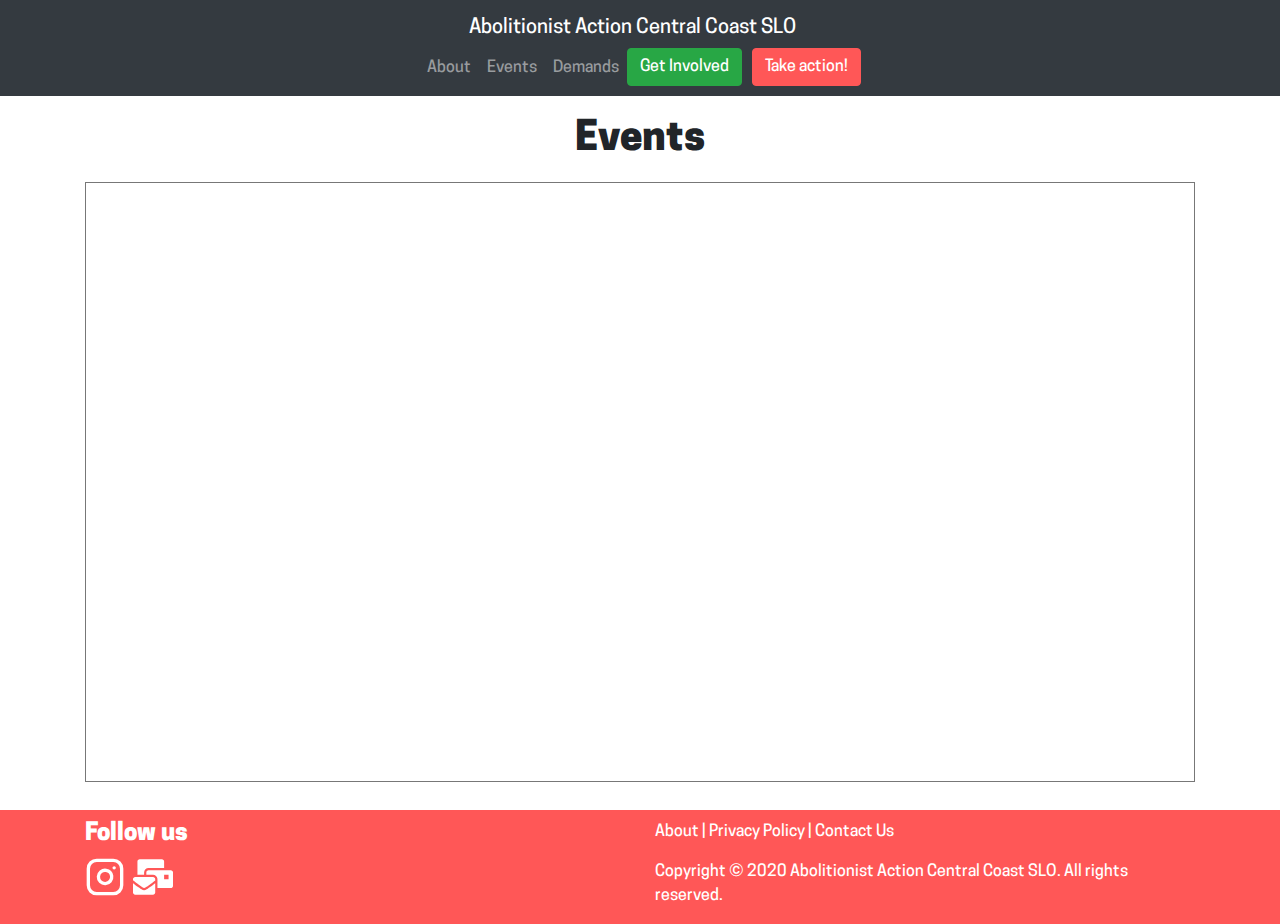
<file: events/index.html>
<!DOCTYPE html><html><head><meta charSet="utf-8"/><meta http-equiv="x-ua-compatible" content="ie=edge"/><meta name="viewport" content="width=device-width, initial-scale=1, shrink-to-fit=no"/><style data-href="/styles.8a53dd0b5e4406c14f9a.css" id="gatsby-global-css">@font-face{font-family:Cooper Hewitt;src:url(/fonts/CooperHewitt-Medium.otf) format("opentype")}@font-face{font-family:Cooper Hewitt Heavy;src:url(/fonts/CooperHewitt-Heavy.otf) format("opentype")}/*!
 * Bootstrap v4.6.0 (https://getbootstrap.com/)
 * Copyright 2011-2021 The Bootstrap Authors
 * Copyright 2011-2021 Twitter, Inc.
 * Licensed under MIT (https://github.com/twbs/bootstrap/blob/main/LICENSE)
 */:root{--blue:#007bff;--indigo:#6610f2;--purple:#6f42c1;--pink:#e83e8c;--red:#ff5757;--orange:#fd7e14;--yellow:#dbb946;--green:#28a745;--teal:#20c997;--cyan:#17a2b8;--white:#fff;--gray:#6c757d;--gray-dark:#343a40;--primary:#007bff;--secondary:#6c757d;--success:#28a745;--info:#17a2b8;--warning:#dbb946;--danger:#ff5757;--light:#f8f9fa;--dark:#343a40;--breakpoint-xs:0;--breakpoint-sm:576px;--breakpoint-md:768px;--breakpoint-lg:992px;--breakpoint-xl:1200px;--font-family-sans-serif:-apple-system,BlinkMacSystemFont,"Segoe UI",Roboto,"Helvetica Neue",Arial,"Noto Sans","Liberation Sans",sans-serif,"Apple Color Emoji","Segoe UI Emoji","Segoe UI Symbol","Noto Color Emoji";--font-family-monospace:SFMono-Regular,Menlo,Monaco,Consolas,"Liberation Mono","Courier New",monospace}*,:after,:before{box-sizing:border-box}html{font-family:sans-serif;line-height:1.15;-webkit-text-size-adjust:100%;-webkit-tap-highlight-color:rgba(0,0,0,0)}article,aside,figcaption,figure,footer,header,hgroup,main,nav,section{display:block}body{margin:0;font-family:Cooper Hewitt,sans-serif;font-size:1rem;font-weight:400;line-height:1.5;color:#212529;text-align:left;background-color:#fff}[tabindex="-1"]:focus:not(:focus-visible){outline:0!important}hr{box-sizing:content-box;height:0;overflow:visible}h1,h2,h3,h4,h5,h6{margin-top:0;margin-bottom:.5rem}p{margin-top:0;margin-bottom:1rem}abbr[data-original-title],abbr[title]{text-decoration:underline;-webkit-text-decoration:underline dotted;text-decoration:underline dotted;cursor:help;border-bottom:0;-webkit-text-decoration-skip-ink:none;text-decoration-skip-ink:none}address{font-style:normal;line-height:inherit}address,dl,ol,ul{margin-bottom:1rem}dl,ol,ul{margin-top:0}ol ol,ol ul,ul ol,ul ul{margin-bottom:0}dt{font-weight:700}dd{margin-bottom:.5rem;margin-left:0}blockquote{margin:0 0 1rem}b,strong{font-weight:bolder}small{font-size:80%}sub,sup{position:relative;font-size:75%;line-height:0;vertical-align:baseline}sub{bottom:-.25em}sup{top:-.5em}a{color:#007bff;text-decoration:none;background-color:transparent}a:hover{color:#0056b3;text-decoration:underline}a:not([href]):not([class]),a:not([href]):not([class]):hover{color:inherit;text-decoration:none}code,kbd,pre,samp{font-family:SFMono-Regular,Menlo,Monaco,Consolas,Liberation Mono,Courier New,monospace;font-size:1em}pre{margin-top:0;margin-bottom:1rem;overflow:auto;-ms-overflow-style:scrollbar}figure{margin:0 0 1rem}img{border-style:none}img,svg{vertical-align:middle}svg{overflow:hidden}table{border-collapse:collapse}caption{padding-top:.75rem;padding-bottom:.75rem;color:#6c757d;text-align:left;caption-side:bottom}th{text-align:inherit;text-align:-webkit-match-parent}label{display:inline-block;margin-bottom:.5rem}button{border-radius:0}button:focus:not(:focus-visible){outline:0}button,input,optgroup,select,textarea{margin:0;font-family:inherit;font-size:inherit;line-height:inherit}button,input{overflow:visible}button,select{text-transform:none}[role=button]{cursor:pointer}select{word-wrap:normal}[type=button],[type=reset],[type=submit],button{-webkit-appearance:button}[type=button]:not(:disabled),[type=reset]:not(:disabled),[type=submit]:not(:disabled),button:not(:disabled){cursor:pointer}[type=button]::-moz-focus-inner,[type=reset]::-moz-focus-inner,[type=submit]::-moz-focus-inner,button::-moz-focus-inner{padding:0;border-style:none}input[type=checkbox],input[type=radio]{box-sizing:border-box;padding:0}textarea{overflow:auto;resize:vertical}fieldset{min-width:0;padding:0;margin:0;border:0}legend{display:block;width:100%;max-width:100%;padding:0;margin-bottom:.5rem;font-size:1.5rem;line-height:inherit;color:inherit;white-space:normal}progress{vertical-align:baseline}[type=number]::-webkit-inner-spin-button,[type=number]::-webkit-outer-spin-button{height:auto}[type=search]{outline-offset:-2px;-webkit-appearance:none}[type=search]::-webkit-search-decoration{-webkit-appearance:none}::-webkit-file-upload-button{font:inherit;-webkit-appearance:button}output{display:inline-block}summary{display:list-item;cursor:pointer}template{display:none}[hidden]{display:none!important}.h1,.h2,.h3,.h4,.h5,.h6,h1,h2,h3,h4,h5,h6{margin-bottom:.5rem;font-family:Cooper Hewitt Heavy,sans-serif;font-weight:500;line-height:1.2}.h1,h1{font-size:2.5rem}.h2,h2{font-size:2rem}.h3,h3{font-size:1.75rem}.h4,h4{font-size:1.5rem}.h5,h5{font-size:1.25rem}.h6,h6{font-size:1rem}.lead{font-size:1.25rem;font-weight:300}.display-1{font-size:6rem}.display-1,.display-2{font-weight:300;line-height:1.2}.display-2{font-size:5.5rem}.display-3{font-size:4.5rem}.display-3,.display-4{font-weight:300;line-height:1.2}.display-4{font-size:3.5rem}hr{margin-top:1rem;margin-bottom:1rem;border:0;border-top:1px solid rgba(0,0,0,.1)}.small,small{font-size:80%;font-weight:400}.mark,mark{padding:.2em;background-color:#fcf8e3}.list-inline,.list-unstyled{padding-left:0;list-style:none}.list-inline-item{display:inline-block}.list-inline-item:not(:last-child){margin-right:.5rem}.initialism{font-size:90%;text-transform:uppercase}.blockquote{margin-bottom:1rem;font-size:1.25rem}.blockquote-footer{display:block;font-size:80%;color:#6c757d}.blockquote-footer:before{content:"\2014\A0"}.img-fluid,.img-thumbnail{max-width:100%;height:auto}.img-thumbnail{padding:.25rem;background-color:#fff;border:1px solid #dee2e6;border-radius:.25rem}.figure{display:inline-block}.figure-img{margin-bottom:.5rem;line-height:1}.figure-caption{font-size:90%;color:#6c757d}code{font-size:87.5%;color:#e83e8c;word-wrap:break-word}a>code{color:inherit}kbd{padding:.2rem .4rem;font-size:87.5%;color:#fff;background-color:#212529;border-radius:.2rem}kbd kbd{padding:0;font-size:100%;font-weight:700}pre{display:block;font-size:87.5%;color:#212529}pre code{font-size:inherit;color:inherit;word-break:normal}.pre-scrollable{max-height:340px;overflow-y:scroll}.container,.container-fluid,.container-lg,.container-md,.container-sm,.container-xl{width:100%;padding-right:15px;padding-left:15px;margin-right:auto;margin-left:auto}@media (min-width:576px){.container,.container-sm{max-width:540px}}@media (min-width:768px){.container,.container-md,.container-sm{max-width:720px}}@media (min-width:992px){.container,.container-lg,.container-md,.container-sm{max-width:960px}}@media (min-width:1200px){.container,.container-lg,.container-md,.container-sm,.container-xl{max-width:1140px}}.row{display:flex;flex-wrap:wrap;margin-right:-15px;margin-left:-15px}.no-gutters{margin-right:0;margin-left:0}.no-gutters>.col,.no-gutters>[class*=col-]{padding-right:0;padding-left:0}.col,.col-1,.col-2,.col-3,.col-4,.col-5,.col-6,.col-7,.col-8,.col-9,.col-10,.col-11,.col-12,.col-auto,.col-lg,.col-lg-1,.col-lg-2,.col-lg-3,.col-lg-4,.col-lg-5,.col-lg-6,.col-lg-7,.col-lg-8,.col-lg-9,.col-lg-10,.col-lg-11,.col-lg-12,.col-lg-auto,.col-md,.col-md-1,.col-md-2,.col-md-3,.col-md-4,.col-md-5,.col-md-6,.col-md-7,.col-md-8,.col-md-9,.col-md-10,.col-md-11,.col-md-12,.col-md-auto,.col-sm,.col-sm-1,.col-sm-2,.col-sm-3,.col-sm-4,.col-sm-5,.col-sm-6,.col-sm-7,.col-sm-8,.col-sm-9,.col-sm-10,.col-sm-11,.col-sm-12,.col-sm-auto,.col-xl,.col-xl-1,.col-xl-2,.col-xl-3,.col-xl-4,.col-xl-5,.col-xl-6,.col-xl-7,.col-xl-8,.col-xl-9,.col-xl-10,.col-xl-11,.col-xl-12,.col-xl-auto{position:relative;width:100%;padding-right:15px;padding-left:15px}.col{flex-basis:0;flex-grow:1;max-width:100%}.row-cols-1>*{flex:0 0 100%;max-width:100%}.row-cols-2>*{flex:0 0 50%;max-width:50%}.row-cols-3>*{flex:0 0 33.33333%;max-width:33.33333%}.row-cols-4>*{flex:0 0 25%;max-width:25%}.row-cols-5>*{flex:0 0 20%;max-width:20%}.row-cols-6>*{flex:0 0 16.66667%;max-width:16.66667%}.col-auto{flex:0 0 auto;width:auto;max-width:100%}.col-1{flex:0 0 8.33333%;max-width:8.33333%}.col-2{flex:0 0 16.66667%;max-width:16.66667%}.col-3{flex:0 0 25%;max-width:25%}.col-4{flex:0 0 33.33333%;max-width:33.33333%}.col-5{flex:0 0 41.66667%;max-width:41.66667%}.col-6{flex:0 0 50%;max-width:50%}.col-7{flex:0 0 58.33333%;max-width:58.33333%}.col-8{flex:0 0 66.66667%;max-width:66.66667%}.col-9{flex:0 0 75%;max-width:75%}.col-10{flex:0 0 83.33333%;max-width:83.33333%}.col-11{flex:0 0 91.66667%;max-width:91.66667%}.col-12{flex:0 0 100%;max-width:100%}.order-first{order:-1}.order-last{order:13}.order-0{order:0}.order-1{order:1}.order-2{order:2}.order-3{order:3}.order-4{order:4}.order-5{order:5}.order-6{order:6}.order-7{order:7}.order-8{order:8}.order-9{order:9}.order-10{order:10}.order-11{order:11}.order-12{order:12}.offset-1{margin-left:8.33333%}.offset-2{margin-left:16.66667%}.offset-3{margin-left:25%}.offset-4{margin-left:33.33333%}.offset-5{margin-left:41.66667%}.offset-6{margin-left:50%}.offset-7{margin-left:58.33333%}.offset-8{margin-left:66.66667%}.offset-9{margin-left:75%}.offset-10{margin-left:83.33333%}.offset-11{margin-left:91.66667%}@media (min-width:576px){.col-sm{flex-basis:0;flex-grow:1;max-width:100%}.row-cols-sm-1>*{flex:0 0 100%;max-width:100%}.row-cols-sm-2>*{flex:0 0 50%;max-width:50%}.row-cols-sm-3>*{flex:0 0 33.33333%;max-width:33.33333%}.row-cols-sm-4>*{flex:0 0 25%;max-width:25%}.row-cols-sm-5>*{flex:0 0 20%;max-width:20%}.row-cols-sm-6>*{flex:0 0 16.66667%;max-width:16.66667%}.col-sm-auto{flex:0 0 auto;width:auto;max-width:100%}.col-sm-1{flex:0 0 8.33333%;max-width:8.33333%}.col-sm-2{flex:0 0 16.66667%;max-width:16.66667%}.col-sm-3{flex:0 0 25%;max-width:25%}.col-sm-4{flex:0 0 33.33333%;max-width:33.33333%}.col-sm-5{flex:0 0 41.66667%;max-width:41.66667%}.col-sm-6{flex:0 0 50%;max-width:50%}.col-sm-7{flex:0 0 58.33333%;max-width:58.33333%}.col-sm-8{flex:0 0 66.66667%;max-width:66.66667%}.col-sm-9{flex:0 0 75%;max-width:75%}.col-sm-10{flex:0 0 83.33333%;max-width:83.33333%}.col-sm-11{flex:0 0 91.66667%;max-width:91.66667%}.col-sm-12{flex:0 0 100%;max-width:100%}.order-sm-first{order:-1}.order-sm-last{order:13}.order-sm-0{order:0}.order-sm-1{order:1}.order-sm-2{order:2}.order-sm-3{order:3}.order-sm-4{order:4}.order-sm-5{order:5}.order-sm-6{order:6}.order-sm-7{order:7}.order-sm-8{order:8}.order-sm-9{order:9}.order-sm-10{order:10}.order-sm-11{order:11}.order-sm-12{order:12}.offset-sm-0{margin-left:0}.offset-sm-1{margin-left:8.33333%}.offset-sm-2{margin-left:16.66667%}.offset-sm-3{margin-left:25%}.offset-sm-4{margin-left:33.33333%}.offset-sm-5{margin-left:41.66667%}.offset-sm-6{margin-left:50%}.offset-sm-7{margin-left:58.33333%}.offset-sm-8{margin-left:66.66667%}.offset-sm-9{margin-left:75%}.offset-sm-10{margin-left:83.33333%}.offset-sm-11{margin-left:91.66667%}}@media (min-width:768px){.col-md{flex-basis:0;flex-grow:1;max-width:100%}.row-cols-md-1>*{flex:0 0 100%;max-width:100%}.row-cols-md-2>*{flex:0 0 50%;max-width:50%}.row-cols-md-3>*{flex:0 0 33.33333%;max-width:33.33333%}.row-cols-md-4>*{flex:0 0 25%;max-width:25%}.row-cols-md-5>*{flex:0 0 20%;max-width:20%}.row-cols-md-6>*{flex:0 0 16.66667%;max-width:16.66667%}.col-md-auto{flex:0 0 auto;width:auto;max-width:100%}.col-md-1{flex:0 0 8.33333%;max-width:8.33333%}.col-md-2{flex:0 0 16.66667%;max-width:16.66667%}.col-md-3{flex:0 0 25%;max-width:25%}.col-md-4{flex:0 0 33.33333%;max-width:33.33333%}.col-md-5{flex:0 0 41.66667%;max-width:41.66667%}.col-md-6{flex:0 0 50%;max-width:50%}.col-md-7{flex:0 0 58.33333%;max-width:58.33333%}.col-md-8{flex:0 0 66.66667%;max-width:66.66667%}.col-md-9{flex:0 0 75%;max-width:75%}.col-md-10{flex:0 0 83.33333%;max-width:83.33333%}.col-md-11{flex:0 0 91.66667%;max-width:91.66667%}.col-md-12{flex:0 0 100%;max-width:100%}.order-md-first{order:-1}.order-md-last{order:13}.order-md-0{order:0}.order-md-1{order:1}.order-md-2{order:2}.order-md-3{order:3}.order-md-4{order:4}.order-md-5{order:5}.order-md-6{order:6}.order-md-7{order:7}.order-md-8{order:8}.order-md-9{order:9}.order-md-10{order:10}.order-md-11{order:11}.order-md-12{order:12}.offset-md-0{margin-left:0}.offset-md-1{margin-left:8.33333%}.offset-md-2{margin-left:16.66667%}.offset-md-3{margin-left:25%}.offset-md-4{margin-left:33.33333%}.offset-md-5{margin-left:41.66667%}.offset-md-6{margin-left:50%}.offset-md-7{margin-left:58.33333%}.offset-md-8{margin-left:66.66667%}.offset-md-9{margin-left:75%}.offset-md-10{margin-left:83.33333%}.offset-md-11{margin-left:91.66667%}}@media (min-width:992px){.col-lg{flex-basis:0;flex-grow:1;max-width:100%}.row-cols-lg-1>*{flex:0 0 100%;max-width:100%}.row-cols-lg-2>*{flex:0 0 50%;max-width:50%}.row-cols-lg-3>*{flex:0 0 33.33333%;max-width:33.33333%}.row-cols-lg-4>*{flex:0 0 25%;max-width:25%}.row-cols-lg-5>*{flex:0 0 20%;max-width:20%}.row-cols-lg-6>*{flex:0 0 16.66667%;max-width:16.66667%}.col-lg-auto{flex:0 0 auto;width:auto;max-width:100%}.col-lg-1{flex:0 0 8.33333%;max-width:8.33333%}.col-lg-2{flex:0 0 16.66667%;max-width:16.66667%}.col-lg-3{flex:0 0 25%;max-width:25%}.col-lg-4{flex:0 0 33.33333%;max-width:33.33333%}.col-lg-5{flex:0 0 41.66667%;max-width:41.66667%}.col-lg-6{flex:0 0 50%;max-width:50%}.col-lg-7{flex:0 0 58.33333%;max-width:58.33333%}.col-lg-8{flex:0 0 66.66667%;max-width:66.66667%}.col-lg-9{flex:0 0 75%;max-width:75%}.col-lg-10{flex:0 0 83.33333%;max-width:83.33333%}.col-lg-11{flex:0 0 91.66667%;max-width:91.66667%}.col-lg-12{flex:0 0 100%;max-width:100%}.order-lg-first{order:-1}.order-lg-last{order:13}.order-lg-0{order:0}.order-lg-1{order:1}.order-lg-2{order:2}.order-lg-3{order:3}.order-lg-4{order:4}.order-lg-5{order:5}.order-lg-6{order:6}.order-lg-7{order:7}.order-lg-8{order:8}.order-lg-9{order:9}.order-lg-10{order:10}.order-lg-11{order:11}.order-lg-12{order:12}.offset-lg-0{margin-left:0}.offset-lg-1{margin-left:8.33333%}.offset-lg-2{margin-left:16.66667%}.offset-lg-3{margin-left:25%}.offset-lg-4{margin-left:33.33333%}.offset-lg-5{margin-left:41.66667%}.offset-lg-6{margin-left:50%}.offset-lg-7{margin-left:58.33333%}.offset-lg-8{margin-left:66.66667%}.offset-lg-9{margin-left:75%}.offset-lg-10{margin-left:83.33333%}.offset-lg-11{margin-left:91.66667%}}@media (min-width:1200px){.col-xl{flex-basis:0;flex-grow:1;max-width:100%}.row-cols-xl-1>*{flex:0 0 100%;max-width:100%}.row-cols-xl-2>*{flex:0 0 50%;max-width:50%}.row-cols-xl-3>*{flex:0 0 33.33333%;max-width:33.33333%}.row-cols-xl-4>*{flex:0 0 25%;max-width:25%}.row-cols-xl-5>*{flex:0 0 20%;max-width:20%}.row-cols-xl-6>*{flex:0 0 16.66667%;max-width:16.66667%}.col-xl-auto{flex:0 0 auto;width:auto;max-width:100%}.col-xl-1{flex:0 0 8.33333%;max-width:8.33333%}.col-xl-2{flex:0 0 16.66667%;max-width:16.66667%}.col-xl-3{flex:0 0 25%;max-width:25%}.col-xl-4{flex:0 0 33.33333%;max-width:33.33333%}.col-xl-5{flex:0 0 41.66667%;max-width:41.66667%}.col-xl-6{flex:0 0 50%;max-width:50%}.col-xl-7{flex:0 0 58.33333%;max-width:58.33333%}.col-xl-8{flex:0 0 66.66667%;max-width:66.66667%}.col-xl-9{flex:0 0 75%;max-width:75%}.col-xl-10{flex:0 0 83.33333%;max-width:83.33333%}.col-xl-11{flex:0 0 91.66667%;max-width:91.66667%}.col-xl-12{flex:0 0 100%;max-width:100%}.order-xl-first{order:-1}.order-xl-last{order:13}.order-xl-0{order:0}.order-xl-1{order:1}.order-xl-2{order:2}.order-xl-3{order:3}.order-xl-4{order:4}.order-xl-5{order:5}.order-xl-6{order:6}.order-xl-7{order:7}.order-xl-8{order:8}.order-xl-9{order:9}.order-xl-10{order:10}.order-xl-11{order:11}.order-xl-12{order:12}.offset-xl-0{margin-left:0}.offset-xl-1{margin-left:8.33333%}.offset-xl-2{margin-left:16.66667%}.offset-xl-3{margin-left:25%}.offset-xl-4{margin-left:33.33333%}.offset-xl-5{margin-left:41.66667%}.offset-xl-6{margin-left:50%}.offset-xl-7{margin-left:58.33333%}.offset-xl-8{margin-left:66.66667%}.offset-xl-9{margin-left:75%}.offset-xl-10{margin-left:83.33333%}.offset-xl-11{margin-left:91.66667%}}.table{width:100%;margin-bottom:1rem;color:#212529}.table td,.table th{padding:.75rem;vertical-align:top;border-top:1px solid #dee2e6}.table thead th{vertical-align:bottom;border-bottom:2px solid #dee2e6}.table tbody+tbody{border-top:2px solid #dee2e6}.table-sm td,.table-sm th{padding:.3rem}.table-bordered,.table-bordered td,.table-bordered th{border:1px solid #dee2e6}.table-bordered thead td,.table-bordered thead th{border-bottom-width:2px}.table-borderless tbody+tbody,.table-borderless td,.table-borderless th,.table-borderless thead th{border:0}.table-striped tbody tr:nth-of-type(odd){background-color:rgba(0,0,0,.05)}.table-hover tbody tr:hover{color:#212529;background-color:rgba(0,0,0,.075)}.table-primary,.table-primary>td,.table-primary>th{background-color:#b8daff}.table-primary tbody+tbody,.table-primary td,.table-primary th,.table-primary thead th{border-color:#7abaff}.table-hover .table-primary:hover,.table-hover .table-primary:hover>td,.table-hover .table-primary:hover>th{background-color:#9fcdff}.table-secondary,.table-secondary>td,.table-secondary>th{background-color:#d6d8db}.table-secondary tbody+tbody,.table-secondary td,.table-secondary th,.table-secondary thead th{border-color:#b3b7bb}.table-hover .table-secondary:hover,.table-hover .table-secondary:hover>td,.table-hover .table-secondary:hover>th{background-color:#c8cbcf}.table-success,.table-success>td,.table-success>th{background-color:#c3e6cb}.table-success tbody+tbody,.table-success td,.table-success th,.table-success thead th{border-color:#8fd19e}.table-hover .table-success:hover,.table-hover .table-success:hover>td,.table-hover .table-success:hover>th{background-color:#b1dfbb}.table-info,.table-info>td,.table-info>th{background-color:#bee5eb}.table-info tbody+tbody,.table-info td,.table-info th,.table-info thead th{border-color:#86cfda}.table-hover .table-info:hover,.table-hover .table-info:hover>td,.table-hover .table-info:hover>th{background-color:#abdde5}.table-warning,.table-warning>td,.table-warning>th{background-color:#f5ebcb}.table-warning tbody+tbody,.table-warning td,.table-warning th,.table-warning thead th{border-color:#ecdb9f}.table-hover .table-warning:hover,.table-hover .table-warning:hover>td,.table-hover .table-warning:hover>th{background-color:#f1e3b6}.table-danger,.table-danger>td,.table-danger>th{background-color:#ffd0d0}.table-danger tbody+tbody,.table-danger td,.table-danger th,.table-danger thead th{border-color:#ffa8a8}.table-hover .table-danger:hover,.table-hover .table-danger:hover>td,.table-hover .table-danger:hover>th{background-color:#ffb7b7}.table-light,.table-light>td,.table-light>th{background-color:#fdfdfe}.table-light tbody+tbody,.table-light td,.table-light th,.table-light thead th{border-color:#fbfcfc}.table-hover .table-light:hover,.table-hover .table-light:hover>td,.table-hover .table-light:hover>th{background-color:#ececf6}.table-dark,.table-dark>td,.table-dark>th{background-color:#c6c8ca}.table-dark tbody+tbody,.table-dark td,.table-dark th,.table-dark thead th{border-color:#95999c}.table-hover .table-dark:hover,.table-hover .table-dark:hover>td,.table-hover .table-dark:hover>th{background-color:#b9bbbe}.table-active,.table-active>td,.table-active>th,.table-hover .table-active:hover,.table-hover .table-active:hover>td,.table-hover .table-active:hover>th{background-color:rgba(0,0,0,.075)}.table .thead-dark th{color:#fff;background-color:#343a40;border-color:#454d55}.table .thead-light th{color:#495057;background-color:#e9ecef;border-color:#dee2e6}.table-dark{color:#fff;background-color:#343a40}.table-dark td,.table-dark th,.table-dark thead th{border-color:#454d55}.table-dark.table-bordered{border:0}.table-dark.table-striped tbody tr:nth-of-type(odd){background-color:hsla(0,0%,100%,.05)}.table-dark.table-hover tbody tr:hover{color:#fff;background-color:hsla(0,0%,100%,.075)}@media (max-width:575.98px){.table-responsive-sm{display:block;width:100%;overflow-x:auto;-webkit-overflow-scrolling:touch}.table-responsive-sm>.table-bordered{border:0}}@media (max-width:767.98px){.table-responsive-md{display:block;width:100%;overflow-x:auto;-webkit-overflow-scrolling:touch}.table-responsive-md>.table-bordered{border:0}}@media (max-width:991.98px){.table-responsive-lg{display:block;width:100%;overflow-x:auto;-webkit-overflow-scrolling:touch}.table-responsive-lg>.table-bordered{border:0}}@media (max-width:1199.98px){.table-responsive-xl{display:block;width:100%;overflow-x:auto;-webkit-overflow-scrolling:touch}.table-responsive-xl>.table-bordered{border:0}}.table-responsive{display:block;width:100%;overflow-x:auto;-webkit-overflow-scrolling:touch}.table-responsive>.table-bordered{border:0}.form-control{display:block;width:100%;height:calc(1.5em + .75rem + 2px);padding:.375rem .75rem;font-size:1rem;font-weight:400;line-height:1.5;color:#495057;background-color:#fff;background-clip:padding-box;border:1px solid #ced4da;border-radius:.25rem;transition:border-color .15s ease-in-out,box-shadow .15s ease-in-out}@media (prefers-reduced-motion:reduce){.form-control{transition:none}}.form-control::-ms-expand{background-color:transparent;border:0}.form-control:-moz-focusring{color:transparent;text-shadow:0 0 0 #495057}.form-control:focus{color:#495057;background-color:#fff;border-color:#80bdff;outline:0;box-shadow:0 0 0 .2rem rgba(0,123,255,.25)}.form-control:-ms-input-placeholder{color:#6c757d;opacity:1}.form-control::placeholder{color:#6c757d;opacity:1}.form-control:disabled,.form-control[readonly]{background-color:#e9ecef;opacity:1}input[type=date].form-control,input[type=datetime-local].form-control,input[type=month].form-control,input[type=time].form-control{-webkit-appearance:none;appearance:none}select.form-control:focus::-ms-value{color:#495057;background-color:#fff}.form-control-file,.form-control-range{display:block;width:100%}.col-form-label{padding-top:calc(.375rem + 1px);padding-bottom:calc(.375rem + 1px);margin-bottom:0;font-size:inherit;line-height:1.5}.col-form-label-lg{padding-top:calc(.5rem + 1px);padding-bottom:calc(.5rem + 1px);font-size:1.25rem;line-height:1.5}.col-form-label-sm{padding-top:calc(.25rem + 1px);padding-bottom:calc(.25rem + 1px);font-size:.875rem;line-height:1.5}.form-control-plaintext{display:block;width:100%;padding:.375rem 0;margin-bottom:0;font-size:1rem;line-height:1.5;color:#212529;background-color:transparent;border:solid transparent;border-width:1px 0}.form-control-plaintext.form-control-lg,.form-control-plaintext.form-control-sm{padding-right:0;padding-left:0}.form-control-sm{height:calc(1.5em + .5rem + 2px);padding:.25rem .5rem;font-size:.875rem;line-height:1.5;border-radius:.2rem}.form-control-lg{height:calc(1.5em + 1rem + 2px);padding:.5rem 1rem;font-size:1.25rem;line-height:1.5;border-radius:.3rem}select.form-control[multiple],select.form-control[size],textarea.form-control{height:auto}.form-group{margin-bottom:1rem}.form-text{display:block;margin-top:.25rem}.form-row{display:flex;flex-wrap:wrap;margin-right:-5px;margin-left:-5px}.form-row>.col,.form-row>[class*=col-]{padding-right:5px;padding-left:5px}.form-check{position:relative;display:block;padding-left:1.25rem}.form-check-input{position:absolute;margin-top:.3rem;margin-left:-1.25rem}.form-check-input:disabled~.form-check-label,.form-check-input[disabled]~.form-check-label{color:#6c757d}.form-check-label{margin-bottom:0}.form-check-inline{display:inline-flex;align-items:center;padding-left:0;margin-right:.75rem}.form-check-inline .form-check-input{position:static;margin-top:0;margin-right:.3125rem;margin-left:0}.valid-feedback{display:none;width:100%;margin-top:.25rem;font-size:80%;color:#28a745}.valid-tooltip{position:absolute;top:100%;left:0;z-index:5;display:none;max-width:100%;padding:.25rem .5rem;margin-top:.1rem;font-size:.875rem;line-height:1.5;color:#fff;background-color:rgba(40,167,69,.9);border-radius:.25rem}.form-row>.col>.valid-tooltip,.form-row>[class*=col-]>.valid-tooltip{left:5px}.is-valid~.valid-feedback,.is-valid~.valid-tooltip,.was-validated :valid~.valid-feedback,.was-validated :valid~.valid-tooltip{display:block}.form-control.is-valid,.was-validated .form-control:valid{border-color:#28a745;padding-right:calc(1.5em + .75rem);background-image:url("data:image/svg+xml;charset=utf-8,%3Csvg xmlns='http://www.w3.org/2000/svg' width='8' height='8' viewBox='0 0 8 8'%3E%3Cpath fill='%2328a745' d='M2.3 6.73L.6 4.53c-.4-1.04.46-1.4 1.1-.8l1.1 1.4 3.4-3.8c.6-.63 1.6-.27 1.2.7l-4 4.6c-.43.5-.8.4-1.1.1z'/%3E%3C/svg%3E");background-repeat:no-repeat;background-position:right calc(.375em + .1875rem) center;background-size:calc(.75em + .375rem) calc(.75em + .375rem)}.form-control.is-valid:focus,.was-validated .form-control:valid:focus{border-color:#28a745;box-shadow:0 0 0 .2rem rgba(40,167,69,.25)}.was-validated textarea.form-control:valid,textarea.form-control.is-valid{padding-right:calc(1.5em + .75rem);background-position:top calc(.375em + .1875rem) right calc(.375em + .1875rem)}.custom-select.is-valid,.was-validated .custom-select:valid{border-color:#28a745;padding-right:calc(.75em + 2.3125rem);background:url("data:image/svg+xml;charset=utf-8,%3Csvg xmlns='http://www.w3.org/2000/svg' width='4' height='5' viewBox='0 0 4 5'%3E%3Cpath fill='%23343a40' d='M2 0L0 2h4zm0 5L0 3h4z'/%3E%3C/svg%3E") right .75rem center/8px 10px no-repeat,#fff url("data:image/svg+xml;charset=utf-8,%3Csvg xmlns='http://www.w3.org/2000/svg' width='8' height='8' viewBox='0 0 8 8'%3E%3Cpath fill='%2328a745' d='M2.3 6.73L.6 4.53c-.4-1.04.46-1.4 1.1-.8l1.1 1.4 3.4-3.8c.6-.63 1.6-.27 1.2.7l-4 4.6c-.43.5-.8.4-1.1.1z'/%3E%3C/svg%3E") center right 1.75rem/calc(.75em + .375rem) calc(.75em + .375rem) no-repeat}.custom-select.is-valid:focus,.was-validated .custom-select:valid:focus{border-color:#28a745;box-shadow:0 0 0 .2rem rgba(40,167,69,.25)}.form-check-input.is-valid~.form-check-label,.was-validated .form-check-input:valid~.form-check-label{color:#28a745}.form-check-input.is-valid~.valid-feedback,.form-check-input.is-valid~.valid-tooltip,.was-validated .form-check-input:valid~.valid-feedback,.was-validated .form-check-input:valid~.valid-tooltip{display:block}.custom-control-input.is-valid~.custom-control-label,.was-validated .custom-control-input:valid~.custom-control-label{color:#28a745}.custom-control-input.is-valid~.custom-control-label:before,.was-validated .custom-control-input:valid~.custom-control-label:before{border-color:#28a745}.custom-control-input.is-valid:checked~.custom-control-label:before,.was-validated .custom-control-input:valid:checked~.custom-control-label:before{border-color:#34ce57;background-color:#34ce57}.custom-control-input.is-valid:focus~.custom-control-label:before,.was-validated .custom-control-input:valid:focus~.custom-control-label:before{box-shadow:0 0 0 .2rem rgba(40,167,69,.25)}.custom-control-input.is-valid:focus:not(:checked)~.custom-control-label:before,.custom-file-input.is-valid~.custom-file-label,.was-validated .custom-control-input:valid:focus:not(:checked)~.custom-control-label:before,.was-validated .custom-file-input:valid~.custom-file-label{border-color:#28a745}.custom-file-input.is-valid:focus~.custom-file-label,.was-validated .custom-file-input:valid:focus~.custom-file-label{border-color:#28a745;box-shadow:0 0 0 .2rem rgba(40,167,69,.25)}.invalid-feedback{display:none;width:100%;margin-top:.25rem;font-size:80%;color:#ff5757}.invalid-tooltip{position:absolute;top:100%;left:0;z-index:5;display:none;max-width:100%;padding:.25rem .5rem;margin-top:.1rem;font-size:.875rem;line-height:1.5;color:#fff;background-color:rgba(255,87,87,.9);border-radius:.25rem}.form-row>.col>.invalid-tooltip,.form-row>[class*=col-]>.invalid-tooltip{left:5px}.is-invalid~.invalid-feedback,.is-invalid~.invalid-tooltip,.was-validated :invalid~.invalid-feedback,.was-validated :invalid~.invalid-tooltip{display:block}.form-control.is-invalid,.was-validated .form-control:invalid{border-color:#ff5757;padding-right:calc(1.5em + .75rem);background-image:url("data:image/svg+xml;charset=utf-8,%3Csvg xmlns='http://www.w3.org/2000/svg' width='12' height='12' fill='none' stroke='%23ff5757' viewBox='0 0 12 12'%3E%3Ccircle cx='6' cy='6' r='4.5'/%3E%3Cpath stroke-linejoin='round' d='M5.8 3.6h.4L6 6.5z'/%3E%3Ccircle cx='6' cy='8.2' r='.6' fill='%23ff5757' stroke='none'/%3E%3C/svg%3E");background-repeat:no-repeat;background-position:right calc(.375em + .1875rem) center;background-size:calc(.75em + .375rem) calc(.75em + .375rem)}.form-control.is-invalid:focus,.was-validated .form-control:invalid:focus{border-color:#ff5757;box-shadow:0 0 0 .2rem rgba(255,87,87,.25)}.was-validated textarea.form-control:invalid,textarea.form-control.is-invalid{padding-right:calc(1.5em + .75rem);background-position:top calc(.375em + .1875rem) right calc(.375em + .1875rem)}.custom-select.is-invalid,.was-validated .custom-select:invalid{border-color:#ff5757;padding-right:calc(.75em + 2.3125rem);background:url("data:image/svg+xml;charset=utf-8,%3Csvg xmlns='http://www.w3.org/2000/svg' width='4' height='5' viewBox='0 0 4 5'%3E%3Cpath fill='%23343a40' d='M2 0L0 2h4zm0 5L0 3h4z'/%3E%3C/svg%3E") right .75rem center/8px 10px no-repeat,#fff url("data:image/svg+xml;charset=utf-8,%3Csvg xmlns='http://www.w3.org/2000/svg' width='12' height='12' fill='none' stroke='%23ff5757' viewBox='0 0 12 12'%3E%3Ccircle cx='6' cy='6' r='4.5'/%3E%3Cpath stroke-linejoin='round' d='M5.8 3.6h.4L6 6.5z'/%3E%3Ccircle cx='6' cy='8.2' r='.6' fill='%23ff5757' stroke='none'/%3E%3C/svg%3E") center right 1.75rem/calc(.75em + .375rem) calc(.75em + .375rem) no-repeat}.custom-select.is-invalid:focus,.was-validated .custom-select:invalid:focus{border-color:#ff5757;box-shadow:0 0 0 .2rem rgba(255,87,87,.25)}.form-check-input.is-invalid~.form-check-label,.was-validated .form-check-input:invalid~.form-check-label{color:#ff5757}.form-check-input.is-invalid~.invalid-feedback,.form-check-input.is-invalid~.invalid-tooltip,.was-validated .form-check-input:invalid~.invalid-feedback,.was-validated .form-check-input:invalid~.invalid-tooltip{display:block}.custom-control-input.is-invalid~.custom-control-label,.was-validated .custom-control-input:invalid~.custom-control-label{color:#ff5757}.custom-control-input.is-invalid~.custom-control-label:before,.was-validated .custom-control-input:invalid~.custom-control-label:before{border-color:#ff5757}.custom-control-input.is-invalid:checked~.custom-control-label:before,.was-validated .custom-control-input:invalid:checked~.custom-control-label:before{border-color:#ff8a8a;background-color:#ff8a8a}.custom-control-input.is-invalid:focus~.custom-control-label:before,.was-validated .custom-control-input:invalid:focus~.custom-control-label:before{box-shadow:0 0 0 .2rem rgba(255,87,87,.25)}.custom-control-input.is-invalid:focus:not(:checked)~.custom-control-label:before,.custom-file-input.is-invalid~.custom-file-label,.was-validated .custom-control-input:invalid:focus:not(:checked)~.custom-control-label:before,.was-validated .custom-file-input:invalid~.custom-file-label{border-color:#ff5757}.custom-file-input.is-invalid:focus~.custom-file-label,.was-validated .custom-file-input:invalid:focus~.custom-file-label{border-color:#ff5757;box-shadow:0 0 0 .2rem rgba(255,87,87,.25)}.form-inline{display:flex;flex-flow:row wrap;align-items:center}.form-inline .form-check{width:100%}@media (min-width:576px){.form-inline label{justify-content:center}.form-inline .form-group,.form-inline label{display:flex;align-items:center;margin-bottom:0}.form-inline .form-group{flex:0 0 auto;flex-flow:row wrap}.form-inline .form-control{display:inline-block;width:auto;vertical-align:middle}.form-inline .form-control-plaintext{display:inline-block}.form-inline .custom-select,.form-inline .input-group{width:auto}.form-inline .form-check{display:flex;align-items:center;justify-content:center;width:auto;padding-left:0}.form-inline .form-check-input{position:relative;flex-shrink:0;margin-top:0;margin-right:.25rem;margin-left:0}.form-inline .custom-control{align-items:center;justify-content:center}.form-inline .custom-control-label{margin-bottom:0}}.btn{display:inline-block;font-weight:400;color:#212529;text-align:center;vertical-align:middle;-webkit-user-select:none;-ms-user-select:none;user-select:none;background-color:transparent;border:1px solid transparent;padding:.375rem .75rem;font-size:1rem;line-height:1.5;border-radius:.25rem;transition:color .15s ease-in-out,background-color .15s ease-in-out,border-color .15s ease-in-out,box-shadow .15s ease-in-out}@media (prefers-reduced-motion:reduce){.btn{transition:none}}.btn:hover{color:#212529;text-decoration:none}.btn.focus,.btn:focus{outline:0;box-shadow:0 0 0 .2rem rgba(0,123,255,.25)}.btn.disabled,.btn:disabled{opacity:.65}.btn:not(:disabled):not(.disabled){cursor:pointer}a.btn.disabled,fieldset:disabled a.btn{pointer-events:none}.btn-primary{color:#fff;background-color:#007bff;border-color:#007bff}.btn-primary.focus,.btn-primary:focus,.btn-primary:hover{color:#fff;background-color:#0069d9;border-color:#0062cc}.btn-primary.focus,.btn-primary:focus{box-shadow:0 0 0 .2rem rgba(38,143,255,.5)}.btn-primary.disabled,.btn-primary:disabled{color:#fff;background-color:#007bff;border-color:#007bff}.btn-primary:not(:disabled):not(.disabled).active,.btn-primary:not(:disabled):not(.disabled):active,.show>.btn-primary.dropdown-toggle{color:#fff;background-color:#0062cc;border-color:#005cbf}.btn-primary:not(:disabled):not(.disabled).active:focus,.btn-primary:not(:disabled):not(.disabled):active:focus,.show>.btn-primary.dropdown-toggle:focus{box-shadow:0 0 0 .2rem rgba(38,143,255,.5)}.btn-secondary{color:#fff;background-color:#6c757d;border-color:#6c757d}.btn-secondary.focus,.btn-secondary:focus,.btn-secondary:hover{color:#fff;background-color:#5a6268;border-color:#545b62}.btn-secondary.focus,.btn-secondary:focus{box-shadow:0 0 0 .2rem rgba(130,138,145,.5)}.btn-secondary.disabled,.btn-secondary:disabled{color:#fff;background-color:#6c757d;border-color:#6c757d}.btn-secondary:not(:disabled):not(.disabled).active,.btn-secondary:not(:disabled):not(.disabled):active,.show>.btn-secondary.dropdown-toggle{color:#fff;background-color:#545b62;border-color:#4e555b}.btn-secondary:not(:disabled):not(.disabled).active:focus,.btn-secondary:not(:disabled):not(.disabled):active:focus,.show>.btn-secondary.dropdown-toggle:focus{box-shadow:0 0 0 .2rem rgba(130,138,145,.5)}.btn-success{color:#fff;background-color:#28a745;border-color:#28a745}.btn-success.focus,.btn-success:focus,.btn-success:hover{color:#fff;background-color:#218838;border-color:#1e7e34}.btn-success.focus,.btn-success:focus{box-shadow:0 0 0 .2rem rgba(72,180,97,.5)}.btn-success.disabled,.btn-success:disabled{color:#fff;background-color:#28a745;border-color:#28a745}.btn-success:not(:disabled):not(.disabled).active,.btn-success:not(:disabled):not(.disabled):active,.show>.btn-success.dropdown-toggle{color:#fff;background-color:#1e7e34;border-color:#1c7430}.btn-success:not(:disabled):not(.disabled).active:focus,.btn-success:not(:disabled):not(.disabled):active:focus,.show>.btn-success.dropdown-toggle:focus{box-shadow:0 0 0 .2rem rgba(72,180,97,.5)}.btn-info{color:#fff;background-color:#17a2b8;border-color:#17a2b8}.btn-info.focus,.btn-info:focus,.btn-info:hover{color:#fff;background-color:#138496;border-color:#117a8b}.btn-info.focus,.btn-info:focus{box-shadow:0 0 0 .2rem rgba(58,176,195,.5)}.btn-info.disabled,.btn-info:disabled{color:#fff;background-color:#17a2b8;border-color:#17a2b8}.btn-info:not(:disabled):not(.disabled).active,.btn-info:not(:disabled):not(.disabled):active,.show>.btn-info.dropdown-toggle{color:#fff;background-color:#117a8b;border-color:#10707f}.btn-info:not(:disabled):not(.disabled).active:focus,.btn-info:not(:disabled):not(.disabled):active:focus,.show>.btn-info.dropdown-toggle:focus{box-shadow:0 0 0 .2rem rgba(58,176,195,.5)}.btn-warning{color:#212529;background-color:#dbb946;border-color:#dbb946}.btn-warning.focus,.btn-warning:focus,.btn-warning:hover{color:#212529;background-color:#d2ab29;border-color:#c7a327}.btn-warning.focus,.btn-warning:focus{box-shadow:0 0 0 .2rem rgba(191,163,66,.5)}.btn-warning.disabled,.btn-warning:disabled{color:#212529;background-color:#dbb946;border-color:#dbb946}.btn-warning:not(:disabled):not(.disabled).active,.btn-warning:not(:disabled):not(.disabled):active,.show>.btn-warning.dropdown-toggle{color:#212529;background-color:#c7a327;border-color:#bd9a25}.btn-warning:not(:disabled):not(.disabled).active:focus,.btn-warning:not(:disabled):not(.disabled):active:focus,.show>.btn-warning.dropdown-toggle:focus{box-shadow:0 0 0 .2rem rgba(191,163,66,.5)}.btn-danger{color:#fff;background-color:#ff5757;border-color:#ff5757}.btn-danger.focus,.btn-danger:focus,.btn-danger:hover{color:#fff;background-color:#ff3131;border-color:#ff2424}.btn-danger.focus,.btn-danger:focus{box-shadow:0 0 0 .2rem hsla(0,100%,72%,.5)}.btn-danger.disabled,.btn-danger:disabled{color:#fff;background-color:#ff5757;border-color:#ff5757}.btn-danger:not(:disabled):not(.disabled).active,.btn-danger:not(:disabled):not(.disabled):active,.show>.btn-danger.dropdown-toggle{color:#fff;background-color:#ff2424;border-color:#ff1717}.btn-danger:not(:disabled):not(.disabled).active:focus,.btn-danger:not(:disabled):not(.disabled):active:focus,.show>.btn-danger.dropdown-toggle:focus{box-shadow:0 0 0 .2rem hsla(0,100%,72%,.5)}.btn-light{color:#212529;background-color:#f8f9fa;border-color:#f8f9fa}.btn-light.focus,.btn-light:focus,.btn-light:hover{color:#212529;background-color:#e2e6ea;border-color:#dae0e5}.btn-light.focus,.btn-light:focus{box-shadow:0 0 0 .2rem rgba(216,217,219,.5)}.btn-light.disabled,.btn-light:disabled{color:#212529;background-color:#f8f9fa;border-color:#f8f9fa}.btn-light:not(:disabled):not(.disabled).active,.btn-light:not(:disabled):not(.disabled):active,.show>.btn-light.dropdown-toggle{color:#212529;background-color:#dae0e5;border-color:#d3d9df}.btn-light:not(:disabled):not(.disabled).active:focus,.btn-light:not(:disabled):not(.disabled):active:focus,.show>.btn-light.dropdown-toggle:focus{box-shadow:0 0 0 .2rem rgba(216,217,219,.5)}.btn-dark{color:#fff;background-color:#343a40;border-color:#343a40}.btn-dark.focus,.btn-dark:focus,.btn-dark:hover{color:#fff;background-color:#23272b;border-color:#1d2124}.btn-dark.focus,.btn-dark:focus{box-shadow:0 0 0 .2rem rgba(82,88,93,.5)}.btn-dark.disabled,.btn-dark:disabled{color:#fff;background-color:#343a40;border-color:#343a40}.btn-dark:not(:disabled):not(.disabled).active,.btn-dark:not(:disabled):not(.disabled):active,.show>.btn-dark.dropdown-toggle{color:#fff;background-color:#1d2124;border-color:#171a1d}.btn-dark:not(:disabled):not(.disabled).active:focus,.btn-dark:not(:disabled):not(.disabled):active:focus,.show>.btn-dark.dropdown-toggle:focus{box-shadow:0 0 0 .2rem rgba(82,88,93,.5)}.btn-outline-primary{color:#007bff;border-color:#007bff}.btn-outline-primary:hover{color:#fff;background-color:#007bff;border-color:#007bff}.btn-outline-primary.focus,.btn-outline-primary:focus{box-shadow:0 0 0 .2rem rgba(0,123,255,.5)}.btn-outline-primary.disabled,.btn-outline-primary:disabled{color:#007bff;background-color:transparent}.btn-outline-primary:not(:disabled):not(.disabled).active,.btn-outline-primary:not(:disabled):not(.disabled):active,.show>.btn-outline-primary.dropdown-toggle{color:#fff;background-color:#007bff;border-color:#007bff}.btn-outline-primary:not(:disabled):not(.disabled).active:focus,.btn-outline-primary:not(:disabled):not(.disabled):active:focus,.show>.btn-outline-primary.dropdown-toggle:focus{box-shadow:0 0 0 .2rem rgba(0,123,255,.5)}.btn-outline-secondary{color:#6c757d;border-color:#6c757d}.btn-outline-secondary:hover{color:#fff;background-color:#6c757d;border-color:#6c757d}.btn-outline-secondary.focus,.btn-outline-secondary:focus{box-shadow:0 0 0 .2rem rgba(108,117,125,.5)}.btn-outline-secondary.disabled,.btn-outline-secondary:disabled{color:#6c757d;background-color:transparent}.btn-outline-secondary:not(:disabled):not(.disabled).active,.btn-outline-secondary:not(:disabled):not(.disabled):active,.show>.btn-outline-secondary.dropdown-toggle{color:#fff;background-color:#6c757d;border-color:#6c757d}.btn-outline-secondary:not(:disabled):not(.disabled).active:focus,.btn-outline-secondary:not(:disabled):not(.disabled):active:focus,.show>.btn-outline-secondary.dropdown-toggle:focus{box-shadow:0 0 0 .2rem rgba(108,117,125,.5)}.btn-outline-success{color:#28a745;border-color:#28a745}.btn-outline-success:hover{color:#fff;background-color:#28a745;border-color:#28a745}.btn-outline-success.focus,.btn-outline-success:focus{box-shadow:0 0 0 .2rem rgba(40,167,69,.5)}.btn-outline-success.disabled,.btn-outline-success:disabled{color:#28a745;background-color:transparent}.btn-outline-success:not(:disabled):not(.disabled).active,.btn-outline-success:not(:disabled):not(.disabled):active,.show>.btn-outline-success.dropdown-toggle{color:#fff;background-color:#28a745;border-color:#28a745}.btn-outline-success:not(:disabled):not(.disabled).active:focus,.btn-outline-success:not(:disabled):not(.disabled):active:focus,.show>.btn-outline-success.dropdown-toggle:focus{box-shadow:0 0 0 .2rem rgba(40,167,69,.5)}.btn-outline-info{color:#17a2b8;border-color:#17a2b8}.btn-outline-info:hover{color:#fff;background-color:#17a2b8;border-color:#17a2b8}.btn-outline-info.focus,.btn-outline-info:focus{box-shadow:0 0 0 .2rem rgba(23,162,184,.5)}.btn-outline-info.disabled,.btn-outline-info:disabled{color:#17a2b8;background-color:transparent}.btn-outline-info:not(:disabled):not(.disabled).active,.btn-outline-info:not(:disabled):not(.disabled):active,.show>.btn-outline-info.dropdown-toggle{color:#fff;background-color:#17a2b8;border-color:#17a2b8}.btn-outline-info:not(:disabled):not(.disabled).active:focus,.btn-outline-info:not(:disabled):not(.disabled):active:focus,.show>.btn-outline-info.dropdown-toggle:focus{box-shadow:0 0 0 .2rem rgba(23,162,184,.5)}.btn-outline-warning{color:#dbb946;border-color:#dbb946}.btn-outline-warning:hover{color:#212529;background-color:#dbb946;border-color:#dbb946}.btn-outline-warning.focus,.btn-outline-warning:focus{box-shadow:0 0 0 .2rem rgba(219,185,70,.5)}.btn-outline-warning.disabled,.btn-outline-warning:disabled{color:#dbb946;background-color:transparent}.btn-outline-warning:not(:disabled):not(.disabled).active,.btn-outline-warning:not(:disabled):not(.disabled):active,.show>.btn-outline-warning.dropdown-toggle{color:#212529;background-color:#dbb946;border-color:#dbb946}.btn-outline-warning:not(:disabled):not(.disabled).active:focus,.btn-outline-warning:not(:disabled):not(.disabled):active:focus,.show>.btn-outline-warning.dropdown-toggle:focus{box-shadow:0 0 0 .2rem rgba(219,185,70,.5)}.btn-outline-danger{color:#ff5757;border-color:#ff5757}.btn-outline-danger:hover{color:#fff;background-color:#ff5757;border-color:#ff5757}.btn-outline-danger.focus,.btn-outline-danger:focus{box-shadow:0 0 0 .2rem rgba(255,87,87,.5)}.btn-outline-danger.disabled,.btn-outline-danger:disabled{color:#ff5757;background-color:transparent}.btn-outline-danger:not(:disabled):not(.disabled).active,.btn-outline-danger:not(:disabled):not(.disabled):active,.show>.btn-outline-danger.dropdown-toggle{color:#fff;background-color:#ff5757;border-color:#ff5757}.btn-outline-danger:not(:disabled):not(.disabled).active:focus,.btn-outline-danger:not(:disabled):not(.disabled):active:focus,.show>.btn-outline-danger.dropdown-toggle:focus{box-shadow:0 0 0 .2rem rgba(255,87,87,.5)}.btn-outline-light{color:#f8f9fa;border-color:#f8f9fa}.btn-outline-light:hover{color:#212529;background-color:#f8f9fa;border-color:#f8f9fa}.btn-outline-light.focus,.btn-outline-light:focus{box-shadow:0 0 0 .2rem rgba(248,249,250,.5)}.btn-outline-light.disabled,.btn-outline-light:disabled{color:#f8f9fa;background-color:transparent}.btn-outline-light:not(:disabled):not(.disabled).active,.btn-outline-light:not(:disabled):not(.disabled):active,.show>.btn-outline-light.dropdown-toggle{color:#212529;background-color:#f8f9fa;border-color:#f8f9fa}.btn-outline-light:not(:disabled):not(.disabled).active:focus,.btn-outline-light:not(:disabled):not(.disabled):active:focus,.show>.btn-outline-light.dropdown-toggle:focus{box-shadow:0 0 0 .2rem rgba(248,249,250,.5)}.btn-outline-dark{color:#343a40;border-color:#343a40}.btn-outline-dark:hover{color:#fff;background-color:#343a40;border-color:#343a40}.btn-outline-dark.focus,.btn-outline-dark:focus{box-shadow:0 0 0 .2rem rgba(52,58,64,.5)}.btn-outline-dark.disabled,.btn-outline-dark:disabled{color:#343a40;background-color:transparent}.btn-outline-dark:not(:disabled):not(.disabled).active,.btn-outline-dark:not(:disabled):not(.disabled):active,.show>.btn-outline-dark.dropdown-toggle{color:#fff;background-color:#343a40;border-color:#343a40}.btn-outline-dark:not(:disabled):not(.disabled).active:focus,.btn-outline-dark:not(:disabled):not(.disabled):active:focus,.show>.btn-outline-dark.dropdown-toggle:focus{box-shadow:0 0 0 .2rem rgba(52,58,64,.5)}.btn-link{font-weight:400;color:#007bff;text-decoration:none}.btn-link:hover{color:#0056b3}.btn-link.focus,.btn-link:focus,.btn-link:hover{text-decoration:underline}.btn-link.disabled,.btn-link:disabled{color:#6c757d;pointer-events:none}.btn-group-lg>.btn,.btn-lg{padding:.5rem 1rem;font-size:1.25rem;line-height:1.5;border-radius:.3rem}.btn-group-sm>.btn,.btn-sm{padding:.25rem .5rem;font-size:.875rem;line-height:1.5;border-radius:.2rem}.btn-block{display:block;width:100%}.btn-block+.btn-block{margin-top:.5rem}input[type=button].btn-block,input[type=reset].btn-block,input[type=submit].btn-block{width:100%}.fade{transition:opacity .15s linear}@media (prefers-reduced-motion:reduce){.fade{transition:none}}.fade:not(.show){opacity:0}.collapse:not(.show){display:none}.collapsing{position:relative;height:0;overflow:hidden;transition:height .35s ease}@media (prefers-reduced-motion:reduce){.collapsing{transition:none}}.dropdown,.dropleft,.dropright,.dropup{position:relative}.dropdown-toggle{white-space:nowrap}.dropdown-toggle:after{display:inline-block;margin-left:.255em;vertical-align:.255em;content:"";border-top:.3em solid;border-right:.3em solid transparent;border-bottom:0;border-left:.3em solid transparent}.dropdown-toggle:empty:after{margin-left:0}.dropdown-menu{position:absolute;top:100%;left:0;z-index:1000;display:none;float:left;min-width:10rem;padding:.5rem 0;margin:.125rem 0 0;font-size:1rem;color:#212529;text-align:left;list-style:none;background-color:#fff;background-clip:padding-box;border:1px solid rgba(0,0,0,.15);border-radius:.25rem}.dropdown-menu-left{right:auto;left:0}.dropdown-menu-right{right:0;left:auto}@media (min-width:576px){.dropdown-menu-sm-left{right:auto;left:0}.dropdown-menu-sm-right{right:0;left:auto}}@media (min-width:768px){.dropdown-menu-md-left{right:auto;left:0}.dropdown-menu-md-right{right:0;left:auto}}@media (min-width:992px){.dropdown-menu-lg-left{right:auto;left:0}.dropdown-menu-lg-right{right:0;left:auto}}@media (min-width:1200px){.dropdown-menu-xl-left{right:auto;left:0}.dropdown-menu-xl-right{right:0;left:auto}}.dropup .dropdown-menu{top:auto;bottom:100%;margin-top:0;margin-bottom:.125rem}.dropup .dropdown-toggle:after{display:inline-block;margin-left:.255em;vertical-align:.255em;content:"";border-top:0;border-right:.3em solid transparent;border-bottom:.3em solid;border-left:.3em solid transparent}.dropup .dropdown-toggle:empty:after{margin-left:0}.dropright .dropdown-menu{top:0;right:auto;left:100%;margin-top:0;margin-left:.125rem}.dropright .dropdown-toggle:after{display:inline-block;margin-left:.255em;vertical-align:.255em;content:"";border-top:.3em solid transparent;border-right:0;border-bottom:.3em solid transparent;border-left:.3em solid}.dropright .dropdown-toggle:empty:after{margin-left:0}.dropright .dropdown-toggle:after{vertical-align:0}.dropleft .dropdown-menu{top:0;right:100%;left:auto;margin-top:0;margin-right:.125rem}.dropleft .dropdown-toggle:after{display:inline-block;margin-left:.255em;vertical-align:.255em;content:"";display:none}.dropleft .dropdown-toggle:before{display:inline-block;margin-right:.255em;vertical-align:.255em;content:"";border-top:.3em solid transparent;border-right:.3em solid;border-bottom:.3em solid transparent}.dropleft .dropdown-toggle:empty:after{margin-left:0}.dropleft .dropdown-toggle:before{vertical-align:0}.dropdown-menu[x-placement^=bottom],.dropdown-menu[x-placement^=left],.dropdown-menu[x-placement^=right],.dropdown-menu[x-placement^=top]{right:auto;bottom:auto}.dropdown-divider{height:0;margin:.5rem 0;overflow:hidden;border-top:1px solid #e9ecef}.dropdown-item{display:block;width:100%;padding:.25rem 1.5rem;clear:both;font-weight:400;color:#212529;text-align:inherit;white-space:nowrap;background-color:transparent;border:0}.dropdown-item:focus,.dropdown-item:hover{color:#16181b;text-decoration:none;background-color:#e9ecef}.dropdown-item.active,.dropdown-item:active{color:#fff;text-decoration:none;background-color:#007bff}.dropdown-item.disabled,.dropdown-item:disabled{color:#adb5bd;pointer-events:none;background-color:transparent}.dropdown-menu.show{display:block}.dropdown-header{display:block;padding:.5rem 1.5rem;margin-bottom:0;font-size:.875rem;color:#6c757d;white-space:nowrap}.dropdown-item-text{display:block;padding:.25rem 1.5rem;color:#212529}.btn-group,.btn-group-vertical{position:relative;display:inline-flex;vertical-align:middle}.btn-group-vertical>.btn,.btn-group>.btn{position:relative;flex:1 1 auto}.btn-group-vertical>.btn.active,.btn-group-vertical>.btn:active,.btn-group-vertical>.btn:focus,.btn-group-vertical>.btn:hover,.btn-group>.btn.active,.btn-group>.btn:active,.btn-group>.btn:focus,.btn-group>.btn:hover{z-index:1}.btn-toolbar{display:flex;flex-wrap:wrap;justify-content:flex-start}.btn-toolbar .input-group{width:auto}.btn-group>.btn-group:not(:first-child),.btn-group>.btn:not(:first-child){margin-left:-1px}.btn-group>.btn-group:not(:last-child)>.btn,.btn-group>.btn:not(:last-child):not(.dropdown-toggle){border-top-right-radius:0;border-bottom-right-radius:0}.btn-group>.btn-group:not(:first-child)>.btn,.btn-group>.btn:not(:first-child){border-top-left-radius:0;border-bottom-left-radius:0}.dropdown-toggle-split{padding-right:.5625rem;padding-left:.5625rem}.dropdown-toggle-split:after,.dropright .dropdown-toggle-split:after,.dropup .dropdown-toggle-split:after{margin-left:0}.dropleft .dropdown-toggle-split:before{margin-right:0}.btn-group-sm>.btn+.dropdown-toggle-split,.btn-sm+.dropdown-toggle-split{padding-right:.375rem;padding-left:.375rem}.btn-group-lg>.btn+.dropdown-toggle-split,.btn-lg+.dropdown-toggle-split{padding-right:.75rem;padding-left:.75rem}.btn-group-vertical{flex-direction:column;align-items:flex-start;justify-content:center}.btn-group-vertical>.btn,.btn-group-vertical>.btn-group{width:100%}.btn-group-vertical>.btn-group:not(:first-child),.btn-group-vertical>.btn:not(:first-child){margin-top:-1px}.btn-group-vertical>.btn-group:not(:last-child)>.btn,.btn-group-vertical>.btn:not(:last-child):not(.dropdown-toggle){border-bottom-right-radius:0;border-bottom-left-radius:0}.btn-group-vertical>.btn-group:not(:first-child)>.btn,.btn-group-vertical>.btn:not(:first-child){border-top-left-radius:0;border-top-right-radius:0}.btn-group-toggle>.btn,.btn-group-toggle>.btn-group>.btn{margin-bottom:0}.btn-group-toggle>.btn-group>.btn input[type=checkbox],.btn-group-toggle>.btn-group>.btn input[type=radio],.btn-group-toggle>.btn input[type=checkbox],.btn-group-toggle>.btn input[type=radio]{position:absolute;clip:rect(0,0,0,0);pointer-events:none}.input-group{position:relative;display:flex;flex-wrap:wrap;align-items:stretch;width:100%}.input-group>.custom-file,.input-group>.custom-select,.input-group>.form-control,.input-group>.form-control-plaintext{position:relative;flex:1 1 auto;width:1%;min-width:0;margin-bottom:0}.input-group>.custom-file+.custom-file,.input-group>.custom-file+.custom-select,.input-group>.custom-file+.form-control,.input-group>.custom-select+.custom-file,.input-group>.custom-select+.custom-select,.input-group>.custom-select+.form-control,.input-group>.form-control+.custom-file,.input-group>.form-control+.custom-select,.input-group>.form-control+.form-control,.input-group>.form-control-plaintext+.custom-file,.input-group>.form-control-plaintext+.custom-select,.input-group>.form-control-plaintext+.form-control{margin-left:-1px}.input-group>.custom-file .custom-file-input:focus~.custom-file-label,.input-group>.custom-select:focus,.input-group>.form-control:focus{z-index:3}.input-group>.custom-file .custom-file-input:focus{z-index:4}.input-group>.custom-select:not(:first-child),.input-group>.form-control:not(:first-child){border-top-left-radius:0;border-bottom-left-radius:0}.input-group>.custom-file{display:flex;align-items:center}.input-group>.custom-file:not(:first-child) .custom-file-label,.input-group>.custom-file:not(:last-child) .custom-file-label{border-top-left-radius:0;border-bottom-left-radius:0}.input-group.has-validation>.custom-file:nth-last-child(n+3) .custom-file-label:after,.input-group.has-validation>.custom-select:nth-last-child(n+3),.input-group.has-validation>.form-control:nth-last-child(n+3),.input-group:not(.has-validation)>.custom-file:not(:last-child) .custom-file-label:after,.input-group:not(.has-validation)>.custom-select:not(:last-child),.input-group:not(.has-validation)>.form-control:not(:last-child){border-top-right-radius:0;border-bottom-right-radius:0}.input-group-append,.input-group-prepend{display:flex}.input-group-append .btn,.input-group-prepend .btn{position:relative;z-index:2}.input-group-append .btn:focus,.input-group-prepend .btn:focus{z-index:3}.input-group-append .btn+.btn,.input-group-append .btn+.input-group-text,.input-group-append .input-group-text+.btn,.input-group-append .input-group-text+.input-group-text,.input-group-prepend .btn+.btn,.input-group-prepend .btn+.input-group-text,.input-group-prepend .input-group-text+.btn,.input-group-prepend .input-group-text+.input-group-text{margin-left:-1px}.input-group-prepend{margin-right:-1px}.input-group-append{margin-left:-1px}.input-group-text{display:flex;align-items:center;padding:.375rem .75rem;margin-bottom:0;font-size:1rem;font-weight:400;line-height:1.5;color:#495057;text-align:center;white-space:nowrap;background-color:#e9ecef;border:1px solid #ced4da;border-radius:.25rem}.input-group-text input[type=checkbox],.input-group-text input[type=radio]{margin-top:0}.input-group-lg>.custom-select,.input-group-lg>.form-control:not(textarea){height:calc(1.5em + 1rem + 2px)}.input-group-lg>.custom-select,.input-group-lg>.form-control,.input-group-lg>.input-group-append>.btn,.input-group-lg>.input-group-append>.input-group-text,.input-group-lg>.input-group-prepend>.btn,.input-group-lg>.input-group-prepend>.input-group-text{padding:.5rem 1rem;font-size:1.25rem;line-height:1.5;border-radius:.3rem}.input-group-sm>.custom-select,.input-group-sm>.form-control:not(textarea){height:calc(1.5em + .5rem + 2px)}.input-group-sm>.custom-select,.input-group-sm>.form-control,.input-group-sm>.input-group-append>.btn,.input-group-sm>.input-group-append>.input-group-text,.input-group-sm>.input-group-prepend>.btn,.input-group-sm>.input-group-prepend>.input-group-text{padding:.25rem .5rem;font-size:.875rem;line-height:1.5;border-radius:.2rem}.input-group-lg>.custom-select,.input-group-sm>.custom-select{padding-right:1.75rem}.input-group.has-validation>.input-group-append:nth-last-child(n+3)>.btn,.input-group.has-validation>.input-group-append:nth-last-child(n+3)>.input-group-text,.input-group:not(.has-validation)>.input-group-append:not(:last-child)>.btn,.input-group:not(.has-validation)>.input-group-append:not(:last-child)>.input-group-text,.input-group>.input-group-append:last-child>.btn:not(:last-child):not(.dropdown-toggle),.input-group>.input-group-append:last-child>.input-group-text:not(:last-child),.input-group>.input-group-prepend>.btn,.input-group>.input-group-prepend>.input-group-text{border-top-right-radius:0;border-bottom-right-radius:0}.input-group>.input-group-append>.btn,.input-group>.input-group-append>.input-group-text,.input-group>.input-group-prepend:first-child>.btn:not(:first-child),.input-group>.input-group-prepend:first-child>.input-group-text:not(:first-child),.input-group>.input-group-prepend:not(:first-child)>.btn,.input-group>.input-group-prepend:not(:first-child)>.input-group-text{border-top-left-radius:0;border-bottom-left-radius:0}.custom-control{position:relative;z-index:1;display:block;min-height:1.5rem;padding-left:1.5rem;-webkit-print-color-adjust:exact;color-adjust:exact}.custom-control-inline{display:inline-flex;margin-right:1rem}.custom-control-input{position:absolute;left:0;z-index:-1;width:1rem;height:1.25rem;opacity:0}.custom-control-input:checked~.custom-control-label:before{color:#fff;border-color:#007bff;background-color:#007bff}.custom-control-input:focus~.custom-control-label:before{box-shadow:0 0 0 .2rem rgba(0,123,255,.25)}.custom-control-input:focus:not(:checked)~.custom-control-label:before{border-color:#80bdff}.custom-control-input:not(:disabled):active~.custom-control-label:before{color:#fff;background-color:#b3d7ff;border-color:#b3d7ff}.custom-control-input:disabled~.custom-control-label,.custom-control-input[disabled]~.custom-control-label{color:#6c757d}.custom-control-input:disabled~.custom-control-label:before,.custom-control-input[disabled]~.custom-control-label:before{background-color:#e9ecef}.custom-control-label{position:relative;margin-bottom:0;vertical-align:top}.custom-control-label:before{pointer-events:none;background-color:#fff;border:1px solid #adb5bd}.custom-control-label:after,.custom-control-label:before{position:absolute;top:.25rem;left:-1.5rem;display:block;width:1rem;height:1rem;content:""}.custom-control-label:after{background:50%/50% 50% no-repeat}.custom-checkbox .custom-control-label:before{border-radius:.25rem}.custom-checkbox .custom-control-input:checked~.custom-control-label:after{background-image:url("data:image/svg+xml;charset=utf-8,%3Csvg xmlns='http://www.w3.org/2000/svg' width='8' height='8' viewBox='0 0 8 8'%3E%3Cpath fill='%23fff' d='M6.564.75l-3.59 3.612-1.538-1.55L0 4.26l2.974 2.99L8 2.193z'/%3E%3C/svg%3E")}.custom-checkbox .custom-control-input:indeterminate~.custom-control-label:before{border-color:#007bff;background-color:#007bff}.custom-checkbox .custom-control-input:indeterminate~.custom-control-label:after{background-image:url("data:image/svg+xml;charset=utf-8,%3Csvg xmlns='http://www.w3.org/2000/svg' width='4' height='4' viewBox='0 0 4 4'%3E%3Cpath stroke='%23fff' d='M0 2h4'/%3E%3C/svg%3E")}.custom-checkbox .custom-control-input:disabled:checked~.custom-control-label:before{background-color:rgba(0,123,255,.5)}.custom-checkbox .custom-control-input:disabled:indeterminate~.custom-control-label:before{background-color:rgba(0,123,255,.5)}.custom-radio .custom-control-label:before{border-radius:50%}.custom-radio .custom-control-input:checked~.custom-control-label:after{background-image:url("data:image/svg+xml;charset=utf-8,%3Csvg xmlns='http://www.w3.org/2000/svg' width='12' height='12' viewBox='-4 -4 8 8'%3E%3Ccircle r='3' fill='%23fff'/%3E%3C/svg%3E")}.custom-radio .custom-control-input:disabled:checked~.custom-control-label:before{background-color:rgba(0,123,255,.5)}.custom-switch{padding-left:2.25rem}.custom-switch .custom-control-label:before{left:-2.25rem;width:1.75rem;pointer-events:all;border-radius:.5rem}.custom-switch .custom-control-label:after{top:calc(.25rem + 2px);left:calc(-2.25rem + 2px);width:calc(1rem - 4px);height:calc(1rem - 4px);background-color:#adb5bd;border-radius:.5rem;transition:transform .15s ease-in-out,background-color .15s ease-in-out,border-color .15s ease-in-out,box-shadow .15s ease-in-out}@media (prefers-reduced-motion:reduce){.custom-switch .custom-control-label:after{transition:none}}.custom-switch .custom-control-input:checked~.custom-control-label:after{background-color:#fff;transform:translateX(.75rem)}.custom-switch .custom-control-input:disabled:checked~.custom-control-label:before{background-color:rgba(0,123,255,.5)}.custom-select{display:inline-block;width:100%;height:calc(1.5em + .75rem + 2px);padding:.375rem 1.75rem .375rem .75rem;font-size:1rem;font-weight:400;line-height:1.5;color:#495057;vertical-align:middle;background:#fff url("data:image/svg+xml;charset=utf-8,%3Csvg xmlns='http://www.w3.org/2000/svg' width='4' height='5' viewBox='0 0 4 5'%3E%3Cpath fill='%23343a40' d='M2 0L0 2h4zm0 5L0 3h4z'/%3E%3C/svg%3E") right .75rem center/8px 10px no-repeat;border:1px solid #ced4da;border-radius:.25rem;-webkit-appearance:none;appearance:none}.custom-select:focus{border-color:#80bdff;outline:0;box-shadow:0 0 0 .2rem rgba(0,123,255,.25)}.custom-select:focus::-ms-value{color:#495057;background-color:#fff}.custom-select[multiple],.custom-select[size]:not([size="1"]){height:auto;padding-right:.75rem;background-image:none}.custom-select:disabled{color:#6c757d;background-color:#e9ecef}.custom-select::-ms-expand{display:none}.custom-select:-moz-focusring{color:transparent;text-shadow:0 0 0 #495057}.custom-select-sm{height:calc(1.5em + .5rem + 2px);padding-top:.25rem;padding-bottom:.25rem;padding-left:.5rem;font-size:.875rem}.custom-select-lg{height:calc(1.5em + 1rem + 2px);padding-top:.5rem;padding-bottom:.5rem;padding-left:1rem;font-size:1.25rem}.custom-file{display:inline-block;margin-bottom:0}.custom-file,.custom-file-input{position:relative;width:100%;height:calc(1.5em + .75rem + 2px)}.custom-file-input{z-index:2;margin:0;overflow:hidden;opacity:0}.custom-file-input:focus~.custom-file-label{border-color:#80bdff;box-shadow:0 0 0 .2rem rgba(0,123,255,.25)}.custom-file-input:disabled~.custom-file-label,.custom-file-input[disabled]~.custom-file-label{background-color:#e9ecef}.custom-file-input:lang(en)~.custom-file-label:after{content:"Browse"}.custom-file-input~.custom-file-label[data-browse]:after{content:attr(data-browse)}.custom-file-label{left:0;z-index:1;height:calc(1.5em + .75rem + 2px);overflow:hidden;font-weight:400;background-color:#fff;border:1px solid #ced4da;border-radius:.25rem}.custom-file-label,.custom-file-label:after{position:absolute;top:0;right:0;padding:.375rem .75rem;line-height:1.5;color:#495057}.custom-file-label:after{bottom:0;z-index:3;display:block;height:calc(1.5em + .75rem);content:"Browse";background-color:#e9ecef;border-left:inherit;border-radius:0 .25rem .25rem 0}.custom-range{width:100%;height:1.4rem;padding:0;background-color:transparent;-webkit-appearance:none;appearance:none}.custom-range:focus{outline:0}.custom-range:focus::-webkit-slider-thumb{box-shadow:0 0 0 1px #fff,0 0 0 .2rem rgba(0,123,255,.25)}.custom-range:focus::-moz-range-thumb{box-shadow:0 0 0 1px #fff,0 0 0 .2rem rgba(0,123,255,.25)}.custom-range:focus::-ms-thumb{box-shadow:0 0 0 1px #fff,0 0 0 .2rem rgba(0,123,255,.25)}.custom-range::-moz-focus-outer{border:0}.custom-range::-webkit-slider-thumb{width:1rem;height:1rem;margin-top:-.25rem;background-color:#007bff;border:0;border-radius:1rem;-webkit-transition:background-color .15s ease-in-out,border-color .15s ease-in-out,box-shadow .15s ease-in-out;transition:background-color .15s ease-in-out,border-color .15s ease-in-out,box-shadow .15s ease-in-out;-webkit-appearance:none;appearance:none}@media (prefers-reduced-motion:reduce){.custom-range::-webkit-slider-thumb{-webkit-transition:none;transition:none}}.custom-range::-webkit-slider-thumb:active{background-color:#b3d7ff}.custom-range::-webkit-slider-runnable-track{width:100%;height:.5rem;color:transparent;cursor:pointer;background-color:#dee2e6;border-color:transparent;border-radius:1rem}.custom-range::-moz-range-thumb{width:1rem;height:1rem;background-color:#007bff;border:0;border-radius:1rem;-moz-transition:background-color .15s ease-in-out,border-color .15s ease-in-out,box-shadow .15s ease-in-out;transition:background-color .15s ease-in-out,border-color .15s ease-in-out,box-shadow .15s ease-in-out;appearance:none}@media (prefers-reduced-motion:reduce){.custom-range::-moz-range-thumb{-moz-transition:none;transition:none}}.custom-range::-moz-range-thumb:active{background-color:#b3d7ff}.custom-range::-moz-range-track{width:100%;height:.5rem;color:transparent;cursor:pointer;background-color:#dee2e6;border-color:transparent;border-radius:1rem}.custom-range::-ms-thumb{width:1rem;height:1rem;margin-top:0;margin-right:.2rem;margin-left:.2rem;background-color:#007bff;border:0;border-radius:1rem;-ms-transition:background-color .15s ease-in-out,border-color .15s ease-in-out,box-shadow .15s ease-in-out;transition:background-color .15s ease-in-out,border-color .15s ease-in-out,box-shadow .15s ease-in-out;appearance:none}@media (prefers-reduced-motion:reduce){.custom-range::-ms-thumb{-ms-transition:none;transition:none}}.custom-range::-ms-thumb:active{background-color:#b3d7ff}.custom-range::-ms-track{width:100%;height:.5rem;color:transparent;cursor:pointer;background-color:transparent;border-color:transparent;border-width:.5rem}.custom-range::-ms-fill-lower,.custom-range::-ms-fill-upper{background-color:#dee2e6;border-radius:1rem}.custom-range::-ms-fill-upper{margin-right:15px}.custom-range:disabled::-webkit-slider-thumb{background-color:#adb5bd}.custom-range:disabled::-webkit-slider-runnable-track{cursor:default}.custom-range:disabled::-moz-range-thumb{background-color:#adb5bd}.custom-range:disabled::-moz-range-track{cursor:default}.custom-range:disabled::-ms-thumb{background-color:#adb5bd}.custom-control-label:before,.custom-file-label,.custom-select{transition:background-color .15s ease-in-out,border-color .15s ease-in-out,box-shadow .15s ease-in-out}@media (prefers-reduced-motion:reduce){.custom-control-label:before,.custom-file-label,.custom-select{transition:none}}.nav{display:flex;flex-wrap:wrap;padding-left:0;margin-bottom:0;list-style:none}.nav-link{display:block;padding:.5rem 1rem}.nav-link:focus,.nav-link:hover{text-decoration:none}.nav-link.disabled{color:#6c757d;pointer-events:none;cursor:default}.nav-tabs{border-bottom:1px solid #dee2e6}.nav-tabs .nav-link{margin-bottom:-1px;border:1px solid transparent;border-top-left-radius:.25rem;border-top-right-radius:.25rem}.nav-tabs .nav-link:focus,.nav-tabs .nav-link:hover{border-color:#e9ecef #e9ecef #dee2e6}.nav-tabs .nav-link.disabled{color:#6c757d;background-color:transparent;border-color:transparent}.nav-tabs .nav-item.show .nav-link,.nav-tabs .nav-link.active{color:#495057;background-color:#fff;border-color:#dee2e6 #dee2e6 #fff}.nav-tabs .dropdown-menu{margin-top:-1px;border-top-left-radius:0;border-top-right-radius:0}.nav-pills .nav-link{border-radius:.25rem}.nav-pills .nav-link.active,.nav-pills .show>.nav-link{color:#fff;background-color:#007bff}.nav-fill .nav-item,.nav-fill>.nav-link{flex:1 1 auto;text-align:center}.nav-justified .nav-item,.nav-justified>.nav-link{flex-basis:0;flex-grow:1;text-align:center}.tab-content>.tab-pane{display:none}.tab-content>.active{display:block}.navbar{position:relative;padding:.5rem 1rem}.navbar,.navbar .container,.navbar .container-fluid,.navbar .container-lg,.navbar .container-md,.navbar .container-sm,.navbar .container-xl{display:flex;flex-wrap:wrap;align-items:center;justify-content:space-between}.navbar-brand{display:inline-block;padding-top:.3125rem;padding-bottom:.3125rem;margin-right:1rem;font-size:1.25rem;line-height:inherit;white-space:nowrap}.navbar-brand:focus,.navbar-brand:hover{text-decoration:none}.navbar-nav{display:flex;flex-direction:column;padding-left:0;margin-bottom:0;list-style:none}.navbar-nav .nav-link{padding-right:0;padding-left:0}.navbar-nav .dropdown-menu{position:static;float:none}.navbar-text{display:inline-block;padding-top:.5rem;padding-bottom:.5rem}.navbar-collapse{flex-basis:100%;flex-grow:1;align-items:center}.navbar-toggler{padding:.25rem .75rem;font-size:1.25rem;line-height:1;background-color:transparent;border:1px solid transparent;border-radius:.25rem}.navbar-toggler:focus,.navbar-toggler:hover{text-decoration:none}.navbar-toggler-icon{display:inline-block;width:1.5em;height:1.5em;vertical-align:middle;content:"";background:50%/100% 100% no-repeat}.navbar-nav-scroll{max-height:75vh;overflow-y:auto}@media (max-width:575.98px){.navbar-expand-sm>.container,.navbar-expand-sm>.container-fluid,.navbar-expand-sm>.container-lg,.navbar-expand-sm>.container-md,.navbar-expand-sm>.container-sm,.navbar-expand-sm>.container-xl{padding-right:0;padding-left:0}}@media (min-width:576px){.navbar-expand-sm{flex-flow:row nowrap;justify-content:flex-start}.navbar-expand-sm .navbar-nav{flex-direction:row}.navbar-expand-sm .navbar-nav .dropdown-menu{position:absolute}.navbar-expand-sm .navbar-nav .nav-link{padding-right:.5rem;padding-left:.5rem}.navbar-expand-sm>.container,.navbar-expand-sm>.container-fluid,.navbar-expand-sm>.container-lg,.navbar-expand-sm>.container-md,.navbar-expand-sm>.container-sm,.navbar-expand-sm>.container-xl{flex-wrap:nowrap}.navbar-expand-sm .navbar-nav-scroll{overflow:visible}.navbar-expand-sm .navbar-collapse{display:flex!important;flex-basis:auto}.navbar-expand-sm .navbar-toggler{display:none}}@media (max-width:767.98px){.navbar-expand-md>.container,.navbar-expand-md>.container-fluid,.navbar-expand-md>.container-lg,.navbar-expand-md>.container-md,.navbar-expand-md>.container-sm,.navbar-expand-md>.container-xl{padding-right:0;padding-left:0}}@media (min-width:768px){.navbar-expand-md{flex-flow:row nowrap;justify-content:flex-start}.navbar-expand-md .navbar-nav{flex-direction:row}.navbar-expand-md .navbar-nav .dropdown-menu{position:absolute}.navbar-expand-md .navbar-nav .nav-link{padding-right:.5rem;padding-left:.5rem}.navbar-expand-md>.container,.navbar-expand-md>.container-fluid,.navbar-expand-md>.container-lg,.navbar-expand-md>.container-md,.navbar-expand-md>.container-sm,.navbar-expand-md>.container-xl{flex-wrap:nowrap}.navbar-expand-md .navbar-nav-scroll{overflow:visible}.navbar-expand-md .navbar-collapse{display:flex!important;flex-basis:auto}.navbar-expand-md .navbar-toggler{display:none}}@media (max-width:991.98px){.navbar-expand-lg>.container,.navbar-expand-lg>.container-fluid,.navbar-expand-lg>.container-lg,.navbar-expand-lg>.container-md,.navbar-expand-lg>.container-sm,.navbar-expand-lg>.container-xl{padding-right:0;padding-left:0}}@media (min-width:992px){.navbar-expand-lg{flex-flow:row nowrap;justify-content:flex-start}.navbar-expand-lg .navbar-nav{flex-direction:row}.navbar-expand-lg .navbar-nav .dropdown-menu{position:absolute}.navbar-expand-lg .navbar-nav .nav-link{padding-right:.5rem;padding-left:.5rem}.navbar-expand-lg>.container,.navbar-expand-lg>.container-fluid,.navbar-expand-lg>.container-lg,.navbar-expand-lg>.container-md,.navbar-expand-lg>.container-sm,.navbar-expand-lg>.container-xl{flex-wrap:nowrap}.navbar-expand-lg .navbar-nav-scroll{overflow:visible}.navbar-expand-lg .navbar-collapse{display:flex!important;flex-basis:auto}.navbar-expand-lg .navbar-toggler{display:none}}@media (max-width:1199.98px){.navbar-expand-xl>.container,.navbar-expand-xl>.container-fluid,.navbar-expand-xl>.container-lg,.navbar-expand-xl>.container-md,.navbar-expand-xl>.container-sm,.navbar-expand-xl>.container-xl{padding-right:0;padding-left:0}}@media (min-width:1200px){.navbar-expand-xl{flex-flow:row nowrap;justify-content:flex-start}.navbar-expand-xl .navbar-nav{flex-direction:row}.navbar-expand-xl .navbar-nav .dropdown-menu{position:absolute}.navbar-expand-xl .navbar-nav .nav-link{padding-right:.5rem;padding-left:.5rem}.navbar-expand-xl>.container,.navbar-expand-xl>.container-fluid,.navbar-expand-xl>.container-lg,.navbar-expand-xl>.container-md,.navbar-expand-xl>.container-sm,.navbar-expand-xl>.container-xl{flex-wrap:nowrap}.navbar-expand-xl .navbar-nav-scroll{overflow:visible}.navbar-expand-xl .navbar-collapse{display:flex!important;flex-basis:auto}.navbar-expand-xl .navbar-toggler{display:none}}.navbar-expand{flex-flow:row nowrap;justify-content:flex-start}.navbar-expand>.container,.navbar-expand>.container-fluid,.navbar-expand>.container-lg,.navbar-expand>.container-md,.navbar-expand>.container-sm,.navbar-expand>.container-xl{padding-right:0;padding-left:0}.navbar-expand .navbar-nav{flex-direction:row}.navbar-expand .navbar-nav .dropdown-menu{position:absolute}.navbar-expand .navbar-nav .nav-link{padding-right:.5rem;padding-left:.5rem}.navbar-expand>.container,.navbar-expand>.container-fluid,.navbar-expand>.container-lg,.navbar-expand>.container-md,.navbar-expand>.container-sm,.navbar-expand>.container-xl{flex-wrap:nowrap}.navbar-expand .navbar-nav-scroll{overflow:visible}.navbar-expand .navbar-collapse{display:flex!important;flex-basis:auto}.navbar-expand .navbar-toggler{display:none}.navbar-light .navbar-brand,.navbar-light .navbar-brand:focus,.navbar-light .navbar-brand:hover{color:rgba(0,0,0,.9)}.navbar-light .navbar-nav .nav-link{color:rgba(0,0,0,.5)}.navbar-light .navbar-nav .nav-link:focus,.navbar-light .navbar-nav .nav-link:hover{color:rgba(0,0,0,.7)}.navbar-light .navbar-nav .nav-link.disabled{color:rgba(0,0,0,.3)}.navbar-light .navbar-nav .active>.nav-link,.navbar-light .navbar-nav .nav-link.active,.navbar-light .navbar-nav .nav-link.show,.navbar-light .navbar-nav .show>.nav-link{color:rgba(0,0,0,.9)}.navbar-light .navbar-toggler{color:rgba(0,0,0,.5);border-color:rgba(0,0,0,.1)}.navbar-light .navbar-toggler-icon{background-image:url("data:image/svg+xml;charset=utf-8,%3Csvg xmlns='http://www.w3.org/2000/svg' width='30' height='30' viewBox='0 0 30 30'%3E%3Cpath stroke='rgba(0,0,0,0.5)' stroke-linecap='round' stroke-miterlimit='10' stroke-width='2' d='M4 7h22M4 15h22M4 23h22'/%3E%3C/svg%3E")}.navbar-light .navbar-text{color:rgba(0,0,0,.5)}.navbar-light .navbar-text a,.navbar-light .navbar-text a:focus,.navbar-light .navbar-text a:hover{color:rgba(0,0,0,.9)}.navbar-dark .navbar-brand,.navbar-dark .navbar-brand:focus,.navbar-dark .navbar-brand:hover{color:#fff}.navbar-dark .navbar-nav .nav-link{color:hsla(0,0%,100%,.5)}.navbar-dark .navbar-nav .nav-link:focus,.navbar-dark .navbar-nav .nav-link:hover{color:hsla(0,0%,100%,.75)}.navbar-dark .navbar-nav .nav-link.disabled{color:hsla(0,0%,100%,.25)}.navbar-dark .navbar-nav .active>.nav-link,.navbar-dark .navbar-nav .nav-link.active,.navbar-dark .navbar-nav .nav-link.show,.navbar-dark .navbar-nav .show>.nav-link{color:#fff}.navbar-dark .navbar-toggler{color:hsla(0,0%,100%,.5);border-color:hsla(0,0%,100%,.1)}.navbar-dark .navbar-toggler-icon{background-image:url("data:image/svg+xml;charset=utf-8,%3Csvg xmlns='http://www.w3.org/2000/svg' width='30' height='30' viewBox='0 0 30 30'%3E%3Cpath stroke='rgba(255,255,255,0.5)' stroke-linecap='round' stroke-miterlimit='10' stroke-width='2' d='M4 7h22M4 15h22M4 23h22'/%3E%3C/svg%3E")}.navbar-dark .navbar-text{color:hsla(0,0%,100%,.5)}.navbar-dark .navbar-text a,.navbar-dark .navbar-text a:focus,.navbar-dark .navbar-text a:hover{color:#fff}.card{position:relative;display:flex;flex-direction:column;min-width:0;word-wrap:break-word;background-color:#fff;background-clip:border-box;border:1px solid rgba(0,0,0,.125);border-radius:.25rem}.card>hr{margin-right:0;margin-left:0}.card>.list-group{border-top:inherit;border-bottom:inherit}.card>.list-group:first-child{border-top-width:0;border-top-left-radius:calc(.25rem - 1px);border-top-right-radius:calc(.25rem - 1px)}.card>.list-group:last-child{border-bottom-width:0;border-bottom-right-radius:calc(.25rem - 1px);border-bottom-left-radius:calc(.25rem - 1px)}.card>.card-header+.list-group,.card>.list-group+.card-footer{border-top:0}.card-body{flex:1 1 auto;min-height:1px;padding:1.25rem}.card-title{margin-bottom:.75rem}.card-subtitle{margin-top:-.375rem}.card-subtitle,.card-text:last-child{margin-bottom:0}.card-link:hover{text-decoration:none}.card-link+.card-link{margin-left:1.25rem}.card-header{padding:.75rem 1.25rem;margin-bottom:0;background-color:rgba(0,0,0,.03);border-bottom:1px solid rgba(0,0,0,.125)}.card-header:first-child{border-radius:calc(.25rem - 1px) calc(.25rem - 1px) 0 0}.card-footer{padding:.75rem 1.25rem;background-color:rgba(0,0,0,.03);border-top:1px solid rgba(0,0,0,.125)}.card-footer:last-child{border-radius:0 0 calc(.25rem - 1px) calc(.25rem - 1px)}.card-header-tabs{margin-bottom:-.75rem;border-bottom:0}.card-header-pills,.card-header-tabs{margin-right:-.625rem;margin-left:-.625rem}.card-img-overlay{position:absolute;top:0;right:0;bottom:0;left:0;padding:1.25rem;border-radius:calc(.25rem - 1px)}.card-img,.card-img-bottom,.card-img-top{flex-shrink:0;width:100%}.card-img,.card-img-top{border-top-left-radius:calc(.25rem - 1px);border-top-right-radius:calc(.25rem - 1px)}.card-img,.card-img-bottom{border-bottom-right-radius:calc(.25rem - 1px);border-bottom-left-radius:calc(.25rem - 1px)}.card-deck .card{margin-bottom:15px}@media (min-width:576px){.card-deck{display:flex;flex-flow:row wrap;margin-right:-15px;margin-left:-15px}.card-deck .card{flex:1 0;margin-right:15px;margin-bottom:0;margin-left:15px}}.card-group>.card{margin-bottom:15px}@media (min-width:576px){.card-group{display:flex;flex-flow:row wrap}.card-group>.card{flex:1 0;margin-bottom:0}.card-group>.card+.card{margin-left:0;border-left:0}.card-group>.card:not(:last-child){border-top-right-radius:0;border-bottom-right-radius:0}.card-group>.card:not(:last-child) .card-header,.card-group>.card:not(:last-child) .card-img-top{border-top-right-radius:0}.card-group>.card:not(:last-child) .card-footer,.card-group>.card:not(:last-child) .card-img-bottom{border-bottom-right-radius:0}.card-group>.card:not(:first-child){border-top-left-radius:0;border-bottom-left-radius:0}.card-group>.card:not(:first-child) .card-header,.card-group>.card:not(:first-child) .card-img-top{border-top-left-radius:0}.card-group>.card:not(:first-child) .card-footer,.card-group>.card:not(:first-child) .card-img-bottom{border-bottom-left-radius:0}}.card-columns .card{margin-bottom:.75rem}@media (min-width:576px){.card-columns{column-count:3;column-gap:1.25rem;orphans:1;widows:1}.card-columns .card{display:inline-block;width:100%}}.accordion{overflow-anchor:none}.accordion>.card{overflow:hidden}.accordion>.card:not(:last-of-type){border-bottom:0;border-bottom-right-radius:0;border-bottom-left-radius:0}.accordion>.card:not(:first-of-type){border-top-left-radius:0;border-top-right-radius:0}.accordion>.card>.card-header{border-radius:0;margin-bottom:-1px}.breadcrumb{display:flex;flex-wrap:wrap;padding:.75rem 1rem;margin-bottom:1rem;list-style:none;background-color:#e9ecef;border-radius:.25rem}.breadcrumb-item+.breadcrumb-item{padding-left:.5rem}.breadcrumb-item+.breadcrumb-item:before{float:left;padding-right:.5rem;color:#6c757d;content:"/"}.breadcrumb-item+.breadcrumb-item:hover:before{text-decoration:underline;text-decoration:none}.breadcrumb-item.active{color:#6c757d}.pagination{display:flex;padding-left:0;list-style:none;border-radius:.25rem}.page-link{position:relative;display:block;padding:.5rem .75rem;margin-left:-1px;line-height:1.25;color:#007bff;background-color:#fff;border:1px solid #dee2e6}.page-link:hover{z-index:2;color:#0056b3;text-decoration:none;background-color:#e9ecef;border-color:#dee2e6}.page-link:focus{z-index:3;outline:0;box-shadow:0 0 0 .2rem rgba(0,123,255,.25)}.page-item:first-child .page-link{margin-left:0;border-top-left-radius:.25rem;border-bottom-left-radius:.25rem}.page-item:last-child .page-link{border-top-right-radius:.25rem;border-bottom-right-radius:.25rem}.page-item.active .page-link{z-index:3;color:#fff;background-color:#007bff;border-color:#007bff}.page-item.disabled .page-link{color:#6c757d;pointer-events:none;cursor:auto;background-color:#fff;border-color:#dee2e6}.pagination-lg .page-link{padding:.75rem 1.5rem;font-size:1.25rem;line-height:1.5}.pagination-lg .page-item:first-child .page-link{border-top-left-radius:.3rem;border-bottom-left-radius:.3rem}.pagination-lg .page-item:last-child .page-link{border-top-right-radius:.3rem;border-bottom-right-radius:.3rem}.pagination-sm .page-link{padding:.25rem .5rem;font-size:.875rem;line-height:1.5}.pagination-sm .page-item:first-child .page-link{border-top-left-radius:.2rem;border-bottom-left-radius:.2rem}.pagination-sm .page-item:last-child .page-link{border-top-right-radius:.2rem;border-bottom-right-radius:.2rem}.badge{display:inline-block;padding:.25em .4em;font-size:75%;font-weight:700;line-height:1;text-align:center;white-space:nowrap;vertical-align:baseline;border-radius:.25rem;transition:color .15s ease-in-out,background-color .15s ease-in-out,border-color .15s ease-in-out,box-shadow .15s ease-in-out}@media (prefers-reduced-motion:reduce){.badge{transition:none}}a.badge:focus,a.badge:hover{text-decoration:none}.badge:empty{display:none}.btn .badge{position:relative;top:-1px}.badge-pill{padding-right:.6em;padding-left:.6em;border-radius:10rem}.badge-primary{color:#fff;background-color:#007bff}a.badge-primary:focus,a.badge-primary:hover{color:#fff;background-color:#0062cc}a.badge-primary.focus,a.badge-primary:focus{outline:0;box-shadow:0 0 0 .2rem rgba(0,123,255,.5)}.badge-secondary{color:#fff;background-color:#6c757d}a.badge-secondary:focus,a.badge-secondary:hover{color:#fff;background-color:#545b62}a.badge-secondary.focus,a.badge-secondary:focus{outline:0;box-shadow:0 0 0 .2rem rgba(108,117,125,.5)}.badge-success{color:#fff;background-color:#28a745}a.badge-success:focus,a.badge-success:hover{color:#fff;background-color:#1e7e34}a.badge-success.focus,a.badge-success:focus{outline:0;box-shadow:0 0 0 .2rem rgba(40,167,69,.5)}.badge-info{color:#fff;background-color:#17a2b8}a.badge-info:focus,a.badge-info:hover{color:#fff;background-color:#117a8b}a.badge-info.focus,a.badge-info:focus{outline:0;box-shadow:0 0 0 .2rem rgba(23,162,184,.5)}.badge-warning{color:#212529;background-color:#dbb946}a.badge-warning:focus,a.badge-warning:hover{color:#212529;background-color:#c7a327}a.badge-warning.focus,a.badge-warning:focus{outline:0;box-shadow:0 0 0 .2rem rgba(219,185,70,.5)}.badge-danger{color:#fff;background-color:#ff5757}a.badge-danger:focus,a.badge-danger:hover{color:#fff;background-color:#ff2424}a.badge-danger.focus,a.badge-danger:focus{outline:0;box-shadow:0 0 0 .2rem rgba(255,87,87,.5)}.badge-light{color:#212529;background-color:#f8f9fa}a.badge-light:focus,a.badge-light:hover{color:#212529;background-color:#dae0e5}a.badge-light.focus,a.badge-light:focus{outline:0;box-shadow:0 0 0 .2rem rgba(248,249,250,.5)}.badge-dark{color:#fff;background-color:#343a40}a.badge-dark:focus,a.badge-dark:hover{color:#fff;background-color:#1d2124}a.badge-dark.focus,a.badge-dark:focus{outline:0;box-shadow:0 0 0 .2rem rgba(52,58,64,.5)}.jumbotron{padding:2rem 1rem;margin-bottom:2rem;background-color:#e9ecef;border-radius:.3rem}@media (min-width:576px){.jumbotron{padding:4rem 2rem}}.jumbotron-fluid{padding-right:0;padding-left:0;border-radius:0}.alert{position:relative;padding:.75rem 1.25rem;margin-bottom:1rem;border:1px solid transparent;border-radius:.25rem}.alert-heading{color:inherit}.alert-link{font-weight:700}.alert-dismissible{padding-right:4rem}.alert-dismissible .close{position:absolute;top:0;right:0;z-index:2;padding:.75rem 1.25rem;color:inherit}.alert-primary{color:#004085;background-color:#cce5ff;border-color:#b8daff}.alert-primary hr{border-top-color:#9fcdff}.alert-primary .alert-link{color:#002752}.alert-secondary{color:#383d41;background-color:#e2e3e5;border-color:#d6d8db}.alert-secondary hr{border-top-color:#c8cbcf}.alert-secondary .alert-link{color:#202326}.alert-success{color:#155724;background-color:#d4edda;border-color:#c3e6cb}.alert-success hr{border-top-color:#b1dfbb}.alert-success .alert-link{color:#0b2e13}.alert-info{color:#0c5460;background-color:#d1ecf1;border-color:#bee5eb}.alert-info hr{border-top-color:#abdde5}.alert-info .alert-link{color:#062c33}.alert-warning{color:#726024;background-color:#f8f1da;border-color:#f5ebcb}.alert-warning hr{border-top-color:#f1e3b6}.alert-warning .alert-link{color:#4b3f18}.alert-danger{color:#852d2d;background-color:#fdd;border-color:#ffd0d0}.alert-danger hr{border-top-color:#ffb7b7}.alert-danger .alert-link{color:#5f2020}.alert-light{color:#818182;background-color:#fefefe;border-color:#fdfdfe}.alert-light hr{border-top-color:#ececf6}.alert-light .alert-link{color:#686868}.alert-dark{color:#1b1e21;background-color:#d6d8d9;border-color:#c6c8ca}.alert-dark hr{border-top-color:#b9bbbe}.alert-dark .alert-link{color:#040505}@keyframes progress-bar-stripes{0%{background-position:1rem 0}to{background-position:0 0}}.progress{height:1rem;line-height:0;font-size:.75rem;background-color:#e9ecef;border-radius:.25rem}.progress,.progress-bar{display:flex;overflow:hidden}.progress-bar{flex-direction:column;justify-content:center;color:#fff;text-align:center;white-space:nowrap;background-color:#007bff;transition:width .6s ease}@media (prefers-reduced-motion:reduce){.progress-bar{transition:none}}.progress-bar-striped{background-image:linear-gradient(45deg,hsla(0,0%,100%,.15) 25%,transparent 0,transparent 50%,hsla(0,0%,100%,.15) 0,hsla(0,0%,100%,.15) 75%,transparent 0,transparent);background-size:1rem 1rem}.progress-bar-animated{animation:progress-bar-stripes 1s linear infinite}@media (prefers-reduced-motion:reduce){.progress-bar-animated{animation:none}}.media{display:flex;align-items:flex-start}.media-body{flex:1 1}.list-group{display:flex;flex-direction:column;padding-left:0;margin-bottom:0;border-radius:.25rem}.list-group-item-action{width:100%;color:#495057;text-align:inherit}.list-group-item-action:focus,.list-group-item-action:hover{z-index:1;color:#495057;text-decoration:none;background-color:#f8f9fa}.list-group-item-action:active{color:#212529;background-color:#e9ecef}.list-group-item{position:relative;display:block;padding:.75rem 1.25rem;background-color:#fff;border:1px solid rgba(0,0,0,.125)}.list-group-item:first-child{border-top-left-radius:inherit;border-top-right-radius:inherit}.list-group-item:last-child{border-bottom-right-radius:inherit;border-bottom-left-radius:inherit}.list-group-item.disabled,.list-group-item:disabled{color:#6c757d;pointer-events:none;background-color:#fff}.list-group-item.active{z-index:2;color:#fff;background-color:#007bff;border-color:#007bff}.list-group-item+.list-group-item{border-top-width:0}.list-group-item+.list-group-item.active{margin-top:-1px;border-top-width:1px}.list-group-horizontal{flex-direction:row}.list-group-horizontal>.list-group-item:first-child{border-bottom-left-radius:.25rem;border-top-right-radius:0}.list-group-horizontal>.list-group-item:last-child{border-top-right-radius:.25rem;border-bottom-left-radius:0}.list-group-horizontal>.list-group-item.active{margin-top:0}.list-group-horizontal>.list-group-item+.list-group-item{border-top-width:1px;border-left-width:0}.list-group-horizontal>.list-group-item+.list-group-item.active{margin-left:-1px;border-left-width:1px}@media (min-width:576px){.list-group-horizontal-sm{flex-direction:row}.list-group-horizontal-sm>.list-group-item:first-child{border-bottom-left-radius:.25rem;border-top-right-radius:0}.list-group-horizontal-sm>.list-group-item:last-child{border-top-right-radius:.25rem;border-bottom-left-radius:0}.list-group-horizontal-sm>.list-group-item.active{margin-top:0}.list-group-horizontal-sm>.list-group-item+.list-group-item{border-top-width:1px;border-left-width:0}.list-group-horizontal-sm>.list-group-item+.list-group-item.active{margin-left:-1px;border-left-width:1px}}@media (min-width:768px){.list-group-horizontal-md{flex-direction:row}.list-group-horizontal-md>.list-group-item:first-child{border-bottom-left-radius:.25rem;border-top-right-radius:0}.list-group-horizontal-md>.list-group-item:last-child{border-top-right-radius:.25rem;border-bottom-left-radius:0}.list-group-horizontal-md>.list-group-item.active{margin-top:0}.list-group-horizontal-md>.list-group-item+.list-group-item{border-top-width:1px;border-left-width:0}.list-group-horizontal-md>.list-group-item+.list-group-item.active{margin-left:-1px;border-left-width:1px}}@media (min-width:992px){.list-group-horizontal-lg{flex-direction:row}.list-group-horizontal-lg>.list-group-item:first-child{border-bottom-left-radius:.25rem;border-top-right-radius:0}.list-group-horizontal-lg>.list-group-item:last-child{border-top-right-radius:.25rem;border-bottom-left-radius:0}.list-group-horizontal-lg>.list-group-item.active{margin-top:0}.list-group-horizontal-lg>.list-group-item+.list-group-item{border-top-width:1px;border-left-width:0}.list-group-horizontal-lg>.list-group-item+.list-group-item.active{margin-left:-1px;border-left-width:1px}}@media (min-width:1200px){.list-group-horizontal-xl{flex-direction:row}.list-group-horizontal-xl>.list-group-item:first-child{border-bottom-left-radius:.25rem;border-top-right-radius:0}.list-group-horizontal-xl>.list-group-item:last-child{border-top-right-radius:.25rem;border-bottom-left-radius:0}.list-group-horizontal-xl>.list-group-item.active{margin-top:0}.list-group-horizontal-xl>.list-group-item+.list-group-item{border-top-width:1px;border-left-width:0}.list-group-horizontal-xl>.list-group-item+.list-group-item.active{margin-left:-1px;border-left-width:1px}}.list-group-flush{border-radius:0}.list-group-flush>.list-group-item{border-width:0 0 1px}.list-group-flush>.list-group-item:last-child{border-bottom-width:0}.list-group-item-primary{color:#004085;background-color:#b8daff}.list-group-item-primary.list-group-item-action:focus,.list-group-item-primary.list-group-item-action:hover{color:#004085;background-color:#9fcdff}.list-group-item-primary.list-group-item-action.active{color:#fff;background-color:#004085;border-color:#004085}.list-group-item-secondary{color:#383d41;background-color:#d6d8db}.list-group-item-secondary.list-group-item-action:focus,.list-group-item-secondary.list-group-item-action:hover{color:#383d41;background-color:#c8cbcf}.list-group-item-secondary.list-group-item-action.active{color:#fff;background-color:#383d41;border-color:#383d41}.list-group-item-success{color:#155724;background-color:#c3e6cb}.list-group-item-success.list-group-item-action:focus,.list-group-item-success.list-group-item-action:hover{color:#155724;background-color:#b1dfbb}.list-group-item-success.list-group-item-action.active{color:#fff;background-color:#155724;border-color:#155724}.list-group-item-info{color:#0c5460;background-color:#bee5eb}.list-group-item-info.list-group-item-action:focus,.list-group-item-info.list-group-item-action:hover{color:#0c5460;background-color:#abdde5}.list-group-item-info.list-group-item-action.active{color:#fff;background-color:#0c5460;border-color:#0c5460}.list-group-item-warning{color:#726024;background-color:#f5ebcb}.list-group-item-warning.list-group-item-action:focus,.list-group-item-warning.list-group-item-action:hover{color:#726024;background-color:#f1e3b6}.list-group-item-warning.list-group-item-action.active{color:#fff;background-color:#726024;border-color:#726024}.list-group-item-danger{color:#852d2d;background-color:#ffd0d0}.list-group-item-danger.list-group-item-action:focus,.list-group-item-danger.list-group-item-action:hover{color:#852d2d;background-color:#ffb7b7}.list-group-item-danger.list-group-item-action.active{color:#fff;background-color:#852d2d;border-color:#852d2d}.list-group-item-light{color:#818182;background-color:#fdfdfe}.list-group-item-light.list-group-item-action:focus,.list-group-item-light.list-group-item-action:hover{color:#818182;background-color:#ececf6}.list-group-item-light.list-group-item-action.active{color:#fff;background-color:#818182;border-color:#818182}.list-group-item-dark{color:#1b1e21;background-color:#c6c8ca}.list-group-item-dark.list-group-item-action:focus,.list-group-item-dark.list-group-item-action:hover{color:#1b1e21;background-color:#b9bbbe}.list-group-item-dark.list-group-item-action.active{color:#fff;background-color:#1b1e21;border-color:#1b1e21}.close{float:right;font-size:1.5rem;font-weight:700;line-height:1;color:#000;text-shadow:0 1px 0 #fff;opacity:.5}.close:hover{color:#000;text-decoration:none}.close:not(:disabled):not(.disabled):focus,.close:not(:disabled):not(.disabled):hover{opacity:.75}button.close{padding:0;background-color:transparent;border:0}a.close.disabled{pointer-events:none}.toast{flex-basis:350px;max-width:350px;font-size:.875rem;background-color:hsla(0,0%,100%,.85);background-clip:padding-box;border:1px solid rgba(0,0,0,.1);box-shadow:0 .25rem .75rem rgba(0,0,0,.1);opacity:0;border-radius:.25rem}.toast:not(:last-child){margin-bottom:.75rem}.toast.showing{opacity:1}.toast.show{display:block;opacity:1}.toast.hide{display:none}.toast-header{display:flex;align-items:center;padding:.25rem .75rem;color:#6c757d;background-color:hsla(0,0%,100%,.85);background-clip:padding-box;border-bottom:1px solid rgba(0,0,0,.05);border-top-left-radius:calc(.25rem - 1px);border-top-right-radius:calc(.25rem - 1px)}.toast-body{padding:.75rem}.modal-open{overflow:hidden}.modal-open .modal{overflow-x:hidden;overflow-y:auto}.modal{position:fixed;top:0;left:0;z-index:1050;display:none;width:100%;height:100%;overflow:hidden;outline:0}.modal-dialog{position:relative;width:auto;margin:.5rem;pointer-events:none}.modal.fade .modal-dialog{transition:transform .3s ease-out;transform:translateY(-50px)}@media (prefers-reduced-motion:reduce){.modal.fade .modal-dialog{transition:none}}.modal.show .modal-dialog{transform:none}.modal.modal-static .modal-dialog{transform:scale(1.02)}.modal-dialog-scrollable{display:flex;max-height:calc(100% - 1rem)}.modal-dialog-scrollable .modal-content{max-height:calc(100vh - 1rem);overflow:hidden}.modal-dialog-scrollable .modal-footer,.modal-dialog-scrollable .modal-header{flex-shrink:0}.modal-dialog-scrollable .modal-body{overflow-y:auto}.modal-dialog-centered{display:flex;align-items:center;min-height:calc(100% - 1rem)}.modal-dialog-centered:before{display:block;height:calc(100vh - 1rem);height:-webkit-min-content;height:min-content;content:""}.modal-dialog-centered.modal-dialog-scrollable{flex-direction:column;justify-content:center;height:100%}.modal-dialog-centered.modal-dialog-scrollable .modal-content{max-height:none}.modal-dialog-centered.modal-dialog-scrollable:before{content:none}.modal-content{position:relative;display:flex;flex-direction:column;width:100%;pointer-events:auto;background-color:#fff;background-clip:padding-box;border:1px solid rgba(0,0,0,.2);border-radius:.3rem;outline:0}.modal-backdrop{position:fixed;top:0;left:0;z-index:1040;width:100vw;height:100vh;background-color:#000}.modal-backdrop.fade{opacity:0}.modal-backdrop.show{opacity:.5}.modal-header{display:flex;align-items:flex-start;justify-content:space-between;padding:1rem;border-bottom:1px solid #dee2e6;border-top-left-radius:calc(.3rem - 1px);border-top-right-radius:calc(.3rem - 1px)}.modal-header .close{padding:1rem;margin:-1rem -1rem -1rem auto}.modal-title{margin-bottom:0;line-height:1.5}.modal-body{position:relative;flex:1 1 auto;padding:1rem}.modal-footer{display:flex;flex-wrap:wrap;align-items:center;justify-content:flex-end;padding:.75rem;border-top:1px solid #dee2e6;border-bottom-right-radius:calc(.3rem - 1px);border-bottom-left-radius:calc(.3rem - 1px)}.modal-footer>*{margin:.25rem}.modal-scrollbar-measure{position:absolute;top:-9999px;width:50px;height:50px;overflow:scroll}@media (min-width:576px){.modal-dialog{max-width:500px;margin:1.75rem auto}.modal-dialog-scrollable{max-height:calc(100% - 3.5rem)}.modal-dialog-scrollable .modal-content{max-height:calc(100vh - 3.5rem)}.modal-dialog-centered{min-height:calc(100% - 3.5rem)}.modal-dialog-centered:before{height:calc(100vh - 3.5rem);height:-webkit-min-content;height:min-content}.modal-sm{max-width:300px}}@media (min-width:992px){.modal-lg,.modal-xl{max-width:800px}}@media (min-width:1200px){.modal-xl{max-width:1140px}}.tooltip{position:absolute;z-index:1070;display:block;margin:0;font-family:Cooper Hewitt,sans-serif;font-style:normal;font-weight:400;line-height:1.5;text-align:left;text-align:start;text-decoration:none;text-shadow:none;text-transform:none;letter-spacing:normal;word-break:normal;word-spacing:normal;white-space:normal;line-break:auto;font-size:.875rem;word-wrap:break-word;opacity:0}.tooltip.show{opacity:.9}.tooltip .arrow{position:absolute;display:block;width:.8rem;height:.4rem}.tooltip .arrow:before{position:absolute;content:"";border-color:transparent;border-style:solid}.bs-tooltip-auto[x-placement^=top],.bs-tooltip-top{padding:.4rem 0}.bs-tooltip-auto[x-placement^=top] .arrow,.bs-tooltip-top .arrow{bottom:0}.bs-tooltip-auto[x-placement^=top] .arrow:before,.bs-tooltip-top .arrow:before{top:0;border-width:.4rem .4rem 0;border-top-color:#000}.bs-tooltip-auto[x-placement^=right],.bs-tooltip-right{padding:0 .4rem}.bs-tooltip-auto[x-placement^=right] .arrow,.bs-tooltip-right .arrow{left:0;width:.4rem;height:.8rem}.bs-tooltip-auto[x-placement^=right] .arrow:before,.bs-tooltip-right .arrow:before{right:0;border-width:.4rem .4rem .4rem 0;border-right-color:#000}.bs-tooltip-auto[x-placement^=bottom],.bs-tooltip-bottom{padding:.4rem 0}.bs-tooltip-auto[x-placement^=bottom] .arrow,.bs-tooltip-bottom .arrow{top:0}.bs-tooltip-auto[x-placement^=bottom] .arrow:before,.bs-tooltip-bottom .arrow:before{bottom:0;border-width:0 .4rem .4rem;border-bottom-color:#000}.bs-tooltip-auto[x-placement^=left],.bs-tooltip-left{padding:0 .4rem}.bs-tooltip-auto[x-placement^=left] .arrow,.bs-tooltip-left .arrow{right:0;width:.4rem;height:.8rem}.bs-tooltip-auto[x-placement^=left] .arrow:before,.bs-tooltip-left .arrow:before{left:0;border-width:.4rem 0 .4rem .4rem;border-left-color:#000}.tooltip-inner{max-width:200px;padding:.25rem .5rem;color:#fff;text-align:center;background-color:#000;border-radius:.25rem}.popover{top:0;left:0;z-index:1060;max-width:276px;font-family:Cooper Hewitt,sans-serif;font-style:normal;font-weight:400;line-height:1.5;text-align:left;text-align:start;text-decoration:none;text-shadow:none;text-transform:none;letter-spacing:normal;word-break:normal;word-spacing:normal;white-space:normal;line-break:auto;font-size:.875rem;word-wrap:break-word;background-color:#fff;background-clip:padding-box;border:1px solid rgba(0,0,0,.2);border-radius:.3rem}.popover,.popover .arrow{position:absolute;display:block}.popover .arrow{width:1rem;height:.5rem;margin:0 .3rem}.popover .arrow:after,.popover .arrow:before{position:absolute;display:block;content:"";border-color:transparent;border-style:solid}.bs-popover-auto[x-placement^=top],.bs-popover-top{margin-bottom:.5rem}.bs-popover-auto[x-placement^=top]>.arrow,.bs-popover-top>.arrow{bottom:calc(-.5rem - 1px)}.bs-popover-auto[x-placement^=top]>.arrow:before,.bs-popover-top>.arrow:before{bottom:0;border-width:.5rem .5rem 0;border-top-color:rgba(0,0,0,.25)}.bs-popover-auto[x-placement^=top]>.arrow:after,.bs-popover-top>.arrow:after{bottom:1px;border-width:.5rem .5rem 0;border-top-color:#fff}.bs-popover-auto[x-placement^=right],.bs-popover-right{margin-left:.5rem}.bs-popover-auto[x-placement^=right]>.arrow,.bs-popover-right>.arrow{left:calc(-.5rem - 1px);width:.5rem;height:1rem;margin:.3rem 0}.bs-popover-auto[x-placement^=right]>.arrow:before,.bs-popover-right>.arrow:before{left:0;border-width:.5rem .5rem .5rem 0;border-right-color:rgba(0,0,0,.25)}.bs-popover-auto[x-placement^=right]>.arrow:after,.bs-popover-right>.arrow:after{left:1px;border-width:.5rem .5rem .5rem 0;border-right-color:#fff}.bs-popover-auto[x-placement^=bottom],.bs-popover-bottom{margin-top:.5rem}.bs-popover-auto[x-placement^=bottom]>.arrow,.bs-popover-bottom>.arrow{top:calc(-.5rem - 1px)}.bs-popover-auto[x-placement^=bottom]>.arrow:before,.bs-popover-bottom>.arrow:before{top:0;border-width:0 .5rem .5rem;border-bottom-color:rgba(0,0,0,.25)}.bs-popover-auto[x-placement^=bottom]>.arrow:after,.bs-popover-bottom>.arrow:after{top:1px;border-width:0 .5rem .5rem;border-bottom-color:#fff}.bs-popover-auto[x-placement^=bottom] .popover-header:before,.bs-popover-bottom .popover-header:before{position:absolute;top:0;left:50%;display:block;width:1rem;margin-left:-.5rem;content:"";border-bottom:1px solid #f7f7f7}.bs-popover-auto[x-placement^=left],.bs-popover-left{margin-right:.5rem}.bs-popover-auto[x-placement^=left]>.arrow,.bs-popover-left>.arrow{right:calc(-.5rem - 1px);width:.5rem;height:1rem;margin:.3rem 0}.bs-popover-auto[x-placement^=left]>.arrow:before,.bs-popover-left>.arrow:before{right:0;border-width:.5rem 0 .5rem .5rem;border-left-color:rgba(0,0,0,.25)}.bs-popover-auto[x-placement^=left]>.arrow:after,.bs-popover-left>.arrow:after{right:1px;border-width:.5rem 0 .5rem .5rem;border-left-color:#fff}.popover-header{padding:.5rem .75rem;margin-bottom:0;font-size:1rem;background-color:#f7f7f7;border-bottom:1px solid #ebebeb;border-top-left-radius:calc(.3rem - 1px);border-top-right-radius:calc(.3rem - 1px)}.popover-header:empty{display:none}.popover-body{padding:.5rem .75rem;color:#212529}.carousel{position:relative}.carousel.pointer-event{touch-action:pan-y}.carousel-inner{position:relative;width:100%;overflow:hidden}.carousel-inner:after{display:block;clear:both;content:""}.carousel-item{position:relative;display:none;float:left;width:100%;margin-right:-100%;-webkit-backface-visibility:hidden;backface-visibility:hidden;transition:transform .6s ease-in-out}@media (prefers-reduced-motion:reduce){.carousel-item{transition:none}}.carousel-item-next,.carousel-item-prev,.carousel-item.active{display:block}.active.carousel-item-right,.carousel-item-next:not(.carousel-item-left){transform:translateX(100%)}.active.carousel-item-left,.carousel-item-prev:not(.carousel-item-right){transform:translateX(-100%)}.carousel-fade .carousel-item{opacity:0;transition-property:opacity;transform:none}.carousel-fade .carousel-item-next.carousel-item-left,.carousel-fade .carousel-item-prev.carousel-item-right,.carousel-fade .carousel-item.active{z-index:1;opacity:1}.carousel-fade .active.carousel-item-left,.carousel-fade .active.carousel-item-right{z-index:0;opacity:0;transition:opacity 0s .6s}@media (prefers-reduced-motion:reduce){.carousel-fade .active.carousel-item-left,.carousel-fade .active.carousel-item-right{transition:none}}.carousel-control-next,.carousel-control-prev{position:absolute;top:0;bottom:0;z-index:1;display:flex;align-items:center;justify-content:center;width:15%;color:#fff;text-align:center;opacity:.5;transition:opacity .15s ease}@media (prefers-reduced-motion:reduce){.carousel-control-next,.carousel-control-prev{transition:none}}.carousel-control-next:focus,.carousel-control-next:hover,.carousel-control-prev:focus,.carousel-control-prev:hover{color:#fff;text-decoration:none;outline:0;opacity:.9}.carousel-control-prev{left:0}.carousel-control-next{right:0}.carousel-control-next-icon,.carousel-control-prev-icon{display:inline-block;width:20px;height:20px;background:50%/100% 100% no-repeat}.carousel-control-prev-icon{background-image:url("data:image/svg+xml;charset=utf-8,%3Csvg xmlns='http://www.w3.org/2000/svg' fill='%23fff' width='8' height='8' viewBox='0 0 8 8'%3E%3Cpath d='M5.25 0l-4 4 4 4 1.5-1.5L4.25 4l2.5-2.5L5.25 0z'/%3E%3C/svg%3E")}.carousel-control-next-icon{background-image:url("data:image/svg+xml;charset=utf-8,%3Csvg xmlns='http://www.w3.org/2000/svg' fill='%23fff' width='8' height='8' viewBox='0 0 8 8'%3E%3Cpath d='M2.75 0l-1.5 1.5L3.75 4l-2.5 2.5L2.75 8l4-4-4-4z'/%3E%3C/svg%3E")}.carousel-indicators{position:absolute;right:0;bottom:0;left:0;z-index:15;display:flex;justify-content:center;padding-left:0;margin-right:15%;margin-left:15%;list-style:none}.carousel-indicators li{box-sizing:content-box;flex:0 1 auto;width:30px;height:3px;margin-right:3px;margin-left:3px;text-indent:-999px;cursor:pointer;background-color:#fff;background-clip:padding-box;border-top:10px solid transparent;border-bottom:10px solid transparent;opacity:.5;transition:opacity .6s ease}@media (prefers-reduced-motion:reduce){.carousel-indicators li{transition:none}}.carousel-indicators .active{opacity:1}.carousel-caption{position:absolute;right:15%;bottom:20px;left:15%;z-index:10;padding-top:20px;padding-bottom:20px;color:#fff;text-align:center}@keyframes spinner-border{to{transform:rotate(1turn)}}.spinner-border{display:inline-block;width:2rem;height:2rem;vertical-align:text-bottom;border:.25em solid;border-right:.25em solid transparent;border-radius:50%;animation:spinner-border .75s linear infinite}.spinner-border-sm{width:1rem;height:1rem;border-width:.2em}@keyframes spinner-grow{0%{transform:scale(0)}50%{opacity:1;transform:none}}.spinner-grow{display:inline-block;width:2rem;height:2rem;vertical-align:text-bottom;background-color:currentColor;border-radius:50%;opacity:0;animation:spinner-grow .75s linear infinite}.spinner-grow-sm{width:1rem;height:1rem}@media (prefers-reduced-motion:reduce){.spinner-border,.spinner-grow{animation-duration:1.5s}}.align-baseline{vertical-align:baseline!important}.align-top{vertical-align:top!important}.align-middle{vertical-align:middle!important}.align-bottom{vertical-align:bottom!important}.align-text-bottom{vertical-align:text-bottom!important}.align-text-top{vertical-align:text-top!important}.bg-primary{background-color:#007bff!important}a.bg-primary:focus,a.bg-primary:hover,button.bg-primary:focus,button.bg-primary:hover{background-color:#0062cc!important}.bg-secondary{background-color:#6c757d!important}a.bg-secondary:focus,a.bg-secondary:hover,button.bg-secondary:focus,button.bg-secondary:hover{background-color:#545b62!important}.bg-success{background-color:#28a745!important}a.bg-success:focus,a.bg-success:hover,button.bg-success:focus,button.bg-success:hover{background-color:#1e7e34!important}.bg-info{background-color:#17a2b8!important}a.bg-info:focus,a.bg-info:hover,button.bg-info:focus,button.bg-info:hover{background-color:#117a8b!important}.bg-warning{background-color:#dbb946!important}a.bg-warning:focus,a.bg-warning:hover,button.bg-warning:focus,button.bg-warning:hover{background-color:#c7a327!important}.bg-danger{background-color:#ff5757!important}a.bg-danger:focus,a.bg-danger:hover,button.bg-danger:focus,button.bg-danger:hover{background-color:#ff2424!important}.bg-light{background-color:#f8f9fa!important}a.bg-light:focus,a.bg-light:hover,button.bg-light:focus,button.bg-light:hover{background-color:#dae0e5!important}.bg-dark{background-color:#343a40!important}a.bg-dark:focus,a.bg-dark:hover,button.bg-dark:focus,button.bg-dark:hover{background-color:#1d2124!important}.bg-white{background-color:#fff!important}.bg-transparent{background-color:transparent!important}.border{border:1px solid #dee2e6!important}.border-top{border-top:1px solid #dee2e6!important}.border-right{border-right:1px solid #dee2e6!important}.border-bottom{border-bottom:1px solid #dee2e6!important}.border-left{border-left:1px solid #dee2e6!important}.border-0{border:0!important}.border-top-0{border-top:0!important}.border-right-0{border-right:0!important}.border-bottom-0{border-bottom:0!important}.border-left-0{border-left:0!important}.border-primary{border-color:#007bff!important}.border-secondary{border-color:#6c757d!important}.border-success{border-color:#28a745!important}.border-info{border-color:#17a2b8!important}.border-warning{border-color:#dbb946!important}.border-danger{border-color:#ff5757!important}.border-light{border-color:#f8f9fa!important}.border-dark{border-color:#343a40!important}.border-white{border-color:#fff!important}.rounded-sm{border-radius:.2rem!important}.rounded{border-radius:.25rem!important}.rounded-top{border-top-left-radius:.25rem!important}.rounded-right,.rounded-top{border-top-right-radius:.25rem!important}.rounded-bottom,.rounded-right{border-bottom-right-radius:.25rem!important}.rounded-bottom,.rounded-left{border-bottom-left-radius:.25rem!important}.rounded-left{border-top-left-radius:.25rem!important}.rounded-lg{border-radius:.3rem!important}.rounded-circle{border-radius:50%!important}.rounded-pill{border-radius:50rem!important}.rounded-0{border-radius:0!important}.clearfix:after{display:block;clear:both;content:""}.d-none{display:none!important}.d-inline{display:inline!important}.d-inline-block{display:inline-block!important}.d-block{display:block!important}.d-table{display:table!important}.d-table-row{display:table-row!important}.d-table-cell{display:table-cell!important}.d-flex{display:flex!important}.d-inline-flex{display:inline-flex!important}@media (min-width:576px){.d-sm-none{display:none!important}.d-sm-inline{display:inline!important}.d-sm-inline-block{display:inline-block!important}.d-sm-block{display:block!important}.d-sm-table{display:table!important}.d-sm-table-row{display:table-row!important}.d-sm-table-cell{display:table-cell!important}.d-sm-flex{display:flex!important}.d-sm-inline-flex{display:inline-flex!important}}@media (min-width:768px){.d-md-none{display:none!important}.d-md-inline{display:inline!important}.d-md-inline-block{display:inline-block!important}.d-md-block{display:block!important}.d-md-table{display:table!important}.d-md-table-row{display:table-row!important}.d-md-table-cell{display:table-cell!important}.d-md-flex{display:flex!important}.d-md-inline-flex{display:inline-flex!important}}@media (min-width:992px){.d-lg-none{display:none!important}.d-lg-inline{display:inline!important}.d-lg-inline-block{display:inline-block!important}.d-lg-block{display:block!important}.d-lg-table{display:table!important}.d-lg-table-row{display:table-row!important}.d-lg-table-cell{display:table-cell!important}.d-lg-flex{display:flex!important}.d-lg-inline-flex{display:inline-flex!important}}@media (min-width:1200px){.d-xl-none{display:none!important}.d-xl-inline{display:inline!important}.d-xl-inline-block{display:inline-block!important}.d-xl-block{display:block!important}.d-xl-table{display:table!important}.d-xl-table-row{display:table-row!important}.d-xl-table-cell{display:table-cell!important}.d-xl-flex{display:flex!important}.d-xl-inline-flex{display:inline-flex!important}}@media print{.d-print-none{display:none!important}.d-print-inline{display:inline!important}.d-print-inline-block{display:inline-block!important}.d-print-block{display:block!important}.d-print-table{display:table!important}.d-print-table-row{display:table-row!important}.d-print-table-cell{display:table-cell!important}.d-print-flex{display:flex!important}.d-print-inline-flex{display:inline-flex!important}}.embed-responsive{position:relative;display:block;width:100%;padding:0;overflow:hidden}.embed-responsive:before{display:block;content:""}.embed-responsive .embed-responsive-item,.embed-responsive embed,.embed-responsive iframe,.embed-responsive object,.embed-responsive video{position:absolute;top:0;bottom:0;left:0;width:100%;height:100%;border:0}.embed-responsive-21by9:before{padding-top:42.85714%}.embed-responsive-16by9:before{padding-top:56.25%}.embed-responsive-4by3:before{padding-top:75%}.embed-responsive-1by1:before{padding-top:100%}.flex-row{flex-direction:row!important}.flex-column{flex-direction:column!important}.flex-row-reverse{flex-direction:row-reverse!important}.flex-column-reverse{flex-direction:column-reverse!important}.flex-wrap{flex-wrap:wrap!important}.flex-nowrap{flex-wrap:nowrap!important}.flex-wrap-reverse{flex-wrap:wrap-reverse!important}.flex-fill{flex:1 1 auto!important}.flex-grow-0{flex-grow:0!important}.flex-grow-1{flex-grow:1!important}.flex-shrink-0{flex-shrink:0!important}.flex-shrink-1{flex-shrink:1!important}.justify-content-start{justify-content:flex-start!important}.justify-content-end{justify-content:flex-end!important}.justify-content-center{justify-content:center!important}.justify-content-between{justify-content:space-between!important}.justify-content-around{justify-content:space-around!important}.align-items-start{align-items:flex-start!important}.align-items-end{align-items:flex-end!important}.align-items-center{align-items:center!important}.align-items-baseline{align-items:baseline!important}.align-items-stretch{align-items:stretch!important}.align-content-start{align-content:flex-start!important}.align-content-end{align-content:flex-end!important}.align-content-center{align-content:center!important}.align-content-between{align-content:space-between!important}.align-content-around{align-content:space-around!important}.align-content-stretch{align-content:stretch!important}.align-self-auto{align-self:auto!important}.align-self-start{align-self:flex-start!important}.align-self-end{align-self:flex-end!important}.align-self-center{align-self:center!important}.align-self-baseline{align-self:baseline!important}.align-self-stretch{align-self:stretch!important}@media (min-width:576px){.flex-sm-row{flex-direction:row!important}.flex-sm-column{flex-direction:column!important}.flex-sm-row-reverse{flex-direction:row-reverse!important}.flex-sm-column-reverse{flex-direction:column-reverse!important}.flex-sm-wrap{flex-wrap:wrap!important}.flex-sm-nowrap{flex-wrap:nowrap!important}.flex-sm-wrap-reverse{flex-wrap:wrap-reverse!important}.flex-sm-fill{flex:1 1 auto!important}.flex-sm-grow-0{flex-grow:0!important}.flex-sm-grow-1{flex-grow:1!important}.flex-sm-shrink-0{flex-shrink:0!important}.flex-sm-shrink-1{flex-shrink:1!important}.justify-content-sm-start{justify-content:flex-start!important}.justify-content-sm-end{justify-content:flex-end!important}.justify-content-sm-center{justify-content:center!important}.justify-content-sm-between{justify-content:space-between!important}.justify-content-sm-around{justify-content:space-around!important}.align-items-sm-start{align-items:flex-start!important}.align-items-sm-end{align-items:flex-end!important}.align-items-sm-center{align-items:center!important}.align-items-sm-baseline{align-items:baseline!important}.align-items-sm-stretch{align-items:stretch!important}.align-content-sm-start{align-content:flex-start!important}.align-content-sm-end{align-content:flex-end!important}.align-content-sm-center{align-content:center!important}.align-content-sm-between{align-content:space-between!important}.align-content-sm-around{align-content:space-around!important}.align-content-sm-stretch{align-content:stretch!important}.align-self-sm-auto{align-self:auto!important}.align-self-sm-start{align-self:flex-start!important}.align-self-sm-end{align-self:flex-end!important}.align-self-sm-center{align-self:center!important}.align-self-sm-baseline{align-self:baseline!important}.align-self-sm-stretch{align-self:stretch!important}}@media (min-width:768px){.flex-md-row{flex-direction:row!important}.flex-md-column{flex-direction:column!important}.flex-md-row-reverse{flex-direction:row-reverse!important}.flex-md-column-reverse{flex-direction:column-reverse!important}.flex-md-wrap{flex-wrap:wrap!important}.flex-md-nowrap{flex-wrap:nowrap!important}.flex-md-wrap-reverse{flex-wrap:wrap-reverse!important}.flex-md-fill{flex:1 1 auto!important}.flex-md-grow-0{flex-grow:0!important}.flex-md-grow-1{flex-grow:1!important}.flex-md-shrink-0{flex-shrink:0!important}.flex-md-shrink-1{flex-shrink:1!important}.justify-content-md-start{justify-content:flex-start!important}.justify-content-md-end{justify-content:flex-end!important}.justify-content-md-center{justify-content:center!important}.justify-content-md-between{justify-content:space-between!important}.justify-content-md-around{justify-content:space-around!important}.align-items-md-start{align-items:flex-start!important}.align-items-md-end{align-items:flex-end!important}.align-items-md-center{align-items:center!important}.align-items-md-baseline{align-items:baseline!important}.align-items-md-stretch{align-items:stretch!important}.align-content-md-start{align-content:flex-start!important}.align-content-md-end{align-content:flex-end!important}.align-content-md-center{align-content:center!important}.align-content-md-between{align-content:space-between!important}.align-content-md-around{align-content:space-around!important}.align-content-md-stretch{align-content:stretch!important}.align-self-md-auto{align-self:auto!important}.align-self-md-start{align-self:flex-start!important}.align-self-md-end{align-self:flex-end!important}.align-self-md-center{align-self:center!important}.align-self-md-baseline{align-self:baseline!important}.align-self-md-stretch{align-self:stretch!important}}@media (min-width:992px){.flex-lg-row{flex-direction:row!important}.flex-lg-column{flex-direction:column!important}.flex-lg-row-reverse{flex-direction:row-reverse!important}.flex-lg-column-reverse{flex-direction:column-reverse!important}.flex-lg-wrap{flex-wrap:wrap!important}.flex-lg-nowrap{flex-wrap:nowrap!important}.flex-lg-wrap-reverse{flex-wrap:wrap-reverse!important}.flex-lg-fill{flex:1 1 auto!important}.flex-lg-grow-0{flex-grow:0!important}.flex-lg-grow-1{flex-grow:1!important}.flex-lg-shrink-0{flex-shrink:0!important}.flex-lg-shrink-1{flex-shrink:1!important}.justify-content-lg-start{justify-content:flex-start!important}.justify-content-lg-end{justify-content:flex-end!important}.justify-content-lg-center{justify-content:center!important}.justify-content-lg-between{justify-content:space-between!important}.justify-content-lg-around{justify-content:space-around!important}.align-items-lg-start{align-items:flex-start!important}.align-items-lg-end{align-items:flex-end!important}.align-items-lg-center{align-items:center!important}.align-items-lg-baseline{align-items:baseline!important}.align-items-lg-stretch{align-items:stretch!important}.align-content-lg-start{align-content:flex-start!important}.align-content-lg-end{align-content:flex-end!important}.align-content-lg-center{align-content:center!important}.align-content-lg-between{align-content:space-between!important}.align-content-lg-around{align-content:space-around!important}.align-content-lg-stretch{align-content:stretch!important}.align-self-lg-auto{align-self:auto!important}.align-self-lg-start{align-self:flex-start!important}.align-self-lg-end{align-self:flex-end!important}.align-self-lg-center{align-self:center!important}.align-self-lg-baseline{align-self:baseline!important}.align-self-lg-stretch{align-self:stretch!important}}@media (min-width:1200px){.flex-xl-row{flex-direction:row!important}.flex-xl-column{flex-direction:column!important}.flex-xl-row-reverse{flex-direction:row-reverse!important}.flex-xl-column-reverse{flex-direction:column-reverse!important}.flex-xl-wrap{flex-wrap:wrap!important}.flex-xl-nowrap{flex-wrap:nowrap!important}.flex-xl-wrap-reverse{flex-wrap:wrap-reverse!important}.flex-xl-fill{flex:1 1 auto!important}.flex-xl-grow-0{flex-grow:0!important}.flex-xl-grow-1{flex-grow:1!important}.flex-xl-shrink-0{flex-shrink:0!important}.flex-xl-shrink-1{flex-shrink:1!important}.justify-content-xl-start{justify-content:flex-start!important}.justify-content-xl-end{justify-content:flex-end!important}.justify-content-xl-center{justify-content:center!important}.justify-content-xl-between{justify-content:space-between!important}.justify-content-xl-around{justify-content:space-around!important}.align-items-xl-start{align-items:flex-start!important}.align-items-xl-end{align-items:flex-end!important}.align-items-xl-center{align-items:center!important}.align-items-xl-baseline{align-items:baseline!important}.align-items-xl-stretch{align-items:stretch!important}.align-content-xl-start{align-content:flex-start!important}.align-content-xl-end{align-content:flex-end!important}.align-content-xl-center{align-content:center!important}.align-content-xl-between{align-content:space-between!important}.align-content-xl-around{align-content:space-around!important}.align-content-xl-stretch{align-content:stretch!important}.align-self-xl-auto{align-self:auto!important}.align-self-xl-start{align-self:flex-start!important}.align-self-xl-end{align-self:flex-end!important}.align-self-xl-center{align-self:center!important}.align-self-xl-baseline{align-self:baseline!important}.align-self-xl-stretch{align-self:stretch!important}}.float-left{float:left!important}.float-right{float:right!important}.float-none{float:none!important}@media (min-width:576px){.float-sm-left{float:left!important}.float-sm-right{float:right!important}.float-sm-none{float:none!important}}@media (min-width:768px){.float-md-left{float:left!important}.float-md-right{float:right!important}.float-md-none{float:none!important}}@media (min-width:992px){.float-lg-left{float:left!important}.float-lg-right{float:right!important}.float-lg-none{float:none!important}}@media (min-width:1200px){.float-xl-left{float:left!important}.float-xl-right{float:right!important}.float-xl-none{float:none!important}}.user-select-all{-webkit-user-select:all!important;-ms-user-select:all!important;user-select:all!important}.user-select-auto{-webkit-user-select:auto!important;-ms-user-select:auto!important;user-select:auto!important}.user-select-none{-webkit-user-select:none!important;-ms-user-select:none!important;user-select:none!important}.overflow-auto{overflow:auto!important}.overflow-hidden{overflow:hidden!important}.position-static{position:static!important}.position-relative{position:relative!important}.position-absolute{position:absolute!important}.position-fixed{position:fixed!important}.position-sticky{position:-webkit-sticky!important;position:sticky!important}.fixed-top{top:0}.fixed-bottom,.fixed-top{position:fixed;right:0;left:0;z-index:1030}.fixed-bottom{bottom:0}@supports ((position:-webkit-sticky) or (position:sticky)){.sticky-top{position:-webkit-sticky;position:sticky;top:0;z-index:1020}}.sr-only{position:absolute;width:1px;height:1px;padding:0;margin:-1px;overflow:hidden;clip:rect(0,0,0,0);white-space:nowrap;border:0}.sr-only-focusable:active,.sr-only-focusable:focus{position:static;width:auto;height:auto;overflow:visible;clip:auto;white-space:normal}.shadow-sm{box-shadow:0 .125rem .25rem rgba(0,0,0,.075)!important}.shadow{box-shadow:0 .5rem 1rem rgba(0,0,0,.15)!important}.shadow-lg{box-shadow:0 1rem 3rem rgba(0,0,0,.175)!important}.shadow-none{box-shadow:none!important}.w-25{width:25%!important}.w-50{width:50%!important}.w-75{width:75%!important}.w-100{width:100%!important}.w-auto{width:auto!important}.h-25{height:25%!important}.h-50{height:50%!important}.h-75{height:75%!important}.h-100{height:100%!important}.h-auto{height:auto!important}.mw-100{max-width:100%!important}.mh-100{max-height:100%!important}.min-vw-100{min-width:100vw!important}.min-vh-100{min-height:100vh!important}.vw-100{width:100vw!important}.vh-100{height:100vh!important}.m-0{margin:0!important}.mt-0,.my-0{margin-top:0!important}.mr-0,.mx-0{margin-right:0!important}.mb-0,.my-0{margin-bottom:0!important}.ml-0,.mx-0{margin-left:0!important}.m-1{margin:.25rem!important}.mt-1,.my-1{margin-top:.25rem!important}.mr-1,.mx-1{margin-right:.25rem!important}.mb-1,.my-1{margin-bottom:.25rem!important}.ml-1,.mx-1{margin-left:.25rem!important}.m-2{margin:.5rem!important}.mt-2,.my-2{margin-top:.5rem!important}.mr-2,.mx-2{margin-right:.5rem!important}.mb-2,.my-2{margin-bottom:.5rem!important}.ml-2,.mx-2{margin-left:.5rem!important}.m-3{margin:1rem!important}.mt-3,.my-3{margin-top:1rem!important}.mr-3,.mx-3{margin-right:1rem!important}.mb-3,.my-3{margin-bottom:1rem!important}.ml-3,.mx-3{margin-left:1rem!important}.m-4{margin:1.5rem!important}.mt-4,.my-4{margin-top:1.5rem!important}.mr-4,.mx-4{margin-right:1.5rem!important}.mb-4,.my-4{margin-bottom:1.5rem!important}.ml-4,.mx-4{margin-left:1.5rem!important}.m-5{margin:3rem!important}.mt-5,.my-5{margin-top:3rem!important}.mr-5,.mx-5{margin-right:3rem!important}.mb-5,.my-5{margin-bottom:3rem!important}.ml-5,.mx-5{margin-left:3rem!important}.p-0{padding:0!important}.pt-0,.py-0{padding-top:0!important}.pr-0,.px-0{padding-right:0!important}.pb-0,.py-0{padding-bottom:0!important}.pl-0,.px-0{padding-left:0!important}.p-1{padding:.25rem!important}.pt-1,.py-1{padding-top:.25rem!important}.pr-1,.px-1{padding-right:.25rem!important}.pb-1,.py-1{padding-bottom:.25rem!important}.pl-1,.px-1{padding-left:.25rem!important}.p-2{padding:.5rem!important}.pt-2,.py-2{padding-top:.5rem!important}.pr-2,.px-2{padding-right:.5rem!important}.pb-2,.py-2{padding-bottom:.5rem!important}.pl-2,.px-2{padding-left:.5rem!important}.p-3{padding:1rem!important}.pt-3,.py-3{padding-top:1rem!important}.pr-3,.px-3{padding-right:1rem!important}.pb-3,.py-3{padding-bottom:1rem!important}.pl-3,.px-3{padding-left:1rem!important}.p-4{padding:1.5rem!important}.pt-4,.py-4{padding-top:1.5rem!important}.pr-4,.px-4{padding-right:1.5rem!important}.pb-4,.py-4{padding-bottom:1.5rem!important}.pl-4,.px-4{padding-left:1.5rem!important}.p-5{padding:3rem!important}.pt-5,.py-5{padding-top:3rem!important}.pr-5,.px-5{padding-right:3rem!important}.pb-5,.py-5{padding-bottom:3rem!important}.pl-5,.px-5{padding-left:3rem!important}.m-n1{margin:-.25rem!important}.mt-n1,.my-n1{margin-top:-.25rem!important}.mr-n1,.mx-n1{margin-right:-.25rem!important}.mb-n1,.my-n1{margin-bottom:-.25rem!important}.ml-n1,.mx-n1{margin-left:-.25rem!important}.m-n2{margin:-.5rem!important}.mt-n2,.my-n2{margin-top:-.5rem!important}.mr-n2,.mx-n2{margin-right:-.5rem!important}.mb-n2,.my-n2{margin-bottom:-.5rem!important}.ml-n2,.mx-n2{margin-left:-.5rem!important}.m-n3{margin:-1rem!important}.mt-n3,.my-n3{margin-top:-1rem!important}.mr-n3,.mx-n3{margin-right:-1rem!important}.mb-n3,.my-n3{margin-bottom:-1rem!important}.ml-n3,.mx-n3{margin-left:-1rem!important}.m-n4{margin:-1.5rem!important}.mt-n4,.my-n4{margin-top:-1.5rem!important}.mr-n4,.mx-n4{margin-right:-1.5rem!important}.mb-n4,.my-n4{margin-bottom:-1.5rem!important}.ml-n4,.mx-n4{margin-left:-1.5rem!important}.m-n5{margin:-3rem!important}.mt-n5,.my-n5{margin-top:-3rem!important}.mr-n5,.mx-n5{margin-right:-3rem!important}.mb-n5,.my-n5{margin-bottom:-3rem!important}.ml-n5,.mx-n5{margin-left:-3rem!important}.m-auto{margin:auto!important}.mt-auto,.my-auto{margin-top:auto!important}.mr-auto,.mx-auto{margin-right:auto!important}.mb-auto,.my-auto{margin-bottom:auto!important}.ml-auto,.mx-auto{margin-left:auto!important}@media (min-width:576px){.m-sm-0{margin:0!important}.mt-sm-0,.my-sm-0{margin-top:0!important}.mr-sm-0,.mx-sm-0{margin-right:0!important}.mb-sm-0,.my-sm-0{margin-bottom:0!important}.ml-sm-0,.mx-sm-0{margin-left:0!important}.m-sm-1{margin:.25rem!important}.mt-sm-1,.my-sm-1{margin-top:.25rem!important}.mr-sm-1,.mx-sm-1{margin-right:.25rem!important}.mb-sm-1,.my-sm-1{margin-bottom:.25rem!important}.ml-sm-1,.mx-sm-1{margin-left:.25rem!important}.m-sm-2{margin:.5rem!important}.mt-sm-2,.my-sm-2{margin-top:.5rem!important}.mr-sm-2,.mx-sm-2{margin-right:.5rem!important}.mb-sm-2,.my-sm-2{margin-bottom:.5rem!important}.ml-sm-2,.mx-sm-2{margin-left:.5rem!important}.m-sm-3{margin:1rem!important}.mt-sm-3,.my-sm-3{margin-top:1rem!important}.mr-sm-3,.mx-sm-3{margin-right:1rem!important}.mb-sm-3,.my-sm-3{margin-bottom:1rem!important}.ml-sm-3,.mx-sm-3{margin-left:1rem!important}.m-sm-4{margin:1.5rem!important}.mt-sm-4,.my-sm-4{margin-top:1.5rem!important}.mr-sm-4,.mx-sm-4{margin-right:1.5rem!important}.mb-sm-4,.my-sm-4{margin-bottom:1.5rem!important}.ml-sm-4,.mx-sm-4{margin-left:1.5rem!important}.m-sm-5{margin:3rem!important}.mt-sm-5,.my-sm-5{margin-top:3rem!important}.mr-sm-5,.mx-sm-5{margin-right:3rem!important}.mb-sm-5,.my-sm-5{margin-bottom:3rem!important}.ml-sm-5,.mx-sm-5{margin-left:3rem!important}.p-sm-0{padding:0!important}.pt-sm-0,.py-sm-0{padding-top:0!important}.pr-sm-0,.px-sm-0{padding-right:0!important}.pb-sm-0,.py-sm-0{padding-bottom:0!important}.pl-sm-0,.px-sm-0{padding-left:0!important}.p-sm-1{padding:.25rem!important}.pt-sm-1,.py-sm-1{padding-top:.25rem!important}.pr-sm-1,.px-sm-1{padding-right:.25rem!important}.pb-sm-1,.py-sm-1{padding-bottom:.25rem!important}.pl-sm-1,.px-sm-1{padding-left:.25rem!important}.p-sm-2{padding:.5rem!important}.pt-sm-2,.py-sm-2{padding-top:.5rem!important}.pr-sm-2,.px-sm-2{padding-right:.5rem!important}.pb-sm-2,.py-sm-2{padding-bottom:.5rem!important}.pl-sm-2,.px-sm-2{padding-left:.5rem!important}.p-sm-3{padding:1rem!important}.pt-sm-3,.py-sm-3{padding-top:1rem!important}.pr-sm-3,.px-sm-3{padding-right:1rem!important}.pb-sm-3,.py-sm-3{padding-bottom:1rem!important}.pl-sm-3,.px-sm-3{padding-left:1rem!important}.p-sm-4{padding:1.5rem!important}.pt-sm-4,.py-sm-4{padding-top:1.5rem!important}.pr-sm-4,.px-sm-4{padding-right:1.5rem!important}.pb-sm-4,.py-sm-4{padding-bottom:1.5rem!important}.pl-sm-4,.px-sm-4{padding-left:1.5rem!important}.p-sm-5{padding:3rem!important}.pt-sm-5,.py-sm-5{padding-top:3rem!important}.pr-sm-5,.px-sm-5{padding-right:3rem!important}.pb-sm-5,.py-sm-5{padding-bottom:3rem!important}.pl-sm-5,.px-sm-5{padding-left:3rem!important}.m-sm-n1{margin:-.25rem!important}.mt-sm-n1,.my-sm-n1{margin-top:-.25rem!important}.mr-sm-n1,.mx-sm-n1{margin-right:-.25rem!important}.mb-sm-n1,.my-sm-n1{margin-bottom:-.25rem!important}.ml-sm-n1,.mx-sm-n1{margin-left:-.25rem!important}.m-sm-n2{margin:-.5rem!important}.mt-sm-n2,.my-sm-n2{margin-top:-.5rem!important}.mr-sm-n2,.mx-sm-n2{margin-right:-.5rem!important}.mb-sm-n2,.my-sm-n2{margin-bottom:-.5rem!important}.ml-sm-n2,.mx-sm-n2{margin-left:-.5rem!important}.m-sm-n3{margin:-1rem!important}.mt-sm-n3,.my-sm-n3{margin-top:-1rem!important}.mr-sm-n3,.mx-sm-n3{margin-right:-1rem!important}.mb-sm-n3,.my-sm-n3{margin-bottom:-1rem!important}.ml-sm-n3,.mx-sm-n3{margin-left:-1rem!important}.m-sm-n4{margin:-1.5rem!important}.mt-sm-n4,.my-sm-n4{margin-top:-1.5rem!important}.mr-sm-n4,.mx-sm-n4{margin-right:-1.5rem!important}.mb-sm-n4,.my-sm-n4{margin-bottom:-1.5rem!important}.ml-sm-n4,.mx-sm-n4{margin-left:-1.5rem!important}.m-sm-n5{margin:-3rem!important}.mt-sm-n5,.my-sm-n5{margin-top:-3rem!important}.mr-sm-n5,.mx-sm-n5{margin-right:-3rem!important}.mb-sm-n5,.my-sm-n5{margin-bottom:-3rem!important}.ml-sm-n5,.mx-sm-n5{margin-left:-3rem!important}.m-sm-auto{margin:auto!important}.mt-sm-auto,.my-sm-auto{margin-top:auto!important}.mr-sm-auto,.mx-sm-auto{margin-right:auto!important}.mb-sm-auto,.my-sm-auto{margin-bottom:auto!important}.ml-sm-auto,.mx-sm-auto{margin-left:auto!important}}@media (min-width:768px){.m-md-0{margin:0!important}.mt-md-0,.my-md-0{margin-top:0!important}.mr-md-0,.mx-md-0{margin-right:0!important}.mb-md-0,.my-md-0{margin-bottom:0!important}.ml-md-0,.mx-md-0{margin-left:0!important}.m-md-1{margin:.25rem!important}.mt-md-1,.my-md-1{margin-top:.25rem!important}.mr-md-1,.mx-md-1{margin-right:.25rem!important}.mb-md-1,.my-md-1{margin-bottom:.25rem!important}.ml-md-1,.mx-md-1{margin-left:.25rem!important}.m-md-2{margin:.5rem!important}.mt-md-2,.my-md-2{margin-top:.5rem!important}.mr-md-2,.mx-md-2{margin-right:.5rem!important}.mb-md-2,.my-md-2{margin-bottom:.5rem!important}.ml-md-2,.mx-md-2{margin-left:.5rem!important}.m-md-3{margin:1rem!important}.mt-md-3,.my-md-3{margin-top:1rem!important}.mr-md-3,.mx-md-3{margin-right:1rem!important}.mb-md-3,.my-md-3{margin-bottom:1rem!important}.ml-md-3,.mx-md-3{margin-left:1rem!important}.m-md-4{margin:1.5rem!important}.mt-md-4,.my-md-4{margin-top:1.5rem!important}.mr-md-4,.mx-md-4{margin-right:1.5rem!important}.mb-md-4,.my-md-4{margin-bottom:1.5rem!important}.ml-md-4,.mx-md-4{margin-left:1.5rem!important}.m-md-5{margin:3rem!important}.mt-md-5,.my-md-5{margin-top:3rem!important}.mr-md-5,.mx-md-5{margin-right:3rem!important}.mb-md-5,.my-md-5{margin-bottom:3rem!important}.ml-md-5,.mx-md-5{margin-left:3rem!important}.p-md-0{padding:0!important}.pt-md-0,.py-md-0{padding-top:0!important}.pr-md-0,.px-md-0{padding-right:0!important}.pb-md-0,.py-md-0{padding-bottom:0!important}.pl-md-0,.px-md-0{padding-left:0!important}.p-md-1{padding:.25rem!important}.pt-md-1,.py-md-1{padding-top:.25rem!important}.pr-md-1,.px-md-1{padding-right:.25rem!important}.pb-md-1,.py-md-1{padding-bottom:.25rem!important}.pl-md-1,.px-md-1{padding-left:.25rem!important}.p-md-2{padding:.5rem!important}.pt-md-2,.py-md-2{padding-top:.5rem!important}.pr-md-2,.px-md-2{padding-right:.5rem!important}.pb-md-2,.py-md-2{padding-bottom:.5rem!important}.pl-md-2,.px-md-2{padding-left:.5rem!important}.p-md-3{padding:1rem!important}.pt-md-3,.py-md-3{padding-top:1rem!important}.pr-md-3,.px-md-3{padding-right:1rem!important}.pb-md-3,.py-md-3{padding-bottom:1rem!important}.pl-md-3,.px-md-3{padding-left:1rem!important}.p-md-4{padding:1.5rem!important}.pt-md-4,.py-md-4{padding-top:1.5rem!important}.pr-md-4,.px-md-4{padding-right:1.5rem!important}.pb-md-4,.py-md-4{padding-bottom:1.5rem!important}.pl-md-4,.px-md-4{padding-left:1.5rem!important}.p-md-5{padding:3rem!important}.pt-md-5,.py-md-5{padding-top:3rem!important}.pr-md-5,.px-md-5{padding-right:3rem!important}.pb-md-5,.py-md-5{padding-bottom:3rem!important}.pl-md-5,.px-md-5{padding-left:3rem!important}.m-md-n1{margin:-.25rem!important}.mt-md-n1,.my-md-n1{margin-top:-.25rem!important}.mr-md-n1,.mx-md-n1{margin-right:-.25rem!important}.mb-md-n1,.my-md-n1{margin-bottom:-.25rem!important}.ml-md-n1,.mx-md-n1{margin-left:-.25rem!important}.m-md-n2{margin:-.5rem!important}.mt-md-n2,.my-md-n2{margin-top:-.5rem!important}.mr-md-n2,.mx-md-n2{margin-right:-.5rem!important}.mb-md-n2,.my-md-n2{margin-bottom:-.5rem!important}.ml-md-n2,.mx-md-n2{margin-left:-.5rem!important}.m-md-n3{margin:-1rem!important}.mt-md-n3,.my-md-n3{margin-top:-1rem!important}.mr-md-n3,.mx-md-n3{margin-right:-1rem!important}.mb-md-n3,.my-md-n3{margin-bottom:-1rem!important}.ml-md-n3,.mx-md-n3{margin-left:-1rem!important}.m-md-n4{margin:-1.5rem!important}.mt-md-n4,.my-md-n4{margin-top:-1.5rem!important}.mr-md-n4,.mx-md-n4{margin-right:-1.5rem!important}.mb-md-n4,.my-md-n4{margin-bottom:-1.5rem!important}.ml-md-n4,.mx-md-n4{margin-left:-1.5rem!important}.m-md-n5{margin:-3rem!important}.mt-md-n5,.my-md-n5{margin-top:-3rem!important}.mr-md-n5,.mx-md-n5{margin-right:-3rem!important}.mb-md-n5,.my-md-n5{margin-bottom:-3rem!important}.ml-md-n5,.mx-md-n5{margin-left:-3rem!important}.m-md-auto{margin:auto!important}.mt-md-auto,.my-md-auto{margin-top:auto!important}.mr-md-auto,.mx-md-auto{margin-right:auto!important}.mb-md-auto,.my-md-auto{margin-bottom:auto!important}.ml-md-auto,.mx-md-auto{margin-left:auto!important}}@media (min-width:992px){.m-lg-0{margin:0!important}.mt-lg-0,.my-lg-0{margin-top:0!important}.mr-lg-0,.mx-lg-0{margin-right:0!important}.mb-lg-0,.my-lg-0{margin-bottom:0!important}.ml-lg-0,.mx-lg-0{margin-left:0!important}.m-lg-1{margin:.25rem!important}.mt-lg-1,.my-lg-1{margin-top:.25rem!important}.mr-lg-1,.mx-lg-1{margin-right:.25rem!important}.mb-lg-1,.my-lg-1{margin-bottom:.25rem!important}.ml-lg-1,.mx-lg-1{margin-left:.25rem!important}.m-lg-2{margin:.5rem!important}.mt-lg-2,.my-lg-2{margin-top:.5rem!important}.mr-lg-2,.mx-lg-2{margin-right:.5rem!important}.mb-lg-2,.my-lg-2{margin-bottom:.5rem!important}.ml-lg-2,.mx-lg-2{margin-left:.5rem!important}.m-lg-3{margin:1rem!important}.mt-lg-3,.my-lg-3{margin-top:1rem!important}.mr-lg-3,.mx-lg-3{margin-right:1rem!important}.mb-lg-3,.my-lg-3{margin-bottom:1rem!important}.ml-lg-3,.mx-lg-3{margin-left:1rem!important}.m-lg-4{margin:1.5rem!important}.mt-lg-4,.my-lg-4{margin-top:1.5rem!important}.mr-lg-4,.mx-lg-4{margin-right:1.5rem!important}.mb-lg-4,.my-lg-4{margin-bottom:1.5rem!important}.ml-lg-4,.mx-lg-4{margin-left:1.5rem!important}.m-lg-5{margin:3rem!important}.mt-lg-5,.my-lg-5{margin-top:3rem!important}.mr-lg-5,.mx-lg-5{margin-right:3rem!important}.mb-lg-5,.my-lg-5{margin-bottom:3rem!important}.ml-lg-5,.mx-lg-5{margin-left:3rem!important}.p-lg-0{padding:0!important}.pt-lg-0,.py-lg-0{padding-top:0!important}.pr-lg-0,.px-lg-0{padding-right:0!important}.pb-lg-0,.py-lg-0{padding-bottom:0!important}.pl-lg-0,.px-lg-0{padding-left:0!important}.p-lg-1{padding:.25rem!important}.pt-lg-1,.py-lg-1{padding-top:.25rem!important}.pr-lg-1,.px-lg-1{padding-right:.25rem!important}.pb-lg-1,.py-lg-1{padding-bottom:.25rem!important}.pl-lg-1,.px-lg-1{padding-left:.25rem!important}.p-lg-2{padding:.5rem!important}.pt-lg-2,.py-lg-2{padding-top:.5rem!important}.pr-lg-2,.px-lg-2{padding-right:.5rem!important}.pb-lg-2,.py-lg-2{padding-bottom:.5rem!important}.pl-lg-2,.px-lg-2{padding-left:.5rem!important}.p-lg-3{padding:1rem!important}.pt-lg-3,.py-lg-3{padding-top:1rem!important}.pr-lg-3,.px-lg-3{padding-right:1rem!important}.pb-lg-3,.py-lg-3{padding-bottom:1rem!important}.pl-lg-3,.px-lg-3{padding-left:1rem!important}.p-lg-4{padding:1.5rem!important}.pt-lg-4,.py-lg-4{padding-top:1.5rem!important}.pr-lg-4,.px-lg-4{padding-right:1.5rem!important}.pb-lg-4,.py-lg-4{padding-bottom:1.5rem!important}.pl-lg-4,.px-lg-4{padding-left:1.5rem!important}.p-lg-5{padding:3rem!important}.pt-lg-5,.py-lg-5{padding-top:3rem!important}.pr-lg-5,.px-lg-5{padding-right:3rem!important}.pb-lg-5,.py-lg-5{padding-bottom:3rem!important}.pl-lg-5,.px-lg-5{padding-left:3rem!important}.m-lg-n1{margin:-.25rem!important}.mt-lg-n1,.my-lg-n1{margin-top:-.25rem!important}.mr-lg-n1,.mx-lg-n1{margin-right:-.25rem!important}.mb-lg-n1,.my-lg-n1{margin-bottom:-.25rem!important}.ml-lg-n1,.mx-lg-n1{margin-left:-.25rem!important}.m-lg-n2{margin:-.5rem!important}.mt-lg-n2,.my-lg-n2{margin-top:-.5rem!important}.mr-lg-n2,.mx-lg-n2{margin-right:-.5rem!important}.mb-lg-n2,.my-lg-n2{margin-bottom:-.5rem!important}.ml-lg-n2,.mx-lg-n2{margin-left:-.5rem!important}.m-lg-n3{margin:-1rem!important}.mt-lg-n3,.my-lg-n3{margin-top:-1rem!important}.mr-lg-n3,.mx-lg-n3{margin-right:-1rem!important}.mb-lg-n3,.my-lg-n3{margin-bottom:-1rem!important}.ml-lg-n3,.mx-lg-n3{margin-left:-1rem!important}.m-lg-n4{margin:-1.5rem!important}.mt-lg-n4,.my-lg-n4{margin-top:-1.5rem!important}.mr-lg-n4,.mx-lg-n4{margin-right:-1.5rem!important}.mb-lg-n4,.my-lg-n4{margin-bottom:-1.5rem!important}.ml-lg-n4,.mx-lg-n4{margin-left:-1.5rem!important}.m-lg-n5{margin:-3rem!important}.mt-lg-n5,.my-lg-n5{margin-top:-3rem!important}.mr-lg-n5,.mx-lg-n5{margin-right:-3rem!important}.mb-lg-n5,.my-lg-n5{margin-bottom:-3rem!important}.ml-lg-n5,.mx-lg-n5{margin-left:-3rem!important}.m-lg-auto{margin:auto!important}.mt-lg-auto,.my-lg-auto{margin-top:auto!important}.mr-lg-auto,.mx-lg-auto{margin-right:auto!important}.mb-lg-auto,.my-lg-auto{margin-bottom:auto!important}.ml-lg-auto,.mx-lg-auto{margin-left:auto!important}}@media (min-width:1200px){.m-xl-0{margin:0!important}.mt-xl-0,.my-xl-0{margin-top:0!important}.mr-xl-0,.mx-xl-0{margin-right:0!important}.mb-xl-0,.my-xl-0{margin-bottom:0!important}.ml-xl-0,.mx-xl-0{margin-left:0!important}.m-xl-1{margin:.25rem!important}.mt-xl-1,.my-xl-1{margin-top:.25rem!important}.mr-xl-1,.mx-xl-1{margin-right:.25rem!important}.mb-xl-1,.my-xl-1{margin-bottom:.25rem!important}.ml-xl-1,.mx-xl-1{margin-left:.25rem!important}.m-xl-2{margin:.5rem!important}.mt-xl-2,.my-xl-2{margin-top:.5rem!important}.mr-xl-2,.mx-xl-2{margin-right:.5rem!important}.mb-xl-2,.my-xl-2{margin-bottom:.5rem!important}.ml-xl-2,.mx-xl-2{margin-left:.5rem!important}.m-xl-3{margin:1rem!important}.mt-xl-3,.my-xl-3{margin-top:1rem!important}.mr-xl-3,.mx-xl-3{margin-right:1rem!important}.mb-xl-3,.my-xl-3{margin-bottom:1rem!important}.ml-xl-3,.mx-xl-3{margin-left:1rem!important}.m-xl-4{margin:1.5rem!important}.mt-xl-4,.my-xl-4{margin-top:1.5rem!important}.mr-xl-4,.mx-xl-4{margin-right:1.5rem!important}.mb-xl-4,.my-xl-4{margin-bottom:1.5rem!important}.ml-xl-4,.mx-xl-4{margin-left:1.5rem!important}.m-xl-5{margin:3rem!important}.mt-xl-5,.my-xl-5{margin-top:3rem!important}.mr-xl-5,.mx-xl-5{margin-right:3rem!important}.mb-xl-5,.my-xl-5{margin-bottom:3rem!important}.ml-xl-5,.mx-xl-5{margin-left:3rem!important}.p-xl-0{padding:0!important}.pt-xl-0,.py-xl-0{padding-top:0!important}.pr-xl-0,.px-xl-0{padding-right:0!important}.pb-xl-0,.py-xl-0{padding-bottom:0!important}.pl-xl-0,.px-xl-0{padding-left:0!important}.p-xl-1{padding:.25rem!important}.pt-xl-1,.py-xl-1{padding-top:.25rem!important}.pr-xl-1,.px-xl-1{padding-right:.25rem!important}.pb-xl-1,.py-xl-1{padding-bottom:.25rem!important}.pl-xl-1,.px-xl-1{padding-left:.25rem!important}.p-xl-2{padding:.5rem!important}.pt-xl-2,.py-xl-2{padding-top:.5rem!important}.pr-xl-2,.px-xl-2{padding-right:.5rem!important}.pb-xl-2,.py-xl-2{padding-bottom:.5rem!important}.pl-xl-2,.px-xl-2{padding-left:.5rem!important}.p-xl-3{padding:1rem!important}.pt-xl-3,.py-xl-3{padding-top:1rem!important}.pr-xl-3,.px-xl-3{padding-right:1rem!important}.pb-xl-3,.py-xl-3{padding-bottom:1rem!important}.pl-xl-3,.px-xl-3{padding-left:1rem!important}.p-xl-4{padding:1.5rem!important}.pt-xl-4,.py-xl-4{padding-top:1.5rem!important}.pr-xl-4,.px-xl-4{padding-right:1.5rem!important}.pb-xl-4,.py-xl-4{padding-bottom:1.5rem!important}.pl-xl-4,.px-xl-4{padding-left:1.5rem!important}.p-xl-5{padding:3rem!important}.pt-xl-5,.py-xl-5{padding-top:3rem!important}.pr-xl-5,.px-xl-5{padding-right:3rem!important}.pb-xl-5,.py-xl-5{padding-bottom:3rem!important}.pl-xl-5,.px-xl-5{padding-left:3rem!important}.m-xl-n1{margin:-.25rem!important}.mt-xl-n1,.my-xl-n1{margin-top:-.25rem!important}.mr-xl-n1,.mx-xl-n1{margin-right:-.25rem!important}.mb-xl-n1,.my-xl-n1{margin-bottom:-.25rem!important}.ml-xl-n1,.mx-xl-n1{margin-left:-.25rem!important}.m-xl-n2{margin:-.5rem!important}.mt-xl-n2,.my-xl-n2{margin-top:-.5rem!important}.mr-xl-n2,.mx-xl-n2{margin-right:-.5rem!important}.mb-xl-n2,.my-xl-n2{margin-bottom:-.5rem!important}.ml-xl-n2,.mx-xl-n2{margin-left:-.5rem!important}.m-xl-n3{margin:-1rem!important}.mt-xl-n3,.my-xl-n3{margin-top:-1rem!important}.mr-xl-n3,.mx-xl-n3{margin-right:-1rem!important}.mb-xl-n3,.my-xl-n3{margin-bottom:-1rem!important}.ml-xl-n3,.mx-xl-n3{margin-left:-1rem!important}.m-xl-n4{margin:-1.5rem!important}.mt-xl-n4,.my-xl-n4{margin-top:-1.5rem!important}.mr-xl-n4,.mx-xl-n4{margin-right:-1.5rem!important}.mb-xl-n4,.my-xl-n4{margin-bottom:-1.5rem!important}.ml-xl-n4,.mx-xl-n4{margin-left:-1.5rem!important}.m-xl-n5{margin:-3rem!important}.mt-xl-n5,.my-xl-n5{margin-top:-3rem!important}.mr-xl-n5,.mx-xl-n5{margin-right:-3rem!important}.mb-xl-n5,.my-xl-n5{margin-bottom:-3rem!important}.ml-xl-n5,.mx-xl-n5{margin-left:-3rem!important}.m-xl-auto{margin:auto!important}.mt-xl-auto,.my-xl-auto{margin-top:auto!important}.mr-xl-auto,.mx-xl-auto{margin-right:auto!important}.mb-xl-auto,.my-xl-auto{margin-bottom:auto!important}.ml-xl-auto,.mx-xl-auto{margin-left:auto!important}}.stretched-link:after{position:absolute;top:0;right:0;bottom:0;left:0;z-index:1;pointer-events:auto;content:"";background-color:transparent}.text-monospace{font-family:SFMono-Regular,Menlo,Monaco,Consolas,Liberation Mono,Courier New,monospace!important}.text-justify{text-align:justify!important}.text-wrap{white-space:normal!important}.text-nowrap{white-space:nowrap!important}.text-truncate{overflow:hidden;text-overflow:ellipsis;white-space:nowrap}.text-left{text-align:left!important}.text-right{text-align:right!important}.text-center{text-align:center!important}@media (min-width:576px){.text-sm-left{text-align:left!important}.text-sm-right{text-align:right!important}.text-sm-center{text-align:center!important}}@media (min-width:768px){.text-md-left{text-align:left!important}.text-md-right{text-align:right!important}.text-md-center{text-align:center!important}}@media (min-width:992px){.text-lg-left{text-align:left!important}.text-lg-right{text-align:right!important}.text-lg-center{text-align:center!important}}@media (min-width:1200px){.text-xl-left{text-align:left!important}.text-xl-right{text-align:right!important}.text-xl-center{text-align:center!important}}.text-lowercase{text-transform:lowercase!important}.text-uppercase{text-transform:uppercase!important}.text-capitalize{text-transform:capitalize!important}.font-weight-light{font-weight:300!important}.font-weight-lighter{font-weight:lighter!important}.font-weight-normal{font-weight:400!important}.font-weight-bold{font-weight:700!important}.font-weight-bolder{font-weight:bolder!important}.font-italic{font-style:italic!important}.text-white{color:#fff!important}.text-primary{color:#007bff!important}a.text-primary:focus,a.text-primary:hover{color:#0056b3!important}.text-secondary{color:#6c757d!important}a.text-secondary:focus,a.text-secondary:hover{color:#494f54!important}.text-success{color:#28a745!important}a.text-success:focus,a.text-success:hover{color:#19692c!important}.text-info{color:#17a2b8!important}a.text-info:focus,a.text-info:hover{color:#0f6674!important}.text-warning{color:#dbb946!important}a.text-warning:focus,a.text-warning:hover{color:#b29123!important}.text-danger{color:#ff5757!important}a.text-danger:focus,a.text-danger:hover{color:#ff0b0b!important}.text-light{color:#f8f9fa!important}a.text-light:focus,a.text-light:hover{color:#cbd3da!important}.text-dark{color:#343a40!important}a.text-dark:focus,a.text-dark:hover{color:#121416!important}.text-body{color:#212529!important}.text-muted{color:#6c757d!important}.text-black-50{color:rgba(0,0,0,.5)!important}.text-white-50{color:hsla(0,0%,100%,.5)!important}.text-hide{font:0/0 a;color:transparent;text-shadow:none;background-color:transparent;border:0}.text-decoration-none{text-decoration:none!important}.text-break{word-break:break-word!important;word-wrap:break-word!important}.text-reset{color:inherit!important}.visible{visibility:visible!important}.invisible{visibility:hidden!important}@media print{*,:after,:before{text-shadow:none!important;box-shadow:none!important}a:not(.btn){text-decoration:underline}abbr[title]:after{content:" (" attr(title) ")"}pre{white-space:pre-wrap!important}blockquote,pre{border:1px solid #adb5bd;page-break-inside:avoid}thead{display:table-header-group}img,tr{page-break-inside:avoid}h2,h3,p{orphans:3;widows:3}h2,h3{page-break-after:avoid}@page{size:a3}.container,body{min-width:992px!important}.navbar{display:none}.badge{border:1px solid #000}.table{border-collapse:collapse!important}.table td,.table th{background-color:#fff!important}.table-bordered td,.table-bordered th{border:1px solid #dee2e6!important}.table-dark{color:inherit}.table-dark tbody+tbody,.table-dark td,.table-dark th,.table-dark thead th{border-color:#dee2e6}.table .thead-dark th{color:inherit;border-color:#dee2e6}}.navbar-brand{color:#ff5757}.navbar-brand,.navbar-item{text-transform:capitalize}.small-container{max-width:800px}footer{padding-top:10px}body,footer{background-color:#ff5757}.main-wrapper{background-color:#fff;padding-top:56px;padding-bottom:20px;min-height:80vh}@media only screen and (min-width:768px){.main-wrapper{flex-direction:column;padding-top:96px}}li p{margin-bottom:3px}.instagram-media{background:#fff;border:0;border-radius:3px;box-shadow:0 0 1px 0 rgba(0,0,0,.5),0 1px 10px 0 rgba(0,0,0,.15);margin:1px;max-width:540px;min-width:326px;padding:0;width:99.375%;width:calc(100% - 2px)}.main-navbar-module--navbar--tTz55{min-height:56px;background-color:#ff5757}@media only screen and (min-width:768px){.main-navbar-module--navbar--tTz55{flex-direction:column;min-height:96px}}.standard-footer-module--footer--gPi4h{color:#fff}.standard-footer-module--footer--gPi4h ul{padding-left:5px;list-style-type:none}.standard-footer-module--footer--gPi4h a{color:#fff}.standard-footer-module--footer--gPi4h a:hover{color:#5ce1e6}.standard-footer-module--socialMedia--1e6So h5{font-size:1.5rem}.standard-footer-module--socialMedia--1e6So .standard-footer-module--icons--31jBe{color:#fff;font-size:40px;line-height:100%}.page-header-module--pageHeader--3Bhgd{padding-top:20px;padding-bottom:10px;text-align:center}</style><meta name="generator" content="Gatsby 2.32.12"/><link rel="sitemap" type="application/xml" href="/sitemap.xml"/><title data-react-helmet="true"></title><link as="script" rel="preload" href="/webpack-runtime-7e2d203f24a583299261.js"/><link as="script" rel="preload" href="/framework-b17a64ad725e0b3c1338.js"/><link as="script" rel="preload" href="/app-ebbd4867ad93fda5156f.js"/><link as="script" rel="preload" href="/styles-407fe62976dc5310c43e.js"/><link as="script" rel="preload" href="/1bfc9850-c2ff31205c7b5b944e04.js"/><link as="script" rel="preload" href="/5e2a4920-41064b8f6c7641208bb2.js"/><link as="script" rel="preload" href="/commons-28ef0f03a2d244d0f759.js"/><link as="script" rel="preload" href="/component---src-pages-events-tsx-f2e707652294911231da.js"/><link as="fetch" rel="preload" href="/page-data/events/page-data.json" crossorigin="anonymous"/><link as="fetch" rel="preload" href="/page-data/sq/d/51728974.json" crossorigin="anonymous"/><link as="fetch" rel="preload" href="/page-data/app-data.json" crossorigin="anonymous"/></head><body><div id="___gatsby"><div style="outline:none" tabindex="-1" id="gatsby-focus-wrapper"><div style="z-index:1000;position:fixed;top:0;overflow:hidden;width:100%"><nav class="main-navbar-module--navbar--tTz55 navbar navbar-expand-md navbar-dark bg-dark"><a href="/" class="navbar-brand">AACCS</a><button aria-label="Toggle navigation" type="button" class="navbar-toggler"><span class="navbar-toggler-icon"></span></button><div class="collapse navbar-collapse"><ul class="ml-auto mr-auto navbar-nav"><li class="nav-item"><a href="/about" class="nav-link">About</a></li><li class="nav-item"><a href="/events" class="nav-link">Events</a></li><li class="nav-item"><a href="/policy/demands" class="nav-link">Demands</a></li><li style="padding-right:10px" class="nav-item"><a eventName="Sign up form (navbar)" class="btn btn-success" target="_blank" href="https://docs.google.com/forms/d/e/1FAIpQLSfxemYLnW3qYbNSF4EBICIL8VAzx4E-PtIJAuEI8DdRNH0wqg/viewform" rel="noopener noreferrer">Get Involved</a></li><li class="nav-item"><a class="btn btn-danger" href="/take-action">Take action!</a></li></ul></div></nav></div><div class="main-wrapper"><div class="container"><header class="page-header-module--pageHeader--3Bhgd"><h1 id="top">Events</h1></header><iframe src="https://calendar.google.com/calendar/embed?height=600&amp;wkst=1&amp;bgcolor=%23ffffff&amp;ctz=America%2FLos_Angeles&amp;src=ZzkwaG42anZ2NTRxdGFiNWVnN2ZiZDJjNGNAZ3JvdXAuY2FsZW5kYXIuZ29vZ2xlLmNvbQ&amp;color=%23EF6C00&amp;showCalendars=0" style="width:100%;border:solid 1px #777" height="600" scrolling="no"></iframe></div></div><footer><nav class="standard-footer-module--footer--gPi4h container"><div class="row"><div class="standard-footer-module--socialMedia--1e6So col"><h5>Follow us</h5><p class="standard-footer-module--icons--31jBe"><a href="https://www.instagram.com/_aaccs_/"><svg stroke="currentColor" fill="none" stroke-width="2" viewBox="0 0 24 24" stroke-linecap="round" stroke-linejoin="round" height="1em" width="1em" xmlns="http://www.w3.org/2000/svg"><title>Instagram</title><rect x="2" y="2" width="20" height="20" rx="5" ry="5"></rect><path d="M16 11.37A4 4 0 1 1 12.63 8 4 4 0 0 1 16 11.37z"></path><line x1="17.5" y1="6.5" x2="17.5" y2="6.5"></line></svg></a> <a class="standard-footer-module--icons--31jBe"><svg stroke="currentColor" fill="currentColor" stroke-width="0" viewBox="0 0 576 512" height="1em" width="1em" xmlns="http://www.w3.org/2000/svg"><title>Mailing List</title><path d="M160 448c-25.6 0-51.2-22.4-64-32-64-44.8-83.2-60.8-96-70.4V480c0 17.67 14.33 32 32 32h256c17.67 0 32-14.33 32-32V345.6c-12.8 9.6-32 25.6-96 70.4-12.8 9.6-38.4 32-64 32zm128-192H32c-17.67 0-32 14.33-32 32v16c25.6 19.2 22.4 19.2 115.2 86.4 9.6 6.4 28.8 25.6 44.8 25.6s35.2-19.2 44.8-22.4c92.8-67.2 89.6-67.2 115.2-86.4V288c0-17.67-14.33-32-32-32zm256-96H224c-17.67 0-32 14.33-32 32v32h96c33.21 0 60.59 25.42 63.71 57.82l.29-.22V416h192c17.67 0 32-14.33 32-32V192c0-17.67-14.33-32-32-32zm-32 128h-64v-64h64v64zm-352-96c0-35.29 28.71-64 64-64h224V32c0-17.67-14.33-32-32-32H96C78.33 0 64 14.33 64 32v192h96v-32z"></path></svg></a></p></div><div class="col"><p><a href="/about">About</a> | <a href="/privacy">Privacy Policy</a> <!-- -->| <a href="/contact">Contact Us</a></p><p>Copyright © 2020 Abolitionist Action Central Coast SLO. All rights reserved.</p></div></div></nav></footer></div><div id="gatsby-announcer" style="position:absolute;top:0;width:1px;height:1px;padding:0;overflow:hidden;clip:rect(0, 0, 0, 0);white-space:nowrap;border:0" aria-live="assertive" aria-atomic="true"></div></div><script id="gatsby-script-loader">/*<![CDATA[*/window.pagePath="/events/";/*]]>*/</script><script id="gatsby-chunk-mapping">/*<![CDATA[*/window.___chunkMapping={"polyfill":["/polyfill-34056b0c377b751bdf13.js"],"app":["/app-ebbd4867ad93fda5156f.js"],"component---src-pages-about-tsx":["/component---src-pages-about-tsx-422960534b17c1b5798d.js"],"component---src-pages-contact-tsx":["/component---src-pages-contact-tsx-b4f574e02d395a23f062.js"],"component---src-pages-events-tsx":["/component---src-pages-events-tsx-f2e707652294911231da.js"],"component---src-pages-index-tsx":["/component---src-pages-index-tsx-3b9974701c52a94007a7.js"],"component---src-pages-policy-demands-index-tsx":["/component---src-pages-policy-demands-index-tsx-b9b92fc787cf2ecac120.js"],"component---src-pages-policy-index-tsx":["/component---src-pages-policy-index-tsx-1270ec4c73cf84747d71.js"],"component---src-pages-privacy-tsx":["/component---src-pages-privacy-tsx-ec7c7d3e8cb527d7c27c.js"],"component---src-pages-take-action-tsx":["/component---src-pages-take-action-tsx-237de03ac7076837eddb.js"]};/*]]>*/</script><script src="/polyfill-34056b0c377b751bdf13.js" nomodule=""></script><script src="/component---src-pages-events-tsx-f2e707652294911231da.js" async=""></script><script src="/commons-28ef0f03a2d244d0f759.js" async=""></script><script src="/5e2a4920-41064b8f6c7641208bb2.js" async=""></script><script src="/1bfc9850-c2ff31205c7b5b944e04.js" async=""></script><script src="/styles-407fe62976dc5310c43e.js" async=""></script><script src="/app-ebbd4867ad93fda5156f.js" async=""></script><script src="/framework-b17a64ad725e0b3c1338.js" async=""></script><script src="/webpack-runtime-7e2d203f24a583299261.js" async=""></script></body></html>
</file>
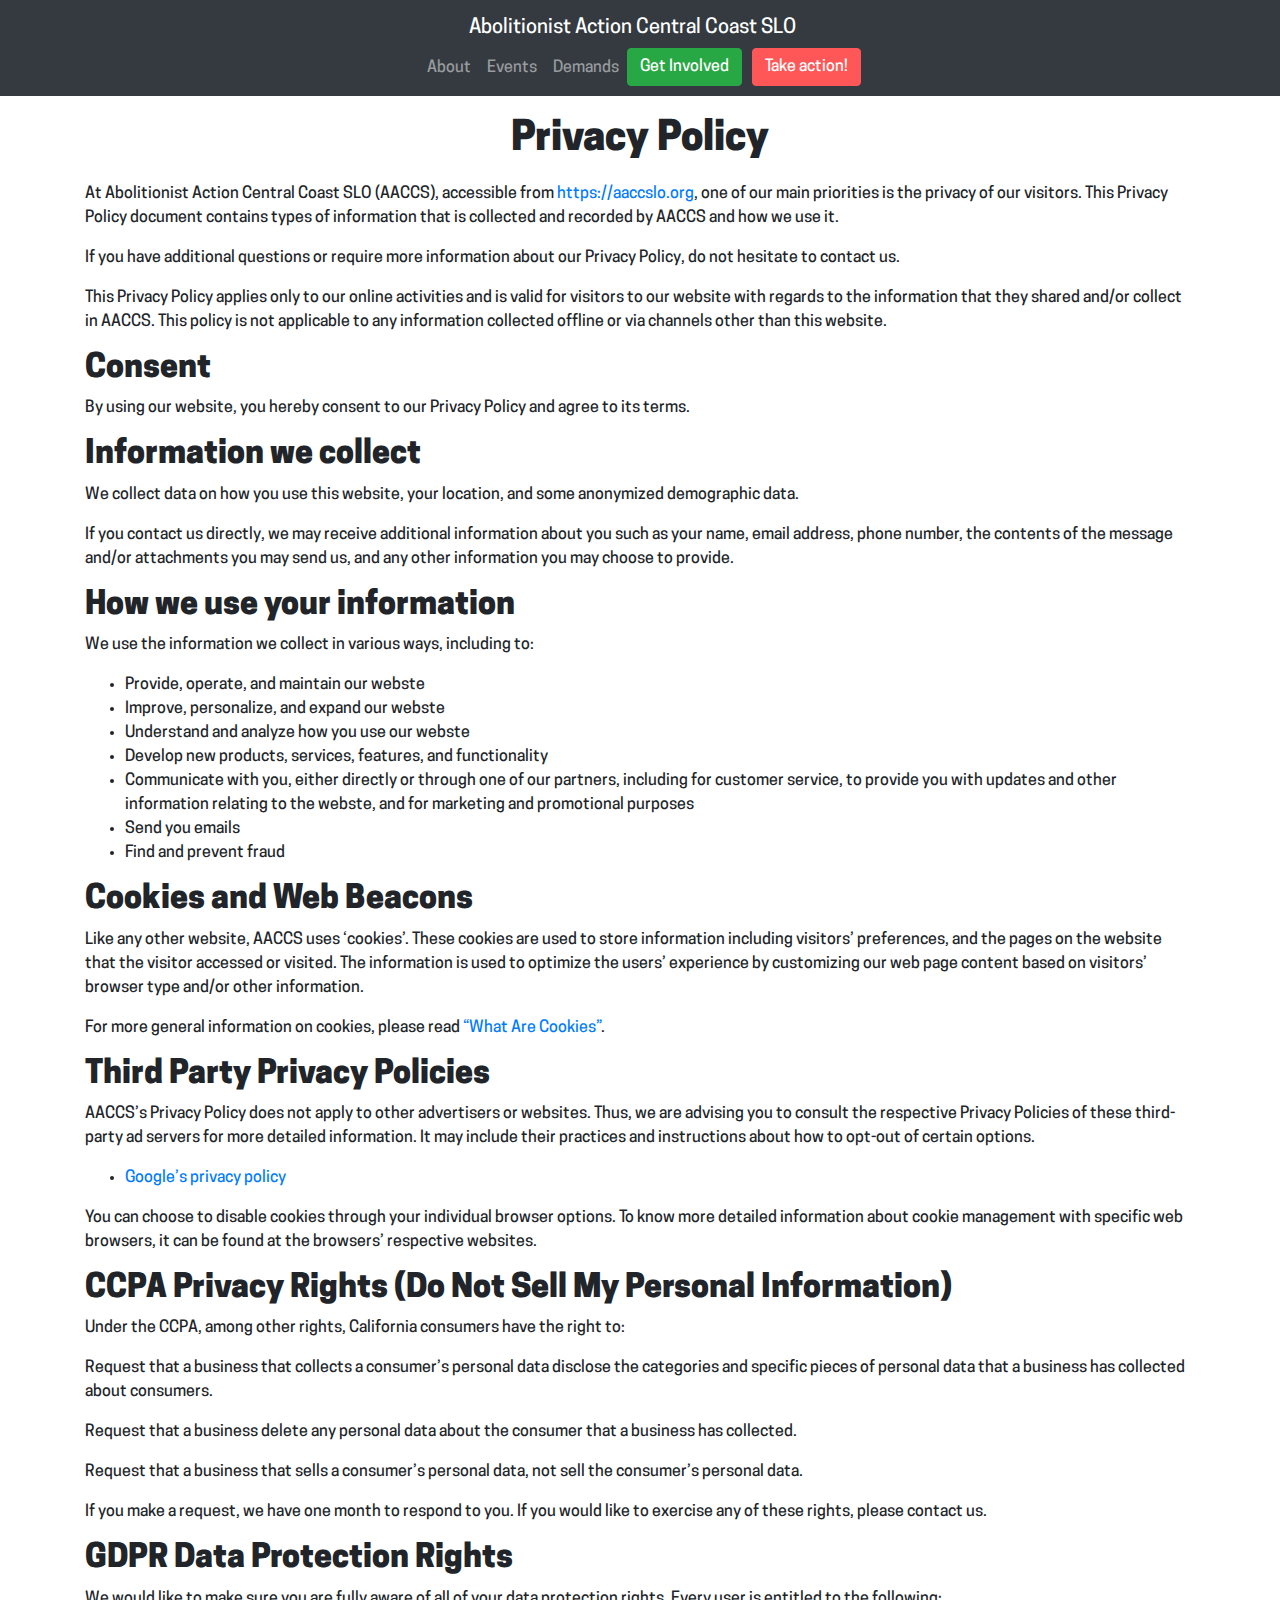
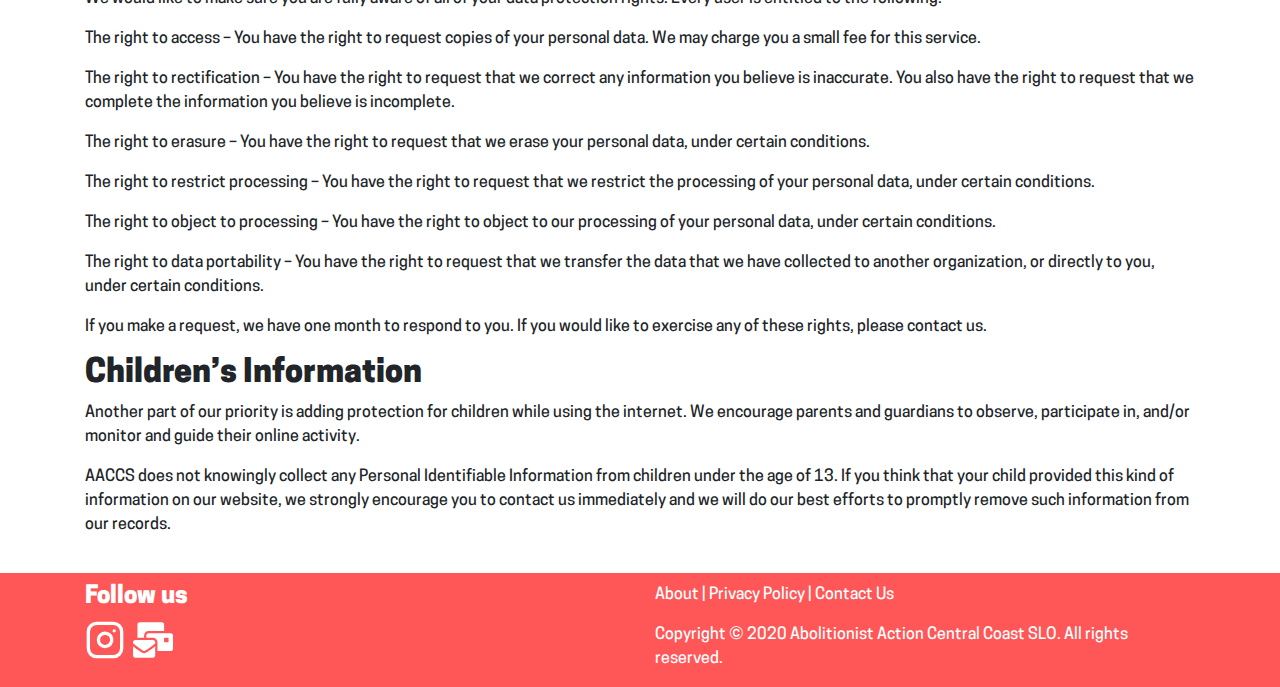
<file: privacy/index.html>
<!DOCTYPE html><html><head><meta charSet="utf-8"/><meta http-equiv="x-ua-compatible" content="ie=edge"/><meta name="viewport" content="width=device-width, initial-scale=1, shrink-to-fit=no"/><style data-href="/styles.8a53dd0b5e4406c14f9a.css" id="gatsby-global-css">@font-face{font-family:Cooper Hewitt;src:url(/fonts/CooperHewitt-Medium.otf) format("opentype")}@font-face{font-family:Cooper Hewitt Heavy;src:url(/fonts/CooperHewitt-Heavy.otf) format("opentype")}/*!
 * Bootstrap v4.6.0 (https://getbootstrap.com/)
 * Copyright 2011-2021 The Bootstrap Authors
 * Copyright 2011-2021 Twitter, Inc.
 * Licensed under MIT (https://github.com/twbs/bootstrap/blob/main/LICENSE)
 */:root{--blue:#007bff;--indigo:#6610f2;--purple:#6f42c1;--pink:#e83e8c;--red:#ff5757;--orange:#fd7e14;--yellow:#dbb946;--green:#28a745;--teal:#20c997;--cyan:#17a2b8;--white:#fff;--gray:#6c757d;--gray-dark:#343a40;--primary:#007bff;--secondary:#6c757d;--success:#28a745;--info:#17a2b8;--warning:#dbb946;--danger:#ff5757;--light:#f8f9fa;--dark:#343a40;--breakpoint-xs:0;--breakpoint-sm:576px;--breakpoint-md:768px;--breakpoint-lg:992px;--breakpoint-xl:1200px;--font-family-sans-serif:-apple-system,BlinkMacSystemFont,"Segoe UI",Roboto,"Helvetica Neue",Arial,"Noto Sans","Liberation Sans",sans-serif,"Apple Color Emoji","Segoe UI Emoji","Segoe UI Symbol","Noto Color Emoji";--font-family-monospace:SFMono-Regular,Menlo,Monaco,Consolas,"Liberation Mono","Courier New",monospace}*,:after,:before{box-sizing:border-box}html{font-family:sans-serif;line-height:1.15;-webkit-text-size-adjust:100%;-webkit-tap-highlight-color:rgba(0,0,0,0)}article,aside,figcaption,figure,footer,header,hgroup,main,nav,section{display:block}body{margin:0;font-family:Cooper Hewitt,sans-serif;font-size:1rem;font-weight:400;line-height:1.5;color:#212529;text-align:left;background-color:#fff}[tabindex="-1"]:focus:not(:focus-visible){outline:0!important}hr{box-sizing:content-box;height:0;overflow:visible}h1,h2,h3,h4,h5,h6{margin-top:0;margin-bottom:.5rem}p{margin-top:0;margin-bottom:1rem}abbr[data-original-title],abbr[title]{text-decoration:underline;-webkit-text-decoration:underline dotted;text-decoration:underline dotted;cursor:help;border-bottom:0;-webkit-text-decoration-skip-ink:none;text-decoration-skip-ink:none}address{font-style:normal;line-height:inherit}address,dl,ol,ul{margin-bottom:1rem}dl,ol,ul{margin-top:0}ol ol,ol ul,ul ol,ul ul{margin-bottom:0}dt{font-weight:700}dd{margin-bottom:.5rem;margin-left:0}blockquote{margin:0 0 1rem}b,strong{font-weight:bolder}small{font-size:80%}sub,sup{position:relative;font-size:75%;line-height:0;vertical-align:baseline}sub{bottom:-.25em}sup{top:-.5em}a{color:#007bff;text-decoration:none;background-color:transparent}a:hover{color:#0056b3;text-decoration:underline}a:not([href]):not([class]),a:not([href]):not([class]):hover{color:inherit;text-decoration:none}code,kbd,pre,samp{font-family:SFMono-Regular,Menlo,Monaco,Consolas,Liberation Mono,Courier New,monospace;font-size:1em}pre{margin-top:0;margin-bottom:1rem;overflow:auto;-ms-overflow-style:scrollbar}figure{margin:0 0 1rem}img{border-style:none}img,svg{vertical-align:middle}svg{overflow:hidden}table{border-collapse:collapse}caption{padding-top:.75rem;padding-bottom:.75rem;color:#6c757d;text-align:left;caption-side:bottom}th{text-align:inherit;text-align:-webkit-match-parent}label{display:inline-block;margin-bottom:.5rem}button{border-radius:0}button:focus:not(:focus-visible){outline:0}button,input,optgroup,select,textarea{margin:0;font-family:inherit;font-size:inherit;line-height:inherit}button,input{overflow:visible}button,select{text-transform:none}[role=button]{cursor:pointer}select{word-wrap:normal}[type=button],[type=reset],[type=submit],button{-webkit-appearance:button}[type=button]:not(:disabled),[type=reset]:not(:disabled),[type=submit]:not(:disabled),button:not(:disabled){cursor:pointer}[type=button]::-moz-focus-inner,[type=reset]::-moz-focus-inner,[type=submit]::-moz-focus-inner,button::-moz-focus-inner{padding:0;border-style:none}input[type=checkbox],input[type=radio]{box-sizing:border-box;padding:0}textarea{overflow:auto;resize:vertical}fieldset{min-width:0;padding:0;margin:0;border:0}legend{display:block;width:100%;max-width:100%;padding:0;margin-bottom:.5rem;font-size:1.5rem;line-height:inherit;color:inherit;white-space:normal}progress{vertical-align:baseline}[type=number]::-webkit-inner-spin-button,[type=number]::-webkit-outer-spin-button{height:auto}[type=search]{outline-offset:-2px;-webkit-appearance:none}[type=search]::-webkit-search-decoration{-webkit-appearance:none}::-webkit-file-upload-button{font:inherit;-webkit-appearance:button}output{display:inline-block}summary{display:list-item;cursor:pointer}template{display:none}[hidden]{display:none!important}.h1,.h2,.h3,.h4,.h5,.h6,h1,h2,h3,h4,h5,h6{margin-bottom:.5rem;font-family:Cooper Hewitt Heavy,sans-serif;font-weight:500;line-height:1.2}.h1,h1{font-size:2.5rem}.h2,h2{font-size:2rem}.h3,h3{font-size:1.75rem}.h4,h4{font-size:1.5rem}.h5,h5{font-size:1.25rem}.h6,h6{font-size:1rem}.lead{font-size:1.25rem;font-weight:300}.display-1{font-size:6rem}.display-1,.display-2{font-weight:300;line-height:1.2}.display-2{font-size:5.5rem}.display-3{font-size:4.5rem}.display-3,.display-4{font-weight:300;line-height:1.2}.display-4{font-size:3.5rem}hr{margin-top:1rem;margin-bottom:1rem;border:0;border-top:1px solid rgba(0,0,0,.1)}.small,small{font-size:80%;font-weight:400}.mark,mark{padding:.2em;background-color:#fcf8e3}.list-inline,.list-unstyled{padding-left:0;list-style:none}.list-inline-item{display:inline-block}.list-inline-item:not(:last-child){margin-right:.5rem}.initialism{font-size:90%;text-transform:uppercase}.blockquote{margin-bottom:1rem;font-size:1.25rem}.blockquote-footer{display:block;font-size:80%;color:#6c757d}.blockquote-footer:before{content:"\2014\A0"}.img-fluid,.img-thumbnail{max-width:100%;height:auto}.img-thumbnail{padding:.25rem;background-color:#fff;border:1px solid #dee2e6;border-radius:.25rem}.figure{display:inline-block}.figure-img{margin-bottom:.5rem;line-height:1}.figure-caption{font-size:90%;color:#6c757d}code{font-size:87.5%;color:#e83e8c;word-wrap:break-word}a>code{color:inherit}kbd{padding:.2rem .4rem;font-size:87.5%;color:#fff;background-color:#212529;border-radius:.2rem}kbd kbd{padding:0;font-size:100%;font-weight:700}pre{display:block;font-size:87.5%;color:#212529}pre code{font-size:inherit;color:inherit;word-break:normal}.pre-scrollable{max-height:340px;overflow-y:scroll}.container,.container-fluid,.container-lg,.container-md,.container-sm,.container-xl{width:100%;padding-right:15px;padding-left:15px;margin-right:auto;margin-left:auto}@media (min-width:576px){.container,.container-sm{max-width:540px}}@media (min-width:768px){.container,.container-md,.container-sm{max-width:720px}}@media (min-width:992px){.container,.container-lg,.container-md,.container-sm{max-width:960px}}@media (min-width:1200px){.container,.container-lg,.container-md,.container-sm,.container-xl{max-width:1140px}}.row{display:flex;flex-wrap:wrap;margin-right:-15px;margin-left:-15px}.no-gutters{margin-right:0;margin-left:0}.no-gutters>.col,.no-gutters>[class*=col-]{padding-right:0;padding-left:0}.col,.col-1,.col-2,.col-3,.col-4,.col-5,.col-6,.col-7,.col-8,.col-9,.col-10,.col-11,.col-12,.col-auto,.col-lg,.col-lg-1,.col-lg-2,.col-lg-3,.col-lg-4,.col-lg-5,.col-lg-6,.col-lg-7,.col-lg-8,.col-lg-9,.col-lg-10,.col-lg-11,.col-lg-12,.col-lg-auto,.col-md,.col-md-1,.col-md-2,.col-md-3,.col-md-4,.col-md-5,.col-md-6,.col-md-7,.col-md-8,.col-md-9,.col-md-10,.col-md-11,.col-md-12,.col-md-auto,.col-sm,.col-sm-1,.col-sm-2,.col-sm-3,.col-sm-4,.col-sm-5,.col-sm-6,.col-sm-7,.col-sm-8,.col-sm-9,.col-sm-10,.col-sm-11,.col-sm-12,.col-sm-auto,.col-xl,.col-xl-1,.col-xl-2,.col-xl-3,.col-xl-4,.col-xl-5,.col-xl-6,.col-xl-7,.col-xl-8,.col-xl-9,.col-xl-10,.col-xl-11,.col-xl-12,.col-xl-auto{position:relative;width:100%;padding-right:15px;padding-left:15px}.col{flex-basis:0;flex-grow:1;max-width:100%}.row-cols-1>*{flex:0 0 100%;max-width:100%}.row-cols-2>*{flex:0 0 50%;max-width:50%}.row-cols-3>*{flex:0 0 33.33333%;max-width:33.33333%}.row-cols-4>*{flex:0 0 25%;max-width:25%}.row-cols-5>*{flex:0 0 20%;max-width:20%}.row-cols-6>*{flex:0 0 16.66667%;max-width:16.66667%}.col-auto{flex:0 0 auto;width:auto;max-width:100%}.col-1{flex:0 0 8.33333%;max-width:8.33333%}.col-2{flex:0 0 16.66667%;max-width:16.66667%}.col-3{flex:0 0 25%;max-width:25%}.col-4{flex:0 0 33.33333%;max-width:33.33333%}.col-5{flex:0 0 41.66667%;max-width:41.66667%}.col-6{flex:0 0 50%;max-width:50%}.col-7{flex:0 0 58.33333%;max-width:58.33333%}.col-8{flex:0 0 66.66667%;max-width:66.66667%}.col-9{flex:0 0 75%;max-width:75%}.col-10{flex:0 0 83.33333%;max-width:83.33333%}.col-11{flex:0 0 91.66667%;max-width:91.66667%}.col-12{flex:0 0 100%;max-width:100%}.order-first{order:-1}.order-last{order:13}.order-0{order:0}.order-1{order:1}.order-2{order:2}.order-3{order:3}.order-4{order:4}.order-5{order:5}.order-6{order:6}.order-7{order:7}.order-8{order:8}.order-9{order:9}.order-10{order:10}.order-11{order:11}.order-12{order:12}.offset-1{margin-left:8.33333%}.offset-2{margin-left:16.66667%}.offset-3{margin-left:25%}.offset-4{margin-left:33.33333%}.offset-5{margin-left:41.66667%}.offset-6{margin-left:50%}.offset-7{margin-left:58.33333%}.offset-8{margin-left:66.66667%}.offset-9{margin-left:75%}.offset-10{margin-left:83.33333%}.offset-11{margin-left:91.66667%}@media (min-width:576px){.col-sm{flex-basis:0;flex-grow:1;max-width:100%}.row-cols-sm-1>*{flex:0 0 100%;max-width:100%}.row-cols-sm-2>*{flex:0 0 50%;max-width:50%}.row-cols-sm-3>*{flex:0 0 33.33333%;max-width:33.33333%}.row-cols-sm-4>*{flex:0 0 25%;max-width:25%}.row-cols-sm-5>*{flex:0 0 20%;max-width:20%}.row-cols-sm-6>*{flex:0 0 16.66667%;max-width:16.66667%}.col-sm-auto{flex:0 0 auto;width:auto;max-width:100%}.col-sm-1{flex:0 0 8.33333%;max-width:8.33333%}.col-sm-2{flex:0 0 16.66667%;max-width:16.66667%}.col-sm-3{flex:0 0 25%;max-width:25%}.col-sm-4{flex:0 0 33.33333%;max-width:33.33333%}.col-sm-5{flex:0 0 41.66667%;max-width:41.66667%}.col-sm-6{flex:0 0 50%;max-width:50%}.col-sm-7{flex:0 0 58.33333%;max-width:58.33333%}.col-sm-8{flex:0 0 66.66667%;max-width:66.66667%}.col-sm-9{flex:0 0 75%;max-width:75%}.col-sm-10{flex:0 0 83.33333%;max-width:83.33333%}.col-sm-11{flex:0 0 91.66667%;max-width:91.66667%}.col-sm-12{flex:0 0 100%;max-width:100%}.order-sm-first{order:-1}.order-sm-last{order:13}.order-sm-0{order:0}.order-sm-1{order:1}.order-sm-2{order:2}.order-sm-3{order:3}.order-sm-4{order:4}.order-sm-5{order:5}.order-sm-6{order:6}.order-sm-7{order:7}.order-sm-8{order:8}.order-sm-9{order:9}.order-sm-10{order:10}.order-sm-11{order:11}.order-sm-12{order:12}.offset-sm-0{margin-left:0}.offset-sm-1{margin-left:8.33333%}.offset-sm-2{margin-left:16.66667%}.offset-sm-3{margin-left:25%}.offset-sm-4{margin-left:33.33333%}.offset-sm-5{margin-left:41.66667%}.offset-sm-6{margin-left:50%}.offset-sm-7{margin-left:58.33333%}.offset-sm-8{margin-left:66.66667%}.offset-sm-9{margin-left:75%}.offset-sm-10{margin-left:83.33333%}.offset-sm-11{margin-left:91.66667%}}@media (min-width:768px){.col-md{flex-basis:0;flex-grow:1;max-width:100%}.row-cols-md-1>*{flex:0 0 100%;max-width:100%}.row-cols-md-2>*{flex:0 0 50%;max-width:50%}.row-cols-md-3>*{flex:0 0 33.33333%;max-width:33.33333%}.row-cols-md-4>*{flex:0 0 25%;max-width:25%}.row-cols-md-5>*{flex:0 0 20%;max-width:20%}.row-cols-md-6>*{flex:0 0 16.66667%;max-width:16.66667%}.col-md-auto{flex:0 0 auto;width:auto;max-width:100%}.col-md-1{flex:0 0 8.33333%;max-width:8.33333%}.col-md-2{flex:0 0 16.66667%;max-width:16.66667%}.col-md-3{flex:0 0 25%;max-width:25%}.col-md-4{flex:0 0 33.33333%;max-width:33.33333%}.col-md-5{flex:0 0 41.66667%;max-width:41.66667%}.col-md-6{flex:0 0 50%;max-width:50%}.col-md-7{flex:0 0 58.33333%;max-width:58.33333%}.col-md-8{flex:0 0 66.66667%;max-width:66.66667%}.col-md-9{flex:0 0 75%;max-width:75%}.col-md-10{flex:0 0 83.33333%;max-width:83.33333%}.col-md-11{flex:0 0 91.66667%;max-width:91.66667%}.col-md-12{flex:0 0 100%;max-width:100%}.order-md-first{order:-1}.order-md-last{order:13}.order-md-0{order:0}.order-md-1{order:1}.order-md-2{order:2}.order-md-3{order:3}.order-md-4{order:4}.order-md-5{order:5}.order-md-6{order:6}.order-md-7{order:7}.order-md-8{order:8}.order-md-9{order:9}.order-md-10{order:10}.order-md-11{order:11}.order-md-12{order:12}.offset-md-0{margin-left:0}.offset-md-1{margin-left:8.33333%}.offset-md-2{margin-left:16.66667%}.offset-md-3{margin-left:25%}.offset-md-4{margin-left:33.33333%}.offset-md-5{margin-left:41.66667%}.offset-md-6{margin-left:50%}.offset-md-7{margin-left:58.33333%}.offset-md-8{margin-left:66.66667%}.offset-md-9{margin-left:75%}.offset-md-10{margin-left:83.33333%}.offset-md-11{margin-left:91.66667%}}@media (min-width:992px){.col-lg{flex-basis:0;flex-grow:1;max-width:100%}.row-cols-lg-1>*{flex:0 0 100%;max-width:100%}.row-cols-lg-2>*{flex:0 0 50%;max-width:50%}.row-cols-lg-3>*{flex:0 0 33.33333%;max-width:33.33333%}.row-cols-lg-4>*{flex:0 0 25%;max-width:25%}.row-cols-lg-5>*{flex:0 0 20%;max-width:20%}.row-cols-lg-6>*{flex:0 0 16.66667%;max-width:16.66667%}.col-lg-auto{flex:0 0 auto;width:auto;max-width:100%}.col-lg-1{flex:0 0 8.33333%;max-width:8.33333%}.col-lg-2{flex:0 0 16.66667%;max-width:16.66667%}.col-lg-3{flex:0 0 25%;max-width:25%}.col-lg-4{flex:0 0 33.33333%;max-width:33.33333%}.col-lg-5{flex:0 0 41.66667%;max-width:41.66667%}.col-lg-6{flex:0 0 50%;max-width:50%}.col-lg-7{flex:0 0 58.33333%;max-width:58.33333%}.col-lg-8{flex:0 0 66.66667%;max-width:66.66667%}.col-lg-9{flex:0 0 75%;max-width:75%}.col-lg-10{flex:0 0 83.33333%;max-width:83.33333%}.col-lg-11{flex:0 0 91.66667%;max-width:91.66667%}.col-lg-12{flex:0 0 100%;max-width:100%}.order-lg-first{order:-1}.order-lg-last{order:13}.order-lg-0{order:0}.order-lg-1{order:1}.order-lg-2{order:2}.order-lg-3{order:3}.order-lg-4{order:4}.order-lg-5{order:5}.order-lg-6{order:6}.order-lg-7{order:7}.order-lg-8{order:8}.order-lg-9{order:9}.order-lg-10{order:10}.order-lg-11{order:11}.order-lg-12{order:12}.offset-lg-0{margin-left:0}.offset-lg-1{margin-left:8.33333%}.offset-lg-2{margin-left:16.66667%}.offset-lg-3{margin-left:25%}.offset-lg-4{margin-left:33.33333%}.offset-lg-5{margin-left:41.66667%}.offset-lg-6{margin-left:50%}.offset-lg-7{margin-left:58.33333%}.offset-lg-8{margin-left:66.66667%}.offset-lg-9{margin-left:75%}.offset-lg-10{margin-left:83.33333%}.offset-lg-11{margin-left:91.66667%}}@media (min-width:1200px){.col-xl{flex-basis:0;flex-grow:1;max-width:100%}.row-cols-xl-1>*{flex:0 0 100%;max-width:100%}.row-cols-xl-2>*{flex:0 0 50%;max-width:50%}.row-cols-xl-3>*{flex:0 0 33.33333%;max-width:33.33333%}.row-cols-xl-4>*{flex:0 0 25%;max-width:25%}.row-cols-xl-5>*{flex:0 0 20%;max-width:20%}.row-cols-xl-6>*{flex:0 0 16.66667%;max-width:16.66667%}.col-xl-auto{flex:0 0 auto;width:auto;max-width:100%}.col-xl-1{flex:0 0 8.33333%;max-width:8.33333%}.col-xl-2{flex:0 0 16.66667%;max-width:16.66667%}.col-xl-3{flex:0 0 25%;max-width:25%}.col-xl-4{flex:0 0 33.33333%;max-width:33.33333%}.col-xl-5{flex:0 0 41.66667%;max-width:41.66667%}.col-xl-6{flex:0 0 50%;max-width:50%}.col-xl-7{flex:0 0 58.33333%;max-width:58.33333%}.col-xl-8{flex:0 0 66.66667%;max-width:66.66667%}.col-xl-9{flex:0 0 75%;max-width:75%}.col-xl-10{flex:0 0 83.33333%;max-width:83.33333%}.col-xl-11{flex:0 0 91.66667%;max-width:91.66667%}.col-xl-12{flex:0 0 100%;max-width:100%}.order-xl-first{order:-1}.order-xl-last{order:13}.order-xl-0{order:0}.order-xl-1{order:1}.order-xl-2{order:2}.order-xl-3{order:3}.order-xl-4{order:4}.order-xl-5{order:5}.order-xl-6{order:6}.order-xl-7{order:7}.order-xl-8{order:8}.order-xl-9{order:9}.order-xl-10{order:10}.order-xl-11{order:11}.order-xl-12{order:12}.offset-xl-0{margin-left:0}.offset-xl-1{margin-left:8.33333%}.offset-xl-2{margin-left:16.66667%}.offset-xl-3{margin-left:25%}.offset-xl-4{margin-left:33.33333%}.offset-xl-5{margin-left:41.66667%}.offset-xl-6{margin-left:50%}.offset-xl-7{margin-left:58.33333%}.offset-xl-8{margin-left:66.66667%}.offset-xl-9{margin-left:75%}.offset-xl-10{margin-left:83.33333%}.offset-xl-11{margin-left:91.66667%}}.table{width:100%;margin-bottom:1rem;color:#212529}.table td,.table th{padding:.75rem;vertical-align:top;border-top:1px solid #dee2e6}.table thead th{vertical-align:bottom;border-bottom:2px solid #dee2e6}.table tbody+tbody{border-top:2px solid #dee2e6}.table-sm td,.table-sm th{padding:.3rem}.table-bordered,.table-bordered td,.table-bordered th{border:1px solid #dee2e6}.table-bordered thead td,.table-bordered thead th{border-bottom-width:2px}.table-borderless tbody+tbody,.table-borderless td,.table-borderless th,.table-borderless thead th{border:0}.table-striped tbody tr:nth-of-type(odd){background-color:rgba(0,0,0,.05)}.table-hover tbody tr:hover{color:#212529;background-color:rgba(0,0,0,.075)}.table-primary,.table-primary>td,.table-primary>th{background-color:#b8daff}.table-primary tbody+tbody,.table-primary td,.table-primary th,.table-primary thead th{border-color:#7abaff}.table-hover .table-primary:hover,.table-hover .table-primary:hover>td,.table-hover .table-primary:hover>th{background-color:#9fcdff}.table-secondary,.table-secondary>td,.table-secondary>th{background-color:#d6d8db}.table-secondary tbody+tbody,.table-secondary td,.table-secondary th,.table-secondary thead th{border-color:#b3b7bb}.table-hover .table-secondary:hover,.table-hover .table-secondary:hover>td,.table-hover .table-secondary:hover>th{background-color:#c8cbcf}.table-success,.table-success>td,.table-success>th{background-color:#c3e6cb}.table-success tbody+tbody,.table-success td,.table-success th,.table-success thead th{border-color:#8fd19e}.table-hover .table-success:hover,.table-hover .table-success:hover>td,.table-hover .table-success:hover>th{background-color:#b1dfbb}.table-info,.table-info>td,.table-info>th{background-color:#bee5eb}.table-info tbody+tbody,.table-info td,.table-info th,.table-info thead th{border-color:#86cfda}.table-hover .table-info:hover,.table-hover .table-info:hover>td,.table-hover .table-info:hover>th{background-color:#abdde5}.table-warning,.table-warning>td,.table-warning>th{background-color:#f5ebcb}.table-warning tbody+tbody,.table-warning td,.table-warning th,.table-warning thead th{border-color:#ecdb9f}.table-hover .table-warning:hover,.table-hover .table-warning:hover>td,.table-hover .table-warning:hover>th{background-color:#f1e3b6}.table-danger,.table-danger>td,.table-danger>th{background-color:#ffd0d0}.table-danger tbody+tbody,.table-danger td,.table-danger th,.table-danger thead th{border-color:#ffa8a8}.table-hover .table-danger:hover,.table-hover .table-danger:hover>td,.table-hover .table-danger:hover>th{background-color:#ffb7b7}.table-light,.table-light>td,.table-light>th{background-color:#fdfdfe}.table-light tbody+tbody,.table-light td,.table-light th,.table-light thead th{border-color:#fbfcfc}.table-hover .table-light:hover,.table-hover .table-light:hover>td,.table-hover .table-light:hover>th{background-color:#ececf6}.table-dark,.table-dark>td,.table-dark>th{background-color:#c6c8ca}.table-dark tbody+tbody,.table-dark td,.table-dark th,.table-dark thead th{border-color:#95999c}.table-hover .table-dark:hover,.table-hover .table-dark:hover>td,.table-hover .table-dark:hover>th{background-color:#b9bbbe}.table-active,.table-active>td,.table-active>th,.table-hover .table-active:hover,.table-hover .table-active:hover>td,.table-hover .table-active:hover>th{background-color:rgba(0,0,0,.075)}.table .thead-dark th{color:#fff;background-color:#343a40;border-color:#454d55}.table .thead-light th{color:#495057;background-color:#e9ecef;border-color:#dee2e6}.table-dark{color:#fff;background-color:#343a40}.table-dark td,.table-dark th,.table-dark thead th{border-color:#454d55}.table-dark.table-bordered{border:0}.table-dark.table-striped tbody tr:nth-of-type(odd){background-color:hsla(0,0%,100%,.05)}.table-dark.table-hover tbody tr:hover{color:#fff;background-color:hsla(0,0%,100%,.075)}@media (max-width:575.98px){.table-responsive-sm{display:block;width:100%;overflow-x:auto;-webkit-overflow-scrolling:touch}.table-responsive-sm>.table-bordered{border:0}}@media (max-width:767.98px){.table-responsive-md{display:block;width:100%;overflow-x:auto;-webkit-overflow-scrolling:touch}.table-responsive-md>.table-bordered{border:0}}@media (max-width:991.98px){.table-responsive-lg{display:block;width:100%;overflow-x:auto;-webkit-overflow-scrolling:touch}.table-responsive-lg>.table-bordered{border:0}}@media (max-width:1199.98px){.table-responsive-xl{display:block;width:100%;overflow-x:auto;-webkit-overflow-scrolling:touch}.table-responsive-xl>.table-bordered{border:0}}.table-responsive{display:block;width:100%;overflow-x:auto;-webkit-overflow-scrolling:touch}.table-responsive>.table-bordered{border:0}.form-control{display:block;width:100%;height:calc(1.5em + .75rem + 2px);padding:.375rem .75rem;font-size:1rem;font-weight:400;line-height:1.5;color:#495057;background-color:#fff;background-clip:padding-box;border:1px solid #ced4da;border-radius:.25rem;transition:border-color .15s ease-in-out,box-shadow .15s ease-in-out}@media (prefers-reduced-motion:reduce){.form-control{transition:none}}.form-control::-ms-expand{background-color:transparent;border:0}.form-control:-moz-focusring{color:transparent;text-shadow:0 0 0 #495057}.form-control:focus{color:#495057;background-color:#fff;border-color:#80bdff;outline:0;box-shadow:0 0 0 .2rem rgba(0,123,255,.25)}.form-control:-ms-input-placeholder{color:#6c757d;opacity:1}.form-control::placeholder{color:#6c757d;opacity:1}.form-control:disabled,.form-control[readonly]{background-color:#e9ecef;opacity:1}input[type=date].form-control,input[type=datetime-local].form-control,input[type=month].form-control,input[type=time].form-control{-webkit-appearance:none;appearance:none}select.form-control:focus::-ms-value{color:#495057;background-color:#fff}.form-control-file,.form-control-range{display:block;width:100%}.col-form-label{padding-top:calc(.375rem + 1px);padding-bottom:calc(.375rem + 1px);margin-bottom:0;font-size:inherit;line-height:1.5}.col-form-label-lg{padding-top:calc(.5rem + 1px);padding-bottom:calc(.5rem + 1px);font-size:1.25rem;line-height:1.5}.col-form-label-sm{padding-top:calc(.25rem + 1px);padding-bottom:calc(.25rem + 1px);font-size:.875rem;line-height:1.5}.form-control-plaintext{display:block;width:100%;padding:.375rem 0;margin-bottom:0;font-size:1rem;line-height:1.5;color:#212529;background-color:transparent;border:solid transparent;border-width:1px 0}.form-control-plaintext.form-control-lg,.form-control-plaintext.form-control-sm{padding-right:0;padding-left:0}.form-control-sm{height:calc(1.5em + .5rem + 2px);padding:.25rem .5rem;font-size:.875rem;line-height:1.5;border-radius:.2rem}.form-control-lg{height:calc(1.5em + 1rem + 2px);padding:.5rem 1rem;font-size:1.25rem;line-height:1.5;border-radius:.3rem}select.form-control[multiple],select.form-control[size],textarea.form-control{height:auto}.form-group{margin-bottom:1rem}.form-text{display:block;margin-top:.25rem}.form-row{display:flex;flex-wrap:wrap;margin-right:-5px;margin-left:-5px}.form-row>.col,.form-row>[class*=col-]{padding-right:5px;padding-left:5px}.form-check{position:relative;display:block;padding-left:1.25rem}.form-check-input{position:absolute;margin-top:.3rem;margin-left:-1.25rem}.form-check-input:disabled~.form-check-label,.form-check-input[disabled]~.form-check-label{color:#6c757d}.form-check-label{margin-bottom:0}.form-check-inline{display:inline-flex;align-items:center;padding-left:0;margin-right:.75rem}.form-check-inline .form-check-input{position:static;margin-top:0;margin-right:.3125rem;margin-left:0}.valid-feedback{display:none;width:100%;margin-top:.25rem;font-size:80%;color:#28a745}.valid-tooltip{position:absolute;top:100%;left:0;z-index:5;display:none;max-width:100%;padding:.25rem .5rem;margin-top:.1rem;font-size:.875rem;line-height:1.5;color:#fff;background-color:rgba(40,167,69,.9);border-radius:.25rem}.form-row>.col>.valid-tooltip,.form-row>[class*=col-]>.valid-tooltip{left:5px}.is-valid~.valid-feedback,.is-valid~.valid-tooltip,.was-validated :valid~.valid-feedback,.was-validated :valid~.valid-tooltip{display:block}.form-control.is-valid,.was-validated .form-control:valid{border-color:#28a745;padding-right:calc(1.5em + .75rem);background-image:url("data:image/svg+xml;charset=utf-8,%3Csvg xmlns='http://www.w3.org/2000/svg' width='8' height='8' viewBox='0 0 8 8'%3E%3Cpath fill='%2328a745' d='M2.3 6.73L.6 4.53c-.4-1.04.46-1.4 1.1-.8l1.1 1.4 3.4-3.8c.6-.63 1.6-.27 1.2.7l-4 4.6c-.43.5-.8.4-1.1.1z'/%3E%3C/svg%3E");background-repeat:no-repeat;background-position:right calc(.375em + .1875rem) center;background-size:calc(.75em + .375rem) calc(.75em + .375rem)}.form-control.is-valid:focus,.was-validated .form-control:valid:focus{border-color:#28a745;box-shadow:0 0 0 .2rem rgba(40,167,69,.25)}.was-validated textarea.form-control:valid,textarea.form-control.is-valid{padding-right:calc(1.5em + .75rem);background-position:top calc(.375em + .1875rem) right calc(.375em + .1875rem)}.custom-select.is-valid,.was-validated .custom-select:valid{border-color:#28a745;padding-right:calc(.75em + 2.3125rem);background:url("data:image/svg+xml;charset=utf-8,%3Csvg xmlns='http://www.w3.org/2000/svg' width='4' height='5' viewBox='0 0 4 5'%3E%3Cpath fill='%23343a40' d='M2 0L0 2h4zm0 5L0 3h4z'/%3E%3C/svg%3E") right .75rem center/8px 10px no-repeat,#fff url("data:image/svg+xml;charset=utf-8,%3Csvg xmlns='http://www.w3.org/2000/svg' width='8' height='8' viewBox='0 0 8 8'%3E%3Cpath fill='%2328a745' d='M2.3 6.73L.6 4.53c-.4-1.04.46-1.4 1.1-.8l1.1 1.4 3.4-3.8c.6-.63 1.6-.27 1.2.7l-4 4.6c-.43.5-.8.4-1.1.1z'/%3E%3C/svg%3E") center right 1.75rem/calc(.75em + .375rem) calc(.75em + .375rem) no-repeat}.custom-select.is-valid:focus,.was-validated .custom-select:valid:focus{border-color:#28a745;box-shadow:0 0 0 .2rem rgba(40,167,69,.25)}.form-check-input.is-valid~.form-check-label,.was-validated .form-check-input:valid~.form-check-label{color:#28a745}.form-check-input.is-valid~.valid-feedback,.form-check-input.is-valid~.valid-tooltip,.was-validated .form-check-input:valid~.valid-feedback,.was-validated .form-check-input:valid~.valid-tooltip{display:block}.custom-control-input.is-valid~.custom-control-label,.was-validated .custom-control-input:valid~.custom-control-label{color:#28a745}.custom-control-input.is-valid~.custom-control-label:before,.was-validated .custom-control-input:valid~.custom-control-label:before{border-color:#28a745}.custom-control-input.is-valid:checked~.custom-control-label:before,.was-validated .custom-control-input:valid:checked~.custom-control-label:before{border-color:#34ce57;background-color:#34ce57}.custom-control-input.is-valid:focus~.custom-control-label:before,.was-validated .custom-control-input:valid:focus~.custom-control-label:before{box-shadow:0 0 0 .2rem rgba(40,167,69,.25)}.custom-control-input.is-valid:focus:not(:checked)~.custom-control-label:before,.custom-file-input.is-valid~.custom-file-label,.was-validated .custom-control-input:valid:focus:not(:checked)~.custom-control-label:before,.was-validated .custom-file-input:valid~.custom-file-label{border-color:#28a745}.custom-file-input.is-valid:focus~.custom-file-label,.was-validated .custom-file-input:valid:focus~.custom-file-label{border-color:#28a745;box-shadow:0 0 0 .2rem rgba(40,167,69,.25)}.invalid-feedback{display:none;width:100%;margin-top:.25rem;font-size:80%;color:#ff5757}.invalid-tooltip{position:absolute;top:100%;left:0;z-index:5;display:none;max-width:100%;padding:.25rem .5rem;margin-top:.1rem;font-size:.875rem;line-height:1.5;color:#fff;background-color:rgba(255,87,87,.9);border-radius:.25rem}.form-row>.col>.invalid-tooltip,.form-row>[class*=col-]>.invalid-tooltip{left:5px}.is-invalid~.invalid-feedback,.is-invalid~.invalid-tooltip,.was-validated :invalid~.invalid-feedback,.was-validated :invalid~.invalid-tooltip{display:block}.form-control.is-invalid,.was-validated .form-control:invalid{border-color:#ff5757;padding-right:calc(1.5em + .75rem);background-image:url("data:image/svg+xml;charset=utf-8,%3Csvg xmlns='http://www.w3.org/2000/svg' width='12' height='12' fill='none' stroke='%23ff5757' viewBox='0 0 12 12'%3E%3Ccircle cx='6' cy='6' r='4.5'/%3E%3Cpath stroke-linejoin='round' d='M5.8 3.6h.4L6 6.5z'/%3E%3Ccircle cx='6' cy='8.2' r='.6' fill='%23ff5757' stroke='none'/%3E%3C/svg%3E");background-repeat:no-repeat;background-position:right calc(.375em + .1875rem) center;background-size:calc(.75em + .375rem) calc(.75em + .375rem)}.form-control.is-invalid:focus,.was-validated .form-control:invalid:focus{border-color:#ff5757;box-shadow:0 0 0 .2rem rgba(255,87,87,.25)}.was-validated textarea.form-control:invalid,textarea.form-control.is-invalid{padding-right:calc(1.5em + .75rem);background-position:top calc(.375em + .1875rem) right calc(.375em + .1875rem)}.custom-select.is-invalid,.was-validated .custom-select:invalid{border-color:#ff5757;padding-right:calc(.75em + 2.3125rem);background:url("data:image/svg+xml;charset=utf-8,%3Csvg xmlns='http://www.w3.org/2000/svg' width='4' height='5' viewBox='0 0 4 5'%3E%3Cpath fill='%23343a40' d='M2 0L0 2h4zm0 5L0 3h4z'/%3E%3C/svg%3E") right .75rem center/8px 10px no-repeat,#fff url("data:image/svg+xml;charset=utf-8,%3Csvg xmlns='http://www.w3.org/2000/svg' width='12' height='12' fill='none' stroke='%23ff5757' viewBox='0 0 12 12'%3E%3Ccircle cx='6' cy='6' r='4.5'/%3E%3Cpath stroke-linejoin='round' d='M5.8 3.6h.4L6 6.5z'/%3E%3Ccircle cx='6' cy='8.2' r='.6' fill='%23ff5757' stroke='none'/%3E%3C/svg%3E") center right 1.75rem/calc(.75em + .375rem) calc(.75em + .375rem) no-repeat}.custom-select.is-invalid:focus,.was-validated .custom-select:invalid:focus{border-color:#ff5757;box-shadow:0 0 0 .2rem rgba(255,87,87,.25)}.form-check-input.is-invalid~.form-check-label,.was-validated .form-check-input:invalid~.form-check-label{color:#ff5757}.form-check-input.is-invalid~.invalid-feedback,.form-check-input.is-invalid~.invalid-tooltip,.was-validated .form-check-input:invalid~.invalid-feedback,.was-validated .form-check-input:invalid~.invalid-tooltip{display:block}.custom-control-input.is-invalid~.custom-control-label,.was-validated .custom-control-input:invalid~.custom-control-label{color:#ff5757}.custom-control-input.is-invalid~.custom-control-label:before,.was-validated .custom-control-input:invalid~.custom-control-label:before{border-color:#ff5757}.custom-control-input.is-invalid:checked~.custom-control-label:before,.was-validated .custom-control-input:invalid:checked~.custom-control-label:before{border-color:#ff8a8a;background-color:#ff8a8a}.custom-control-input.is-invalid:focus~.custom-control-label:before,.was-validated .custom-control-input:invalid:focus~.custom-control-label:before{box-shadow:0 0 0 .2rem rgba(255,87,87,.25)}.custom-control-input.is-invalid:focus:not(:checked)~.custom-control-label:before,.custom-file-input.is-invalid~.custom-file-label,.was-validated .custom-control-input:invalid:focus:not(:checked)~.custom-control-label:before,.was-validated .custom-file-input:invalid~.custom-file-label{border-color:#ff5757}.custom-file-input.is-invalid:focus~.custom-file-label,.was-validated .custom-file-input:invalid:focus~.custom-file-label{border-color:#ff5757;box-shadow:0 0 0 .2rem rgba(255,87,87,.25)}.form-inline{display:flex;flex-flow:row wrap;align-items:center}.form-inline .form-check{width:100%}@media (min-width:576px){.form-inline label{justify-content:center}.form-inline .form-group,.form-inline label{display:flex;align-items:center;margin-bottom:0}.form-inline .form-group{flex:0 0 auto;flex-flow:row wrap}.form-inline .form-control{display:inline-block;width:auto;vertical-align:middle}.form-inline .form-control-plaintext{display:inline-block}.form-inline .custom-select,.form-inline .input-group{width:auto}.form-inline .form-check{display:flex;align-items:center;justify-content:center;width:auto;padding-left:0}.form-inline .form-check-input{position:relative;flex-shrink:0;margin-top:0;margin-right:.25rem;margin-left:0}.form-inline .custom-control{align-items:center;justify-content:center}.form-inline .custom-control-label{margin-bottom:0}}.btn{display:inline-block;font-weight:400;color:#212529;text-align:center;vertical-align:middle;-webkit-user-select:none;-ms-user-select:none;user-select:none;background-color:transparent;border:1px solid transparent;padding:.375rem .75rem;font-size:1rem;line-height:1.5;border-radius:.25rem;transition:color .15s ease-in-out,background-color .15s ease-in-out,border-color .15s ease-in-out,box-shadow .15s ease-in-out}@media (prefers-reduced-motion:reduce){.btn{transition:none}}.btn:hover{color:#212529;text-decoration:none}.btn.focus,.btn:focus{outline:0;box-shadow:0 0 0 .2rem rgba(0,123,255,.25)}.btn.disabled,.btn:disabled{opacity:.65}.btn:not(:disabled):not(.disabled){cursor:pointer}a.btn.disabled,fieldset:disabled a.btn{pointer-events:none}.btn-primary{color:#fff;background-color:#007bff;border-color:#007bff}.btn-primary.focus,.btn-primary:focus,.btn-primary:hover{color:#fff;background-color:#0069d9;border-color:#0062cc}.btn-primary.focus,.btn-primary:focus{box-shadow:0 0 0 .2rem rgba(38,143,255,.5)}.btn-primary.disabled,.btn-primary:disabled{color:#fff;background-color:#007bff;border-color:#007bff}.btn-primary:not(:disabled):not(.disabled).active,.btn-primary:not(:disabled):not(.disabled):active,.show>.btn-primary.dropdown-toggle{color:#fff;background-color:#0062cc;border-color:#005cbf}.btn-primary:not(:disabled):not(.disabled).active:focus,.btn-primary:not(:disabled):not(.disabled):active:focus,.show>.btn-primary.dropdown-toggle:focus{box-shadow:0 0 0 .2rem rgba(38,143,255,.5)}.btn-secondary{color:#fff;background-color:#6c757d;border-color:#6c757d}.btn-secondary.focus,.btn-secondary:focus,.btn-secondary:hover{color:#fff;background-color:#5a6268;border-color:#545b62}.btn-secondary.focus,.btn-secondary:focus{box-shadow:0 0 0 .2rem rgba(130,138,145,.5)}.btn-secondary.disabled,.btn-secondary:disabled{color:#fff;background-color:#6c757d;border-color:#6c757d}.btn-secondary:not(:disabled):not(.disabled).active,.btn-secondary:not(:disabled):not(.disabled):active,.show>.btn-secondary.dropdown-toggle{color:#fff;background-color:#545b62;border-color:#4e555b}.btn-secondary:not(:disabled):not(.disabled).active:focus,.btn-secondary:not(:disabled):not(.disabled):active:focus,.show>.btn-secondary.dropdown-toggle:focus{box-shadow:0 0 0 .2rem rgba(130,138,145,.5)}.btn-success{color:#fff;background-color:#28a745;border-color:#28a745}.btn-success.focus,.btn-success:focus,.btn-success:hover{color:#fff;background-color:#218838;border-color:#1e7e34}.btn-success.focus,.btn-success:focus{box-shadow:0 0 0 .2rem rgba(72,180,97,.5)}.btn-success.disabled,.btn-success:disabled{color:#fff;background-color:#28a745;border-color:#28a745}.btn-success:not(:disabled):not(.disabled).active,.btn-success:not(:disabled):not(.disabled):active,.show>.btn-success.dropdown-toggle{color:#fff;background-color:#1e7e34;border-color:#1c7430}.btn-success:not(:disabled):not(.disabled).active:focus,.btn-success:not(:disabled):not(.disabled):active:focus,.show>.btn-success.dropdown-toggle:focus{box-shadow:0 0 0 .2rem rgba(72,180,97,.5)}.btn-info{color:#fff;background-color:#17a2b8;border-color:#17a2b8}.btn-info.focus,.btn-info:focus,.btn-info:hover{color:#fff;background-color:#138496;border-color:#117a8b}.btn-info.focus,.btn-info:focus{box-shadow:0 0 0 .2rem rgba(58,176,195,.5)}.btn-info.disabled,.btn-info:disabled{color:#fff;background-color:#17a2b8;border-color:#17a2b8}.btn-info:not(:disabled):not(.disabled).active,.btn-info:not(:disabled):not(.disabled):active,.show>.btn-info.dropdown-toggle{color:#fff;background-color:#117a8b;border-color:#10707f}.btn-info:not(:disabled):not(.disabled).active:focus,.btn-info:not(:disabled):not(.disabled):active:focus,.show>.btn-info.dropdown-toggle:focus{box-shadow:0 0 0 .2rem rgba(58,176,195,.5)}.btn-warning{color:#212529;background-color:#dbb946;border-color:#dbb946}.btn-warning.focus,.btn-warning:focus,.btn-warning:hover{color:#212529;background-color:#d2ab29;border-color:#c7a327}.btn-warning.focus,.btn-warning:focus{box-shadow:0 0 0 .2rem rgba(191,163,66,.5)}.btn-warning.disabled,.btn-warning:disabled{color:#212529;background-color:#dbb946;border-color:#dbb946}.btn-warning:not(:disabled):not(.disabled).active,.btn-warning:not(:disabled):not(.disabled):active,.show>.btn-warning.dropdown-toggle{color:#212529;background-color:#c7a327;border-color:#bd9a25}.btn-warning:not(:disabled):not(.disabled).active:focus,.btn-warning:not(:disabled):not(.disabled):active:focus,.show>.btn-warning.dropdown-toggle:focus{box-shadow:0 0 0 .2rem rgba(191,163,66,.5)}.btn-danger{color:#fff;background-color:#ff5757;border-color:#ff5757}.btn-danger.focus,.btn-danger:focus,.btn-danger:hover{color:#fff;background-color:#ff3131;border-color:#ff2424}.btn-danger.focus,.btn-danger:focus{box-shadow:0 0 0 .2rem hsla(0,100%,72%,.5)}.btn-danger.disabled,.btn-danger:disabled{color:#fff;background-color:#ff5757;border-color:#ff5757}.btn-danger:not(:disabled):not(.disabled).active,.btn-danger:not(:disabled):not(.disabled):active,.show>.btn-danger.dropdown-toggle{color:#fff;background-color:#ff2424;border-color:#ff1717}.btn-danger:not(:disabled):not(.disabled).active:focus,.btn-danger:not(:disabled):not(.disabled):active:focus,.show>.btn-danger.dropdown-toggle:focus{box-shadow:0 0 0 .2rem hsla(0,100%,72%,.5)}.btn-light{color:#212529;background-color:#f8f9fa;border-color:#f8f9fa}.btn-light.focus,.btn-light:focus,.btn-light:hover{color:#212529;background-color:#e2e6ea;border-color:#dae0e5}.btn-light.focus,.btn-light:focus{box-shadow:0 0 0 .2rem rgba(216,217,219,.5)}.btn-light.disabled,.btn-light:disabled{color:#212529;background-color:#f8f9fa;border-color:#f8f9fa}.btn-light:not(:disabled):not(.disabled).active,.btn-light:not(:disabled):not(.disabled):active,.show>.btn-light.dropdown-toggle{color:#212529;background-color:#dae0e5;border-color:#d3d9df}.btn-light:not(:disabled):not(.disabled).active:focus,.btn-light:not(:disabled):not(.disabled):active:focus,.show>.btn-light.dropdown-toggle:focus{box-shadow:0 0 0 .2rem rgba(216,217,219,.5)}.btn-dark{color:#fff;background-color:#343a40;border-color:#343a40}.btn-dark.focus,.btn-dark:focus,.btn-dark:hover{color:#fff;background-color:#23272b;border-color:#1d2124}.btn-dark.focus,.btn-dark:focus{box-shadow:0 0 0 .2rem rgba(82,88,93,.5)}.btn-dark.disabled,.btn-dark:disabled{color:#fff;background-color:#343a40;border-color:#343a40}.btn-dark:not(:disabled):not(.disabled).active,.btn-dark:not(:disabled):not(.disabled):active,.show>.btn-dark.dropdown-toggle{color:#fff;background-color:#1d2124;border-color:#171a1d}.btn-dark:not(:disabled):not(.disabled).active:focus,.btn-dark:not(:disabled):not(.disabled):active:focus,.show>.btn-dark.dropdown-toggle:focus{box-shadow:0 0 0 .2rem rgba(82,88,93,.5)}.btn-outline-primary{color:#007bff;border-color:#007bff}.btn-outline-primary:hover{color:#fff;background-color:#007bff;border-color:#007bff}.btn-outline-primary.focus,.btn-outline-primary:focus{box-shadow:0 0 0 .2rem rgba(0,123,255,.5)}.btn-outline-primary.disabled,.btn-outline-primary:disabled{color:#007bff;background-color:transparent}.btn-outline-primary:not(:disabled):not(.disabled).active,.btn-outline-primary:not(:disabled):not(.disabled):active,.show>.btn-outline-primary.dropdown-toggle{color:#fff;background-color:#007bff;border-color:#007bff}.btn-outline-primary:not(:disabled):not(.disabled).active:focus,.btn-outline-primary:not(:disabled):not(.disabled):active:focus,.show>.btn-outline-primary.dropdown-toggle:focus{box-shadow:0 0 0 .2rem rgba(0,123,255,.5)}.btn-outline-secondary{color:#6c757d;border-color:#6c757d}.btn-outline-secondary:hover{color:#fff;background-color:#6c757d;border-color:#6c757d}.btn-outline-secondary.focus,.btn-outline-secondary:focus{box-shadow:0 0 0 .2rem rgba(108,117,125,.5)}.btn-outline-secondary.disabled,.btn-outline-secondary:disabled{color:#6c757d;background-color:transparent}.btn-outline-secondary:not(:disabled):not(.disabled).active,.btn-outline-secondary:not(:disabled):not(.disabled):active,.show>.btn-outline-secondary.dropdown-toggle{color:#fff;background-color:#6c757d;border-color:#6c757d}.btn-outline-secondary:not(:disabled):not(.disabled).active:focus,.btn-outline-secondary:not(:disabled):not(.disabled):active:focus,.show>.btn-outline-secondary.dropdown-toggle:focus{box-shadow:0 0 0 .2rem rgba(108,117,125,.5)}.btn-outline-success{color:#28a745;border-color:#28a745}.btn-outline-success:hover{color:#fff;background-color:#28a745;border-color:#28a745}.btn-outline-success.focus,.btn-outline-success:focus{box-shadow:0 0 0 .2rem rgba(40,167,69,.5)}.btn-outline-success.disabled,.btn-outline-success:disabled{color:#28a745;background-color:transparent}.btn-outline-success:not(:disabled):not(.disabled).active,.btn-outline-success:not(:disabled):not(.disabled):active,.show>.btn-outline-success.dropdown-toggle{color:#fff;background-color:#28a745;border-color:#28a745}.btn-outline-success:not(:disabled):not(.disabled).active:focus,.btn-outline-success:not(:disabled):not(.disabled):active:focus,.show>.btn-outline-success.dropdown-toggle:focus{box-shadow:0 0 0 .2rem rgba(40,167,69,.5)}.btn-outline-info{color:#17a2b8;border-color:#17a2b8}.btn-outline-info:hover{color:#fff;background-color:#17a2b8;border-color:#17a2b8}.btn-outline-info.focus,.btn-outline-info:focus{box-shadow:0 0 0 .2rem rgba(23,162,184,.5)}.btn-outline-info.disabled,.btn-outline-info:disabled{color:#17a2b8;background-color:transparent}.btn-outline-info:not(:disabled):not(.disabled).active,.btn-outline-info:not(:disabled):not(.disabled):active,.show>.btn-outline-info.dropdown-toggle{color:#fff;background-color:#17a2b8;border-color:#17a2b8}.btn-outline-info:not(:disabled):not(.disabled).active:focus,.btn-outline-info:not(:disabled):not(.disabled):active:focus,.show>.btn-outline-info.dropdown-toggle:focus{box-shadow:0 0 0 .2rem rgba(23,162,184,.5)}.btn-outline-warning{color:#dbb946;border-color:#dbb946}.btn-outline-warning:hover{color:#212529;background-color:#dbb946;border-color:#dbb946}.btn-outline-warning.focus,.btn-outline-warning:focus{box-shadow:0 0 0 .2rem rgba(219,185,70,.5)}.btn-outline-warning.disabled,.btn-outline-warning:disabled{color:#dbb946;background-color:transparent}.btn-outline-warning:not(:disabled):not(.disabled).active,.btn-outline-warning:not(:disabled):not(.disabled):active,.show>.btn-outline-warning.dropdown-toggle{color:#212529;background-color:#dbb946;border-color:#dbb946}.btn-outline-warning:not(:disabled):not(.disabled).active:focus,.btn-outline-warning:not(:disabled):not(.disabled):active:focus,.show>.btn-outline-warning.dropdown-toggle:focus{box-shadow:0 0 0 .2rem rgba(219,185,70,.5)}.btn-outline-danger{color:#ff5757;border-color:#ff5757}.btn-outline-danger:hover{color:#fff;background-color:#ff5757;border-color:#ff5757}.btn-outline-danger.focus,.btn-outline-danger:focus{box-shadow:0 0 0 .2rem rgba(255,87,87,.5)}.btn-outline-danger.disabled,.btn-outline-danger:disabled{color:#ff5757;background-color:transparent}.btn-outline-danger:not(:disabled):not(.disabled).active,.btn-outline-danger:not(:disabled):not(.disabled):active,.show>.btn-outline-danger.dropdown-toggle{color:#fff;background-color:#ff5757;border-color:#ff5757}.btn-outline-danger:not(:disabled):not(.disabled).active:focus,.btn-outline-danger:not(:disabled):not(.disabled):active:focus,.show>.btn-outline-danger.dropdown-toggle:focus{box-shadow:0 0 0 .2rem rgba(255,87,87,.5)}.btn-outline-light{color:#f8f9fa;border-color:#f8f9fa}.btn-outline-light:hover{color:#212529;background-color:#f8f9fa;border-color:#f8f9fa}.btn-outline-light.focus,.btn-outline-light:focus{box-shadow:0 0 0 .2rem rgba(248,249,250,.5)}.btn-outline-light.disabled,.btn-outline-light:disabled{color:#f8f9fa;background-color:transparent}.btn-outline-light:not(:disabled):not(.disabled).active,.btn-outline-light:not(:disabled):not(.disabled):active,.show>.btn-outline-light.dropdown-toggle{color:#212529;background-color:#f8f9fa;border-color:#f8f9fa}.btn-outline-light:not(:disabled):not(.disabled).active:focus,.btn-outline-light:not(:disabled):not(.disabled):active:focus,.show>.btn-outline-light.dropdown-toggle:focus{box-shadow:0 0 0 .2rem rgba(248,249,250,.5)}.btn-outline-dark{color:#343a40;border-color:#343a40}.btn-outline-dark:hover{color:#fff;background-color:#343a40;border-color:#343a40}.btn-outline-dark.focus,.btn-outline-dark:focus{box-shadow:0 0 0 .2rem rgba(52,58,64,.5)}.btn-outline-dark.disabled,.btn-outline-dark:disabled{color:#343a40;background-color:transparent}.btn-outline-dark:not(:disabled):not(.disabled).active,.btn-outline-dark:not(:disabled):not(.disabled):active,.show>.btn-outline-dark.dropdown-toggle{color:#fff;background-color:#343a40;border-color:#343a40}.btn-outline-dark:not(:disabled):not(.disabled).active:focus,.btn-outline-dark:not(:disabled):not(.disabled):active:focus,.show>.btn-outline-dark.dropdown-toggle:focus{box-shadow:0 0 0 .2rem rgba(52,58,64,.5)}.btn-link{font-weight:400;color:#007bff;text-decoration:none}.btn-link:hover{color:#0056b3}.btn-link.focus,.btn-link:focus,.btn-link:hover{text-decoration:underline}.btn-link.disabled,.btn-link:disabled{color:#6c757d;pointer-events:none}.btn-group-lg>.btn,.btn-lg{padding:.5rem 1rem;font-size:1.25rem;line-height:1.5;border-radius:.3rem}.btn-group-sm>.btn,.btn-sm{padding:.25rem .5rem;font-size:.875rem;line-height:1.5;border-radius:.2rem}.btn-block{display:block;width:100%}.btn-block+.btn-block{margin-top:.5rem}input[type=button].btn-block,input[type=reset].btn-block,input[type=submit].btn-block{width:100%}.fade{transition:opacity .15s linear}@media (prefers-reduced-motion:reduce){.fade{transition:none}}.fade:not(.show){opacity:0}.collapse:not(.show){display:none}.collapsing{position:relative;height:0;overflow:hidden;transition:height .35s ease}@media (prefers-reduced-motion:reduce){.collapsing{transition:none}}.dropdown,.dropleft,.dropright,.dropup{position:relative}.dropdown-toggle{white-space:nowrap}.dropdown-toggle:after{display:inline-block;margin-left:.255em;vertical-align:.255em;content:"";border-top:.3em solid;border-right:.3em solid transparent;border-bottom:0;border-left:.3em solid transparent}.dropdown-toggle:empty:after{margin-left:0}.dropdown-menu{position:absolute;top:100%;left:0;z-index:1000;display:none;float:left;min-width:10rem;padding:.5rem 0;margin:.125rem 0 0;font-size:1rem;color:#212529;text-align:left;list-style:none;background-color:#fff;background-clip:padding-box;border:1px solid rgba(0,0,0,.15);border-radius:.25rem}.dropdown-menu-left{right:auto;left:0}.dropdown-menu-right{right:0;left:auto}@media (min-width:576px){.dropdown-menu-sm-left{right:auto;left:0}.dropdown-menu-sm-right{right:0;left:auto}}@media (min-width:768px){.dropdown-menu-md-left{right:auto;left:0}.dropdown-menu-md-right{right:0;left:auto}}@media (min-width:992px){.dropdown-menu-lg-left{right:auto;left:0}.dropdown-menu-lg-right{right:0;left:auto}}@media (min-width:1200px){.dropdown-menu-xl-left{right:auto;left:0}.dropdown-menu-xl-right{right:0;left:auto}}.dropup .dropdown-menu{top:auto;bottom:100%;margin-top:0;margin-bottom:.125rem}.dropup .dropdown-toggle:after{display:inline-block;margin-left:.255em;vertical-align:.255em;content:"";border-top:0;border-right:.3em solid transparent;border-bottom:.3em solid;border-left:.3em solid transparent}.dropup .dropdown-toggle:empty:after{margin-left:0}.dropright .dropdown-menu{top:0;right:auto;left:100%;margin-top:0;margin-left:.125rem}.dropright .dropdown-toggle:after{display:inline-block;margin-left:.255em;vertical-align:.255em;content:"";border-top:.3em solid transparent;border-right:0;border-bottom:.3em solid transparent;border-left:.3em solid}.dropright .dropdown-toggle:empty:after{margin-left:0}.dropright .dropdown-toggle:after{vertical-align:0}.dropleft .dropdown-menu{top:0;right:100%;left:auto;margin-top:0;margin-right:.125rem}.dropleft .dropdown-toggle:after{display:inline-block;margin-left:.255em;vertical-align:.255em;content:"";display:none}.dropleft .dropdown-toggle:before{display:inline-block;margin-right:.255em;vertical-align:.255em;content:"";border-top:.3em solid transparent;border-right:.3em solid;border-bottom:.3em solid transparent}.dropleft .dropdown-toggle:empty:after{margin-left:0}.dropleft .dropdown-toggle:before{vertical-align:0}.dropdown-menu[x-placement^=bottom],.dropdown-menu[x-placement^=left],.dropdown-menu[x-placement^=right],.dropdown-menu[x-placement^=top]{right:auto;bottom:auto}.dropdown-divider{height:0;margin:.5rem 0;overflow:hidden;border-top:1px solid #e9ecef}.dropdown-item{display:block;width:100%;padding:.25rem 1.5rem;clear:both;font-weight:400;color:#212529;text-align:inherit;white-space:nowrap;background-color:transparent;border:0}.dropdown-item:focus,.dropdown-item:hover{color:#16181b;text-decoration:none;background-color:#e9ecef}.dropdown-item.active,.dropdown-item:active{color:#fff;text-decoration:none;background-color:#007bff}.dropdown-item.disabled,.dropdown-item:disabled{color:#adb5bd;pointer-events:none;background-color:transparent}.dropdown-menu.show{display:block}.dropdown-header{display:block;padding:.5rem 1.5rem;margin-bottom:0;font-size:.875rem;color:#6c757d;white-space:nowrap}.dropdown-item-text{display:block;padding:.25rem 1.5rem;color:#212529}.btn-group,.btn-group-vertical{position:relative;display:inline-flex;vertical-align:middle}.btn-group-vertical>.btn,.btn-group>.btn{position:relative;flex:1 1 auto}.btn-group-vertical>.btn.active,.btn-group-vertical>.btn:active,.btn-group-vertical>.btn:focus,.btn-group-vertical>.btn:hover,.btn-group>.btn.active,.btn-group>.btn:active,.btn-group>.btn:focus,.btn-group>.btn:hover{z-index:1}.btn-toolbar{display:flex;flex-wrap:wrap;justify-content:flex-start}.btn-toolbar .input-group{width:auto}.btn-group>.btn-group:not(:first-child),.btn-group>.btn:not(:first-child){margin-left:-1px}.btn-group>.btn-group:not(:last-child)>.btn,.btn-group>.btn:not(:last-child):not(.dropdown-toggle){border-top-right-radius:0;border-bottom-right-radius:0}.btn-group>.btn-group:not(:first-child)>.btn,.btn-group>.btn:not(:first-child){border-top-left-radius:0;border-bottom-left-radius:0}.dropdown-toggle-split{padding-right:.5625rem;padding-left:.5625rem}.dropdown-toggle-split:after,.dropright .dropdown-toggle-split:after,.dropup .dropdown-toggle-split:after{margin-left:0}.dropleft .dropdown-toggle-split:before{margin-right:0}.btn-group-sm>.btn+.dropdown-toggle-split,.btn-sm+.dropdown-toggle-split{padding-right:.375rem;padding-left:.375rem}.btn-group-lg>.btn+.dropdown-toggle-split,.btn-lg+.dropdown-toggle-split{padding-right:.75rem;padding-left:.75rem}.btn-group-vertical{flex-direction:column;align-items:flex-start;justify-content:center}.btn-group-vertical>.btn,.btn-group-vertical>.btn-group{width:100%}.btn-group-vertical>.btn-group:not(:first-child),.btn-group-vertical>.btn:not(:first-child){margin-top:-1px}.btn-group-vertical>.btn-group:not(:last-child)>.btn,.btn-group-vertical>.btn:not(:last-child):not(.dropdown-toggle){border-bottom-right-radius:0;border-bottom-left-radius:0}.btn-group-vertical>.btn-group:not(:first-child)>.btn,.btn-group-vertical>.btn:not(:first-child){border-top-left-radius:0;border-top-right-radius:0}.btn-group-toggle>.btn,.btn-group-toggle>.btn-group>.btn{margin-bottom:0}.btn-group-toggle>.btn-group>.btn input[type=checkbox],.btn-group-toggle>.btn-group>.btn input[type=radio],.btn-group-toggle>.btn input[type=checkbox],.btn-group-toggle>.btn input[type=radio]{position:absolute;clip:rect(0,0,0,0);pointer-events:none}.input-group{position:relative;display:flex;flex-wrap:wrap;align-items:stretch;width:100%}.input-group>.custom-file,.input-group>.custom-select,.input-group>.form-control,.input-group>.form-control-plaintext{position:relative;flex:1 1 auto;width:1%;min-width:0;margin-bottom:0}.input-group>.custom-file+.custom-file,.input-group>.custom-file+.custom-select,.input-group>.custom-file+.form-control,.input-group>.custom-select+.custom-file,.input-group>.custom-select+.custom-select,.input-group>.custom-select+.form-control,.input-group>.form-control+.custom-file,.input-group>.form-control+.custom-select,.input-group>.form-control+.form-control,.input-group>.form-control-plaintext+.custom-file,.input-group>.form-control-plaintext+.custom-select,.input-group>.form-control-plaintext+.form-control{margin-left:-1px}.input-group>.custom-file .custom-file-input:focus~.custom-file-label,.input-group>.custom-select:focus,.input-group>.form-control:focus{z-index:3}.input-group>.custom-file .custom-file-input:focus{z-index:4}.input-group>.custom-select:not(:first-child),.input-group>.form-control:not(:first-child){border-top-left-radius:0;border-bottom-left-radius:0}.input-group>.custom-file{display:flex;align-items:center}.input-group>.custom-file:not(:first-child) .custom-file-label,.input-group>.custom-file:not(:last-child) .custom-file-label{border-top-left-radius:0;border-bottom-left-radius:0}.input-group.has-validation>.custom-file:nth-last-child(n+3) .custom-file-label:after,.input-group.has-validation>.custom-select:nth-last-child(n+3),.input-group.has-validation>.form-control:nth-last-child(n+3),.input-group:not(.has-validation)>.custom-file:not(:last-child) .custom-file-label:after,.input-group:not(.has-validation)>.custom-select:not(:last-child),.input-group:not(.has-validation)>.form-control:not(:last-child){border-top-right-radius:0;border-bottom-right-radius:0}.input-group-append,.input-group-prepend{display:flex}.input-group-append .btn,.input-group-prepend .btn{position:relative;z-index:2}.input-group-append .btn:focus,.input-group-prepend .btn:focus{z-index:3}.input-group-append .btn+.btn,.input-group-append .btn+.input-group-text,.input-group-append .input-group-text+.btn,.input-group-append .input-group-text+.input-group-text,.input-group-prepend .btn+.btn,.input-group-prepend .btn+.input-group-text,.input-group-prepend .input-group-text+.btn,.input-group-prepend .input-group-text+.input-group-text{margin-left:-1px}.input-group-prepend{margin-right:-1px}.input-group-append{margin-left:-1px}.input-group-text{display:flex;align-items:center;padding:.375rem .75rem;margin-bottom:0;font-size:1rem;font-weight:400;line-height:1.5;color:#495057;text-align:center;white-space:nowrap;background-color:#e9ecef;border:1px solid #ced4da;border-radius:.25rem}.input-group-text input[type=checkbox],.input-group-text input[type=radio]{margin-top:0}.input-group-lg>.custom-select,.input-group-lg>.form-control:not(textarea){height:calc(1.5em + 1rem + 2px)}.input-group-lg>.custom-select,.input-group-lg>.form-control,.input-group-lg>.input-group-append>.btn,.input-group-lg>.input-group-append>.input-group-text,.input-group-lg>.input-group-prepend>.btn,.input-group-lg>.input-group-prepend>.input-group-text{padding:.5rem 1rem;font-size:1.25rem;line-height:1.5;border-radius:.3rem}.input-group-sm>.custom-select,.input-group-sm>.form-control:not(textarea){height:calc(1.5em + .5rem + 2px)}.input-group-sm>.custom-select,.input-group-sm>.form-control,.input-group-sm>.input-group-append>.btn,.input-group-sm>.input-group-append>.input-group-text,.input-group-sm>.input-group-prepend>.btn,.input-group-sm>.input-group-prepend>.input-group-text{padding:.25rem .5rem;font-size:.875rem;line-height:1.5;border-radius:.2rem}.input-group-lg>.custom-select,.input-group-sm>.custom-select{padding-right:1.75rem}.input-group.has-validation>.input-group-append:nth-last-child(n+3)>.btn,.input-group.has-validation>.input-group-append:nth-last-child(n+3)>.input-group-text,.input-group:not(.has-validation)>.input-group-append:not(:last-child)>.btn,.input-group:not(.has-validation)>.input-group-append:not(:last-child)>.input-group-text,.input-group>.input-group-append:last-child>.btn:not(:last-child):not(.dropdown-toggle),.input-group>.input-group-append:last-child>.input-group-text:not(:last-child),.input-group>.input-group-prepend>.btn,.input-group>.input-group-prepend>.input-group-text{border-top-right-radius:0;border-bottom-right-radius:0}.input-group>.input-group-append>.btn,.input-group>.input-group-append>.input-group-text,.input-group>.input-group-prepend:first-child>.btn:not(:first-child),.input-group>.input-group-prepend:first-child>.input-group-text:not(:first-child),.input-group>.input-group-prepend:not(:first-child)>.btn,.input-group>.input-group-prepend:not(:first-child)>.input-group-text{border-top-left-radius:0;border-bottom-left-radius:0}.custom-control{position:relative;z-index:1;display:block;min-height:1.5rem;padding-left:1.5rem;-webkit-print-color-adjust:exact;color-adjust:exact}.custom-control-inline{display:inline-flex;margin-right:1rem}.custom-control-input{position:absolute;left:0;z-index:-1;width:1rem;height:1.25rem;opacity:0}.custom-control-input:checked~.custom-control-label:before{color:#fff;border-color:#007bff;background-color:#007bff}.custom-control-input:focus~.custom-control-label:before{box-shadow:0 0 0 .2rem rgba(0,123,255,.25)}.custom-control-input:focus:not(:checked)~.custom-control-label:before{border-color:#80bdff}.custom-control-input:not(:disabled):active~.custom-control-label:before{color:#fff;background-color:#b3d7ff;border-color:#b3d7ff}.custom-control-input:disabled~.custom-control-label,.custom-control-input[disabled]~.custom-control-label{color:#6c757d}.custom-control-input:disabled~.custom-control-label:before,.custom-control-input[disabled]~.custom-control-label:before{background-color:#e9ecef}.custom-control-label{position:relative;margin-bottom:0;vertical-align:top}.custom-control-label:before{pointer-events:none;background-color:#fff;border:1px solid #adb5bd}.custom-control-label:after,.custom-control-label:before{position:absolute;top:.25rem;left:-1.5rem;display:block;width:1rem;height:1rem;content:""}.custom-control-label:after{background:50%/50% 50% no-repeat}.custom-checkbox .custom-control-label:before{border-radius:.25rem}.custom-checkbox .custom-control-input:checked~.custom-control-label:after{background-image:url("data:image/svg+xml;charset=utf-8,%3Csvg xmlns='http://www.w3.org/2000/svg' width='8' height='8' viewBox='0 0 8 8'%3E%3Cpath fill='%23fff' d='M6.564.75l-3.59 3.612-1.538-1.55L0 4.26l2.974 2.99L8 2.193z'/%3E%3C/svg%3E")}.custom-checkbox .custom-control-input:indeterminate~.custom-control-label:before{border-color:#007bff;background-color:#007bff}.custom-checkbox .custom-control-input:indeterminate~.custom-control-label:after{background-image:url("data:image/svg+xml;charset=utf-8,%3Csvg xmlns='http://www.w3.org/2000/svg' width='4' height='4' viewBox='0 0 4 4'%3E%3Cpath stroke='%23fff' d='M0 2h4'/%3E%3C/svg%3E")}.custom-checkbox .custom-control-input:disabled:checked~.custom-control-label:before{background-color:rgba(0,123,255,.5)}.custom-checkbox .custom-control-input:disabled:indeterminate~.custom-control-label:before{background-color:rgba(0,123,255,.5)}.custom-radio .custom-control-label:before{border-radius:50%}.custom-radio .custom-control-input:checked~.custom-control-label:after{background-image:url("data:image/svg+xml;charset=utf-8,%3Csvg xmlns='http://www.w3.org/2000/svg' width='12' height='12' viewBox='-4 -4 8 8'%3E%3Ccircle r='3' fill='%23fff'/%3E%3C/svg%3E")}.custom-radio .custom-control-input:disabled:checked~.custom-control-label:before{background-color:rgba(0,123,255,.5)}.custom-switch{padding-left:2.25rem}.custom-switch .custom-control-label:before{left:-2.25rem;width:1.75rem;pointer-events:all;border-radius:.5rem}.custom-switch .custom-control-label:after{top:calc(.25rem + 2px);left:calc(-2.25rem + 2px);width:calc(1rem - 4px);height:calc(1rem - 4px);background-color:#adb5bd;border-radius:.5rem;transition:transform .15s ease-in-out,background-color .15s ease-in-out,border-color .15s ease-in-out,box-shadow .15s ease-in-out}@media (prefers-reduced-motion:reduce){.custom-switch .custom-control-label:after{transition:none}}.custom-switch .custom-control-input:checked~.custom-control-label:after{background-color:#fff;transform:translateX(.75rem)}.custom-switch .custom-control-input:disabled:checked~.custom-control-label:before{background-color:rgba(0,123,255,.5)}.custom-select{display:inline-block;width:100%;height:calc(1.5em + .75rem + 2px);padding:.375rem 1.75rem .375rem .75rem;font-size:1rem;font-weight:400;line-height:1.5;color:#495057;vertical-align:middle;background:#fff url("data:image/svg+xml;charset=utf-8,%3Csvg xmlns='http://www.w3.org/2000/svg' width='4' height='5' viewBox='0 0 4 5'%3E%3Cpath fill='%23343a40' d='M2 0L0 2h4zm0 5L0 3h4z'/%3E%3C/svg%3E") right .75rem center/8px 10px no-repeat;border:1px solid #ced4da;border-radius:.25rem;-webkit-appearance:none;appearance:none}.custom-select:focus{border-color:#80bdff;outline:0;box-shadow:0 0 0 .2rem rgba(0,123,255,.25)}.custom-select:focus::-ms-value{color:#495057;background-color:#fff}.custom-select[multiple],.custom-select[size]:not([size="1"]){height:auto;padding-right:.75rem;background-image:none}.custom-select:disabled{color:#6c757d;background-color:#e9ecef}.custom-select::-ms-expand{display:none}.custom-select:-moz-focusring{color:transparent;text-shadow:0 0 0 #495057}.custom-select-sm{height:calc(1.5em + .5rem + 2px);padding-top:.25rem;padding-bottom:.25rem;padding-left:.5rem;font-size:.875rem}.custom-select-lg{height:calc(1.5em + 1rem + 2px);padding-top:.5rem;padding-bottom:.5rem;padding-left:1rem;font-size:1.25rem}.custom-file{display:inline-block;margin-bottom:0}.custom-file,.custom-file-input{position:relative;width:100%;height:calc(1.5em + .75rem + 2px)}.custom-file-input{z-index:2;margin:0;overflow:hidden;opacity:0}.custom-file-input:focus~.custom-file-label{border-color:#80bdff;box-shadow:0 0 0 .2rem rgba(0,123,255,.25)}.custom-file-input:disabled~.custom-file-label,.custom-file-input[disabled]~.custom-file-label{background-color:#e9ecef}.custom-file-input:lang(en)~.custom-file-label:after{content:"Browse"}.custom-file-input~.custom-file-label[data-browse]:after{content:attr(data-browse)}.custom-file-label{left:0;z-index:1;height:calc(1.5em + .75rem + 2px);overflow:hidden;font-weight:400;background-color:#fff;border:1px solid #ced4da;border-radius:.25rem}.custom-file-label,.custom-file-label:after{position:absolute;top:0;right:0;padding:.375rem .75rem;line-height:1.5;color:#495057}.custom-file-label:after{bottom:0;z-index:3;display:block;height:calc(1.5em + .75rem);content:"Browse";background-color:#e9ecef;border-left:inherit;border-radius:0 .25rem .25rem 0}.custom-range{width:100%;height:1.4rem;padding:0;background-color:transparent;-webkit-appearance:none;appearance:none}.custom-range:focus{outline:0}.custom-range:focus::-webkit-slider-thumb{box-shadow:0 0 0 1px #fff,0 0 0 .2rem rgba(0,123,255,.25)}.custom-range:focus::-moz-range-thumb{box-shadow:0 0 0 1px #fff,0 0 0 .2rem rgba(0,123,255,.25)}.custom-range:focus::-ms-thumb{box-shadow:0 0 0 1px #fff,0 0 0 .2rem rgba(0,123,255,.25)}.custom-range::-moz-focus-outer{border:0}.custom-range::-webkit-slider-thumb{width:1rem;height:1rem;margin-top:-.25rem;background-color:#007bff;border:0;border-radius:1rem;-webkit-transition:background-color .15s ease-in-out,border-color .15s ease-in-out,box-shadow .15s ease-in-out;transition:background-color .15s ease-in-out,border-color .15s ease-in-out,box-shadow .15s ease-in-out;-webkit-appearance:none;appearance:none}@media (prefers-reduced-motion:reduce){.custom-range::-webkit-slider-thumb{-webkit-transition:none;transition:none}}.custom-range::-webkit-slider-thumb:active{background-color:#b3d7ff}.custom-range::-webkit-slider-runnable-track{width:100%;height:.5rem;color:transparent;cursor:pointer;background-color:#dee2e6;border-color:transparent;border-radius:1rem}.custom-range::-moz-range-thumb{width:1rem;height:1rem;background-color:#007bff;border:0;border-radius:1rem;-moz-transition:background-color .15s ease-in-out,border-color .15s ease-in-out,box-shadow .15s ease-in-out;transition:background-color .15s ease-in-out,border-color .15s ease-in-out,box-shadow .15s ease-in-out;appearance:none}@media (prefers-reduced-motion:reduce){.custom-range::-moz-range-thumb{-moz-transition:none;transition:none}}.custom-range::-moz-range-thumb:active{background-color:#b3d7ff}.custom-range::-moz-range-track{width:100%;height:.5rem;color:transparent;cursor:pointer;background-color:#dee2e6;border-color:transparent;border-radius:1rem}.custom-range::-ms-thumb{width:1rem;height:1rem;margin-top:0;margin-right:.2rem;margin-left:.2rem;background-color:#007bff;border:0;border-radius:1rem;-ms-transition:background-color .15s ease-in-out,border-color .15s ease-in-out,box-shadow .15s ease-in-out;transition:background-color .15s ease-in-out,border-color .15s ease-in-out,box-shadow .15s ease-in-out;appearance:none}@media (prefers-reduced-motion:reduce){.custom-range::-ms-thumb{-ms-transition:none;transition:none}}.custom-range::-ms-thumb:active{background-color:#b3d7ff}.custom-range::-ms-track{width:100%;height:.5rem;color:transparent;cursor:pointer;background-color:transparent;border-color:transparent;border-width:.5rem}.custom-range::-ms-fill-lower,.custom-range::-ms-fill-upper{background-color:#dee2e6;border-radius:1rem}.custom-range::-ms-fill-upper{margin-right:15px}.custom-range:disabled::-webkit-slider-thumb{background-color:#adb5bd}.custom-range:disabled::-webkit-slider-runnable-track{cursor:default}.custom-range:disabled::-moz-range-thumb{background-color:#adb5bd}.custom-range:disabled::-moz-range-track{cursor:default}.custom-range:disabled::-ms-thumb{background-color:#adb5bd}.custom-control-label:before,.custom-file-label,.custom-select{transition:background-color .15s ease-in-out,border-color .15s ease-in-out,box-shadow .15s ease-in-out}@media (prefers-reduced-motion:reduce){.custom-control-label:before,.custom-file-label,.custom-select{transition:none}}.nav{display:flex;flex-wrap:wrap;padding-left:0;margin-bottom:0;list-style:none}.nav-link{display:block;padding:.5rem 1rem}.nav-link:focus,.nav-link:hover{text-decoration:none}.nav-link.disabled{color:#6c757d;pointer-events:none;cursor:default}.nav-tabs{border-bottom:1px solid #dee2e6}.nav-tabs .nav-link{margin-bottom:-1px;border:1px solid transparent;border-top-left-radius:.25rem;border-top-right-radius:.25rem}.nav-tabs .nav-link:focus,.nav-tabs .nav-link:hover{border-color:#e9ecef #e9ecef #dee2e6}.nav-tabs .nav-link.disabled{color:#6c757d;background-color:transparent;border-color:transparent}.nav-tabs .nav-item.show .nav-link,.nav-tabs .nav-link.active{color:#495057;background-color:#fff;border-color:#dee2e6 #dee2e6 #fff}.nav-tabs .dropdown-menu{margin-top:-1px;border-top-left-radius:0;border-top-right-radius:0}.nav-pills .nav-link{border-radius:.25rem}.nav-pills .nav-link.active,.nav-pills .show>.nav-link{color:#fff;background-color:#007bff}.nav-fill .nav-item,.nav-fill>.nav-link{flex:1 1 auto;text-align:center}.nav-justified .nav-item,.nav-justified>.nav-link{flex-basis:0;flex-grow:1;text-align:center}.tab-content>.tab-pane{display:none}.tab-content>.active{display:block}.navbar{position:relative;padding:.5rem 1rem}.navbar,.navbar .container,.navbar .container-fluid,.navbar .container-lg,.navbar .container-md,.navbar .container-sm,.navbar .container-xl{display:flex;flex-wrap:wrap;align-items:center;justify-content:space-between}.navbar-brand{display:inline-block;padding-top:.3125rem;padding-bottom:.3125rem;margin-right:1rem;font-size:1.25rem;line-height:inherit;white-space:nowrap}.navbar-brand:focus,.navbar-brand:hover{text-decoration:none}.navbar-nav{display:flex;flex-direction:column;padding-left:0;margin-bottom:0;list-style:none}.navbar-nav .nav-link{padding-right:0;padding-left:0}.navbar-nav .dropdown-menu{position:static;float:none}.navbar-text{display:inline-block;padding-top:.5rem;padding-bottom:.5rem}.navbar-collapse{flex-basis:100%;flex-grow:1;align-items:center}.navbar-toggler{padding:.25rem .75rem;font-size:1.25rem;line-height:1;background-color:transparent;border:1px solid transparent;border-radius:.25rem}.navbar-toggler:focus,.navbar-toggler:hover{text-decoration:none}.navbar-toggler-icon{display:inline-block;width:1.5em;height:1.5em;vertical-align:middle;content:"";background:50%/100% 100% no-repeat}.navbar-nav-scroll{max-height:75vh;overflow-y:auto}@media (max-width:575.98px){.navbar-expand-sm>.container,.navbar-expand-sm>.container-fluid,.navbar-expand-sm>.container-lg,.navbar-expand-sm>.container-md,.navbar-expand-sm>.container-sm,.navbar-expand-sm>.container-xl{padding-right:0;padding-left:0}}@media (min-width:576px){.navbar-expand-sm{flex-flow:row nowrap;justify-content:flex-start}.navbar-expand-sm .navbar-nav{flex-direction:row}.navbar-expand-sm .navbar-nav .dropdown-menu{position:absolute}.navbar-expand-sm .navbar-nav .nav-link{padding-right:.5rem;padding-left:.5rem}.navbar-expand-sm>.container,.navbar-expand-sm>.container-fluid,.navbar-expand-sm>.container-lg,.navbar-expand-sm>.container-md,.navbar-expand-sm>.container-sm,.navbar-expand-sm>.container-xl{flex-wrap:nowrap}.navbar-expand-sm .navbar-nav-scroll{overflow:visible}.navbar-expand-sm .navbar-collapse{display:flex!important;flex-basis:auto}.navbar-expand-sm .navbar-toggler{display:none}}@media (max-width:767.98px){.navbar-expand-md>.container,.navbar-expand-md>.container-fluid,.navbar-expand-md>.container-lg,.navbar-expand-md>.container-md,.navbar-expand-md>.container-sm,.navbar-expand-md>.container-xl{padding-right:0;padding-left:0}}@media (min-width:768px){.navbar-expand-md{flex-flow:row nowrap;justify-content:flex-start}.navbar-expand-md .navbar-nav{flex-direction:row}.navbar-expand-md .navbar-nav .dropdown-menu{position:absolute}.navbar-expand-md .navbar-nav .nav-link{padding-right:.5rem;padding-left:.5rem}.navbar-expand-md>.container,.navbar-expand-md>.container-fluid,.navbar-expand-md>.container-lg,.navbar-expand-md>.container-md,.navbar-expand-md>.container-sm,.navbar-expand-md>.container-xl{flex-wrap:nowrap}.navbar-expand-md .navbar-nav-scroll{overflow:visible}.navbar-expand-md .navbar-collapse{display:flex!important;flex-basis:auto}.navbar-expand-md .navbar-toggler{display:none}}@media (max-width:991.98px){.navbar-expand-lg>.container,.navbar-expand-lg>.container-fluid,.navbar-expand-lg>.container-lg,.navbar-expand-lg>.container-md,.navbar-expand-lg>.container-sm,.navbar-expand-lg>.container-xl{padding-right:0;padding-left:0}}@media (min-width:992px){.navbar-expand-lg{flex-flow:row nowrap;justify-content:flex-start}.navbar-expand-lg .navbar-nav{flex-direction:row}.navbar-expand-lg .navbar-nav .dropdown-menu{position:absolute}.navbar-expand-lg .navbar-nav .nav-link{padding-right:.5rem;padding-left:.5rem}.navbar-expand-lg>.container,.navbar-expand-lg>.container-fluid,.navbar-expand-lg>.container-lg,.navbar-expand-lg>.container-md,.navbar-expand-lg>.container-sm,.navbar-expand-lg>.container-xl{flex-wrap:nowrap}.navbar-expand-lg .navbar-nav-scroll{overflow:visible}.navbar-expand-lg .navbar-collapse{display:flex!important;flex-basis:auto}.navbar-expand-lg .navbar-toggler{display:none}}@media (max-width:1199.98px){.navbar-expand-xl>.container,.navbar-expand-xl>.container-fluid,.navbar-expand-xl>.container-lg,.navbar-expand-xl>.container-md,.navbar-expand-xl>.container-sm,.navbar-expand-xl>.container-xl{padding-right:0;padding-left:0}}@media (min-width:1200px){.navbar-expand-xl{flex-flow:row nowrap;justify-content:flex-start}.navbar-expand-xl .navbar-nav{flex-direction:row}.navbar-expand-xl .navbar-nav .dropdown-menu{position:absolute}.navbar-expand-xl .navbar-nav .nav-link{padding-right:.5rem;padding-left:.5rem}.navbar-expand-xl>.container,.navbar-expand-xl>.container-fluid,.navbar-expand-xl>.container-lg,.navbar-expand-xl>.container-md,.navbar-expand-xl>.container-sm,.navbar-expand-xl>.container-xl{flex-wrap:nowrap}.navbar-expand-xl .navbar-nav-scroll{overflow:visible}.navbar-expand-xl .navbar-collapse{display:flex!important;flex-basis:auto}.navbar-expand-xl .navbar-toggler{display:none}}.navbar-expand{flex-flow:row nowrap;justify-content:flex-start}.navbar-expand>.container,.navbar-expand>.container-fluid,.navbar-expand>.container-lg,.navbar-expand>.container-md,.navbar-expand>.container-sm,.navbar-expand>.container-xl{padding-right:0;padding-left:0}.navbar-expand .navbar-nav{flex-direction:row}.navbar-expand .navbar-nav .dropdown-menu{position:absolute}.navbar-expand .navbar-nav .nav-link{padding-right:.5rem;padding-left:.5rem}.navbar-expand>.container,.navbar-expand>.container-fluid,.navbar-expand>.container-lg,.navbar-expand>.container-md,.navbar-expand>.container-sm,.navbar-expand>.container-xl{flex-wrap:nowrap}.navbar-expand .navbar-nav-scroll{overflow:visible}.navbar-expand .navbar-collapse{display:flex!important;flex-basis:auto}.navbar-expand .navbar-toggler{display:none}.navbar-light .navbar-brand,.navbar-light .navbar-brand:focus,.navbar-light .navbar-brand:hover{color:rgba(0,0,0,.9)}.navbar-light .navbar-nav .nav-link{color:rgba(0,0,0,.5)}.navbar-light .navbar-nav .nav-link:focus,.navbar-light .navbar-nav .nav-link:hover{color:rgba(0,0,0,.7)}.navbar-light .navbar-nav .nav-link.disabled{color:rgba(0,0,0,.3)}.navbar-light .navbar-nav .active>.nav-link,.navbar-light .navbar-nav .nav-link.active,.navbar-light .navbar-nav .nav-link.show,.navbar-light .navbar-nav .show>.nav-link{color:rgba(0,0,0,.9)}.navbar-light .navbar-toggler{color:rgba(0,0,0,.5);border-color:rgba(0,0,0,.1)}.navbar-light .navbar-toggler-icon{background-image:url("data:image/svg+xml;charset=utf-8,%3Csvg xmlns='http://www.w3.org/2000/svg' width='30' height='30' viewBox='0 0 30 30'%3E%3Cpath stroke='rgba(0,0,0,0.5)' stroke-linecap='round' stroke-miterlimit='10' stroke-width='2' d='M4 7h22M4 15h22M4 23h22'/%3E%3C/svg%3E")}.navbar-light .navbar-text{color:rgba(0,0,0,.5)}.navbar-light .navbar-text a,.navbar-light .navbar-text a:focus,.navbar-light .navbar-text a:hover{color:rgba(0,0,0,.9)}.navbar-dark .navbar-brand,.navbar-dark .navbar-brand:focus,.navbar-dark .navbar-brand:hover{color:#fff}.navbar-dark .navbar-nav .nav-link{color:hsla(0,0%,100%,.5)}.navbar-dark .navbar-nav .nav-link:focus,.navbar-dark .navbar-nav .nav-link:hover{color:hsla(0,0%,100%,.75)}.navbar-dark .navbar-nav .nav-link.disabled{color:hsla(0,0%,100%,.25)}.navbar-dark .navbar-nav .active>.nav-link,.navbar-dark .navbar-nav .nav-link.active,.navbar-dark .navbar-nav .nav-link.show,.navbar-dark .navbar-nav .show>.nav-link{color:#fff}.navbar-dark .navbar-toggler{color:hsla(0,0%,100%,.5);border-color:hsla(0,0%,100%,.1)}.navbar-dark .navbar-toggler-icon{background-image:url("data:image/svg+xml;charset=utf-8,%3Csvg xmlns='http://www.w3.org/2000/svg' width='30' height='30' viewBox='0 0 30 30'%3E%3Cpath stroke='rgba(255,255,255,0.5)' stroke-linecap='round' stroke-miterlimit='10' stroke-width='2' d='M4 7h22M4 15h22M4 23h22'/%3E%3C/svg%3E")}.navbar-dark .navbar-text{color:hsla(0,0%,100%,.5)}.navbar-dark .navbar-text a,.navbar-dark .navbar-text a:focus,.navbar-dark .navbar-text a:hover{color:#fff}.card{position:relative;display:flex;flex-direction:column;min-width:0;word-wrap:break-word;background-color:#fff;background-clip:border-box;border:1px solid rgba(0,0,0,.125);border-radius:.25rem}.card>hr{margin-right:0;margin-left:0}.card>.list-group{border-top:inherit;border-bottom:inherit}.card>.list-group:first-child{border-top-width:0;border-top-left-radius:calc(.25rem - 1px);border-top-right-radius:calc(.25rem - 1px)}.card>.list-group:last-child{border-bottom-width:0;border-bottom-right-radius:calc(.25rem - 1px);border-bottom-left-radius:calc(.25rem - 1px)}.card>.card-header+.list-group,.card>.list-group+.card-footer{border-top:0}.card-body{flex:1 1 auto;min-height:1px;padding:1.25rem}.card-title{margin-bottom:.75rem}.card-subtitle{margin-top:-.375rem}.card-subtitle,.card-text:last-child{margin-bottom:0}.card-link:hover{text-decoration:none}.card-link+.card-link{margin-left:1.25rem}.card-header{padding:.75rem 1.25rem;margin-bottom:0;background-color:rgba(0,0,0,.03);border-bottom:1px solid rgba(0,0,0,.125)}.card-header:first-child{border-radius:calc(.25rem - 1px) calc(.25rem - 1px) 0 0}.card-footer{padding:.75rem 1.25rem;background-color:rgba(0,0,0,.03);border-top:1px solid rgba(0,0,0,.125)}.card-footer:last-child{border-radius:0 0 calc(.25rem - 1px) calc(.25rem - 1px)}.card-header-tabs{margin-bottom:-.75rem;border-bottom:0}.card-header-pills,.card-header-tabs{margin-right:-.625rem;margin-left:-.625rem}.card-img-overlay{position:absolute;top:0;right:0;bottom:0;left:0;padding:1.25rem;border-radius:calc(.25rem - 1px)}.card-img,.card-img-bottom,.card-img-top{flex-shrink:0;width:100%}.card-img,.card-img-top{border-top-left-radius:calc(.25rem - 1px);border-top-right-radius:calc(.25rem - 1px)}.card-img,.card-img-bottom{border-bottom-right-radius:calc(.25rem - 1px);border-bottom-left-radius:calc(.25rem - 1px)}.card-deck .card{margin-bottom:15px}@media (min-width:576px){.card-deck{display:flex;flex-flow:row wrap;margin-right:-15px;margin-left:-15px}.card-deck .card{flex:1 0;margin-right:15px;margin-bottom:0;margin-left:15px}}.card-group>.card{margin-bottom:15px}@media (min-width:576px){.card-group{display:flex;flex-flow:row wrap}.card-group>.card{flex:1 0;margin-bottom:0}.card-group>.card+.card{margin-left:0;border-left:0}.card-group>.card:not(:last-child){border-top-right-radius:0;border-bottom-right-radius:0}.card-group>.card:not(:last-child) .card-header,.card-group>.card:not(:last-child) .card-img-top{border-top-right-radius:0}.card-group>.card:not(:last-child) .card-footer,.card-group>.card:not(:last-child) .card-img-bottom{border-bottom-right-radius:0}.card-group>.card:not(:first-child){border-top-left-radius:0;border-bottom-left-radius:0}.card-group>.card:not(:first-child) .card-header,.card-group>.card:not(:first-child) .card-img-top{border-top-left-radius:0}.card-group>.card:not(:first-child) .card-footer,.card-group>.card:not(:first-child) .card-img-bottom{border-bottom-left-radius:0}}.card-columns .card{margin-bottom:.75rem}@media (min-width:576px){.card-columns{column-count:3;column-gap:1.25rem;orphans:1;widows:1}.card-columns .card{display:inline-block;width:100%}}.accordion{overflow-anchor:none}.accordion>.card{overflow:hidden}.accordion>.card:not(:last-of-type){border-bottom:0;border-bottom-right-radius:0;border-bottom-left-radius:0}.accordion>.card:not(:first-of-type){border-top-left-radius:0;border-top-right-radius:0}.accordion>.card>.card-header{border-radius:0;margin-bottom:-1px}.breadcrumb{display:flex;flex-wrap:wrap;padding:.75rem 1rem;margin-bottom:1rem;list-style:none;background-color:#e9ecef;border-radius:.25rem}.breadcrumb-item+.breadcrumb-item{padding-left:.5rem}.breadcrumb-item+.breadcrumb-item:before{float:left;padding-right:.5rem;color:#6c757d;content:"/"}.breadcrumb-item+.breadcrumb-item:hover:before{text-decoration:underline;text-decoration:none}.breadcrumb-item.active{color:#6c757d}.pagination{display:flex;padding-left:0;list-style:none;border-radius:.25rem}.page-link{position:relative;display:block;padding:.5rem .75rem;margin-left:-1px;line-height:1.25;color:#007bff;background-color:#fff;border:1px solid #dee2e6}.page-link:hover{z-index:2;color:#0056b3;text-decoration:none;background-color:#e9ecef;border-color:#dee2e6}.page-link:focus{z-index:3;outline:0;box-shadow:0 0 0 .2rem rgba(0,123,255,.25)}.page-item:first-child .page-link{margin-left:0;border-top-left-radius:.25rem;border-bottom-left-radius:.25rem}.page-item:last-child .page-link{border-top-right-radius:.25rem;border-bottom-right-radius:.25rem}.page-item.active .page-link{z-index:3;color:#fff;background-color:#007bff;border-color:#007bff}.page-item.disabled .page-link{color:#6c757d;pointer-events:none;cursor:auto;background-color:#fff;border-color:#dee2e6}.pagination-lg .page-link{padding:.75rem 1.5rem;font-size:1.25rem;line-height:1.5}.pagination-lg .page-item:first-child .page-link{border-top-left-radius:.3rem;border-bottom-left-radius:.3rem}.pagination-lg .page-item:last-child .page-link{border-top-right-radius:.3rem;border-bottom-right-radius:.3rem}.pagination-sm .page-link{padding:.25rem .5rem;font-size:.875rem;line-height:1.5}.pagination-sm .page-item:first-child .page-link{border-top-left-radius:.2rem;border-bottom-left-radius:.2rem}.pagination-sm .page-item:last-child .page-link{border-top-right-radius:.2rem;border-bottom-right-radius:.2rem}.badge{display:inline-block;padding:.25em .4em;font-size:75%;font-weight:700;line-height:1;text-align:center;white-space:nowrap;vertical-align:baseline;border-radius:.25rem;transition:color .15s ease-in-out,background-color .15s ease-in-out,border-color .15s ease-in-out,box-shadow .15s ease-in-out}@media (prefers-reduced-motion:reduce){.badge{transition:none}}a.badge:focus,a.badge:hover{text-decoration:none}.badge:empty{display:none}.btn .badge{position:relative;top:-1px}.badge-pill{padding-right:.6em;padding-left:.6em;border-radius:10rem}.badge-primary{color:#fff;background-color:#007bff}a.badge-primary:focus,a.badge-primary:hover{color:#fff;background-color:#0062cc}a.badge-primary.focus,a.badge-primary:focus{outline:0;box-shadow:0 0 0 .2rem rgba(0,123,255,.5)}.badge-secondary{color:#fff;background-color:#6c757d}a.badge-secondary:focus,a.badge-secondary:hover{color:#fff;background-color:#545b62}a.badge-secondary.focus,a.badge-secondary:focus{outline:0;box-shadow:0 0 0 .2rem rgba(108,117,125,.5)}.badge-success{color:#fff;background-color:#28a745}a.badge-success:focus,a.badge-success:hover{color:#fff;background-color:#1e7e34}a.badge-success.focus,a.badge-success:focus{outline:0;box-shadow:0 0 0 .2rem rgba(40,167,69,.5)}.badge-info{color:#fff;background-color:#17a2b8}a.badge-info:focus,a.badge-info:hover{color:#fff;background-color:#117a8b}a.badge-info.focus,a.badge-info:focus{outline:0;box-shadow:0 0 0 .2rem rgba(23,162,184,.5)}.badge-warning{color:#212529;background-color:#dbb946}a.badge-warning:focus,a.badge-warning:hover{color:#212529;background-color:#c7a327}a.badge-warning.focus,a.badge-warning:focus{outline:0;box-shadow:0 0 0 .2rem rgba(219,185,70,.5)}.badge-danger{color:#fff;background-color:#ff5757}a.badge-danger:focus,a.badge-danger:hover{color:#fff;background-color:#ff2424}a.badge-danger.focus,a.badge-danger:focus{outline:0;box-shadow:0 0 0 .2rem rgba(255,87,87,.5)}.badge-light{color:#212529;background-color:#f8f9fa}a.badge-light:focus,a.badge-light:hover{color:#212529;background-color:#dae0e5}a.badge-light.focus,a.badge-light:focus{outline:0;box-shadow:0 0 0 .2rem rgba(248,249,250,.5)}.badge-dark{color:#fff;background-color:#343a40}a.badge-dark:focus,a.badge-dark:hover{color:#fff;background-color:#1d2124}a.badge-dark.focus,a.badge-dark:focus{outline:0;box-shadow:0 0 0 .2rem rgba(52,58,64,.5)}.jumbotron{padding:2rem 1rem;margin-bottom:2rem;background-color:#e9ecef;border-radius:.3rem}@media (min-width:576px){.jumbotron{padding:4rem 2rem}}.jumbotron-fluid{padding-right:0;padding-left:0;border-radius:0}.alert{position:relative;padding:.75rem 1.25rem;margin-bottom:1rem;border:1px solid transparent;border-radius:.25rem}.alert-heading{color:inherit}.alert-link{font-weight:700}.alert-dismissible{padding-right:4rem}.alert-dismissible .close{position:absolute;top:0;right:0;z-index:2;padding:.75rem 1.25rem;color:inherit}.alert-primary{color:#004085;background-color:#cce5ff;border-color:#b8daff}.alert-primary hr{border-top-color:#9fcdff}.alert-primary .alert-link{color:#002752}.alert-secondary{color:#383d41;background-color:#e2e3e5;border-color:#d6d8db}.alert-secondary hr{border-top-color:#c8cbcf}.alert-secondary .alert-link{color:#202326}.alert-success{color:#155724;background-color:#d4edda;border-color:#c3e6cb}.alert-success hr{border-top-color:#b1dfbb}.alert-success .alert-link{color:#0b2e13}.alert-info{color:#0c5460;background-color:#d1ecf1;border-color:#bee5eb}.alert-info hr{border-top-color:#abdde5}.alert-info .alert-link{color:#062c33}.alert-warning{color:#726024;background-color:#f8f1da;border-color:#f5ebcb}.alert-warning hr{border-top-color:#f1e3b6}.alert-warning .alert-link{color:#4b3f18}.alert-danger{color:#852d2d;background-color:#fdd;border-color:#ffd0d0}.alert-danger hr{border-top-color:#ffb7b7}.alert-danger .alert-link{color:#5f2020}.alert-light{color:#818182;background-color:#fefefe;border-color:#fdfdfe}.alert-light hr{border-top-color:#ececf6}.alert-light .alert-link{color:#686868}.alert-dark{color:#1b1e21;background-color:#d6d8d9;border-color:#c6c8ca}.alert-dark hr{border-top-color:#b9bbbe}.alert-dark .alert-link{color:#040505}@keyframes progress-bar-stripes{0%{background-position:1rem 0}to{background-position:0 0}}.progress{height:1rem;line-height:0;font-size:.75rem;background-color:#e9ecef;border-radius:.25rem}.progress,.progress-bar{display:flex;overflow:hidden}.progress-bar{flex-direction:column;justify-content:center;color:#fff;text-align:center;white-space:nowrap;background-color:#007bff;transition:width .6s ease}@media (prefers-reduced-motion:reduce){.progress-bar{transition:none}}.progress-bar-striped{background-image:linear-gradient(45deg,hsla(0,0%,100%,.15) 25%,transparent 0,transparent 50%,hsla(0,0%,100%,.15) 0,hsla(0,0%,100%,.15) 75%,transparent 0,transparent);background-size:1rem 1rem}.progress-bar-animated{animation:progress-bar-stripes 1s linear infinite}@media (prefers-reduced-motion:reduce){.progress-bar-animated{animation:none}}.media{display:flex;align-items:flex-start}.media-body{flex:1 1}.list-group{display:flex;flex-direction:column;padding-left:0;margin-bottom:0;border-radius:.25rem}.list-group-item-action{width:100%;color:#495057;text-align:inherit}.list-group-item-action:focus,.list-group-item-action:hover{z-index:1;color:#495057;text-decoration:none;background-color:#f8f9fa}.list-group-item-action:active{color:#212529;background-color:#e9ecef}.list-group-item{position:relative;display:block;padding:.75rem 1.25rem;background-color:#fff;border:1px solid rgba(0,0,0,.125)}.list-group-item:first-child{border-top-left-radius:inherit;border-top-right-radius:inherit}.list-group-item:last-child{border-bottom-right-radius:inherit;border-bottom-left-radius:inherit}.list-group-item.disabled,.list-group-item:disabled{color:#6c757d;pointer-events:none;background-color:#fff}.list-group-item.active{z-index:2;color:#fff;background-color:#007bff;border-color:#007bff}.list-group-item+.list-group-item{border-top-width:0}.list-group-item+.list-group-item.active{margin-top:-1px;border-top-width:1px}.list-group-horizontal{flex-direction:row}.list-group-horizontal>.list-group-item:first-child{border-bottom-left-radius:.25rem;border-top-right-radius:0}.list-group-horizontal>.list-group-item:last-child{border-top-right-radius:.25rem;border-bottom-left-radius:0}.list-group-horizontal>.list-group-item.active{margin-top:0}.list-group-horizontal>.list-group-item+.list-group-item{border-top-width:1px;border-left-width:0}.list-group-horizontal>.list-group-item+.list-group-item.active{margin-left:-1px;border-left-width:1px}@media (min-width:576px){.list-group-horizontal-sm{flex-direction:row}.list-group-horizontal-sm>.list-group-item:first-child{border-bottom-left-radius:.25rem;border-top-right-radius:0}.list-group-horizontal-sm>.list-group-item:last-child{border-top-right-radius:.25rem;border-bottom-left-radius:0}.list-group-horizontal-sm>.list-group-item.active{margin-top:0}.list-group-horizontal-sm>.list-group-item+.list-group-item{border-top-width:1px;border-left-width:0}.list-group-horizontal-sm>.list-group-item+.list-group-item.active{margin-left:-1px;border-left-width:1px}}@media (min-width:768px){.list-group-horizontal-md{flex-direction:row}.list-group-horizontal-md>.list-group-item:first-child{border-bottom-left-radius:.25rem;border-top-right-radius:0}.list-group-horizontal-md>.list-group-item:last-child{border-top-right-radius:.25rem;border-bottom-left-radius:0}.list-group-horizontal-md>.list-group-item.active{margin-top:0}.list-group-horizontal-md>.list-group-item+.list-group-item{border-top-width:1px;border-left-width:0}.list-group-horizontal-md>.list-group-item+.list-group-item.active{margin-left:-1px;border-left-width:1px}}@media (min-width:992px){.list-group-horizontal-lg{flex-direction:row}.list-group-horizontal-lg>.list-group-item:first-child{border-bottom-left-radius:.25rem;border-top-right-radius:0}.list-group-horizontal-lg>.list-group-item:last-child{border-top-right-radius:.25rem;border-bottom-left-radius:0}.list-group-horizontal-lg>.list-group-item.active{margin-top:0}.list-group-horizontal-lg>.list-group-item+.list-group-item{border-top-width:1px;border-left-width:0}.list-group-horizontal-lg>.list-group-item+.list-group-item.active{margin-left:-1px;border-left-width:1px}}@media (min-width:1200px){.list-group-horizontal-xl{flex-direction:row}.list-group-horizontal-xl>.list-group-item:first-child{border-bottom-left-radius:.25rem;border-top-right-radius:0}.list-group-horizontal-xl>.list-group-item:last-child{border-top-right-radius:.25rem;border-bottom-left-radius:0}.list-group-horizontal-xl>.list-group-item.active{margin-top:0}.list-group-horizontal-xl>.list-group-item+.list-group-item{border-top-width:1px;border-left-width:0}.list-group-horizontal-xl>.list-group-item+.list-group-item.active{margin-left:-1px;border-left-width:1px}}.list-group-flush{border-radius:0}.list-group-flush>.list-group-item{border-width:0 0 1px}.list-group-flush>.list-group-item:last-child{border-bottom-width:0}.list-group-item-primary{color:#004085;background-color:#b8daff}.list-group-item-primary.list-group-item-action:focus,.list-group-item-primary.list-group-item-action:hover{color:#004085;background-color:#9fcdff}.list-group-item-primary.list-group-item-action.active{color:#fff;background-color:#004085;border-color:#004085}.list-group-item-secondary{color:#383d41;background-color:#d6d8db}.list-group-item-secondary.list-group-item-action:focus,.list-group-item-secondary.list-group-item-action:hover{color:#383d41;background-color:#c8cbcf}.list-group-item-secondary.list-group-item-action.active{color:#fff;background-color:#383d41;border-color:#383d41}.list-group-item-success{color:#155724;background-color:#c3e6cb}.list-group-item-success.list-group-item-action:focus,.list-group-item-success.list-group-item-action:hover{color:#155724;background-color:#b1dfbb}.list-group-item-success.list-group-item-action.active{color:#fff;background-color:#155724;border-color:#155724}.list-group-item-info{color:#0c5460;background-color:#bee5eb}.list-group-item-info.list-group-item-action:focus,.list-group-item-info.list-group-item-action:hover{color:#0c5460;background-color:#abdde5}.list-group-item-info.list-group-item-action.active{color:#fff;background-color:#0c5460;border-color:#0c5460}.list-group-item-warning{color:#726024;background-color:#f5ebcb}.list-group-item-warning.list-group-item-action:focus,.list-group-item-warning.list-group-item-action:hover{color:#726024;background-color:#f1e3b6}.list-group-item-warning.list-group-item-action.active{color:#fff;background-color:#726024;border-color:#726024}.list-group-item-danger{color:#852d2d;background-color:#ffd0d0}.list-group-item-danger.list-group-item-action:focus,.list-group-item-danger.list-group-item-action:hover{color:#852d2d;background-color:#ffb7b7}.list-group-item-danger.list-group-item-action.active{color:#fff;background-color:#852d2d;border-color:#852d2d}.list-group-item-light{color:#818182;background-color:#fdfdfe}.list-group-item-light.list-group-item-action:focus,.list-group-item-light.list-group-item-action:hover{color:#818182;background-color:#ececf6}.list-group-item-light.list-group-item-action.active{color:#fff;background-color:#818182;border-color:#818182}.list-group-item-dark{color:#1b1e21;background-color:#c6c8ca}.list-group-item-dark.list-group-item-action:focus,.list-group-item-dark.list-group-item-action:hover{color:#1b1e21;background-color:#b9bbbe}.list-group-item-dark.list-group-item-action.active{color:#fff;background-color:#1b1e21;border-color:#1b1e21}.close{float:right;font-size:1.5rem;font-weight:700;line-height:1;color:#000;text-shadow:0 1px 0 #fff;opacity:.5}.close:hover{color:#000;text-decoration:none}.close:not(:disabled):not(.disabled):focus,.close:not(:disabled):not(.disabled):hover{opacity:.75}button.close{padding:0;background-color:transparent;border:0}a.close.disabled{pointer-events:none}.toast{flex-basis:350px;max-width:350px;font-size:.875rem;background-color:hsla(0,0%,100%,.85);background-clip:padding-box;border:1px solid rgba(0,0,0,.1);box-shadow:0 .25rem .75rem rgba(0,0,0,.1);opacity:0;border-radius:.25rem}.toast:not(:last-child){margin-bottom:.75rem}.toast.showing{opacity:1}.toast.show{display:block;opacity:1}.toast.hide{display:none}.toast-header{display:flex;align-items:center;padding:.25rem .75rem;color:#6c757d;background-color:hsla(0,0%,100%,.85);background-clip:padding-box;border-bottom:1px solid rgba(0,0,0,.05);border-top-left-radius:calc(.25rem - 1px);border-top-right-radius:calc(.25rem - 1px)}.toast-body{padding:.75rem}.modal-open{overflow:hidden}.modal-open .modal{overflow-x:hidden;overflow-y:auto}.modal{position:fixed;top:0;left:0;z-index:1050;display:none;width:100%;height:100%;overflow:hidden;outline:0}.modal-dialog{position:relative;width:auto;margin:.5rem;pointer-events:none}.modal.fade .modal-dialog{transition:transform .3s ease-out;transform:translateY(-50px)}@media (prefers-reduced-motion:reduce){.modal.fade .modal-dialog{transition:none}}.modal.show .modal-dialog{transform:none}.modal.modal-static .modal-dialog{transform:scale(1.02)}.modal-dialog-scrollable{display:flex;max-height:calc(100% - 1rem)}.modal-dialog-scrollable .modal-content{max-height:calc(100vh - 1rem);overflow:hidden}.modal-dialog-scrollable .modal-footer,.modal-dialog-scrollable .modal-header{flex-shrink:0}.modal-dialog-scrollable .modal-body{overflow-y:auto}.modal-dialog-centered{display:flex;align-items:center;min-height:calc(100% - 1rem)}.modal-dialog-centered:before{display:block;height:calc(100vh - 1rem);height:-webkit-min-content;height:min-content;content:""}.modal-dialog-centered.modal-dialog-scrollable{flex-direction:column;justify-content:center;height:100%}.modal-dialog-centered.modal-dialog-scrollable .modal-content{max-height:none}.modal-dialog-centered.modal-dialog-scrollable:before{content:none}.modal-content{position:relative;display:flex;flex-direction:column;width:100%;pointer-events:auto;background-color:#fff;background-clip:padding-box;border:1px solid rgba(0,0,0,.2);border-radius:.3rem;outline:0}.modal-backdrop{position:fixed;top:0;left:0;z-index:1040;width:100vw;height:100vh;background-color:#000}.modal-backdrop.fade{opacity:0}.modal-backdrop.show{opacity:.5}.modal-header{display:flex;align-items:flex-start;justify-content:space-between;padding:1rem;border-bottom:1px solid #dee2e6;border-top-left-radius:calc(.3rem - 1px);border-top-right-radius:calc(.3rem - 1px)}.modal-header .close{padding:1rem;margin:-1rem -1rem -1rem auto}.modal-title{margin-bottom:0;line-height:1.5}.modal-body{position:relative;flex:1 1 auto;padding:1rem}.modal-footer{display:flex;flex-wrap:wrap;align-items:center;justify-content:flex-end;padding:.75rem;border-top:1px solid #dee2e6;border-bottom-right-radius:calc(.3rem - 1px);border-bottom-left-radius:calc(.3rem - 1px)}.modal-footer>*{margin:.25rem}.modal-scrollbar-measure{position:absolute;top:-9999px;width:50px;height:50px;overflow:scroll}@media (min-width:576px){.modal-dialog{max-width:500px;margin:1.75rem auto}.modal-dialog-scrollable{max-height:calc(100% - 3.5rem)}.modal-dialog-scrollable .modal-content{max-height:calc(100vh - 3.5rem)}.modal-dialog-centered{min-height:calc(100% - 3.5rem)}.modal-dialog-centered:before{height:calc(100vh - 3.5rem);height:-webkit-min-content;height:min-content}.modal-sm{max-width:300px}}@media (min-width:992px){.modal-lg,.modal-xl{max-width:800px}}@media (min-width:1200px){.modal-xl{max-width:1140px}}.tooltip{position:absolute;z-index:1070;display:block;margin:0;font-family:Cooper Hewitt,sans-serif;font-style:normal;font-weight:400;line-height:1.5;text-align:left;text-align:start;text-decoration:none;text-shadow:none;text-transform:none;letter-spacing:normal;word-break:normal;word-spacing:normal;white-space:normal;line-break:auto;font-size:.875rem;word-wrap:break-word;opacity:0}.tooltip.show{opacity:.9}.tooltip .arrow{position:absolute;display:block;width:.8rem;height:.4rem}.tooltip .arrow:before{position:absolute;content:"";border-color:transparent;border-style:solid}.bs-tooltip-auto[x-placement^=top],.bs-tooltip-top{padding:.4rem 0}.bs-tooltip-auto[x-placement^=top] .arrow,.bs-tooltip-top .arrow{bottom:0}.bs-tooltip-auto[x-placement^=top] .arrow:before,.bs-tooltip-top .arrow:before{top:0;border-width:.4rem .4rem 0;border-top-color:#000}.bs-tooltip-auto[x-placement^=right],.bs-tooltip-right{padding:0 .4rem}.bs-tooltip-auto[x-placement^=right] .arrow,.bs-tooltip-right .arrow{left:0;width:.4rem;height:.8rem}.bs-tooltip-auto[x-placement^=right] .arrow:before,.bs-tooltip-right .arrow:before{right:0;border-width:.4rem .4rem .4rem 0;border-right-color:#000}.bs-tooltip-auto[x-placement^=bottom],.bs-tooltip-bottom{padding:.4rem 0}.bs-tooltip-auto[x-placement^=bottom] .arrow,.bs-tooltip-bottom .arrow{top:0}.bs-tooltip-auto[x-placement^=bottom] .arrow:before,.bs-tooltip-bottom .arrow:before{bottom:0;border-width:0 .4rem .4rem;border-bottom-color:#000}.bs-tooltip-auto[x-placement^=left],.bs-tooltip-left{padding:0 .4rem}.bs-tooltip-auto[x-placement^=left] .arrow,.bs-tooltip-left .arrow{right:0;width:.4rem;height:.8rem}.bs-tooltip-auto[x-placement^=left] .arrow:before,.bs-tooltip-left .arrow:before{left:0;border-width:.4rem 0 .4rem .4rem;border-left-color:#000}.tooltip-inner{max-width:200px;padding:.25rem .5rem;color:#fff;text-align:center;background-color:#000;border-radius:.25rem}.popover{top:0;left:0;z-index:1060;max-width:276px;font-family:Cooper Hewitt,sans-serif;font-style:normal;font-weight:400;line-height:1.5;text-align:left;text-align:start;text-decoration:none;text-shadow:none;text-transform:none;letter-spacing:normal;word-break:normal;word-spacing:normal;white-space:normal;line-break:auto;font-size:.875rem;word-wrap:break-word;background-color:#fff;background-clip:padding-box;border:1px solid rgba(0,0,0,.2);border-radius:.3rem}.popover,.popover .arrow{position:absolute;display:block}.popover .arrow{width:1rem;height:.5rem;margin:0 .3rem}.popover .arrow:after,.popover .arrow:before{position:absolute;display:block;content:"";border-color:transparent;border-style:solid}.bs-popover-auto[x-placement^=top],.bs-popover-top{margin-bottom:.5rem}.bs-popover-auto[x-placement^=top]>.arrow,.bs-popover-top>.arrow{bottom:calc(-.5rem - 1px)}.bs-popover-auto[x-placement^=top]>.arrow:before,.bs-popover-top>.arrow:before{bottom:0;border-width:.5rem .5rem 0;border-top-color:rgba(0,0,0,.25)}.bs-popover-auto[x-placement^=top]>.arrow:after,.bs-popover-top>.arrow:after{bottom:1px;border-width:.5rem .5rem 0;border-top-color:#fff}.bs-popover-auto[x-placement^=right],.bs-popover-right{margin-left:.5rem}.bs-popover-auto[x-placement^=right]>.arrow,.bs-popover-right>.arrow{left:calc(-.5rem - 1px);width:.5rem;height:1rem;margin:.3rem 0}.bs-popover-auto[x-placement^=right]>.arrow:before,.bs-popover-right>.arrow:before{left:0;border-width:.5rem .5rem .5rem 0;border-right-color:rgba(0,0,0,.25)}.bs-popover-auto[x-placement^=right]>.arrow:after,.bs-popover-right>.arrow:after{left:1px;border-width:.5rem .5rem .5rem 0;border-right-color:#fff}.bs-popover-auto[x-placement^=bottom],.bs-popover-bottom{margin-top:.5rem}.bs-popover-auto[x-placement^=bottom]>.arrow,.bs-popover-bottom>.arrow{top:calc(-.5rem - 1px)}.bs-popover-auto[x-placement^=bottom]>.arrow:before,.bs-popover-bottom>.arrow:before{top:0;border-width:0 .5rem .5rem;border-bottom-color:rgba(0,0,0,.25)}.bs-popover-auto[x-placement^=bottom]>.arrow:after,.bs-popover-bottom>.arrow:after{top:1px;border-width:0 .5rem .5rem;border-bottom-color:#fff}.bs-popover-auto[x-placement^=bottom] .popover-header:before,.bs-popover-bottom .popover-header:before{position:absolute;top:0;left:50%;display:block;width:1rem;margin-left:-.5rem;content:"";border-bottom:1px solid #f7f7f7}.bs-popover-auto[x-placement^=left],.bs-popover-left{margin-right:.5rem}.bs-popover-auto[x-placement^=left]>.arrow,.bs-popover-left>.arrow{right:calc(-.5rem - 1px);width:.5rem;height:1rem;margin:.3rem 0}.bs-popover-auto[x-placement^=left]>.arrow:before,.bs-popover-left>.arrow:before{right:0;border-width:.5rem 0 .5rem .5rem;border-left-color:rgba(0,0,0,.25)}.bs-popover-auto[x-placement^=left]>.arrow:after,.bs-popover-left>.arrow:after{right:1px;border-width:.5rem 0 .5rem .5rem;border-left-color:#fff}.popover-header{padding:.5rem .75rem;margin-bottom:0;font-size:1rem;background-color:#f7f7f7;border-bottom:1px solid #ebebeb;border-top-left-radius:calc(.3rem - 1px);border-top-right-radius:calc(.3rem - 1px)}.popover-header:empty{display:none}.popover-body{padding:.5rem .75rem;color:#212529}.carousel{position:relative}.carousel.pointer-event{touch-action:pan-y}.carousel-inner{position:relative;width:100%;overflow:hidden}.carousel-inner:after{display:block;clear:both;content:""}.carousel-item{position:relative;display:none;float:left;width:100%;margin-right:-100%;-webkit-backface-visibility:hidden;backface-visibility:hidden;transition:transform .6s ease-in-out}@media (prefers-reduced-motion:reduce){.carousel-item{transition:none}}.carousel-item-next,.carousel-item-prev,.carousel-item.active{display:block}.active.carousel-item-right,.carousel-item-next:not(.carousel-item-left){transform:translateX(100%)}.active.carousel-item-left,.carousel-item-prev:not(.carousel-item-right){transform:translateX(-100%)}.carousel-fade .carousel-item{opacity:0;transition-property:opacity;transform:none}.carousel-fade .carousel-item-next.carousel-item-left,.carousel-fade .carousel-item-prev.carousel-item-right,.carousel-fade .carousel-item.active{z-index:1;opacity:1}.carousel-fade .active.carousel-item-left,.carousel-fade .active.carousel-item-right{z-index:0;opacity:0;transition:opacity 0s .6s}@media (prefers-reduced-motion:reduce){.carousel-fade .active.carousel-item-left,.carousel-fade .active.carousel-item-right{transition:none}}.carousel-control-next,.carousel-control-prev{position:absolute;top:0;bottom:0;z-index:1;display:flex;align-items:center;justify-content:center;width:15%;color:#fff;text-align:center;opacity:.5;transition:opacity .15s ease}@media (prefers-reduced-motion:reduce){.carousel-control-next,.carousel-control-prev{transition:none}}.carousel-control-next:focus,.carousel-control-next:hover,.carousel-control-prev:focus,.carousel-control-prev:hover{color:#fff;text-decoration:none;outline:0;opacity:.9}.carousel-control-prev{left:0}.carousel-control-next{right:0}.carousel-control-next-icon,.carousel-control-prev-icon{display:inline-block;width:20px;height:20px;background:50%/100% 100% no-repeat}.carousel-control-prev-icon{background-image:url("data:image/svg+xml;charset=utf-8,%3Csvg xmlns='http://www.w3.org/2000/svg' fill='%23fff' width='8' height='8' viewBox='0 0 8 8'%3E%3Cpath d='M5.25 0l-4 4 4 4 1.5-1.5L4.25 4l2.5-2.5L5.25 0z'/%3E%3C/svg%3E")}.carousel-control-next-icon{background-image:url("data:image/svg+xml;charset=utf-8,%3Csvg xmlns='http://www.w3.org/2000/svg' fill='%23fff' width='8' height='8' viewBox='0 0 8 8'%3E%3Cpath d='M2.75 0l-1.5 1.5L3.75 4l-2.5 2.5L2.75 8l4-4-4-4z'/%3E%3C/svg%3E")}.carousel-indicators{position:absolute;right:0;bottom:0;left:0;z-index:15;display:flex;justify-content:center;padding-left:0;margin-right:15%;margin-left:15%;list-style:none}.carousel-indicators li{box-sizing:content-box;flex:0 1 auto;width:30px;height:3px;margin-right:3px;margin-left:3px;text-indent:-999px;cursor:pointer;background-color:#fff;background-clip:padding-box;border-top:10px solid transparent;border-bottom:10px solid transparent;opacity:.5;transition:opacity .6s ease}@media (prefers-reduced-motion:reduce){.carousel-indicators li{transition:none}}.carousel-indicators .active{opacity:1}.carousel-caption{position:absolute;right:15%;bottom:20px;left:15%;z-index:10;padding-top:20px;padding-bottom:20px;color:#fff;text-align:center}@keyframes spinner-border{to{transform:rotate(1turn)}}.spinner-border{display:inline-block;width:2rem;height:2rem;vertical-align:text-bottom;border:.25em solid;border-right:.25em solid transparent;border-radius:50%;animation:spinner-border .75s linear infinite}.spinner-border-sm{width:1rem;height:1rem;border-width:.2em}@keyframes spinner-grow{0%{transform:scale(0)}50%{opacity:1;transform:none}}.spinner-grow{display:inline-block;width:2rem;height:2rem;vertical-align:text-bottom;background-color:currentColor;border-radius:50%;opacity:0;animation:spinner-grow .75s linear infinite}.spinner-grow-sm{width:1rem;height:1rem}@media (prefers-reduced-motion:reduce){.spinner-border,.spinner-grow{animation-duration:1.5s}}.align-baseline{vertical-align:baseline!important}.align-top{vertical-align:top!important}.align-middle{vertical-align:middle!important}.align-bottom{vertical-align:bottom!important}.align-text-bottom{vertical-align:text-bottom!important}.align-text-top{vertical-align:text-top!important}.bg-primary{background-color:#007bff!important}a.bg-primary:focus,a.bg-primary:hover,button.bg-primary:focus,button.bg-primary:hover{background-color:#0062cc!important}.bg-secondary{background-color:#6c757d!important}a.bg-secondary:focus,a.bg-secondary:hover,button.bg-secondary:focus,button.bg-secondary:hover{background-color:#545b62!important}.bg-success{background-color:#28a745!important}a.bg-success:focus,a.bg-success:hover,button.bg-success:focus,button.bg-success:hover{background-color:#1e7e34!important}.bg-info{background-color:#17a2b8!important}a.bg-info:focus,a.bg-info:hover,button.bg-info:focus,button.bg-info:hover{background-color:#117a8b!important}.bg-warning{background-color:#dbb946!important}a.bg-warning:focus,a.bg-warning:hover,button.bg-warning:focus,button.bg-warning:hover{background-color:#c7a327!important}.bg-danger{background-color:#ff5757!important}a.bg-danger:focus,a.bg-danger:hover,button.bg-danger:focus,button.bg-danger:hover{background-color:#ff2424!important}.bg-light{background-color:#f8f9fa!important}a.bg-light:focus,a.bg-light:hover,button.bg-light:focus,button.bg-light:hover{background-color:#dae0e5!important}.bg-dark{background-color:#343a40!important}a.bg-dark:focus,a.bg-dark:hover,button.bg-dark:focus,button.bg-dark:hover{background-color:#1d2124!important}.bg-white{background-color:#fff!important}.bg-transparent{background-color:transparent!important}.border{border:1px solid #dee2e6!important}.border-top{border-top:1px solid #dee2e6!important}.border-right{border-right:1px solid #dee2e6!important}.border-bottom{border-bottom:1px solid #dee2e6!important}.border-left{border-left:1px solid #dee2e6!important}.border-0{border:0!important}.border-top-0{border-top:0!important}.border-right-0{border-right:0!important}.border-bottom-0{border-bottom:0!important}.border-left-0{border-left:0!important}.border-primary{border-color:#007bff!important}.border-secondary{border-color:#6c757d!important}.border-success{border-color:#28a745!important}.border-info{border-color:#17a2b8!important}.border-warning{border-color:#dbb946!important}.border-danger{border-color:#ff5757!important}.border-light{border-color:#f8f9fa!important}.border-dark{border-color:#343a40!important}.border-white{border-color:#fff!important}.rounded-sm{border-radius:.2rem!important}.rounded{border-radius:.25rem!important}.rounded-top{border-top-left-radius:.25rem!important}.rounded-right,.rounded-top{border-top-right-radius:.25rem!important}.rounded-bottom,.rounded-right{border-bottom-right-radius:.25rem!important}.rounded-bottom,.rounded-left{border-bottom-left-radius:.25rem!important}.rounded-left{border-top-left-radius:.25rem!important}.rounded-lg{border-radius:.3rem!important}.rounded-circle{border-radius:50%!important}.rounded-pill{border-radius:50rem!important}.rounded-0{border-radius:0!important}.clearfix:after{display:block;clear:both;content:""}.d-none{display:none!important}.d-inline{display:inline!important}.d-inline-block{display:inline-block!important}.d-block{display:block!important}.d-table{display:table!important}.d-table-row{display:table-row!important}.d-table-cell{display:table-cell!important}.d-flex{display:flex!important}.d-inline-flex{display:inline-flex!important}@media (min-width:576px){.d-sm-none{display:none!important}.d-sm-inline{display:inline!important}.d-sm-inline-block{display:inline-block!important}.d-sm-block{display:block!important}.d-sm-table{display:table!important}.d-sm-table-row{display:table-row!important}.d-sm-table-cell{display:table-cell!important}.d-sm-flex{display:flex!important}.d-sm-inline-flex{display:inline-flex!important}}@media (min-width:768px){.d-md-none{display:none!important}.d-md-inline{display:inline!important}.d-md-inline-block{display:inline-block!important}.d-md-block{display:block!important}.d-md-table{display:table!important}.d-md-table-row{display:table-row!important}.d-md-table-cell{display:table-cell!important}.d-md-flex{display:flex!important}.d-md-inline-flex{display:inline-flex!important}}@media (min-width:992px){.d-lg-none{display:none!important}.d-lg-inline{display:inline!important}.d-lg-inline-block{display:inline-block!important}.d-lg-block{display:block!important}.d-lg-table{display:table!important}.d-lg-table-row{display:table-row!important}.d-lg-table-cell{display:table-cell!important}.d-lg-flex{display:flex!important}.d-lg-inline-flex{display:inline-flex!important}}@media (min-width:1200px){.d-xl-none{display:none!important}.d-xl-inline{display:inline!important}.d-xl-inline-block{display:inline-block!important}.d-xl-block{display:block!important}.d-xl-table{display:table!important}.d-xl-table-row{display:table-row!important}.d-xl-table-cell{display:table-cell!important}.d-xl-flex{display:flex!important}.d-xl-inline-flex{display:inline-flex!important}}@media print{.d-print-none{display:none!important}.d-print-inline{display:inline!important}.d-print-inline-block{display:inline-block!important}.d-print-block{display:block!important}.d-print-table{display:table!important}.d-print-table-row{display:table-row!important}.d-print-table-cell{display:table-cell!important}.d-print-flex{display:flex!important}.d-print-inline-flex{display:inline-flex!important}}.embed-responsive{position:relative;display:block;width:100%;padding:0;overflow:hidden}.embed-responsive:before{display:block;content:""}.embed-responsive .embed-responsive-item,.embed-responsive embed,.embed-responsive iframe,.embed-responsive object,.embed-responsive video{position:absolute;top:0;bottom:0;left:0;width:100%;height:100%;border:0}.embed-responsive-21by9:before{padding-top:42.85714%}.embed-responsive-16by9:before{padding-top:56.25%}.embed-responsive-4by3:before{padding-top:75%}.embed-responsive-1by1:before{padding-top:100%}.flex-row{flex-direction:row!important}.flex-column{flex-direction:column!important}.flex-row-reverse{flex-direction:row-reverse!important}.flex-column-reverse{flex-direction:column-reverse!important}.flex-wrap{flex-wrap:wrap!important}.flex-nowrap{flex-wrap:nowrap!important}.flex-wrap-reverse{flex-wrap:wrap-reverse!important}.flex-fill{flex:1 1 auto!important}.flex-grow-0{flex-grow:0!important}.flex-grow-1{flex-grow:1!important}.flex-shrink-0{flex-shrink:0!important}.flex-shrink-1{flex-shrink:1!important}.justify-content-start{justify-content:flex-start!important}.justify-content-end{justify-content:flex-end!important}.justify-content-center{justify-content:center!important}.justify-content-between{justify-content:space-between!important}.justify-content-around{justify-content:space-around!important}.align-items-start{align-items:flex-start!important}.align-items-end{align-items:flex-end!important}.align-items-center{align-items:center!important}.align-items-baseline{align-items:baseline!important}.align-items-stretch{align-items:stretch!important}.align-content-start{align-content:flex-start!important}.align-content-end{align-content:flex-end!important}.align-content-center{align-content:center!important}.align-content-between{align-content:space-between!important}.align-content-around{align-content:space-around!important}.align-content-stretch{align-content:stretch!important}.align-self-auto{align-self:auto!important}.align-self-start{align-self:flex-start!important}.align-self-end{align-self:flex-end!important}.align-self-center{align-self:center!important}.align-self-baseline{align-self:baseline!important}.align-self-stretch{align-self:stretch!important}@media (min-width:576px){.flex-sm-row{flex-direction:row!important}.flex-sm-column{flex-direction:column!important}.flex-sm-row-reverse{flex-direction:row-reverse!important}.flex-sm-column-reverse{flex-direction:column-reverse!important}.flex-sm-wrap{flex-wrap:wrap!important}.flex-sm-nowrap{flex-wrap:nowrap!important}.flex-sm-wrap-reverse{flex-wrap:wrap-reverse!important}.flex-sm-fill{flex:1 1 auto!important}.flex-sm-grow-0{flex-grow:0!important}.flex-sm-grow-1{flex-grow:1!important}.flex-sm-shrink-0{flex-shrink:0!important}.flex-sm-shrink-1{flex-shrink:1!important}.justify-content-sm-start{justify-content:flex-start!important}.justify-content-sm-end{justify-content:flex-end!important}.justify-content-sm-center{justify-content:center!important}.justify-content-sm-between{justify-content:space-between!important}.justify-content-sm-around{justify-content:space-around!important}.align-items-sm-start{align-items:flex-start!important}.align-items-sm-end{align-items:flex-end!important}.align-items-sm-center{align-items:center!important}.align-items-sm-baseline{align-items:baseline!important}.align-items-sm-stretch{align-items:stretch!important}.align-content-sm-start{align-content:flex-start!important}.align-content-sm-end{align-content:flex-end!important}.align-content-sm-center{align-content:center!important}.align-content-sm-between{align-content:space-between!important}.align-content-sm-around{align-content:space-around!important}.align-content-sm-stretch{align-content:stretch!important}.align-self-sm-auto{align-self:auto!important}.align-self-sm-start{align-self:flex-start!important}.align-self-sm-end{align-self:flex-end!important}.align-self-sm-center{align-self:center!important}.align-self-sm-baseline{align-self:baseline!important}.align-self-sm-stretch{align-self:stretch!important}}@media (min-width:768px){.flex-md-row{flex-direction:row!important}.flex-md-column{flex-direction:column!important}.flex-md-row-reverse{flex-direction:row-reverse!important}.flex-md-column-reverse{flex-direction:column-reverse!important}.flex-md-wrap{flex-wrap:wrap!important}.flex-md-nowrap{flex-wrap:nowrap!important}.flex-md-wrap-reverse{flex-wrap:wrap-reverse!important}.flex-md-fill{flex:1 1 auto!important}.flex-md-grow-0{flex-grow:0!important}.flex-md-grow-1{flex-grow:1!important}.flex-md-shrink-0{flex-shrink:0!important}.flex-md-shrink-1{flex-shrink:1!important}.justify-content-md-start{justify-content:flex-start!important}.justify-content-md-end{justify-content:flex-end!important}.justify-content-md-center{justify-content:center!important}.justify-content-md-between{justify-content:space-between!important}.justify-content-md-around{justify-content:space-around!important}.align-items-md-start{align-items:flex-start!important}.align-items-md-end{align-items:flex-end!important}.align-items-md-center{align-items:center!important}.align-items-md-baseline{align-items:baseline!important}.align-items-md-stretch{align-items:stretch!important}.align-content-md-start{align-content:flex-start!important}.align-content-md-end{align-content:flex-end!important}.align-content-md-center{align-content:center!important}.align-content-md-between{align-content:space-between!important}.align-content-md-around{align-content:space-around!important}.align-content-md-stretch{align-content:stretch!important}.align-self-md-auto{align-self:auto!important}.align-self-md-start{align-self:flex-start!important}.align-self-md-end{align-self:flex-end!important}.align-self-md-center{align-self:center!important}.align-self-md-baseline{align-self:baseline!important}.align-self-md-stretch{align-self:stretch!important}}@media (min-width:992px){.flex-lg-row{flex-direction:row!important}.flex-lg-column{flex-direction:column!important}.flex-lg-row-reverse{flex-direction:row-reverse!important}.flex-lg-column-reverse{flex-direction:column-reverse!important}.flex-lg-wrap{flex-wrap:wrap!important}.flex-lg-nowrap{flex-wrap:nowrap!important}.flex-lg-wrap-reverse{flex-wrap:wrap-reverse!important}.flex-lg-fill{flex:1 1 auto!important}.flex-lg-grow-0{flex-grow:0!important}.flex-lg-grow-1{flex-grow:1!important}.flex-lg-shrink-0{flex-shrink:0!important}.flex-lg-shrink-1{flex-shrink:1!important}.justify-content-lg-start{justify-content:flex-start!important}.justify-content-lg-end{justify-content:flex-end!important}.justify-content-lg-center{justify-content:center!important}.justify-content-lg-between{justify-content:space-between!important}.justify-content-lg-around{justify-content:space-around!important}.align-items-lg-start{align-items:flex-start!important}.align-items-lg-end{align-items:flex-end!important}.align-items-lg-center{align-items:center!important}.align-items-lg-baseline{align-items:baseline!important}.align-items-lg-stretch{align-items:stretch!important}.align-content-lg-start{align-content:flex-start!important}.align-content-lg-end{align-content:flex-end!important}.align-content-lg-center{align-content:center!important}.align-content-lg-between{align-content:space-between!important}.align-content-lg-around{align-content:space-around!important}.align-content-lg-stretch{align-content:stretch!important}.align-self-lg-auto{align-self:auto!important}.align-self-lg-start{align-self:flex-start!important}.align-self-lg-end{align-self:flex-end!important}.align-self-lg-center{align-self:center!important}.align-self-lg-baseline{align-self:baseline!important}.align-self-lg-stretch{align-self:stretch!important}}@media (min-width:1200px){.flex-xl-row{flex-direction:row!important}.flex-xl-column{flex-direction:column!important}.flex-xl-row-reverse{flex-direction:row-reverse!important}.flex-xl-column-reverse{flex-direction:column-reverse!important}.flex-xl-wrap{flex-wrap:wrap!important}.flex-xl-nowrap{flex-wrap:nowrap!important}.flex-xl-wrap-reverse{flex-wrap:wrap-reverse!important}.flex-xl-fill{flex:1 1 auto!important}.flex-xl-grow-0{flex-grow:0!important}.flex-xl-grow-1{flex-grow:1!important}.flex-xl-shrink-0{flex-shrink:0!important}.flex-xl-shrink-1{flex-shrink:1!important}.justify-content-xl-start{justify-content:flex-start!important}.justify-content-xl-end{justify-content:flex-end!important}.justify-content-xl-center{justify-content:center!important}.justify-content-xl-between{justify-content:space-between!important}.justify-content-xl-around{justify-content:space-around!important}.align-items-xl-start{align-items:flex-start!important}.align-items-xl-end{align-items:flex-end!important}.align-items-xl-center{align-items:center!important}.align-items-xl-baseline{align-items:baseline!important}.align-items-xl-stretch{align-items:stretch!important}.align-content-xl-start{align-content:flex-start!important}.align-content-xl-end{align-content:flex-end!important}.align-content-xl-center{align-content:center!important}.align-content-xl-between{align-content:space-between!important}.align-content-xl-around{align-content:space-around!important}.align-content-xl-stretch{align-content:stretch!important}.align-self-xl-auto{align-self:auto!important}.align-self-xl-start{align-self:flex-start!important}.align-self-xl-end{align-self:flex-end!important}.align-self-xl-center{align-self:center!important}.align-self-xl-baseline{align-self:baseline!important}.align-self-xl-stretch{align-self:stretch!important}}.float-left{float:left!important}.float-right{float:right!important}.float-none{float:none!important}@media (min-width:576px){.float-sm-left{float:left!important}.float-sm-right{float:right!important}.float-sm-none{float:none!important}}@media (min-width:768px){.float-md-left{float:left!important}.float-md-right{float:right!important}.float-md-none{float:none!important}}@media (min-width:992px){.float-lg-left{float:left!important}.float-lg-right{float:right!important}.float-lg-none{float:none!important}}@media (min-width:1200px){.float-xl-left{float:left!important}.float-xl-right{float:right!important}.float-xl-none{float:none!important}}.user-select-all{-webkit-user-select:all!important;-ms-user-select:all!important;user-select:all!important}.user-select-auto{-webkit-user-select:auto!important;-ms-user-select:auto!important;user-select:auto!important}.user-select-none{-webkit-user-select:none!important;-ms-user-select:none!important;user-select:none!important}.overflow-auto{overflow:auto!important}.overflow-hidden{overflow:hidden!important}.position-static{position:static!important}.position-relative{position:relative!important}.position-absolute{position:absolute!important}.position-fixed{position:fixed!important}.position-sticky{position:-webkit-sticky!important;position:sticky!important}.fixed-top{top:0}.fixed-bottom,.fixed-top{position:fixed;right:0;left:0;z-index:1030}.fixed-bottom{bottom:0}@supports ((position:-webkit-sticky) or (position:sticky)){.sticky-top{position:-webkit-sticky;position:sticky;top:0;z-index:1020}}.sr-only{position:absolute;width:1px;height:1px;padding:0;margin:-1px;overflow:hidden;clip:rect(0,0,0,0);white-space:nowrap;border:0}.sr-only-focusable:active,.sr-only-focusable:focus{position:static;width:auto;height:auto;overflow:visible;clip:auto;white-space:normal}.shadow-sm{box-shadow:0 .125rem .25rem rgba(0,0,0,.075)!important}.shadow{box-shadow:0 .5rem 1rem rgba(0,0,0,.15)!important}.shadow-lg{box-shadow:0 1rem 3rem rgba(0,0,0,.175)!important}.shadow-none{box-shadow:none!important}.w-25{width:25%!important}.w-50{width:50%!important}.w-75{width:75%!important}.w-100{width:100%!important}.w-auto{width:auto!important}.h-25{height:25%!important}.h-50{height:50%!important}.h-75{height:75%!important}.h-100{height:100%!important}.h-auto{height:auto!important}.mw-100{max-width:100%!important}.mh-100{max-height:100%!important}.min-vw-100{min-width:100vw!important}.min-vh-100{min-height:100vh!important}.vw-100{width:100vw!important}.vh-100{height:100vh!important}.m-0{margin:0!important}.mt-0,.my-0{margin-top:0!important}.mr-0,.mx-0{margin-right:0!important}.mb-0,.my-0{margin-bottom:0!important}.ml-0,.mx-0{margin-left:0!important}.m-1{margin:.25rem!important}.mt-1,.my-1{margin-top:.25rem!important}.mr-1,.mx-1{margin-right:.25rem!important}.mb-1,.my-1{margin-bottom:.25rem!important}.ml-1,.mx-1{margin-left:.25rem!important}.m-2{margin:.5rem!important}.mt-2,.my-2{margin-top:.5rem!important}.mr-2,.mx-2{margin-right:.5rem!important}.mb-2,.my-2{margin-bottom:.5rem!important}.ml-2,.mx-2{margin-left:.5rem!important}.m-3{margin:1rem!important}.mt-3,.my-3{margin-top:1rem!important}.mr-3,.mx-3{margin-right:1rem!important}.mb-3,.my-3{margin-bottom:1rem!important}.ml-3,.mx-3{margin-left:1rem!important}.m-4{margin:1.5rem!important}.mt-4,.my-4{margin-top:1.5rem!important}.mr-4,.mx-4{margin-right:1.5rem!important}.mb-4,.my-4{margin-bottom:1.5rem!important}.ml-4,.mx-4{margin-left:1.5rem!important}.m-5{margin:3rem!important}.mt-5,.my-5{margin-top:3rem!important}.mr-5,.mx-5{margin-right:3rem!important}.mb-5,.my-5{margin-bottom:3rem!important}.ml-5,.mx-5{margin-left:3rem!important}.p-0{padding:0!important}.pt-0,.py-0{padding-top:0!important}.pr-0,.px-0{padding-right:0!important}.pb-0,.py-0{padding-bottom:0!important}.pl-0,.px-0{padding-left:0!important}.p-1{padding:.25rem!important}.pt-1,.py-1{padding-top:.25rem!important}.pr-1,.px-1{padding-right:.25rem!important}.pb-1,.py-1{padding-bottom:.25rem!important}.pl-1,.px-1{padding-left:.25rem!important}.p-2{padding:.5rem!important}.pt-2,.py-2{padding-top:.5rem!important}.pr-2,.px-2{padding-right:.5rem!important}.pb-2,.py-2{padding-bottom:.5rem!important}.pl-2,.px-2{padding-left:.5rem!important}.p-3{padding:1rem!important}.pt-3,.py-3{padding-top:1rem!important}.pr-3,.px-3{padding-right:1rem!important}.pb-3,.py-3{padding-bottom:1rem!important}.pl-3,.px-3{padding-left:1rem!important}.p-4{padding:1.5rem!important}.pt-4,.py-4{padding-top:1.5rem!important}.pr-4,.px-4{padding-right:1.5rem!important}.pb-4,.py-4{padding-bottom:1.5rem!important}.pl-4,.px-4{padding-left:1.5rem!important}.p-5{padding:3rem!important}.pt-5,.py-5{padding-top:3rem!important}.pr-5,.px-5{padding-right:3rem!important}.pb-5,.py-5{padding-bottom:3rem!important}.pl-5,.px-5{padding-left:3rem!important}.m-n1{margin:-.25rem!important}.mt-n1,.my-n1{margin-top:-.25rem!important}.mr-n1,.mx-n1{margin-right:-.25rem!important}.mb-n1,.my-n1{margin-bottom:-.25rem!important}.ml-n1,.mx-n1{margin-left:-.25rem!important}.m-n2{margin:-.5rem!important}.mt-n2,.my-n2{margin-top:-.5rem!important}.mr-n2,.mx-n2{margin-right:-.5rem!important}.mb-n2,.my-n2{margin-bottom:-.5rem!important}.ml-n2,.mx-n2{margin-left:-.5rem!important}.m-n3{margin:-1rem!important}.mt-n3,.my-n3{margin-top:-1rem!important}.mr-n3,.mx-n3{margin-right:-1rem!important}.mb-n3,.my-n3{margin-bottom:-1rem!important}.ml-n3,.mx-n3{margin-left:-1rem!important}.m-n4{margin:-1.5rem!important}.mt-n4,.my-n4{margin-top:-1.5rem!important}.mr-n4,.mx-n4{margin-right:-1.5rem!important}.mb-n4,.my-n4{margin-bottom:-1.5rem!important}.ml-n4,.mx-n4{margin-left:-1.5rem!important}.m-n5{margin:-3rem!important}.mt-n5,.my-n5{margin-top:-3rem!important}.mr-n5,.mx-n5{margin-right:-3rem!important}.mb-n5,.my-n5{margin-bottom:-3rem!important}.ml-n5,.mx-n5{margin-left:-3rem!important}.m-auto{margin:auto!important}.mt-auto,.my-auto{margin-top:auto!important}.mr-auto,.mx-auto{margin-right:auto!important}.mb-auto,.my-auto{margin-bottom:auto!important}.ml-auto,.mx-auto{margin-left:auto!important}@media (min-width:576px){.m-sm-0{margin:0!important}.mt-sm-0,.my-sm-0{margin-top:0!important}.mr-sm-0,.mx-sm-0{margin-right:0!important}.mb-sm-0,.my-sm-0{margin-bottom:0!important}.ml-sm-0,.mx-sm-0{margin-left:0!important}.m-sm-1{margin:.25rem!important}.mt-sm-1,.my-sm-1{margin-top:.25rem!important}.mr-sm-1,.mx-sm-1{margin-right:.25rem!important}.mb-sm-1,.my-sm-1{margin-bottom:.25rem!important}.ml-sm-1,.mx-sm-1{margin-left:.25rem!important}.m-sm-2{margin:.5rem!important}.mt-sm-2,.my-sm-2{margin-top:.5rem!important}.mr-sm-2,.mx-sm-2{margin-right:.5rem!important}.mb-sm-2,.my-sm-2{margin-bottom:.5rem!important}.ml-sm-2,.mx-sm-2{margin-left:.5rem!important}.m-sm-3{margin:1rem!important}.mt-sm-3,.my-sm-3{margin-top:1rem!important}.mr-sm-3,.mx-sm-3{margin-right:1rem!important}.mb-sm-3,.my-sm-3{margin-bottom:1rem!important}.ml-sm-3,.mx-sm-3{margin-left:1rem!important}.m-sm-4{margin:1.5rem!important}.mt-sm-4,.my-sm-4{margin-top:1.5rem!important}.mr-sm-4,.mx-sm-4{margin-right:1.5rem!important}.mb-sm-4,.my-sm-4{margin-bottom:1.5rem!important}.ml-sm-4,.mx-sm-4{margin-left:1.5rem!important}.m-sm-5{margin:3rem!important}.mt-sm-5,.my-sm-5{margin-top:3rem!important}.mr-sm-5,.mx-sm-5{margin-right:3rem!important}.mb-sm-5,.my-sm-5{margin-bottom:3rem!important}.ml-sm-5,.mx-sm-5{margin-left:3rem!important}.p-sm-0{padding:0!important}.pt-sm-0,.py-sm-0{padding-top:0!important}.pr-sm-0,.px-sm-0{padding-right:0!important}.pb-sm-0,.py-sm-0{padding-bottom:0!important}.pl-sm-0,.px-sm-0{padding-left:0!important}.p-sm-1{padding:.25rem!important}.pt-sm-1,.py-sm-1{padding-top:.25rem!important}.pr-sm-1,.px-sm-1{padding-right:.25rem!important}.pb-sm-1,.py-sm-1{padding-bottom:.25rem!important}.pl-sm-1,.px-sm-1{padding-left:.25rem!important}.p-sm-2{padding:.5rem!important}.pt-sm-2,.py-sm-2{padding-top:.5rem!important}.pr-sm-2,.px-sm-2{padding-right:.5rem!important}.pb-sm-2,.py-sm-2{padding-bottom:.5rem!important}.pl-sm-2,.px-sm-2{padding-left:.5rem!important}.p-sm-3{padding:1rem!important}.pt-sm-3,.py-sm-3{padding-top:1rem!important}.pr-sm-3,.px-sm-3{padding-right:1rem!important}.pb-sm-3,.py-sm-3{padding-bottom:1rem!important}.pl-sm-3,.px-sm-3{padding-left:1rem!important}.p-sm-4{padding:1.5rem!important}.pt-sm-4,.py-sm-4{padding-top:1.5rem!important}.pr-sm-4,.px-sm-4{padding-right:1.5rem!important}.pb-sm-4,.py-sm-4{padding-bottom:1.5rem!important}.pl-sm-4,.px-sm-4{padding-left:1.5rem!important}.p-sm-5{padding:3rem!important}.pt-sm-5,.py-sm-5{padding-top:3rem!important}.pr-sm-5,.px-sm-5{padding-right:3rem!important}.pb-sm-5,.py-sm-5{padding-bottom:3rem!important}.pl-sm-5,.px-sm-5{padding-left:3rem!important}.m-sm-n1{margin:-.25rem!important}.mt-sm-n1,.my-sm-n1{margin-top:-.25rem!important}.mr-sm-n1,.mx-sm-n1{margin-right:-.25rem!important}.mb-sm-n1,.my-sm-n1{margin-bottom:-.25rem!important}.ml-sm-n1,.mx-sm-n1{margin-left:-.25rem!important}.m-sm-n2{margin:-.5rem!important}.mt-sm-n2,.my-sm-n2{margin-top:-.5rem!important}.mr-sm-n2,.mx-sm-n2{margin-right:-.5rem!important}.mb-sm-n2,.my-sm-n2{margin-bottom:-.5rem!important}.ml-sm-n2,.mx-sm-n2{margin-left:-.5rem!important}.m-sm-n3{margin:-1rem!important}.mt-sm-n3,.my-sm-n3{margin-top:-1rem!important}.mr-sm-n3,.mx-sm-n3{margin-right:-1rem!important}.mb-sm-n3,.my-sm-n3{margin-bottom:-1rem!important}.ml-sm-n3,.mx-sm-n3{margin-left:-1rem!important}.m-sm-n4{margin:-1.5rem!important}.mt-sm-n4,.my-sm-n4{margin-top:-1.5rem!important}.mr-sm-n4,.mx-sm-n4{margin-right:-1.5rem!important}.mb-sm-n4,.my-sm-n4{margin-bottom:-1.5rem!important}.ml-sm-n4,.mx-sm-n4{margin-left:-1.5rem!important}.m-sm-n5{margin:-3rem!important}.mt-sm-n5,.my-sm-n5{margin-top:-3rem!important}.mr-sm-n5,.mx-sm-n5{margin-right:-3rem!important}.mb-sm-n5,.my-sm-n5{margin-bottom:-3rem!important}.ml-sm-n5,.mx-sm-n5{margin-left:-3rem!important}.m-sm-auto{margin:auto!important}.mt-sm-auto,.my-sm-auto{margin-top:auto!important}.mr-sm-auto,.mx-sm-auto{margin-right:auto!important}.mb-sm-auto,.my-sm-auto{margin-bottom:auto!important}.ml-sm-auto,.mx-sm-auto{margin-left:auto!important}}@media (min-width:768px){.m-md-0{margin:0!important}.mt-md-0,.my-md-0{margin-top:0!important}.mr-md-0,.mx-md-0{margin-right:0!important}.mb-md-0,.my-md-0{margin-bottom:0!important}.ml-md-0,.mx-md-0{margin-left:0!important}.m-md-1{margin:.25rem!important}.mt-md-1,.my-md-1{margin-top:.25rem!important}.mr-md-1,.mx-md-1{margin-right:.25rem!important}.mb-md-1,.my-md-1{margin-bottom:.25rem!important}.ml-md-1,.mx-md-1{margin-left:.25rem!important}.m-md-2{margin:.5rem!important}.mt-md-2,.my-md-2{margin-top:.5rem!important}.mr-md-2,.mx-md-2{margin-right:.5rem!important}.mb-md-2,.my-md-2{margin-bottom:.5rem!important}.ml-md-2,.mx-md-2{margin-left:.5rem!important}.m-md-3{margin:1rem!important}.mt-md-3,.my-md-3{margin-top:1rem!important}.mr-md-3,.mx-md-3{margin-right:1rem!important}.mb-md-3,.my-md-3{margin-bottom:1rem!important}.ml-md-3,.mx-md-3{margin-left:1rem!important}.m-md-4{margin:1.5rem!important}.mt-md-4,.my-md-4{margin-top:1.5rem!important}.mr-md-4,.mx-md-4{margin-right:1.5rem!important}.mb-md-4,.my-md-4{margin-bottom:1.5rem!important}.ml-md-4,.mx-md-4{margin-left:1.5rem!important}.m-md-5{margin:3rem!important}.mt-md-5,.my-md-5{margin-top:3rem!important}.mr-md-5,.mx-md-5{margin-right:3rem!important}.mb-md-5,.my-md-5{margin-bottom:3rem!important}.ml-md-5,.mx-md-5{margin-left:3rem!important}.p-md-0{padding:0!important}.pt-md-0,.py-md-0{padding-top:0!important}.pr-md-0,.px-md-0{padding-right:0!important}.pb-md-0,.py-md-0{padding-bottom:0!important}.pl-md-0,.px-md-0{padding-left:0!important}.p-md-1{padding:.25rem!important}.pt-md-1,.py-md-1{padding-top:.25rem!important}.pr-md-1,.px-md-1{padding-right:.25rem!important}.pb-md-1,.py-md-1{padding-bottom:.25rem!important}.pl-md-1,.px-md-1{padding-left:.25rem!important}.p-md-2{padding:.5rem!important}.pt-md-2,.py-md-2{padding-top:.5rem!important}.pr-md-2,.px-md-2{padding-right:.5rem!important}.pb-md-2,.py-md-2{padding-bottom:.5rem!important}.pl-md-2,.px-md-2{padding-left:.5rem!important}.p-md-3{padding:1rem!important}.pt-md-3,.py-md-3{padding-top:1rem!important}.pr-md-3,.px-md-3{padding-right:1rem!important}.pb-md-3,.py-md-3{padding-bottom:1rem!important}.pl-md-3,.px-md-3{padding-left:1rem!important}.p-md-4{padding:1.5rem!important}.pt-md-4,.py-md-4{padding-top:1.5rem!important}.pr-md-4,.px-md-4{padding-right:1.5rem!important}.pb-md-4,.py-md-4{padding-bottom:1.5rem!important}.pl-md-4,.px-md-4{padding-left:1.5rem!important}.p-md-5{padding:3rem!important}.pt-md-5,.py-md-5{padding-top:3rem!important}.pr-md-5,.px-md-5{padding-right:3rem!important}.pb-md-5,.py-md-5{padding-bottom:3rem!important}.pl-md-5,.px-md-5{padding-left:3rem!important}.m-md-n1{margin:-.25rem!important}.mt-md-n1,.my-md-n1{margin-top:-.25rem!important}.mr-md-n1,.mx-md-n1{margin-right:-.25rem!important}.mb-md-n1,.my-md-n1{margin-bottom:-.25rem!important}.ml-md-n1,.mx-md-n1{margin-left:-.25rem!important}.m-md-n2{margin:-.5rem!important}.mt-md-n2,.my-md-n2{margin-top:-.5rem!important}.mr-md-n2,.mx-md-n2{margin-right:-.5rem!important}.mb-md-n2,.my-md-n2{margin-bottom:-.5rem!important}.ml-md-n2,.mx-md-n2{margin-left:-.5rem!important}.m-md-n3{margin:-1rem!important}.mt-md-n3,.my-md-n3{margin-top:-1rem!important}.mr-md-n3,.mx-md-n3{margin-right:-1rem!important}.mb-md-n3,.my-md-n3{margin-bottom:-1rem!important}.ml-md-n3,.mx-md-n3{margin-left:-1rem!important}.m-md-n4{margin:-1.5rem!important}.mt-md-n4,.my-md-n4{margin-top:-1.5rem!important}.mr-md-n4,.mx-md-n4{margin-right:-1.5rem!important}.mb-md-n4,.my-md-n4{margin-bottom:-1.5rem!important}.ml-md-n4,.mx-md-n4{margin-left:-1.5rem!important}.m-md-n5{margin:-3rem!important}.mt-md-n5,.my-md-n5{margin-top:-3rem!important}.mr-md-n5,.mx-md-n5{margin-right:-3rem!important}.mb-md-n5,.my-md-n5{margin-bottom:-3rem!important}.ml-md-n5,.mx-md-n5{margin-left:-3rem!important}.m-md-auto{margin:auto!important}.mt-md-auto,.my-md-auto{margin-top:auto!important}.mr-md-auto,.mx-md-auto{margin-right:auto!important}.mb-md-auto,.my-md-auto{margin-bottom:auto!important}.ml-md-auto,.mx-md-auto{margin-left:auto!important}}@media (min-width:992px){.m-lg-0{margin:0!important}.mt-lg-0,.my-lg-0{margin-top:0!important}.mr-lg-0,.mx-lg-0{margin-right:0!important}.mb-lg-0,.my-lg-0{margin-bottom:0!important}.ml-lg-0,.mx-lg-0{margin-left:0!important}.m-lg-1{margin:.25rem!important}.mt-lg-1,.my-lg-1{margin-top:.25rem!important}.mr-lg-1,.mx-lg-1{margin-right:.25rem!important}.mb-lg-1,.my-lg-1{margin-bottom:.25rem!important}.ml-lg-1,.mx-lg-1{margin-left:.25rem!important}.m-lg-2{margin:.5rem!important}.mt-lg-2,.my-lg-2{margin-top:.5rem!important}.mr-lg-2,.mx-lg-2{margin-right:.5rem!important}.mb-lg-2,.my-lg-2{margin-bottom:.5rem!important}.ml-lg-2,.mx-lg-2{margin-left:.5rem!important}.m-lg-3{margin:1rem!important}.mt-lg-3,.my-lg-3{margin-top:1rem!important}.mr-lg-3,.mx-lg-3{margin-right:1rem!important}.mb-lg-3,.my-lg-3{margin-bottom:1rem!important}.ml-lg-3,.mx-lg-3{margin-left:1rem!important}.m-lg-4{margin:1.5rem!important}.mt-lg-4,.my-lg-4{margin-top:1.5rem!important}.mr-lg-4,.mx-lg-4{margin-right:1.5rem!important}.mb-lg-4,.my-lg-4{margin-bottom:1.5rem!important}.ml-lg-4,.mx-lg-4{margin-left:1.5rem!important}.m-lg-5{margin:3rem!important}.mt-lg-5,.my-lg-5{margin-top:3rem!important}.mr-lg-5,.mx-lg-5{margin-right:3rem!important}.mb-lg-5,.my-lg-5{margin-bottom:3rem!important}.ml-lg-5,.mx-lg-5{margin-left:3rem!important}.p-lg-0{padding:0!important}.pt-lg-0,.py-lg-0{padding-top:0!important}.pr-lg-0,.px-lg-0{padding-right:0!important}.pb-lg-0,.py-lg-0{padding-bottom:0!important}.pl-lg-0,.px-lg-0{padding-left:0!important}.p-lg-1{padding:.25rem!important}.pt-lg-1,.py-lg-1{padding-top:.25rem!important}.pr-lg-1,.px-lg-1{padding-right:.25rem!important}.pb-lg-1,.py-lg-1{padding-bottom:.25rem!important}.pl-lg-1,.px-lg-1{padding-left:.25rem!important}.p-lg-2{padding:.5rem!important}.pt-lg-2,.py-lg-2{padding-top:.5rem!important}.pr-lg-2,.px-lg-2{padding-right:.5rem!important}.pb-lg-2,.py-lg-2{padding-bottom:.5rem!important}.pl-lg-2,.px-lg-2{padding-left:.5rem!important}.p-lg-3{padding:1rem!important}.pt-lg-3,.py-lg-3{padding-top:1rem!important}.pr-lg-3,.px-lg-3{padding-right:1rem!important}.pb-lg-3,.py-lg-3{padding-bottom:1rem!important}.pl-lg-3,.px-lg-3{padding-left:1rem!important}.p-lg-4{padding:1.5rem!important}.pt-lg-4,.py-lg-4{padding-top:1.5rem!important}.pr-lg-4,.px-lg-4{padding-right:1.5rem!important}.pb-lg-4,.py-lg-4{padding-bottom:1.5rem!important}.pl-lg-4,.px-lg-4{padding-left:1.5rem!important}.p-lg-5{padding:3rem!important}.pt-lg-5,.py-lg-5{padding-top:3rem!important}.pr-lg-5,.px-lg-5{padding-right:3rem!important}.pb-lg-5,.py-lg-5{padding-bottom:3rem!important}.pl-lg-5,.px-lg-5{padding-left:3rem!important}.m-lg-n1{margin:-.25rem!important}.mt-lg-n1,.my-lg-n1{margin-top:-.25rem!important}.mr-lg-n1,.mx-lg-n1{margin-right:-.25rem!important}.mb-lg-n1,.my-lg-n1{margin-bottom:-.25rem!important}.ml-lg-n1,.mx-lg-n1{margin-left:-.25rem!important}.m-lg-n2{margin:-.5rem!important}.mt-lg-n2,.my-lg-n2{margin-top:-.5rem!important}.mr-lg-n2,.mx-lg-n2{margin-right:-.5rem!important}.mb-lg-n2,.my-lg-n2{margin-bottom:-.5rem!important}.ml-lg-n2,.mx-lg-n2{margin-left:-.5rem!important}.m-lg-n3{margin:-1rem!important}.mt-lg-n3,.my-lg-n3{margin-top:-1rem!important}.mr-lg-n3,.mx-lg-n3{margin-right:-1rem!important}.mb-lg-n3,.my-lg-n3{margin-bottom:-1rem!important}.ml-lg-n3,.mx-lg-n3{margin-left:-1rem!important}.m-lg-n4{margin:-1.5rem!important}.mt-lg-n4,.my-lg-n4{margin-top:-1.5rem!important}.mr-lg-n4,.mx-lg-n4{margin-right:-1.5rem!important}.mb-lg-n4,.my-lg-n4{margin-bottom:-1.5rem!important}.ml-lg-n4,.mx-lg-n4{margin-left:-1.5rem!important}.m-lg-n5{margin:-3rem!important}.mt-lg-n5,.my-lg-n5{margin-top:-3rem!important}.mr-lg-n5,.mx-lg-n5{margin-right:-3rem!important}.mb-lg-n5,.my-lg-n5{margin-bottom:-3rem!important}.ml-lg-n5,.mx-lg-n5{margin-left:-3rem!important}.m-lg-auto{margin:auto!important}.mt-lg-auto,.my-lg-auto{margin-top:auto!important}.mr-lg-auto,.mx-lg-auto{margin-right:auto!important}.mb-lg-auto,.my-lg-auto{margin-bottom:auto!important}.ml-lg-auto,.mx-lg-auto{margin-left:auto!important}}@media (min-width:1200px){.m-xl-0{margin:0!important}.mt-xl-0,.my-xl-0{margin-top:0!important}.mr-xl-0,.mx-xl-0{margin-right:0!important}.mb-xl-0,.my-xl-0{margin-bottom:0!important}.ml-xl-0,.mx-xl-0{margin-left:0!important}.m-xl-1{margin:.25rem!important}.mt-xl-1,.my-xl-1{margin-top:.25rem!important}.mr-xl-1,.mx-xl-1{margin-right:.25rem!important}.mb-xl-1,.my-xl-1{margin-bottom:.25rem!important}.ml-xl-1,.mx-xl-1{margin-left:.25rem!important}.m-xl-2{margin:.5rem!important}.mt-xl-2,.my-xl-2{margin-top:.5rem!important}.mr-xl-2,.mx-xl-2{margin-right:.5rem!important}.mb-xl-2,.my-xl-2{margin-bottom:.5rem!important}.ml-xl-2,.mx-xl-2{margin-left:.5rem!important}.m-xl-3{margin:1rem!important}.mt-xl-3,.my-xl-3{margin-top:1rem!important}.mr-xl-3,.mx-xl-3{margin-right:1rem!important}.mb-xl-3,.my-xl-3{margin-bottom:1rem!important}.ml-xl-3,.mx-xl-3{margin-left:1rem!important}.m-xl-4{margin:1.5rem!important}.mt-xl-4,.my-xl-4{margin-top:1.5rem!important}.mr-xl-4,.mx-xl-4{margin-right:1.5rem!important}.mb-xl-4,.my-xl-4{margin-bottom:1.5rem!important}.ml-xl-4,.mx-xl-4{margin-left:1.5rem!important}.m-xl-5{margin:3rem!important}.mt-xl-5,.my-xl-5{margin-top:3rem!important}.mr-xl-5,.mx-xl-5{margin-right:3rem!important}.mb-xl-5,.my-xl-5{margin-bottom:3rem!important}.ml-xl-5,.mx-xl-5{margin-left:3rem!important}.p-xl-0{padding:0!important}.pt-xl-0,.py-xl-0{padding-top:0!important}.pr-xl-0,.px-xl-0{padding-right:0!important}.pb-xl-0,.py-xl-0{padding-bottom:0!important}.pl-xl-0,.px-xl-0{padding-left:0!important}.p-xl-1{padding:.25rem!important}.pt-xl-1,.py-xl-1{padding-top:.25rem!important}.pr-xl-1,.px-xl-1{padding-right:.25rem!important}.pb-xl-1,.py-xl-1{padding-bottom:.25rem!important}.pl-xl-1,.px-xl-1{padding-left:.25rem!important}.p-xl-2{padding:.5rem!important}.pt-xl-2,.py-xl-2{padding-top:.5rem!important}.pr-xl-2,.px-xl-2{padding-right:.5rem!important}.pb-xl-2,.py-xl-2{padding-bottom:.5rem!important}.pl-xl-2,.px-xl-2{padding-left:.5rem!important}.p-xl-3{padding:1rem!important}.pt-xl-3,.py-xl-3{padding-top:1rem!important}.pr-xl-3,.px-xl-3{padding-right:1rem!important}.pb-xl-3,.py-xl-3{padding-bottom:1rem!important}.pl-xl-3,.px-xl-3{padding-left:1rem!important}.p-xl-4{padding:1.5rem!important}.pt-xl-4,.py-xl-4{padding-top:1.5rem!important}.pr-xl-4,.px-xl-4{padding-right:1.5rem!important}.pb-xl-4,.py-xl-4{padding-bottom:1.5rem!important}.pl-xl-4,.px-xl-4{padding-left:1.5rem!important}.p-xl-5{padding:3rem!important}.pt-xl-5,.py-xl-5{padding-top:3rem!important}.pr-xl-5,.px-xl-5{padding-right:3rem!important}.pb-xl-5,.py-xl-5{padding-bottom:3rem!important}.pl-xl-5,.px-xl-5{padding-left:3rem!important}.m-xl-n1{margin:-.25rem!important}.mt-xl-n1,.my-xl-n1{margin-top:-.25rem!important}.mr-xl-n1,.mx-xl-n1{margin-right:-.25rem!important}.mb-xl-n1,.my-xl-n1{margin-bottom:-.25rem!important}.ml-xl-n1,.mx-xl-n1{margin-left:-.25rem!important}.m-xl-n2{margin:-.5rem!important}.mt-xl-n2,.my-xl-n2{margin-top:-.5rem!important}.mr-xl-n2,.mx-xl-n2{margin-right:-.5rem!important}.mb-xl-n2,.my-xl-n2{margin-bottom:-.5rem!important}.ml-xl-n2,.mx-xl-n2{margin-left:-.5rem!important}.m-xl-n3{margin:-1rem!important}.mt-xl-n3,.my-xl-n3{margin-top:-1rem!important}.mr-xl-n3,.mx-xl-n3{margin-right:-1rem!important}.mb-xl-n3,.my-xl-n3{margin-bottom:-1rem!important}.ml-xl-n3,.mx-xl-n3{margin-left:-1rem!important}.m-xl-n4{margin:-1.5rem!important}.mt-xl-n4,.my-xl-n4{margin-top:-1.5rem!important}.mr-xl-n4,.mx-xl-n4{margin-right:-1.5rem!important}.mb-xl-n4,.my-xl-n4{margin-bottom:-1.5rem!important}.ml-xl-n4,.mx-xl-n4{margin-left:-1.5rem!important}.m-xl-n5{margin:-3rem!important}.mt-xl-n5,.my-xl-n5{margin-top:-3rem!important}.mr-xl-n5,.mx-xl-n5{margin-right:-3rem!important}.mb-xl-n5,.my-xl-n5{margin-bottom:-3rem!important}.ml-xl-n5,.mx-xl-n5{margin-left:-3rem!important}.m-xl-auto{margin:auto!important}.mt-xl-auto,.my-xl-auto{margin-top:auto!important}.mr-xl-auto,.mx-xl-auto{margin-right:auto!important}.mb-xl-auto,.my-xl-auto{margin-bottom:auto!important}.ml-xl-auto,.mx-xl-auto{margin-left:auto!important}}.stretched-link:after{position:absolute;top:0;right:0;bottom:0;left:0;z-index:1;pointer-events:auto;content:"";background-color:transparent}.text-monospace{font-family:SFMono-Regular,Menlo,Monaco,Consolas,Liberation Mono,Courier New,monospace!important}.text-justify{text-align:justify!important}.text-wrap{white-space:normal!important}.text-nowrap{white-space:nowrap!important}.text-truncate{overflow:hidden;text-overflow:ellipsis;white-space:nowrap}.text-left{text-align:left!important}.text-right{text-align:right!important}.text-center{text-align:center!important}@media (min-width:576px){.text-sm-left{text-align:left!important}.text-sm-right{text-align:right!important}.text-sm-center{text-align:center!important}}@media (min-width:768px){.text-md-left{text-align:left!important}.text-md-right{text-align:right!important}.text-md-center{text-align:center!important}}@media (min-width:992px){.text-lg-left{text-align:left!important}.text-lg-right{text-align:right!important}.text-lg-center{text-align:center!important}}@media (min-width:1200px){.text-xl-left{text-align:left!important}.text-xl-right{text-align:right!important}.text-xl-center{text-align:center!important}}.text-lowercase{text-transform:lowercase!important}.text-uppercase{text-transform:uppercase!important}.text-capitalize{text-transform:capitalize!important}.font-weight-light{font-weight:300!important}.font-weight-lighter{font-weight:lighter!important}.font-weight-normal{font-weight:400!important}.font-weight-bold{font-weight:700!important}.font-weight-bolder{font-weight:bolder!important}.font-italic{font-style:italic!important}.text-white{color:#fff!important}.text-primary{color:#007bff!important}a.text-primary:focus,a.text-primary:hover{color:#0056b3!important}.text-secondary{color:#6c757d!important}a.text-secondary:focus,a.text-secondary:hover{color:#494f54!important}.text-success{color:#28a745!important}a.text-success:focus,a.text-success:hover{color:#19692c!important}.text-info{color:#17a2b8!important}a.text-info:focus,a.text-info:hover{color:#0f6674!important}.text-warning{color:#dbb946!important}a.text-warning:focus,a.text-warning:hover{color:#b29123!important}.text-danger{color:#ff5757!important}a.text-danger:focus,a.text-danger:hover{color:#ff0b0b!important}.text-light{color:#f8f9fa!important}a.text-light:focus,a.text-light:hover{color:#cbd3da!important}.text-dark{color:#343a40!important}a.text-dark:focus,a.text-dark:hover{color:#121416!important}.text-body{color:#212529!important}.text-muted{color:#6c757d!important}.text-black-50{color:rgba(0,0,0,.5)!important}.text-white-50{color:hsla(0,0%,100%,.5)!important}.text-hide{font:0/0 a;color:transparent;text-shadow:none;background-color:transparent;border:0}.text-decoration-none{text-decoration:none!important}.text-break{word-break:break-word!important;word-wrap:break-word!important}.text-reset{color:inherit!important}.visible{visibility:visible!important}.invisible{visibility:hidden!important}@media print{*,:after,:before{text-shadow:none!important;box-shadow:none!important}a:not(.btn){text-decoration:underline}abbr[title]:after{content:" (" attr(title) ")"}pre{white-space:pre-wrap!important}blockquote,pre{border:1px solid #adb5bd;page-break-inside:avoid}thead{display:table-header-group}img,tr{page-break-inside:avoid}h2,h3,p{orphans:3;widows:3}h2,h3{page-break-after:avoid}@page{size:a3}.container,body{min-width:992px!important}.navbar{display:none}.badge{border:1px solid #000}.table{border-collapse:collapse!important}.table td,.table th{background-color:#fff!important}.table-bordered td,.table-bordered th{border:1px solid #dee2e6!important}.table-dark{color:inherit}.table-dark tbody+tbody,.table-dark td,.table-dark th,.table-dark thead th{border-color:#dee2e6}.table .thead-dark th{color:inherit;border-color:#dee2e6}}.navbar-brand{color:#ff5757}.navbar-brand,.navbar-item{text-transform:capitalize}.small-container{max-width:800px}footer{padding-top:10px}body,footer{background-color:#ff5757}.main-wrapper{background-color:#fff;padding-top:56px;padding-bottom:20px;min-height:80vh}@media only screen and (min-width:768px){.main-wrapper{flex-direction:column;padding-top:96px}}li p{margin-bottom:3px}.instagram-media{background:#fff;border:0;border-radius:3px;box-shadow:0 0 1px 0 rgba(0,0,0,.5),0 1px 10px 0 rgba(0,0,0,.15);margin:1px;max-width:540px;min-width:326px;padding:0;width:99.375%;width:calc(100% - 2px)}.main-navbar-module--navbar--tTz55{min-height:56px;background-color:#ff5757}@media only screen and (min-width:768px){.main-navbar-module--navbar--tTz55{flex-direction:column;min-height:96px}}.standard-footer-module--footer--gPi4h{color:#fff}.standard-footer-module--footer--gPi4h ul{padding-left:5px;list-style-type:none}.standard-footer-module--footer--gPi4h a{color:#fff}.standard-footer-module--footer--gPi4h a:hover{color:#5ce1e6}.standard-footer-module--socialMedia--1e6So h5{font-size:1.5rem}.standard-footer-module--socialMedia--1e6So .standard-footer-module--icons--31jBe{color:#fff;font-size:40px;line-height:100%}.page-header-module--pageHeader--3Bhgd{padding-top:20px;padding-bottom:10px;text-align:center}</style><meta name="generator" content="Gatsby 2.32.12"/><link rel="sitemap" type="application/xml" href="/sitemap.xml"/><title data-react-helmet="true"></title><link as="script" rel="preload" href="/webpack-runtime-7e2d203f24a583299261.js"/><link as="script" rel="preload" href="/framework-b17a64ad725e0b3c1338.js"/><link as="script" rel="preload" href="/app-ebbd4867ad93fda5156f.js"/><link as="script" rel="preload" href="/styles-407fe62976dc5310c43e.js"/><link as="script" rel="preload" href="/1bfc9850-c2ff31205c7b5b944e04.js"/><link as="script" rel="preload" href="/5e2a4920-41064b8f6c7641208bb2.js"/><link as="script" rel="preload" href="/commons-28ef0f03a2d244d0f759.js"/><link as="script" rel="preload" href="/component---src-pages-privacy-tsx-ec7c7d3e8cb527d7c27c.js"/><link as="fetch" rel="preload" href="/page-data/privacy/page-data.json" crossorigin="anonymous"/><link as="fetch" rel="preload" href="/page-data/sq/d/51728974.json" crossorigin="anonymous"/><link as="fetch" rel="preload" href="/page-data/app-data.json" crossorigin="anonymous"/></head><body><div id="___gatsby"><div style="outline:none" tabindex="-1" id="gatsby-focus-wrapper"><div style="z-index:1000;position:fixed;top:0;overflow:hidden;width:100%"><nav class="main-navbar-module--navbar--tTz55 navbar navbar-expand-md navbar-dark bg-dark"><a href="/" class="navbar-brand">AACCS</a><button aria-label="Toggle navigation" type="button" class="navbar-toggler"><span class="navbar-toggler-icon"></span></button><div class="collapse navbar-collapse"><ul class="ml-auto mr-auto navbar-nav"><li class="nav-item"><a href="/about" class="nav-link">About</a></li><li class="nav-item"><a href="/events" class="nav-link">Events</a></li><li class="nav-item"><a href="/policy/demands" class="nav-link">Demands</a></li><li style="padding-right:10px" class="nav-item"><a eventName="Sign up form (navbar)" class="btn btn-success" target="_blank" href="https://docs.google.com/forms/d/e/1FAIpQLSfxemYLnW3qYbNSF4EBICIL8VAzx4E-PtIJAuEI8DdRNH0wqg/viewform" rel="noopener noreferrer">Get Involved</a></li><li class="nav-item"><a class="btn btn-danger" href="/take-action">Take action!</a></li></ul></div></nav></div><div class="main-wrapper"><main class="container"><header class="page-header-module--pageHeader--3Bhgd"><h1 id="top">Privacy Policy</h1></header><article><p>At Abolitionist Action Central Coast SLO (AACCS), accessible from <a href="https://aaccslo.org">https://aaccslo.org</a>, one of our main priorities is the privacy of our visitors. This Privacy Policy document contains types of information that is collected and recorded by AACCS and how we use it.</p>
<p>If you have additional questions or require more information about our Privacy Policy, do not hesitate to contact us.</p>
<p>This Privacy Policy applies only to our online activities and is valid for visitors to our website with regards to the information that they shared and/or collect in AACCS. This policy is not applicable to any information collected offline or via channels other than this website.</p>
<h2>Consent</h2>
<p>By using our website, you hereby consent to our Privacy Policy and agree to its terms.</p>
<h2>Information we collect</h2>
<p>We collect data on how you use this website, your location, and some anonymized demographic data.</p>
<p>If you contact us directly, we may receive additional information about you such as your name, email address, phone number, the contents of the message and/or attachments you may send us, and any other information you may choose to provide.</p>
<h2>How we use your information</h2>
<p>We use the information we collect in various ways, including to:</p>
<ul>
<li>Provide, operate, and maintain our webste</li>
<li>Improve, personalize, and expand our webste</li>
<li>Understand and analyze how you use our webste</li>
<li>Develop new products, services, features, and functionality</li>
<li>Communicate with you, either directly or through one of our partners, including for customer service, to provide you with updates and other information relating to the webste, and for marketing and promotional purposes</li>
<li>Send you emails</li>
<li>Find and prevent fraud</li>
</ul>
<h2>Cookies and Web Beacons</h2>
<p>Like any other website, AACCS uses ‘cookies’. These cookies are used to store information including visitors’ preferences, and the pages on the website that the visitor accessed or visited. The information is used to optimize the users’ experience by customizing our web page content based on visitors’ browser type and/or other information.</p>
<p>For more general information on cookies, please read <a href="https://www.cookieconsent.com/what-are-cookies/">“What Are Cookies”</a>.</p>
<h2>Third Party Privacy Policies</h2>
<p>AACCS’s Privacy Policy does not apply to other advertisers or websites. Thus, we are advising you to consult the respective Privacy Policies of these third-party ad servers for more detailed information. It may include their practices and instructions about how to opt-out of certain options.</p>
<ul>
<li>
<p><a href="https://policies.google.com/privacy?hl=en-US">Google’s privacy policy</a></p>
<!-- - [Disqus's privacy policy](https://help.disqus.com/en/articles/1717103-disqus-privacy-policy) -->
</li>
</ul>
<p>You can choose to disable cookies through your individual browser options. To know more detailed information about cookie management with specific web browsers, it can be found at the browsers’ respective websites.</p>
<h2>CCPA Privacy Rights (Do Not Sell My Personal Information)</h2>
<p>Under the CCPA, among other rights, California consumers have the right to:</p>
<p>Request that a business that collects a consumer’s personal data disclose the categories and specific pieces of personal data that a business has collected about consumers.</p>
<p>Request that a business delete any personal data about the consumer that a business has collected.</p>
<p>Request that a business that sells a consumer’s personal data, not sell the consumer’s personal data.</p>
<p>If you make a request, we have one month to respond to you. If you would like to exercise any of these rights, please contact us.</p>
<h2>GDPR Data Protection Rights</h2>
<p>We would like to make sure you are fully aware of all of your data protection rights. Every user is entitled to the following:</p>
<p>The right to access – You have the right to request copies of your personal data. We may charge you a small fee for this service.</p>
<p>The right to rectification – You have the right to request that we correct any information you believe is inaccurate. You also have the right to request that we complete the information you believe is incomplete.</p>
<p>The right to erasure – You have the right to request that we erase your personal data, under certain conditions.</p>
<p>The right to restrict processing – You have the right to request that we restrict the processing of your personal data, under certain conditions.</p>
<p>The right to object to processing – You have the right to object to our processing of your personal data, under certain conditions.</p>
<p>The right to data portability – You have the right to request that we transfer the data that we have collected to another organization, or directly to you, under certain conditions.</p>
<p>If you make a request, we have one month to respond to you. If you would like to exercise any of these rights, please contact us.</p>
<h2>Children’s Information</h2>
<p>Another part of our priority is adding protection for children while using the internet. We encourage parents and guardians to observe, participate in, and/or monitor and guide their online activity.</p>
<p>AACCS does not knowingly collect any Personal Identifiable Information from children under the age of 13. If you think that your child provided this kind of information on our website, we strongly encourage you to contact us immediately and we will do our best efforts to promptly remove such information from our records.</p></article></main></div><footer><nav class="standard-footer-module--footer--gPi4h container"><div class="row"><div class="standard-footer-module--socialMedia--1e6So col"><h5>Follow us</h5><p class="standard-footer-module--icons--31jBe"><a href="https://www.instagram.com/_aaccs_/"><svg stroke="currentColor" fill="none" stroke-width="2" viewBox="0 0 24 24" stroke-linecap="round" stroke-linejoin="round" height="1em" width="1em" xmlns="http://www.w3.org/2000/svg"><title>Instagram</title><rect x="2" y="2" width="20" height="20" rx="5" ry="5"></rect><path d="M16 11.37A4 4 0 1 1 12.63 8 4 4 0 0 1 16 11.37z"></path><line x1="17.5" y1="6.5" x2="17.5" y2="6.5"></line></svg></a> <a class="standard-footer-module--icons--31jBe"><svg stroke="currentColor" fill="currentColor" stroke-width="0" viewBox="0 0 576 512" height="1em" width="1em" xmlns="http://www.w3.org/2000/svg"><title>Mailing List</title><path d="M160 448c-25.6 0-51.2-22.4-64-32-64-44.8-83.2-60.8-96-70.4V480c0 17.67 14.33 32 32 32h256c17.67 0 32-14.33 32-32V345.6c-12.8 9.6-32 25.6-96 70.4-12.8 9.6-38.4 32-64 32zm128-192H32c-17.67 0-32 14.33-32 32v16c25.6 19.2 22.4 19.2 115.2 86.4 9.6 6.4 28.8 25.6 44.8 25.6s35.2-19.2 44.8-22.4c92.8-67.2 89.6-67.2 115.2-86.4V288c0-17.67-14.33-32-32-32zm256-96H224c-17.67 0-32 14.33-32 32v32h96c33.21 0 60.59 25.42 63.71 57.82l.29-.22V416h192c17.67 0 32-14.33 32-32V192c0-17.67-14.33-32-32-32zm-32 128h-64v-64h64v64zm-352-96c0-35.29 28.71-64 64-64h224V32c0-17.67-14.33-32-32-32H96C78.33 0 64 14.33 64 32v192h96v-32z"></path></svg></a></p></div><div class="col"><p><a href="/about">About</a> | <a href="/privacy">Privacy Policy</a> <!-- -->| <a href="/contact">Contact Us</a></p><p>Copyright © 2020 Abolitionist Action Central Coast SLO. All rights reserved.</p></div></div></nav></footer></div><div id="gatsby-announcer" style="position:absolute;top:0;width:1px;height:1px;padding:0;overflow:hidden;clip:rect(0, 0, 0, 0);white-space:nowrap;border:0" aria-live="assertive" aria-atomic="true"></div></div><script id="gatsby-script-loader">/*<![CDATA[*/window.pagePath="/privacy/";/*]]>*/</script><script id="gatsby-chunk-mapping">/*<![CDATA[*/window.___chunkMapping={"polyfill":["/polyfill-34056b0c377b751bdf13.js"],"app":["/app-ebbd4867ad93fda5156f.js"],"component---src-pages-about-tsx":["/component---src-pages-about-tsx-422960534b17c1b5798d.js"],"component---src-pages-contact-tsx":["/component---src-pages-contact-tsx-b4f574e02d395a23f062.js"],"component---src-pages-events-tsx":["/component---src-pages-events-tsx-f2e707652294911231da.js"],"component---src-pages-index-tsx":["/component---src-pages-index-tsx-3b9974701c52a94007a7.js"],"component---src-pages-policy-demands-index-tsx":["/component---src-pages-policy-demands-index-tsx-b9b92fc787cf2ecac120.js"],"component---src-pages-policy-index-tsx":["/component---src-pages-policy-index-tsx-1270ec4c73cf84747d71.js"],"component---src-pages-privacy-tsx":["/component---src-pages-privacy-tsx-ec7c7d3e8cb527d7c27c.js"],"component---src-pages-take-action-tsx":["/component---src-pages-take-action-tsx-237de03ac7076837eddb.js"]};/*]]>*/</script><script src="/polyfill-34056b0c377b751bdf13.js" nomodule=""></script><script src="/component---src-pages-privacy-tsx-ec7c7d3e8cb527d7c27c.js" async=""></script><script src="/commons-28ef0f03a2d244d0f759.js" async=""></script><script src="/5e2a4920-41064b8f6c7641208bb2.js" async=""></script><script src="/1bfc9850-c2ff31205c7b5b944e04.js" async=""></script><script src="/styles-407fe62976dc5310c43e.js" async=""></script><script src="/app-ebbd4867ad93fda5156f.js" async=""></script><script src="/framework-b17a64ad725e0b3c1338.js" async=""></script><script src="/webpack-runtime-7e2d203f24a583299261.js" async=""></script></body></html>
</file>
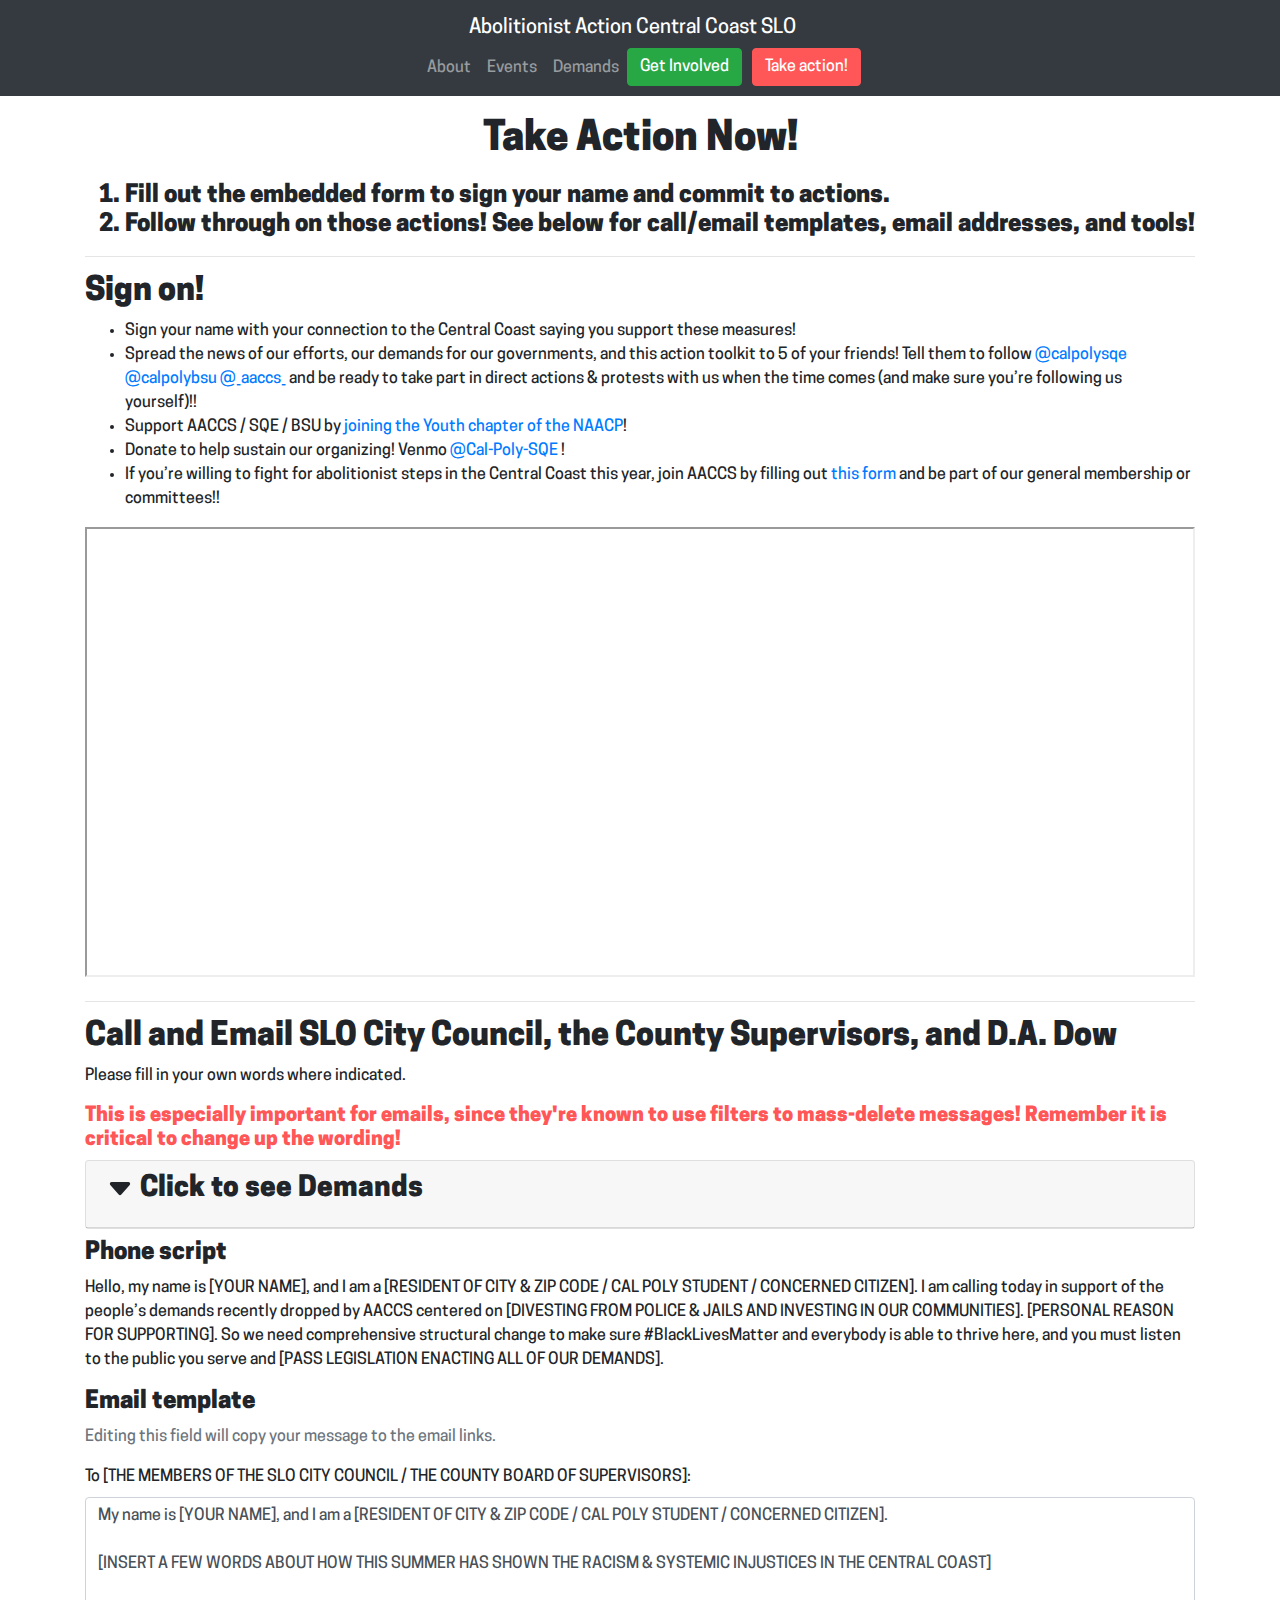
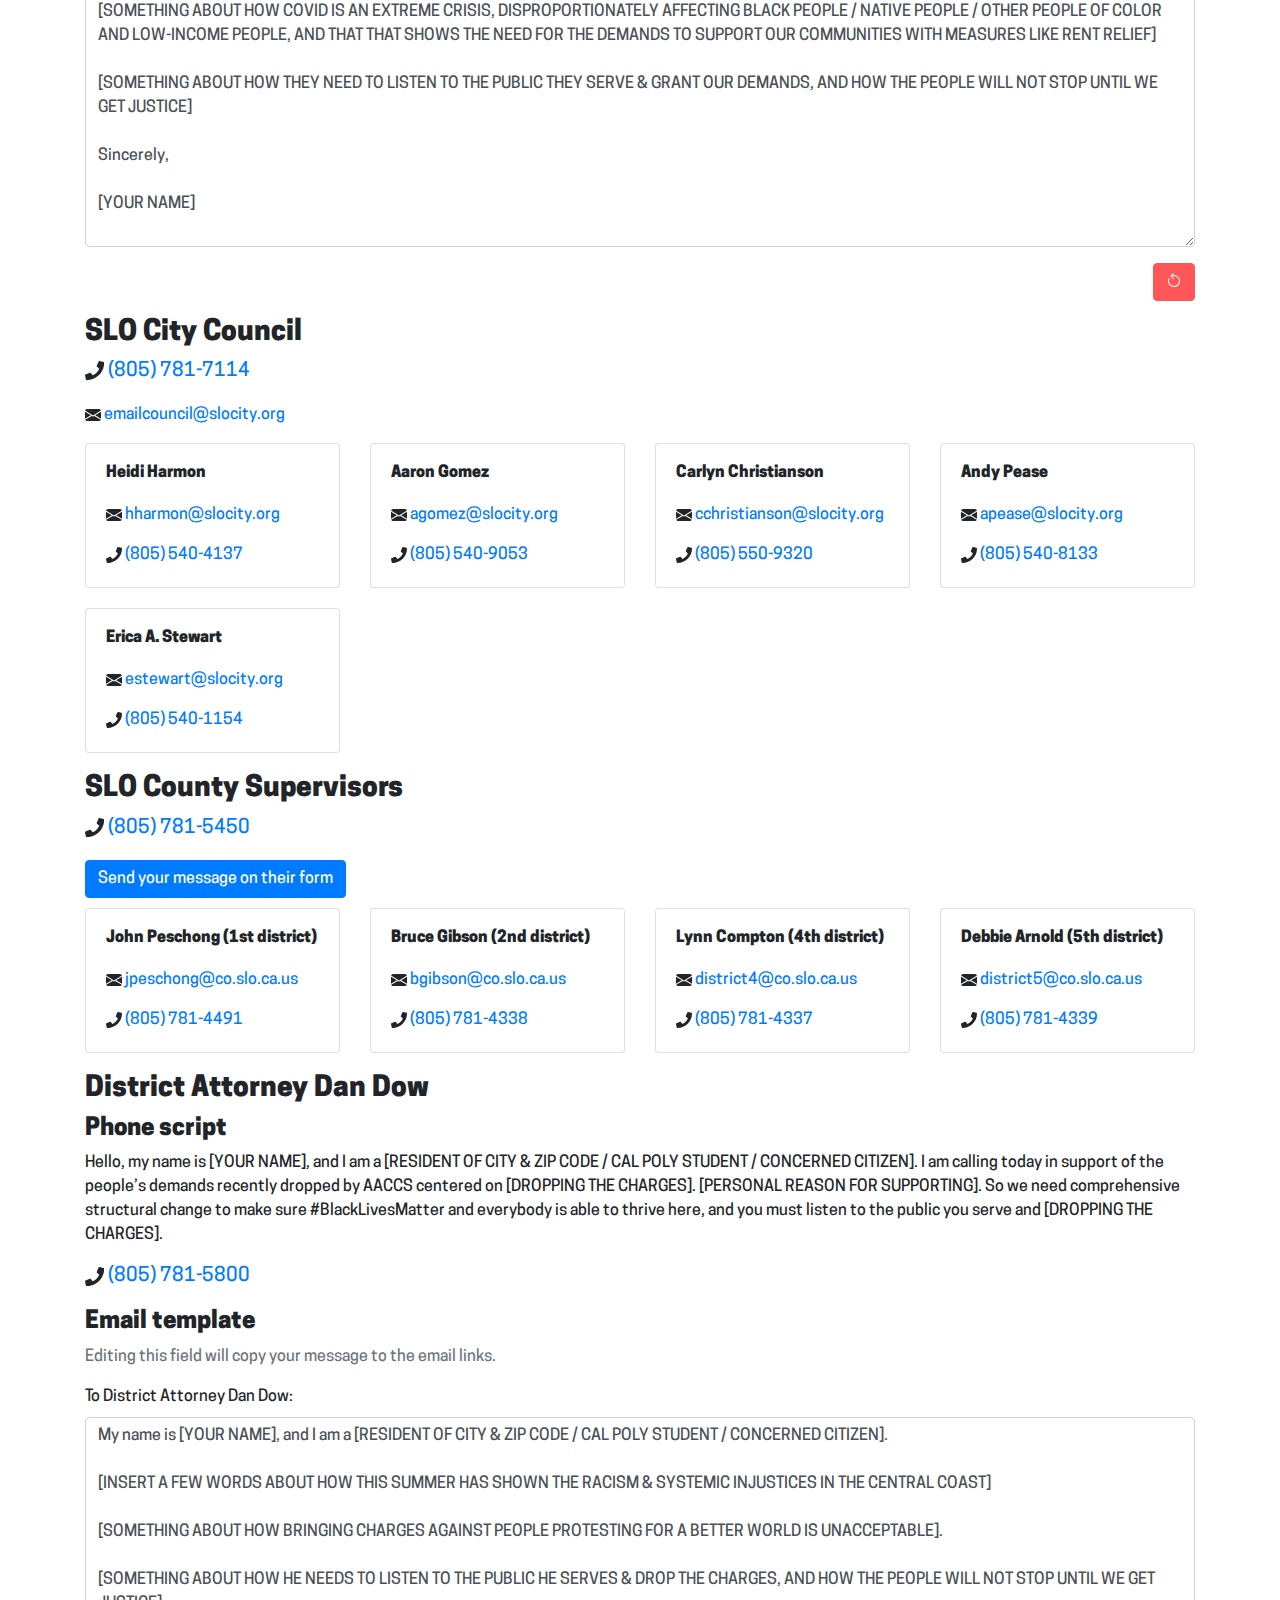
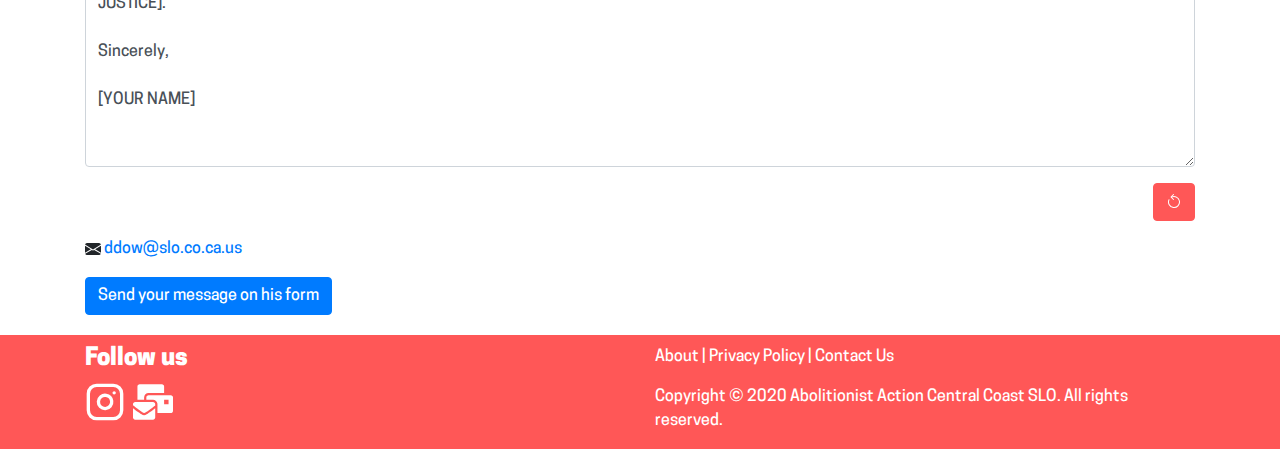
<file: take-action/index.html>
<!DOCTYPE html><html lang="en"><head><meta charSet="utf-8"/><meta http-equiv="x-ua-compatible" content="ie=edge"/><meta name="viewport" content="width=device-width, initial-scale=1, shrink-to-fit=no"/><style data-href="/styles.8a53dd0b5e4406c14f9a.css" id="gatsby-global-css">@font-face{font-family:Cooper Hewitt;src:url(/fonts/CooperHewitt-Medium.otf) format("opentype")}@font-face{font-family:Cooper Hewitt Heavy;src:url(/fonts/CooperHewitt-Heavy.otf) format("opentype")}/*!
 * Bootstrap v4.6.0 (https://getbootstrap.com/)
 * Copyright 2011-2021 The Bootstrap Authors
 * Copyright 2011-2021 Twitter, Inc.
 * Licensed under MIT (https://github.com/twbs/bootstrap/blob/main/LICENSE)
 */:root{--blue:#007bff;--indigo:#6610f2;--purple:#6f42c1;--pink:#e83e8c;--red:#ff5757;--orange:#fd7e14;--yellow:#dbb946;--green:#28a745;--teal:#20c997;--cyan:#17a2b8;--white:#fff;--gray:#6c757d;--gray-dark:#343a40;--primary:#007bff;--secondary:#6c757d;--success:#28a745;--info:#17a2b8;--warning:#dbb946;--danger:#ff5757;--light:#f8f9fa;--dark:#343a40;--breakpoint-xs:0;--breakpoint-sm:576px;--breakpoint-md:768px;--breakpoint-lg:992px;--breakpoint-xl:1200px;--font-family-sans-serif:-apple-system,BlinkMacSystemFont,"Segoe UI",Roboto,"Helvetica Neue",Arial,"Noto Sans","Liberation Sans",sans-serif,"Apple Color Emoji","Segoe UI Emoji","Segoe UI Symbol","Noto Color Emoji";--font-family-monospace:SFMono-Regular,Menlo,Monaco,Consolas,"Liberation Mono","Courier New",monospace}*,:after,:before{box-sizing:border-box}html{font-family:sans-serif;line-height:1.15;-webkit-text-size-adjust:100%;-webkit-tap-highlight-color:rgba(0,0,0,0)}article,aside,figcaption,figure,footer,header,hgroup,main,nav,section{display:block}body{margin:0;font-family:Cooper Hewitt,sans-serif;font-size:1rem;font-weight:400;line-height:1.5;color:#212529;text-align:left;background-color:#fff}[tabindex="-1"]:focus:not(:focus-visible){outline:0!important}hr{box-sizing:content-box;height:0;overflow:visible}h1,h2,h3,h4,h5,h6{margin-top:0;margin-bottom:.5rem}p{margin-top:0;margin-bottom:1rem}abbr[data-original-title],abbr[title]{text-decoration:underline;-webkit-text-decoration:underline dotted;text-decoration:underline dotted;cursor:help;border-bottom:0;-webkit-text-decoration-skip-ink:none;text-decoration-skip-ink:none}address{font-style:normal;line-height:inherit}address,dl,ol,ul{margin-bottom:1rem}dl,ol,ul{margin-top:0}ol ol,ol ul,ul ol,ul ul{margin-bottom:0}dt{font-weight:700}dd{margin-bottom:.5rem;margin-left:0}blockquote{margin:0 0 1rem}b,strong{font-weight:bolder}small{font-size:80%}sub,sup{position:relative;font-size:75%;line-height:0;vertical-align:baseline}sub{bottom:-.25em}sup{top:-.5em}a{color:#007bff;text-decoration:none;background-color:transparent}a:hover{color:#0056b3;text-decoration:underline}a:not([href]):not([class]),a:not([href]):not([class]):hover{color:inherit;text-decoration:none}code,kbd,pre,samp{font-family:SFMono-Regular,Menlo,Monaco,Consolas,Liberation Mono,Courier New,monospace;font-size:1em}pre{margin-top:0;margin-bottom:1rem;overflow:auto;-ms-overflow-style:scrollbar}figure{margin:0 0 1rem}img{border-style:none}img,svg{vertical-align:middle}svg{overflow:hidden}table{border-collapse:collapse}caption{padding-top:.75rem;padding-bottom:.75rem;color:#6c757d;text-align:left;caption-side:bottom}th{text-align:inherit;text-align:-webkit-match-parent}label{display:inline-block;margin-bottom:.5rem}button{border-radius:0}button:focus:not(:focus-visible){outline:0}button,input,optgroup,select,textarea{margin:0;font-family:inherit;font-size:inherit;line-height:inherit}button,input{overflow:visible}button,select{text-transform:none}[role=button]{cursor:pointer}select{word-wrap:normal}[type=button],[type=reset],[type=submit],button{-webkit-appearance:button}[type=button]:not(:disabled),[type=reset]:not(:disabled),[type=submit]:not(:disabled),button:not(:disabled){cursor:pointer}[type=button]::-moz-focus-inner,[type=reset]::-moz-focus-inner,[type=submit]::-moz-focus-inner,button::-moz-focus-inner{padding:0;border-style:none}input[type=checkbox],input[type=radio]{box-sizing:border-box;padding:0}textarea{overflow:auto;resize:vertical}fieldset{min-width:0;padding:0;margin:0;border:0}legend{display:block;width:100%;max-width:100%;padding:0;margin-bottom:.5rem;font-size:1.5rem;line-height:inherit;color:inherit;white-space:normal}progress{vertical-align:baseline}[type=number]::-webkit-inner-spin-button,[type=number]::-webkit-outer-spin-button{height:auto}[type=search]{outline-offset:-2px;-webkit-appearance:none}[type=search]::-webkit-search-decoration{-webkit-appearance:none}::-webkit-file-upload-button{font:inherit;-webkit-appearance:button}output{display:inline-block}summary{display:list-item;cursor:pointer}template{display:none}[hidden]{display:none!important}.h1,.h2,.h3,.h4,.h5,.h6,h1,h2,h3,h4,h5,h6{margin-bottom:.5rem;font-family:Cooper Hewitt Heavy,sans-serif;font-weight:500;line-height:1.2}.h1,h1{font-size:2.5rem}.h2,h2{font-size:2rem}.h3,h3{font-size:1.75rem}.h4,h4{font-size:1.5rem}.h5,h5{font-size:1.25rem}.h6,h6{font-size:1rem}.lead{font-size:1.25rem;font-weight:300}.display-1{font-size:6rem}.display-1,.display-2{font-weight:300;line-height:1.2}.display-2{font-size:5.5rem}.display-3{font-size:4.5rem}.display-3,.display-4{font-weight:300;line-height:1.2}.display-4{font-size:3.5rem}hr{margin-top:1rem;margin-bottom:1rem;border:0;border-top:1px solid rgba(0,0,0,.1)}.small,small{font-size:80%;font-weight:400}.mark,mark{padding:.2em;background-color:#fcf8e3}.list-inline,.list-unstyled{padding-left:0;list-style:none}.list-inline-item{display:inline-block}.list-inline-item:not(:last-child){margin-right:.5rem}.initialism{font-size:90%;text-transform:uppercase}.blockquote{margin-bottom:1rem;font-size:1.25rem}.blockquote-footer{display:block;font-size:80%;color:#6c757d}.blockquote-footer:before{content:"\2014\A0"}.img-fluid,.img-thumbnail{max-width:100%;height:auto}.img-thumbnail{padding:.25rem;background-color:#fff;border:1px solid #dee2e6;border-radius:.25rem}.figure{display:inline-block}.figure-img{margin-bottom:.5rem;line-height:1}.figure-caption{font-size:90%;color:#6c757d}code{font-size:87.5%;color:#e83e8c;word-wrap:break-word}a>code{color:inherit}kbd{padding:.2rem .4rem;font-size:87.5%;color:#fff;background-color:#212529;border-radius:.2rem}kbd kbd{padding:0;font-size:100%;font-weight:700}pre{display:block;font-size:87.5%;color:#212529}pre code{font-size:inherit;color:inherit;word-break:normal}.pre-scrollable{max-height:340px;overflow-y:scroll}.container,.container-fluid,.container-lg,.container-md,.container-sm,.container-xl{width:100%;padding-right:15px;padding-left:15px;margin-right:auto;margin-left:auto}@media (min-width:576px){.container,.container-sm{max-width:540px}}@media (min-width:768px){.container,.container-md,.container-sm{max-width:720px}}@media (min-width:992px){.container,.container-lg,.container-md,.container-sm{max-width:960px}}@media (min-width:1200px){.container,.container-lg,.container-md,.container-sm,.container-xl{max-width:1140px}}.row{display:flex;flex-wrap:wrap;margin-right:-15px;margin-left:-15px}.no-gutters{margin-right:0;margin-left:0}.no-gutters>.col,.no-gutters>[class*=col-]{padding-right:0;padding-left:0}.col,.col-1,.col-2,.col-3,.col-4,.col-5,.col-6,.col-7,.col-8,.col-9,.col-10,.col-11,.col-12,.col-auto,.col-lg,.col-lg-1,.col-lg-2,.col-lg-3,.col-lg-4,.col-lg-5,.col-lg-6,.col-lg-7,.col-lg-8,.col-lg-9,.col-lg-10,.col-lg-11,.col-lg-12,.col-lg-auto,.col-md,.col-md-1,.col-md-2,.col-md-3,.col-md-4,.col-md-5,.col-md-6,.col-md-7,.col-md-8,.col-md-9,.col-md-10,.col-md-11,.col-md-12,.col-md-auto,.col-sm,.col-sm-1,.col-sm-2,.col-sm-3,.col-sm-4,.col-sm-5,.col-sm-6,.col-sm-7,.col-sm-8,.col-sm-9,.col-sm-10,.col-sm-11,.col-sm-12,.col-sm-auto,.col-xl,.col-xl-1,.col-xl-2,.col-xl-3,.col-xl-4,.col-xl-5,.col-xl-6,.col-xl-7,.col-xl-8,.col-xl-9,.col-xl-10,.col-xl-11,.col-xl-12,.col-xl-auto{position:relative;width:100%;padding-right:15px;padding-left:15px}.col{flex-basis:0;flex-grow:1;max-width:100%}.row-cols-1>*{flex:0 0 100%;max-width:100%}.row-cols-2>*{flex:0 0 50%;max-width:50%}.row-cols-3>*{flex:0 0 33.33333%;max-width:33.33333%}.row-cols-4>*{flex:0 0 25%;max-width:25%}.row-cols-5>*{flex:0 0 20%;max-width:20%}.row-cols-6>*{flex:0 0 16.66667%;max-width:16.66667%}.col-auto{flex:0 0 auto;width:auto;max-width:100%}.col-1{flex:0 0 8.33333%;max-width:8.33333%}.col-2{flex:0 0 16.66667%;max-width:16.66667%}.col-3{flex:0 0 25%;max-width:25%}.col-4{flex:0 0 33.33333%;max-width:33.33333%}.col-5{flex:0 0 41.66667%;max-width:41.66667%}.col-6{flex:0 0 50%;max-width:50%}.col-7{flex:0 0 58.33333%;max-width:58.33333%}.col-8{flex:0 0 66.66667%;max-width:66.66667%}.col-9{flex:0 0 75%;max-width:75%}.col-10{flex:0 0 83.33333%;max-width:83.33333%}.col-11{flex:0 0 91.66667%;max-width:91.66667%}.col-12{flex:0 0 100%;max-width:100%}.order-first{order:-1}.order-last{order:13}.order-0{order:0}.order-1{order:1}.order-2{order:2}.order-3{order:3}.order-4{order:4}.order-5{order:5}.order-6{order:6}.order-7{order:7}.order-8{order:8}.order-9{order:9}.order-10{order:10}.order-11{order:11}.order-12{order:12}.offset-1{margin-left:8.33333%}.offset-2{margin-left:16.66667%}.offset-3{margin-left:25%}.offset-4{margin-left:33.33333%}.offset-5{margin-left:41.66667%}.offset-6{margin-left:50%}.offset-7{margin-left:58.33333%}.offset-8{margin-left:66.66667%}.offset-9{margin-left:75%}.offset-10{margin-left:83.33333%}.offset-11{margin-left:91.66667%}@media (min-width:576px){.col-sm{flex-basis:0;flex-grow:1;max-width:100%}.row-cols-sm-1>*{flex:0 0 100%;max-width:100%}.row-cols-sm-2>*{flex:0 0 50%;max-width:50%}.row-cols-sm-3>*{flex:0 0 33.33333%;max-width:33.33333%}.row-cols-sm-4>*{flex:0 0 25%;max-width:25%}.row-cols-sm-5>*{flex:0 0 20%;max-width:20%}.row-cols-sm-6>*{flex:0 0 16.66667%;max-width:16.66667%}.col-sm-auto{flex:0 0 auto;width:auto;max-width:100%}.col-sm-1{flex:0 0 8.33333%;max-width:8.33333%}.col-sm-2{flex:0 0 16.66667%;max-width:16.66667%}.col-sm-3{flex:0 0 25%;max-width:25%}.col-sm-4{flex:0 0 33.33333%;max-width:33.33333%}.col-sm-5{flex:0 0 41.66667%;max-width:41.66667%}.col-sm-6{flex:0 0 50%;max-width:50%}.col-sm-7{flex:0 0 58.33333%;max-width:58.33333%}.col-sm-8{flex:0 0 66.66667%;max-width:66.66667%}.col-sm-9{flex:0 0 75%;max-width:75%}.col-sm-10{flex:0 0 83.33333%;max-width:83.33333%}.col-sm-11{flex:0 0 91.66667%;max-width:91.66667%}.col-sm-12{flex:0 0 100%;max-width:100%}.order-sm-first{order:-1}.order-sm-last{order:13}.order-sm-0{order:0}.order-sm-1{order:1}.order-sm-2{order:2}.order-sm-3{order:3}.order-sm-4{order:4}.order-sm-5{order:5}.order-sm-6{order:6}.order-sm-7{order:7}.order-sm-8{order:8}.order-sm-9{order:9}.order-sm-10{order:10}.order-sm-11{order:11}.order-sm-12{order:12}.offset-sm-0{margin-left:0}.offset-sm-1{margin-left:8.33333%}.offset-sm-2{margin-left:16.66667%}.offset-sm-3{margin-left:25%}.offset-sm-4{margin-left:33.33333%}.offset-sm-5{margin-left:41.66667%}.offset-sm-6{margin-left:50%}.offset-sm-7{margin-left:58.33333%}.offset-sm-8{margin-left:66.66667%}.offset-sm-9{margin-left:75%}.offset-sm-10{margin-left:83.33333%}.offset-sm-11{margin-left:91.66667%}}@media (min-width:768px){.col-md{flex-basis:0;flex-grow:1;max-width:100%}.row-cols-md-1>*{flex:0 0 100%;max-width:100%}.row-cols-md-2>*{flex:0 0 50%;max-width:50%}.row-cols-md-3>*{flex:0 0 33.33333%;max-width:33.33333%}.row-cols-md-4>*{flex:0 0 25%;max-width:25%}.row-cols-md-5>*{flex:0 0 20%;max-width:20%}.row-cols-md-6>*{flex:0 0 16.66667%;max-width:16.66667%}.col-md-auto{flex:0 0 auto;width:auto;max-width:100%}.col-md-1{flex:0 0 8.33333%;max-width:8.33333%}.col-md-2{flex:0 0 16.66667%;max-width:16.66667%}.col-md-3{flex:0 0 25%;max-width:25%}.col-md-4{flex:0 0 33.33333%;max-width:33.33333%}.col-md-5{flex:0 0 41.66667%;max-width:41.66667%}.col-md-6{flex:0 0 50%;max-width:50%}.col-md-7{flex:0 0 58.33333%;max-width:58.33333%}.col-md-8{flex:0 0 66.66667%;max-width:66.66667%}.col-md-9{flex:0 0 75%;max-width:75%}.col-md-10{flex:0 0 83.33333%;max-width:83.33333%}.col-md-11{flex:0 0 91.66667%;max-width:91.66667%}.col-md-12{flex:0 0 100%;max-width:100%}.order-md-first{order:-1}.order-md-last{order:13}.order-md-0{order:0}.order-md-1{order:1}.order-md-2{order:2}.order-md-3{order:3}.order-md-4{order:4}.order-md-5{order:5}.order-md-6{order:6}.order-md-7{order:7}.order-md-8{order:8}.order-md-9{order:9}.order-md-10{order:10}.order-md-11{order:11}.order-md-12{order:12}.offset-md-0{margin-left:0}.offset-md-1{margin-left:8.33333%}.offset-md-2{margin-left:16.66667%}.offset-md-3{margin-left:25%}.offset-md-4{margin-left:33.33333%}.offset-md-5{margin-left:41.66667%}.offset-md-6{margin-left:50%}.offset-md-7{margin-left:58.33333%}.offset-md-8{margin-left:66.66667%}.offset-md-9{margin-left:75%}.offset-md-10{margin-left:83.33333%}.offset-md-11{margin-left:91.66667%}}@media (min-width:992px){.col-lg{flex-basis:0;flex-grow:1;max-width:100%}.row-cols-lg-1>*{flex:0 0 100%;max-width:100%}.row-cols-lg-2>*{flex:0 0 50%;max-width:50%}.row-cols-lg-3>*{flex:0 0 33.33333%;max-width:33.33333%}.row-cols-lg-4>*{flex:0 0 25%;max-width:25%}.row-cols-lg-5>*{flex:0 0 20%;max-width:20%}.row-cols-lg-6>*{flex:0 0 16.66667%;max-width:16.66667%}.col-lg-auto{flex:0 0 auto;width:auto;max-width:100%}.col-lg-1{flex:0 0 8.33333%;max-width:8.33333%}.col-lg-2{flex:0 0 16.66667%;max-width:16.66667%}.col-lg-3{flex:0 0 25%;max-width:25%}.col-lg-4{flex:0 0 33.33333%;max-width:33.33333%}.col-lg-5{flex:0 0 41.66667%;max-width:41.66667%}.col-lg-6{flex:0 0 50%;max-width:50%}.col-lg-7{flex:0 0 58.33333%;max-width:58.33333%}.col-lg-8{flex:0 0 66.66667%;max-width:66.66667%}.col-lg-9{flex:0 0 75%;max-width:75%}.col-lg-10{flex:0 0 83.33333%;max-width:83.33333%}.col-lg-11{flex:0 0 91.66667%;max-width:91.66667%}.col-lg-12{flex:0 0 100%;max-width:100%}.order-lg-first{order:-1}.order-lg-last{order:13}.order-lg-0{order:0}.order-lg-1{order:1}.order-lg-2{order:2}.order-lg-3{order:3}.order-lg-4{order:4}.order-lg-5{order:5}.order-lg-6{order:6}.order-lg-7{order:7}.order-lg-8{order:8}.order-lg-9{order:9}.order-lg-10{order:10}.order-lg-11{order:11}.order-lg-12{order:12}.offset-lg-0{margin-left:0}.offset-lg-1{margin-left:8.33333%}.offset-lg-2{margin-left:16.66667%}.offset-lg-3{margin-left:25%}.offset-lg-4{margin-left:33.33333%}.offset-lg-5{margin-left:41.66667%}.offset-lg-6{margin-left:50%}.offset-lg-7{margin-left:58.33333%}.offset-lg-8{margin-left:66.66667%}.offset-lg-9{margin-left:75%}.offset-lg-10{margin-left:83.33333%}.offset-lg-11{margin-left:91.66667%}}@media (min-width:1200px){.col-xl{flex-basis:0;flex-grow:1;max-width:100%}.row-cols-xl-1>*{flex:0 0 100%;max-width:100%}.row-cols-xl-2>*{flex:0 0 50%;max-width:50%}.row-cols-xl-3>*{flex:0 0 33.33333%;max-width:33.33333%}.row-cols-xl-4>*{flex:0 0 25%;max-width:25%}.row-cols-xl-5>*{flex:0 0 20%;max-width:20%}.row-cols-xl-6>*{flex:0 0 16.66667%;max-width:16.66667%}.col-xl-auto{flex:0 0 auto;width:auto;max-width:100%}.col-xl-1{flex:0 0 8.33333%;max-width:8.33333%}.col-xl-2{flex:0 0 16.66667%;max-width:16.66667%}.col-xl-3{flex:0 0 25%;max-width:25%}.col-xl-4{flex:0 0 33.33333%;max-width:33.33333%}.col-xl-5{flex:0 0 41.66667%;max-width:41.66667%}.col-xl-6{flex:0 0 50%;max-width:50%}.col-xl-7{flex:0 0 58.33333%;max-width:58.33333%}.col-xl-8{flex:0 0 66.66667%;max-width:66.66667%}.col-xl-9{flex:0 0 75%;max-width:75%}.col-xl-10{flex:0 0 83.33333%;max-width:83.33333%}.col-xl-11{flex:0 0 91.66667%;max-width:91.66667%}.col-xl-12{flex:0 0 100%;max-width:100%}.order-xl-first{order:-1}.order-xl-last{order:13}.order-xl-0{order:0}.order-xl-1{order:1}.order-xl-2{order:2}.order-xl-3{order:3}.order-xl-4{order:4}.order-xl-5{order:5}.order-xl-6{order:6}.order-xl-7{order:7}.order-xl-8{order:8}.order-xl-9{order:9}.order-xl-10{order:10}.order-xl-11{order:11}.order-xl-12{order:12}.offset-xl-0{margin-left:0}.offset-xl-1{margin-left:8.33333%}.offset-xl-2{margin-left:16.66667%}.offset-xl-3{margin-left:25%}.offset-xl-4{margin-left:33.33333%}.offset-xl-5{margin-left:41.66667%}.offset-xl-6{margin-left:50%}.offset-xl-7{margin-left:58.33333%}.offset-xl-8{margin-left:66.66667%}.offset-xl-9{margin-left:75%}.offset-xl-10{margin-left:83.33333%}.offset-xl-11{margin-left:91.66667%}}.table{width:100%;margin-bottom:1rem;color:#212529}.table td,.table th{padding:.75rem;vertical-align:top;border-top:1px solid #dee2e6}.table thead th{vertical-align:bottom;border-bottom:2px solid #dee2e6}.table tbody+tbody{border-top:2px solid #dee2e6}.table-sm td,.table-sm th{padding:.3rem}.table-bordered,.table-bordered td,.table-bordered th{border:1px solid #dee2e6}.table-bordered thead td,.table-bordered thead th{border-bottom-width:2px}.table-borderless tbody+tbody,.table-borderless td,.table-borderless th,.table-borderless thead th{border:0}.table-striped tbody tr:nth-of-type(odd){background-color:rgba(0,0,0,.05)}.table-hover tbody tr:hover{color:#212529;background-color:rgba(0,0,0,.075)}.table-primary,.table-primary>td,.table-primary>th{background-color:#b8daff}.table-primary tbody+tbody,.table-primary td,.table-primary th,.table-primary thead th{border-color:#7abaff}.table-hover .table-primary:hover,.table-hover .table-primary:hover>td,.table-hover .table-primary:hover>th{background-color:#9fcdff}.table-secondary,.table-secondary>td,.table-secondary>th{background-color:#d6d8db}.table-secondary tbody+tbody,.table-secondary td,.table-secondary th,.table-secondary thead th{border-color:#b3b7bb}.table-hover .table-secondary:hover,.table-hover .table-secondary:hover>td,.table-hover .table-secondary:hover>th{background-color:#c8cbcf}.table-success,.table-success>td,.table-success>th{background-color:#c3e6cb}.table-success tbody+tbody,.table-success td,.table-success th,.table-success thead th{border-color:#8fd19e}.table-hover .table-success:hover,.table-hover .table-success:hover>td,.table-hover .table-success:hover>th{background-color:#b1dfbb}.table-info,.table-info>td,.table-info>th{background-color:#bee5eb}.table-info tbody+tbody,.table-info td,.table-info th,.table-info thead th{border-color:#86cfda}.table-hover .table-info:hover,.table-hover .table-info:hover>td,.table-hover .table-info:hover>th{background-color:#abdde5}.table-warning,.table-warning>td,.table-warning>th{background-color:#f5ebcb}.table-warning tbody+tbody,.table-warning td,.table-warning th,.table-warning thead th{border-color:#ecdb9f}.table-hover .table-warning:hover,.table-hover .table-warning:hover>td,.table-hover .table-warning:hover>th{background-color:#f1e3b6}.table-danger,.table-danger>td,.table-danger>th{background-color:#ffd0d0}.table-danger tbody+tbody,.table-danger td,.table-danger th,.table-danger thead th{border-color:#ffa8a8}.table-hover .table-danger:hover,.table-hover .table-danger:hover>td,.table-hover .table-danger:hover>th{background-color:#ffb7b7}.table-light,.table-light>td,.table-light>th{background-color:#fdfdfe}.table-light tbody+tbody,.table-light td,.table-light th,.table-light thead th{border-color:#fbfcfc}.table-hover .table-light:hover,.table-hover .table-light:hover>td,.table-hover .table-light:hover>th{background-color:#ececf6}.table-dark,.table-dark>td,.table-dark>th{background-color:#c6c8ca}.table-dark tbody+tbody,.table-dark td,.table-dark th,.table-dark thead th{border-color:#95999c}.table-hover .table-dark:hover,.table-hover .table-dark:hover>td,.table-hover .table-dark:hover>th{background-color:#b9bbbe}.table-active,.table-active>td,.table-active>th,.table-hover .table-active:hover,.table-hover .table-active:hover>td,.table-hover .table-active:hover>th{background-color:rgba(0,0,0,.075)}.table .thead-dark th{color:#fff;background-color:#343a40;border-color:#454d55}.table .thead-light th{color:#495057;background-color:#e9ecef;border-color:#dee2e6}.table-dark{color:#fff;background-color:#343a40}.table-dark td,.table-dark th,.table-dark thead th{border-color:#454d55}.table-dark.table-bordered{border:0}.table-dark.table-striped tbody tr:nth-of-type(odd){background-color:hsla(0,0%,100%,.05)}.table-dark.table-hover tbody tr:hover{color:#fff;background-color:hsla(0,0%,100%,.075)}@media (max-width:575.98px){.table-responsive-sm{display:block;width:100%;overflow-x:auto;-webkit-overflow-scrolling:touch}.table-responsive-sm>.table-bordered{border:0}}@media (max-width:767.98px){.table-responsive-md{display:block;width:100%;overflow-x:auto;-webkit-overflow-scrolling:touch}.table-responsive-md>.table-bordered{border:0}}@media (max-width:991.98px){.table-responsive-lg{display:block;width:100%;overflow-x:auto;-webkit-overflow-scrolling:touch}.table-responsive-lg>.table-bordered{border:0}}@media (max-width:1199.98px){.table-responsive-xl{display:block;width:100%;overflow-x:auto;-webkit-overflow-scrolling:touch}.table-responsive-xl>.table-bordered{border:0}}.table-responsive{display:block;width:100%;overflow-x:auto;-webkit-overflow-scrolling:touch}.table-responsive>.table-bordered{border:0}.form-control{display:block;width:100%;height:calc(1.5em + .75rem + 2px);padding:.375rem .75rem;font-size:1rem;font-weight:400;line-height:1.5;color:#495057;background-color:#fff;background-clip:padding-box;border:1px solid #ced4da;border-radius:.25rem;transition:border-color .15s ease-in-out,box-shadow .15s ease-in-out}@media (prefers-reduced-motion:reduce){.form-control{transition:none}}.form-control::-ms-expand{background-color:transparent;border:0}.form-control:-moz-focusring{color:transparent;text-shadow:0 0 0 #495057}.form-control:focus{color:#495057;background-color:#fff;border-color:#80bdff;outline:0;box-shadow:0 0 0 .2rem rgba(0,123,255,.25)}.form-control:-ms-input-placeholder{color:#6c757d;opacity:1}.form-control::placeholder{color:#6c757d;opacity:1}.form-control:disabled,.form-control[readonly]{background-color:#e9ecef;opacity:1}input[type=date].form-control,input[type=datetime-local].form-control,input[type=month].form-control,input[type=time].form-control{-webkit-appearance:none;appearance:none}select.form-control:focus::-ms-value{color:#495057;background-color:#fff}.form-control-file,.form-control-range{display:block;width:100%}.col-form-label{padding-top:calc(.375rem + 1px);padding-bottom:calc(.375rem + 1px);margin-bottom:0;font-size:inherit;line-height:1.5}.col-form-label-lg{padding-top:calc(.5rem + 1px);padding-bottom:calc(.5rem + 1px);font-size:1.25rem;line-height:1.5}.col-form-label-sm{padding-top:calc(.25rem + 1px);padding-bottom:calc(.25rem + 1px);font-size:.875rem;line-height:1.5}.form-control-plaintext{display:block;width:100%;padding:.375rem 0;margin-bottom:0;font-size:1rem;line-height:1.5;color:#212529;background-color:transparent;border:solid transparent;border-width:1px 0}.form-control-plaintext.form-control-lg,.form-control-plaintext.form-control-sm{padding-right:0;padding-left:0}.form-control-sm{height:calc(1.5em + .5rem + 2px);padding:.25rem .5rem;font-size:.875rem;line-height:1.5;border-radius:.2rem}.form-control-lg{height:calc(1.5em + 1rem + 2px);padding:.5rem 1rem;font-size:1.25rem;line-height:1.5;border-radius:.3rem}select.form-control[multiple],select.form-control[size],textarea.form-control{height:auto}.form-group{margin-bottom:1rem}.form-text{display:block;margin-top:.25rem}.form-row{display:flex;flex-wrap:wrap;margin-right:-5px;margin-left:-5px}.form-row>.col,.form-row>[class*=col-]{padding-right:5px;padding-left:5px}.form-check{position:relative;display:block;padding-left:1.25rem}.form-check-input{position:absolute;margin-top:.3rem;margin-left:-1.25rem}.form-check-input:disabled~.form-check-label,.form-check-input[disabled]~.form-check-label{color:#6c757d}.form-check-label{margin-bottom:0}.form-check-inline{display:inline-flex;align-items:center;padding-left:0;margin-right:.75rem}.form-check-inline .form-check-input{position:static;margin-top:0;margin-right:.3125rem;margin-left:0}.valid-feedback{display:none;width:100%;margin-top:.25rem;font-size:80%;color:#28a745}.valid-tooltip{position:absolute;top:100%;left:0;z-index:5;display:none;max-width:100%;padding:.25rem .5rem;margin-top:.1rem;font-size:.875rem;line-height:1.5;color:#fff;background-color:rgba(40,167,69,.9);border-radius:.25rem}.form-row>.col>.valid-tooltip,.form-row>[class*=col-]>.valid-tooltip{left:5px}.is-valid~.valid-feedback,.is-valid~.valid-tooltip,.was-validated :valid~.valid-feedback,.was-validated :valid~.valid-tooltip{display:block}.form-control.is-valid,.was-validated .form-control:valid{border-color:#28a745;padding-right:calc(1.5em + .75rem);background-image:url("data:image/svg+xml;charset=utf-8,%3Csvg xmlns='http://www.w3.org/2000/svg' width='8' height='8' viewBox='0 0 8 8'%3E%3Cpath fill='%2328a745' d='M2.3 6.73L.6 4.53c-.4-1.04.46-1.4 1.1-.8l1.1 1.4 3.4-3.8c.6-.63 1.6-.27 1.2.7l-4 4.6c-.43.5-.8.4-1.1.1z'/%3E%3C/svg%3E");background-repeat:no-repeat;background-position:right calc(.375em + .1875rem) center;background-size:calc(.75em + .375rem) calc(.75em + .375rem)}.form-control.is-valid:focus,.was-validated .form-control:valid:focus{border-color:#28a745;box-shadow:0 0 0 .2rem rgba(40,167,69,.25)}.was-validated textarea.form-control:valid,textarea.form-control.is-valid{padding-right:calc(1.5em + .75rem);background-position:top calc(.375em + .1875rem) right calc(.375em + .1875rem)}.custom-select.is-valid,.was-validated .custom-select:valid{border-color:#28a745;padding-right:calc(.75em + 2.3125rem);background:url("data:image/svg+xml;charset=utf-8,%3Csvg xmlns='http://www.w3.org/2000/svg' width='4' height='5' viewBox='0 0 4 5'%3E%3Cpath fill='%23343a40' d='M2 0L0 2h4zm0 5L0 3h4z'/%3E%3C/svg%3E") right .75rem center/8px 10px no-repeat,#fff url("data:image/svg+xml;charset=utf-8,%3Csvg xmlns='http://www.w3.org/2000/svg' width='8' height='8' viewBox='0 0 8 8'%3E%3Cpath fill='%2328a745' d='M2.3 6.73L.6 4.53c-.4-1.04.46-1.4 1.1-.8l1.1 1.4 3.4-3.8c.6-.63 1.6-.27 1.2.7l-4 4.6c-.43.5-.8.4-1.1.1z'/%3E%3C/svg%3E") center right 1.75rem/calc(.75em + .375rem) calc(.75em + .375rem) no-repeat}.custom-select.is-valid:focus,.was-validated .custom-select:valid:focus{border-color:#28a745;box-shadow:0 0 0 .2rem rgba(40,167,69,.25)}.form-check-input.is-valid~.form-check-label,.was-validated .form-check-input:valid~.form-check-label{color:#28a745}.form-check-input.is-valid~.valid-feedback,.form-check-input.is-valid~.valid-tooltip,.was-validated .form-check-input:valid~.valid-feedback,.was-validated .form-check-input:valid~.valid-tooltip{display:block}.custom-control-input.is-valid~.custom-control-label,.was-validated .custom-control-input:valid~.custom-control-label{color:#28a745}.custom-control-input.is-valid~.custom-control-label:before,.was-validated .custom-control-input:valid~.custom-control-label:before{border-color:#28a745}.custom-control-input.is-valid:checked~.custom-control-label:before,.was-validated .custom-control-input:valid:checked~.custom-control-label:before{border-color:#34ce57;background-color:#34ce57}.custom-control-input.is-valid:focus~.custom-control-label:before,.was-validated .custom-control-input:valid:focus~.custom-control-label:before{box-shadow:0 0 0 .2rem rgba(40,167,69,.25)}.custom-control-input.is-valid:focus:not(:checked)~.custom-control-label:before,.custom-file-input.is-valid~.custom-file-label,.was-validated .custom-control-input:valid:focus:not(:checked)~.custom-control-label:before,.was-validated .custom-file-input:valid~.custom-file-label{border-color:#28a745}.custom-file-input.is-valid:focus~.custom-file-label,.was-validated .custom-file-input:valid:focus~.custom-file-label{border-color:#28a745;box-shadow:0 0 0 .2rem rgba(40,167,69,.25)}.invalid-feedback{display:none;width:100%;margin-top:.25rem;font-size:80%;color:#ff5757}.invalid-tooltip{position:absolute;top:100%;left:0;z-index:5;display:none;max-width:100%;padding:.25rem .5rem;margin-top:.1rem;font-size:.875rem;line-height:1.5;color:#fff;background-color:rgba(255,87,87,.9);border-radius:.25rem}.form-row>.col>.invalid-tooltip,.form-row>[class*=col-]>.invalid-tooltip{left:5px}.is-invalid~.invalid-feedback,.is-invalid~.invalid-tooltip,.was-validated :invalid~.invalid-feedback,.was-validated :invalid~.invalid-tooltip{display:block}.form-control.is-invalid,.was-validated .form-control:invalid{border-color:#ff5757;padding-right:calc(1.5em + .75rem);background-image:url("data:image/svg+xml;charset=utf-8,%3Csvg xmlns='http://www.w3.org/2000/svg' width='12' height='12' fill='none' stroke='%23ff5757' viewBox='0 0 12 12'%3E%3Ccircle cx='6' cy='6' r='4.5'/%3E%3Cpath stroke-linejoin='round' d='M5.8 3.6h.4L6 6.5z'/%3E%3Ccircle cx='6' cy='8.2' r='.6' fill='%23ff5757' stroke='none'/%3E%3C/svg%3E");background-repeat:no-repeat;background-position:right calc(.375em + .1875rem) center;background-size:calc(.75em + .375rem) calc(.75em + .375rem)}.form-control.is-invalid:focus,.was-validated .form-control:invalid:focus{border-color:#ff5757;box-shadow:0 0 0 .2rem rgba(255,87,87,.25)}.was-validated textarea.form-control:invalid,textarea.form-control.is-invalid{padding-right:calc(1.5em + .75rem);background-position:top calc(.375em + .1875rem) right calc(.375em + .1875rem)}.custom-select.is-invalid,.was-validated .custom-select:invalid{border-color:#ff5757;padding-right:calc(.75em + 2.3125rem);background:url("data:image/svg+xml;charset=utf-8,%3Csvg xmlns='http://www.w3.org/2000/svg' width='4' height='5' viewBox='0 0 4 5'%3E%3Cpath fill='%23343a40' d='M2 0L0 2h4zm0 5L0 3h4z'/%3E%3C/svg%3E") right .75rem center/8px 10px no-repeat,#fff url("data:image/svg+xml;charset=utf-8,%3Csvg xmlns='http://www.w3.org/2000/svg' width='12' height='12' fill='none' stroke='%23ff5757' viewBox='0 0 12 12'%3E%3Ccircle cx='6' cy='6' r='4.5'/%3E%3Cpath stroke-linejoin='round' d='M5.8 3.6h.4L6 6.5z'/%3E%3Ccircle cx='6' cy='8.2' r='.6' fill='%23ff5757' stroke='none'/%3E%3C/svg%3E") center right 1.75rem/calc(.75em + .375rem) calc(.75em + .375rem) no-repeat}.custom-select.is-invalid:focus,.was-validated .custom-select:invalid:focus{border-color:#ff5757;box-shadow:0 0 0 .2rem rgba(255,87,87,.25)}.form-check-input.is-invalid~.form-check-label,.was-validated .form-check-input:invalid~.form-check-label{color:#ff5757}.form-check-input.is-invalid~.invalid-feedback,.form-check-input.is-invalid~.invalid-tooltip,.was-validated .form-check-input:invalid~.invalid-feedback,.was-validated .form-check-input:invalid~.invalid-tooltip{display:block}.custom-control-input.is-invalid~.custom-control-label,.was-validated .custom-control-input:invalid~.custom-control-label{color:#ff5757}.custom-control-input.is-invalid~.custom-control-label:before,.was-validated .custom-control-input:invalid~.custom-control-label:before{border-color:#ff5757}.custom-control-input.is-invalid:checked~.custom-control-label:before,.was-validated .custom-control-input:invalid:checked~.custom-control-label:before{border-color:#ff8a8a;background-color:#ff8a8a}.custom-control-input.is-invalid:focus~.custom-control-label:before,.was-validated .custom-control-input:invalid:focus~.custom-control-label:before{box-shadow:0 0 0 .2rem rgba(255,87,87,.25)}.custom-control-input.is-invalid:focus:not(:checked)~.custom-control-label:before,.custom-file-input.is-invalid~.custom-file-label,.was-validated .custom-control-input:invalid:focus:not(:checked)~.custom-control-label:before,.was-validated .custom-file-input:invalid~.custom-file-label{border-color:#ff5757}.custom-file-input.is-invalid:focus~.custom-file-label,.was-validated .custom-file-input:invalid:focus~.custom-file-label{border-color:#ff5757;box-shadow:0 0 0 .2rem rgba(255,87,87,.25)}.form-inline{display:flex;flex-flow:row wrap;align-items:center}.form-inline .form-check{width:100%}@media (min-width:576px){.form-inline label{justify-content:center}.form-inline .form-group,.form-inline label{display:flex;align-items:center;margin-bottom:0}.form-inline .form-group{flex:0 0 auto;flex-flow:row wrap}.form-inline .form-control{display:inline-block;width:auto;vertical-align:middle}.form-inline .form-control-plaintext{display:inline-block}.form-inline .custom-select,.form-inline .input-group{width:auto}.form-inline .form-check{display:flex;align-items:center;justify-content:center;width:auto;padding-left:0}.form-inline .form-check-input{position:relative;flex-shrink:0;margin-top:0;margin-right:.25rem;margin-left:0}.form-inline .custom-control{align-items:center;justify-content:center}.form-inline .custom-control-label{margin-bottom:0}}.btn{display:inline-block;font-weight:400;color:#212529;text-align:center;vertical-align:middle;-webkit-user-select:none;-ms-user-select:none;user-select:none;background-color:transparent;border:1px solid transparent;padding:.375rem .75rem;font-size:1rem;line-height:1.5;border-radius:.25rem;transition:color .15s ease-in-out,background-color .15s ease-in-out,border-color .15s ease-in-out,box-shadow .15s ease-in-out}@media (prefers-reduced-motion:reduce){.btn{transition:none}}.btn:hover{color:#212529;text-decoration:none}.btn.focus,.btn:focus{outline:0;box-shadow:0 0 0 .2rem rgba(0,123,255,.25)}.btn.disabled,.btn:disabled{opacity:.65}.btn:not(:disabled):not(.disabled){cursor:pointer}a.btn.disabled,fieldset:disabled a.btn{pointer-events:none}.btn-primary{color:#fff;background-color:#007bff;border-color:#007bff}.btn-primary.focus,.btn-primary:focus,.btn-primary:hover{color:#fff;background-color:#0069d9;border-color:#0062cc}.btn-primary.focus,.btn-primary:focus{box-shadow:0 0 0 .2rem rgba(38,143,255,.5)}.btn-primary.disabled,.btn-primary:disabled{color:#fff;background-color:#007bff;border-color:#007bff}.btn-primary:not(:disabled):not(.disabled).active,.btn-primary:not(:disabled):not(.disabled):active,.show>.btn-primary.dropdown-toggle{color:#fff;background-color:#0062cc;border-color:#005cbf}.btn-primary:not(:disabled):not(.disabled).active:focus,.btn-primary:not(:disabled):not(.disabled):active:focus,.show>.btn-primary.dropdown-toggle:focus{box-shadow:0 0 0 .2rem rgba(38,143,255,.5)}.btn-secondary{color:#fff;background-color:#6c757d;border-color:#6c757d}.btn-secondary.focus,.btn-secondary:focus,.btn-secondary:hover{color:#fff;background-color:#5a6268;border-color:#545b62}.btn-secondary.focus,.btn-secondary:focus{box-shadow:0 0 0 .2rem rgba(130,138,145,.5)}.btn-secondary.disabled,.btn-secondary:disabled{color:#fff;background-color:#6c757d;border-color:#6c757d}.btn-secondary:not(:disabled):not(.disabled).active,.btn-secondary:not(:disabled):not(.disabled):active,.show>.btn-secondary.dropdown-toggle{color:#fff;background-color:#545b62;border-color:#4e555b}.btn-secondary:not(:disabled):not(.disabled).active:focus,.btn-secondary:not(:disabled):not(.disabled):active:focus,.show>.btn-secondary.dropdown-toggle:focus{box-shadow:0 0 0 .2rem rgba(130,138,145,.5)}.btn-success{color:#fff;background-color:#28a745;border-color:#28a745}.btn-success.focus,.btn-success:focus,.btn-success:hover{color:#fff;background-color:#218838;border-color:#1e7e34}.btn-success.focus,.btn-success:focus{box-shadow:0 0 0 .2rem rgba(72,180,97,.5)}.btn-success.disabled,.btn-success:disabled{color:#fff;background-color:#28a745;border-color:#28a745}.btn-success:not(:disabled):not(.disabled).active,.btn-success:not(:disabled):not(.disabled):active,.show>.btn-success.dropdown-toggle{color:#fff;background-color:#1e7e34;border-color:#1c7430}.btn-success:not(:disabled):not(.disabled).active:focus,.btn-success:not(:disabled):not(.disabled):active:focus,.show>.btn-success.dropdown-toggle:focus{box-shadow:0 0 0 .2rem rgba(72,180,97,.5)}.btn-info{color:#fff;background-color:#17a2b8;border-color:#17a2b8}.btn-info.focus,.btn-info:focus,.btn-info:hover{color:#fff;background-color:#138496;border-color:#117a8b}.btn-info.focus,.btn-info:focus{box-shadow:0 0 0 .2rem rgba(58,176,195,.5)}.btn-info.disabled,.btn-info:disabled{color:#fff;background-color:#17a2b8;border-color:#17a2b8}.btn-info:not(:disabled):not(.disabled).active,.btn-info:not(:disabled):not(.disabled):active,.show>.btn-info.dropdown-toggle{color:#fff;background-color:#117a8b;border-color:#10707f}.btn-info:not(:disabled):not(.disabled).active:focus,.btn-info:not(:disabled):not(.disabled):active:focus,.show>.btn-info.dropdown-toggle:focus{box-shadow:0 0 0 .2rem rgba(58,176,195,.5)}.btn-warning{color:#212529;background-color:#dbb946;border-color:#dbb946}.btn-warning.focus,.btn-warning:focus,.btn-warning:hover{color:#212529;background-color:#d2ab29;border-color:#c7a327}.btn-warning.focus,.btn-warning:focus{box-shadow:0 0 0 .2rem rgba(191,163,66,.5)}.btn-warning.disabled,.btn-warning:disabled{color:#212529;background-color:#dbb946;border-color:#dbb946}.btn-warning:not(:disabled):not(.disabled).active,.btn-warning:not(:disabled):not(.disabled):active,.show>.btn-warning.dropdown-toggle{color:#212529;background-color:#c7a327;border-color:#bd9a25}.btn-warning:not(:disabled):not(.disabled).active:focus,.btn-warning:not(:disabled):not(.disabled):active:focus,.show>.btn-warning.dropdown-toggle:focus{box-shadow:0 0 0 .2rem rgba(191,163,66,.5)}.btn-danger{color:#fff;background-color:#ff5757;border-color:#ff5757}.btn-danger.focus,.btn-danger:focus,.btn-danger:hover{color:#fff;background-color:#ff3131;border-color:#ff2424}.btn-danger.focus,.btn-danger:focus{box-shadow:0 0 0 .2rem hsla(0,100%,72%,.5)}.btn-danger.disabled,.btn-danger:disabled{color:#fff;background-color:#ff5757;border-color:#ff5757}.btn-danger:not(:disabled):not(.disabled).active,.btn-danger:not(:disabled):not(.disabled):active,.show>.btn-danger.dropdown-toggle{color:#fff;background-color:#ff2424;border-color:#ff1717}.btn-danger:not(:disabled):not(.disabled).active:focus,.btn-danger:not(:disabled):not(.disabled):active:focus,.show>.btn-danger.dropdown-toggle:focus{box-shadow:0 0 0 .2rem hsla(0,100%,72%,.5)}.btn-light{color:#212529;background-color:#f8f9fa;border-color:#f8f9fa}.btn-light.focus,.btn-light:focus,.btn-light:hover{color:#212529;background-color:#e2e6ea;border-color:#dae0e5}.btn-light.focus,.btn-light:focus{box-shadow:0 0 0 .2rem rgba(216,217,219,.5)}.btn-light.disabled,.btn-light:disabled{color:#212529;background-color:#f8f9fa;border-color:#f8f9fa}.btn-light:not(:disabled):not(.disabled).active,.btn-light:not(:disabled):not(.disabled):active,.show>.btn-light.dropdown-toggle{color:#212529;background-color:#dae0e5;border-color:#d3d9df}.btn-light:not(:disabled):not(.disabled).active:focus,.btn-light:not(:disabled):not(.disabled):active:focus,.show>.btn-light.dropdown-toggle:focus{box-shadow:0 0 0 .2rem rgba(216,217,219,.5)}.btn-dark{color:#fff;background-color:#343a40;border-color:#343a40}.btn-dark.focus,.btn-dark:focus,.btn-dark:hover{color:#fff;background-color:#23272b;border-color:#1d2124}.btn-dark.focus,.btn-dark:focus{box-shadow:0 0 0 .2rem rgba(82,88,93,.5)}.btn-dark.disabled,.btn-dark:disabled{color:#fff;background-color:#343a40;border-color:#343a40}.btn-dark:not(:disabled):not(.disabled).active,.btn-dark:not(:disabled):not(.disabled):active,.show>.btn-dark.dropdown-toggle{color:#fff;background-color:#1d2124;border-color:#171a1d}.btn-dark:not(:disabled):not(.disabled).active:focus,.btn-dark:not(:disabled):not(.disabled):active:focus,.show>.btn-dark.dropdown-toggle:focus{box-shadow:0 0 0 .2rem rgba(82,88,93,.5)}.btn-outline-primary{color:#007bff;border-color:#007bff}.btn-outline-primary:hover{color:#fff;background-color:#007bff;border-color:#007bff}.btn-outline-primary.focus,.btn-outline-primary:focus{box-shadow:0 0 0 .2rem rgba(0,123,255,.5)}.btn-outline-primary.disabled,.btn-outline-primary:disabled{color:#007bff;background-color:transparent}.btn-outline-primary:not(:disabled):not(.disabled).active,.btn-outline-primary:not(:disabled):not(.disabled):active,.show>.btn-outline-primary.dropdown-toggle{color:#fff;background-color:#007bff;border-color:#007bff}.btn-outline-primary:not(:disabled):not(.disabled).active:focus,.btn-outline-primary:not(:disabled):not(.disabled):active:focus,.show>.btn-outline-primary.dropdown-toggle:focus{box-shadow:0 0 0 .2rem rgba(0,123,255,.5)}.btn-outline-secondary{color:#6c757d;border-color:#6c757d}.btn-outline-secondary:hover{color:#fff;background-color:#6c757d;border-color:#6c757d}.btn-outline-secondary.focus,.btn-outline-secondary:focus{box-shadow:0 0 0 .2rem rgba(108,117,125,.5)}.btn-outline-secondary.disabled,.btn-outline-secondary:disabled{color:#6c757d;background-color:transparent}.btn-outline-secondary:not(:disabled):not(.disabled).active,.btn-outline-secondary:not(:disabled):not(.disabled):active,.show>.btn-outline-secondary.dropdown-toggle{color:#fff;background-color:#6c757d;border-color:#6c757d}.btn-outline-secondary:not(:disabled):not(.disabled).active:focus,.btn-outline-secondary:not(:disabled):not(.disabled):active:focus,.show>.btn-outline-secondary.dropdown-toggle:focus{box-shadow:0 0 0 .2rem rgba(108,117,125,.5)}.btn-outline-success{color:#28a745;border-color:#28a745}.btn-outline-success:hover{color:#fff;background-color:#28a745;border-color:#28a745}.btn-outline-success.focus,.btn-outline-success:focus{box-shadow:0 0 0 .2rem rgba(40,167,69,.5)}.btn-outline-success.disabled,.btn-outline-success:disabled{color:#28a745;background-color:transparent}.btn-outline-success:not(:disabled):not(.disabled).active,.btn-outline-success:not(:disabled):not(.disabled):active,.show>.btn-outline-success.dropdown-toggle{color:#fff;background-color:#28a745;border-color:#28a745}.btn-outline-success:not(:disabled):not(.disabled).active:focus,.btn-outline-success:not(:disabled):not(.disabled):active:focus,.show>.btn-outline-success.dropdown-toggle:focus{box-shadow:0 0 0 .2rem rgba(40,167,69,.5)}.btn-outline-info{color:#17a2b8;border-color:#17a2b8}.btn-outline-info:hover{color:#fff;background-color:#17a2b8;border-color:#17a2b8}.btn-outline-info.focus,.btn-outline-info:focus{box-shadow:0 0 0 .2rem rgba(23,162,184,.5)}.btn-outline-info.disabled,.btn-outline-info:disabled{color:#17a2b8;background-color:transparent}.btn-outline-info:not(:disabled):not(.disabled).active,.btn-outline-info:not(:disabled):not(.disabled):active,.show>.btn-outline-info.dropdown-toggle{color:#fff;background-color:#17a2b8;border-color:#17a2b8}.btn-outline-info:not(:disabled):not(.disabled).active:focus,.btn-outline-info:not(:disabled):not(.disabled):active:focus,.show>.btn-outline-info.dropdown-toggle:focus{box-shadow:0 0 0 .2rem rgba(23,162,184,.5)}.btn-outline-warning{color:#dbb946;border-color:#dbb946}.btn-outline-warning:hover{color:#212529;background-color:#dbb946;border-color:#dbb946}.btn-outline-warning.focus,.btn-outline-warning:focus{box-shadow:0 0 0 .2rem rgba(219,185,70,.5)}.btn-outline-warning.disabled,.btn-outline-warning:disabled{color:#dbb946;background-color:transparent}.btn-outline-warning:not(:disabled):not(.disabled).active,.btn-outline-warning:not(:disabled):not(.disabled):active,.show>.btn-outline-warning.dropdown-toggle{color:#212529;background-color:#dbb946;border-color:#dbb946}.btn-outline-warning:not(:disabled):not(.disabled).active:focus,.btn-outline-warning:not(:disabled):not(.disabled):active:focus,.show>.btn-outline-warning.dropdown-toggle:focus{box-shadow:0 0 0 .2rem rgba(219,185,70,.5)}.btn-outline-danger{color:#ff5757;border-color:#ff5757}.btn-outline-danger:hover{color:#fff;background-color:#ff5757;border-color:#ff5757}.btn-outline-danger.focus,.btn-outline-danger:focus{box-shadow:0 0 0 .2rem rgba(255,87,87,.5)}.btn-outline-danger.disabled,.btn-outline-danger:disabled{color:#ff5757;background-color:transparent}.btn-outline-danger:not(:disabled):not(.disabled).active,.btn-outline-danger:not(:disabled):not(.disabled):active,.show>.btn-outline-danger.dropdown-toggle{color:#fff;background-color:#ff5757;border-color:#ff5757}.btn-outline-danger:not(:disabled):not(.disabled).active:focus,.btn-outline-danger:not(:disabled):not(.disabled):active:focus,.show>.btn-outline-danger.dropdown-toggle:focus{box-shadow:0 0 0 .2rem rgba(255,87,87,.5)}.btn-outline-light{color:#f8f9fa;border-color:#f8f9fa}.btn-outline-light:hover{color:#212529;background-color:#f8f9fa;border-color:#f8f9fa}.btn-outline-light.focus,.btn-outline-light:focus{box-shadow:0 0 0 .2rem rgba(248,249,250,.5)}.btn-outline-light.disabled,.btn-outline-light:disabled{color:#f8f9fa;background-color:transparent}.btn-outline-light:not(:disabled):not(.disabled).active,.btn-outline-light:not(:disabled):not(.disabled):active,.show>.btn-outline-light.dropdown-toggle{color:#212529;background-color:#f8f9fa;border-color:#f8f9fa}.btn-outline-light:not(:disabled):not(.disabled).active:focus,.btn-outline-light:not(:disabled):not(.disabled):active:focus,.show>.btn-outline-light.dropdown-toggle:focus{box-shadow:0 0 0 .2rem rgba(248,249,250,.5)}.btn-outline-dark{color:#343a40;border-color:#343a40}.btn-outline-dark:hover{color:#fff;background-color:#343a40;border-color:#343a40}.btn-outline-dark.focus,.btn-outline-dark:focus{box-shadow:0 0 0 .2rem rgba(52,58,64,.5)}.btn-outline-dark.disabled,.btn-outline-dark:disabled{color:#343a40;background-color:transparent}.btn-outline-dark:not(:disabled):not(.disabled).active,.btn-outline-dark:not(:disabled):not(.disabled):active,.show>.btn-outline-dark.dropdown-toggle{color:#fff;background-color:#343a40;border-color:#343a40}.btn-outline-dark:not(:disabled):not(.disabled).active:focus,.btn-outline-dark:not(:disabled):not(.disabled):active:focus,.show>.btn-outline-dark.dropdown-toggle:focus{box-shadow:0 0 0 .2rem rgba(52,58,64,.5)}.btn-link{font-weight:400;color:#007bff;text-decoration:none}.btn-link:hover{color:#0056b3}.btn-link.focus,.btn-link:focus,.btn-link:hover{text-decoration:underline}.btn-link.disabled,.btn-link:disabled{color:#6c757d;pointer-events:none}.btn-group-lg>.btn,.btn-lg{padding:.5rem 1rem;font-size:1.25rem;line-height:1.5;border-radius:.3rem}.btn-group-sm>.btn,.btn-sm{padding:.25rem .5rem;font-size:.875rem;line-height:1.5;border-radius:.2rem}.btn-block{display:block;width:100%}.btn-block+.btn-block{margin-top:.5rem}input[type=button].btn-block,input[type=reset].btn-block,input[type=submit].btn-block{width:100%}.fade{transition:opacity .15s linear}@media (prefers-reduced-motion:reduce){.fade{transition:none}}.fade:not(.show){opacity:0}.collapse:not(.show){display:none}.collapsing{position:relative;height:0;overflow:hidden;transition:height .35s ease}@media (prefers-reduced-motion:reduce){.collapsing{transition:none}}.dropdown,.dropleft,.dropright,.dropup{position:relative}.dropdown-toggle{white-space:nowrap}.dropdown-toggle:after{display:inline-block;margin-left:.255em;vertical-align:.255em;content:"";border-top:.3em solid;border-right:.3em solid transparent;border-bottom:0;border-left:.3em solid transparent}.dropdown-toggle:empty:after{margin-left:0}.dropdown-menu{position:absolute;top:100%;left:0;z-index:1000;display:none;float:left;min-width:10rem;padding:.5rem 0;margin:.125rem 0 0;font-size:1rem;color:#212529;text-align:left;list-style:none;background-color:#fff;background-clip:padding-box;border:1px solid rgba(0,0,0,.15);border-radius:.25rem}.dropdown-menu-left{right:auto;left:0}.dropdown-menu-right{right:0;left:auto}@media (min-width:576px){.dropdown-menu-sm-left{right:auto;left:0}.dropdown-menu-sm-right{right:0;left:auto}}@media (min-width:768px){.dropdown-menu-md-left{right:auto;left:0}.dropdown-menu-md-right{right:0;left:auto}}@media (min-width:992px){.dropdown-menu-lg-left{right:auto;left:0}.dropdown-menu-lg-right{right:0;left:auto}}@media (min-width:1200px){.dropdown-menu-xl-left{right:auto;left:0}.dropdown-menu-xl-right{right:0;left:auto}}.dropup .dropdown-menu{top:auto;bottom:100%;margin-top:0;margin-bottom:.125rem}.dropup .dropdown-toggle:after{display:inline-block;margin-left:.255em;vertical-align:.255em;content:"";border-top:0;border-right:.3em solid transparent;border-bottom:.3em solid;border-left:.3em solid transparent}.dropup .dropdown-toggle:empty:after{margin-left:0}.dropright .dropdown-menu{top:0;right:auto;left:100%;margin-top:0;margin-left:.125rem}.dropright .dropdown-toggle:after{display:inline-block;margin-left:.255em;vertical-align:.255em;content:"";border-top:.3em solid transparent;border-right:0;border-bottom:.3em solid transparent;border-left:.3em solid}.dropright .dropdown-toggle:empty:after{margin-left:0}.dropright .dropdown-toggle:after{vertical-align:0}.dropleft .dropdown-menu{top:0;right:100%;left:auto;margin-top:0;margin-right:.125rem}.dropleft .dropdown-toggle:after{display:inline-block;margin-left:.255em;vertical-align:.255em;content:"";display:none}.dropleft .dropdown-toggle:before{display:inline-block;margin-right:.255em;vertical-align:.255em;content:"";border-top:.3em solid transparent;border-right:.3em solid;border-bottom:.3em solid transparent}.dropleft .dropdown-toggle:empty:after{margin-left:0}.dropleft .dropdown-toggle:before{vertical-align:0}.dropdown-menu[x-placement^=bottom],.dropdown-menu[x-placement^=left],.dropdown-menu[x-placement^=right],.dropdown-menu[x-placement^=top]{right:auto;bottom:auto}.dropdown-divider{height:0;margin:.5rem 0;overflow:hidden;border-top:1px solid #e9ecef}.dropdown-item{display:block;width:100%;padding:.25rem 1.5rem;clear:both;font-weight:400;color:#212529;text-align:inherit;white-space:nowrap;background-color:transparent;border:0}.dropdown-item:focus,.dropdown-item:hover{color:#16181b;text-decoration:none;background-color:#e9ecef}.dropdown-item.active,.dropdown-item:active{color:#fff;text-decoration:none;background-color:#007bff}.dropdown-item.disabled,.dropdown-item:disabled{color:#adb5bd;pointer-events:none;background-color:transparent}.dropdown-menu.show{display:block}.dropdown-header{display:block;padding:.5rem 1.5rem;margin-bottom:0;font-size:.875rem;color:#6c757d;white-space:nowrap}.dropdown-item-text{display:block;padding:.25rem 1.5rem;color:#212529}.btn-group,.btn-group-vertical{position:relative;display:inline-flex;vertical-align:middle}.btn-group-vertical>.btn,.btn-group>.btn{position:relative;flex:1 1 auto}.btn-group-vertical>.btn.active,.btn-group-vertical>.btn:active,.btn-group-vertical>.btn:focus,.btn-group-vertical>.btn:hover,.btn-group>.btn.active,.btn-group>.btn:active,.btn-group>.btn:focus,.btn-group>.btn:hover{z-index:1}.btn-toolbar{display:flex;flex-wrap:wrap;justify-content:flex-start}.btn-toolbar .input-group{width:auto}.btn-group>.btn-group:not(:first-child),.btn-group>.btn:not(:first-child){margin-left:-1px}.btn-group>.btn-group:not(:last-child)>.btn,.btn-group>.btn:not(:last-child):not(.dropdown-toggle){border-top-right-radius:0;border-bottom-right-radius:0}.btn-group>.btn-group:not(:first-child)>.btn,.btn-group>.btn:not(:first-child){border-top-left-radius:0;border-bottom-left-radius:0}.dropdown-toggle-split{padding-right:.5625rem;padding-left:.5625rem}.dropdown-toggle-split:after,.dropright .dropdown-toggle-split:after,.dropup .dropdown-toggle-split:after{margin-left:0}.dropleft .dropdown-toggle-split:before{margin-right:0}.btn-group-sm>.btn+.dropdown-toggle-split,.btn-sm+.dropdown-toggle-split{padding-right:.375rem;padding-left:.375rem}.btn-group-lg>.btn+.dropdown-toggle-split,.btn-lg+.dropdown-toggle-split{padding-right:.75rem;padding-left:.75rem}.btn-group-vertical{flex-direction:column;align-items:flex-start;justify-content:center}.btn-group-vertical>.btn,.btn-group-vertical>.btn-group{width:100%}.btn-group-vertical>.btn-group:not(:first-child),.btn-group-vertical>.btn:not(:first-child){margin-top:-1px}.btn-group-vertical>.btn-group:not(:last-child)>.btn,.btn-group-vertical>.btn:not(:last-child):not(.dropdown-toggle){border-bottom-right-radius:0;border-bottom-left-radius:0}.btn-group-vertical>.btn-group:not(:first-child)>.btn,.btn-group-vertical>.btn:not(:first-child){border-top-left-radius:0;border-top-right-radius:0}.btn-group-toggle>.btn,.btn-group-toggle>.btn-group>.btn{margin-bottom:0}.btn-group-toggle>.btn-group>.btn input[type=checkbox],.btn-group-toggle>.btn-group>.btn input[type=radio],.btn-group-toggle>.btn input[type=checkbox],.btn-group-toggle>.btn input[type=radio]{position:absolute;clip:rect(0,0,0,0);pointer-events:none}.input-group{position:relative;display:flex;flex-wrap:wrap;align-items:stretch;width:100%}.input-group>.custom-file,.input-group>.custom-select,.input-group>.form-control,.input-group>.form-control-plaintext{position:relative;flex:1 1 auto;width:1%;min-width:0;margin-bottom:0}.input-group>.custom-file+.custom-file,.input-group>.custom-file+.custom-select,.input-group>.custom-file+.form-control,.input-group>.custom-select+.custom-file,.input-group>.custom-select+.custom-select,.input-group>.custom-select+.form-control,.input-group>.form-control+.custom-file,.input-group>.form-control+.custom-select,.input-group>.form-control+.form-control,.input-group>.form-control-plaintext+.custom-file,.input-group>.form-control-plaintext+.custom-select,.input-group>.form-control-plaintext+.form-control{margin-left:-1px}.input-group>.custom-file .custom-file-input:focus~.custom-file-label,.input-group>.custom-select:focus,.input-group>.form-control:focus{z-index:3}.input-group>.custom-file .custom-file-input:focus{z-index:4}.input-group>.custom-select:not(:first-child),.input-group>.form-control:not(:first-child){border-top-left-radius:0;border-bottom-left-radius:0}.input-group>.custom-file{display:flex;align-items:center}.input-group>.custom-file:not(:first-child) .custom-file-label,.input-group>.custom-file:not(:last-child) .custom-file-label{border-top-left-radius:0;border-bottom-left-radius:0}.input-group.has-validation>.custom-file:nth-last-child(n+3) .custom-file-label:after,.input-group.has-validation>.custom-select:nth-last-child(n+3),.input-group.has-validation>.form-control:nth-last-child(n+3),.input-group:not(.has-validation)>.custom-file:not(:last-child) .custom-file-label:after,.input-group:not(.has-validation)>.custom-select:not(:last-child),.input-group:not(.has-validation)>.form-control:not(:last-child){border-top-right-radius:0;border-bottom-right-radius:0}.input-group-append,.input-group-prepend{display:flex}.input-group-append .btn,.input-group-prepend .btn{position:relative;z-index:2}.input-group-append .btn:focus,.input-group-prepend .btn:focus{z-index:3}.input-group-append .btn+.btn,.input-group-append .btn+.input-group-text,.input-group-append .input-group-text+.btn,.input-group-append .input-group-text+.input-group-text,.input-group-prepend .btn+.btn,.input-group-prepend .btn+.input-group-text,.input-group-prepend .input-group-text+.btn,.input-group-prepend .input-group-text+.input-group-text{margin-left:-1px}.input-group-prepend{margin-right:-1px}.input-group-append{margin-left:-1px}.input-group-text{display:flex;align-items:center;padding:.375rem .75rem;margin-bottom:0;font-size:1rem;font-weight:400;line-height:1.5;color:#495057;text-align:center;white-space:nowrap;background-color:#e9ecef;border:1px solid #ced4da;border-radius:.25rem}.input-group-text input[type=checkbox],.input-group-text input[type=radio]{margin-top:0}.input-group-lg>.custom-select,.input-group-lg>.form-control:not(textarea){height:calc(1.5em + 1rem + 2px)}.input-group-lg>.custom-select,.input-group-lg>.form-control,.input-group-lg>.input-group-append>.btn,.input-group-lg>.input-group-append>.input-group-text,.input-group-lg>.input-group-prepend>.btn,.input-group-lg>.input-group-prepend>.input-group-text{padding:.5rem 1rem;font-size:1.25rem;line-height:1.5;border-radius:.3rem}.input-group-sm>.custom-select,.input-group-sm>.form-control:not(textarea){height:calc(1.5em + .5rem + 2px)}.input-group-sm>.custom-select,.input-group-sm>.form-control,.input-group-sm>.input-group-append>.btn,.input-group-sm>.input-group-append>.input-group-text,.input-group-sm>.input-group-prepend>.btn,.input-group-sm>.input-group-prepend>.input-group-text{padding:.25rem .5rem;font-size:.875rem;line-height:1.5;border-radius:.2rem}.input-group-lg>.custom-select,.input-group-sm>.custom-select{padding-right:1.75rem}.input-group.has-validation>.input-group-append:nth-last-child(n+3)>.btn,.input-group.has-validation>.input-group-append:nth-last-child(n+3)>.input-group-text,.input-group:not(.has-validation)>.input-group-append:not(:last-child)>.btn,.input-group:not(.has-validation)>.input-group-append:not(:last-child)>.input-group-text,.input-group>.input-group-append:last-child>.btn:not(:last-child):not(.dropdown-toggle),.input-group>.input-group-append:last-child>.input-group-text:not(:last-child),.input-group>.input-group-prepend>.btn,.input-group>.input-group-prepend>.input-group-text{border-top-right-radius:0;border-bottom-right-radius:0}.input-group>.input-group-append>.btn,.input-group>.input-group-append>.input-group-text,.input-group>.input-group-prepend:first-child>.btn:not(:first-child),.input-group>.input-group-prepend:first-child>.input-group-text:not(:first-child),.input-group>.input-group-prepend:not(:first-child)>.btn,.input-group>.input-group-prepend:not(:first-child)>.input-group-text{border-top-left-radius:0;border-bottom-left-radius:0}.custom-control{position:relative;z-index:1;display:block;min-height:1.5rem;padding-left:1.5rem;-webkit-print-color-adjust:exact;color-adjust:exact}.custom-control-inline{display:inline-flex;margin-right:1rem}.custom-control-input{position:absolute;left:0;z-index:-1;width:1rem;height:1.25rem;opacity:0}.custom-control-input:checked~.custom-control-label:before{color:#fff;border-color:#007bff;background-color:#007bff}.custom-control-input:focus~.custom-control-label:before{box-shadow:0 0 0 .2rem rgba(0,123,255,.25)}.custom-control-input:focus:not(:checked)~.custom-control-label:before{border-color:#80bdff}.custom-control-input:not(:disabled):active~.custom-control-label:before{color:#fff;background-color:#b3d7ff;border-color:#b3d7ff}.custom-control-input:disabled~.custom-control-label,.custom-control-input[disabled]~.custom-control-label{color:#6c757d}.custom-control-input:disabled~.custom-control-label:before,.custom-control-input[disabled]~.custom-control-label:before{background-color:#e9ecef}.custom-control-label{position:relative;margin-bottom:0;vertical-align:top}.custom-control-label:before{pointer-events:none;background-color:#fff;border:1px solid #adb5bd}.custom-control-label:after,.custom-control-label:before{position:absolute;top:.25rem;left:-1.5rem;display:block;width:1rem;height:1rem;content:""}.custom-control-label:after{background:50%/50% 50% no-repeat}.custom-checkbox .custom-control-label:before{border-radius:.25rem}.custom-checkbox .custom-control-input:checked~.custom-control-label:after{background-image:url("data:image/svg+xml;charset=utf-8,%3Csvg xmlns='http://www.w3.org/2000/svg' width='8' height='8' viewBox='0 0 8 8'%3E%3Cpath fill='%23fff' d='M6.564.75l-3.59 3.612-1.538-1.55L0 4.26l2.974 2.99L8 2.193z'/%3E%3C/svg%3E")}.custom-checkbox .custom-control-input:indeterminate~.custom-control-label:before{border-color:#007bff;background-color:#007bff}.custom-checkbox .custom-control-input:indeterminate~.custom-control-label:after{background-image:url("data:image/svg+xml;charset=utf-8,%3Csvg xmlns='http://www.w3.org/2000/svg' width='4' height='4' viewBox='0 0 4 4'%3E%3Cpath stroke='%23fff' d='M0 2h4'/%3E%3C/svg%3E")}.custom-checkbox .custom-control-input:disabled:checked~.custom-control-label:before{background-color:rgba(0,123,255,.5)}.custom-checkbox .custom-control-input:disabled:indeterminate~.custom-control-label:before{background-color:rgba(0,123,255,.5)}.custom-radio .custom-control-label:before{border-radius:50%}.custom-radio .custom-control-input:checked~.custom-control-label:after{background-image:url("data:image/svg+xml;charset=utf-8,%3Csvg xmlns='http://www.w3.org/2000/svg' width='12' height='12' viewBox='-4 -4 8 8'%3E%3Ccircle r='3' fill='%23fff'/%3E%3C/svg%3E")}.custom-radio .custom-control-input:disabled:checked~.custom-control-label:before{background-color:rgba(0,123,255,.5)}.custom-switch{padding-left:2.25rem}.custom-switch .custom-control-label:before{left:-2.25rem;width:1.75rem;pointer-events:all;border-radius:.5rem}.custom-switch .custom-control-label:after{top:calc(.25rem + 2px);left:calc(-2.25rem + 2px);width:calc(1rem - 4px);height:calc(1rem - 4px);background-color:#adb5bd;border-radius:.5rem;transition:transform .15s ease-in-out,background-color .15s ease-in-out,border-color .15s ease-in-out,box-shadow .15s ease-in-out}@media (prefers-reduced-motion:reduce){.custom-switch .custom-control-label:after{transition:none}}.custom-switch .custom-control-input:checked~.custom-control-label:after{background-color:#fff;transform:translateX(.75rem)}.custom-switch .custom-control-input:disabled:checked~.custom-control-label:before{background-color:rgba(0,123,255,.5)}.custom-select{display:inline-block;width:100%;height:calc(1.5em + .75rem + 2px);padding:.375rem 1.75rem .375rem .75rem;font-size:1rem;font-weight:400;line-height:1.5;color:#495057;vertical-align:middle;background:#fff url("data:image/svg+xml;charset=utf-8,%3Csvg xmlns='http://www.w3.org/2000/svg' width='4' height='5' viewBox='0 0 4 5'%3E%3Cpath fill='%23343a40' d='M2 0L0 2h4zm0 5L0 3h4z'/%3E%3C/svg%3E") right .75rem center/8px 10px no-repeat;border:1px solid #ced4da;border-radius:.25rem;-webkit-appearance:none;appearance:none}.custom-select:focus{border-color:#80bdff;outline:0;box-shadow:0 0 0 .2rem rgba(0,123,255,.25)}.custom-select:focus::-ms-value{color:#495057;background-color:#fff}.custom-select[multiple],.custom-select[size]:not([size="1"]){height:auto;padding-right:.75rem;background-image:none}.custom-select:disabled{color:#6c757d;background-color:#e9ecef}.custom-select::-ms-expand{display:none}.custom-select:-moz-focusring{color:transparent;text-shadow:0 0 0 #495057}.custom-select-sm{height:calc(1.5em + .5rem + 2px);padding-top:.25rem;padding-bottom:.25rem;padding-left:.5rem;font-size:.875rem}.custom-select-lg{height:calc(1.5em + 1rem + 2px);padding-top:.5rem;padding-bottom:.5rem;padding-left:1rem;font-size:1.25rem}.custom-file{display:inline-block;margin-bottom:0}.custom-file,.custom-file-input{position:relative;width:100%;height:calc(1.5em + .75rem + 2px)}.custom-file-input{z-index:2;margin:0;overflow:hidden;opacity:0}.custom-file-input:focus~.custom-file-label{border-color:#80bdff;box-shadow:0 0 0 .2rem rgba(0,123,255,.25)}.custom-file-input:disabled~.custom-file-label,.custom-file-input[disabled]~.custom-file-label{background-color:#e9ecef}.custom-file-input:lang(en)~.custom-file-label:after{content:"Browse"}.custom-file-input~.custom-file-label[data-browse]:after{content:attr(data-browse)}.custom-file-label{left:0;z-index:1;height:calc(1.5em + .75rem + 2px);overflow:hidden;font-weight:400;background-color:#fff;border:1px solid #ced4da;border-radius:.25rem}.custom-file-label,.custom-file-label:after{position:absolute;top:0;right:0;padding:.375rem .75rem;line-height:1.5;color:#495057}.custom-file-label:after{bottom:0;z-index:3;display:block;height:calc(1.5em + .75rem);content:"Browse";background-color:#e9ecef;border-left:inherit;border-radius:0 .25rem .25rem 0}.custom-range{width:100%;height:1.4rem;padding:0;background-color:transparent;-webkit-appearance:none;appearance:none}.custom-range:focus{outline:0}.custom-range:focus::-webkit-slider-thumb{box-shadow:0 0 0 1px #fff,0 0 0 .2rem rgba(0,123,255,.25)}.custom-range:focus::-moz-range-thumb{box-shadow:0 0 0 1px #fff,0 0 0 .2rem rgba(0,123,255,.25)}.custom-range:focus::-ms-thumb{box-shadow:0 0 0 1px #fff,0 0 0 .2rem rgba(0,123,255,.25)}.custom-range::-moz-focus-outer{border:0}.custom-range::-webkit-slider-thumb{width:1rem;height:1rem;margin-top:-.25rem;background-color:#007bff;border:0;border-radius:1rem;-webkit-transition:background-color .15s ease-in-out,border-color .15s ease-in-out,box-shadow .15s ease-in-out;transition:background-color .15s ease-in-out,border-color .15s ease-in-out,box-shadow .15s ease-in-out;-webkit-appearance:none;appearance:none}@media (prefers-reduced-motion:reduce){.custom-range::-webkit-slider-thumb{-webkit-transition:none;transition:none}}.custom-range::-webkit-slider-thumb:active{background-color:#b3d7ff}.custom-range::-webkit-slider-runnable-track{width:100%;height:.5rem;color:transparent;cursor:pointer;background-color:#dee2e6;border-color:transparent;border-radius:1rem}.custom-range::-moz-range-thumb{width:1rem;height:1rem;background-color:#007bff;border:0;border-radius:1rem;-moz-transition:background-color .15s ease-in-out,border-color .15s ease-in-out,box-shadow .15s ease-in-out;transition:background-color .15s ease-in-out,border-color .15s ease-in-out,box-shadow .15s ease-in-out;appearance:none}@media (prefers-reduced-motion:reduce){.custom-range::-moz-range-thumb{-moz-transition:none;transition:none}}.custom-range::-moz-range-thumb:active{background-color:#b3d7ff}.custom-range::-moz-range-track{width:100%;height:.5rem;color:transparent;cursor:pointer;background-color:#dee2e6;border-color:transparent;border-radius:1rem}.custom-range::-ms-thumb{width:1rem;height:1rem;margin-top:0;margin-right:.2rem;margin-left:.2rem;background-color:#007bff;border:0;border-radius:1rem;-ms-transition:background-color .15s ease-in-out,border-color .15s ease-in-out,box-shadow .15s ease-in-out;transition:background-color .15s ease-in-out,border-color .15s ease-in-out,box-shadow .15s ease-in-out;appearance:none}@media (prefers-reduced-motion:reduce){.custom-range::-ms-thumb{-ms-transition:none;transition:none}}.custom-range::-ms-thumb:active{background-color:#b3d7ff}.custom-range::-ms-track{width:100%;height:.5rem;color:transparent;cursor:pointer;background-color:transparent;border-color:transparent;border-width:.5rem}.custom-range::-ms-fill-lower,.custom-range::-ms-fill-upper{background-color:#dee2e6;border-radius:1rem}.custom-range::-ms-fill-upper{margin-right:15px}.custom-range:disabled::-webkit-slider-thumb{background-color:#adb5bd}.custom-range:disabled::-webkit-slider-runnable-track{cursor:default}.custom-range:disabled::-moz-range-thumb{background-color:#adb5bd}.custom-range:disabled::-moz-range-track{cursor:default}.custom-range:disabled::-ms-thumb{background-color:#adb5bd}.custom-control-label:before,.custom-file-label,.custom-select{transition:background-color .15s ease-in-out,border-color .15s ease-in-out,box-shadow .15s ease-in-out}@media (prefers-reduced-motion:reduce){.custom-control-label:before,.custom-file-label,.custom-select{transition:none}}.nav{display:flex;flex-wrap:wrap;padding-left:0;margin-bottom:0;list-style:none}.nav-link{display:block;padding:.5rem 1rem}.nav-link:focus,.nav-link:hover{text-decoration:none}.nav-link.disabled{color:#6c757d;pointer-events:none;cursor:default}.nav-tabs{border-bottom:1px solid #dee2e6}.nav-tabs .nav-link{margin-bottom:-1px;border:1px solid transparent;border-top-left-radius:.25rem;border-top-right-radius:.25rem}.nav-tabs .nav-link:focus,.nav-tabs .nav-link:hover{border-color:#e9ecef #e9ecef #dee2e6}.nav-tabs .nav-link.disabled{color:#6c757d;background-color:transparent;border-color:transparent}.nav-tabs .nav-item.show .nav-link,.nav-tabs .nav-link.active{color:#495057;background-color:#fff;border-color:#dee2e6 #dee2e6 #fff}.nav-tabs .dropdown-menu{margin-top:-1px;border-top-left-radius:0;border-top-right-radius:0}.nav-pills .nav-link{border-radius:.25rem}.nav-pills .nav-link.active,.nav-pills .show>.nav-link{color:#fff;background-color:#007bff}.nav-fill .nav-item,.nav-fill>.nav-link{flex:1 1 auto;text-align:center}.nav-justified .nav-item,.nav-justified>.nav-link{flex-basis:0;flex-grow:1;text-align:center}.tab-content>.tab-pane{display:none}.tab-content>.active{display:block}.navbar{position:relative;padding:.5rem 1rem}.navbar,.navbar .container,.navbar .container-fluid,.navbar .container-lg,.navbar .container-md,.navbar .container-sm,.navbar .container-xl{display:flex;flex-wrap:wrap;align-items:center;justify-content:space-between}.navbar-brand{display:inline-block;padding-top:.3125rem;padding-bottom:.3125rem;margin-right:1rem;font-size:1.25rem;line-height:inherit;white-space:nowrap}.navbar-brand:focus,.navbar-brand:hover{text-decoration:none}.navbar-nav{display:flex;flex-direction:column;padding-left:0;margin-bottom:0;list-style:none}.navbar-nav .nav-link{padding-right:0;padding-left:0}.navbar-nav .dropdown-menu{position:static;float:none}.navbar-text{display:inline-block;padding-top:.5rem;padding-bottom:.5rem}.navbar-collapse{flex-basis:100%;flex-grow:1;align-items:center}.navbar-toggler{padding:.25rem .75rem;font-size:1.25rem;line-height:1;background-color:transparent;border:1px solid transparent;border-radius:.25rem}.navbar-toggler:focus,.navbar-toggler:hover{text-decoration:none}.navbar-toggler-icon{display:inline-block;width:1.5em;height:1.5em;vertical-align:middle;content:"";background:50%/100% 100% no-repeat}.navbar-nav-scroll{max-height:75vh;overflow-y:auto}@media (max-width:575.98px){.navbar-expand-sm>.container,.navbar-expand-sm>.container-fluid,.navbar-expand-sm>.container-lg,.navbar-expand-sm>.container-md,.navbar-expand-sm>.container-sm,.navbar-expand-sm>.container-xl{padding-right:0;padding-left:0}}@media (min-width:576px){.navbar-expand-sm{flex-flow:row nowrap;justify-content:flex-start}.navbar-expand-sm .navbar-nav{flex-direction:row}.navbar-expand-sm .navbar-nav .dropdown-menu{position:absolute}.navbar-expand-sm .navbar-nav .nav-link{padding-right:.5rem;padding-left:.5rem}.navbar-expand-sm>.container,.navbar-expand-sm>.container-fluid,.navbar-expand-sm>.container-lg,.navbar-expand-sm>.container-md,.navbar-expand-sm>.container-sm,.navbar-expand-sm>.container-xl{flex-wrap:nowrap}.navbar-expand-sm .navbar-nav-scroll{overflow:visible}.navbar-expand-sm .navbar-collapse{display:flex!important;flex-basis:auto}.navbar-expand-sm .navbar-toggler{display:none}}@media (max-width:767.98px){.navbar-expand-md>.container,.navbar-expand-md>.container-fluid,.navbar-expand-md>.container-lg,.navbar-expand-md>.container-md,.navbar-expand-md>.container-sm,.navbar-expand-md>.container-xl{padding-right:0;padding-left:0}}@media (min-width:768px){.navbar-expand-md{flex-flow:row nowrap;justify-content:flex-start}.navbar-expand-md .navbar-nav{flex-direction:row}.navbar-expand-md .navbar-nav .dropdown-menu{position:absolute}.navbar-expand-md .navbar-nav .nav-link{padding-right:.5rem;padding-left:.5rem}.navbar-expand-md>.container,.navbar-expand-md>.container-fluid,.navbar-expand-md>.container-lg,.navbar-expand-md>.container-md,.navbar-expand-md>.container-sm,.navbar-expand-md>.container-xl{flex-wrap:nowrap}.navbar-expand-md .navbar-nav-scroll{overflow:visible}.navbar-expand-md .navbar-collapse{display:flex!important;flex-basis:auto}.navbar-expand-md .navbar-toggler{display:none}}@media (max-width:991.98px){.navbar-expand-lg>.container,.navbar-expand-lg>.container-fluid,.navbar-expand-lg>.container-lg,.navbar-expand-lg>.container-md,.navbar-expand-lg>.container-sm,.navbar-expand-lg>.container-xl{padding-right:0;padding-left:0}}@media (min-width:992px){.navbar-expand-lg{flex-flow:row nowrap;justify-content:flex-start}.navbar-expand-lg .navbar-nav{flex-direction:row}.navbar-expand-lg .navbar-nav .dropdown-menu{position:absolute}.navbar-expand-lg .navbar-nav .nav-link{padding-right:.5rem;padding-left:.5rem}.navbar-expand-lg>.container,.navbar-expand-lg>.container-fluid,.navbar-expand-lg>.container-lg,.navbar-expand-lg>.container-md,.navbar-expand-lg>.container-sm,.navbar-expand-lg>.container-xl{flex-wrap:nowrap}.navbar-expand-lg .navbar-nav-scroll{overflow:visible}.navbar-expand-lg .navbar-collapse{display:flex!important;flex-basis:auto}.navbar-expand-lg .navbar-toggler{display:none}}@media (max-width:1199.98px){.navbar-expand-xl>.container,.navbar-expand-xl>.container-fluid,.navbar-expand-xl>.container-lg,.navbar-expand-xl>.container-md,.navbar-expand-xl>.container-sm,.navbar-expand-xl>.container-xl{padding-right:0;padding-left:0}}@media (min-width:1200px){.navbar-expand-xl{flex-flow:row nowrap;justify-content:flex-start}.navbar-expand-xl .navbar-nav{flex-direction:row}.navbar-expand-xl .navbar-nav .dropdown-menu{position:absolute}.navbar-expand-xl .navbar-nav .nav-link{padding-right:.5rem;padding-left:.5rem}.navbar-expand-xl>.container,.navbar-expand-xl>.container-fluid,.navbar-expand-xl>.container-lg,.navbar-expand-xl>.container-md,.navbar-expand-xl>.container-sm,.navbar-expand-xl>.container-xl{flex-wrap:nowrap}.navbar-expand-xl .navbar-nav-scroll{overflow:visible}.navbar-expand-xl .navbar-collapse{display:flex!important;flex-basis:auto}.navbar-expand-xl .navbar-toggler{display:none}}.navbar-expand{flex-flow:row nowrap;justify-content:flex-start}.navbar-expand>.container,.navbar-expand>.container-fluid,.navbar-expand>.container-lg,.navbar-expand>.container-md,.navbar-expand>.container-sm,.navbar-expand>.container-xl{padding-right:0;padding-left:0}.navbar-expand .navbar-nav{flex-direction:row}.navbar-expand .navbar-nav .dropdown-menu{position:absolute}.navbar-expand .navbar-nav .nav-link{padding-right:.5rem;padding-left:.5rem}.navbar-expand>.container,.navbar-expand>.container-fluid,.navbar-expand>.container-lg,.navbar-expand>.container-md,.navbar-expand>.container-sm,.navbar-expand>.container-xl{flex-wrap:nowrap}.navbar-expand .navbar-nav-scroll{overflow:visible}.navbar-expand .navbar-collapse{display:flex!important;flex-basis:auto}.navbar-expand .navbar-toggler{display:none}.navbar-light .navbar-brand,.navbar-light .navbar-brand:focus,.navbar-light .navbar-brand:hover{color:rgba(0,0,0,.9)}.navbar-light .navbar-nav .nav-link{color:rgba(0,0,0,.5)}.navbar-light .navbar-nav .nav-link:focus,.navbar-light .navbar-nav .nav-link:hover{color:rgba(0,0,0,.7)}.navbar-light .navbar-nav .nav-link.disabled{color:rgba(0,0,0,.3)}.navbar-light .navbar-nav .active>.nav-link,.navbar-light .navbar-nav .nav-link.active,.navbar-light .navbar-nav .nav-link.show,.navbar-light .navbar-nav .show>.nav-link{color:rgba(0,0,0,.9)}.navbar-light .navbar-toggler{color:rgba(0,0,0,.5);border-color:rgba(0,0,0,.1)}.navbar-light .navbar-toggler-icon{background-image:url("data:image/svg+xml;charset=utf-8,%3Csvg xmlns='http://www.w3.org/2000/svg' width='30' height='30' viewBox='0 0 30 30'%3E%3Cpath stroke='rgba(0,0,0,0.5)' stroke-linecap='round' stroke-miterlimit='10' stroke-width='2' d='M4 7h22M4 15h22M4 23h22'/%3E%3C/svg%3E")}.navbar-light .navbar-text{color:rgba(0,0,0,.5)}.navbar-light .navbar-text a,.navbar-light .navbar-text a:focus,.navbar-light .navbar-text a:hover{color:rgba(0,0,0,.9)}.navbar-dark .navbar-brand,.navbar-dark .navbar-brand:focus,.navbar-dark .navbar-brand:hover{color:#fff}.navbar-dark .navbar-nav .nav-link{color:hsla(0,0%,100%,.5)}.navbar-dark .navbar-nav .nav-link:focus,.navbar-dark .navbar-nav .nav-link:hover{color:hsla(0,0%,100%,.75)}.navbar-dark .navbar-nav .nav-link.disabled{color:hsla(0,0%,100%,.25)}.navbar-dark .navbar-nav .active>.nav-link,.navbar-dark .navbar-nav .nav-link.active,.navbar-dark .navbar-nav .nav-link.show,.navbar-dark .navbar-nav .show>.nav-link{color:#fff}.navbar-dark .navbar-toggler{color:hsla(0,0%,100%,.5);border-color:hsla(0,0%,100%,.1)}.navbar-dark .navbar-toggler-icon{background-image:url("data:image/svg+xml;charset=utf-8,%3Csvg xmlns='http://www.w3.org/2000/svg' width='30' height='30' viewBox='0 0 30 30'%3E%3Cpath stroke='rgba(255,255,255,0.5)' stroke-linecap='round' stroke-miterlimit='10' stroke-width='2' d='M4 7h22M4 15h22M4 23h22'/%3E%3C/svg%3E")}.navbar-dark .navbar-text{color:hsla(0,0%,100%,.5)}.navbar-dark .navbar-text a,.navbar-dark .navbar-text a:focus,.navbar-dark .navbar-text a:hover{color:#fff}.card{position:relative;display:flex;flex-direction:column;min-width:0;word-wrap:break-word;background-color:#fff;background-clip:border-box;border:1px solid rgba(0,0,0,.125);border-radius:.25rem}.card>hr{margin-right:0;margin-left:0}.card>.list-group{border-top:inherit;border-bottom:inherit}.card>.list-group:first-child{border-top-width:0;border-top-left-radius:calc(.25rem - 1px);border-top-right-radius:calc(.25rem - 1px)}.card>.list-group:last-child{border-bottom-width:0;border-bottom-right-radius:calc(.25rem - 1px);border-bottom-left-radius:calc(.25rem - 1px)}.card>.card-header+.list-group,.card>.list-group+.card-footer{border-top:0}.card-body{flex:1 1 auto;min-height:1px;padding:1.25rem}.card-title{margin-bottom:.75rem}.card-subtitle{margin-top:-.375rem}.card-subtitle,.card-text:last-child{margin-bottom:0}.card-link:hover{text-decoration:none}.card-link+.card-link{margin-left:1.25rem}.card-header{padding:.75rem 1.25rem;margin-bottom:0;background-color:rgba(0,0,0,.03);border-bottom:1px solid rgba(0,0,0,.125)}.card-header:first-child{border-radius:calc(.25rem - 1px) calc(.25rem - 1px) 0 0}.card-footer{padding:.75rem 1.25rem;background-color:rgba(0,0,0,.03);border-top:1px solid rgba(0,0,0,.125)}.card-footer:last-child{border-radius:0 0 calc(.25rem - 1px) calc(.25rem - 1px)}.card-header-tabs{margin-bottom:-.75rem;border-bottom:0}.card-header-pills,.card-header-tabs{margin-right:-.625rem;margin-left:-.625rem}.card-img-overlay{position:absolute;top:0;right:0;bottom:0;left:0;padding:1.25rem;border-radius:calc(.25rem - 1px)}.card-img,.card-img-bottom,.card-img-top{flex-shrink:0;width:100%}.card-img,.card-img-top{border-top-left-radius:calc(.25rem - 1px);border-top-right-radius:calc(.25rem - 1px)}.card-img,.card-img-bottom{border-bottom-right-radius:calc(.25rem - 1px);border-bottom-left-radius:calc(.25rem - 1px)}.card-deck .card{margin-bottom:15px}@media (min-width:576px){.card-deck{display:flex;flex-flow:row wrap;margin-right:-15px;margin-left:-15px}.card-deck .card{flex:1 0;margin-right:15px;margin-bottom:0;margin-left:15px}}.card-group>.card{margin-bottom:15px}@media (min-width:576px){.card-group{display:flex;flex-flow:row wrap}.card-group>.card{flex:1 0;margin-bottom:0}.card-group>.card+.card{margin-left:0;border-left:0}.card-group>.card:not(:last-child){border-top-right-radius:0;border-bottom-right-radius:0}.card-group>.card:not(:last-child) .card-header,.card-group>.card:not(:last-child) .card-img-top{border-top-right-radius:0}.card-group>.card:not(:last-child) .card-footer,.card-group>.card:not(:last-child) .card-img-bottom{border-bottom-right-radius:0}.card-group>.card:not(:first-child){border-top-left-radius:0;border-bottom-left-radius:0}.card-group>.card:not(:first-child) .card-header,.card-group>.card:not(:first-child) .card-img-top{border-top-left-radius:0}.card-group>.card:not(:first-child) .card-footer,.card-group>.card:not(:first-child) .card-img-bottom{border-bottom-left-radius:0}}.card-columns .card{margin-bottom:.75rem}@media (min-width:576px){.card-columns{column-count:3;column-gap:1.25rem;orphans:1;widows:1}.card-columns .card{display:inline-block;width:100%}}.accordion{overflow-anchor:none}.accordion>.card{overflow:hidden}.accordion>.card:not(:last-of-type){border-bottom:0;border-bottom-right-radius:0;border-bottom-left-radius:0}.accordion>.card:not(:first-of-type){border-top-left-radius:0;border-top-right-radius:0}.accordion>.card>.card-header{border-radius:0;margin-bottom:-1px}.breadcrumb{display:flex;flex-wrap:wrap;padding:.75rem 1rem;margin-bottom:1rem;list-style:none;background-color:#e9ecef;border-radius:.25rem}.breadcrumb-item+.breadcrumb-item{padding-left:.5rem}.breadcrumb-item+.breadcrumb-item:before{float:left;padding-right:.5rem;color:#6c757d;content:"/"}.breadcrumb-item+.breadcrumb-item:hover:before{text-decoration:underline;text-decoration:none}.breadcrumb-item.active{color:#6c757d}.pagination{display:flex;padding-left:0;list-style:none;border-radius:.25rem}.page-link{position:relative;display:block;padding:.5rem .75rem;margin-left:-1px;line-height:1.25;color:#007bff;background-color:#fff;border:1px solid #dee2e6}.page-link:hover{z-index:2;color:#0056b3;text-decoration:none;background-color:#e9ecef;border-color:#dee2e6}.page-link:focus{z-index:3;outline:0;box-shadow:0 0 0 .2rem rgba(0,123,255,.25)}.page-item:first-child .page-link{margin-left:0;border-top-left-radius:.25rem;border-bottom-left-radius:.25rem}.page-item:last-child .page-link{border-top-right-radius:.25rem;border-bottom-right-radius:.25rem}.page-item.active .page-link{z-index:3;color:#fff;background-color:#007bff;border-color:#007bff}.page-item.disabled .page-link{color:#6c757d;pointer-events:none;cursor:auto;background-color:#fff;border-color:#dee2e6}.pagination-lg .page-link{padding:.75rem 1.5rem;font-size:1.25rem;line-height:1.5}.pagination-lg .page-item:first-child .page-link{border-top-left-radius:.3rem;border-bottom-left-radius:.3rem}.pagination-lg .page-item:last-child .page-link{border-top-right-radius:.3rem;border-bottom-right-radius:.3rem}.pagination-sm .page-link{padding:.25rem .5rem;font-size:.875rem;line-height:1.5}.pagination-sm .page-item:first-child .page-link{border-top-left-radius:.2rem;border-bottom-left-radius:.2rem}.pagination-sm .page-item:last-child .page-link{border-top-right-radius:.2rem;border-bottom-right-radius:.2rem}.badge{display:inline-block;padding:.25em .4em;font-size:75%;font-weight:700;line-height:1;text-align:center;white-space:nowrap;vertical-align:baseline;border-radius:.25rem;transition:color .15s ease-in-out,background-color .15s ease-in-out,border-color .15s ease-in-out,box-shadow .15s ease-in-out}@media (prefers-reduced-motion:reduce){.badge{transition:none}}a.badge:focus,a.badge:hover{text-decoration:none}.badge:empty{display:none}.btn .badge{position:relative;top:-1px}.badge-pill{padding-right:.6em;padding-left:.6em;border-radius:10rem}.badge-primary{color:#fff;background-color:#007bff}a.badge-primary:focus,a.badge-primary:hover{color:#fff;background-color:#0062cc}a.badge-primary.focus,a.badge-primary:focus{outline:0;box-shadow:0 0 0 .2rem rgba(0,123,255,.5)}.badge-secondary{color:#fff;background-color:#6c757d}a.badge-secondary:focus,a.badge-secondary:hover{color:#fff;background-color:#545b62}a.badge-secondary.focus,a.badge-secondary:focus{outline:0;box-shadow:0 0 0 .2rem rgba(108,117,125,.5)}.badge-success{color:#fff;background-color:#28a745}a.badge-success:focus,a.badge-success:hover{color:#fff;background-color:#1e7e34}a.badge-success.focus,a.badge-success:focus{outline:0;box-shadow:0 0 0 .2rem rgba(40,167,69,.5)}.badge-info{color:#fff;background-color:#17a2b8}a.badge-info:focus,a.badge-info:hover{color:#fff;background-color:#117a8b}a.badge-info.focus,a.badge-info:focus{outline:0;box-shadow:0 0 0 .2rem rgba(23,162,184,.5)}.badge-warning{color:#212529;background-color:#dbb946}a.badge-warning:focus,a.badge-warning:hover{color:#212529;background-color:#c7a327}a.badge-warning.focus,a.badge-warning:focus{outline:0;box-shadow:0 0 0 .2rem rgba(219,185,70,.5)}.badge-danger{color:#fff;background-color:#ff5757}a.badge-danger:focus,a.badge-danger:hover{color:#fff;background-color:#ff2424}a.badge-danger.focus,a.badge-danger:focus{outline:0;box-shadow:0 0 0 .2rem rgba(255,87,87,.5)}.badge-light{color:#212529;background-color:#f8f9fa}a.badge-light:focus,a.badge-light:hover{color:#212529;background-color:#dae0e5}a.badge-light.focus,a.badge-light:focus{outline:0;box-shadow:0 0 0 .2rem rgba(248,249,250,.5)}.badge-dark{color:#fff;background-color:#343a40}a.badge-dark:focus,a.badge-dark:hover{color:#fff;background-color:#1d2124}a.badge-dark.focus,a.badge-dark:focus{outline:0;box-shadow:0 0 0 .2rem rgba(52,58,64,.5)}.jumbotron{padding:2rem 1rem;margin-bottom:2rem;background-color:#e9ecef;border-radius:.3rem}@media (min-width:576px){.jumbotron{padding:4rem 2rem}}.jumbotron-fluid{padding-right:0;padding-left:0;border-radius:0}.alert{position:relative;padding:.75rem 1.25rem;margin-bottom:1rem;border:1px solid transparent;border-radius:.25rem}.alert-heading{color:inherit}.alert-link{font-weight:700}.alert-dismissible{padding-right:4rem}.alert-dismissible .close{position:absolute;top:0;right:0;z-index:2;padding:.75rem 1.25rem;color:inherit}.alert-primary{color:#004085;background-color:#cce5ff;border-color:#b8daff}.alert-primary hr{border-top-color:#9fcdff}.alert-primary .alert-link{color:#002752}.alert-secondary{color:#383d41;background-color:#e2e3e5;border-color:#d6d8db}.alert-secondary hr{border-top-color:#c8cbcf}.alert-secondary .alert-link{color:#202326}.alert-success{color:#155724;background-color:#d4edda;border-color:#c3e6cb}.alert-success hr{border-top-color:#b1dfbb}.alert-success .alert-link{color:#0b2e13}.alert-info{color:#0c5460;background-color:#d1ecf1;border-color:#bee5eb}.alert-info hr{border-top-color:#abdde5}.alert-info .alert-link{color:#062c33}.alert-warning{color:#726024;background-color:#f8f1da;border-color:#f5ebcb}.alert-warning hr{border-top-color:#f1e3b6}.alert-warning .alert-link{color:#4b3f18}.alert-danger{color:#852d2d;background-color:#fdd;border-color:#ffd0d0}.alert-danger hr{border-top-color:#ffb7b7}.alert-danger .alert-link{color:#5f2020}.alert-light{color:#818182;background-color:#fefefe;border-color:#fdfdfe}.alert-light hr{border-top-color:#ececf6}.alert-light .alert-link{color:#686868}.alert-dark{color:#1b1e21;background-color:#d6d8d9;border-color:#c6c8ca}.alert-dark hr{border-top-color:#b9bbbe}.alert-dark .alert-link{color:#040505}@keyframes progress-bar-stripes{0%{background-position:1rem 0}to{background-position:0 0}}.progress{height:1rem;line-height:0;font-size:.75rem;background-color:#e9ecef;border-radius:.25rem}.progress,.progress-bar{display:flex;overflow:hidden}.progress-bar{flex-direction:column;justify-content:center;color:#fff;text-align:center;white-space:nowrap;background-color:#007bff;transition:width .6s ease}@media (prefers-reduced-motion:reduce){.progress-bar{transition:none}}.progress-bar-striped{background-image:linear-gradient(45deg,hsla(0,0%,100%,.15) 25%,transparent 0,transparent 50%,hsla(0,0%,100%,.15) 0,hsla(0,0%,100%,.15) 75%,transparent 0,transparent);background-size:1rem 1rem}.progress-bar-animated{animation:progress-bar-stripes 1s linear infinite}@media (prefers-reduced-motion:reduce){.progress-bar-animated{animation:none}}.media{display:flex;align-items:flex-start}.media-body{flex:1 1}.list-group{display:flex;flex-direction:column;padding-left:0;margin-bottom:0;border-radius:.25rem}.list-group-item-action{width:100%;color:#495057;text-align:inherit}.list-group-item-action:focus,.list-group-item-action:hover{z-index:1;color:#495057;text-decoration:none;background-color:#f8f9fa}.list-group-item-action:active{color:#212529;background-color:#e9ecef}.list-group-item{position:relative;display:block;padding:.75rem 1.25rem;background-color:#fff;border:1px solid rgba(0,0,0,.125)}.list-group-item:first-child{border-top-left-radius:inherit;border-top-right-radius:inherit}.list-group-item:last-child{border-bottom-right-radius:inherit;border-bottom-left-radius:inherit}.list-group-item.disabled,.list-group-item:disabled{color:#6c757d;pointer-events:none;background-color:#fff}.list-group-item.active{z-index:2;color:#fff;background-color:#007bff;border-color:#007bff}.list-group-item+.list-group-item{border-top-width:0}.list-group-item+.list-group-item.active{margin-top:-1px;border-top-width:1px}.list-group-horizontal{flex-direction:row}.list-group-horizontal>.list-group-item:first-child{border-bottom-left-radius:.25rem;border-top-right-radius:0}.list-group-horizontal>.list-group-item:last-child{border-top-right-radius:.25rem;border-bottom-left-radius:0}.list-group-horizontal>.list-group-item.active{margin-top:0}.list-group-horizontal>.list-group-item+.list-group-item{border-top-width:1px;border-left-width:0}.list-group-horizontal>.list-group-item+.list-group-item.active{margin-left:-1px;border-left-width:1px}@media (min-width:576px){.list-group-horizontal-sm{flex-direction:row}.list-group-horizontal-sm>.list-group-item:first-child{border-bottom-left-radius:.25rem;border-top-right-radius:0}.list-group-horizontal-sm>.list-group-item:last-child{border-top-right-radius:.25rem;border-bottom-left-radius:0}.list-group-horizontal-sm>.list-group-item.active{margin-top:0}.list-group-horizontal-sm>.list-group-item+.list-group-item{border-top-width:1px;border-left-width:0}.list-group-horizontal-sm>.list-group-item+.list-group-item.active{margin-left:-1px;border-left-width:1px}}@media (min-width:768px){.list-group-horizontal-md{flex-direction:row}.list-group-horizontal-md>.list-group-item:first-child{border-bottom-left-radius:.25rem;border-top-right-radius:0}.list-group-horizontal-md>.list-group-item:last-child{border-top-right-radius:.25rem;border-bottom-left-radius:0}.list-group-horizontal-md>.list-group-item.active{margin-top:0}.list-group-horizontal-md>.list-group-item+.list-group-item{border-top-width:1px;border-left-width:0}.list-group-horizontal-md>.list-group-item+.list-group-item.active{margin-left:-1px;border-left-width:1px}}@media (min-width:992px){.list-group-horizontal-lg{flex-direction:row}.list-group-horizontal-lg>.list-group-item:first-child{border-bottom-left-radius:.25rem;border-top-right-radius:0}.list-group-horizontal-lg>.list-group-item:last-child{border-top-right-radius:.25rem;border-bottom-left-radius:0}.list-group-horizontal-lg>.list-group-item.active{margin-top:0}.list-group-horizontal-lg>.list-group-item+.list-group-item{border-top-width:1px;border-left-width:0}.list-group-horizontal-lg>.list-group-item+.list-group-item.active{margin-left:-1px;border-left-width:1px}}@media (min-width:1200px){.list-group-horizontal-xl{flex-direction:row}.list-group-horizontal-xl>.list-group-item:first-child{border-bottom-left-radius:.25rem;border-top-right-radius:0}.list-group-horizontal-xl>.list-group-item:last-child{border-top-right-radius:.25rem;border-bottom-left-radius:0}.list-group-horizontal-xl>.list-group-item.active{margin-top:0}.list-group-horizontal-xl>.list-group-item+.list-group-item{border-top-width:1px;border-left-width:0}.list-group-horizontal-xl>.list-group-item+.list-group-item.active{margin-left:-1px;border-left-width:1px}}.list-group-flush{border-radius:0}.list-group-flush>.list-group-item{border-width:0 0 1px}.list-group-flush>.list-group-item:last-child{border-bottom-width:0}.list-group-item-primary{color:#004085;background-color:#b8daff}.list-group-item-primary.list-group-item-action:focus,.list-group-item-primary.list-group-item-action:hover{color:#004085;background-color:#9fcdff}.list-group-item-primary.list-group-item-action.active{color:#fff;background-color:#004085;border-color:#004085}.list-group-item-secondary{color:#383d41;background-color:#d6d8db}.list-group-item-secondary.list-group-item-action:focus,.list-group-item-secondary.list-group-item-action:hover{color:#383d41;background-color:#c8cbcf}.list-group-item-secondary.list-group-item-action.active{color:#fff;background-color:#383d41;border-color:#383d41}.list-group-item-success{color:#155724;background-color:#c3e6cb}.list-group-item-success.list-group-item-action:focus,.list-group-item-success.list-group-item-action:hover{color:#155724;background-color:#b1dfbb}.list-group-item-success.list-group-item-action.active{color:#fff;background-color:#155724;border-color:#155724}.list-group-item-info{color:#0c5460;background-color:#bee5eb}.list-group-item-info.list-group-item-action:focus,.list-group-item-info.list-group-item-action:hover{color:#0c5460;background-color:#abdde5}.list-group-item-info.list-group-item-action.active{color:#fff;background-color:#0c5460;border-color:#0c5460}.list-group-item-warning{color:#726024;background-color:#f5ebcb}.list-group-item-warning.list-group-item-action:focus,.list-group-item-warning.list-group-item-action:hover{color:#726024;background-color:#f1e3b6}.list-group-item-warning.list-group-item-action.active{color:#fff;background-color:#726024;border-color:#726024}.list-group-item-danger{color:#852d2d;background-color:#ffd0d0}.list-group-item-danger.list-group-item-action:focus,.list-group-item-danger.list-group-item-action:hover{color:#852d2d;background-color:#ffb7b7}.list-group-item-danger.list-group-item-action.active{color:#fff;background-color:#852d2d;border-color:#852d2d}.list-group-item-light{color:#818182;background-color:#fdfdfe}.list-group-item-light.list-group-item-action:focus,.list-group-item-light.list-group-item-action:hover{color:#818182;background-color:#ececf6}.list-group-item-light.list-group-item-action.active{color:#fff;background-color:#818182;border-color:#818182}.list-group-item-dark{color:#1b1e21;background-color:#c6c8ca}.list-group-item-dark.list-group-item-action:focus,.list-group-item-dark.list-group-item-action:hover{color:#1b1e21;background-color:#b9bbbe}.list-group-item-dark.list-group-item-action.active{color:#fff;background-color:#1b1e21;border-color:#1b1e21}.close{float:right;font-size:1.5rem;font-weight:700;line-height:1;color:#000;text-shadow:0 1px 0 #fff;opacity:.5}.close:hover{color:#000;text-decoration:none}.close:not(:disabled):not(.disabled):focus,.close:not(:disabled):not(.disabled):hover{opacity:.75}button.close{padding:0;background-color:transparent;border:0}a.close.disabled{pointer-events:none}.toast{flex-basis:350px;max-width:350px;font-size:.875rem;background-color:hsla(0,0%,100%,.85);background-clip:padding-box;border:1px solid rgba(0,0,0,.1);box-shadow:0 .25rem .75rem rgba(0,0,0,.1);opacity:0;border-radius:.25rem}.toast:not(:last-child){margin-bottom:.75rem}.toast.showing{opacity:1}.toast.show{display:block;opacity:1}.toast.hide{display:none}.toast-header{display:flex;align-items:center;padding:.25rem .75rem;color:#6c757d;background-color:hsla(0,0%,100%,.85);background-clip:padding-box;border-bottom:1px solid rgba(0,0,0,.05);border-top-left-radius:calc(.25rem - 1px);border-top-right-radius:calc(.25rem - 1px)}.toast-body{padding:.75rem}.modal-open{overflow:hidden}.modal-open .modal{overflow-x:hidden;overflow-y:auto}.modal{position:fixed;top:0;left:0;z-index:1050;display:none;width:100%;height:100%;overflow:hidden;outline:0}.modal-dialog{position:relative;width:auto;margin:.5rem;pointer-events:none}.modal.fade .modal-dialog{transition:transform .3s ease-out;transform:translateY(-50px)}@media (prefers-reduced-motion:reduce){.modal.fade .modal-dialog{transition:none}}.modal.show .modal-dialog{transform:none}.modal.modal-static .modal-dialog{transform:scale(1.02)}.modal-dialog-scrollable{display:flex;max-height:calc(100% - 1rem)}.modal-dialog-scrollable .modal-content{max-height:calc(100vh - 1rem);overflow:hidden}.modal-dialog-scrollable .modal-footer,.modal-dialog-scrollable .modal-header{flex-shrink:0}.modal-dialog-scrollable .modal-body{overflow-y:auto}.modal-dialog-centered{display:flex;align-items:center;min-height:calc(100% - 1rem)}.modal-dialog-centered:before{display:block;height:calc(100vh - 1rem);height:-webkit-min-content;height:min-content;content:""}.modal-dialog-centered.modal-dialog-scrollable{flex-direction:column;justify-content:center;height:100%}.modal-dialog-centered.modal-dialog-scrollable .modal-content{max-height:none}.modal-dialog-centered.modal-dialog-scrollable:before{content:none}.modal-content{position:relative;display:flex;flex-direction:column;width:100%;pointer-events:auto;background-color:#fff;background-clip:padding-box;border:1px solid rgba(0,0,0,.2);border-radius:.3rem;outline:0}.modal-backdrop{position:fixed;top:0;left:0;z-index:1040;width:100vw;height:100vh;background-color:#000}.modal-backdrop.fade{opacity:0}.modal-backdrop.show{opacity:.5}.modal-header{display:flex;align-items:flex-start;justify-content:space-between;padding:1rem;border-bottom:1px solid #dee2e6;border-top-left-radius:calc(.3rem - 1px);border-top-right-radius:calc(.3rem - 1px)}.modal-header .close{padding:1rem;margin:-1rem -1rem -1rem auto}.modal-title{margin-bottom:0;line-height:1.5}.modal-body{position:relative;flex:1 1 auto;padding:1rem}.modal-footer{display:flex;flex-wrap:wrap;align-items:center;justify-content:flex-end;padding:.75rem;border-top:1px solid #dee2e6;border-bottom-right-radius:calc(.3rem - 1px);border-bottom-left-radius:calc(.3rem - 1px)}.modal-footer>*{margin:.25rem}.modal-scrollbar-measure{position:absolute;top:-9999px;width:50px;height:50px;overflow:scroll}@media (min-width:576px){.modal-dialog{max-width:500px;margin:1.75rem auto}.modal-dialog-scrollable{max-height:calc(100% - 3.5rem)}.modal-dialog-scrollable .modal-content{max-height:calc(100vh - 3.5rem)}.modal-dialog-centered{min-height:calc(100% - 3.5rem)}.modal-dialog-centered:before{height:calc(100vh - 3.5rem);height:-webkit-min-content;height:min-content}.modal-sm{max-width:300px}}@media (min-width:992px){.modal-lg,.modal-xl{max-width:800px}}@media (min-width:1200px){.modal-xl{max-width:1140px}}.tooltip{position:absolute;z-index:1070;display:block;margin:0;font-family:Cooper Hewitt,sans-serif;font-style:normal;font-weight:400;line-height:1.5;text-align:left;text-align:start;text-decoration:none;text-shadow:none;text-transform:none;letter-spacing:normal;word-break:normal;word-spacing:normal;white-space:normal;line-break:auto;font-size:.875rem;word-wrap:break-word;opacity:0}.tooltip.show{opacity:.9}.tooltip .arrow{position:absolute;display:block;width:.8rem;height:.4rem}.tooltip .arrow:before{position:absolute;content:"";border-color:transparent;border-style:solid}.bs-tooltip-auto[x-placement^=top],.bs-tooltip-top{padding:.4rem 0}.bs-tooltip-auto[x-placement^=top] .arrow,.bs-tooltip-top .arrow{bottom:0}.bs-tooltip-auto[x-placement^=top] .arrow:before,.bs-tooltip-top .arrow:before{top:0;border-width:.4rem .4rem 0;border-top-color:#000}.bs-tooltip-auto[x-placement^=right],.bs-tooltip-right{padding:0 .4rem}.bs-tooltip-auto[x-placement^=right] .arrow,.bs-tooltip-right .arrow{left:0;width:.4rem;height:.8rem}.bs-tooltip-auto[x-placement^=right] .arrow:before,.bs-tooltip-right .arrow:before{right:0;border-width:.4rem .4rem .4rem 0;border-right-color:#000}.bs-tooltip-auto[x-placement^=bottom],.bs-tooltip-bottom{padding:.4rem 0}.bs-tooltip-auto[x-placement^=bottom] .arrow,.bs-tooltip-bottom .arrow{top:0}.bs-tooltip-auto[x-placement^=bottom] .arrow:before,.bs-tooltip-bottom .arrow:before{bottom:0;border-width:0 .4rem .4rem;border-bottom-color:#000}.bs-tooltip-auto[x-placement^=left],.bs-tooltip-left{padding:0 .4rem}.bs-tooltip-auto[x-placement^=left] .arrow,.bs-tooltip-left .arrow{right:0;width:.4rem;height:.8rem}.bs-tooltip-auto[x-placement^=left] .arrow:before,.bs-tooltip-left .arrow:before{left:0;border-width:.4rem 0 .4rem .4rem;border-left-color:#000}.tooltip-inner{max-width:200px;padding:.25rem .5rem;color:#fff;text-align:center;background-color:#000;border-radius:.25rem}.popover{top:0;left:0;z-index:1060;max-width:276px;font-family:Cooper Hewitt,sans-serif;font-style:normal;font-weight:400;line-height:1.5;text-align:left;text-align:start;text-decoration:none;text-shadow:none;text-transform:none;letter-spacing:normal;word-break:normal;word-spacing:normal;white-space:normal;line-break:auto;font-size:.875rem;word-wrap:break-word;background-color:#fff;background-clip:padding-box;border:1px solid rgba(0,0,0,.2);border-radius:.3rem}.popover,.popover .arrow{position:absolute;display:block}.popover .arrow{width:1rem;height:.5rem;margin:0 .3rem}.popover .arrow:after,.popover .arrow:before{position:absolute;display:block;content:"";border-color:transparent;border-style:solid}.bs-popover-auto[x-placement^=top],.bs-popover-top{margin-bottom:.5rem}.bs-popover-auto[x-placement^=top]>.arrow,.bs-popover-top>.arrow{bottom:calc(-.5rem - 1px)}.bs-popover-auto[x-placement^=top]>.arrow:before,.bs-popover-top>.arrow:before{bottom:0;border-width:.5rem .5rem 0;border-top-color:rgba(0,0,0,.25)}.bs-popover-auto[x-placement^=top]>.arrow:after,.bs-popover-top>.arrow:after{bottom:1px;border-width:.5rem .5rem 0;border-top-color:#fff}.bs-popover-auto[x-placement^=right],.bs-popover-right{margin-left:.5rem}.bs-popover-auto[x-placement^=right]>.arrow,.bs-popover-right>.arrow{left:calc(-.5rem - 1px);width:.5rem;height:1rem;margin:.3rem 0}.bs-popover-auto[x-placement^=right]>.arrow:before,.bs-popover-right>.arrow:before{left:0;border-width:.5rem .5rem .5rem 0;border-right-color:rgba(0,0,0,.25)}.bs-popover-auto[x-placement^=right]>.arrow:after,.bs-popover-right>.arrow:after{left:1px;border-width:.5rem .5rem .5rem 0;border-right-color:#fff}.bs-popover-auto[x-placement^=bottom],.bs-popover-bottom{margin-top:.5rem}.bs-popover-auto[x-placement^=bottom]>.arrow,.bs-popover-bottom>.arrow{top:calc(-.5rem - 1px)}.bs-popover-auto[x-placement^=bottom]>.arrow:before,.bs-popover-bottom>.arrow:before{top:0;border-width:0 .5rem .5rem;border-bottom-color:rgba(0,0,0,.25)}.bs-popover-auto[x-placement^=bottom]>.arrow:after,.bs-popover-bottom>.arrow:after{top:1px;border-width:0 .5rem .5rem;border-bottom-color:#fff}.bs-popover-auto[x-placement^=bottom] .popover-header:before,.bs-popover-bottom .popover-header:before{position:absolute;top:0;left:50%;display:block;width:1rem;margin-left:-.5rem;content:"";border-bottom:1px solid #f7f7f7}.bs-popover-auto[x-placement^=left],.bs-popover-left{margin-right:.5rem}.bs-popover-auto[x-placement^=left]>.arrow,.bs-popover-left>.arrow{right:calc(-.5rem - 1px);width:.5rem;height:1rem;margin:.3rem 0}.bs-popover-auto[x-placement^=left]>.arrow:before,.bs-popover-left>.arrow:before{right:0;border-width:.5rem 0 .5rem .5rem;border-left-color:rgba(0,0,0,.25)}.bs-popover-auto[x-placement^=left]>.arrow:after,.bs-popover-left>.arrow:after{right:1px;border-width:.5rem 0 .5rem .5rem;border-left-color:#fff}.popover-header{padding:.5rem .75rem;margin-bottom:0;font-size:1rem;background-color:#f7f7f7;border-bottom:1px solid #ebebeb;border-top-left-radius:calc(.3rem - 1px);border-top-right-radius:calc(.3rem - 1px)}.popover-header:empty{display:none}.popover-body{padding:.5rem .75rem;color:#212529}.carousel{position:relative}.carousel.pointer-event{touch-action:pan-y}.carousel-inner{position:relative;width:100%;overflow:hidden}.carousel-inner:after{display:block;clear:both;content:""}.carousel-item{position:relative;display:none;float:left;width:100%;margin-right:-100%;-webkit-backface-visibility:hidden;backface-visibility:hidden;transition:transform .6s ease-in-out}@media (prefers-reduced-motion:reduce){.carousel-item{transition:none}}.carousel-item-next,.carousel-item-prev,.carousel-item.active{display:block}.active.carousel-item-right,.carousel-item-next:not(.carousel-item-left){transform:translateX(100%)}.active.carousel-item-left,.carousel-item-prev:not(.carousel-item-right){transform:translateX(-100%)}.carousel-fade .carousel-item{opacity:0;transition-property:opacity;transform:none}.carousel-fade .carousel-item-next.carousel-item-left,.carousel-fade .carousel-item-prev.carousel-item-right,.carousel-fade .carousel-item.active{z-index:1;opacity:1}.carousel-fade .active.carousel-item-left,.carousel-fade .active.carousel-item-right{z-index:0;opacity:0;transition:opacity 0s .6s}@media (prefers-reduced-motion:reduce){.carousel-fade .active.carousel-item-left,.carousel-fade .active.carousel-item-right{transition:none}}.carousel-control-next,.carousel-control-prev{position:absolute;top:0;bottom:0;z-index:1;display:flex;align-items:center;justify-content:center;width:15%;color:#fff;text-align:center;opacity:.5;transition:opacity .15s ease}@media (prefers-reduced-motion:reduce){.carousel-control-next,.carousel-control-prev{transition:none}}.carousel-control-next:focus,.carousel-control-next:hover,.carousel-control-prev:focus,.carousel-control-prev:hover{color:#fff;text-decoration:none;outline:0;opacity:.9}.carousel-control-prev{left:0}.carousel-control-next{right:0}.carousel-control-next-icon,.carousel-control-prev-icon{display:inline-block;width:20px;height:20px;background:50%/100% 100% no-repeat}.carousel-control-prev-icon{background-image:url("data:image/svg+xml;charset=utf-8,%3Csvg xmlns='http://www.w3.org/2000/svg' fill='%23fff' width='8' height='8' viewBox='0 0 8 8'%3E%3Cpath d='M5.25 0l-4 4 4 4 1.5-1.5L4.25 4l2.5-2.5L5.25 0z'/%3E%3C/svg%3E")}.carousel-control-next-icon{background-image:url("data:image/svg+xml;charset=utf-8,%3Csvg xmlns='http://www.w3.org/2000/svg' fill='%23fff' width='8' height='8' viewBox='0 0 8 8'%3E%3Cpath d='M2.75 0l-1.5 1.5L3.75 4l-2.5 2.5L2.75 8l4-4-4-4z'/%3E%3C/svg%3E")}.carousel-indicators{position:absolute;right:0;bottom:0;left:0;z-index:15;display:flex;justify-content:center;padding-left:0;margin-right:15%;margin-left:15%;list-style:none}.carousel-indicators li{box-sizing:content-box;flex:0 1 auto;width:30px;height:3px;margin-right:3px;margin-left:3px;text-indent:-999px;cursor:pointer;background-color:#fff;background-clip:padding-box;border-top:10px solid transparent;border-bottom:10px solid transparent;opacity:.5;transition:opacity .6s ease}@media (prefers-reduced-motion:reduce){.carousel-indicators li{transition:none}}.carousel-indicators .active{opacity:1}.carousel-caption{position:absolute;right:15%;bottom:20px;left:15%;z-index:10;padding-top:20px;padding-bottom:20px;color:#fff;text-align:center}@keyframes spinner-border{to{transform:rotate(1turn)}}.spinner-border{display:inline-block;width:2rem;height:2rem;vertical-align:text-bottom;border:.25em solid;border-right:.25em solid transparent;border-radius:50%;animation:spinner-border .75s linear infinite}.spinner-border-sm{width:1rem;height:1rem;border-width:.2em}@keyframes spinner-grow{0%{transform:scale(0)}50%{opacity:1;transform:none}}.spinner-grow{display:inline-block;width:2rem;height:2rem;vertical-align:text-bottom;background-color:currentColor;border-radius:50%;opacity:0;animation:spinner-grow .75s linear infinite}.spinner-grow-sm{width:1rem;height:1rem}@media (prefers-reduced-motion:reduce){.spinner-border,.spinner-grow{animation-duration:1.5s}}.align-baseline{vertical-align:baseline!important}.align-top{vertical-align:top!important}.align-middle{vertical-align:middle!important}.align-bottom{vertical-align:bottom!important}.align-text-bottom{vertical-align:text-bottom!important}.align-text-top{vertical-align:text-top!important}.bg-primary{background-color:#007bff!important}a.bg-primary:focus,a.bg-primary:hover,button.bg-primary:focus,button.bg-primary:hover{background-color:#0062cc!important}.bg-secondary{background-color:#6c757d!important}a.bg-secondary:focus,a.bg-secondary:hover,button.bg-secondary:focus,button.bg-secondary:hover{background-color:#545b62!important}.bg-success{background-color:#28a745!important}a.bg-success:focus,a.bg-success:hover,button.bg-success:focus,button.bg-success:hover{background-color:#1e7e34!important}.bg-info{background-color:#17a2b8!important}a.bg-info:focus,a.bg-info:hover,button.bg-info:focus,button.bg-info:hover{background-color:#117a8b!important}.bg-warning{background-color:#dbb946!important}a.bg-warning:focus,a.bg-warning:hover,button.bg-warning:focus,button.bg-warning:hover{background-color:#c7a327!important}.bg-danger{background-color:#ff5757!important}a.bg-danger:focus,a.bg-danger:hover,button.bg-danger:focus,button.bg-danger:hover{background-color:#ff2424!important}.bg-light{background-color:#f8f9fa!important}a.bg-light:focus,a.bg-light:hover,button.bg-light:focus,button.bg-light:hover{background-color:#dae0e5!important}.bg-dark{background-color:#343a40!important}a.bg-dark:focus,a.bg-dark:hover,button.bg-dark:focus,button.bg-dark:hover{background-color:#1d2124!important}.bg-white{background-color:#fff!important}.bg-transparent{background-color:transparent!important}.border{border:1px solid #dee2e6!important}.border-top{border-top:1px solid #dee2e6!important}.border-right{border-right:1px solid #dee2e6!important}.border-bottom{border-bottom:1px solid #dee2e6!important}.border-left{border-left:1px solid #dee2e6!important}.border-0{border:0!important}.border-top-0{border-top:0!important}.border-right-0{border-right:0!important}.border-bottom-0{border-bottom:0!important}.border-left-0{border-left:0!important}.border-primary{border-color:#007bff!important}.border-secondary{border-color:#6c757d!important}.border-success{border-color:#28a745!important}.border-info{border-color:#17a2b8!important}.border-warning{border-color:#dbb946!important}.border-danger{border-color:#ff5757!important}.border-light{border-color:#f8f9fa!important}.border-dark{border-color:#343a40!important}.border-white{border-color:#fff!important}.rounded-sm{border-radius:.2rem!important}.rounded{border-radius:.25rem!important}.rounded-top{border-top-left-radius:.25rem!important}.rounded-right,.rounded-top{border-top-right-radius:.25rem!important}.rounded-bottom,.rounded-right{border-bottom-right-radius:.25rem!important}.rounded-bottom,.rounded-left{border-bottom-left-radius:.25rem!important}.rounded-left{border-top-left-radius:.25rem!important}.rounded-lg{border-radius:.3rem!important}.rounded-circle{border-radius:50%!important}.rounded-pill{border-radius:50rem!important}.rounded-0{border-radius:0!important}.clearfix:after{display:block;clear:both;content:""}.d-none{display:none!important}.d-inline{display:inline!important}.d-inline-block{display:inline-block!important}.d-block{display:block!important}.d-table{display:table!important}.d-table-row{display:table-row!important}.d-table-cell{display:table-cell!important}.d-flex{display:flex!important}.d-inline-flex{display:inline-flex!important}@media (min-width:576px){.d-sm-none{display:none!important}.d-sm-inline{display:inline!important}.d-sm-inline-block{display:inline-block!important}.d-sm-block{display:block!important}.d-sm-table{display:table!important}.d-sm-table-row{display:table-row!important}.d-sm-table-cell{display:table-cell!important}.d-sm-flex{display:flex!important}.d-sm-inline-flex{display:inline-flex!important}}@media (min-width:768px){.d-md-none{display:none!important}.d-md-inline{display:inline!important}.d-md-inline-block{display:inline-block!important}.d-md-block{display:block!important}.d-md-table{display:table!important}.d-md-table-row{display:table-row!important}.d-md-table-cell{display:table-cell!important}.d-md-flex{display:flex!important}.d-md-inline-flex{display:inline-flex!important}}@media (min-width:992px){.d-lg-none{display:none!important}.d-lg-inline{display:inline!important}.d-lg-inline-block{display:inline-block!important}.d-lg-block{display:block!important}.d-lg-table{display:table!important}.d-lg-table-row{display:table-row!important}.d-lg-table-cell{display:table-cell!important}.d-lg-flex{display:flex!important}.d-lg-inline-flex{display:inline-flex!important}}@media (min-width:1200px){.d-xl-none{display:none!important}.d-xl-inline{display:inline!important}.d-xl-inline-block{display:inline-block!important}.d-xl-block{display:block!important}.d-xl-table{display:table!important}.d-xl-table-row{display:table-row!important}.d-xl-table-cell{display:table-cell!important}.d-xl-flex{display:flex!important}.d-xl-inline-flex{display:inline-flex!important}}@media print{.d-print-none{display:none!important}.d-print-inline{display:inline!important}.d-print-inline-block{display:inline-block!important}.d-print-block{display:block!important}.d-print-table{display:table!important}.d-print-table-row{display:table-row!important}.d-print-table-cell{display:table-cell!important}.d-print-flex{display:flex!important}.d-print-inline-flex{display:inline-flex!important}}.embed-responsive{position:relative;display:block;width:100%;padding:0;overflow:hidden}.embed-responsive:before{display:block;content:""}.embed-responsive .embed-responsive-item,.embed-responsive embed,.embed-responsive iframe,.embed-responsive object,.embed-responsive video{position:absolute;top:0;bottom:0;left:0;width:100%;height:100%;border:0}.embed-responsive-21by9:before{padding-top:42.85714%}.embed-responsive-16by9:before{padding-top:56.25%}.embed-responsive-4by3:before{padding-top:75%}.embed-responsive-1by1:before{padding-top:100%}.flex-row{flex-direction:row!important}.flex-column{flex-direction:column!important}.flex-row-reverse{flex-direction:row-reverse!important}.flex-column-reverse{flex-direction:column-reverse!important}.flex-wrap{flex-wrap:wrap!important}.flex-nowrap{flex-wrap:nowrap!important}.flex-wrap-reverse{flex-wrap:wrap-reverse!important}.flex-fill{flex:1 1 auto!important}.flex-grow-0{flex-grow:0!important}.flex-grow-1{flex-grow:1!important}.flex-shrink-0{flex-shrink:0!important}.flex-shrink-1{flex-shrink:1!important}.justify-content-start{justify-content:flex-start!important}.justify-content-end{justify-content:flex-end!important}.justify-content-center{justify-content:center!important}.justify-content-between{justify-content:space-between!important}.justify-content-around{justify-content:space-around!important}.align-items-start{align-items:flex-start!important}.align-items-end{align-items:flex-end!important}.align-items-center{align-items:center!important}.align-items-baseline{align-items:baseline!important}.align-items-stretch{align-items:stretch!important}.align-content-start{align-content:flex-start!important}.align-content-end{align-content:flex-end!important}.align-content-center{align-content:center!important}.align-content-between{align-content:space-between!important}.align-content-around{align-content:space-around!important}.align-content-stretch{align-content:stretch!important}.align-self-auto{align-self:auto!important}.align-self-start{align-self:flex-start!important}.align-self-end{align-self:flex-end!important}.align-self-center{align-self:center!important}.align-self-baseline{align-self:baseline!important}.align-self-stretch{align-self:stretch!important}@media (min-width:576px){.flex-sm-row{flex-direction:row!important}.flex-sm-column{flex-direction:column!important}.flex-sm-row-reverse{flex-direction:row-reverse!important}.flex-sm-column-reverse{flex-direction:column-reverse!important}.flex-sm-wrap{flex-wrap:wrap!important}.flex-sm-nowrap{flex-wrap:nowrap!important}.flex-sm-wrap-reverse{flex-wrap:wrap-reverse!important}.flex-sm-fill{flex:1 1 auto!important}.flex-sm-grow-0{flex-grow:0!important}.flex-sm-grow-1{flex-grow:1!important}.flex-sm-shrink-0{flex-shrink:0!important}.flex-sm-shrink-1{flex-shrink:1!important}.justify-content-sm-start{justify-content:flex-start!important}.justify-content-sm-end{justify-content:flex-end!important}.justify-content-sm-center{justify-content:center!important}.justify-content-sm-between{justify-content:space-between!important}.justify-content-sm-around{justify-content:space-around!important}.align-items-sm-start{align-items:flex-start!important}.align-items-sm-end{align-items:flex-end!important}.align-items-sm-center{align-items:center!important}.align-items-sm-baseline{align-items:baseline!important}.align-items-sm-stretch{align-items:stretch!important}.align-content-sm-start{align-content:flex-start!important}.align-content-sm-end{align-content:flex-end!important}.align-content-sm-center{align-content:center!important}.align-content-sm-between{align-content:space-between!important}.align-content-sm-around{align-content:space-around!important}.align-content-sm-stretch{align-content:stretch!important}.align-self-sm-auto{align-self:auto!important}.align-self-sm-start{align-self:flex-start!important}.align-self-sm-end{align-self:flex-end!important}.align-self-sm-center{align-self:center!important}.align-self-sm-baseline{align-self:baseline!important}.align-self-sm-stretch{align-self:stretch!important}}@media (min-width:768px){.flex-md-row{flex-direction:row!important}.flex-md-column{flex-direction:column!important}.flex-md-row-reverse{flex-direction:row-reverse!important}.flex-md-column-reverse{flex-direction:column-reverse!important}.flex-md-wrap{flex-wrap:wrap!important}.flex-md-nowrap{flex-wrap:nowrap!important}.flex-md-wrap-reverse{flex-wrap:wrap-reverse!important}.flex-md-fill{flex:1 1 auto!important}.flex-md-grow-0{flex-grow:0!important}.flex-md-grow-1{flex-grow:1!important}.flex-md-shrink-0{flex-shrink:0!important}.flex-md-shrink-1{flex-shrink:1!important}.justify-content-md-start{justify-content:flex-start!important}.justify-content-md-end{justify-content:flex-end!important}.justify-content-md-center{justify-content:center!important}.justify-content-md-between{justify-content:space-between!important}.justify-content-md-around{justify-content:space-around!important}.align-items-md-start{align-items:flex-start!important}.align-items-md-end{align-items:flex-end!important}.align-items-md-center{align-items:center!important}.align-items-md-baseline{align-items:baseline!important}.align-items-md-stretch{align-items:stretch!important}.align-content-md-start{align-content:flex-start!important}.align-content-md-end{align-content:flex-end!important}.align-content-md-center{align-content:center!important}.align-content-md-between{align-content:space-between!important}.align-content-md-around{align-content:space-around!important}.align-content-md-stretch{align-content:stretch!important}.align-self-md-auto{align-self:auto!important}.align-self-md-start{align-self:flex-start!important}.align-self-md-end{align-self:flex-end!important}.align-self-md-center{align-self:center!important}.align-self-md-baseline{align-self:baseline!important}.align-self-md-stretch{align-self:stretch!important}}@media (min-width:992px){.flex-lg-row{flex-direction:row!important}.flex-lg-column{flex-direction:column!important}.flex-lg-row-reverse{flex-direction:row-reverse!important}.flex-lg-column-reverse{flex-direction:column-reverse!important}.flex-lg-wrap{flex-wrap:wrap!important}.flex-lg-nowrap{flex-wrap:nowrap!important}.flex-lg-wrap-reverse{flex-wrap:wrap-reverse!important}.flex-lg-fill{flex:1 1 auto!important}.flex-lg-grow-0{flex-grow:0!important}.flex-lg-grow-1{flex-grow:1!important}.flex-lg-shrink-0{flex-shrink:0!important}.flex-lg-shrink-1{flex-shrink:1!important}.justify-content-lg-start{justify-content:flex-start!important}.justify-content-lg-end{justify-content:flex-end!important}.justify-content-lg-center{justify-content:center!important}.justify-content-lg-between{justify-content:space-between!important}.justify-content-lg-around{justify-content:space-around!important}.align-items-lg-start{align-items:flex-start!important}.align-items-lg-end{align-items:flex-end!important}.align-items-lg-center{align-items:center!important}.align-items-lg-baseline{align-items:baseline!important}.align-items-lg-stretch{align-items:stretch!important}.align-content-lg-start{align-content:flex-start!important}.align-content-lg-end{align-content:flex-end!important}.align-content-lg-center{align-content:center!important}.align-content-lg-between{align-content:space-between!important}.align-content-lg-around{align-content:space-around!important}.align-content-lg-stretch{align-content:stretch!important}.align-self-lg-auto{align-self:auto!important}.align-self-lg-start{align-self:flex-start!important}.align-self-lg-end{align-self:flex-end!important}.align-self-lg-center{align-self:center!important}.align-self-lg-baseline{align-self:baseline!important}.align-self-lg-stretch{align-self:stretch!important}}@media (min-width:1200px){.flex-xl-row{flex-direction:row!important}.flex-xl-column{flex-direction:column!important}.flex-xl-row-reverse{flex-direction:row-reverse!important}.flex-xl-column-reverse{flex-direction:column-reverse!important}.flex-xl-wrap{flex-wrap:wrap!important}.flex-xl-nowrap{flex-wrap:nowrap!important}.flex-xl-wrap-reverse{flex-wrap:wrap-reverse!important}.flex-xl-fill{flex:1 1 auto!important}.flex-xl-grow-0{flex-grow:0!important}.flex-xl-grow-1{flex-grow:1!important}.flex-xl-shrink-0{flex-shrink:0!important}.flex-xl-shrink-1{flex-shrink:1!important}.justify-content-xl-start{justify-content:flex-start!important}.justify-content-xl-end{justify-content:flex-end!important}.justify-content-xl-center{justify-content:center!important}.justify-content-xl-between{justify-content:space-between!important}.justify-content-xl-around{justify-content:space-around!important}.align-items-xl-start{align-items:flex-start!important}.align-items-xl-end{align-items:flex-end!important}.align-items-xl-center{align-items:center!important}.align-items-xl-baseline{align-items:baseline!important}.align-items-xl-stretch{align-items:stretch!important}.align-content-xl-start{align-content:flex-start!important}.align-content-xl-end{align-content:flex-end!important}.align-content-xl-center{align-content:center!important}.align-content-xl-between{align-content:space-between!important}.align-content-xl-around{align-content:space-around!important}.align-content-xl-stretch{align-content:stretch!important}.align-self-xl-auto{align-self:auto!important}.align-self-xl-start{align-self:flex-start!important}.align-self-xl-end{align-self:flex-end!important}.align-self-xl-center{align-self:center!important}.align-self-xl-baseline{align-self:baseline!important}.align-self-xl-stretch{align-self:stretch!important}}.float-left{float:left!important}.float-right{float:right!important}.float-none{float:none!important}@media (min-width:576px){.float-sm-left{float:left!important}.float-sm-right{float:right!important}.float-sm-none{float:none!important}}@media (min-width:768px){.float-md-left{float:left!important}.float-md-right{float:right!important}.float-md-none{float:none!important}}@media (min-width:992px){.float-lg-left{float:left!important}.float-lg-right{float:right!important}.float-lg-none{float:none!important}}@media (min-width:1200px){.float-xl-left{float:left!important}.float-xl-right{float:right!important}.float-xl-none{float:none!important}}.user-select-all{-webkit-user-select:all!important;-ms-user-select:all!important;user-select:all!important}.user-select-auto{-webkit-user-select:auto!important;-ms-user-select:auto!important;user-select:auto!important}.user-select-none{-webkit-user-select:none!important;-ms-user-select:none!important;user-select:none!important}.overflow-auto{overflow:auto!important}.overflow-hidden{overflow:hidden!important}.position-static{position:static!important}.position-relative{position:relative!important}.position-absolute{position:absolute!important}.position-fixed{position:fixed!important}.position-sticky{position:-webkit-sticky!important;position:sticky!important}.fixed-top{top:0}.fixed-bottom,.fixed-top{position:fixed;right:0;left:0;z-index:1030}.fixed-bottom{bottom:0}@supports ((position:-webkit-sticky) or (position:sticky)){.sticky-top{position:-webkit-sticky;position:sticky;top:0;z-index:1020}}.sr-only{position:absolute;width:1px;height:1px;padding:0;margin:-1px;overflow:hidden;clip:rect(0,0,0,0);white-space:nowrap;border:0}.sr-only-focusable:active,.sr-only-focusable:focus{position:static;width:auto;height:auto;overflow:visible;clip:auto;white-space:normal}.shadow-sm{box-shadow:0 .125rem .25rem rgba(0,0,0,.075)!important}.shadow{box-shadow:0 .5rem 1rem rgba(0,0,0,.15)!important}.shadow-lg{box-shadow:0 1rem 3rem rgba(0,0,0,.175)!important}.shadow-none{box-shadow:none!important}.w-25{width:25%!important}.w-50{width:50%!important}.w-75{width:75%!important}.w-100{width:100%!important}.w-auto{width:auto!important}.h-25{height:25%!important}.h-50{height:50%!important}.h-75{height:75%!important}.h-100{height:100%!important}.h-auto{height:auto!important}.mw-100{max-width:100%!important}.mh-100{max-height:100%!important}.min-vw-100{min-width:100vw!important}.min-vh-100{min-height:100vh!important}.vw-100{width:100vw!important}.vh-100{height:100vh!important}.m-0{margin:0!important}.mt-0,.my-0{margin-top:0!important}.mr-0,.mx-0{margin-right:0!important}.mb-0,.my-0{margin-bottom:0!important}.ml-0,.mx-0{margin-left:0!important}.m-1{margin:.25rem!important}.mt-1,.my-1{margin-top:.25rem!important}.mr-1,.mx-1{margin-right:.25rem!important}.mb-1,.my-1{margin-bottom:.25rem!important}.ml-1,.mx-1{margin-left:.25rem!important}.m-2{margin:.5rem!important}.mt-2,.my-2{margin-top:.5rem!important}.mr-2,.mx-2{margin-right:.5rem!important}.mb-2,.my-2{margin-bottom:.5rem!important}.ml-2,.mx-2{margin-left:.5rem!important}.m-3{margin:1rem!important}.mt-3,.my-3{margin-top:1rem!important}.mr-3,.mx-3{margin-right:1rem!important}.mb-3,.my-3{margin-bottom:1rem!important}.ml-3,.mx-3{margin-left:1rem!important}.m-4{margin:1.5rem!important}.mt-4,.my-4{margin-top:1.5rem!important}.mr-4,.mx-4{margin-right:1.5rem!important}.mb-4,.my-4{margin-bottom:1.5rem!important}.ml-4,.mx-4{margin-left:1.5rem!important}.m-5{margin:3rem!important}.mt-5,.my-5{margin-top:3rem!important}.mr-5,.mx-5{margin-right:3rem!important}.mb-5,.my-5{margin-bottom:3rem!important}.ml-5,.mx-5{margin-left:3rem!important}.p-0{padding:0!important}.pt-0,.py-0{padding-top:0!important}.pr-0,.px-0{padding-right:0!important}.pb-0,.py-0{padding-bottom:0!important}.pl-0,.px-0{padding-left:0!important}.p-1{padding:.25rem!important}.pt-1,.py-1{padding-top:.25rem!important}.pr-1,.px-1{padding-right:.25rem!important}.pb-1,.py-1{padding-bottom:.25rem!important}.pl-1,.px-1{padding-left:.25rem!important}.p-2{padding:.5rem!important}.pt-2,.py-2{padding-top:.5rem!important}.pr-2,.px-2{padding-right:.5rem!important}.pb-2,.py-2{padding-bottom:.5rem!important}.pl-2,.px-2{padding-left:.5rem!important}.p-3{padding:1rem!important}.pt-3,.py-3{padding-top:1rem!important}.pr-3,.px-3{padding-right:1rem!important}.pb-3,.py-3{padding-bottom:1rem!important}.pl-3,.px-3{padding-left:1rem!important}.p-4{padding:1.5rem!important}.pt-4,.py-4{padding-top:1.5rem!important}.pr-4,.px-4{padding-right:1.5rem!important}.pb-4,.py-4{padding-bottom:1.5rem!important}.pl-4,.px-4{padding-left:1.5rem!important}.p-5{padding:3rem!important}.pt-5,.py-5{padding-top:3rem!important}.pr-5,.px-5{padding-right:3rem!important}.pb-5,.py-5{padding-bottom:3rem!important}.pl-5,.px-5{padding-left:3rem!important}.m-n1{margin:-.25rem!important}.mt-n1,.my-n1{margin-top:-.25rem!important}.mr-n1,.mx-n1{margin-right:-.25rem!important}.mb-n1,.my-n1{margin-bottom:-.25rem!important}.ml-n1,.mx-n1{margin-left:-.25rem!important}.m-n2{margin:-.5rem!important}.mt-n2,.my-n2{margin-top:-.5rem!important}.mr-n2,.mx-n2{margin-right:-.5rem!important}.mb-n2,.my-n2{margin-bottom:-.5rem!important}.ml-n2,.mx-n2{margin-left:-.5rem!important}.m-n3{margin:-1rem!important}.mt-n3,.my-n3{margin-top:-1rem!important}.mr-n3,.mx-n3{margin-right:-1rem!important}.mb-n3,.my-n3{margin-bottom:-1rem!important}.ml-n3,.mx-n3{margin-left:-1rem!important}.m-n4{margin:-1.5rem!important}.mt-n4,.my-n4{margin-top:-1.5rem!important}.mr-n4,.mx-n4{margin-right:-1.5rem!important}.mb-n4,.my-n4{margin-bottom:-1.5rem!important}.ml-n4,.mx-n4{margin-left:-1.5rem!important}.m-n5{margin:-3rem!important}.mt-n5,.my-n5{margin-top:-3rem!important}.mr-n5,.mx-n5{margin-right:-3rem!important}.mb-n5,.my-n5{margin-bottom:-3rem!important}.ml-n5,.mx-n5{margin-left:-3rem!important}.m-auto{margin:auto!important}.mt-auto,.my-auto{margin-top:auto!important}.mr-auto,.mx-auto{margin-right:auto!important}.mb-auto,.my-auto{margin-bottom:auto!important}.ml-auto,.mx-auto{margin-left:auto!important}@media (min-width:576px){.m-sm-0{margin:0!important}.mt-sm-0,.my-sm-0{margin-top:0!important}.mr-sm-0,.mx-sm-0{margin-right:0!important}.mb-sm-0,.my-sm-0{margin-bottom:0!important}.ml-sm-0,.mx-sm-0{margin-left:0!important}.m-sm-1{margin:.25rem!important}.mt-sm-1,.my-sm-1{margin-top:.25rem!important}.mr-sm-1,.mx-sm-1{margin-right:.25rem!important}.mb-sm-1,.my-sm-1{margin-bottom:.25rem!important}.ml-sm-1,.mx-sm-1{margin-left:.25rem!important}.m-sm-2{margin:.5rem!important}.mt-sm-2,.my-sm-2{margin-top:.5rem!important}.mr-sm-2,.mx-sm-2{margin-right:.5rem!important}.mb-sm-2,.my-sm-2{margin-bottom:.5rem!important}.ml-sm-2,.mx-sm-2{margin-left:.5rem!important}.m-sm-3{margin:1rem!important}.mt-sm-3,.my-sm-3{margin-top:1rem!important}.mr-sm-3,.mx-sm-3{margin-right:1rem!important}.mb-sm-3,.my-sm-3{margin-bottom:1rem!important}.ml-sm-3,.mx-sm-3{margin-left:1rem!important}.m-sm-4{margin:1.5rem!important}.mt-sm-4,.my-sm-4{margin-top:1.5rem!important}.mr-sm-4,.mx-sm-4{margin-right:1.5rem!important}.mb-sm-4,.my-sm-4{margin-bottom:1.5rem!important}.ml-sm-4,.mx-sm-4{margin-left:1.5rem!important}.m-sm-5{margin:3rem!important}.mt-sm-5,.my-sm-5{margin-top:3rem!important}.mr-sm-5,.mx-sm-5{margin-right:3rem!important}.mb-sm-5,.my-sm-5{margin-bottom:3rem!important}.ml-sm-5,.mx-sm-5{margin-left:3rem!important}.p-sm-0{padding:0!important}.pt-sm-0,.py-sm-0{padding-top:0!important}.pr-sm-0,.px-sm-0{padding-right:0!important}.pb-sm-0,.py-sm-0{padding-bottom:0!important}.pl-sm-0,.px-sm-0{padding-left:0!important}.p-sm-1{padding:.25rem!important}.pt-sm-1,.py-sm-1{padding-top:.25rem!important}.pr-sm-1,.px-sm-1{padding-right:.25rem!important}.pb-sm-1,.py-sm-1{padding-bottom:.25rem!important}.pl-sm-1,.px-sm-1{padding-left:.25rem!important}.p-sm-2{padding:.5rem!important}.pt-sm-2,.py-sm-2{padding-top:.5rem!important}.pr-sm-2,.px-sm-2{padding-right:.5rem!important}.pb-sm-2,.py-sm-2{padding-bottom:.5rem!important}.pl-sm-2,.px-sm-2{padding-left:.5rem!important}.p-sm-3{padding:1rem!important}.pt-sm-3,.py-sm-3{padding-top:1rem!important}.pr-sm-3,.px-sm-3{padding-right:1rem!important}.pb-sm-3,.py-sm-3{padding-bottom:1rem!important}.pl-sm-3,.px-sm-3{padding-left:1rem!important}.p-sm-4{padding:1.5rem!important}.pt-sm-4,.py-sm-4{padding-top:1.5rem!important}.pr-sm-4,.px-sm-4{padding-right:1.5rem!important}.pb-sm-4,.py-sm-4{padding-bottom:1.5rem!important}.pl-sm-4,.px-sm-4{padding-left:1.5rem!important}.p-sm-5{padding:3rem!important}.pt-sm-5,.py-sm-5{padding-top:3rem!important}.pr-sm-5,.px-sm-5{padding-right:3rem!important}.pb-sm-5,.py-sm-5{padding-bottom:3rem!important}.pl-sm-5,.px-sm-5{padding-left:3rem!important}.m-sm-n1{margin:-.25rem!important}.mt-sm-n1,.my-sm-n1{margin-top:-.25rem!important}.mr-sm-n1,.mx-sm-n1{margin-right:-.25rem!important}.mb-sm-n1,.my-sm-n1{margin-bottom:-.25rem!important}.ml-sm-n1,.mx-sm-n1{margin-left:-.25rem!important}.m-sm-n2{margin:-.5rem!important}.mt-sm-n2,.my-sm-n2{margin-top:-.5rem!important}.mr-sm-n2,.mx-sm-n2{margin-right:-.5rem!important}.mb-sm-n2,.my-sm-n2{margin-bottom:-.5rem!important}.ml-sm-n2,.mx-sm-n2{margin-left:-.5rem!important}.m-sm-n3{margin:-1rem!important}.mt-sm-n3,.my-sm-n3{margin-top:-1rem!important}.mr-sm-n3,.mx-sm-n3{margin-right:-1rem!important}.mb-sm-n3,.my-sm-n3{margin-bottom:-1rem!important}.ml-sm-n3,.mx-sm-n3{margin-left:-1rem!important}.m-sm-n4{margin:-1.5rem!important}.mt-sm-n4,.my-sm-n4{margin-top:-1.5rem!important}.mr-sm-n4,.mx-sm-n4{margin-right:-1.5rem!important}.mb-sm-n4,.my-sm-n4{margin-bottom:-1.5rem!important}.ml-sm-n4,.mx-sm-n4{margin-left:-1.5rem!important}.m-sm-n5{margin:-3rem!important}.mt-sm-n5,.my-sm-n5{margin-top:-3rem!important}.mr-sm-n5,.mx-sm-n5{margin-right:-3rem!important}.mb-sm-n5,.my-sm-n5{margin-bottom:-3rem!important}.ml-sm-n5,.mx-sm-n5{margin-left:-3rem!important}.m-sm-auto{margin:auto!important}.mt-sm-auto,.my-sm-auto{margin-top:auto!important}.mr-sm-auto,.mx-sm-auto{margin-right:auto!important}.mb-sm-auto,.my-sm-auto{margin-bottom:auto!important}.ml-sm-auto,.mx-sm-auto{margin-left:auto!important}}@media (min-width:768px){.m-md-0{margin:0!important}.mt-md-0,.my-md-0{margin-top:0!important}.mr-md-0,.mx-md-0{margin-right:0!important}.mb-md-0,.my-md-0{margin-bottom:0!important}.ml-md-0,.mx-md-0{margin-left:0!important}.m-md-1{margin:.25rem!important}.mt-md-1,.my-md-1{margin-top:.25rem!important}.mr-md-1,.mx-md-1{margin-right:.25rem!important}.mb-md-1,.my-md-1{margin-bottom:.25rem!important}.ml-md-1,.mx-md-1{margin-left:.25rem!important}.m-md-2{margin:.5rem!important}.mt-md-2,.my-md-2{margin-top:.5rem!important}.mr-md-2,.mx-md-2{margin-right:.5rem!important}.mb-md-2,.my-md-2{margin-bottom:.5rem!important}.ml-md-2,.mx-md-2{margin-left:.5rem!important}.m-md-3{margin:1rem!important}.mt-md-3,.my-md-3{margin-top:1rem!important}.mr-md-3,.mx-md-3{margin-right:1rem!important}.mb-md-3,.my-md-3{margin-bottom:1rem!important}.ml-md-3,.mx-md-3{margin-left:1rem!important}.m-md-4{margin:1.5rem!important}.mt-md-4,.my-md-4{margin-top:1.5rem!important}.mr-md-4,.mx-md-4{margin-right:1.5rem!important}.mb-md-4,.my-md-4{margin-bottom:1.5rem!important}.ml-md-4,.mx-md-4{margin-left:1.5rem!important}.m-md-5{margin:3rem!important}.mt-md-5,.my-md-5{margin-top:3rem!important}.mr-md-5,.mx-md-5{margin-right:3rem!important}.mb-md-5,.my-md-5{margin-bottom:3rem!important}.ml-md-5,.mx-md-5{margin-left:3rem!important}.p-md-0{padding:0!important}.pt-md-0,.py-md-0{padding-top:0!important}.pr-md-0,.px-md-0{padding-right:0!important}.pb-md-0,.py-md-0{padding-bottom:0!important}.pl-md-0,.px-md-0{padding-left:0!important}.p-md-1{padding:.25rem!important}.pt-md-1,.py-md-1{padding-top:.25rem!important}.pr-md-1,.px-md-1{padding-right:.25rem!important}.pb-md-1,.py-md-1{padding-bottom:.25rem!important}.pl-md-1,.px-md-1{padding-left:.25rem!important}.p-md-2{padding:.5rem!important}.pt-md-2,.py-md-2{padding-top:.5rem!important}.pr-md-2,.px-md-2{padding-right:.5rem!important}.pb-md-2,.py-md-2{padding-bottom:.5rem!important}.pl-md-2,.px-md-2{padding-left:.5rem!important}.p-md-3{padding:1rem!important}.pt-md-3,.py-md-3{padding-top:1rem!important}.pr-md-3,.px-md-3{padding-right:1rem!important}.pb-md-3,.py-md-3{padding-bottom:1rem!important}.pl-md-3,.px-md-3{padding-left:1rem!important}.p-md-4{padding:1.5rem!important}.pt-md-4,.py-md-4{padding-top:1.5rem!important}.pr-md-4,.px-md-4{padding-right:1.5rem!important}.pb-md-4,.py-md-4{padding-bottom:1.5rem!important}.pl-md-4,.px-md-4{padding-left:1.5rem!important}.p-md-5{padding:3rem!important}.pt-md-5,.py-md-5{padding-top:3rem!important}.pr-md-5,.px-md-5{padding-right:3rem!important}.pb-md-5,.py-md-5{padding-bottom:3rem!important}.pl-md-5,.px-md-5{padding-left:3rem!important}.m-md-n1{margin:-.25rem!important}.mt-md-n1,.my-md-n1{margin-top:-.25rem!important}.mr-md-n1,.mx-md-n1{margin-right:-.25rem!important}.mb-md-n1,.my-md-n1{margin-bottom:-.25rem!important}.ml-md-n1,.mx-md-n1{margin-left:-.25rem!important}.m-md-n2{margin:-.5rem!important}.mt-md-n2,.my-md-n2{margin-top:-.5rem!important}.mr-md-n2,.mx-md-n2{margin-right:-.5rem!important}.mb-md-n2,.my-md-n2{margin-bottom:-.5rem!important}.ml-md-n2,.mx-md-n2{margin-left:-.5rem!important}.m-md-n3{margin:-1rem!important}.mt-md-n3,.my-md-n3{margin-top:-1rem!important}.mr-md-n3,.mx-md-n3{margin-right:-1rem!important}.mb-md-n3,.my-md-n3{margin-bottom:-1rem!important}.ml-md-n3,.mx-md-n3{margin-left:-1rem!important}.m-md-n4{margin:-1.5rem!important}.mt-md-n4,.my-md-n4{margin-top:-1.5rem!important}.mr-md-n4,.mx-md-n4{margin-right:-1.5rem!important}.mb-md-n4,.my-md-n4{margin-bottom:-1.5rem!important}.ml-md-n4,.mx-md-n4{margin-left:-1.5rem!important}.m-md-n5{margin:-3rem!important}.mt-md-n5,.my-md-n5{margin-top:-3rem!important}.mr-md-n5,.mx-md-n5{margin-right:-3rem!important}.mb-md-n5,.my-md-n5{margin-bottom:-3rem!important}.ml-md-n5,.mx-md-n5{margin-left:-3rem!important}.m-md-auto{margin:auto!important}.mt-md-auto,.my-md-auto{margin-top:auto!important}.mr-md-auto,.mx-md-auto{margin-right:auto!important}.mb-md-auto,.my-md-auto{margin-bottom:auto!important}.ml-md-auto,.mx-md-auto{margin-left:auto!important}}@media (min-width:992px){.m-lg-0{margin:0!important}.mt-lg-0,.my-lg-0{margin-top:0!important}.mr-lg-0,.mx-lg-0{margin-right:0!important}.mb-lg-0,.my-lg-0{margin-bottom:0!important}.ml-lg-0,.mx-lg-0{margin-left:0!important}.m-lg-1{margin:.25rem!important}.mt-lg-1,.my-lg-1{margin-top:.25rem!important}.mr-lg-1,.mx-lg-1{margin-right:.25rem!important}.mb-lg-1,.my-lg-1{margin-bottom:.25rem!important}.ml-lg-1,.mx-lg-1{margin-left:.25rem!important}.m-lg-2{margin:.5rem!important}.mt-lg-2,.my-lg-2{margin-top:.5rem!important}.mr-lg-2,.mx-lg-2{margin-right:.5rem!important}.mb-lg-2,.my-lg-2{margin-bottom:.5rem!important}.ml-lg-2,.mx-lg-2{margin-left:.5rem!important}.m-lg-3{margin:1rem!important}.mt-lg-3,.my-lg-3{margin-top:1rem!important}.mr-lg-3,.mx-lg-3{margin-right:1rem!important}.mb-lg-3,.my-lg-3{margin-bottom:1rem!important}.ml-lg-3,.mx-lg-3{margin-left:1rem!important}.m-lg-4{margin:1.5rem!important}.mt-lg-4,.my-lg-4{margin-top:1.5rem!important}.mr-lg-4,.mx-lg-4{margin-right:1.5rem!important}.mb-lg-4,.my-lg-4{margin-bottom:1.5rem!important}.ml-lg-4,.mx-lg-4{margin-left:1.5rem!important}.m-lg-5{margin:3rem!important}.mt-lg-5,.my-lg-5{margin-top:3rem!important}.mr-lg-5,.mx-lg-5{margin-right:3rem!important}.mb-lg-5,.my-lg-5{margin-bottom:3rem!important}.ml-lg-5,.mx-lg-5{margin-left:3rem!important}.p-lg-0{padding:0!important}.pt-lg-0,.py-lg-0{padding-top:0!important}.pr-lg-0,.px-lg-0{padding-right:0!important}.pb-lg-0,.py-lg-0{padding-bottom:0!important}.pl-lg-0,.px-lg-0{padding-left:0!important}.p-lg-1{padding:.25rem!important}.pt-lg-1,.py-lg-1{padding-top:.25rem!important}.pr-lg-1,.px-lg-1{padding-right:.25rem!important}.pb-lg-1,.py-lg-1{padding-bottom:.25rem!important}.pl-lg-1,.px-lg-1{padding-left:.25rem!important}.p-lg-2{padding:.5rem!important}.pt-lg-2,.py-lg-2{padding-top:.5rem!important}.pr-lg-2,.px-lg-2{padding-right:.5rem!important}.pb-lg-2,.py-lg-2{padding-bottom:.5rem!important}.pl-lg-2,.px-lg-2{padding-left:.5rem!important}.p-lg-3{padding:1rem!important}.pt-lg-3,.py-lg-3{padding-top:1rem!important}.pr-lg-3,.px-lg-3{padding-right:1rem!important}.pb-lg-3,.py-lg-3{padding-bottom:1rem!important}.pl-lg-3,.px-lg-3{padding-left:1rem!important}.p-lg-4{padding:1.5rem!important}.pt-lg-4,.py-lg-4{padding-top:1.5rem!important}.pr-lg-4,.px-lg-4{padding-right:1.5rem!important}.pb-lg-4,.py-lg-4{padding-bottom:1.5rem!important}.pl-lg-4,.px-lg-4{padding-left:1.5rem!important}.p-lg-5{padding:3rem!important}.pt-lg-5,.py-lg-5{padding-top:3rem!important}.pr-lg-5,.px-lg-5{padding-right:3rem!important}.pb-lg-5,.py-lg-5{padding-bottom:3rem!important}.pl-lg-5,.px-lg-5{padding-left:3rem!important}.m-lg-n1{margin:-.25rem!important}.mt-lg-n1,.my-lg-n1{margin-top:-.25rem!important}.mr-lg-n1,.mx-lg-n1{margin-right:-.25rem!important}.mb-lg-n1,.my-lg-n1{margin-bottom:-.25rem!important}.ml-lg-n1,.mx-lg-n1{margin-left:-.25rem!important}.m-lg-n2{margin:-.5rem!important}.mt-lg-n2,.my-lg-n2{margin-top:-.5rem!important}.mr-lg-n2,.mx-lg-n2{margin-right:-.5rem!important}.mb-lg-n2,.my-lg-n2{margin-bottom:-.5rem!important}.ml-lg-n2,.mx-lg-n2{margin-left:-.5rem!important}.m-lg-n3{margin:-1rem!important}.mt-lg-n3,.my-lg-n3{margin-top:-1rem!important}.mr-lg-n3,.mx-lg-n3{margin-right:-1rem!important}.mb-lg-n3,.my-lg-n3{margin-bottom:-1rem!important}.ml-lg-n3,.mx-lg-n3{margin-left:-1rem!important}.m-lg-n4{margin:-1.5rem!important}.mt-lg-n4,.my-lg-n4{margin-top:-1.5rem!important}.mr-lg-n4,.mx-lg-n4{margin-right:-1.5rem!important}.mb-lg-n4,.my-lg-n4{margin-bottom:-1.5rem!important}.ml-lg-n4,.mx-lg-n4{margin-left:-1.5rem!important}.m-lg-n5{margin:-3rem!important}.mt-lg-n5,.my-lg-n5{margin-top:-3rem!important}.mr-lg-n5,.mx-lg-n5{margin-right:-3rem!important}.mb-lg-n5,.my-lg-n5{margin-bottom:-3rem!important}.ml-lg-n5,.mx-lg-n5{margin-left:-3rem!important}.m-lg-auto{margin:auto!important}.mt-lg-auto,.my-lg-auto{margin-top:auto!important}.mr-lg-auto,.mx-lg-auto{margin-right:auto!important}.mb-lg-auto,.my-lg-auto{margin-bottom:auto!important}.ml-lg-auto,.mx-lg-auto{margin-left:auto!important}}@media (min-width:1200px){.m-xl-0{margin:0!important}.mt-xl-0,.my-xl-0{margin-top:0!important}.mr-xl-0,.mx-xl-0{margin-right:0!important}.mb-xl-0,.my-xl-0{margin-bottom:0!important}.ml-xl-0,.mx-xl-0{margin-left:0!important}.m-xl-1{margin:.25rem!important}.mt-xl-1,.my-xl-1{margin-top:.25rem!important}.mr-xl-1,.mx-xl-1{margin-right:.25rem!important}.mb-xl-1,.my-xl-1{margin-bottom:.25rem!important}.ml-xl-1,.mx-xl-1{margin-left:.25rem!important}.m-xl-2{margin:.5rem!important}.mt-xl-2,.my-xl-2{margin-top:.5rem!important}.mr-xl-2,.mx-xl-2{margin-right:.5rem!important}.mb-xl-2,.my-xl-2{margin-bottom:.5rem!important}.ml-xl-2,.mx-xl-2{margin-left:.5rem!important}.m-xl-3{margin:1rem!important}.mt-xl-3,.my-xl-3{margin-top:1rem!important}.mr-xl-3,.mx-xl-3{margin-right:1rem!important}.mb-xl-3,.my-xl-3{margin-bottom:1rem!important}.ml-xl-3,.mx-xl-3{margin-left:1rem!important}.m-xl-4{margin:1.5rem!important}.mt-xl-4,.my-xl-4{margin-top:1.5rem!important}.mr-xl-4,.mx-xl-4{margin-right:1.5rem!important}.mb-xl-4,.my-xl-4{margin-bottom:1.5rem!important}.ml-xl-4,.mx-xl-4{margin-left:1.5rem!important}.m-xl-5{margin:3rem!important}.mt-xl-5,.my-xl-5{margin-top:3rem!important}.mr-xl-5,.mx-xl-5{margin-right:3rem!important}.mb-xl-5,.my-xl-5{margin-bottom:3rem!important}.ml-xl-5,.mx-xl-5{margin-left:3rem!important}.p-xl-0{padding:0!important}.pt-xl-0,.py-xl-0{padding-top:0!important}.pr-xl-0,.px-xl-0{padding-right:0!important}.pb-xl-0,.py-xl-0{padding-bottom:0!important}.pl-xl-0,.px-xl-0{padding-left:0!important}.p-xl-1{padding:.25rem!important}.pt-xl-1,.py-xl-1{padding-top:.25rem!important}.pr-xl-1,.px-xl-1{padding-right:.25rem!important}.pb-xl-1,.py-xl-1{padding-bottom:.25rem!important}.pl-xl-1,.px-xl-1{padding-left:.25rem!important}.p-xl-2{padding:.5rem!important}.pt-xl-2,.py-xl-2{padding-top:.5rem!important}.pr-xl-2,.px-xl-2{padding-right:.5rem!important}.pb-xl-2,.py-xl-2{padding-bottom:.5rem!important}.pl-xl-2,.px-xl-2{padding-left:.5rem!important}.p-xl-3{padding:1rem!important}.pt-xl-3,.py-xl-3{padding-top:1rem!important}.pr-xl-3,.px-xl-3{padding-right:1rem!important}.pb-xl-3,.py-xl-3{padding-bottom:1rem!important}.pl-xl-3,.px-xl-3{padding-left:1rem!important}.p-xl-4{padding:1.5rem!important}.pt-xl-4,.py-xl-4{padding-top:1.5rem!important}.pr-xl-4,.px-xl-4{padding-right:1.5rem!important}.pb-xl-4,.py-xl-4{padding-bottom:1.5rem!important}.pl-xl-4,.px-xl-4{padding-left:1.5rem!important}.p-xl-5{padding:3rem!important}.pt-xl-5,.py-xl-5{padding-top:3rem!important}.pr-xl-5,.px-xl-5{padding-right:3rem!important}.pb-xl-5,.py-xl-5{padding-bottom:3rem!important}.pl-xl-5,.px-xl-5{padding-left:3rem!important}.m-xl-n1{margin:-.25rem!important}.mt-xl-n1,.my-xl-n1{margin-top:-.25rem!important}.mr-xl-n1,.mx-xl-n1{margin-right:-.25rem!important}.mb-xl-n1,.my-xl-n1{margin-bottom:-.25rem!important}.ml-xl-n1,.mx-xl-n1{margin-left:-.25rem!important}.m-xl-n2{margin:-.5rem!important}.mt-xl-n2,.my-xl-n2{margin-top:-.5rem!important}.mr-xl-n2,.mx-xl-n2{margin-right:-.5rem!important}.mb-xl-n2,.my-xl-n2{margin-bottom:-.5rem!important}.ml-xl-n2,.mx-xl-n2{margin-left:-.5rem!important}.m-xl-n3{margin:-1rem!important}.mt-xl-n3,.my-xl-n3{margin-top:-1rem!important}.mr-xl-n3,.mx-xl-n3{margin-right:-1rem!important}.mb-xl-n3,.my-xl-n3{margin-bottom:-1rem!important}.ml-xl-n3,.mx-xl-n3{margin-left:-1rem!important}.m-xl-n4{margin:-1.5rem!important}.mt-xl-n4,.my-xl-n4{margin-top:-1.5rem!important}.mr-xl-n4,.mx-xl-n4{margin-right:-1.5rem!important}.mb-xl-n4,.my-xl-n4{margin-bottom:-1.5rem!important}.ml-xl-n4,.mx-xl-n4{margin-left:-1.5rem!important}.m-xl-n5{margin:-3rem!important}.mt-xl-n5,.my-xl-n5{margin-top:-3rem!important}.mr-xl-n5,.mx-xl-n5{margin-right:-3rem!important}.mb-xl-n5,.my-xl-n5{margin-bottom:-3rem!important}.ml-xl-n5,.mx-xl-n5{margin-left:-3rem!important}.m-xl-auto{margin:auto!important}.mt-xl-auto,.my-xl-auto{margin-top:auto!important}.mr-xl-auto,.mx-xl-auto{margin-right:auto!important}.mb-xl-auto,.my-xl-auto{margin-bottom:auto!important}.ml-xl-auto,.mx-xl-auto{margin-left:auto!important}}.stretched-link:after{position:absolute;top:0;right:0;bottom:0;left:0;z-index:1;pointer-events:auto;content:"";background-color:transparent}.text-monospace{font-family:SFMono-Regular,Menlo,Monaco,Consolas,Liberation Mono,Courier New,monospace!important}.text-justify{text-align:justify!important}.text-wrap{white-space:normal!important}.text-nowrap{white-space:nowrap!important}.text-truncate{overflow:hidden;text-overflow:ellipsis;white-space:nowrap}.text-left{text-align:left!important}.text-right{text-align:right!important}.text-center{text-align:center!important}@media (min-width:576px){.text-sm-left{text-align:left!important}.text-sm-right{text-align:right!important}.text-sm-center{text-align:center!important}}@media (min-width:768px){.text-md-left{text-align:left!important}.text-md-right{text-align:right!important}.text-md-center{text-align:center!important}}@media (min-width:992px){.text-lg-left{text-align:left!important}.text-lg-right{text-align:right!important}.text-lg-center{text-align:center!important}}@media (min-width:1200px){.text-xl-left{text-align:left!important}.text-xl-right{text-align:right!important}.text-xl-center{text-align:center!important}}.text-lowercase{text-transform:lowercase!important}.text-uppercase{text-transform:uppercase!important}.text-capitalize{text-transform:capitalize!important}.font-weight-light{font-weight:300!important}.font-weight-lighter{font-weight:lighter!important}.font-weight-normal{font-weight:400!important}.font-weight-bold{font-weight:700!important}.font-weight-bolder{font-weight:bolder!important}.font-italic{font-style:italic!important}.text-white{color:#fff!important}.text-primary{color:#007bff!important}a.text-primary:focus,a.text-primary:hover{color:#0056b3!important}.text-secondary{color:#6c757d!important}a.text-secondary:focus,a.text-secondary:hover{color:#494f54!important}.text-success{color:#28a745!important}a.text-success:focus,a.text-success:hover{color:#19692c!important}.text-info{color:#17a2b8!important}a.text-info:focus,a.text-info:hover{color:#0f6674!important}.text-warning{color:#dbb946!important}a.text-warning:focus,a.text-warning:hover{color:#b29123!important}.text-danger{color:#ff5757!important}a.text-danger:focus,a.text-danger:hover{color:#ff0b0b!important}.text-light{color:#f8f9fa!important}a.text-light:focus,a.text-light:hover{color:#cbd3da!important}.text-dark{color:#343a40!important}a.text-dark:focus,a.text-dark:hover{color:#121416!important}.text-body{color:#212529!important}.text-muted{color:#6c757d!important}.text-black-50{color:rgba(0,0,0,.5)!important}.text-white-50{color:hsla(0,0%,100%,.5)!important}.text-hide{font:0/0 a;color:transparent;text-shadow:none;background-color:transparent;border:0}.text-decoration-none{text-decoration:none!important}.text-break{word-break:break-word!important;word-wrap:break-word!important}.text-reset{color:inherit!important}.visible{visibility:visible!important}.invisible{visibility:hidden!important}@media print{*,:after,:before{text-shadow:none!important;box-shadow:none!important}a:not(.btn){text-decoration:underline}abbr[title]:after{content:" (" attr(title) ")"}pre{white-space:pre-wrap!important}blockquote,pre{border:1px solid #adb5bd;page-break-inside:avoid}thead{display:table-header-group}img,tr{page-break-inside:avoid}h2,h3,p{orphans:3;widows:3}h2,h3{page-break-after:avoid}@page{size:a3}.container,body{min-width:992px!important}.navbar{display:none}.badge{border:1px solid #000}.table{border-collapse:collapse!important}.table td,.table th{background-color:#fff!important}.table-bordered td,.table-bordered th{border:1px solid #dee2e6!important}.table-dark{color:inherit}.table-dark tbody+tbody,.table-dark td,.table-dark th,.table-dark thead th{border-color:#dee2e6}.table .thead-dark th{color:inherit;border-color:#dee2e6}}.navbar-brand{color:#ff5757}.navbar-brand,.navbar-item{text-transform:capitalize}.small-container{max-width:800px}footer{padding-top:10px}body,footer{background-color:#ff5757}.main-wrapper{background-color:#fff;padding-top:56px;padding-bottom:20px;min-height:80vh}@media only screen and (min-width:768px){.main-wrapper{flex-direction:column;padding-top:96px}}li p{margin-bottom:3px}.instagram-media{background:#fff;border:0;border-radius:3px;box-shadow:0 0 1px 0 rgba(0,0,0,.5),0 1px 10px 0 rgba(0,0,0,.15);margin:1px;max-width:540px;min-width:326px;padding:0;width:99.375%;width:calc(100% - 2px)}.main-navbar-module--navbar--tTz55{min-height:56px;background-color:#ff5757}@media only screen and (min-width:768px){.main-navbar-module--navbar--tTz55{flex-direction:column;min-height:96px}}.standard-footer-module--footer--gPi4h{color:#fff}.standard-footer-module--footer--gPi4h ul{padding-left:5px;list-style-type:none}.standard-footer-module--footer--gPi4h a{color:#fff}.standard-footer-module--footer--gPi4h a:hover{color:#5ce1e6}.standard-footer-module--socialMedia--1e6So h5{font-size:1.5rem}.standard-footer-module--socialMedia--1e6So .standard-footer-module--icons--31jBe{color:#fff;font-size:40px;line-height:100%}.page-header-module--pageHeader--3Bhgd{padding-top:20px;padding-bottom:10px;text-align:center}</style><meta name="generator" content="Gatsby 2.32.12"/><link rel="sitemap" type="application/xml" href="/sitemap.xml"/><title data-react-helmet="true">Take Action! | aaccs</title><meta data-react-helmet="true" name="description" content="Abolitionist Action Central Coast/SLO"/><meta data-react-helmet="true" property="og:title" content="Take Action!"/><meta data-react-helmet="true" property="og:description" content="Abolitionist Action Central Coast/SLO"/><meta data-react-helmet="true" property="og:type" content="website"/><link as="script" rel="preload" href="/webpack-runtime-7e2d203f24a583299261.js"/><link as="script" rel="preload" href="/framework-b17a64ad725e0b3c1338.js"/><link as="script" rel="preload" href="/app-ebbd4867ad93fda5156f.js"/><link as="script" rel="preload" href="/styles-407fe62976dc5310c43e.js"/><link as="script" rel="preload" href="/1bfc9850-c2ff31205c7b5b944e04.js"/><link as="script" rel="preload" href="/5e2a4920-41064b8f6c7641208bb2.js"/><link as="script" rel="preload" href="/0c428ae2-dbd4f0de0374d12ec524.js"/><link as="script" rel="preload" href="/commons-28ef0f03a2d244d0f759.js"/><link as="script" rel="preload" href="/fd4f01cea13a72bd2330f0e6141199681b8f0ac6-59ca35f4a1f01b0dff5d.js"/><link as="script" rel="preload" href="/component---src-pages-take-action-tsx-237de03ac7076837eddb.js"/><link as="fetch" rel="preload" href="/page-data/take-action/page-data.json" crossorigin="anonymous"/><link as="fetch" rel="preload" href="/page-data/sq/d/3000541721.json" crossorigin="anonymous"/><link as="fetch" rel="preload" href="/page-data/sq/d/51728974.json" crossorigin="anonymous"/><link as="fetch" rel="preload" href="/page-data/app-data.json" crossorigin="anonymous"/></head><body><div id="___gatsby"><div style="outline:none" tabindex="-1" id="gatsby-focus-wrapper"><div style="z-index:1000;position:fixed;top:0;overflow:hidden;width:100%"><nav class="main-navbar-module--navbar--tTz55 navbar navbar-expand-md navbar-dark bg-dark"><a href="/" class="navbar-brand">AACCS</a><button aria-label="Toggle navigation" type="button" class="navbar-toggler"><span class="navbar-toggler-icon"></span></button><div class="collapse navbar-collapse"><ul class="ml-auto mr-auto navbar-nav"><li class="nav-item"><a href="/about" class="nav-link">About</a></li><li class="nav-item"><a href="/events" class="nav-link">Events</a></li><li class="nav-item"><a href="/policy/demands" class="nav-link">Demands</a></li><li style="padding-right:10px" class="nav-item"><a eventName="Sign up form (navbar)" class="btn btn-success" target="_blank" href="https://docs.google.com/forms/d/e/1FAIpQLSfxemYLnW3qYbNSF4EBICIL8VAzx4E-PtIJAuEI8DdRNH0wqg/viewform" rel="noopener noreferrer">Get Involved</a></li><li class="nav-item"><a class="btn btn-danger" href="/take-action">Take action!</a></li></ul></div></nav></div><div class="main-wrapper"><main class="container"><header class="page-header-module--pageHeader--3Bhgd"><h1 id="top">Take Action Now!</h1></header><ol class="h4"><li>Fill out the embedded form to sign your name and commit to actions.</li><li>Follow through on those actions! See below for call/email templates, email addresses, and tools!</li></ol><hr/><section><h2>Sign on!</h2><article><ul>
<li>Sign your name with your connection to the Central Coast saying you support these measures!</li>
<li>Spread the news of our efforts, our demands for our governments, and this action toolkit to 5 of your friends! Tell them to follow <a href="https://www.instagram.com/calpolysqe/">@calpolysqe</a> <a href="https://www.instagram.com/calpolybsu/">@calpolybsu</a> <a href="https://www.instagram.com/_aaccs_/">@_aaccs_</a> and be ready to take part in direct actions &#x26; protests with us when the time comes (and make sure you’re following us yourself)!!</li>
<li>Support AACCS / SQE / BSU by <a href="https://tinyurl.com/TakeActionSLO">joining the Youth chapter of the NAACP</a>!</li>
<li>Donate to help sustain our organizing! Venmo <a href="https://venmo.com/Cal-Poly-SQE">@Cal-Poly-SQE</a> !</li>
<li>If you’re willing to fight for abolitionist steps in the Central Coast this year, join AACCS by filling out <a href="https://tinyurl.com/Join-AACCS">this form</a> and be part of our general membership or committees!!</li>
</ul></article><iframe style="width:100%;height:50vh;max-height:500px" src="https://docs.google.com/forms/d/e/1FAIpQLSfHxthBPdQFN95B8g9VRUHgLX7aZ_3rDHoIctuB2rV5s2gEdA/viewform?usp=sf_link" title="Sign-on form"></iframe></section><hr/><section><h2>Call and Email SLO City Council, the County Supervisors, and D.A. Dow</h2><p>Please fill in your own words where indicated.</p><p class="h5 text-danger">This is especially important for emails, since they&#x27;re known to use filters to mass-delete messages! Remember it is critical to change up the wording!</p><section style="margin-bottom:10px" class="card"><div style="cursor:pointer" aria-expanded="false" title="Click to open" class="card-header"><h3><svg stroke="currentColor" fill="currentColor" stroke-width="0" viewBox="0 0 16 16" height="1em" width="1em" xmlns="http://www.w3.org/2000/svg"><title>Open</title><path d="M7.247 11.14L2.451 5.658C1.885 5.013 2.345 4 3.204 4h9.592a1 1 0 01.753 1.659l-4.796 5.48a1 1 0 01-1.506 0z"></path></svg> <!-- -->Click to see Demands</h3></div><div class="collapse"><div class="card-body"><div><p>See full list with explanations at <a href="/policy/demands">aaccslo.org/policy/demands</a></p>
<p>For SLO City &#x26; SLO County:</p>
<ul>
<li>
<p>Divest:</p>
<ol>
<li>Defund &#x26; Reduce Force Size</li>
<li>Disarm Routine Patrol Officers</li>
<li>Services, Not Sweeps</li>
<li>Decriminalize Survival</li>
<li>Zero Tolerance for Officer Misconduct</li>
<li>Care, Not Cops</li>
</ol>
</li>
<li>
<p>Invest:</p>
<ol>
<li>Universal Housing Guarantee</li>
<li>Free Transportation For All</li>
<li>Free Internet For All</li>
<li>Educational Equity</li>
<li>Wealth Tax</li>
</ol>
</li>
<li>
<p>Mitigation:</p>
<ol>
<li>Rent / Mortgage / Utility Relief</li>
<li>No Evictions</li>
<li>Healthcare Equity</li>
<li>Support For Essential Workers</li>
</ol>
</li>
</ul>
<p>Additional demands for SLO County, and DA Dan Dow:</p>
<ul>
<li>Drop the charges</li>
<li>Free them all for Public health</li>
<li>End Pre-trial detention</li>
</ul></div></div><div style="cursor:pointer" title="Click to close" aria-expanded="false" class="text-center small card-footer"><svg stroke="currentColor" fill="currentColor" stroke-width="0" viewBox="0 0 16 16" height="1em" width="1em" xmlns="http://www.w3.org/2000/svg"><title>Click to close</title><path d="M7.247 4.86l-4.796 5.481c-.566.647-.106 1.659.753 1.659h9.592a1 1 0 00.753-1.659l-4.796-5.48a1 1 0 00-1.506 0z"></path></svg></div></div></section><article><h4>Phone script</h4><p>Hello, my name is [YOUR NAME], and I am a [RESIDENT OF CITY &amp; ZIP CODE / CAL POLY STUDENT / CONCERNED CITIZEN]. I am calling today in support of the people’s demands recently dropped by AACCS centered on [DIVESTING FROM POLICE &amp; JAILS AND INVESTING IN OUR COMMUNITIES]. [PERSONAL REASON FOR SUPPORTING]. So we need comprehensive structural change to make sure #BlackLivesMatter and everybody is able to thrive here, and you must listen to the public you serve and [PASS LEGISLATION ENACTING ALL OF OUR DEMANDS].
</p></article><div><h4>Email template</h4><p class="text-muted">Editing this field will copy your message to the email links.</p><div class="form-group"><label for="emailDuplicator" class="">To <!-- -->[THE MEMBERS OF THE SLO CITY COUNCIL / THE COUNTY BOARD OF SUPERVISORS]<!-- -->:</label><textarea name="text" id="emailDuplicator" style="min-height:350px" class="form-control"></textarea></div><p class="text-right"><button type="button" class="btn btn-danger"><svg stroke="currentColor" fill="currentColor" stroke-width="0" viewBox="0 0 16 16" height="1em" width="1em" xmlns="http://www.w3.org/2000/svg"><title>Reset</title><path fill-rule="evenodd" d="M12.83 6.706a5 5 0 00-7.103-3.16.5.5 0 11-.454-.892A6 6 0 112.545 5.5a.5.5 0 11.91.417 5 5 0 109.375.789z" clip-rule="evenodd"></path><path fill-rule="evenodd" d="M7.854.146a.5.5 0 00-.708 0l-2.5 2.5a.5.5 0 000 .708l2.5 2.5a.5.5 0 10.708-.708L5.707 3 7.854.854a.5.5 0 000-.708z" clip-rule="evenodd"></path></svg></button></p></div><section><h3>SLO City Council</h3><p><big><svg stroke="currentColor" fill="currentColor" stroke-width="0" viewBox="0 0 512 512" height="1em" width="1em" xmlns="http://www.w3.org/2000/svg"><title>Phone number</title><path d="M493.4 24.6l-104-24c-11.3-2.6-22.9 3.3-27.5 13.9l-48 112c-4.2 9.8-1.4 21.3 6.9 28l60.6 49.6c-36 76.7-98.9 140.5-177.2 177.2l-49.6-60.6c-6.8-8.3-18.2-11.1-28-6.9l-112 48C3.9 366.5-2 378.1.6 389.4l24 104C27.1 504.2 36.7 512 48 512c256.1 0 464-207.5 464-464 0-11.2-7.7-20.9-18.6-23.4z"></path></svg> <a href="tel:+18057817114">(805) 781-7114</a></big></p><p><svg stroke="currentColor" fill="currentColor" stroke-width="0" viewBox="0 0 16 16" height="1em" width="1em" xmlns="http://www.w3.org/2000/svg"><title>Email address</title><path d="M.05 3.555L8 8.414l7.95-4.859A2 2 0 0014 2H2A2 2 0 00.05 3.555zM16 4.697l-5.875 3.59L16 11.743V4.697zm-.168 8.108L9.157 8.879 8 9.586l-1.157-.707-6.675 3.926A2 2 0 002 14h12a2 2 0 001.832-1.195zM0 11.743l5.875-3.456L0 4.697v7.046z"></path></svg> <a href="mailto:emailcouncil@slocity.org?body=To%20SLO%20City%20Council%3A%0A%0A">emailcouncil@slocity.org</a></p><div style="margin-top:10px" class="row"><div style="margin-bottom:20px" class="col-12 col-sm-12 col-lg-4 col-xl-3"><div class="card card-body"><div class="card-title"><h6>Heidi Harmon</h6></div><p class="card-text"><svg stroke="currentColor" fill="currentColor" stroke-width="0" viewBox="0 0 16 16" height="1em" width="1em" xmlns="http://www.w3.org/2000/svg"><title>Email address</title><path d="M.05 3.555L8 8.414l7.95-4.859A2 2 0 0014 2H2A2 2 0 00.05 3.555zM16 4.697l-5.875 3.59L16 11.743V4.697zm-.168 8.108L9.157 8.879 8 9.586l-1.157-.707-6.675 3.926A2 2 0 002 14h12a2 2 0 001.832-1.195zM0 11.743l5.875-3.456L0 4.697v7.046z"></path></svg> <a href="mailto:hharmon@slocity.org?body=To%20Councilmember%20Harmon%3A%0A%0A">hharmon@slocity.org</a></p><p class="card-text"><svg stroke="currentColor" fill="currentColor" stroke-width="0" viewBox="0 0 512 512" height="1em" width="1em" xmlns="http://www.w3.org/2000/svg"><title>Phone number</title><path d="M493.4 24.6l-104-24c-11.3-2.6-22.9 3.3-27.5 13.9l-48 112c-4.2 9.8-1.4 21.3 6.9 28l60.6 49.6c-36 76.7-98.9 140.5-177.2 177.2l-49.6-60.6c-6.8-8.3-18.2-11.1-28-6.9l-112 48C3.9 366.5-2 378.1.6 389.4l24 104C27.1 504.2 36.7 512 48 512c256.1 0 464-207.5 464-464 0-11.2-7.7-20.9-18.6-23.4z"></path></svg> <a href="tel:+18055404137">(805) 540-4137</a></p></div></div><div style="margin-bottom:20px" class="col-12 col-sm-12 col-lg-4 col-xl-3"><div class="card card-body"><div class="card-title"><h6>Aaron Gomez</h6></div><p class="card-text"><svg stroke="currentColor" fill="currentColor" stroke-width="0" viewBox="0 0 16 16" height="1em" width="1em" xmlns="http://www.w3.org/2000/svg"><title>Email address</title><path d="M.05 3.555L8 8.414l7.95-4.859A2 2 0 0014 2H2A2 2 0 00.05 3.555zM16 4.697l-5.875 3.59L16 11.743V4.697zm-.168 8.108L9.157 8.879 8 9.586l-1.157-.707-6.675 3.926A2 2 0 002 14h12a2 2 0 001.832-1.195zM0 11.743l5.875-3.456L0 4.697v7.046z"></path></svg> <a href="mailto:agomez@slocity.org?body=To%20Councilmember%20Gomez%3A%0A%0A">agomez@slocity.org</a></p><p class="card-text"><svg stroke="currentColor" fill="currentColor" stroke-width="0" viewBox="0 0 512 512" height="1em" width="1em" xmlns="http://www.w3.org/2000/svg"><title>Phone number</title><path d="M493.4 24.6l-104-24c-11.3-2.6-22.9 3.3-27.5 13.9l-48 112c-4.2 9.8-1.4 21.3 6.9 28l60.6 49.6c-36 76.7-98.9 140.5-177.2 177.2l-49.6-60.6c-6.8-8.3-18.2-11.1-28-6.9l-112 48C3.9 366.5-2 378.1.6 389.4l24 104C27.1 504.2 36.7 512 48 512c256.1 0 464-207.5 464-464 0-11.2-7.7-20.9-18.6-23.4z"></path></svg> <a href="tel:+18055409053">(805) 540-9053</a></p></div></div><div style="margin-bottom:20px" class="col-12 col-sm-12 col-lg-4 col-xl-3"><div class="card card-body"><div class="card-title"><h6>Carlyn Christianson</h6></div><p class="card-text"><svg stroke="currentColor" fill="currentColor" stroke-width="0" viewBox="0 0 16 16" height="1em" width="1em" xmlns="http://www.w3.org/2000/svg"><title>Email address</title><path d="M.05 3.555L8 8.414l7.95-4.859A2 2 0 0014 2H2A2 2 0 00.05 3.555zM16 4.697l-5.875 3.59L16 11.743V4.697zm-.168 8.108L9.157 8.879 8 9.586l-1.157-.707-6.675 3.926A2 2 0 002 14h12a2 2 0 001.832-1.195zM0 11.743l5.875-3.456L0 4.697v7.046z"></path></svg> <a href="mailto:cchristianson@slocity.org?body=To%20Councilmember%20Christianson%3A%0A%0A">cchristianson@slocity.org</a></p><p class="card-text"><svg stroke="currentColor" fill="currentColor" stroke-width="0" viewBox="0 0 512 512" height="1em" width="1em" xmlns="http://www.w3.org/2000/svg"><title>Phone number</title><path d="M493.4 24.6l-104-24c-11.3-2.6-22.9 3.3-27.5 13.9l-48 112c-4.2 9.8-1.4 21.3 6.9 28l60.6 49.6c-36 76.7-98.9 140.5-177.2 177.2l-49.6-60.6c-6.8-8.3-18.2-11.1-28-6.9l-112 48C3.9 366.5-2 378.1.6 389.4l24 104C27.1 504.2 36.7 512 48 512c256.1 0 464-207.5 464-464 0-11.2-7.7-20.9-18.6-23.4z"></path></svg> <a href="tel:+18055509320">(805) 550-9320</a></p></div></div><div style="margin-bottom:20px" class="col-12 col-sm-12 col-lg-4 col-xl-3"><div class="card card-body"><div class="card-title"><h6>Andy Pease</h6></div><p class="card-text"><svg stroke="currentColor" fill="currentColor" stroke-width="0" viewBox="0 0 16 16" height="1em" width="1em" xmlns="http://www.w3.org/2000/svg"><title>Email address</title><path d="M.05 3.555L8 8.414l7.95-4.859A2 2 0 0014 2H2A2 2 0 00.05 3.555zM16 4.697l-5.875 3.59L16 11.743V4.697zm-.168 8.108L9.157 8.879 8 9.586l-1.157-.707-6.675 3.926A2 2 0 002 14h12a2 2 0 001.832-1.195zM0 11.743l5.875-3.456L0 4.697v7.046z"></path></svg> <a href="mailto:apease@slocity.org?body=To%20Councilmember%20Pease%3A%0A%0A">apease@slocity.org</a></p><p class="card-text"><svg stroke="currentColor" fill="currentColor" stroke-width="0" viewBox="0 0 512 512" height="1em" width="1em" xmlns="http://www.w3.org/2000/svg"><title>Phone number</title><path d="M493.4 24.6l-104-24c-11.3-2.6-22.9 3.3-27.5 13.9l-48 112c-4.2 9.8-1.4 21.3 6.9 28l60.6 49.6c-36 76.7-98.9 140.5-177.2 177.2l-49.6-60.6c-6.8-8.3-18.2-11.1-28-6.9l-112 48C3.9 366.5-2 378.1.6 389.4l24 104C27.1 504.2 36.7 512 48 512c256.1 0 464-207.5 464-464 0-11.2-7.7-20.9-18.6-23.4z"></path></svg> <a href="tel:+18055408133">(805) 540-8133</a></p></div></div><div style="margin-bottom:20px" class="col-12 col-sm-12 col-lg-4 col-xl-3"><div class="card card-body"><div class="card-title"><h6>Erica A. Stewart</h6></div><p class="card-text"><svg stroke="currentColor" fill="currentColor" stroke-width="0" viewBox="0 0 16 16" height="1em" width="1em" xmlns="http://www.w3.org/2000/svg"><title>Email address</title><path d="M.05 3.555L8 8.414l7.95-4.859A2 2 0 0014 2H2A2 2 0 00.05 3.555zM16 4.697l-5.875 3.59L16 11.743V4.697zm-.168 8.108L9.157 8.879 8 9.586l-1.157-.707-6.675 3.926A2 2 0 002 14h12a2 2 0 001.832-1.195zM0 11.743l5.875-3.456L0 4.697v7.046z"></path></svg> <a href="mailto:estewart@slocity.org?body=To%20Councilmember%20A.%3A%0A%0A">estewart@slocity.org</a></p><p class="card-text"><svg stroke="currentColor" fill="currentColor" stroke-width="0" viewBox="0 0 512 512" height="1em" width="1em" xmlns="http://www.w3.org/2000/svg"><title>Phone number</title><path d="M493.4 24.6l-104-24c-11.3-2.6-22.9 3.3-27.5 13.9l-48 112c-4.2 9.8-1.4 21.3 6.9 28l60.6 49.6c-36 76.7-98.9 140.5-177.2 177.2l-49.6-60.6c-6.8-8.3-18.2-11.1-28-6.9l-112 48C3.9 366.5-2 378.1.6 389.4l24 104C27.1 504.2 36.7 512 48 512c256.1 0 464-207.5 464-464 0-11.2-7.7-20.9-18.6-23.4z"></path></svg> <a href="tel:+18055401154">(805) 540-1154</a></p></div></div></div><h3>SLO County Supervisors</h3><p><big><svg stroke="currentColor" fill="currentColor" stroke-width="0" viewBox="0 0 512 512" height="1em" width="1em" xmlns="http://www.w3.org/2000/svg"><title>Phone number</title><path d="M493.4 24.6l-104-24c-11.3-2.6-22.9 3.3-27.5 13.9l-48 112c-4.2 9.8-1.4 21.3 6.9 28l60.6 49.6c-36 76.7-98.9 140.5-177.2 177.2l-49.6-60.6c-6.8-8.3-18.2-11.1-28-6.9l-112 48C3.9 366.5-2 378.1.6 389.4l24 104C27.1 504.2 36.7 512 48 512c256.1 0 464-207.5 464-464 0-11.2-7.7-20.9-18.6-23.4z"></path></svg> <a href="tel:+18057815450">(805) 781-5450</a></big></p><a class="btn btn-primary" target="_blank" href="https://www.slocounty.ca.gov/Departments/Board-of-Supervisors/Contact-the-Board-of-Supervisors.aspx" rel="noopener noreferrer">Send your message on their form</a><div style="margin-top:10px" class="row"><div style="margin-bottom:20px" class="col-12 col-sm-12 col-lg-4 col-xl-3"><div class="card card-body"><div class="card-title"><h6>John Peschong<!-- --> (<!-- -->1st district<!-- -->)</h6></div><p class="card-text"><svg stroke="currentColor" fill="currentColor" stroke-width="0" viewBox="0 0 16 16" height="1em" width="1em" xmlns="http://www.w3.org/2000/svg"><title>Email address</title><path d="M.05 3.555L8 8.414l7.95-4.859A2 2 0 0014 2H2A2 2 0 00.05 3.555zM16 4.697l-5.875 3.59L16 11.743V4.697zm-.168 8.108L9.157 8.879 8 9.586l-1.157-.707-6.675 3.926A2 2 0 002 14h12a2 2 0 001.832-1.195zM0 11.743l5.875-3.456L0 4.697v7.046z"></path></svg> <a href="mailto:jpeschong@co.slo.ca.us?body=To%20Supervisor%20Peschong%3A%0A%0A">jpeschong@co.slo.ca.us</a></p><p class="card-text"><svg stroke="currentColor" fill="currentColor" stroke-width="0" viewBox="0 0 512 512" height="1em" width="1em" xmlns="http://www.w3.org/2000/svg"><title>Phone number</title><path d="M493.4 24.6l-104-24c-11.3-2.6-22.9 3.3-27.5 13.9l-48 112c-4.2 9.8-1.4 21.3 6.9 28l60.6 49.6c-36 76.7-98.9 140.5-177.2 177.2l-49.6-60.6c-6.8-8.3-18.2-11.1-28-6.9l-112 48C3.9 366.5-2 378.1.6 389.4l24 104C27.1 504.2 36.7 512 48 512c256.1 0 464-207.5 464-464 0-11.2-7.7-20.9-18.6-23.4z"></path></svg> <a href="tel:+18057814491">(805) 781-4491</a></p></div></div><div style="margin-bottom:20px" class="col-12 col-sm-12 col-lg-4 col-xl-3"><div class="card card-body"><div class="card-title"><h6>Bruce Gibson<!-- --> (<!-- -->2nd district<!-- -->)</h6></div><p class="card-text"><svg stroke="currentColor" fill="currentColor" stroke-width="0" viewBox="0 0 16 16" height="1em" width="1em" xmlns="http://www.w3.org/2000/svg"><title>Email address</title><path d="M.05 3.555L8 8.414l7.95-4.859A2 2 0 0014 2H2A2 2 0 00.05 3.555zM16 4.697l-5.875 3.59L16 11.743V4.697zm-.168 8.108L9.157 8.879 8 9.586l-1.157-.707-6.675 3.926A2 2 0 002 14h12a2 2 0 001.832-1.195zM0 11.743l5.875-3.456L0 4.697v7.046z"></path></svg> <a href="mailto:bgibson@co.slo.ca.us?body=To%20Supervisor%20Gibson%3A%0A%0A">bgibson@co.slo.ca.us</a></p><p class="card-text"><svg stroke="currentColor" fill="currentColor" stroke-width="0" viewBox="0 0 512 512" height="1em" width="1em" xmlns="http://www.w3.org/2000/svg"><title>Phone number</title><path d="M493.4 24.6l-104-24c-11.3-2.6-22.9 3.3-27.5 13.9l-48 112c-4.2 9.8-1.4 21.3 6.9 28l60.6 49.6c-36 76.7-98.9 140.5-177.2 177.2l-49.6-60.6c-6.8-8.3-18.2-11.1-28-6.9l-112 48C3.9 366.5-2 378.1.6 389.4l24 104C27.1 504.2 36.7 512 48 512c256.1 0 464-207.5 464-464 0-11.2-7.7-20.9-18.6-23.4z"></path></svg> <a href="tel:+18057814338">(805) 781-4338</a></p></div></div><div style="margin-bottom:20px" class="col-12 col-sm-12 col-lg-4 col-xl-3"><div class="card card-body"><div class="card-title"><h6>Lynn Compton<!-- --> (<!-- -->4th district<!-- -->)</h6></div><p class="card-text"><svg stroke="currentColor" fill="currentColor" stroke-width="0" viewBox="0 0 16 16" height="1em" width="1em" xmlns="http://www.w3.org/2000/svg"><title>Email address</title><path d="M.05 3.555L8 8.414l7.95-4.859A2 2 0 0014 2H2A2 2 0 00.05 3.555zM16 4.697l-5.875 3.59L16 11.743V4.697zm-.168 8.108L9.157 8.879 8 9.586l-1.157-.707-6.675 3.926A2 2 0 002 14h12a2 2 0 001.832-1.195zM0 11.743l5.875-3.456L0 4.697v7.046z"></path></svg> <a href="mailto:district4@co.slo.ca.us?body=To%20Supervisor%20Compton%3A%0A%0A">district4@co.slo.ca.us</a></p><p class="card-text"><svg stroke="currentColor" fill="currentColor" stroke-width="0" viewBox="0 0 512 512" height="1em" width="1em" xmlns="http://www.w3.org/2000/svg"><title>Phone number</title><path d="M493.4 24.6l-104-24c-11.3-2.6-22.9 3.3-27.5 13.9l-48 112c-4.2 9.8-1.4 21.3 6.9 28l60.6 49.6c-36 76.7-98.9 140.5-177.2 177.2l-49.6-60.6c-6.8-8.3-18.2-11.1-28-6.9l-112 48C3.9 366.5-2 378.1.6 389.4l24 104C27.1 504.2 36.7 512 48 512c256.1 0 464-207.5 464-464 0-11.2-7.7-20.9-18.6-23.4z"></path></svg> <a href="tel:+18057814337">(805) 781-4337</a></p></div></div><div style="margin-bottom:20px" class="col-12 col-sm-12 col-lg-4 col-xl-3"><div class="card card-body"><div class="card-title"><h6>Debbie Arnold<!-- --> (<!-- -->5th district<!-- -->)</h6></div><p class="card-text"><svg stroke="currentColor" fill="currentColor" stroke-width="0" viewBox="0 0 16 16" height="1em" width="1em" xmlns="http://www.w3.org/2000/svg"><title>Email address</title><path d="M.05 3.555L8 8.414l7.95-4.859A2 2 0 0014 2H2A2 2 0 00.05 3.555zM16 4.697l-5.875 3.59L16 11.743V4.697zm-.168 8.108L9.157 8.879 8 9.586l-1.157-.707-6.675 3.926A2 2 0 002 14h12a2 2 0 001.832-1.195zM0 11.743l5.875-3.456L0 4.697v7.046z"></path></svg> <a href="mailto:district5@co.slo.ca.us?body=To%20Supervisor%20Arnold%3A%0A%0A">district5@co.slo.ca.us</a></p><p class="card-text"><svg stroke="currentColor" fill="currentColor" stroke-width="0" viewBox="0 0 512 512" height="1em" width="1em" xmlns="http://www.w3.org/2000/svg"><title>Phone number</title><path d="M493.4 24.6l-104-24c-11.3-2.6-22.9 3.3-27.5 13.9l-48 112c-4.2 9.8-1.4 21.3 6.9 28l60.6 49.6c-36 76.7-98.9 140.5-177.2 177.2l-49.6-60.6c-6.8-8.3-18.2-11.1-28-6.9l-112 48C3.9 366.5-2 378.1.6 389.4l24 104C27.1 504.2 36.7 512 48 512c256.1 0 464-207.5 464-464 0-11.2-7.7-20.9-18.6-23.4z"></path></svg> <a href="tel:+18057814339">(805) 781-4339</a></p></div></div></div></section><section><h3>District Attorney Dan Dow</h3><article><h4>Phone script</h4><p>Hello, my name is [YOUR NAME], and I am a [RESIDENT OF CITY &amp; ZIP CODE / CAL POLY STUDENT / CONCERNED CITIZEN]. I am calling today in support of the people’s demands recently dropped by AACCS centered on [DROPPING THE CHARGES]. [PERSONAL REASON FOR SUPPORTING]. So we need comprehensive structural change to make sure #BlackLivesMatter and everybody is able to thrive here, and you must listen to the public you serve and [DROPPING THE CHARGES].
</p></article><p><big><svg stroke="currentColor" fill="currentColor" stroke-width="0" viewBox="0 0 512 512" height="1em" width="1em" xmlns="http://www.w3.org/2000/svg"><title>Phone number</title><path d="M493.4 24.6l-104-24c-11.3-2.6-22.9 3.3-27.5 13.9l-48 112c-4.2 9.8-1.4 21.3 6.9 28l60.6 49.6c-36 76.7-98.9 140.5-177.2 177.2l-49.6-60.6c-6.8-8.3-18.2-11.1-28-6.9l-112 48C3.9 366.5-2 378.1.6 389.4l24 104C27.1 504.2 36.7 512 48 512c256.1 0 464-207.5 464-464 0-11.2-7.7-20.9-18.6-23.4z"></path></svg> <a href="tel:+18057815800">(805) 781-5800</a></big></p><div><h4>Email template</h4><p class="text-muted">Editing this field will copy your message to the email links.</p><div class="form-group"><label for="emailDuplicator" class="">To <!-- -->District Attorney Dan Dow<!-- -->:</label><textarea name="text" id="emailDuplicator" style="min-height:350px" class="form-control"></textarea></div><p class="text-right"><button type="button" class="btn btn-danger"><svg stroke="currentColor" fill="currentColor" stroke-width="0" viewBox="0 0 16 16" height="1em" width="1em" xmlns="http://www.w3.org/2000/svg"><title>Reset</title><path fill-rule="evenodd" d="M12.83 6.706a5 5 0 00-7.103-3.16.5.5 0 11-.454-.892A6 6 0 112.545 5.5a.5.5 0 11.91.417 5 5 0 109.375.789z" clip-rule="evenodd"></path><path fill-rule="evenodd" d="M7.854.146a.5.5 0 00-.708 0l-2.5 2.5a.5.5 0 000 .708l2.5 2.5a.5.5 0 10.708-.708L5.707 3 7.854.854a.5.5 0 000-.708z" clip-rule="evenodd"></path></svg></button></p></div><p><svg stroke="currentColor" fill="currentColor" stroke-width="0" viewBox="0 0 16 16" height="1em" width="1em" xmlns="http://www.w3.org/2000/svg"><title>Email address</title><path d="M.05 3.555L8 8.414l7.95-4.859A2 2 0 0014 2H2A2 2 0 00.05 3.555zM16 4.697l-5.875 3.59L16 11.743V4.697zm-.168 8.108L9.157 8.879 8 9.586l-1.157-.707-6.675 3.926A2 2 0 002 14h12a2 2 0 001.832-1.195zM0 11.743l5.875-3.456L0 4.697v7.046z"></path></svg> <a href="mailto:ddow@slo.co.ca.us?body=To%20District%20Attorney%20Dan%20Dow%3A%0A%0A">ddow@slo.co.ca.us</a></p><a class="btn btn-primary" target="_blank" href="https://www.slocounty.ca.gov/Departments/Board-of-Supervisors/Contact-the-Board-of-Supervisors.aspx" rel="noopener noreferrer">Send your message on his form</a></section></section></main></div><footer><nav class="standard-footer-module--footer--gPi4h container"><div class="row"><div class="standard-footer-module--socialMedia--1e6So col"><h5>Follow us</h5><p class="standard-footer-module--icons--31jBe"><a href="https://www.instagram.com/_aaccs_/"><svg stroke="currentColor" fill="none" stroke-width="2" viewBox="0 0 24 24" stroke-linecap="round" stroke-linejoin="round" height="1em" width="1em" xmlns="http://www.w3.org/2000/svg"><title>Instagram</title><rect x="2" y="2" width="20" height="20" rx="5" ry="5"></rect><path d="M16 11.37A4 4 0 1 1 12.63 8 4 4 0 0 1 16 11.37z"></path><line x1="17.5" y1="6.5" x2="17.5" y2="6.5"></line></svg></a> <a class="standard-footer-module--icons--31jBe"><svg stroke="currentColor" fill="currentColor" stroke-width="0" viewBox="0 0 576 512" height="1em" width="1em" xmlns="http://www.w3.org/2000/svg"><title>Mailing List</title><path d="M160 448c-25.6 0-51.2-22.4-64-32-64-44.8-83.2-60.8-96-70.4V480c0 17.67 14.33 32 32 32h256c17.67 0 32-14.33 32-32V345.6c-12.8 9.6-32 25.6-96 70.4-12.8 9.6-38.4 32-64 32zm128-192H32c-17.67 0-32 14.33-32 32v16c25.6 19.2 22.4 19.2 115.2 86.4 9.6 6.4 28.8 25.6 44.8 25.6s35.2-19.2 44.8-22.4c92.8-67.2 89.6-67.2 115.2-86.4V288c0-17.67-14.33-32-32-32zm256-96H224c-17.67 0-32 14.33-32 32v32h96c33.21 0 60.59 25.42 63.71 57.82l.29-.22V416h192c17.67 0 32-14.33 32-32V192c0-17.67-14.33-32-32-32zm-32 128h-64v-64h64v64zm-352-96c0-35.29 28.71-64 64-64h224V32c0-17.67-14.33-32-32-32H96C78.33 0 64 14.33 64 32v192h96v-32z"></path></svg></a></p></div><div class="col"><p><a href="/about">About</a> | <a href="/privacy">Privacy Policy</a> <!-- -->| <a href="/contact">Contact Us</a></p><p>Copyright © 2020 Abolitionist Action Central Coast SLO. All rights reserved.</p></div></div></nav></footer></div><div id="gatsby-announcer" style="position:absolute;top:0;width:1px;height:1px;padding:0;overflow:hidden;clip:rect(0, 0, 0, 0);white-space:nowrap;border:0" aria-live="assertive" aria-atomic="true"></div></div><script id="gatsby-script-loader">/*<![CDATA[*/window.pagePath="/take-action/";/*]]>*/</script><script id="gatsby-chunk-mapping">/*<![CDATA[*/window.___chunkMapping={"polyfill":["/polyfill-34056b0c377b751bdf13.js"],"app":["/app-ebbd4867ad93fda5156f.js"],"component---src-pages-about-tsx":["/component---src-pages-about-tsx-422960534b17c1b5798d.js"],"component---src-pages-contact-tsx":["/component---src-pages-contact-tsx-b4f574e02d395a23f062.js"],"component---src-pages-events-tsx":["/component---src-pages-events-tsx-f2e707652294911231da.js"],"component---src-pages-index-tsx":["/component---src-pages-index-tsx-3b9974701c52a94007a7.js"],"component---src-pages-policy-demands-index-tsx":["/component---src-pages-policy-demands-index-tsx-b9b92fc787cf2ecac120.js"],"component---src-pages-policy-index-tsx":["/component---src-pages-policy-index-tsx-1270ec4c73cf84747d71.js"],"component---src-pages-privacy-tsx":["/component---src-pages-privacy-tsx-ec7c7d3e8cb527d7c27c.js"],"component---src-pages-take-action-tsx":["/component---src-pages-take-action-tsx-237de03ac7076837eddb.js"]};/*]]>*/</script><script src="/polyfill-34056b0c377b751bdf13.js" nomodule=""></script><script src="/component---src-pages-take-action-tsx-237de03ac7076837eddb.js" async=""></script><script src="/fd4f01cea13a72bd2330f0e6141199681b8f0ac6-59ca35f4a1f01b0dff5d.js" async=""></script><script src="/commons-28ef0f03a2d244d0f759.js" async=""></script><script src="/0c428ae2-dbd4f0de0374d12ec524.js" async=""></script><script src="/5e2a4920-41064b8f6c7641208bb2.js" async=""></script><script src="/1bfc9850-c2ff31205c7b5b944e04.js" async=""></script><script src="/styles-407fe62976dc5310c43e.js" async=""></script><script src="/app-ebbd4867ad93fda5156f.js" async=""></script><script src="/framework-b17a64ad725e0b3c1338.js" async=""></script><script src="/webpack-runtime-7e2d203f24a583299261.js" async=""></script></body></html>
</file>
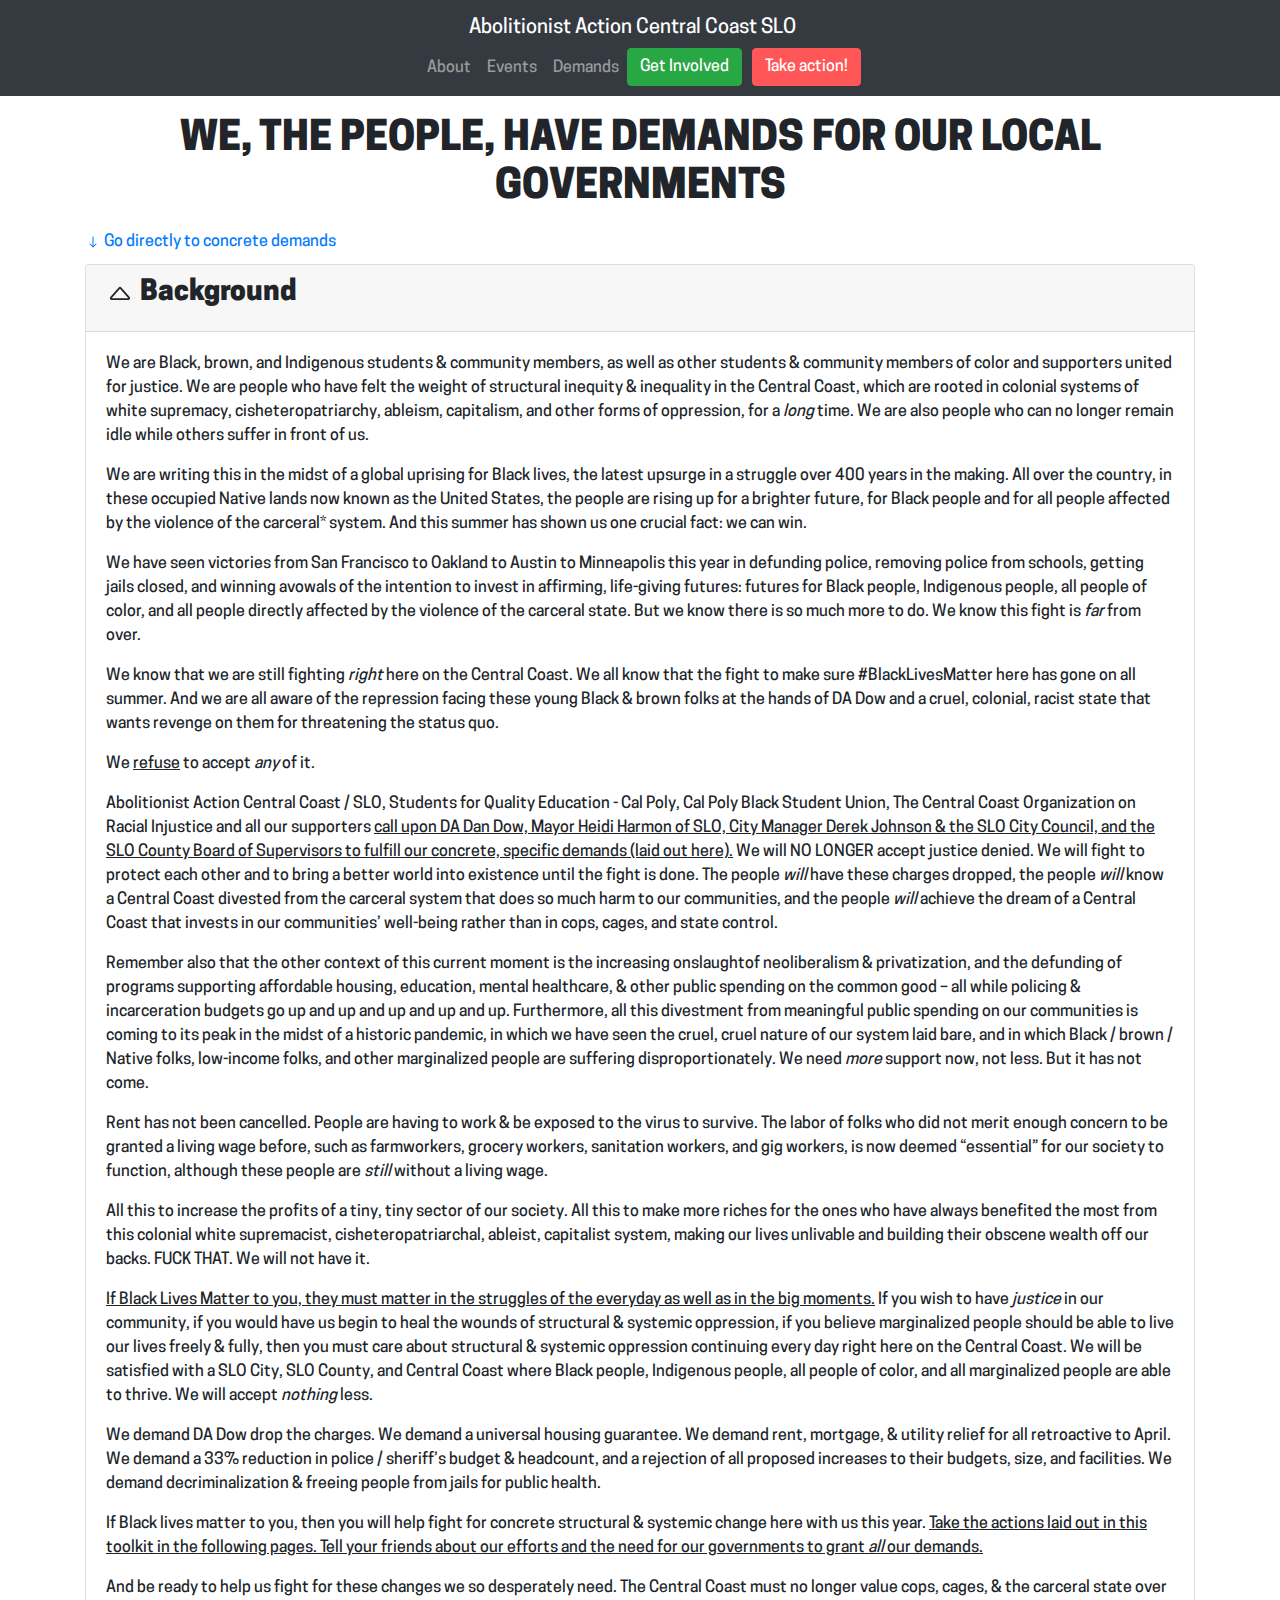
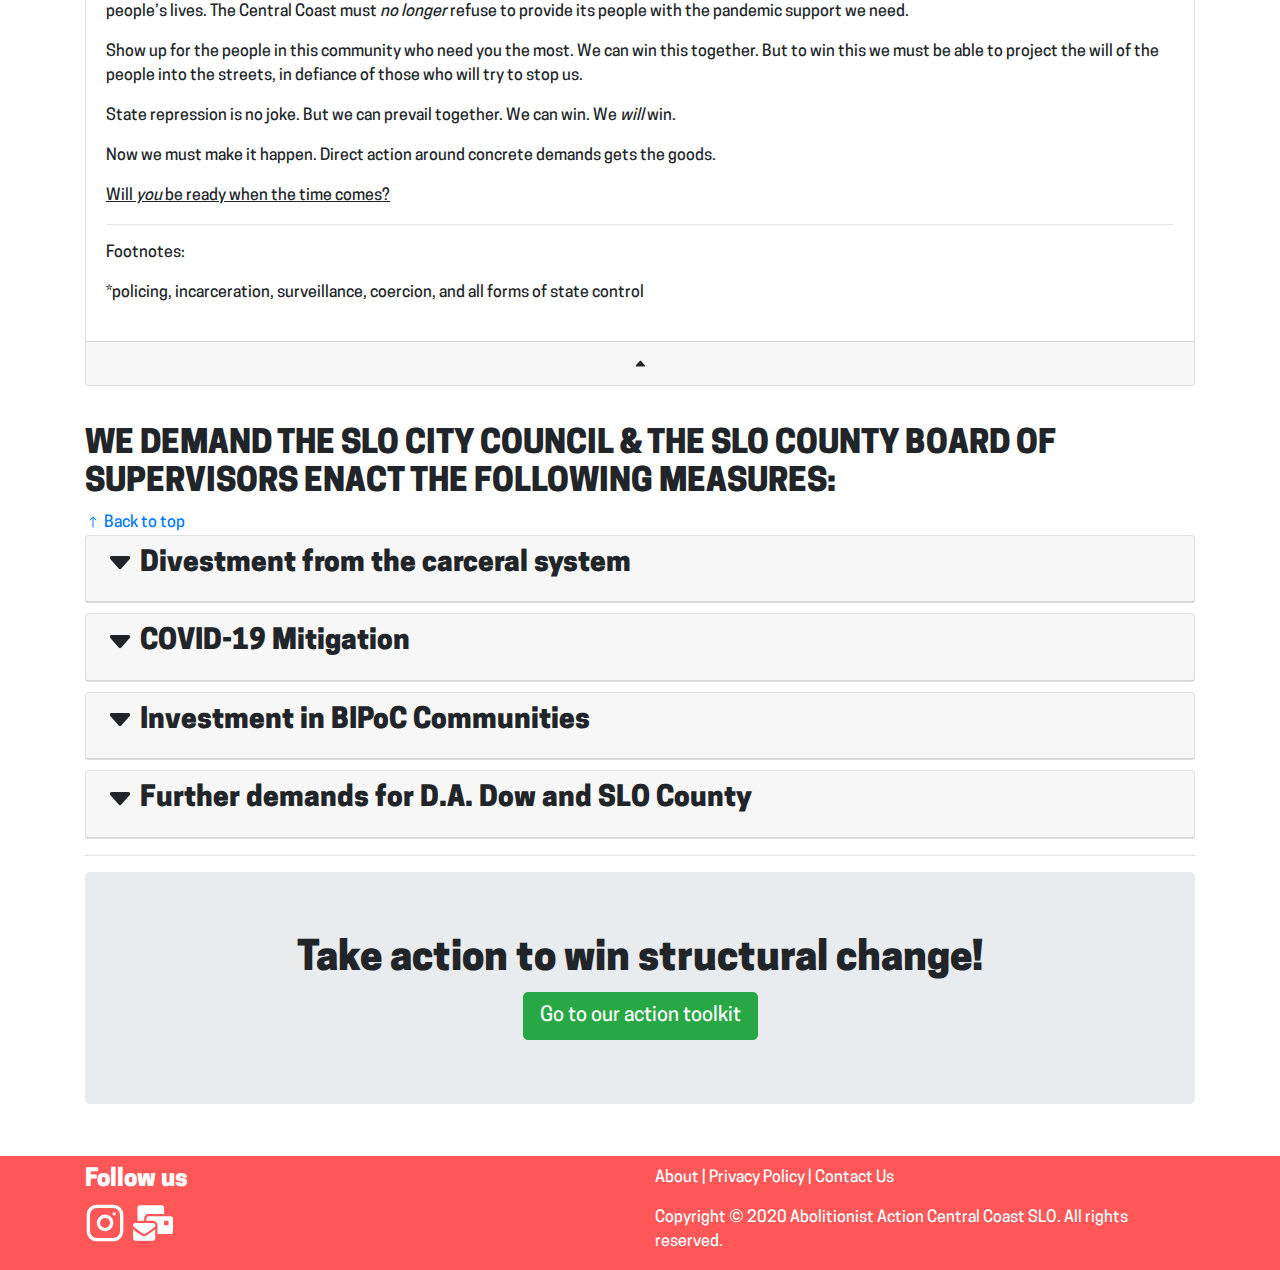
<file: policy/demands/index.html>
<!DOCTYPE html><html lang="en"><head><meta charSet="utf-8"/><meta http-equiv="x-ua-compatible" content="ie=edge"/><meta name="viewport" content="width=device-width, initial-scale=1, shrink-to-fit=no"/><style data-href="/styles.8a53dd0b5e4406c14f9a.css" id="gatsby-global-css">@font-face{font-family:Cooper Hewitt;src:url(/fonts/CooperHewitt-Medium.otf) format("opentype")}@font-face{font-family:Cooper Hewitt Heavy;src:url(/fonts/CooperHewitt-Heavy.otf) format("opentype")}/*!
 * Bootstrap v4.6.0 (https://getbootstrap.com/)
 * Copyright 2011-2021 The Bootstrap Authors
 * Copyright 2011-2021 Twitter, Inc.
 * Licensed under MIT (https://github.com/twbs/bootstrap/blob/main/LICENSE)
 */:root{--blue:#007bff;--indigo:#6610f2;--purple:#6f42c1;--pink:#e83e8c;--red:#ff5757;--orange:#fd7e14;--yellow:#dbb946;--green:#28a745;--teal:#20c997;--cyan:#17a2b8;--white:#fff;--gray:#6c757d;--gray-dark:#343a40;--primary:#007bff;--secondary:#6c757d;--success:#28a745;--info:#17a2b8;--warning:#dbb946;--danger:#ff5757;--light:#f8f9fa;--dark:#343a40;--breakpoint-xs:0;--breakpoint-sm:576px;--breakpoint-md:768px;--breakpoint-lg:992px;--breakpoint-xl:1200px;--font-family-sans-serif:-apple-system,BlinkMacSystemFont,"Segoe UI",Roboto,"Helvetica Neue",Arial,"Noto Sans","Liberation Sans",sans-serif,"Apple Color Emoji","Segoe UI Emoji","Segoe UI Symbol","Noto Color Emoji";--font-family-monospace:SFMono-Regular,Menlo,Monaco,Consolas,"Liberation Mono","Courier New",monospace}*,:after,:before{box-sizing:border-box}html{font-family:sans-serif;line-height:1.15;-webkit-text-size-adjust:100%;-webkit-tap-highlight-color:rgba(0,0,0,0)}article,aside,figcaption,figure,footer,header,hgroup,main,nav,section{display:block}body{margin:0;font-family:Cooper Hewitt,sans-serif;font-size:1rem;font-weight:400;line-height:1.5;color:#212529;text-align:left;background-color:#fff}[tabindex="-1"]:focus:not(:focus-visible){outline:0!important}hr{box-sizing:content-box;height:0;overflow:visible}h1,h2,h3,h4,h5,h6{margin-top:0;margin-bottom:.5rem}p{margin-top:0;margin-bottom:1rem}abbr[data-original-title],abbr[title]{text-decoration:underline;-webkit-text-decoration:underline dotted;text-decoration:underline dotted;cursor:help;border-bottom:0;-webkit-text-decoration-skip-ink:none;text-decoration-skip-ink:none}address{font-style:normal;line-height:inherit}address,dl,ol,ul{margin-bottom:1rem}dl,ol,ul{margin-top:0}ol ol,ol ul,ul ol,ul ul{margin-bottom:0}dt{font-weight:700}dd{margin-bottom:.5rem;margin-left:0}blockquote{margin:0 0 1rem}b,strong{font-weight:bolder}small{font-size:80%}sub,sup{position:relative;font-size:75%;line-height:0;vertical-align:baseline}sub{bottom:-.25em}sup{top:-.5em}a{color:#007bff;text-decoration:none;background-color:transparent}a:hover{color:#0056b3;text-decoration:underline}a:not([href]):not([class]),a:not([href]):not([class]):hover{color:inherit;text-decoration:none}code,kbd,pre,samp{font-family:SFMono-Regular,Menlo,Monaco,Consolas,Liberation Mono,Courier New,monospace;font-size:1em}pre{margin-top:0;margin-bottom:1rem;overflow:auto;-ms-overflow-style:scrollbar}figure{margin:0 0 1rem}img{border-style:none}img,svg{vertical-align:middle}svg{overflow:hidden}table{border-collapse:collapse}caption{padding-top:.75rem;padding-bottom:.75rem;color:#6c757d;text-align:left;caption-side:bottom}th{text-align:inherit;text-align:-webkit-match-parent}label{display:inline-block;margin-bottom:.5rem}button{border-radius:0}button:focus:not(:focus-visible){outline:0}button,input,optgroup,select,textarea{margin:0;font-family:inherit;font-size:inherit;line-height:inherit}button,input{overflow:visible}button,select{text-transform:none}[role=button]{cursor:pointer}select{word-wrap:normal}[type=button],[type=reset],[type=submit],button{-webkit-appearance:button}[type=button]:not(:disabled),[type=reset]:not(:disabled),[type=submit]:not(:disabled),button:not(:disabled){cursor:pointer}[type=button]::-moz-focus-inner,[type=reset]::-moz-focus-inner,[type=submit]::-moz-focus-inner,button::-moz-focus-inner{padding:0;border-style:none}input[type=checkbox],input[type=radio]{box-sizing:border-box;padding:0}textarea{overflow:auto;resize:vertical}fieldset{min-width:0;padding:0;margin:0;border:0}legend{display:block;width:100%;max-width:100%;padding:0;margin-bottom:.5rem;font-size:1.5rem;line-height:inherit;color:inherit;white-space:normal}progress{vertical-align:baseline}[type=number]::-webkit-inner-spin-button,[type=number]::-webkit-outer-spin-button{height:auto}[type=search]{outline-offset:-2px;-webkit-appearance:none}[type=search]::-webkit-search-decoration{-webkit-appearance:none}::-webkit-file-upload-button{font:inherit;-webkit-appearance:button}output{display:inline-block}summary{display:list-item;cursor:pointer}template{display:none}[hidden]{display:none!important}.h1,.h2,.h3,.h4,.h5,.h6,h1,h2,h3,h4,h5,h6{margin-bottom:.5rem;font-family:Cooper Hewitt Heavy,sans-serif;font-weight:500;line-height:1.2}.h1,h1{font-size:2.5rem}.h2,h2{font-size:2rem}.h3,h3{font-size:1.75rem}.h4,h4{font-size:1.5rem}.h5,h5{font-size:1.25rem}.h6,h6{font-size:1rem}.lead{font-size:1.25rem;font-weight:300}.display-1{font-size:6rem}.display-1,.display-2{font-weight:300;line-height:1.2}.display-2{font-size:5.5rem}.display-3{font-size:4.5rem}.display-3,.display-4{font-weight:300;line-height:1.2}.display-4{font-size:3.5rem}hr{margin-top:1rem;margin-bottom:1rem;border:0;border-top:1px solid rgba(0,0,0,.1)}.small,small{font-size:80%;font-weight:400}.mark,mark{padding:.2em;background-color:#fcf8e3}.list-inline,.list-unstyled{padding-left:0;list-style:none}.list-inline-item{display:inline-block}.list-inline-item:not(:last-child){margin-right:.5rem}.initialism{font-size:90%;text-transform:uppercase}.blockquote{margin-bottom:1rem;font-size:1.25rem}.blockquote-footer{display:block;font-size:80%;color:#6c757d}.blockquote-footer:before{content:"\2014\A0"}.img-fluid,.img-thumbnail{max-width:100%;height:auto}.img-thumbnail{padding:.25rem;background-color:#fff;border:1px solid #dee2e6;border-radius:.25rem}.figure{display:inline-block}.figure-img{margin-bottom:.5rem;line-height:1}.figure-caption{font-size:90%;color:#6c757d}code{font-size:87.5%;color:#e83e8c;word-wrap:break-word}a>code{color:inherit}kbd{padding:.2rem .4rem;font-size:87.5%;color:#fff;background-color:#212529;border-radius:.2rem}kbd kbd{padding:0;font-size:100%;font-weight:700}pre{display:block;font-size:87.5%;color:#212529}pre code{font-size:inherit;color:inherit;word-break:normal}.pre-scrollable{max-height:340px;overflow-y:scroll}.container,.container-fluid,.container-lg,.container-md,.container-sm,.container-xl{width:100%;padding-right:15px;padding-left:15px;margin-right:auto;margin-left:auto}@media (min-width:576px){.container,.container-sm{max-width:540px}}@media (min-width:768px){.container,.container-md,.container-sm{max-width:720px}}@media (min-width:992px){.container,.container-lg,.container-md,.container-sm{max-width:960px}}@media (min-width:1200px){.container,.container-lg,.container-md,.container-sm,.container-xl{max-width:1140px}}.row{display:flex;flex-wrap:wrap;margin-right:-15px;margin-left:-15px}.no-gutters{margin-right:0;margin-left:0}.no-gutters>.col,.no-gutters>[class*=col-]{padding-right:0;padding-left:0}.col,.col-1,.col-2,.col-3,.col-4,.col-5,.col-6,.col-7,.col-8,.col-9,.col-10,.col-11,.col-12,.col-auto,.col-lg,.col-lg-1,.col-lg-2,.col-lg-3,.col-lg-4,.col-lg-5,.col-lg-6,.col-lg-7,.col-lg-8,.col-lg-9,.col-lg-10,.col-lg-11,.col-lg-12,.col-lg-auto,.col-md,.col-md-1,.col-md-2,.col-md-3,.col-md-4,.col-md-5,.col-md-6,.col-md-7,.col-md-8,.col-md-9,.col-md-10,.col-md-11,.col-md-12,.col-md-auto,.col-sm,.col-sm-1,.col-sm-2,.col-sm-3,.col-sm-4,.col-sm-5,.col-sm-6,.col-sm-7,.col-sm-8,.col-sm-9,.col-sm-10,.col-sm-11,.col-sm-12,.col-sm-auto,.col-xl,.col-xl-1,.col-xl-2,.col-xl-3,.col-xl-4,.col-xl-5,.col-xl-6,.col-xl-7,.col-xl-8,.col-xl-9,.col-xl-10,.col-xl-11,.col-xl-12,.col-xl-auto{position:relative;width:100%;padding-right:15px;padding-left:15px}.col{flex-basis:0;flex-grow:1;max-width:100%}.row-cols-1>*{flex:0 0 100%;max-width:100%}.row-cols-2>*{flex:0 0 50%;max-width:50%}.row-cols-3>*{flex:0 0 33.33333%;max-width:33.33333%}.row-cols-4>*{flex:0 0 25%;max-width:25%}.row-cols-5>*{flex:0 0 20%;max-width:20%}.row-cols-6>*{flex:0 0 16.66667%;max-width:16.66667%}.col-auto{flex:0 0 auto;width:auto;max-width:100%}.col-1{flex:0 0 8.33333%;max-width:8.33333%}.col-2{flex:0 0 16.66667%;max-width:16.66667%}.col-3{flex:0 0 25%;max-width:25%}.col-4{flex:0 0 33.33333%;max-width:33.33333%}.col-5{flex:0 0 41.66667%;max-width:41.66667%}.col-6{flex:0 0 50%;max-width:50%}.col-7{flex:0 0 58.33333%;max-width:58.33333%}.col-8{flex:0 0 66.66667%;max-width:66.66667%}.col-9{flex:0 0 75%;max-width:75%}.col-10{flex:0 0 83.33333%;max-width:83.33333%}.col-11{flex:0 0 91.66667%;max-width:91.66667%}.col-12{flex:0 0 100%;max-width:100%}.order-first{order:-1}.order-last{order:13}.order-0{order:0}.order-1{order:1}.order-2{order:2}.order-3{order:3}.order-4{order:4}.order-5{order:5}.order-6{order:6}.order-7{order:7}.order-8{order:8}.order-9{order:9}.order-10{order:10}.order-11{order:11}.order-12{order:12}.offset-1{margin-left:8.33333%}.offset-2{margin-left:16.66667%}.offset-3{margin-left:25%}.offset-4{margin-left:33.33333%}.offset-5{margin-left:41.66667%}.offset-6{margin-left:50%}.offset-7{margin-left:58.33333%}.offset-8{margin-left:66.66667%}.offset-9{margin-left:75%}.offset-10{margin-left:83.33333%}.offset-11{margin-left:91.66667%}@media (min-width:576px){.col-sm{flex-basis:0;flex-grow:1;max-width:100%}.row-cols-sm-1>*{flex:0 0 100%;max-width:100%}.row-cols-sm-2>*{flex:0 0 50%;max-width:50%}.row-cols-sm-3>*{flex:0 0 33.33333%;max-width:33.33333%}.row-cols-sm-4>*{flex:0 0 25%;max-width:25%}.row-cols-sm-5>*{flex:0 0 20%;max-width:20%}.row-cols-sm-6>*{flex:0 0 16.66667%;max-width:16.66667%}.col-sm-auto{flex:0 0 auto;width:auto;max-width:100%}.col-sm-1{flex:0 0 8.33333%;max-width:8.33333%}.col-sm-2{flex:0 0 16.66667%;max-width:16.66667%}.col-sm-3{flex:0 0 25%;max-width:25%}.col-sm-4{flex:0 0 33.33333%;max-width:33.33333%}.col-sm-5{flex:0 0 41.66667%;max-width:41.66667%}.col-sm-6{flex:0 0 50%;max-width:50%}.col-sm-7{flex:0 0 58.33333%;max-width:58.33333%}.col-sm-8{flex:0 0 66.66667%;max-width:66.66667%}.col-sm-9{flex:0 0 75%;max-width:75%}.col-sm-10{flex:0 0 83.33333%;max-width:83.33333%}.col-sm-11{flex:0 0 91.66667%;max-width:91.66667%}.col-sm-12{flex:0 0 100%;max-width:100%}.order-sm-first{order:-1}.order-sm-last{order:13}.order-sm-0{order:0}.order-sm-1{order:1}.order-sm-2{order:2}.order-sm-3{order:3}.order-sm-4{order:4}.order-sm-5{order:5}.order-sm-6{order:6}.order-sm-7{order:7}.order-sm-8{order:8}.order-sm-9{order:9}.order-sm-10{order:10}.order-sm-11{order:11}.order-sm-12{order:12}.offset-sm-0{margin-left:0}.offset-sm-1{margin-left:8.33333%}.offset-sm-2{margin-left:16.66667%}.offset-sm-3{margin-left:25%}.offset-sm-4{margin-left:33.33333%}.offset-sm-5{margin-left:41.66667%}.offset-sm-6{margin-left:50%}.offset-sm-7{margin-left:58.33333%}.offset-sm-8{margin-left:66.66667%}.offset-sm-9{margin-left:75%}.offset-sm-10{margin-left:83.33333%}.offset-sm-11{margin-left:91.66667%}}@media (min-width:768px){.col-md{flex-basis:0;flex-grow:1;max-width:100%}.row-cols-md-1>*{flex:0 0 100%;max-width:100%}.row-cols-md-2>*{flex:0 0 50%;max-width:50%}.row-cols-md-3>*{flex:0 0 33.33333%;max-width:33.33333%}.row-cols-md-4>*{flex:0 0 25%;max-width:25%}.row-cols-md-5>*{flex:0 0 20%;max-width:20%}.row-cols-md-6>*{flex:0 0 16.66667%;max-width:16.66667%}.col-md-auto{flex:0 0 auto;width:auto;max-width:100%}.col-md-1{flex:0 0 8.33333%;max-width:8.33333%}.col-md-2{flex:0 0 16.66667%;max-width:16.66667%}.col-md-3{flex:0 0 25%;max-width:25%}.col-md-4{flex:0 0 33.33333%;max-width:33.33333%}.col-md-5{flex:0 0 41.66667%;max-width:41.66667%}.col-md-6{flex:0 0 50%;max-width:50%}.col-md-7{flex:0 0 58.33333%;max-width:58.33333%}.col-md-8{flex:0 0 66.66667%;max-width:66.66667%}.col-md-9{flex:0 0 75%;max-width:75%}.col-md-10{flex:0 0 83.33333%;max-width:83.33333%}.col-md-11{flex:0 0 91.66667%;max-width:91.66667%}.col-md-12{flex:0 0 100%;max-width:100%}.order-md-first{order:-1}.order-md-last{order:13}.order-md-0{order:0}.order-md-1{order:1}.order-md-2{order:2}.order-md-3{order:3}.order-md-4{order:4}.order-md-5{order:5}.order-md-6{order:6}.order-md-7{order:7}.order-md-8{order:8}.order-md-9{order:9}.order-md-10{order:10}.order-md-11{order:11}.order-md-12{order:12}.offset-md-0{margin-left:0}.offset-md-1{margin-left:8.33333%}.offset-md-2{margin-left:16.66667%}.offset-md-3{margin-left:25%}.offset-md-4{margin-left:33.33333%}.offset-md-5{margin-left:41.66667%}.offset-md-6{margin-left:50%}.offset-md-7{margin-left:58.33333%}.offset-md-8{margin-left:66.66667%}.offset-md-9{margin-left:75%}.offset-md-10{margin-left:83.33333%}.offset-md-11{margin-left:91.66667%}}@media (min-width:992px){.col-lg{flex-basis:0;flex-grow:1;max-width:100%}.row-cols-lg-1>*{flex:0 0 100%;max-width:100%}.row-cols-lg-2>*{flex:0 0 50%;max-width:50%}.row-cols-lg-3>*{flex:0 0 33.33333%;max-width:33.33333%}.row-cols-lg-4>*{flex:0 0 25%;max-width:25%}.row-cols-lg-5>*{flex:0 0 20%;max-width:20%}.row-cols-lg-6>*{flex:0 0 16.66667%;max-width:16.66667%}.col-lg-auto{flex:0 0 auto;width:auto;max-width:100%}.col-lg-1{flex:0 0 8.33333%;max-width:8.33333%}.col-lg-2{flex:0 0 16.66667%;max-width:16.66667%}.col-lg-3{flex:0 0 25%;max-width:25%}.col-lg-4{flex:0 0 33.33333%;max-width:33.33333%}.col-lg-5{flex:0 0 41.66667%;max-width:41.66667%}.col-lg-6{flex:0 0 50%;max-width:50%}.col-lg-7{flex:0 0 58.33333%;max-width:58.33333%}.col-lg-8{flex:0 0 66.66667%;max-width:66.66667%}.col-lg-9{flex:0 0 75%;max-width:75%}.col-lg-10{flex:0 0 83.33333%;max-width:83.33333%}.col-lg-11{flex:0 0 91.66667%;max-width:91.66667%}.col-lg-12{flex:0 0 100%;max-width:100%}.order-lg-first{order:-1}.order-lg-last{order:13}.order-lg-0{order:0}.order-lg-1{order:1}.order-lg-2{order:2}.order-lg-3{order:3}.order-lg-4{order:4}.order-lg-5{order:5}.order-lg-6{order:6}.order-lg-7{order:7}.order-lg-8{order:8}.order-lg-9{order:9}.order-lg-10{order:10}.order-lg-11{order:11}.order-lg-12{order:12}.offset-lg-0{margin-left:0}.offset-lg-1{margin-left:8.33333%}.offset-lg-2{margin-left:16.66667%}.offset-lg-3{margin-left:25%}.offset-lg-4{margin-left:33.33333%}.offset-lg-5{margin-left:41.66667%}.offset-lg-6{margin-left:50%}.offset-lg-7{margin-left:58.33333%}.offset-lg-8{margin-left:66.66667%}.offset-lg-9{margin-left:75%}.offset-lg-10{margin-left:83.33333%}.offset-lg-11{margin-left:91.66667%}}@media (min-width:1200px){.col-xl{flex-basis:0;flex-grow:1;max-width:100%}.row-cols-xl-1>*{flex:0 0 100%;max-width:100%}.row-cols-xl-2>*{flex:0 0 50%;max-width:50%}.row-cols-xl-3>*{flex:0 0 33.33333%;max-width:33.33333%}.row-cols-xl-4>*{flex:0 0 25%;max-width:25%}.row-cols-xl-5>*{flex:0 0 20%;max-width:20%}.row-cols-xl-6>*{flex:0 0 16.66667%;max-width:16.66667%}.col-xl-auto{flex:0 0 auto;width:auto;max-width:100%}.col-xl-1{flex:0 0 8.33333%;max-width:8.33333%}.col-xl-2{flex:0 0 16.66667%;max-width:16.66667%}.col-xl-3{flex:0 0 25%;max-width:25%}.col-xl-4{flex:0 0 33.33333%;max-width:33.33333%}.col-xl-5{flex:0 0 41.66667%;max-width:41.66667%}.col-xl-6{flex:0 0 50%;max-width:50%}.col-xl-7{flex:0 0 58.33333%;max-width:58.33333%}.col-xl-8{flex:0 0 66.66667%;max-width:66.66667%}.col-xl-9{flex:0 0 75%;max-width:75%}.col-xl-10{flex:0 0 83.33333%;max-width:83.33333%}.col-xl-11{flex:0 0 91.66667%;max-width:91.66667%}.col-xl-12{flex:0 0 100%;max-width:100%}.order-xl-first{order:-1}.order-xl-last{order:13}.order-xl-0{order:0}.order-xl-1{order:1}.order-xl-2{order:2}.order-xl-3{order:3}.order-xl-4{order:4}.order-xl-5{order:5}.order-xl-6{order:6}.order-xl-7{order:7}.order-xl-8{order:8}.order-xl-9{order:9}.order-xl-10{order:10}.order-xl-11{order:11}.order-xl-12{order:12}.offset-xl-0{margin-left:0}.offset-xl-1{margin-left:8.33333%}.offset-xl-2{margin-left:16.66667%}.offset-xl-3{margin-left:25%}.offset-xl-4{margin-left:33.33333%}.offset-xl-5{margin-left:41.66667%}.offset-xl-6{margin-left:50%}.offset-xl-7{margin-left:58.33333%}.offset-xl-8{margin-left:66.66667%}.offset-xl-9{margin-left:75%}.offset-xl-10{margin-left:83.33333%}.offset-xl-11{margin-left:91.66667%}}.table{width:100%;margin-bottom:1rem;color:#212529}.table td,.table th{padding:.75rem;vertical-align:top;border-top:1px solid #dee2e6}.table thead th{vertical-align:bottom;border-bottom:2px solid #dee2e6}.table tbody+tbody{border-top:2px solid #dee2e6}.table-sm td,.table-sm th{padding:.3rem}.table-bordered,.table-bordered td,.table-bordered th{border:1px solid #dee2e6}.table-bordered thead td,.table-bordered thead th{border-bottom-width:2px}.table-borderless tbody+tbody,.table-borderless td,.table-borderless th,.table-borderless thead th{border:0}.table-striped tbody tr:nth-of-type(odd){background-color:rgba(0,0,0,.05)}.table-hover tbody tr:hover{color:#212529;background-color:rgba(0,0,0,.075)}.table-primary,.table-primary>td,.table-primary>th{background-color:#b8daff}.table-primary tbody+tbody,.table-primary td,.table-primary th,.table-primary thead th{border-color:#7abaff}.table-hover .table-primary:hover,.table-hover .table-primary:hover>td,.table-hover .table-primary:hover>th{background-color:#9fcdff}.table-secondary,.table-secondary>td,.table-secondary>th{background-color:#d6d8db}.table-secondary tbody+tbody,.table-secondary td,.table-secondary th,.table-secondary thead th{border-color:#b3b7bb}.table-hover .table-secondary:hover,.table-hover .table-secondary:hover>td,.table-hover .table-secondary:hover>th{background-color:#c8cbcf}.table-success,.table-success>td,.table-success>th{background-color:#c3e6cb}.table-success tbody+tbody,.table-success td,.table-success th,.table-success thead th{border-color:#8fd19e}.table-hover .table-success:hover,.table-hover .table-success:hover>td,.table-hover .table-success:hover>th{background-color:#b1dfbb}.table-info,.table-info>td,.table-info>th{background-color:#bee5eb}.table-info tbody+tbody,.table-info td,.table-info th,.table-info thead th{border-color:#86cfda}.table-hover .table-info:hover,.table-hover .table-info:hover>td,.table-hover .table-info:hover>th{background-color:#abdde5}.table-warning,.table-warning>td,.table-warning>th{background-color:#f5ebcb}.table-warning tbody+tbody,.table-warning td,.table-warning th,.table-warning thead th{border-color:#ecdb9f}.table-hover .table-warning:hover,.table-hover .table-warning:hover>td,.table-hover .table-warning:hover>th{background-color:#f1e3b6}.table-danger,.table-danger>td,.table-danger>th{background-color:#ffd0d0}.table-danger tbody+tbody,.table-danger td,.table-danger th,.table-danger thead th{border-color:#ffa8a8}.table-hover .table-danger:hover,.table-hover .table-danger:hover>td,.table-hover .table-danger:hover>th{background-color:#ffb7b7}.table-light,.table-light>td,.table-light>th{background-color:#fdfdfe}.table-light tbody+tbody,.table-light td,.table-light th,.table-light thead th{border-color:#fbfcfc}.table-hover .table-light:hover,.table-hover .table-light:hover>td,.table-hover .table-light:hover>th{background-color:#ececf6}.table-dark,.table-dark>td,.table-dark>th{background-color:#c6c8ca}.table-dark tbody+tbody,.table-dark td,.table-dark th,.table-dark thead th{border-color:#95999c}.table-hover .table-dark:hover,.table-hover .table-dark:hover>td,.table-hover .table-dark:hover>th{background-color:#b9bbbe}.table-active,.table-active>td,.table-active>th,.table-hover .table-active:hover,.table-hover .table-active:hover>td,.table-hover .table-active:hover>th{background-color:rgba(0,0,0,.075)}.table .thead-dark th{color:#fff;background-color:#343a40;border-color:#454d55}.table .thead-light th{color:#495057;background-color:#e9ecef;border-color:#dee2e6}.table-dark{color:#fff;background-color:#343a40}.table-dark td,.table-dark th,.table-dark thead th{border-color:#454d55}.table-dark.table-bordered{border:0}.table-dark.table-striped tbody tr:nth-of-type(odd){background-color:hsla(0,0%,100%,.05)}.table-dark.table-hover tbody tr:hover{color:#fff;background-color:hsla(0,0%,100%,.075)}@media (max-width:575.98px){.table-responsive-sm{display:block;width:100%;overflow-x:auto;-webkit-overflow-scrolling:touch}.table-responsive-sm>.table-bordered{border:0}}@media (max-width:767.98px){.table-responsive-md{display:block;width:100%;overflow-x:auto;-webkit-overflow-scrolling:touch}.table-responsive-md>.table-bordered{border:0}}@media (max-width:991.98px){.table-responsive-lg{display:block;width:100%;overflow-x:auto;-webkit-overflow-scrolling:touch}.table-responsive-lg>.table-bordered{border:0}}@media (max-width:1199.98px){.table-responsive-xl{display:block;width:100%;overflow-x:auto;-webkit-overflow-scrolling:touch}.table-responsive-xl>.table-bordered{border:0}}.table-responsive{display:block;width:100%;overflow-x:auto;-webkit-overflow-scrolling:touch}.table-responsive>.table-bordered{border:0}.form-control{display:block;width:100%;height:calc(1.5em + .75rem + 2px);padding:.375rem .75rem;font-size:1rem;font-weight:400;line-height:1.5;color:#495057;background-color:#fff;background-clip:padding-box;border:1px solid #ced4da;border-radius:.25rem;transition:border-color .15s ease-in-out,box-shadow .15s ease-in-out}@media (prefers-reduced-motion:reduce){.form-control{transition:none}}.form-control::-ms-expand{background-color:transparent;border:0}.form-control:-moz-focusring{color:transparent;text-shadow:0 0 0 #495057}.form-control:focus{color:#495057;background-color:#fff;border-color:#80bdff;outline:0;box-shadow:0 0 0 .2rem rgba(0,123,255,.25)}.form-control:-ms-input-placeholder{color:#6c757d;opacity:1}.form-control::placeholder{color:#6c757d;opacity:1}.form-control:disabled,.form-control[readonly]{background-color:#e9ecef;opacity:1}input[type=date].form-control,input[type=datetime-local].form-control,input[type=month].form-control,input[type=time].form-control{-webkit-appearance:none;appearance:none}select.form-control:focus::-ms-value{color:#495057;background-color:#fff}.form-control-file,.form-control-range{display:block;width:100%}.col-form-label{padding-top:calc(.375rem + 1px);padding-bottom:calc(.375rem + 1px);margin-bottom:0;font-size:inherit;line-height:1.5}.col-form-label-lg{padding-top:calc(.5rem + 1px);padding-bottom:calc(.5rem + 1px);font-size:1.25rem;line-height:1.5}.col-form-label-sm{padding-top:calc(.25rem + 1px);padding-bottom:calc(.25rem + 1px);font-size:.875rem;line-height:1.5}.form-control-plaintext{display:block;width:100%;padding:.375rem 0;margin-bottom:0;font-size:1rem;line-height:1.5;color:#212529;background-color:transparent;border:solid transparent;border-width:1px 0}.form-control-plaintext.form-control-lg,.form-control-plaintext.form-control-sm{padding-right:0;padding-left:0}.form-control-sm{height:calc(1.5em + .5rem + 2px);padding:.25rem .5rem;font-size:.875rem;line-height:1.5;border-radius:.2rem}.form-control-lg{height:calc(1.5em + 1rem + 2px);padding:.5rem 1rem;font-size:1.25rem;line-height:1.5;border-radius:.3rem}select.form-control[multiple],select.form-control[size],textarea.form-control{height:auto}.form-group{margin-bottom:1rem}.form-text{display:block;margin-top:.25rem}.form-row{display:flex;flex-wrap:wrap;margin-right:-5px;margin-left:-5px}.form-row>.col,.form-row>[class*=col-]{padding-right:5px;padding-left:5px}.form-check{position:relative;display:block;padding-left:1.25rem}.form-check-input{position:absolute;margin-top:.3rem;margin-left:-1.25rem}.form-check-input:disabled~.form-check-label,.form-check-input[disabled]~.form-check-label{color:#6c757d}.form-check-label{margin-bottom:0}.form-check-inline{display:inline-flex;align-items:center;padding-left:0;margin-right:.75rem}.form-check-inline .form-check-input{position:static;margin-top:0;margin-right:.3125rem;margin-left:0}.valid-feedback{display:none;width:100%;margin-top:.25rem;font-size:80%;color:#28a745}.valid-tooltip{position:absolute;top:100%;left:0;z-index:5;display:none;max-width:100%;padding:.25rem .5rem;margin-top:.1rem;font-size:.875rem;line-height:1.5;color:#fff;background-color:rgba(40,167,69,.9);border-radius:.25rem}.form-row>.col>.valid-tooltip,.form-row>[class*=col-]>.valid-tooltip{left:5px}.is-valid~.valid-feedback,.is-valid~.valid-tooltip,.was-validated :valid~.valid-feedback,.was-validated :valid~.valid-tooltip{display:block}.form-control.is-valid,.was-validated .form-control:valid{border-color:#28a745;padding-right:calc(1.5em + .75rem);background-image:url("data:image/svg+xml;charset=utf-8,%3Csvg xmlns='http://www.w3.org/2000/svg' width='8' height='8' viewBox='0 0 8 8'%3E%3Cpath fill='%2328a745' d='M2.3 6.73L.6 4.53c-.4-1.04.46-1.4 1.1-.8l1.1 1.4 3.4-3.8c.6-.63 1.6-.27 1.2.7l-4 4.6c-.43.5-.8.4-1.1.1z'/%3E%3C/svg%3E");background-repeat:no-repeat;background-position:right calc(.375em + .1875rem) center;background-size:calc(.75em + .375rem) calc(.75em + .375rem)}.form-control.is-valid:focus,.was-validated .form-control:valid:focus{border-color:#28a745;box-shadow:0 0 0 .2rem rgba(40,167,69,.25)}.was-validated textarea.form-control:valid,textarea.form-control.is-valid{padding-right:calc(1.5em + .75rem);background-position:top calc(.375em + .1875rem) right calc(.375em + .1875rem)}.custom-select.is-valid,.was-validated .custom-select:valid{border-color:#28a745;padding-right:calc(.75em + 2.3125rem);background:url("data:image/svg+xml;charset=utf-8,%3Csvg xmlns='http://www.w3.org/2000/svg' width='4' height='5' viewBox='0 0 4 5'%3E%3Cpath fill='%23343a40' d='M2 0L0 2h4zm0 5L0 3h4z'/%3E%3C/svg%3E") right .75rem center/8px 10px no-repeat,#fff url("data:image/svg+xml;charset=utf-8,%3Csvg xmlns='http://www.w3.org/2000/svg' width='8' height='8' viewBox='0 0 8 8'%3E%3Cpath fill='%2328a745' d='M2.3 6.73L.6 4.53c-.4-1.04.46-1.4 1.1-.8l1.1 1.4 3.4-3.8c.6-.63 1.6-.27 1.2.7l-4 4.6c-.43.5-.8.4-1.1.1z'/%3E%3C/svg%3E") center right 1.75rem/calc(.75em + .375rem) calc(.75em + .375rem) no-repeat}.custom-select.is-valid:focus,.was-validated .custom-select:valid:focus{border-color:#28a745;box-shadow:0 0 0 .2rem rgba(40,167,69,.25)}.form-check-input.is-valid~.form-check-label,.was-validated .form-check-input:valid~.form-check-label{color:#28a745}.form-check-input.is-valid~.valid-feedback,.form-check-input.is-valid~.valid-tooltip,.was-validated .form-check-input:valid~.valid-feedback,.was-validated .form-check-input:valid~.valid-tooltip{display:block}.custom-control-input.is-valid~.custom-control-label,.was-validated .custom-control-input:valid~.custom-control-label{color:#28a745}.custom-control-input.is-valid~.custom-control-label:before,.was-validated .custom-control-input:valid~.custom-control-label:before{border-color:#28a745}.custom-control-input.is-valid:checked~.custom-control-label:before,.was-validated .custom-control-input:valid:checked~.custom-control-label:before{border-color:#34ce57;background-color:#34ce57}.custom-control-input.is-valid:focus~.custom-control-label:before,.was-validated .custom-control-input:valid:focus~.custom-control-label:before{box-shadow:0 0 0 .2rem rgba(40,167,69,.25)}.custom-control-input.is-valid:focus:not(:checked)~.custom-control-label:before,.custom-file-input.is-valid~.custom-file-label,.was-validated .custom-control-input:valid:focus:not(:checked)~.custom-control-label:before,.was-validated .custom-file-input:valid~.custom-file-label{border-color:#28a745}.custom-file-input.is-valid:focus~.custom-file-label,.was-validated .custom-file-input:valid:focus~.custom-file-label{border-color:#28a745;box-shadow:0 0 0 .2rem rgba(40,167,69,.25)}.invalid-feedback{display:none;width:100%;margin-top:.25rem;font-size:80%;color:#ff5757}.invalid-tooltip{position:absolute;top:100%;left:0;z-index:5;display:none;max-width:100%;padding:.25rem .5rem;margin-top:.1rem;font-size:.875rem;line-height:1.5;color:#fff;background-color:rgba(255,87,87,.9);border-radius:.25rem}.form-row>.col>.invalid-tooltip,.form-row>[class*=col-]>.invalid-tooltip{left:5px}.is-invalid~.invalid-feedback,.is-invalid~.invalid-tooltip,.was-validated :invalid~.invalid-feedback,.was-validated :invalid~.invalid-tooltip{display:block}.form-control.is-invalid,.was-validated .form-control:invalid{border-color:#ff5757;padding-right:calc(1.5em + .75rem);background-image:url("data:image/svg+xml;charset=utf-8,%3Csvg xmlns='http://www.w3.org/2000/svg' width='12' height='12' fill='none' stroke='%23ff5757' viewBox='0 0 12 12'%3E%3Ccircle cx='6' cy='6' r='4.5'/%3E%3Cpath stroke-linejoin='round' d='M5.8 3.6h.4L6 6.5z'/%3E%3Ccircle cx='6' cy='8.2' r='.6' fill='%23ff5757' stroke='none'/%3E%3C/svg%3E");background-repeat:no-repeat;background-position:right calc(.375em + .1875rem) center;background-size:calc(.75em + .375rem) calc(.75em + .375rem)}.form-control.is-invalid:focus,.was-validated .form-control:invalid:focus{border-color:#ff5757;box-shadow:0 0 0 .2rem rgba(255,87,87,.25)}.was-validated textarea.form-control:invalid,textarea.form-control.is-invalid{padding-right:calc(1.5em + .75rem);background-position:top calc(.375em + .1875rem) right calc(.375em + .1875rem)}.custom-select.is-invalid,.was-validated .custom-select:invalid{border-color:#ff5757;padding-right:calc(.75em + 2.3125rem);background:url("data:image/svg+xml;charset=utf-8,%3Csvg xmlns='http://www.w3.org/2000/svg' width='4' height='5' viewBox='0 0 4 5'%3E%3Cpath fill='%23343a40' d='M2 0L0 2h4zm0 5L0 3h4z'/%3E%3C/svg%3E") right .75rem center/8px 10px no-repeat,#fff url("data:image/svg+xml;charset=utf-8,%3Csvg xmlns='http://www.w3.org/2000/svg' width='12' height='12' fill='none' stroke='%23ff5757' viewBox='0 0 12 12'%3E%3Ccircle cx='6' cy='6' r='4.5'/%3E%3Cpath stroke-linejoin='round' d='M5.8 3.6h.4L6 6.5z'/%3E%3Ccircle cx='6' cy='8.2' r='.6' fill='%23ff5757' stroke='none'/%3E%3C/svg%3E") center right 1.75rem/calc(.75em + .375rem) calc(.75em + .375rem) no-repeat}.custom-select.is-invalid:focus,.was-validated .custom-select:invalid:focus{border-color:#ff5757;box-shadow:0 0 0 .2rem rgba(255,87,87,.25)}.form-check-input.is-invalid~.form-check-label,.was-validated .form-check-input:invalid~.form-check-label{color:#ff5757}.form-check-input.is-invalid~.invalid-feedback,.form-check-input.is-invalid~.invalid-tooltip,.was-validated .form-check-input:invalid~.invalid-feedback,.was-validated .form-check-input:invalid~.invalid-tooltip{display:block}.custom-control-input.is-invalid~.custom-control-label,.was-validated .custom-control-input:invalid~.custom-control-label{color:#ff5757}.custom-control-input.is-invalid~.custom-control-label:before,.was-validated .custom-control-input:invalid~.custom-control-label:before{border-color:#ff5757}.custom-control-input.is-invalid:checked~.custom-control-label:before,.was-validated .custom-control-input:invalid:checked~.custom-control-label:before{border-color:#ff8a8a;background-color:#ff8a8a}.custom-control-input.is-invalid:focus~.custom-control-label:before,.was-validated .custom-control-input:invalid:focus~.custom-control-label:before{box-shadow:0 0 0 .2rem rgba(255,87,87,.25)}.custom-control-input.is-invalid:focus:not(:checked)~.custom-control-label:before,.custom-file-input.is-invalid~.custom-file-label,.was-validated .custom-control-input:invalid:focus:not(:checked)~.custom-control-label:before,.was-validated .custom-file-input:invalid~.custom-file-label{border-color:#ff5757}.custom-file-input.is-invalid:focus~.custom-file-label,.was-validated .custom-file-input:invalid:focus~.custom-file-label{border-color:#ff5757;box-shadow:0 0 0 .2rem rgba(255,87,87,.25)}.form-inline{display:flex;flex-flow:row wrap;align-items:center}.form-inline .form-check{width:100%}@media (min-width:576px){.form-inline label{justify-content:center}.form-inline .form-group,.form-inline label{display:flex;align-items:center;margin-bottom:0}.form-inline .form-group{flex:0 0 auto;flex-flow:row wrap}.form-inline .form-control{display:inline-block;width:auto;vertical-align:middle}.form-inline .form-control-plaintext{display:inline-block}.form-inline .custom-select,.form-inline .input-group{width:auto}.form-inline .form-check{display:flex;align-items:center;justify-content:center;width:auto;padding-left:0}.form-inline .form-check-input{position:relative;flex-shrink:0;margin-top:0;margin-right:.25rem;margin-left:0}.form-inline .custom-control{align-items:center;justify-content:center}.form-inline .custom-control-label{margin-bottom:0}}.btn{display:inline-block;font-weight:400;color:#212529;text-align:center;vertical-align:middle;-webkit-user-select:none;-ms-user-select:none;user-select:none;background-color:transparent;border:1px solid transparent;padding:.375rem .75rem;font-size:1rem;line-height:1.5;border-radius:.25rem;transition:color .15s ease-in-out,background-color .15s ease-in-out,border-color .15s ease-in-out,box-shadow .15s ease-in-out}@media (prefers-reduced-motion:reduce){.btn{transition:none}}.btn:hover{color:#212529;text-decoration:none}.btn.focus,.btn:focus{outline:0;box-shadow:0 0 0 .2rem rgba(0,123,255,.25)}.btn.disabled,.btn:disabled{opacity:.65}.btn:not(:disabled):not(.disabled){cursor:pointer}a.btn.disabled,fieldset:disabled a.btn{pointer-events:none}.btn-primary{color:#fff;background-color:#007bff;border-color:#007bff}.btn-primary.focus,.btn-primary:focus,.btn-primary:hover{color:#fff;background-color:#0069d9;border-color:#0062cc}.btn-primary.focus,.btn-primary:focus{box-shadow:0 0 0 .2rem rgba(38,143,255,.5)}.btn-primary.disabled,.btn-primary:disabled{color:#fff;background-color:#007bff;border-color:#007bff}.btn-primary:not(:disabled):not(.disabled).active,.btn-primary:not(:disabled):not(.disabled):active,.show>.btn-primary.dropdown-toggle{color:#fff;background-color:#0062cc;border-color:#005cbf}.btn-primary:not(:disabled):not(.disabled).active:focus,.btn-primary:not(:disabled):not(.disabled):active:focus,.show>.btn-primary.dropdown-toggle:focus{box-shadow:0 0 0 .2rem rgba(38,143,255,.5)}.btn-secondary{color:#fff;background-color:#6c757d;border-color:#6c757d}.btn-secondary.focus,.btn-secondary:focus,.btn-secondary:hover{color:#fff;background-color:#5a6268;border-color:#545b62}.btn-secondary.focus,.btn-secondary:focus{box-shadow:0 0 0 .2rem rgba(130,138,145,.5)}.btn-secondary.disabled,.btn-secondary:disabled{color:#fff;background-color:#6c757d;border-color:#6c757d}.btn-secondary:not(:disabled):not(.disabled).active,.btn-secondary:not(:disabled):not(.disabled):active,.show>.btn-secondary.dropdown-toggle{color:#fff;background-color:#545b62;border-color:#4e555b}.btn-secondary:not(:disabled):not(.disabled).active:focus,.btn-secondary:not(:disabled):not(.disabled):active:focus,.show>.btn-secondary.dropdown-toggle:focus{box-shadow:0 0 0 .2rem rgba(130,138,145,.5)}.btn-success{color:#fff;background-color:#28a745;border-color:#28a745}.btn-success.focus,.btn-success:focus,.btn-success:hover{color:#fff;background-color:#218838;border-color:#1e7e34}.btn-success.focus,.btn-success:focus{box-shadow:0 0 0 .2rem rgba(72,180,97,.5)}.btn-success.disabled,.btn-success:disabled{color:#fff;background-color:#28a745;border-color:#28a745}.btn-success:not(:disabled):not(.disabled).active,.btn-success:not(:disabled):not(.disabled):active,.show>.btn-success.dropdown-toggle{color:#fff;background-color:#1e7e34;border-color:#1c7430}.btn-success:not(:disabled):not(.disabled).active:focus,.btn-success:not(:disabled):not(.disabled):active:focus,.show>.btn-success.dropdown-toggle:focus{box-shadow:0 0 0 .2rem rgba(72,180,97,.5)}.btn-info{color:#fff;background-color:#17a2b8;border-color:#17a2b8}.btn-info.focus,.btn-info:focus,.btn-info:hover{color:#fff;background-color:#138496;border-color:#117a8b}.btn-info.focus,.btn-info:focus{box-shadow:0 0 0 .2rem rgba(58,176,195,.5)}.btn-info.disabled,.btn-info:disabled{color:#fff;background-color:#17a2b8;border-color:#17a2b8}.btn-info:not(:disabled):not(.disabled).active,.btn-info:not(:disabled):not(.disabled):active,.show>.btn-info.dropdown-toggle{color:#fff;background-color:#117a8b;border-color:#10707f}.btn-info:not(:disabled):not(.disabled).active:focus,.btn-info:not(:disabled):not(.disabled):active:focus,.show>.btn-info.dropdown-toggle:focus{box-shadow:0 0 0 .2rem rgba(58,176,195,.5)}.btn-warning{color:#212529;background-color:#dbb946;border-color:#dbb946}.btn-warning.focus,.btn-warning:focus,.btn-warning:hover{color:#212529;background-color:#d2ab29;border-color:#c7a327}.btn-warning.focus,.btn-warning:focus{box-shadow:0 0 0 .2rem rgba(191,163,66,.5)}.btn-warning.disabled,.btn-warning:disabled{color:#212529;background-color:#dbb946;border-color:#dbb946}.btn-warning:not(:disabled):not(.disabled).active,.btn-warning:not(:disabled):not(.disabled):active,.show>.btn-warning.dropdown-toggle{color:#212529;background-color:#c7a327;border-color:#bd9a25}.btn-warning:not(:disabled):not(.disabled).active:focus,.btn-warning:not(:disabled):not(.disabled):active:focus,.show>.btn-warning.dropdown-toggle:focus{box-shadow:0 0 0 .2rem rgba(191,163,66,.5)}.btn-danger{color:#fff;background-color:#ff5757;border-color:#ff5757}.btn-danger.focus,.btn-danger:focus,.btn-danger:hover{color:#fff;background-color:#ff3131;border-color:#ff2424}.btn-danger.focus,.btn-danger:focus{box-shadow:0 0 0 .2rem hsla(0,100%,72%,.5)}.btn-danger.disabled,.btn-danger:disabled{color:#fff;background-color:#ff5757;border-color:#ff5757}.btn-danger:not(:disabled):not(.disabled).active,.btn-danger:not(:disabled):not(.disabled):active,.show>.btn-danger.dropdown-toggle{color:#fff;background-color:#ff2424;border-color:#ff1717}.btn-danger:not(:disabled):not(.disabled).active:focus,.btn-danger:not(:disabled):not(.disabled):active:focus,.show>.btn-danger.dropdown-toggle:focus{box-shadow:0 0 0 .2rem hsla(0,100%,72%,.5)}.btn-light{color:#212529;background-color:#f8f9fa;border-color:#f8f9fa}.btn-light.focus,.btn-light:focus,.btn-light:hover{color:#212529;background-color:#e2e6ea;border-color:#dae0e5}.btn-light.focus,.btn-light:focus{box-shadow:0 0 0 .2rem rgba(216,217,219,.5)}.btn-light.disabled,.btn-light:disabled{color:#212529;background-color:#f8f9fa;border-color:#f8f9fa}.btn-light:not(:disabled):not(.disabled).active,.btn-light:not(:disabled):not(.disabled):active,.show>.btn-light.dropdown-toggle{color:#212529;background-color:#dae0e5;border-color:#d3d9df}.btn-light:not(:disabled):not(.disabled).active:focus,.btn-light:not(:disabled):not(.disabled):active:focus,.show>.btn-light.dropdown-toggle:focus{box-shadow:0 0 0 .2rem rgba(216,217,219,.5)}.btn-dark{color:#fff;background-color:#343a40;border-color:#343a40}.btn-dark.focus,.btn-dark:focus,.btn-dark:hover{color:#fff;background-color:#23272b;border-color:#1d2124}.btn-dark.focus,.btn-dark:focus{box-shadow:0 0 0 .2rem rgba(82,88,93,.5)}.btn-dark.disabled,.btn-dark:disabled{color:#fff;background-color:#343a40;border-color:#343a40}.btn-dark:not(:disabled):not(.disabled).active,.btn-dark:not(:disabled):not(.disabled):active,.show>.btn-dark.dropdown-toggle{color:#fff;background-color:#1d2124;border-color:#171a1d}.btn-dark:not(:disabled):not(.disabled).active:focus,.btn-dark:not(:disabled):not(.disabled):active:focus,.show>.btn-dark.dropdown-toggle:focus{box-shadow:0 0 0 .2rem rgba(82,88,93,.5)}.btn-outline-primary{color:#007bff;border-color:#007bff}.btn-outline-primary:hover{color:#fff;background-color:#007bff;border-color:#007bff}.btn-outline-primary.focus,.btn-outline-primary:focus{box-shadow:0 0 0 .2rem rgba(0,123,255,.5)}.btn-outline-primary.disabled,.btn-outline-primary:disabled{color:#007bff;background-color:transparent}.btn-outline-primary:not(:disabled):not(.disabled).active,.btn-outline-primary:not(:disabled):not(.disabled):active,.show>.btn-outline-primary.dropdown-toggle{color:#fff;background-color:#007bff;border-color:#007bff}.btn-outline-primary:not(:disabled):not(.disabled).active:focus,.btn-outline-primary:not(:disabled):not(.disabled):active:focus,.show>.btn-outline-primary.dropdown-toggle:focus{box-shadow:0 0 0 .2rem rgba(0,123,255,.5)}.btn-outline-secondary{color:#6c757d;border-color:#6c757d}.btn-outline-secondary:hover{color:#fff;background-color:#6c757d;border-color:#6c757d}.btn-outline-secondary.focus,.btn-outline-secondary:focus{box-shadow:0 0 0 .2rem rgba(108,117,125,.5)}.btn-outline-secondary.disabled,.btn-outline-secondary:disabled{color:#6c757d;background-color:transparent}.btn-outline-secondary:not(:disabled):not(.disabled).active,.btn-outline-secondary:not(:disabled):not(.disabled):active,.show>.btn-outline-secondary.dropdown-toggle{color:#fff;background-color:#6c757d;border-color:#6c757d}.btn-outline-secondary:not(:disabled):not(.disabled).active:focus,.btn-outline-secondary:not(:disabled):not(.disabled):active:focus,.show>.btn-outline-secondary.dropdown-toggle:focus{box-shadow:0 0 0 .2rem rgba(108,117,125,.5)}.btn-outline-success{color:#28a745;border-color:#28a745}.btn-outline-success:hover{color:#fff;background-color:#28a745;border-color:#28a745}.btn-outline-success.focus,.btn-outline-success:focus{box-shadow:0 0 0 .2rem rgba(40,167,69,.5)}.btn-outline-success.disabled,.btn-outline-success:disabled{color:#28a745;background-color:transparent}.btn-outline-success:not(:disabled):not(.disabled).active,.btn-outline-success:not(:disabled):not(.disabled):active,.show>.btn-outline-success.dropdown-toggle{color:#fff;background-color:#28a745;border-color:#28a745}.btn-outline-success:not(:disabled):not(.disabled).active:focus,.btn-outline-success:not(:disabled):not(.disabled):active:focus,.show>.btn-outline-success.dropdown-toggle:focus{box-shadow:0 0 0 .2rem rgba(40,167,69,.5)}.btn-outline-info{color:#17a2b8;border-color:#17a2b8}.btn-outline-info:hover{color:#fff;background-color:#17a2b8;border-color:#17a2b8}.btn-outline-info.focus,.btn-outline-info:focus{box-shadow:0 0 0 .2rem rgba(23,162,184,.5)}.btn-outline-info.disabled,.btn-outline-info:disabled{color:#17a2b8;background-color:transparent}.btn-outline-info:not(:disabled):not(.disabled).active,.btn-outline-info:not(:disabled):not(.disabled):active,.show>.btn-outline-info.dropdown-toggle{color:#fff;background-color:#17a2b8;border-color:#17a2b8}.btn-outline-info:not(:disabled):not(.disabled).active:focus,.btn-outline-info:not(:disabled):not(.disabled):active:focus,.show>.btn-outline-info.dropdown-toggle:focus{box-shadow:0 0 0 .2rem rgba(23,162,184,.5)}.btn-outline-warning{color:#dbb946;border-color:#dbb946}.btn-outline-warning:hover{color:#212529;background-color:#dbb946;border-color:#dbb946}.btn-outline-warning.focus,.btn-outline-warning:focus{box-shadow:0 0 0 .2rem rgba(219,185,70,.5)}.btn-outline-warning.disabled,.btn-outline-warning:disabled{color:#dbb946;background-color:transparent}.btn-outline-warning:not(:disabled):not(.disabled).active,.btn-outline-warning:not(:disabled):not(.disabled):active,.show>.btn-outline-warning.dropdown-toggle{color:#212529;background-color:#dbb946;border-color:#dbb946}.btn-outline-warning:not(:disabled):not(.disabled).active:focus,.btn-outline-warning:not(:disabled):not(.disabled):active:focus,.show>.btn-outline-warning.dropdown-toggle:focus{box-shadow:0 0 0 .2rem rgba(219,185,70,.5)}.btn-outline-danger{color:#ff5757;border-color:#ff5757}.btn-outline-danger:hover{color:#fff;background-color:#ff5757;border-color:#ff5757}.btn-outline-danger.focus,.btn-outline-danger:focus{box-shadow:0 0 0 .2rem rgba(255,87,87,.5)}.btn-outline-danger.disabled,.btn-outline-danger:disabled{color:#ff5757;background-color:transparent}.btn-outline-danger:not(:disabled):not(.disabled).active,.btn-outline-danger:not(:disabled):not(.disabled):active,.show>.btn-outline-danger.dropdown-toggle{color:#fff;background-color:#ff5757;border-color:#ff5757}.btn-outline-danger:not(:disabled):not(.disabled).active:focus,.btn-outline-danger:not(:disabled):not(.disabled):active:focus,.show>.btn-outline-danger.dropdown-toggle:focus{box-shadow:0 0 0 .2rem rgba(255,87,87,.5)}.btn-outline-light{color:#f8f9fa;border-color:#f8f9fa}.btn-outline-light:hover{color:#212529;background-color:#f8f9fa;border-color:#f8f9fa}.btn-outline-light.focus,.btn-outline-light:focus{box-shadow:0 0 0 .2rem rgba(248,249,250,.5)}.btn-outline-light.disabled,.btn-outline-light:disabled{color:#f8f9fa;background-color:transparent}.btn-outline-light:not(:disabled):not(.disabled).active,.btn-outline-light:not(:disabled):not(.disabled):active,.show>.btn-outline-light.dropdown-toggle{color:#212529;background-color:#f8f9fa;border-color:#f8f9fa}.btn-outline-light:not(:disabled):not(.disabled).active:focus,.btn-outline-light:not(:disabled):not(.disabled):active:focus,.show>.btn-outline-light.dropdown-toggle:focus{box-shadow:0 0 0 .2rem rgba(248,249,250,.5)}.btn-outline-dark{color:#343a40;border-color:#343a40}.btn-outline-dark:hover{color:#fff;background-color:#343a40;border-color:#343a40}.btn-outline-dark.focus,.btn-outline-dark:focus{box-shadow:0 0 0 .2rem rgba(52,58,64,.5)}.btn-outline-dark.disabled,.btn-outline-dark:disabled{color:#343a40;background-color:transparent}.btn-outline-dark:not(:disabled):not(.disabled).active,.btn-outline-dark:not(:disabled):not(.disabled):active,.show>.btn-outline-dark.dropdown-toggle{color:#fff;background-color:#343a40;border-color:#343a40}.btn-outline-dark:not(:disabled):not(.disabled).active:focus,.btn-outline-dark:not(:disabled):not(.disabled):active:focus,.show>.btn-outline-dark.dropdown-toggle:focus{box-shadow:0 0 0 .2rem rgba(52,58,64,.5)}.btn-link{font-weight:400;color:#007bff;text-decoration:none}.btn-link:hover{color:#0056b3}.btn-link.focus,.btn-link:focus,.btn-link:hover{text-decoration:underline}.btn-link.disabled,.btn-link:disabled{color:#6c757d;pointer-events:none}.btn-group-lg>.btn,.btn-lg{padding:.5rem 1rem;font-size:1.25rem;line-height:1.5;border-radius:.3rem}.btn-group-sm>.btn,.btn-sm{padding:.25rem .5rem;font-size:.875rem;line-height:1.5;border-radius:.2rem}.btn-block{display:block;width:100%}.btn-block+.btn-block{margin-top:.5rem}input[type=button].btn-block,input[type=reset].btn-block,input[type=submit].btn-block{width:100%}.fade{transition:opacity .15s linear}@media (prefers-reduced-motion:reduce){.fade{transition:none}}.fade:not(.show){opacity:0}.collapse:not(.show){display:none}.collapsing{position:relative;height:0;overflow:hidden;transition:height .35s ease}@media (prefers-reduced-motion:reduce){.collapsing{transition:none}}.dropdown,.dropleft,.dropright,.dropup{position:relative}.dropdown-toggle{white-space:nowrap}.dropdown-toggle:after{display:inline-block;margin-left:.255em;vertical-align:.255em;content:"";border-top:.3em solid;border-right:.3em solid transparent;border-bottom:0;border-left:.3em solid transparent}.dropdown-toggle:empty:after{margin-left:0}.dropdown-menu{position:absolute;top:100%;left:0;z-index:1000;display:none;float:left;min-width:10rem;padding:.5rem 0;margin:.125rem 0 0;font-size:1rem;color:#212529;text-align:left;list-style:none;background-color:#fff;background-clip:padding-box;border:1px solid rgba(0,0,0,.15);border-radius:.25rem}.dropdown-menu-left{right:auto;left:0}.dropdown-menu-right{right:0;left:auto}@media (min-width:576px){.dropdown-menu-sm-left{right:auto;left:0}.dropdown-menu-sm-right{right:0;left:auto}}@media (min-width:768px){.dropdown-menu-md-left{right:auto;left:0}.dropdown-menu-md-right{right:0;left:auto}}@media (min-width:992px){.dropdown-menu-lg-left{right:auto;left:0}.dropdown-menu-lg-right{right:0;left:auto}}@media (min-width:1200px){.dropdown-menu-xl-left{right:auto;left:0}.dropdown-menu-xl-right{right:0;left:auto}}.dropup .dropdown-menu{top:auto;bottom:100%;margin-top:0;margin-bottom:.125rem}.dropup .dropdown-toggle:after{display:inline-block;margin-left:.255em;vertical-align:.255em;content:"";border-top:0;border-right:.3em solid transparent;border-bottom:.3em solid;border-left:.3em solid transparent}.dropup .dropdown-toggle:empty:after{margin-left:0}.dropright .dropdown-menu{top:0;right:auto;left:100%;margin-top:0;margin-left:.125rem}.dropright .dropdown-toggle:after{display:inline-block;margin-left:.255em;vertical-align:.255em;content:"";border-top:.3em solid transparent;border-right:0;border-bottom:.3em solid transparent;border-left:.3em solid}.dropright .dropdown-toggle:empty:after{margin-left:0}.dropright .dropdown-toggle:after{vertical-align:0}.dropleft .dropdown-menu{top:0;right:100%;left:auto;margin-top:0;margin-right:.125rem}.dropleft .dropdown-toggle:after{display:inline-block;margin-left:.255em;vertical-align:.255em;content:"";display:none}.dropleft .dropdown-toggle:before{display:inline-block;margin-right:.255em;vertical-align:.255em;content:"";border-top:.3em solid transparent;border-right:.3em solid;border-bottom:.3em solid transparent}.dropleft .dropdown-toggle:empty:after{margin-left:0}.dropleft .dropdown-toggle:before{vertical-align:0}.dropdown-menu[x-placement^=bottom],.dropdown-menu[x-placement^=left],.dropdown-menu[x-placement^=right],.dropdown-menu[x-placement^=top]{right:auto;bottom:auto}.dropdown-divider{height:0;margin:.5rem 0;overflow:hidden;border-top:1px solid #e9ecef}.dropdown-item{display:block;width:100%;padding:.25rem 1.5rem;clear:both;font-weight:400;color:#212529;text-align:inherit;white-space:nowrap;background-color:transparent;border:0}.dropdown-item:focus,.dropdown-item:hover{color:#16181b;text-decoration:none;background-color:#e9ecef}.dropdown-item.active,.dropdown-item:active{color:#fff;text-decoration:none;background-color:#007bff}.dropdown-item.disabled,.dropdown-item:disabled{color:#adb5bd;pointer-events:none;background-color:transparent}.dropdown-menu.show{display:block}.dropdown-header{display:block;padding:.5rem 1.5rem;margin-bottom:0;font-size:.875rem;color:#6c757d;white-space:nowrap}.dropdown-item-text{display:block;padding:.25rem 1.5rem;color:#212529}.btn-group,.btn-group-vertical{position:relative;display:inline-flex;vertical-align:middle}.btn-group-vertical>.btn,.btn-group>.btn{position:relative;flex:1 1 auto}.btn-group-vertical>.btn.active,.btn-group-vertical>.btn:active,.btn-group-vertical>.btn:focus,.btn-group-vertical>.btn:hover,.btn-group>.btn.active,.btn-group>.btn:active,.btn-group>.btn:focus,.btn-group>.btn:hover{z-index:1}.btn-toolbar{display:flex;flex-wrap:wrap;justify-content:flex-start}.btn-toolbar .input-group{width:auto}.btn-group>.btn-group:not(:first-child),.btn-group>.btn:not(:first-child){margin-left:-1px}.btn-group>.btn-group:not(:last-child)>.btn,.btn-group>.btn:not(:last-child):not(.dropdown-toggle){border-top-right-radius:0;border-bottom-right-radius:0}.btn-group>.btn-group:not(:first-child)>.btn,.btn-group>.btn:not(:first-child){border-top-left-radius:0;border-bottom-left-radius:0}.dropdown-toggle-split{padding-right:.5625rem;padding-left:.5625rem}.dropdown-toggle-split:after,.dropright .dropdown-toggle-split:after,.dropup .dropdown-toggle-split:after{margin-left:0}.dropleft .dropdown-toggle-split:before{margin-right:0}.btn-group-sm>.btn+.dropdown-toggle-split,.btn-sm+.dropdown-toggle-split{padding-right:.375rem;padding-left:.375rem}.btn-group-lg>.btn+.dropdown-toggle-split,.btn-lg+.dropdown-toggle-split{padding-right:.75rem;padding-left:.75rem}.btn-group-vertical{flex-direction:column;align-items:flex-start;justify-content:center}.btn-group-vertical>.btn,.btn-group-vertical>.btn-group{width:100%}.btn-group-vertical>.btn-group:not(:first-child),.btn-group-vertical>.btn:not(:first-child){margin-top:-1px}.btn-group-vertical>.btn-group:not(:last-child)>.btn,.btn-group-vertical>.btn:not(:last-child):not(.dropdown-toggle){border-bottom-right-radius:0;border-bottom-left-radius:0}.btn-group-vertical>.btn-group:not(:first-child)>.btn,.btn-group-vertical>.btn:not(:first-child){border-top-left-radius:0;border-top-right-radius:0}.btn-group-toggle>.btn,.btn-group-toggle>.btn-group>.btn{margin-bottom:0}.btn-group-toggle>.btn-group>.btn input[type=checkbox],.btn-group-toggle>.btn-group>.btn input[type=radio],.btn-group-toggle>.btn input[type=checkbox],.btn-group-toggle>.btn input[type=radio]{position:absolute;clip:rect(0,0,0,0);pointer-events:none}.input-group{position:relative;display:flex;flex-wrap:wrap;align-items:stretch;width:100%}.input-group>.custom-file,.input-group>.custom-select,.input-group>.form-control,.input-group>.form-control-plaintext{position:relative;flex:1 1 auto;width:1%;min-width:0;margin-bottom:0}.input-group>.custom-file+.custom-file,.input-group>.custom-file+.custom-select,.input-group>.custom-file+.form-control,.input-group>.custom-select+.custom-file,.input-group>.custom-select+.custom-select,.input-group>.custom-select+.form-control,.input-group>.form-control+.custom-file,.input-group>.form-control+.custom-select,.input-group>.form-control+.form-control,.input-group>.form-control-plaintext+.custom-file,.input-group>.form-control-plaintext+.custom-select,.input-group>.form-control-plaintext+.form-control{margin-left:-1px}.input-group>.custom-file .custom-file-input:focus~.custom-file-label,.input-group>.custom-select:focus,.input-group>.form-control:focus{z-index:3}.input-group>.custom-file .custom-file-input:focus{z-index:4}.input-group>.custom-select:not(:first-child),.input-group>.form-control:not(:first-child){border-top-left-radius:0;border-bottom-left-radius:0}.input-group>.custom-file{display:flex;align-items:center}.input-group>.custom-file:not(:first-child) .custom-file-label,.input-group>.custom-file:not(:last-child) .custom-file-label{border-top-left-radius:0;border-bottom-left-radius:0}.input-group.has-validation>.custom-file:nth-last-child(n+3) .custom-file-label:after,.input-group.has-validation>.custom-select:nth-last-child(n+3),.input-group.has-validation>.form-control:nth-last-child(n+3),.input-group:not(.has-validation)>.custom-file:not(:last-child) .custom-file-label:after,.input-group:not(.has-validation)>.custom-select:not(:last-child),.input-group:not(.has-validation)>.form-control:not(:last-child){border-top-right-radius:0;border-bottom-right-radius:0}.input-group-append,.input-group-prepend{display:flex}.input-group-append .btn,.input-group-prepend .btn{position:relative;z-index:2}.input-group-append .btn:focus,.input-group-prepend .btn:focus{z-index:3}.input-group-append .btn+.btn,.input-group-append .btn+.input-group-text,.input-group-append .input-group-text+.btn,.input-group-append .input-group-text+.input-group-text,.input-group-prepend .btn+.btn,.input-group-prepend .btn+.input-group-text,.input-group-prepend .input-group-text+.btn,.input-group-prepend .input-group-text+.input-group-text{margin-left:-1px}.input-group-prepend{margin-right:-1px}.input-group-append{margin-left:-1px}.input-group-text{display:flex;align-items:center;padding:.375rem .75rem;margin-bottom:0;font-size:1rem;font-weight:400;line-height:1.5;color:#495057;text-align:center;white-space:nowrap;background-color:#e9ecef;border:1px solid #ced4da;border-radius:.25rem}.input-group-text input[type=checkbox],.input-group-text input[type=radio]{margin-top:0}.input-group-lg>.custom-select,.input-group-lg>.form-control:not(textarea){height:calc(1.5em + 1rem + 2px)}.input-group-lg>.custom-select,.input-group-lg>.form-control,.input-group-lg>.input-group-append>.btn,.input-group-lg>.input-group-append>.input-group-text,.input-group-lg>.input-group-prepend>.btn,.input-group-lg>.input-group-prepend>.input-group-text{padding:.5rem 1rem;font-size:1.25rem;line-height:1.5;border-radius:.3rem}.input-group-sm>.custom-select,.input-group-sm>.form-control:not(textarea){height:calc(1.5em + .5rem + 2px)}.input-group-sm>.custom-select,.input-group-sm>.form-control,.input-group-sm>.input-group-append>.btn,.input-group-sm>.input-group-append>.input-group-text,.input-group-sm>.input-group-prepend>.btn,.input-group-sm>.input-group-prepend>.input-group-text{padding:.25rem .5rem;font-size:.875rem;line-height:1.5;border-radius:.2rem}.input-group-lg>.custom-select,.input-group-sm>.custom-select{padding-right:1.75rem}.input-group.has-validation>.input-group-append:nth-last-child(n+3)>.btn,.input-group.has-validation>.input-group-append:nth-last-child(n+3)>.input-group-text,.input-group:not(.has-validation)>.input-group-append:not(:last-child)>.btn,.input-group:not(.has-validation)>.input-group-append:not(:last-child)>.input-group-text,.input-group>.input-group-append:last-child>.btn:not(:last-child):not(.dropdown-toggle),.input-group>.input-group-append:last-child>.input-group-text:not(:last-child),.input-group>.input-group-prepend>.btn,.input-group>.input-group-prepend>.input-group-text{border-top-right-radius:0;border-bottom-right-radius:0}.input-group>.input-group-append>.btn,.input-group>.input-group-append>.input-group-text,.input-group>.input-group-prepend:first-child>.btn:not(:first-child),.input-group>.input-group-prepend:first-child>.input-group-text:not(:first-child),.input-group>.input-group-prepend:not(:first-child)>.btn,.input-group>.input-group-prepend:not(:first-child)>.input-group-text{border-top-left-radius:0;border-bottom-left-radius:0}.custom-control{position:relative;z-index:1;display:block;min-height:1.5rem;padding-left:1.5rem;-webkit-print-color-adjust:exact;color-adjust:exact}.custom-control-inline{display:inline-flex;margin-right:1rem}.custom-control-input{position:absolute;left:0;z-index:-1;width:1rem;height:1.25rem;opacity:0}.custom-control-input:checked~.custom-control-label:before{color:#fff;border-color:#007bff;background-color:#007bff}.custom-control-input:focus~.custom-control-label:before{box-shadow:0 0 0 .2rem rgba(0,123,255,.25)}.custom-control-input:focus:not(:checked)~.custom-control-label:before{border-color:#80bdff}.custom-control-input:not(:disabled):active~.custom-control-label:before{color:#fff;background-color:#b3d7ff;border-color:#b3d7ff}.custom-control-input:disabled~.custom-control-label,.custom-control-input[disabled]~.custom-control-label{color:#6c757d}.custom-control-input:disabled~.custom-control-label:before,.custom-control-input[disabled]~.custom-control-label:before{background-color:#e9ecef}.custom-control-label{position:relative;margin-bottom:0;vertical-align:top}.custom-control-label:before{pointer-events:none;background-color:#fff;border:1px solid #adb5bd}.custom-control-label:after,.custom-control-label:before{position:absolute;top:.25rem;left:-1.5rem;display:block;width:1rem;height:1rem;content:""}.custom-control-label:after{background:50%/50% 50% no-repeat}.custom-checkbox .custom-control-label:before{border-radius:.25rem}.custom-checkbox .custom-control-input:checked~.custom-control-label:after{background-image:url("data:image/svg+xml;charset=utf-8,%3Csvg xmlns='http://www.w3.org/2000/svg' width='8' height='8' viewBox='0 0 8 8'%3E%3Cpath fill='%23fff' d='M6.564.75l-3.59 3.612-1.538-1.55L0 4.26l2.974 2.99L8 2.193z'/%3E%3C/svg%3E")}.custom-checkbox .custom-control-input:indeterminate~.custom-control-label:before{border-color:#007bff;background-color:#007bff}.custom-checkbox .custom-control-input:indeterminate~.custom-control-label:after{background-image:url("data:image/svg+xml;charset=utf-8,%3Csvg xmlns='http://www.w3.org/2000/svg' width='4' height='4' viewBox='0 0 4 4'%3E%3Cpath stroke='%23fff' d='M0 2h4'/%3E%3C/svg%3E")}.custom-checkbox .custom-control-input:disabled:checked~.custom-control-label:before{background-color:rgba(0,123,255,.5)}.custom-checkbox .custom-control-input:disabled:indeterminate~.custom-control-label:before{background-color:rgba(0,123,255,.5)}.custom-radio .custom-control-label:before{border-radius:50%}.custom-radio .custom-control-input:checked~.custom-control-label:after{background-image:url("data:image/svg+xml;charset=utf-8,%3Csvg xmlns='http://www.w3.org/2000/svg' width='12' height='12' viewBox='-4 -4 8 8'%3E%3Ccircle r='3' fill='%23fff'/%3E%3C/svg%3E")}.custom-radio .custom-control-input:disabled:checked~.custom-control-label:before{background-color:rgba(0,123,255,.5)}.custom-switch{padding-left:2.25rem}.custom-switch .custom-control-label:before{left:-2.25rem;width:1.75rem;pointer-events:all;border-radius:.5rem}.custom-switch .custom-control-label:after{top:calc(.25rem + 2px);left:calc(-2.25rem + 2px);width:calc(1rem - 4px);height:calc(1rem - 4px);background-color:#adb5bd;border-radius:.5rem;transition:transform .15s ease-in-out,background-color .15s ease-in-out,border-color .15s ease-in-out,box-shadow .15s ease-in-out}@media (prefers-reduced-motion:reduce){.custom-switch .custom-control-label:after{transition:none}}.custom-switch .custom-control-input:checked~.custom-control-label:after{background-color:#fff;transform:translateX(.75rem)}.custom-switch .custom-control-input:disabled:checked~.custom-control-label:before{background-color:rgba(0,123,255,.5)}.custom-select{display:inline-block;width:100%;height:calc(1.5em + .75rem + 2px);padding:.375rem 1.75rem .375rem .75rem;font-size:1rem;font-weight:400;line-height:1.5;color:#495057;vertical-align:middle;background:#fff url("data:image/svg+xml;charset=utf-8,%3Csvg xmlns='http://www.w3.org/2000/svg' width='4' height='5' viewBox='0 0 4 5'%3E%3Cpath fill='%23343a40' d='M2 0L0 2h4zm0 5L0 3h4z'/%3E%3C/svg%3E") right .75rem center/8px 10px no-repeat;border:1px solid #ced4da;border-radius:.25rem;-webkit-appearance:none;appearance:none}.custom-select:focus{border-color:#80bdff;outline:0;box-shadow:0 0 0 .2rem rgba(0,123,255,.25)}.custom-select:focus::-ms-value{color:#495057;background-color:#fff}.custom-select[multiple],.custom-select[size]:not([size="1"]){height:auto;padding-right:.75rem;background-image:none}.custom-select:disabled{color:#6c757d;background-color:#e9ecef}.custom-select::-ms-expand{display:none}.custom-select:-moz-focusring{color:transparent;text-shadow:0 0 0 #495057}.custom-select-sm{height:calc(1.5em + .5rem + 2px);padding-top:.25rem;padding-bottom:.25rem;padding-left:.5rem;font-size:.875rem}.custom-select-lg{height:calc(1.5em + 1rem + 2px);padding-top:.5rem;padding-bottom:.5rem;padding-left:1rem;font-size:1.25rem}.custom-file{display:inline-block;margin-bottom:0}.custom-file,.custom-file-input{position:relative;width:100%;height:calc(1.5em + .75rem + 2px)}.custom-file-input{z-index:2;margin:0;overflow:hidden;opacity:0}.custom-file-input:focus~.custom-file-label{border-color:#80bdff;box-shadow:0 0 0 .2rem rgba(0,123,255,.25)}.custom-file-input:disabled~.custom-file-label,.custom-file-input[disabled]~.custom-file-label{background-color:#e9ecef}.custom-file-input:lang(en)~.custom-file-label:after{content:"Browse"}.custom-file-input~.custom-file-label[data-browse]:after{content:attr(data-browse)}.custom-file-label{left:0;z-index:1;height:calc(1.5em + .75rem + 2px);overflow:hidden;font-weight:400;background-color:#fff;border:1px solid #ced4da;border-radius:.25rem}.custom-file-label,.custom-file-label:after{position:absolute;top:0;right:0;padding:.375rem .75rem;line-height:1.5;color:#495057}.custom-file-label:after{bottom:0;z-index:3;display:block;height:calc(1.5em + .75rem);content:"Browse";background-color:#e9ecef;border-left:inherit;border-radius:0 .25rem .25rem 0}.custom-range{width:100%;height:1.4rem;padding:0;background-color:transparent;-webkit-appearance:none;appearance:none}.custom-range:focus{outline:0}.custom-range:focus::-webkit-slider-thumb{box-shadow:0 0 0 1px #fff,0 0 0 .2rem rgba(0,123,255,.25)}.custom-range:focus::-moz-range-thumb{box-shadow:0 0 0 1px #fff,0 0 0 .2rem rgba(0,123,255,.25)}.custom-range:focus::-ms-thumb{box-shadow:0 0 0 1px #fff,0 0 0 .2rem rgba(0,123,255,.25)}.custom-range::-moz-focus-outer{border:0}.custom-range::-webkit-slider-thumb{width:1rem;height:1rem;margin-top:-.25rem;background-color:#007bff;border:0;border-radius:1rem;-webkit-transition:background-color .15s ease-in-out,border-color .15s ease-in-out,box-shadow .15s ease-in-out;transition:background-color .15s ease-in-out,border-color .15s ease-in-out,box-shadow .15s ease-in-out;-webkit-appearance:none;appearance:none}@media (prefers-reduced-motion:reduce){.custom-range::-webkit-slider-thumb{-webkit-transition:none;transition:none}}.custom-range::-webkit-slider-thumb:active{background-color:#b3d7ff}.custom-range::-webkit-slider-runnable-track{width:100%;height:.5rem;color:transparent;cursor:pointer;background-color:#dee2e6;border-color:transparent;border-radius:1rem}.custom-range::-moz-range-thumb{width:1rem;height:1rem;background-color:#007bff;border:0;border-radius:1rem;-moz-transition:background-color .15s ease-in-out,border-color .15s ease-in-out,box-shadow .15s ease-in-out;transition:background-color .15s ease-in-out,border-color .15s ease-in-out,box-shadow .15s ease-in-out;appearance:none}@media (prefers-reduced-motion:reduce){.custom-range::-moz-range-thumb{-moz-transition:none;transition:none}}.custom-range::-moz-range-thumb:active{background-color:#b3d7ff}.custom-range::-moz-range-track{width:100%;height:.5rem;color:transparent;cursor:pointer;background-color:#dee2e6;border-color:transparent;border-radius:1rem}.custom-range::-ms-thumb{width:1rem;height:1rem;margin-top:0;margin-right:.2rem;margin-left:.2rem;background-color:#007bff;border:0;border-radius:1rem;-ms-transition:background-color .15s ease-in-out,border-color .15s ease-in-out,box-shadow .15s ease-in-out;transition:background-color .15s ease-in-out,border-color .15s ease-in-out,box-shadow .15s ease-in-out;appearance:none}@media (prefers-reduced-motion:reduce){.custom-range::-ms-thumb{-ms-transition:none;transition:none}}.custom-range::-ms-thumb:active{background-color:#b3d7ff}.custom-range::-ms-track{width:100%;height:.5rem;color:transparent;cursor:pointer;background-color:transparent;border-color:transparent;border-width:.5rem}.custom-range::-ms-fill-lower,.custom-range::-ms-fill-upper{background-color:#dee2e6;border-radius:1rem}.custom-range::-ms-fill-upper{margin-right:15px}.custom-range:disabled::-webkit-slider-thumb{background-color:#adb5bd}.custom-range:disabled::-webkit-slider-runnable-track{cursor:default}.custom-range:disabled::-moz-range-thumb{background-color:#adb5bd}.custom-range:disabled::-moz-range-track{cursor:default}.custom-range:disabled::-ms-thumb{background-color:#adb5bd}.custom-control-label:before,.custom-file-label,.custom-select{transition:background-color .15s ease-in-out,border-color .15s ease-in-out,box-shadow .15s ease-in-out}@media (prefers-reduced-motion:reduce){.custom-control-label:before,.custom-file-label,.custom-select{transition:none}}.nav{display:flex;flex-wrap:wrap;padding-left:0;margin-bottom:0;list-style:none}.nav-link{display:block;padding:.5rem 1rem}.nav-link:focus,.nav-link:hover{text-decoration:none}.nav-link.disabled{color:#6c757d;pointer-events:none;cursor:default}.nav-tabs{border-bottom:1px solid #dee2e6}.nav-tabs .nav-link{margin-bottom:-1px;border:1px solid transparent;border-top-left-radius:.25rem;border-top-right-radius:.25rem}.nav-tabs .nav-link:focus,.nav-tabs .nav-link:hover{border-color:#e9ecef #e9ecef #dee2e6}.nav-tabs .nav-link.disabled{color:#6c757d;background-color:transparent;border-color:transparent}.nav-tabs .nav-item.show .nav-link,.nav-tabs .nav-link.active{color:#495057;background-color:#fff;border-color:#dee2e6 #dee2e6 #fff}.nav-tabs .dropdown-menu{margin-top:-1px;border-top-left-radius:0;border-top-right-radius:0}.nav-pills .nav-link{border-radius:.25rem}.nav-pills .nav-link.active,.nav-pills .show>.nav-link{color:#fff;background-color:#007bff}.nav-fill .nav-item,.nav-fill>.nav-link{flex:1 1 auto;text-align:center}.nav-justified .nav-item,.nav-justified>.nav-link{flex-basis:0;flex-grow:1;text-align:center}.tab-content>.tab-pane{display:none}.tab-content>.active{display:block}.navbar{position:relative;padding:.5rem 1rem}.navbar,.navbar .container,.navbar .container-fluid,.navbar .container-lg,.navbar .container-md,.navbar .container-sm,.navbar .container-xl{display:flex;flex-wrap:wrap;align-items:center;justify-content:space-between}.navbar-brand{display:inline-block;padding-top:.3125rem;padding-bottom:.3125rem;margin-right:1rem;font-size:1.25rem;line-height:inherit;white-space:nowrap}.navbar-brand:focus,.navbar-brand:hover{text-decoration:none}.navbar-nav{display:flex;flex-direction:column;padding-left:0;margin-bottom:0;list-style:none}.navbar-nav .nav-link{padding-right:0;padding-left:0}.navbar-nav .dropdown-menu{position:static;float:none}.navbar-text{display:inline-block;padding-top:.5rem;padding-bottom:.5rem}.navbar-collapse{flex-basis:100%;flex-grow:1;align-items:center}.navbar-toggler{padding:.25rem .75rem;font-size:1.25rem;line-height:1;background-color:transparent;border:1px solid transparent;border-radius:.25rem}.navbar-toggler:focus,.navbar-toggler:hover{text-decoration:none}.navbar-toggler-icon{display:inline-block;width:1.5em;height:1.5em;vertical-align:middle;content:"";background:50%/100% 100% no-repeat}.navbar-nav-scroll{max-height:75vh;overflow-y:auto}@media (max-width:575.98px){.navbar-expand-sm>.container,.navbar-expand-sm>.container-fluid,.navbar-expand-sm>.container-lg,.navbar-expand-sm>.container-md,.navbar-expand-sm>.container-sm,.navbar-expand-sm>.container-xl{padding-right:0;padding-left:0}}@media (min-width:576px){.navbar-expand-sm{flex-flow:row nowrap;justify-content:flex-start}.navbar-expand-sm .navbar-nav{flex-direction:row}.navbar-expand-sm .navbar-nav .dropdown-menu{position:absolute}.navbar-expand-sm .navbar-nav .nav-link{padding-right:.5rem;padding-left:.5rem}.navbar-expand-sm>.container,.navbar-expand-sm>.container-fluid,.navbar-expand-sm>.container-lg,.navbar-expand-sm>.container-md,.navbar-expand-sm>.container-sm,.navbar-expand-sm>.container-xl{flex-wrap:nowrap}.navbar-expand-sm .navbar-nav-scroll{overflow:visible}.navbar-expand-sm .navbar-collapse{display:flex!important;flex-basis:auto}.navbar-expand-sm .navbar-toggler{display:none}}@media (max-width:767.98px){.navbar-expand-md>.container,.navbar-expand-md>.container-fluid,.navbar-expand-md>.container-lg,.navbar-expand-md>.container-md,.navbar-expand-md>.container-sm,.navbar-expand-md>.container-xl{padding-right:0;padding-left:0}}@media (min-width:768px){.navbar-expand-md{flex-flow:row nowrap;justify-content:flex-start}.navbar-expand-md .navbar-nav{flex-direction:row}.navbar-expand-md .navbar-nav .dropdown-menu{position:absolute}.navbar-expand-md .navbar-nav .nav-link{padding-right:.5rem;padding-left:.5rem}.navbar-expand-md>.container,.navbar-expand-md>.container-fluid,.navbar-expand-md>.container-lg,.navbar-expand-md>.container-md,.navbar-expand-md>.container-sm,.navbar-expand-md>.container-xl{flex-wrap:nowrap}.navbar-expand-md .navbar-nav-scroll{overflow:visible}.navbar-expand-md .navbar-collapse{display:flex!important;flex-basis:auto}.navbar-expand-md .navbar-toggler{display:none}}@media (max-width:991.98px){.navbar-expand-lg>.container,.navbar-expand-lg>.container-fluid,.navbar-expand-lg>.container-lg,.navbar-expand-lg>.container-md,.navbar-expand-lg>.container-sm,.navbar-expand-lg>.container-xl{padding-right:0;padding-left:0}}@media (min-width:992px){.navbar-expand-lg{flex-flow:row nowrap;justify-content:flex-start}.navbar-expand-lg .navbar-nav{flex-direction:row}.navbar-expand-lg .navbar-nav .dropdown-menu{position:absolute}.navbar-expand-lg .navbar-nav .nav-link{padding-right:.5rem;padding-left:.5rem}.navbar-expand-lg>.container,.navbar-expand-lg>.container-fluid,.navbar-expand-lg>.container-lg,.navbar-expand-lg>.container-md,.navbar-expand-lg>.container-sm,.navbar-expand-lg>.container-xl{flex-wrap:nowrap}.navbar-expand-lg .navbar-nav-scroll{overflow:visible}.navbar-expand-lg .navbar-collapse{display:flex!important;flex-basis:auto}.navbar-expand-lg .navbar-toggler{display:none}}@media (max-width:1199.98px){.navbar-expand-xl>.container,.navbar-expand-xl>.container-fluid,.navbar-expand-xl>.container-lg,.navbar-expand-xl>.container-md,.navbar-expand-xl>.container-sm,.navbar-expand-xl>.container-xl{padding-right:0;padding-left:0}}@media (min-width:1200px){.navbar-expand-xl{flex-flow:row nowrap;justify-content:flex-start}.navbar-expand-xl .navbar-nav{flex-direction:row}.navbar-expand-xl .navbar-nav .dropdown-menu{position:absolute}.navbar-expand-xl .navbar-nav .nav-link{padding-right:.5rem;padding-left:.5rem}.navbar-expand-xl>.container,.navbar-expand-xl>.container-fluid,.navbar-expand-xl>.container-lg,.navbar-expand-xl>.container-md,.navbar-expand-xl>.container-sm,.navbar-expand-xl>.container-xl{flex-wrap:nowrap}.navbar-expand-xl .navbar-nav-scroll{overflow:visible}.navbar-expand-xl .navbar-collapse{display:flex!important;flex-basis:auto}.navbar-expand-xl .navbar-toggler{display:none}}.navbar-expand{flex-flow:row nowrap;justify-content:flex-start}.navbar-expand>.container,.navbar-expand>.container-fluid,.navbar-expand>.container-lg,.navbar-expand>.container-md,.navbar-expand>.container-sm,.navbar-expand>.container-xl{padding-right:0;padding-left:0}.navbar-expand .navbar-nav{flex-direction:row}.navbar-expand .navbar-nav .dropdown-menu{position:absolute}.navbar-expand .navbar-nav .nav-link{padding-right:.5rem;padding-left:.5rem}.navbar-expand>.container,.navbar-expand>.container-fluid,.navbar-expand>.container-lg,.navbar-expand>.container-md,.navbar-expand>.container-sm,.navbar-expand>.container-xl{flex-wrap:nowrap}.navbar-expand .navbar-nav-scroll{overflow:visible}.navbar-expand .navbar-collapse{display:flex!important;flex-basis:auto}.navbar-expand .navbar-toggler{display:none}.navbar-light .navbar-brand,.navbar-light .navbar-brand:focus,.navbar-light .navbar-brand:hover{color:rgba(0,0,0,.9)}.navbar-light .navbar-nav .nav-link{color:rgba(0,0,0,.5)}.navbar-light .navbar-nav .nav-link:focus,.navbar-light .navbar-nav .nav-link:hover{color:rgba(0,0,0,.7)}.navbar-light .navbar-nav .nav-link.disabled{color:rgba(0,0,0,.3)}.navbar-light .navbar-nav .active>.nav-link,.navbar-light .navbar-nav .nav-link.active,.navbar-light .navbar-nav .nav-link.show,.navbar-light .navbar-nav .show>.nav-link{color:rgba(0,0,0,.9)}.navbar-light .navbar-toggler{color:rgba(0,0,0,.5);border-color:rgba(0,0,0,.1)}.navbar-light .navbar-toggler-icon{background-image:url("data:image/svg+xml;charset=utf-8,%3Csvg xmlns='http://www.w3.org/2000/svg' width='30' height='30' viewBox='0 0 30 30'%3E%3Cpath stroke='rgba(0,0,0,0.5)' stroke-linecap='round' stroke-miterlimit='10' stroke-width='2' d='M4 7h22M4 15h22M4 23h22'/%3E%3C/svg%3E")}.navbar-light .navbar-text{color:rgba(0,0,0,.5)}.navbar-light .navbar-text a,.navbar-light .navbar-text a:focus,.navbar-light .navbar-text a:hover{color:rgba(0,0,0,.9)}.navbar-dark .navbar-brand,.navbar-dark .navbar-brand:focus,.navbar-dark .navbar-brand:hover{color:#fff}.navbar-dark .navbar-nav .nav-link{color:hsla(0,0%,100%,.5)}.navbar-dark .navbar-nav .nav-link:focus,.navbar-dark .navbar-nav .nav-link:hover{color:hsla(0,0%,100%,.75)}.navbar-dark .navbar-nav .nav-link.disabled{color:hsla(0,0%,100%,.25)}.navbar-dark .navbar-nav .active>.nav-link,.navbar-dark .navbar-nav .nav-link.active,.navbar-dark .navbar-nav .nav-link.show,.navbar-dark .navbar-nav .show>.nav-link{color:#fff}.navbar-dark .navbar-toggler{color:hsla(0,0%,100%,.5);border-color:hsla(0,0%,100%,.1)}.navbar-dark .navbar-toggler-icon{background-image:url("data:image/svg+xml;charset=utf-8,%3Csvg xmlns='http://www.w3.org/2000/svg' width='30' height='30' viewBox='0 0 30 30'%3E%3Cpath stroke='rgba(255,255,255,0.5)' stroke-linecap='round' stroke-miterlimit='10' stroke-width='2' d='M4 7h22M4 15h22M4 23h22'/%3E%3C/svg%3E")}.navbar-dark .navbar-text{color:hsla(0,0%,100%,.5)}.navbar-dark .navbar-text a,.navbar-dark .navbar-text a:focus,.navbar-dark .navbar-text a:hover{color:#fff}.card{position:relative;display:flex;flex-direction:column;min-width:0;word-wrap:break-word;background-color:#fff;background-clip:border-box;border:1px solid rgba(0,0,0,.125);border-radius:.25rem}.card>hr{margin-right:0;margin-left:0}.card>.list-group{border-top:inherit;border-bottom:inherit}.card>.list-group:first-child{border-top-width:0;border-top-left-radius:calc(.25rem - 1px);border-top-right-radius:calc(.25rem - 1px)}.card>.list-group:last-child{border-bottom-width:0;border-bottom-right-radius:calc(.25rem - 1px);border-bottom-left-radius:calc(.25rem - 1px)}.card>.card-header+.list-group,.card>.list-group+.card-footer{border-top:0}.card-body{flex:1 1 auto;min-height:1px;padding:1.25rem}.card-title{margin-bottom:.75rem}.card-subtitle{margin-top:-.375rem}.card-subtitle,.card-text:last-child{margin-bottom:0}.card-link:hover{text-decoration:none}.card-link+.card-link{margin-left:1.25rem}.card-header{padding:.75rem 1.25rem;margin-bottom:0;background-color:rgba(0,0,0,.03);border-bottom:1px solid rgba(0,0,0,.125)}.card-header:first-child{border-radius:calc(.25rem - 1px) calc(.25rem - 1px) 0 0}.card-footer{padding:.75rem 1.25rem;background-color:rgba(0,0,0,.03);border-top:1px solid rgba(0,0,0,.125)}.card-footer:last-child{border-radius:0 0 calc(.25rem - 1px) calc(.25rem - 1px)}.card-header-tabs{margin-bottom:-.75rem;border-bottom:0}.card-header-pills,.card-header-tabs{margin-right:-.625rem;margin-left:-.625rem}.card-img-overlay{position:absolute;top:0;right:0;bottom:0;left:0;padding:1.25rem;border-radius:calc(.25rem - 1px)}.card-img,.card-img-bottom,.card-img-top{flex-shrink:0;width:100%}.card-img,.card-img-top{border-top-left-radius:calc(.25rem - 1px);border-top-right-radius:calc(.25rem - 1px)}.card-img,.card-img-bottom{border-bottom-right-radius:calc(.25rem - 1px);border-bottom-left-radius:calc(.25rem - 1px)}.card-deck .card{margin-bottom:15px}@media (min-width:576px){.card-deck{display:flex;flex-flow:row wrap;margin-right:-15px;margin-left:-15px}.card-deck .card{flex:1 0;margin-right:15px;margin-bottom:0;margin-left:15px}}.card-group>.card{margin-bottom:15px}@media (min-width:576px){.card-group{display:flex;flex-flow:row wrap}.card-group>.card{flex:1 0;margin-bottom:0}.card-group>.card+.card{margin-left:0;border-left:0}.card-group>.card:not(:last-child){border-top-right-radius:0;border-bottom-right-radius:0}.card-group>.card:not(:last-child) .card-header,.card-group>.card:not(:last-child) .card-img-top{border-top-right-radius:0}.card-group>.card:not(:last-child) .card-footer,.card-group>.card:not(:last-child) .card-img-bottom{border-bottom-right-radius:0}.card-group>.card:not(:first-child){border-top-left-radius:0;border-bottom-left-radius:0}.card-group>.card:not(:first-child) .card-header,.card-group>.card:not(:first-child) .card-img-top{border-top-left-radius:0}.card-group>.card:not(:first-child) .card-footer,.card-group>.card:not(:first-child) .card-img-bottom{border-bottom-left-radius:0}}.card-columns .card{margin-bottom:.75rem}@media (min-width:576px){.card-columns{column-count:3;column-gap:1.25rem;orphans:1;widows:1}.card-columns .card{display:inline-block;width:100%}}.accordion{overflow-anchor:none}.accordion>.card{overflow:hidden}.accordion>.card:not(:last-of-type){border-bottom:0;border-bottom-right-radius:0;border-bottom-left-radius:0}.accordion>.card:not(:first-of-type){border-top-left-radius:0;border-top-right-radius:0}.accordion>.card>.card-header{border-radius:0;margin-bottom:-1px}.breadcrumb{display:flex;flex-wrap:wrap;padding:.75rem 1rem;margin-bottom:1rem;list-style:none;background-color:#e9ecef;border-radius:.25rem}.breadcrumb-item+.breadcrumb-item{padding-left:.5rem}.breadcrumb-item+.breadcrumb-item:before{float:left;padding-right:.5rem;color:#6c757d;content:"/"}.breadcrumb-item+.breadcrumb-item:hover:before{text-decoration:underline;text-decoration:none}.breadcrumb-item.active{color:#6c757d}.pagination{display:flex;padding-left:0;list-style:none;border-radius:.25rem}.page-link{position:relative;display:block;padding:.5rem .75rem;margin-left:-1px;line-height:1.25;color:#007bff;background-color:#fff;border:1px solid #dee2e6}.page-link:hover{z-index:2;color:#0056b3;text-decoration:none;background-color:#e9ecef;border-color:#dee2e6}.page-link:focus{z-index:3;outline:0;box-shadow:0 0 0 .2rem rgba(0,123,255,.25)}.page-item:first-child .page-link{margin-left:0;border-top-left-radius:.25rem;border-bottom-left-radius:.25rem}.page-item:last-child .page-link{border-top-right-radius:.25rem;border-bottom-right-radius:.25rem}.page-item.active .page-link{z-index:3;color:#fff;background-color:#007bff;border-color:#007bff}.page-item.disabled .page-link{color:#6c757d;pointer-events:none;cursor:auto;background-color:#fff;border-color:#dee2e6}.pagination-lg .page-link{padding:.75rem 1.5rem;font-size:1.25rem;line-height:1.5}.pagination-lg .page-item:first-child .page-link{border-top-left-radius:.3rem;border-bottom-left-radius:.3rem}.pagination-lg .page-item:last-child .page-link{border-top-right-radius:.3rem;border-bottom-right-radius:.3rem}.pagination-sm .page-link{padding:.25rem .5rem;font-size:.875rem;line-height:1.5}.pagination-sm .page-item:first-child .page-link{border-top-left-radius:.2rem;border-bottom-left-radius:.2rem}.pagination-sm .page-item:last-child .page-link{border-top-right-radius:.2rem;border-bottom-right-radius:.2rem}.badge{display:inline-block;padding:.25em .4em;font-size:75%;font-weight:700;line-height:1;text-align:center;white-space:nowrap;vertical-align:baseline;border-radius:.25rem;transition:color .15s ease-in-out,background-color .15s ease-in-out,border-color .15s ease-in-out,box-shadow .15s ease-in-out}@media (prefers-reduced-motion:reduce){.badge{transition:none}}a.badge:focus,a.badge:hover{text-decoration:none}.badge:empty{display:none}.btn .badge{position:relative;top:-1px}.badge-pill{padding-right:.6em;padding-left:.6em;border-radius:10rem}.badge-primary{color:#fff;background-color:#007bff}a.badge-primary:focus,a.badge-primary:hover{color:#fff;background-color:#0062cc}a.badge-primary.focus,a.badge-primary:focus{outline:0;box-shadow:0 0 0 .2rem rgba(0,123,255,.5)}.badge-secondary{color:#fff;background-color:#6c757d}a.badge-secondary:focus,a.badge-secondary:hover{color:#fff;background-color:#545b62}a.badge-secondary.focus,a.badge-secondary:focus{outline:0;box-shadow:0 0 0 .2rem rgba(108,117,125,.5)}.badge-success{color:#fff;background-color:#28a745}a.badge-success:focus,a.badge-success:hover{color:#fff;background-color:#1e7e34}a.badge-success.focus,a.badge-success:focus{outline:0;box-shadow:0 0 0 .2rem rgba(40,167,69,.5)}.badge-info{color:#fff;background-color:#17a2b8}a.badge-info:focus,a.badge-info:hover{color:#fff;background-color:#117a8b}a.badge-info.focus,a.badge-info:focus{outline:0;box-shadow:0 0 0 .2rem rgba(23,162,184,.5)}.badge-warning{color:#212529;background-color:#dbb946}a.badge-warning:focus,a.badge-warning:hover{color:#212529;background-color:#c7a327}a.badge-warning.focus,a.badge-warning:focus{outline:0;box-shadow:0 0 0 .2rem rgba(219,185,70,.5)}.badge-danger{color:#fff;background-color:#ff5757}a.badge-danger:focus,a.badge-danger:hover{color:#fff;background-color:#ff2424}a.badge-danger.focus,a.badge-danger:focus{outline:0;box-shadow:0 0 0 .2rem rgba(255,87,87,.5)}.badge-light{color:#212529;background-color:#f8f9fa}a.badge-light:focus,a.badge-light:hover{color:#212529;background-color:#dae0e5}a.badge-light.focus,a.badge-light:focus{outline:0;box-shadow:0 0 0 .2rem rgba(248,249,250,.5)}.badge-dark{color:#fff;background-color:#343a40}a.badge-dark:focus,a.badge-dark:hover{color:#fff;background-color:#1d2124}a.badge-dark.focus,a.badge-dark:focus{outline:0;box-shadow:0 0 0 .2rem rgba(52,58,64,.5)}.jumbotron{padding:2rem 1rem;margin-bottom:2rem;background-color:#e9ecef;border-radius:.3rem}@media (min-width:576px){.jumbotron{padding:4rem 2rem}}.jumbotron-fluid{padding-right:0;padding-left:0;border-radius:0}.alert{position:relative;padding:.75rem 1.25rem;margin-bottom:1rem;border:1px solid transparent;border-radius:.25rem}.alert-heading{color:inherit}.alert-link{font-weight:700}.alert-dismissible{padding-right:4rem}.alert-dismissible .close{position:absolute;top:0;right:0;z-index:2;padding:.75rem 1.25rem;color:inherit}.alert-primary{color:#004085;background-color:#cce5ff;border-color:#b8daff}.alert-primary hr{border-top-color:#9fcdff}.alert-primary .alert-link{color:#002752}.alert-secondary{color:#383d41;background-color:#e2e3e5;border-color:#d6d8db}.alert-secondary hr{border-top-color:#c8cbcf}.alert-secondary .alert-link{color:#202326}.alert-success{color:#155724;background-color:#d4edda;border-color:#c3e6cb}.alert-success hr{border-top-color:#b1dfbb}.alert-success .alert-link{color:#0b2e13}.alert-info{color:#0c5460;background-color:#d1ecf1;border-color:#bee5eb}.alert-info hr{border-top-color:#abdde5}.alert-info .alert-link{color:#062c33}.alert-warning{color:#726024;background-color:#f8f1da;border-color:#f5ebcb}.alert-warning hr{border-top-color:#f1e3b6}.alert-warning .alert-link{color:#4b3f18}.alert-danger{color:#852d2d;background-color:#fdd;border-color:#ffd0d0}.alert-danger hr{border-top-color:#ffb7b7}.alert-danger .alert-link{color:#5f2020}.alert-light{color:#818182;background-color:#fefefe;border-color:#fdfdfe}.alert-light hr{border-top-color:#ececf6}.alert-light .alert-link{color:#686868}.alert-dark{color:#1b1e21;background-color:#d6d8d9;border-color:#c6c8ca}.alert-dark hr{border-top-color:#b9bbbe}.alert-dark .alert-link{color:#040505}@keyframes progress-bar-stripes{0%{background-position:1rem 0}to{background-position:0 0}}.progress{height:1rem;line-height:0;font-size:.75rem;background-color:#e9ecef;border-radius:.25rem}.progress,.progress-bar{display:flex;overflow:hidden}.progress-bar{flex-direction:column;justify-content:center;color:#fff;text-align:center;white-space:nowrap;background-color:#007bff;transition:width .6s ease}@media (prefers-reduced-motion:reduce){.progress-bar{transition:none}}.progress-bar-striped{background-image:linear-gradient(45deg,hsla(0,0%,100%,.15) 25%,transparent 0,transparent 50%,hsla(0,0%,100%,.15) 0,hsla(0,0%,100%,.15) 75%,transparent 0,transparent);background-size:1rem 1rem}.progress-bar-animated{animation:progress-bar-stripes 1s linear infinite}@media (prefers-reduced-motion:reduce){.progress-bar-animated{animation:none}}.media{display:flex;align-items:flex-start}.media-body{flex:1 1}.list-group{display:flex;flex-direction:column;padding-left:0;margin-bottom:0;border-radius:.25rem}.list-group-item-action{width:100%;color:#495057;text-align:inherit}.list-group-item-action:focus,.list-group-item-action:hover{z-index:1;color:#495057;text-decoration:none;background-color:#f8f9fa}.list-group-item-action:active{color:#212529;background-color:#e9ecef}.list-group-item{position:relative;display:block;padding:.75rem 1.25rem;background-color:#fff;border:1px solid rgba(0,0,0,.125)}.list-group-item:first-child{border-top-left-radius:inherit;border-top-right-radius:inherit}.list-group-item:last-child{border-bottom-right-radius:inherit;border-bottom-left-radius:inherit}.list-group-item.disabled,.list-group-item:disabled{color:#6c757d;pointer-events:none;background-color:#fff}.list-group-item.active{z-index:2;color:#fff;background-color:#007bff;border-color:#007bff}.list-group-item+.list-group-item{border-top-width:0}.list-group-item+.list-group-item.active{margin-top:-1px;border-top-width:1px}.list-group-horizontal{flex-direction:row}.list-group-horizontal>.list-group-item:first-child{border-bottom-left-radius:.25rem;border-top-right-radius:0}.list-group-horizontal>.list-group-item:last-child{border-top-right-radius:.25rem;border-bottom-left-radius:0}.list-group-horizontal>.list-group-item.active{margin-top:0}.list-group-horizontal>.list-group-item+.list-group-item{border-top-width:1px;border-left-width:0}.list-group-horizontal>.list-group-item+.list-group-item.active{margin-left:-1px;border-left-width:1px}@media (min-width:576px){.list-group-horizontal-sm{flex-direction:row}.list-group-horizontal-sm>.list-group-item:first-child{border-bottom-left-radius:.25rem;border-top-right-radius:0}.list-group-horizontal-sm>.list-group-item:last-child{border-top-right-radius:.25rem;border-bottom-left-radius:0}.list-group-horizontal-sm>.list-group-item.active{margin-top:0}.list-group-horizontal-sm>.list-group-item+.list-group-item{border-top-width:1px;border-left-width:0}.list-group-horizontal-sm>.list-group-item+.list-group-item.active{margin-left:-1px;border-left-width:1px}}@media (min-width:768px){.list-group-horizontal-md{flex-direction:row}.list-group-horizontal-md>.list-group-item:first-child{border-bottom-left-radius:.25rem;border-top-right-radius:0}.list-group-horizontal-md>.list-group-item:last-child{border-top-right-radius:.25rem;border-bottom-left-radius:0}.list-group-horizontal-md>.list-group-item.active{margin-top:0}.list-group-horizontal-md>.list-group-item+.list-group-item{border-top-width:1px;border-left-width:0}.list-group-horizontal-md>.list-group-item+.list-group-item.active{margin-left:-1px;border-left-width:1px}}@media (min-width:992px){.list-group-horizontal-lg{flex-direction:row}.list-group-horizontal-lg>.list-group-item:first-child{border-bottom-left-radius:.25rem;border-top-right-radius:0}.list-group-horizontal-lg>.list-group-item:last-child{border-top-right-radius:.25rem;border-bottom-left-radius:0}.list-group-horizontal-lg>.list-group-item.active{margin-top:0}.list-group-horizontal-lg>.list-group-item+.list-group-item{border-top-width:1px;border-left-width:0}.list-group-horizontal-lg>.list-group-item+.list-group-item.active{margin-left:-1px;border-left-width:1px}}@media (min-width:1200px){.list-group-horizontal-xl{flex-direction:row}.list-group-horizontal-xl>.list-group-item:first-child{border-bottom-left-radius:.25rem;border-top-right-radius:0}.list-group-horizontal-xl>.list-group-item:last-child{border-top-right-radius:.25rem;border-bottom-left-radius:0}.list-group-horizontal-xl>.list-group-item.active{margin-top:0}.list-group-horizontal-xl>.list-group-item+.list-group-item{border-top-width:1px;border-left-width:0}.list-group-horizontal-xl>.list-group-item+.list-group-item.active{margin-left:-1px;border-left-width:1px}}.list-group-flush{border-radius:0}.list-group-flush>.list-group-item{border-width:0 0 1px}.list-group-flush>.list-group-item:last-child{border-bottom-width:0}.list-group-item-primary{color:#004085;background-color:#b8daff}.list-group-item-primary.list-group-item-action:focus,.list-group-item-primary.list-group-item-action:hover{color:#004085;background-color:#9fcdff}.list-group-item-primary.list-group-item-action.active{color:#fff;background-color:#004085;border-color:#004085}.list-group-item-secondary{color:#383d41;background-color:#d6d8db}.list-group-item-secondary.list-group-item-action:focus,.list-group-item-secondary.list-group-item-action:hover{color:#383d41;background-color:#c8cbcf}.list-group-item-secondary.list-group-item-action.active{color:#fff;background-color:#383d41;border-color:#383d41}.list-group-item-success{color:#155724;background-color:#c3e6cb}.list-group-item-success.list-group-item-action:focus,.list-group-item-success.list-group-item-action:hover{color:#155724;background-color:#b1dfbb}.list-group-item-success.list-group-item-action.active{color:#fff;background-color:#155724;border-color:#155724}.list-group-item-info{color:#0c5460;background-color:#bee5eb}.list-group-item-info.list-group-item-action:focus,.list-group-item-info.list-group-item-action:hover{color:#0c5460;background-color:#abdde5}.list-group-item-info.list-group-item-action.active{color:#fff;background-color:#0c5460;border-color:#0c5460}.list-group-item-warning{color:#726024;background-color:#f5ebcb}.list-group-item-warning.list-group-item-action:focus,.list-group-item-warning.list-group-item-action:hover{color:#726024;background-color:#f1e3b6}.list-group-item-warning.list-group-item-action.active{color:#fff;background-color:#726024;border-color:#726024}.list-group-item-danger{color:#852d2d;background-color:#ffd0d0}.list-group-item-danger.list-group-item-action:focus,.list-group-item-danger.list-group-item-action:hover{color:#852d2d;background-color:#ffb7b7}.list-group-item-danger.list-group-item-action.active{color:#fff;background-color:#852d2d;border-color:#852d2d}.list-group-item-light{color:#818182;background-color:#fdfdfe}.list-group-item-light.list-group-item-action:focus,.list-group-item-light.list-group-item-action:hover{color:#818182;background-color:#ececf6}.list-group-item-light.list-group-item-action.active{color:#fff;background-color:#818182;border-color:#818182}.list-group-item-dark{color:#1b1e21;background-color:#c6c8ca}.list-group-item-dark.list-group-item-action:focus,.list-group-item-dark.list-group-item-action:hover{color:#1b1e21;background-color:#b9bbbe}.list-group-item-dark.list-group-item-action.active{color:#fff;background-color:#1b1e21;border-color:#1b1e21}.close{float:right;font-size:1.5rem;font-weight:700;line-height:1;color:#000;text-shadow:0 1px 0 #fff;opacity:.5}.close:hover{color:#000;text-decoration:none}.close:not(:disabled):not(.disabled):focus,.close:not(:disabled):not(.disabled):hover{opacity:.75}button.close{padding:0;background-color:transparent;border:0}a.close.disabled{pointer-events:none}.toast{flex-basis:350px;max-width:350px;font-size:.875rem;background-color:hsla(0,0%,100%,.85);background-clip:padding-box;border:1px solid rgba(0,0,0,.1);box-shadow:0 .25rem .75rem rgba(0,0,0,.1);opacity:0;border-radius:.25rem}.toast:not(:last-child){margin-bottom:.75rem}.toast.showing{opacity:1}.toast.show{display:block;opacity:1}.toast.hide{display:none}.toast-header{display:flex;align-items:center;padding:.25rem .75rem;color:#6c757d;background-color:hsla(0,0%,100%,.85);background-clip:padding-box;border-bottom:1px solid rgba(0,0,0,.05);border-top-left-radius:calc(.25rem - 1px);border-top-right-radius:calc(.25rem - 1px)}.toast-body{padding:.75rem}.modal-open{overflow:hidden}.modal-open .modal{overflow-x:hidden;overflow-y:auto}.modal{position:fixed;top:0;left:0;z-index:1050;display:none;width:100%;height:100%;overflow:hidden;outline:0}.modal-dialog{position:relative;width:auto;margin:.5rem;pointer-events:none}.modal.fade .modal-dialog{transition:transform .3s ease-out;transform:translateY(-50px)}@media (prefers-reduced-motion:reduce){.modal.fade .modal-dialog{transition:none}}.modal.show .modal-dialog{transform:none}.modal.modal-static .modal-dialog{transform:scale(1.02)}.modal-dialog-scrollable{display:flex;max-height:calc(100% - 1rem)}.modal-dialog-scrollable .modal-content{max-height:calc(100vh - 1rem);overflow:hidden}.modal-dialog-scrollable .modal-footer,.modal-dialog-scrollable .modal-header{flex-shrink:0}.modal-dialog-scrollable .modal-body{overflow-y:auto}.modal-dialog-centered{display:flex;align-items:center;min-height:calc(100% - 1rem)}.modal-dialog-centered:before{display:block;height:calc(100vh - 1rem);height:-webkit-min-content;height:min-content;content:""}.modal-dialog-centered.modal-dialog-scrollable{flex-direction:column;justify-content:center;height:100%}.modal-dialog-centered.modal-dialog-scrollable .modal-content{max-height:none}.modal-dialog-centered.modal-dialog-scrollable:before{content:none}.modal-content{position:relative;display:flex;flex-direction:column;width:100%;pointer-events:auto;background-color:#fff;background-clip:padding-box;border:1px solid rgba(0,0,0,.2);border-radius:.3rem;outline:0}.modal-backdrop{position:fixed;top:0;left:0;z-index:1040;width:100vw;height:100vh;background-color:#000}.modal-backdrop.fade{opacity:0}.modal-backdrop.show{opacity:.5}.modal-header{display:flex;align-items:flex-start;justify-content:space-between;padding:1rem;border-bottom:1px solid #dee2e6;border-top-left-radius:calc(.3rem - 1px);border-top-right-radius:calc(.3rem - 1px)}.modal-header .close{padding:1rem;margin:-1rem -1rem -1rem auto}.modal-title{margin-bottom:0;line-height:1.5}.modal-body{position:relative;flex:1 1 auto;padding:1rem}.modal-footer{display:flex;flex-wrap:wrap;align-items:center;justify-content:flex-end;padding:.75rem;border-top:1px solid #dee2e6;border-bottom-right-radius:calc(.3rem - 1px);border-bottom-left-radius:calc(.3rem - 1px)}.modal-footer>*{margin:.25rem}.modal-scrollbar-measure{position:absolute;top:-9999px;width:50px;height:50px;overflow:scroll}@media (min-width:576px){.modal-dialog{max-width:500px;margin:1.75rem auto}.modal-dialog-scrollable{max-height:calc(100% - 3.5rem)}.modal-dialog-scrollable .modal-content{max-height:calc(100vh - 3.5rem)}.modal-dialog-centered{min-height:calc(100% - 3.5rem)}.modal-dialog-centered:before{height:calc(100vh - 3.5rem);height:-webkit-min-content;height:min-content}.modal-sm{max-width:300px}}@media (min-width:992px){.modal-lg,.modal-xl{max-width:800px}}@media (min-width:1200px){.modal-xl{max-width:1140px}}.tooltip{position:absolute;z-index:1070;display:block;margin:0;font-family:Cooper Hewitt,sans-serif;font-style:normal;font-weight:400;line-height:1.5;text-align:left;text-align:start;text-decoration:none;text-shadow:none;text-transform:none;letter-spacing:normal;word-break:normal;word-spacing:normal;white-space:normal;line-break:auto;font-size:.875rem;word-wrap:break-word;opacity:0}.tooltip.show{opacity:.9}.tooltip .arrow{position:absolute;display:block;width:.8rem;height:.4rem}.tooltip .arrow:before{position:absolute;content:"";border-color:transparent;border-style:solid}.bs-tooltip-auto[x-placement^=top],.bs-tooltip-top{padding:.4rem 0}.bs-tooltip-auto[x-placement^=top] .arrow,.bs-tooltip-top .arrow{bottom:0}.bs-tooltip-auto[x-placement^=top] .arrow:before,.bs-tooltip-top .arrow:before{top:0;border-width:.4rem .4rem 0;border-top-color:#000}.bs-tooltip-auto[x-placement^=right],.bs-tooltip-right{padding:0 .4rem}.bs-tooltip-auto[x-placement^=right] .arrow,.bs-tooltip-right .arrow{left:0;width:.4rem;height:.8rem}.bs-tooltip-auto[x-placement^=right] .arrow:before,.bs-tooltip-right .arrow:before{right:0;border-width:.4rem .4rem .4rem 0;border-right-color:#000}.bs-tooltip-auto[x-placement^=bottom],.bs-tooltip-bottom{padding:.4rem 0}.bs-tooltip-auto[x-placement^=bottom] .arrow,.bs-tooltip-bottom .arrow{top:0}.bs-tooltip-auto[x-placement^=bottom] .arrow:before,.bs-tooltip-bottom .arrow:before{bottom:0;border-width:0 .4rem .4rem;border-bottom-color:#000}.bs-tooltip-auto[x-placement^=left],.bs-tooltip-left{padding:0 .4rem}.bs-tooltip-auto[x-placement^=left] .arrow,.bs-tooltip-left .arrow{right:0;width:.4rem;height:.8rem}.bs-tooltip-auto[x-placement^=left] .arrow:before,.bs-tooltip-left .arrow:before{left:0;border-width:.4rem 0 .4rem .4rem;border-left-color:#000}.tooltip-inner{max-width:200px;padding:.25rem .5rem;color:#fff;text-align:center;background-color:#000;border-radius:.25rem}.popover{top:0;left:0;z-index:1060;max-width:276px;font-family:Cooper Hewitt,sans-serif;font-style:normal;font-weight:400;line-height:1.5;text-align:left;text-align:start;text-decoration:none;text-shadow:none;text-transform:none;letter-spacing:normal;word-break:normal;word-spacing:normal;white-space:normal;line-break:auto;font-size:.875rem;word-wrap:break-word;background-color:#fff;background-clip:padding-box;border:1px solid rgba(0,0,0,.2);border-radius:.3rem}.popover,.popover .arrow{position:absolute;display:block}.popover .arrow{width:1rem;height:.5rem;margin:0 .3rem}.popover .arrow:after,.popover .arrow:before{position:absolute;display:block;content:"";border-color:transparent;border-style:solid}.bs-popover-auto[x-placement^=top],.bs-popover-top{margin-bottom:.5rem}.bs-popover-auto[x-placement^=top]>.arrow,.bs-popover-top>.arrow{bottom:calc(-.5rem - 1px)}.bs-popover-auto[x-placement^=top]>.arrow:before,.bs-popover-top>.arrow:before{bottom:0;border-width:.5rem .5rem 0;border-top-color:rgba(0,0,0,.25)}.bs-popover-auto[x-placement^=top]>.arrow:after,.bs-popover-top>.arrow:after{bottom:1px;border-width:.5rem .5rem 0;border-top-color:#fff}.bs-popover-auto[x-placement^=right],.bs-popover-right{margin-left:.5rem}.bs-popover-auto[x-placement^=right]>.arrow,.bs-popover-right>.arrow{left:calc(-.5rem - 1px);width:.5rem;height:1rem;margin:.3rem 0}.bs-popover-auto[x-placement^=right]>.arrow:before,.bs-popover-right>.arrow:before{left:0;border-width:.5rem .5rem .5rem 0;border-right-color:rgba(0,0,0,.25)}.bs-popover-auto[x-placement^=right]>.arrow:after,.bs-popover-right>.arrow:after{left:1px;border-width:.5rem .5rem .5rem 0;border-right-color:#fff}.bs-popover-auto[x-placement^=bottom],.bs-popover-bottom{margin-top:.5rem}.bs-popover-auto[x-placement^=bottom]>.arrow,.bs-popover-bottom>.arrow{top:calc(-.5rem - 1px)}.bs-popover-auto[x-placement^=bottom]>.arrow:before,.bs-popover-bottom>.arrow:before{top:0;border-width:0 .5rem .5rem;border-bottom-color:rgba(0,0,0,.25)}.bs-popover-auto[x-placement^=bottom]>.arrow:after,.bs-popover-bottom>.arrow:after{top:1px;border-width:0 .5rem .5rem;border-bottom-color:#fff}.bs-popover-auto[x-placement^=bottom] .popover-header:before,.bs-popover-bottom .popover-header:before{position:absolute;top:0;left:50%;display:block;width:1rem;margin-left:-.5rem;content:"";border-bottom:1px solid #f7f7f7}.bs-popover-auto[x-placement^=left],.bs-popover-left{margin-right:.5rem}.bs-popover-auto[x-placement^=left]>.arrow,.bs-popover-left>.arrow{right:calc(-.5rem - 1px);width:.5rem;height:1rem;margin:.3rem 0}.bs-popover-auto[x-placement^=left]>.arrow:before,.bs-popover-left>.arrow:before{right:0;border-width:.5rem 0 .5rem .5rem;border-left-color:rgba(0,0,0,.25)}.bs-popover-auto[x-placement^=left]>.arrow:after,.bs-popover-left>.arrow:after{right:1px;border-width:.5rem 0 .5rem .5rem;border-left-color:#fff}.popover-header{padding:.5rem .75rem;margin-bottom:0;font-size:1rem;background-color:#f7f7f7;border-bottom:1px solid #ebebeb;border-top-left-radius:calc(.3rem - 1px);border-top-right-radius:calc(.3rem - 1px)}.popover-header:empty{display:none}.popover-body{padding:.5rem .75rem;color:#212529}.carousel{position:relative}.carousel.pointer-event{touch-action:pan-y}.carousel-inner{position:relative;width:100%;overflow:hidden}.carousel-inner:after{display:block;clear:both;content:""}.carousel-item{position:relative;display:none;float:left;width:100%;margin-right:-100%;-webkit-backface-visibility:hidden;backface-visibility:hidden;transition:transform .6s ease-in-out}@media (prefers-reduced-motion:reduce){.carousel-item{transition:none}}.carousel-item-next,.carousel-item-prev,.carousel-item.active{display:block}.active.carousel-item-right,.carousel-item-next:not(.carousel-item-left){transform:translateX(100%)}.active.carousel-item-left,.carousel-item-prev:not(.carousel-item-right){transform:translateX(-100%)}.carousel-fade .carousel-item{opacity:0;transition-property:opacity;transform:none}.carousel-fade .carousel-item-next.carousel-item-left,.carousel-fade .carousel-item-prev.carousel-item-right,.carousel-fade .carousel-item.active{z-index:1;opacity:1}.carousel-fade .active.carousel-item-left,.carousel-fade .active.carousel-item-right{z-index:0;opacity:0;transition:opacity 0s .6s}@media (prefers-reduced-motion:reduce){.carousel-fade .active.carousel-item-left,.carousel-fade .active.carousel-item-right{transition:none}}.carousel-control-next,.carousel-control-prev{position:absolute;top:0;bottom:0;z-index:1;display:flex;align-items:center;justify-content:center;width:15%;color:#fff;text-align:center;opacity:.5;transition:opacity .15s ease}@media (prefers-reduced-motion:reduce){.carousel-control-next,.carousel-control-prev{transition:none}}.carousel-control-next:focus,.carousel-control-next:hover,.carousel-control-prev:focus,.carousel-control-prev:hover{color:#fff;text-decoration:none;outline:0;opacity:.9}.carousel-control-prev{left:0}.carousel-control-next{right:0}.carousel-control-next-icon,.carousel-control-prev-icon{display:inline-block;width:20px;height:20px;background:50%/100% 100% no-repeat}.carousel-control-prev-icon{background-image:url("data:image/svg+xml;charset=utf-8,%3Csvg xmlns='http://www.w3.org/2000/svg' fill='%23fff' width='8' height='8' viewBox='0 0 8 8'%3E%3Cpath d='M5.25 0l-4 4 4 4 1.5-1.5L4.25 4l2.5-2.5L5.25 0z'/%3E%3C/svg%3E")}.carousel-control-next-icon{background-image:url("data:image/svg+xml;charset=utf-8,%3Csvg xmlns='http://www.w3.org/2000/svg' fill='%23fff' width='8' height='8' viewBox='0 0 8 8'%3E%3Cpath d='M2.75 0l-1.5 1.5L3.75 4l-2.5 2.5L2.75 8l4-4-4-4z'/%3E%3C/svg%3E")}.carousel-indicators{position:absolute;right:0;bottom:0;left:0;z-index:15;display:flex;justify-content:center;padding-left:0;margin-right:15%;margin-left:15%;list-style:none}.carousel-indicators li{box-sizing:content-box;flex:0 1 auto;width:30px;height:3px;margin-right:3px;margin-left:3px;text-indent:-999px;cursor:pointer;background-color:#fff;background-clip:padding-box;border-top:10px solid transparent;border-bottom:10px solid transparent;opacity:.5;transition:opacity .6s ease}@media (prefers-reduced-motion:reduce){.carousel-indicators li{transition:none}}.carousel-indicators .active{opacity:1}.carousel-caption{position:absolute;right:15%;bottom:20px;left:15%;z-index:10;padding-top:20px;padding-bottom:20px;color:#fff;text-align:center}@keyframes spinner-border{to{transform:rotate(1turn)}}.spinner-border{display:inline-block;width:2rem;height:2rem;vertical-align:text-bottom;border:.25em solid;border-right:.25em solid transparent;border-radius:50%;animation:spinner-border .75s linear infinite}.spinner-border-sm{width:1rem;height:1rem;border-width:.2em}@keyframes spinner-grow{0%{transform:scale(0)}50%{opacity:1;transform:none}}.spinner-grow{display:inline-block;width:2rem;height:2rem;vertical-align:text-bottom;background-color:currentColor;border-radius:50%;opacity:0;animation:spinner-grow .75s linear infinite}.spinner-grow-sm{width:1rem;height:1rem}@media (prefers-reduced-motion:reduce){.spinner-border,.spinner-grow{animation-duration:1.5s}}.align-baseline{vertical-align:baseline!important}.align-top{vertical-align:top!important}.align-middle{vertical-align:middle!important}.align-bottom{vertical-align:bottom!important}.align-text-bottom{vertical-align:text-bottom!important}.align-text-top{vertical-align:text-top!important}.bg-primary{background-color:#007bff!important}a.bg-primary:focus,a.bg-primary:hover,button.bg-primary:focus,button.bg-primary:hover{background-color:#0062cc!important}.bg-secondary{background-color:#6c757d!important}a.bg-secondary:focus,a.bg-secondary:hover,button.bg-secondary:focus,button.bg-secondary:hover{background-color:#545b62!important}.bg-success{background-color:#28a745!important}a.bg-success:focus,a.bg-success:hover,button.bg-success:focus,button.bg-success:hover{background-color:#1e7e34!important}.bg-info{background-color:#17a2b8!important}a.bg-info:focus,a.bg-info:hover,button.bg-info:focus,button.bg-info:hover{background-color:#117a8b!important}.bg-warning{background-color:#dbb946!important}a.bg-warning:focus,a.bg-warning:hover,button.bg-warning:focus,button.bg-warning:hover{background-color:#c7a327!important}.bg-danger{background-color:#ff5757!important}a.bg-danger:focus,a.bg-danger:hover,button.bg-danger:focus,button.bg-danger:hover{background-color:#ff2424!important}.bg-light{background-color:#f8f9fa!important}a.bg-light:focus,a.bg-light:hover,button.bg-light:focus,button.bg-light:hover{background-color:#dae0e5!important}.bg-dark{background-color:#343a40!important}a.bg-dark:focus,a.bg-dark:hover,button.bg-dark:focus,button.bg-dark:hover{background-color:#1d2124!important}.bg-white{background-color:#fff!important}.bg-transparent{background-color:transparent!important}.border{border:1px solid #dee2e6!important}.border-top{border-top:1px solid #dee2e6!important}.border-right{border-right:1px solid #dee2e6!important}.border-bottom{border-bottom:1px solid #dee2e6!important}.border-left{border-left:1px solid #dee2e6!important}.border-0{border:0!important}.border-top-0{border-top:0!important}.border-right-0{border-right:0!important}.border-bottom-0{border-bottom:0!important}.border-left-0{border-left:0!important}.border-primary{border-color:#007bff!important}.border-secondary{border-color:#6c757d!important}.border-success{border-color:#28a745!important}.border-info{border-color:#17a2b8!important}.border-warning{border-color:#dbb946!important}.border-danger{border-color:#ff5757!important}.border-light{border-color:#f8f9fa!important}.border-dark{border-color:#343a40!important}.border-white{border-color:#fff!important}.rounded-sm{border-radius:.2rem!important}.rounded{border-radius:.25rem!important}.rounded-top{border-top-left-radius:.25rem!important}.rounded-right,.rounded-top{border-top-right-radius:.25rem!important}.rounded-bottom,.rounded-right{border-bottom-right-radius:.25rem!important}.rounded-bottom,.rounded-left{border-bottom-left-radius:.25rem!important}.rounded-left{border-top-left-radius:.25rem!important}.rounded-lg{border-radius:.3rem!important}.rounded-circle{border-radius:50%!important}.rounded-pill{border-radius:50rem!important}.rounded-0{border-radius:0!important}.clearfix:after{display:block;clear:both;content:""}.d-none{display:none!important}.d-inline{display:inline!important}.d-inline-block{display:inline-block!important}.d-block{display:block!important}.d-table{display:table!important}.d-table-row{display:table-row!important}.d-table-cell{display:table-cell!important}.d-flex{display:flex!important}.d-inline-flex{display:inline-flex!important}@media (min-width:576px){.d-sm-none{display:none!important}.d-sm-inline{display:inline!important}.d-sm-inline-block{display:inline-block!important}.d-sm-block{display:block!important}.d-sm-table{display:table!important}.d-sm-table-row{display:table-row!important}.d-sm-table-cell{display:table-cell!important}.d-sm-flex{display:flex!important}.d-sm-inline-flex{display:inline-flex!important}}@media (min-width:768px){.d-md-none{display:none!important}.d-md-inline{display:inline!important}.d-md-inline-block{display:inline-block!important}.d-md-block{display:block!important}.d-md-table{display:table!important}.d-md-table-row{display:table-row!important}.d-md-table-cell{display:table-cell!important}.d-md-flex{display:flex!important}.d-md-inline-flex{display:inline-flex!important}}@media (min-width:992px){.d-lg-none{display:none!important}.d-lg-inline{display:inline!important}.d-lg-inline-block{display:inline-block!important}.d-lg-block{display:block!important}.d-lg-table{display:table!important}.d-lg-table-row{display:table-row!important}.d-lg-table-cell{display:table-cell!important}.d-lg-flex{display:flex!important}.d-lg-inline-flex{display:inline-flex!important}}@media (min-width:1200px){.d-xl-none{display:none!important}.d-xl-inline{display:inline!important}.d-xl-inline-block{display:inline-block!important}.d-xl-block{display:block!important}.d-xl-table{display:table!important}.d-xl-table-row{display:table-row!important}.d-xl-table-cell{display:table-cell!important}.d-xl-flex{display:flex!important}.d-xl-inline-flex{display:inline-flex!important}}@media print{.d-print-none{display:none!important}.d-print-inline{display:inline!important}.d-print-inline-block{display:inline-block!important}.d-print-block{display:block!important}.d-print-table{display:table!important}.d-print-table-row{display:table-row!important}.d-print-table-cell{display:table-cell!important}.d-print-flex{display:flex!important}.d-print-inline-flex{display:inline-flex!important}}.embed-responsive{position:relative;display:block;width:100%;padding:0;overflow:hidden}.embed-responsive:before{display:block;content:""}.embed-responsive .embed-responsive-item,.embed-responsive embed,.embed-responsive iframe,.embed-responsive object,.embed-responsive video{position:absolute;top:0;bottom:0;left:0;width:100%;height:100%;border:0}.embed-responsive-21by9:before{padding-top:42.85714%}.embed-responsive-16by9:before{padding-top:56.25%}.embed-responsive-4by3:before{padding-top:75%}.embed-responsive-1by1:before{padding-top:100%}.flex-row{flex-direction:row!important}.flex-column{flex-direction:column!important}.flex-row-reverse{flex-direction:row-reverse!important}.flex-column-reverse{flex-direction:column-reverse!important}.flex-wrap{flex-wrap:wrap!important}.flex-nowrap{flex-wrap:nowrap!important}.flex-wrap-reverse{flex-wrap:wrap-reverse!important}.flex-fill{flex:1 1 auto!important}.flex-grow-0{flex-grow:0!important}.flex-grow-1{flex-grow:1!important}.flex-shrink-0{flex-shrink:0!important}.flex-shrink-1{flex-shrink:1!important}.justify-content-start{justify-content:flex-start!important}.justify-content-end{justify-content:flex-end!important}.justify-content-center{justify-content:center!important}.justify-content-between{justify-content:space-between!important}.justify-content-around{justify-content:space-around!important}.align-items-start{align-items:flex-start!important}.align-items-end{align-items:flex-end!important}.align-items-center{align-items:center!important}.align-items-baseline{align-items:baseline!important}.align-items-stretch{align-items:stretch!important}.align-content-start{align-content:flex-start!important}.align-content-end{align-content:flex-end!important}.align-content-center{align-content:center!important}.align-content-between{align-content:space-between!important}.align-content-around{align-content:space-around!important}.align-content-stretch{align-content:stretch!important}.align-self-auto{align-self:auto!important}.align-self-start{align-self:flex-start!important}.align-self-end{align-self:flex-end!important}.align-self-center{align-self:center!important}.align-self-baseline{align-self:baseline!important}.align-self-stretch{align-self:stretch!important}@media (min-width:576px){.flex-sm-row{flex-direction:row!important}.flex-sm-column{flex-direction:column!important}.flex-sm-row-reverse{flex-direction:row-reverse!important}.flex-sm-column-reverse{flex-direction:column-reverse!important}.flex-sm-wrap{flex-wrap:wrap!important}.flex-sm-nowrap{flex-wrap:nowrap!important}.flex-sm-wrap-reverse{flex-wrap:wrap-reverse!important}.flex-sm-fill{flex:1 1 auto!important}.flex-sm-grow-0{flex-grow:0!important}.flex-sm-grow-1{flex-grow:1!important}.flex-sm-shrink-0{flex-shrink:0!important}.flex-sm-shrink-1{flex-shrink:1!important}.justify-content-sm-start{justify-content:flex-start!important}.justify-content-sm-end{justify-content:flex-end!important}.justify-content-sm-center{justify-content:center!important}.justify-content-sm-between{justify-content:space-between!important}.justify-content-sm-around{justify-content:space-around!important}.align-items-sm-start{align-items:flex-start!important}.align-items-sm-end{align-items:flex-end!important}.align-items-sm-center{align-items:center!important}.align-items-sm-baseline{align-items:baseline!important}.align-items-sm-stretch{align-items:stretch!important}.align-content-sm-start{align-content:flex-start!important}.align-content-sm-end{align-content:flex-end!important}.align-content-sm-center{align-content:center!important}.align-content-sm-between{align-content:space-between!important}.align-content-sm-around{align-content:space-around!important}.align-content-sm-stretch{align-content:stretch!important}.align-self-sm-auto{align-self:auto!important}.align-self-sm-start{align-self:flex-start!important}.align-self-sm-end{align-self:flex-end!important}.align-self-sm-center{align-self:center!important}.align-self-sm-baseline{align-self:baseline!important}.align-self-sm-stretch{align-self:stretch!important}}@media (min-width:768px){.flex-md-row{flex-direction:row!important}.flex-md-column{flex-direction:column!important}.flex-md-row-reverse{flex-direction:row-reverse!important}.flex-md-column-reverse{flex-direction:column-reverse!important}.flex-md-wrap{flex-wrap:wrap!important}.flex-md-nowrap{flex-wrap:nowrap!important}.flex-md-wrap-reverse{flex-wrap:wrap-reverse!important}.flex-md-fill{flex:1 1 auto!important}.flex-md-grow-0{flex-grow:0!important}.flex-md-grow-1{flex-grow:1!important}.flex-md-shrink-0{flex-shrink:0!important}.flex-md-shrink-1{flex-shrink:1!important}.justify-content-md-start{justify-content:flex-start!important}.justify-content-md-end{justify-content:flex-end!important}.justify-content-md-center{justify-content:center!important}.justify-content-md-between{justify-content:space-between!important}.justify-content-md-around{justify-content:space-around!important}.align-items-md-start{align-items:flex-start!important}.align-items-md-end{align-items:flex-end!important}.align-items-md-center{align-items:center!important}.align-items-md-baseline{align-items:baseline!important}.align-items-md-stretch{align-items:stretch!important}.align-content-md-start{align-content:flex-start!important}.align-content-md-end{align-content:flex-end!important}.align-content-md-center{align-content:center!important}.align-content-md-between{align-content:space-between!important}.align-content-md-around{align-content:space-around!important}.align-content-md-stretch{align-content:stretch!important}.align-self-md-auto{align-self:auto!important}.align-self-md-start{align-self:flex-start!important}.align-self-md-end{align-self:flex-end!important}.align-self-md-center{align-self:center!important}.align-self-md-baseline{align-self:baseline!important}.align-self-md-stretch{align-self:stretch!important}}@media (min-width:992px){.flex-lg-row{flex-direction:row!important}.flex-lg-column{flex-direction:column!important}.flex-lg-row-reverse{flex-direction:row-reverse!important}.flex-lg-column-reverse{flex-direction:column-reverse!important}.flex-lg-wrap{flex-wrap:wrap!important}.flex-lg-nowrap{flex-wrap:nowrap!important}.flex-lg-wrap-reverse{flex-wrap:wrap-reverse!important}.flex-lg-fill{flex:1 1 auto!important}.flex-lg-grow-0{flex-grow:0!important}.flex-lg-grow-1{flex-grow:1!important}.flex-lg-shrink-0{flex-shrink:0!important}.flex-lg-shrink-1{flex-shrink:1!important}.justify-content-lg-start{justify-content:flex-start!important}.justify-content-lg-end{justify-content:flex-end!important}.justify-content-lg-center{justify-content:center!important}.justify-content-lg-between{justify-content:space-between!important}.justify-content-lg-around{justify-content:space-around!important}.align-items-lg-start{align-items:flex-start!important}.align-items-lg-end{align-items:flex-end!important}.align-items-lg-center{align-items:center!important}.align-items-lg-baseline{align-items:baseline!important}.align-items-lg-stretch{align-items:stretch!important}.align-content-lg-start{align-content:flex-start!important}.align-content-lg-end{align-content:flex-end!important}.align-content-lg-center{align-content:center!important}.align-content-lg-between{align-content:space-between!important}.align-content-lg-around{align-content:space-around!important}.align-content-lg-stretch{align-content:stretch!important}.align-self-lg-auto{align-self:auto!important}.align-self-lg-start{align-self:flex-start!important}.align-self-lg-end{align-self:flex-end!important}.align-self-lg-center{align-self:center!important}.align-self-lg-baseline{align-self:baseline!important}.align-self-lg-stretch{align-self:stretch!important}}@media (min-width:1200px){.flex-xl-row{flex-direction:row!important}.flex-xl-column{flex-direction:column!important}.flex-xl-row-reverse{flex-direction:row-reverse!important}.flex-xl-column-reverse{flex-direction:column-reverse!important}.flex-xl-wrap{flex-wrap:wrap!important}.flex-xl-nowrap{flex-wrap:nowrap!important}.flex-xl-wrap-reverse{flex-wrap:wrap-reverse!important}.flex-xl-fill{flex:1 1 auto!important}.flex-xl-grow-0{flex-grow:0!important}.flex-xl-grow-1{flex-grow:1!important}.flex-xl-shrink-0{flex-shrink:0!important}.flex-xl-shrink-1{flex-shrink:1!important}.justify-content-xl-start{justify-content:flex-start!important}.justify-content-xl-end{justify-content:flex-end!important}.justify-content-xl-center{justify-content:center!important}.justify-content-xl-between{justify-content:space-between!important}.justify-content-xl-around{justify-content:space-around!important}.align-items-xl-start{align-items:flex-start!important}.align-items-xl-end{align-items:flex-end!important}.align-items-xl-center{align-items:center!important}.align-items-xl-baseline{align-items:baseline!important}.align-items-xl-stretch{align-items:stretch!important}.align-content-xl-start{align-content:flex-start!important}.align-content-xl-end{align-content:flex-end!important}.align-content-xl-center{align-content:center!important}.align-content-xl-between{align-content:space-between!important}.align-content-xl-around{align-content:space-around!important}.align-content-xl-stretch{align-content:stretch!important}.align-self-xl-auto{align-self:auto!important}.align-self-xl-start{align-self:flex-start!important}.align-self-xl-end{align-self:flex-end!important}.align-self-xl-center{align-self:center!important}.align-self-xl-baseline{align-self:baseline!important}.align-self-xl-stretch{align-self:stretch!important}}.float-left{float:left!important}.float-right{float:right!important}.float-none{float:none!important}@media (min-width:576px){.float-sm-left{float:left!important}.float-sm-right{float:right!important}.float-sm-none{float:none!important}}@media (min-width:768px){.float-md-left{float:left!important}.float-md-right{float:right!important}.float-md-none{float:none!important}}@media (min-width:992px){.float-lg-left{float:left!important}.float-lg-right{float:right!important}.float-lg-none{float:none!important}}@media (min-width:1200px){.float-xl-left{float:left!important}.float-xl-right{float:right!important}.float-xl-none{float:none!important}}.user-select-all{-webkit-user-select:all!important;-ms-user-select:all!important;user-select:all!important}.user-select-auto{-webkit-user-select:auto!important;-ms-user-select:auto!important;user-select:auto!important}.user-select-none{-webkit-user-select:none!important;-ms-user-select:none!important;user-select:none!important}.overflow-auto{overflow:auto!important}.overflow-hidden{overflow:hidden!important}.position-static{position:static!important}.position-relative{position:relative!important}.position-absolute{position:absolute!important}.position-fixed{position:fixed!important}.position-sticky{position:-webkit-sticky!important;position:sticky!important}.fixed-top{top:0}.fixed-bottom,.fixed-top{position:fixed;right:0;left:0;z-index:1030}.fixed-bottom{bottom:0}@supports ((position:-webkit-sticky) or (position:sticky)){.sticky-top{position:-webkit-sticky;position:sticky;top:0;z-index:1020}}.sr-only{position:absolute;width:1px;height:1px;padding:0;margin:-1px;overflow:hidden;clip:rect(0,0,0,0);white-space:nowrap;border:0}.sr-only-focusable:active,.sr-only-focusable:focus{position:static;width:auto;height:auto;overflow:visible;clip:auto;white-space:normal}.shadow-sm{box-shadow:0 .125rem .25rem rgba(0,0,0,.075)!important}.shadow{box-shadow:0 .5rem 1rem rgba(0,0,0,.15)!important}.shadow-lg{box-shadow:0 1rem 3rem rgba(0,0,0,.175)!important}.shadow-none{box-shadow:none!important}.w-25{width:25%!important}.w-50{width:50%!important}.w-75{width:75%!important}.w-100{width:100%!important}.w-auto{width:auto!important}.h-25{height:25%!important}.h-50{height:50%!important}.h-75{height:75%!important}.h-100{height:100%!important}.h-auto{height:auto!important}.mw-100{max-width:100%!important}.mh-100{max-height:100%!important}.min-vw-100{min-width:100vw!important}.min-vh-100{min-height:100vh!important}.vw-100{width:100vw!important}.vh-100{height:100vh!important}.m-0{margin:0!important}.mt-0,.my-0{margin-top:0!important}.mr-0,.mx-0{margin-right:0!important}.mb-0,.my-0{margin-bottom:0!important}.ml-0,.mx-0{margin-left:0!important}.m-1{margin:.25rem!important}.mt-1,.my-1{margin-top:.25rem!important}.mr-1,.mx-1{margin-right:.25rem!important}.mb-1,.my-1{margin-bottom:.25rem!important}.ml-1,.mx-1{margin-left:.25rem!important}.m-2{margin:.5rem!important}.mt-2,.my-2{margin-top:.5rem!important}.mr-2,.mx-2{margin-right:.5rem!important}.mb-2,.my-2{margin-bottom:.5rem!important}.ml-2,.mx-2{margin-left:.5rem!important}.m-3{margin:1rem!important}.mt-3,.my-3{margin-top:1rem!important}.mr-3,.mx-3{margin-right:1rem!important}.mb-3,.my-3{margin-bottom:1rem!important}.ml-3,.mx-3{margin-left:1rem!important}.m-4{margin:1.5rem!important}.mt-4,.my-4{margin-top:1.5rem!important}.mr-4,.mx-4{margin-right:1.5rem!important}.mb-4,.my-4{margin-bottom:1.5rem!important}.ml-4,.mx-4{margin-left:1.5rem!important}.m-5{margin:3rem!important}.mt-5,.my-5{margin-top:3rem!important}.mr-5,.mx-5{margin-right:3rem!important}.mb-5,.my-5{margin-bottom:3rem!important}.ml-5,.mx-5{margin-left:3rem!important}.p-0{padding:0!important}.pt-0,.py-0{padding-top:0!important}.pr-0,.px-0{padding-right:0!important}.pb-0,.py-0{padding-bottom:0!important}.pl-0,.px-0{padding-left:0!important}.p-1{padding:.25rem!important}.pt-1,.py-1{padding-top:.25rem!important}.pr-1,.px-1{padding-right:.25rem!important}.pb-1,.py-1{padding-bottom:.25rem!important}.pl-1,.px-1{padding-left:.25rem!important}.p-2{padding:.5rem!important}.pt-2,.py-2{padding-top:.5rem!important}.pr-2,.px-2{padding-right:.5rem!important}.pb-2,.py-2{padding-bottom:.5rem!important}.pl-2,.px-2{padding-left:.5rem!important}.p-3{padding:1rem!important}.pt-3,.py-3{padding-top:1rem!important}.pr-3,.px-3{padding-right:1rem!important}.pb-3,.py-3{padding-bottom:1rem!important}.pl-3,.px-3{padding-left:1rem!important}.p-4{padding:1.5rem!important}.pt-4,.py-4{padding-top:1.5rem!important}.pr-4,.px-4{padding-right:1.5rem!important}.pb-4,.py-4{padding-bottom:1.5rem!important}.pl-4,.px-4{padding-left:1.5rem!important}.p-5{padding:3rem!important}.pt-5,.py-5{padding-top:3rem!important}.pr-5,.px-5{padding-right:3rem!important}.pb-5,.py-5{padding-bottom:3rem!important}.pl-5,.px-5{padding-left:3rem!important}.m-n1{margin:-.25rem!important}.mt-n1,.my-n1{margin-top:-.25rem!important}.mr-n1,.mx-n1{margin-right:-.25rem!important}.mb-n1,.my-n1{margin-bottom:-.25rem!important}.ml-n1,.mx-n1{margin-left:-.25rem!important}.m-n2{margin:-.5rem!important}.mt-n2,.my-n2{margin-top:-.5rem!important}.mr-n2,.mx-n2{margin-right:-.5rem!important}.mb-n2,.my-n2{margin-bottom:-.5rem!important}.ml-n2,.mx-n2{margin-left:-.5rem!important}.m-n3{margin:-1rem!important}.mt-n3,.my-n3{margin-top:-1rem!important}.mr-n3,.mx-n3{margin-right:-1rem!important}.mb-n3,.my-n3{margin-bottom:-1rem!important}.ml-n3,.mx-n3{margin-left:-1rem!important}.m-n4{margin:-1.5rem!important}.mt-n4,.my-n4{margin-top:-1.5rem!important}.mr-n4,.mx-n4{margin-right:-1.5rem!important}.mb-n4,.my-n4{margin-bottom:-1.5rem!important}.ml-n4,.mx-n4{margin-left:-1.5rem!important}.m-n5{margin:-3rem!important}.mt-n5,.my-n5{margin-top:-3rem!important}.mr-n5,.mx-n5{margin-right:-3rem!important}.mb-n5,.my-n5{margin-bottom:-3rem!important}.ml-n5,.mx-n5{margin-left:-3rem!important}.m-auto{margin:auto!important}.mt-auto,.my-auto{margin-top:auto!important}.mr-auto,.mx-auto{margin-right:auto!important}.mb-auto,.my-auto{margin-bottom:auto!important}.ml-auto,.mx-auto{margin-left:auto!important}@media (min-width:576px){.m-sm-0{margin:0!important}.mt-sm-0,.my-sm-0{margin-top:0!important}.mr-sm-0,.mx-sm-0{margin-right:0!important}.mb-sm-0,.my-sm-0{margin-bottom:0!important}.ml-sm-0,.mx-sm-0{margin-left:0!important}.m-sm-1{margin:.25rem!important}.mt-sm-1,.my-sm-1{margin-top:.25rem!important}.mr-sm-1,.mx-sm-1{margin-right:.25rem!important}.mb-sm-1,.my-sm-1{margin-bottom:.25rem!important}.ml-sm-1,.mx-sm-1{margin-left:.25rem!important}.m-sm-2{margin:.5rem!important}.mt-sm-2,.my-sm-2{margin-top:.5rem!important}.mr-sm-2,.mx-sm-2{margin-right:.5rem!important}.mb-sm-2,.my-sm-2{margin-bottom:.5rem!important}.ml-sm-2,.mx-sm-2{margin-left:.5rem!important}.m-sm-3{margin:1rem!important}.mt-sm-3,.my-sm-3{margin-top:1rem!important}.mr-sm-3,.mx-sm-3{margin-right:1rem!important}.mb-sm-3,.my-sm-3{margin-bottom:1rem!important}.ml-sm-3,.mx-sm-3{margin-left:1rem!important}.m-sm-4{margin:1.5rem!important}.mt-sm-4,.my-sm-4{margin-top:1.5rem!important}.mr-sm-4,.mx-sm-4{margin-right:1.5rem!important}.mb-sm-4,.my-sm-4{margin-bottom:1.5rem!important}.ml-sm-4,.mx-sm-4{margin-left:1.5rem!important}.m-sm-5{margin:3rem!important}.mt-sm-5,.my-sm-5{margin-top:3rem!important}.mr-sm-5,.mx-sm-5{margin-right:3rem!important}.mb-sm-5,.my-sm-5{margin-bottom:3rem!important}.ml-sm-5,.mx-sm-5{margin-left:3rem!important}.p-sm-0{padding:0!important}.pt-sm-0,.py-sm-0{padding-top:0!important}.pr-sm-0,.px-sm-0{padding-right:0!important}.pb-sm-0,.py-sm-0{padding-bottom:0!important}.pl-sm-0,.px-sm-0{padding-left:0!important}.p-sm-1{padding:.25rem!important}.pt-sm-1,.py-sm-1{padding-top:.25rem!important}.pr-sm-1,.px-sm-1{padding-right:.25rem!important}.pb-sm-1,.py-sm-1{padding-bottom:.25rem!important}.pl-sm-1,.px-sm-1{padding-left:.25rem!important}.p-sm-2{padding:.5rem!important}.pt-sm-2,.py-sm-2{padding-top:.5rem!important}.pr-sm-2,.px-sm-2{padding-right:.5rem!important}.pb-sm-2,.py-sm-2{padding-bottom:.5rem!important}.pl-sm-2,.px-sm-2{padding-left:.5rem!important}.p-sm-3{padding:1rem!important}.pt-sm-3,.py-sm-3{padding-top:1rem!important}.pr-sm-3,.px-sm-3{padding-right:1rem!important}.pb-sm-3,.py-sm-3{padding-bottom:1rem!important}.pl-sm-3,.px-sm-3{padding-left:1rem!important}.p-sm-4{padding:1.5rem!important}.pt-sm-4,.py-sm-4{padding-top:1.5rem!important}.pr-sm-4,.px-sm-4{padding-right:1.5rem!important}.pb-sm-4,.py-sm-4{padding-bottom:1.5rem!important}.pl-sm-4,.px-sm-4{padding-left:1.5rem!important}.p-sm-5{padding:3rem!important}.pt-sm-5,.py-sm-5{padding-top:3rem!important}.pr-sm-5,.px-sm-5{padding-right:3rem!important}.pb-sm-5,.py-sm-5{padding-bottom:3rem!important}.pl-sm-5,.px-sm-5{padding-left:3rem!important}.m-sm-n1{margin:-.25rem!important}.mt-sm-n1,.my-sm-n1{margin-top:-.25rem!important}.mr-sm-n1,.mx-sm-n1{margin-right:-.25rem!important}.mb-sm-n1,.my-sm-n1{margin-bottom:-.25rem!important}.ml-sm-n1,.mx-sm-n1{margin-left:-.25rem!important}.m-sm-n2{margin:-.5rem!important}.mt-sm-n2,.my-sm-n2{margin-top:-.5rem!important}.mr-sm-n2,.mx-sm-n2{margin-right:-.5rem!important}.mb-sm-n2,.my-sm-n2{margin-bottom:-.5rem!important}.ml-sm-n2,.mx-sm-n2{margin-left:-.5rem!important}.m-sm-n3{margin:-1rem!important}.mt-sm-n3,.my-sm-n3{margin-top:-1rem!important}.mr-sm-n3,.mx-sm-n3{margin-right:-1rem!important}.mb-sm-n3,.my-sm-n3{margin-bottom:-1rem!important}.ml-sm-n3,.mx-sm-n3{margin-left:-1rem!important}.m-sm-n4{margin:-1.5rem!important}.mt-sm-n4,.my-sm-n4{margin-top:-1.5rem!important}.mr-sm-n4,.mx-sm-n4{margin-right:-1.5rem!important}.mb-sm-n4,.my-sm-n4{margin-bottom:-1.5rem!important}.ml-sm-n4,.mx-sm-n4{margin-left:-1.5rem!important}.m-sm-n5{margin:-3rem!important}.mt-sm-n5,.my-sm-n5{margin-top:-3rem!important}.mr-sm-n5,.mx-sm-n5{margin-right:-3rem!important}.mb-sm-n5,.my-sm-n5{margin-bottom:-3rem!important}.ml-sm-n5,.mx-sm-n5{margin-left:-3rem!important}.m-sm-auto{margin:auto!important}.mt-sm-auto,.my-sm-auto{margin-top:auto!important}.mr-sm-auto,.mx-sm-auto{margin-right:auto!important}.mb-sm-auto,.my-sm-auto{margin-bottom:auto!important}.ml-sm-auto,.mx-sm-auto{margin-left:auto!important}}@media (min-width:768px){.m-md-0{margin:0!important}.mt-md-0,.my-md-0{margin-top:0!important}.mr-md-0,.mx-md-0{margin-right:0!important}.mb-md-0,.my-md-0{margin-bottom:0!important}.ml-md-0,.mx-md-0{margin-left:0!important}.m-md-1{margin:.25rem!important}.mt-md-1,.my-md-1{margin-top:.25rem!important}.mr-md-1,.mx-md-1{margin-right:.25rem!important}.mb-md-1,.my-md-1{margin-bottom:.25rem!important}.ml-md-1,.mx-md-1{margin-left:.25rem!important}.m-md-2{margin:.5rem!important}.mt-md-2,.my-md-2{margin-top:.5rem!important}.mr-md-2,.mx-md-2{margin-right:.5rem!important}.mb-md-2,.my-md-2{margin-bottom:.5rem!important}.ml-md-2,.mx-md-2{margin-left:.5rem!important}.m-md-3{margin:1rem!important}.mt-md-3,.my-md-3{margin-top:1rem!important}.mr-md-3,.mx-md-3{margin-right:1rem!important}.mb-md-3,.my-md-3{margin-bottom:1rem!important}.ml-md-3,.mx-md-3{margin-left:1rem!important}.m-md-4{margin:1.5rem!important}.mt-md-4,.my-md-4{margin-top:1.5rem!important}.mr-md-4,.mx-md-4{margin-right:1.5rem!important}.mb-md-4,.my-md-4{margin-bottom:1.5rem!important}.ml-md-4,.mx-md-4{margin-left:1.5rem!important}.m-md-5{margin:3rem!important}.mt-md-5,.my-md-5{margin-top:3rem!important}.mr-md-5,.mx-md-5{margin-right:3rem!important}.mb-md-5,.my-md-5{margin-bottom:3rem!important}.ml-md-5,.mx-md-5{margin-left:3rem!important}.p-md-0{padding:0!important}.pt-md-0,.py-md-0{padding-top:0!important}.pr-md-0,.px-md-0{padding-right:0!important}.pb-md-0,.py-md-0{padding-bottom:0!important}.pl-md-0,.px-md-0{padding-left:0!important}.p-md-1{padding:.25rem!important}.pt-md-1,.py-md-1{padding-top:.25rem!important}.pr-md-1,.px-md-1{padding-right:.25rem!important}.pb-md-1,.py-md-1{padding-bottom:.25rem!important}.pl-md-1,.px-md-1{padding-left:.25rem!important}.p-md-2{padding:.5rem!important}.pt-md-2,.py-md-2{padding-top:.5rem!important}.pr-md-2,.px-md-2{padding-right:.5rem!important}.pb-md-2,.py-md-2{padding-bottom:.5rem!important}.pl-md-2,.px-md-2{padding-left:.5rem!important}.p-md-3{padding:1rem!important}.pt-md-3,.py-md-3{padding-top:1rem!important}.pr-md-3,.px-md-3{padding-right:1rem!important}.pb-md-3,.py-md-3{padding-bottom:1rem!important}.pl-md-3,.px-md-3{padding-left:1rem!important}.p-md-4{padding:1.5rem!important}.pt-md-4,.py-md-4{padding-top:1.5rem!important}.pr-md-4,.px-md-4{padding-right:1.5rem!important}.pb-md-4,.py-md-4{padding-bottom:1.5rem!important}.pl-md-4,.px-md-4{padding-left:1.5rem!important}.p-md-5{padding:3rem!important}.pt-md-5,.py-md-5{padding-top:3rem!important}.pr-md-5,.px-md-5{padding-right:3rem!important}.pb-md-5,.py-md-5{padding-bottom:3rem!important}.pl-md-5,.px-md-5{padding-left:3rem!important}.m-md-n1{margin:-.25rem!important}.mt-md-n1,.my-md-n1{margin-top:-.25rem!important}.mr-md-n1,.mx-md-n1{margin-right:-.25rem!important}.mb-md-n1,.my-md-n1{margin-bottom:-.25rem!important}.ml-md-n1,.mx-md-n1{margin-left:-.25rem!important}.m-md-n2{margin:-.5rem!important}.mt-md-n2,.my-md-n2{margin-top:-.5rem!important}.mr-md-n2,.mx-md-n2{margin-right:-.5rem!important}.mb-md-n2,.my-md-n2{margin-bottom:-.5rem!important}.ml-md-n2,.mx-md-n2{margin-left:-.5rem!important}.m-md-n3{margin:-1rem!important}.mt-md-n3,.my-md-n3{margin-top:-1rem!important}.mr-md-n3,.mx-md-n3{margin-right:-1rem!important}.mb-md-n3,.my-md-n3{margin-bottom:-1rem!important}.ml-md-n3,.mx-md-n3{margin-left:-1rem!important}.m-md-n4{margin:-1.5rem!important}.mt-md-n4,.my-md-n4{margin-top:-1.5rem!important}.mr-md-n4,.mx-md-n4{margin-right:-1.5rem!important}.mb-md-n4,.my-md-n4{margin-bottom:-1.5rem!important}.ml-md-n4,.mx-md-n4{margin-left:-1.5rem!important}.m-md-n5{margin:-3rem!important}.mt-md-n5,.my-md-n5{margin-top:-3rem!important}.mr-md-n5,.mx-md-n5{margin-right:-3rem!important}.mb-md-n5,.my-md-n5{margin-bottom:-3rem!important}.ml-md-n5,.mx-md-n5{margin-left:-3rem!important}.m-md-auto{margin:auto!important}.mt-md-auto,.my-md-auto{margin-top:auto!important}.mr-md-auto,.mx-md-auto{margin-right:auto!important}.mb-md-auto,.my-md-auto{margin-bottom:auto!important}.ml-md-auto,.mx-md-auto{margin-left:auto!important}}@media (min-width:992px){.m-lg-0{margin:0!important}.mt-lg-0,.my-lg-0{margin-top:0!important}.mr-lg-0,.mx-lg-0{margin-right:0!important}.mb-lg-0,.my-lg-0{margin-bottom:0!important}.ml-lg-0,.mx-lg-0{margin-left:0!important}.m-lg-1{margin:.25rem!important}.mt-lg-1,.my-lg-1{margin-top:.25rem!important}.mr-lg-1,.mx-lg-1{margin-right:.25rem!important}.mb-lg-1,.my-lg-1{margin-bottom:.25rem!important}.ml-lg-1,.mx-lg-1{margin-left:.25rem!important}.m-lg-2{margin:.5rem!important}.mt-lg-2,.my-lg-2{margin-top:.5rem!important}.mr-lg-2,.mx-lg-2{margin-right:.5rem!important}.mb-lg-2,.my-lg-2{margin-bottom:.5rem!important}.ml-lg-2,.mx-lg-2{margin-left:.5rem!important}.m-lg-3{margin:1rem!important}.mt-lg-3,.my-lg-3{margin-top:1rem!important}.mr-lg-3,.mx-lg-3{margin-right:1rem!important}.mb-lg-3,.my-lg-3{margin-bottom:1rem!important}.ml-lg-3,.mx-lg-3{margin-left:1rem!important}.m-lg-4{margin:1.5rem!important}.mt-lg-4,.my-lg-4{margin-top:1.5rem!important}.mr-lg-4,.mx-lg-4{margin-right:1.5rem!important}.mb-lg-4,.my-lg-4{margin-bottom:1.5rem!important}.ml-lg-4,.mx-lg-4{margin-left:1.5rem!important}.m-lg-5{margin:3rem!important}.mt-lg-5,.my-lg-5{margin-top:3rem!important}.mr-lg-5,.mx-lg-5{margin-right:3rem!important}.mb-lg-5,.my-lg-5{margin-bottom:3rem!important}.ml-lg-5,.mx-lg-5{margin-left:3rem!important}.p-lg-0{padding:0!important}.pt-lg-0,.py-lg-0{padding-top:0!important}.pr-lg-0,.px-lg-0{padding-right:0!important}.pb-lg-0,.py-lg-0{padding-bottom:0!important}.pl-lg-0,.px-lg-0{padding-left:0!important}.p-lg-1{padding:.25rem!important}.pt-lg-1,.py-lg-1{padding-top:.25rem!important}.pr-lg-1,.px-lg-1{padding-right:.25rem!important}.pb-lg-1,.py-lg-1{padding-bottom:.25rem!important}.pl-lg-1,.px-lg-1{padding-left:.25rem!important}.p-lg-2{padding:.5rem!important}.pt-lg-2,.py-lg-2{padding-top:.5rem!important}.pr-lg-2,.px-lg-2{padding-right:.5rem!important}.pb-lg-2,.py-lg-2{padding-bottom:.5rem!important}.pl-lg-2,.px-lg-2{padding-left:.5rem!important}.p-lg-3{padding:1rem!important}.pt-lg-3,.py-lg-3{padding-top:1rem!important}.pr-lg-3,.px-lg-3{padding-right:1rem!important}.pb-lg-3,.py-lg-3{padding-bottom:1rem!important}.pl-lg-3,.px-lg-3{padding-left:1rem!important}.p-lg-4{padding:1.5rem!important}.pt-lg-4,.py-lg-4{padding-top:1.5rem!important}.pr-lg-4,.px-lg-4{padding-right:1.5rem!important}.pb-lg-4,.py-lg-4{padding-bottom:1.5rem!important}.pl-lg-4,.px-lg-4{padding-left:1.5rem!important}.p-lg-5{padding:3rem!important}.pt-lg-5,.py-lg-5{padding-top:3rem!important}.pr-lg-5,.px-lg-5{padding-right:3rem!important}.pb-lg-5,.py-lg-5{padding-bottom:3rem!important}.pl-lg-5,.px-lg-5{padding-left:3rem!important}.m-lg-n1{margin:-.25rem!important}.mt-lg-n1,.my-lg-n1{margin-top:-.25rem!important}.mr-lg-n1,.mx-lg-n1{margin-right:-.25rem!important}.mb-lg-n1,.my-lg-n1{margin-bottom:-.25rem!important}.ml-lg-n1,.mx-lg-n1{margin-left:-.25rem!important}.m-lg-n2{margin:-.5rem!important}.mt-lg-n2,.my-lg-n2{margin-top:-.5rem!important}.mr-lg-n2,.mx-lg-n2{margin-right:-.5rem!important}.mb-lg-n2,.my-lg-n2{margin-bottom:-.5rem!important}.ml-lg-n2,.mx-lg-n2{margin-left:-.5rem!important}.m-lg-n3{margin:-1rem!important}.mt-lg-n3,.my-lg-n3{margin-top:-1rem!important}.mr-lg-n3,.mx-lg-n3{margin-right:-1rem!important}.mb-lg-n3,.my-lg-n3{margin-bottom:-1rem!important}.ml-lg-n3,.mx-lg-n3{margin-left:-1rem!important}.m-lg-n4{margin:-1.5rem!important}.mt-lg-n4,.my-lg-n4{margin-top:-1.5rem!important}.mr-lg-n4,.mx-lg-n4{margin-right:-1.5rem!important}.mb-lg-n4,.my-lg-n4{margin-bottom:-1.5rem!important}.ml-lg-n4,.mx-lg-n4{margin-left:-1.5rem!important}.m-lg-n5{margin:-3rem!important}.mt-lg-n5,.my-lg-n5{margin-top:-3rem!important}.mr-lg-n5,.mx-lg-n5{margin-right:-3rem!important}.mb-lg-n5,.my-lg-n5{margin-bottom:-3rem!important}.ml-lg-n5,.mx-lg-n5{margin-left:-3rem!important}.m-lg-auto{margin:auto!important}.mt-lg-auto,.my-lg-auto{margin-top:auto!important}.mr-lg-auto,.mx-lg-auto{margin-right:auto!important}.mb-lg-auto,.my-lg-auto{margin-bottom:auto!important}.ml-lg-auto,.mx-lg-auto{margin-left:auto!important}}@media (min-width:1200px){.m-xl-0{margin:0!important}.mt-xl-0,.my-xl-0{margin-top:0!important}.mr-xl-0,.mx-xl-0{margin-right:0!important}.mb-xl-0,.my-xl-0{margin-bottom:0!important}.ml-xl-0,.mx-xl-0{margin-left:0!important}.m-xl-1{margin:.25rem!important}.mt-xl-1,.my-xl-1{margin-top:.25rem!important}.mr-xl-1,.mx-xl-1{margin-right:.25rem!important}.mb-xl-1,.my-xl-1{margin-bottom:.25rem!important}.ml-xl-1,.mx-xl-1{margin-left:.25rem!important}.m-xl-2{margin:.5rem!important}.mt-xl-2,.my-xl-2{margin-top:.5rem!important}.mr-xl-2,.mx-xl-2{margin-right:.5rem!important}.mb-xl-2,.my-xl-2{margin-bottom:.5rem!important}.ml-xl-2,.mx-xl-2{margin-left:.5rem!important}.m-xl-3{margin:1rem!important}.mt-xl-3,.my-xl-3{margin-top:1rem!important}.mr-xl-3,.mx-xl-3{margin-right:1rem!important}.mb-xl-3,.my-xl-3{margin-bottom:1rem!important}.ml-xl-3,.mx-xl-3{margin-left:1rem!important}.m-xl-4{margin:1.5rem!important}.mt-xl-4,.my-xl-4{margin-top:1.5rem!important}.mr-xl-4,.mx-xl-4{margin-right:1.5rem!important}.mb-xl-4,.my-xl-4{margin-bottom:1.5rem!important}.ml-xl-4,.mx-xl-4{margin-left:1.5rem!important}.m-xl-5{margin:3rem!important}.mt-xl-5,.my-xl-5{margin-top:3rem!important}.mr-xl-5,.mx-xl-5{margin-right:3rem!important}.mb-xl-5,.my-xl-5{margin-bottom:3rem!important}.ml-xl-5,.mx-xl-5{margin-left:3rem!important}.p-xl-0{padding:0!important}.pt-xl-0,.py-xl-0{padding-top:0!important}.pr-xl-0,.px-xl-0{padding-right:0!important}.pb-xl-0,.py-xl-0{padding-bottom:0!important}.pl-xl-0,.px-xl-0{padding-left:0!important}.p-xl-1{padding:.25rem!important}.pt-xl-1,.py-xl-1{padding-top:.25rem!important}.pr-xl-1,.px-xl-1{padding-right:.25rem!important}.pb-xl-1,.py-xl-1{padding-bottom:.25rem!important}.pl-xl-1,.px-xl-1{padding-left:.25rem!important}.p-xl-2{padding:.5rem!important}.pt-xl-2,.py-xl-2{padding-top:.5rem!important}.pr-xl-2,.px-xl-2{padding-right:.5rem!important}.pb-xl-2,.py-xl-2{padding-bottom:.5rem!important}.pl-xl-2,.px-xl-2{padding-left:.5rem!important}.p-xl-3{padding:1rem!important}.pt-xl-3,.py-xl-3{padding-top:1rem!important}.pr-xl-3,.px-xl-3{padding-right:1rem!important}.pb-xl-3,.py-xl-3{padding-bottom:1rem!important}.pl-xl-3,.px-xl-3{padding-left:1rem!important}.p-xl-4{padding:1.5rem!important}.pt-xl-4,.py-xl-4{padding-top:1.5rem!important}.pr-xl-4,.px-xl-4{padding-right:1.5rem!important}.pb-xl-4,.py-xl-4{padding-bottom:1.5rem!important}.pl-xl-4,.px-xl-4{padding-left:1.5rem!important}.p-xl-5{padding:3rem!important}.pt-xl-5,.py-xl-5{padding-top:3rem!important}.pr-xl-5,.px-xl-5{padding-right:3rem!important}.pb-xl-5,.py-xl-5{padding-bottom:3rem!important}.pl-xl-5,.px-xl-5{padding-left:3rem!important}.m-xl-n1{margin:-.25rem!important}.mt-xl-n1,.my-xl-n1{margin-top:-.25rem!important}.mr-xl-n1,.mx-xl-n1{margin-right:-.25rem!important}.mb-xl-n1,.my-xl-n1{margin-bottom:-.25rem!important}.ml-xl-n1,.mx-xl-n1{margin-left:-.25rem!important}.m-xl-n2{margin:-.5rem!important}.mt-xl-n2,.my-xl-n2{margin-top:-.5rem!important}.mr-xl-n2,.mx-xl-n2{margin-right:-.5rem!important}.mb-xl-n2,.my-xl-n2{margin-bottom:-.5rem!important}.ml-xl-n2,.mx-xl-n2{margin-left:-.5rem!important}.m-xl-n3{margin:-1rem!important}.mt-xl-n3,.my-xl-n3{margin-top:-1rem!important}.mr-xl-n3,.mx-xl-n3{margin-right:-1rem!important}.mb-xl-n3,.my-xl-n3{margin-bottom:-1rem!important}.ml-xl-n3,.mx-xl-n3{margin-left:-1rem!important}.m-xl-n4{margin:-1.5rem!important}.mt-xl-n4,.my-xl-n4{margin-top:-1.5rem!important}.mr-xl-n4,.mx-xl-n4{margin-right:-1.5rem!important}.mb-xl-n4,.my-xl-n4{margin-bottom:-1.5rem!important}.ml-xl-n4,.mx-xl-n4{margin-left:-1.5rem!important}.m-xl-n5{margin:-3rem!important}.mt-xl-n5,.my-xl-n5{margin-top:-3rem!important}.mr-xl-n5,.mx-xl-n5{margin-right:-3rem!important}.mb-xl-n5,.my-xl-n5{margin-bottom:-3rem!important}.ml-xl-n5,.mx-xl-n5{margin-left:-3rem!important}.m-xl-auto{margin:auto!important}.mt-xl-auto,.my-xl-auto{margin-top:auto!important}.mr-xl-auto,.mx-xl-auto{margin-right:auto!important}.mb-xl-auto,.my-xl-auto{margin-bottom:auto!important}.ml-xl-auto,.mx-xl-auto{margin-left:auto!important}}.stretched-link:after{position:absolute;top:0;right:0;bottom:0;left:0;z-index:1;pointer-events:auto;content:"";background-color:transparent}.text-monospace{font-family:SFMono-Regular,Menlo,Monaco,Consolas,Liberation Mono,Courier New,monospace!important}.text-justify{text-align:justify!important}.text-wrap{white-space:normal!important}.text-nowrap{white-space:nowrap!important}.text-truncate{overflow:hidden;text-overflow:ellipsis;white-space:nowrap}.text-left{text-align:left!important}.text-right{text-align:right!important}.text-center{text-align:center!important}@media (min-width:576px){.text-sm-left{text-align:left!important}.text-sm-right{text-align:right!important}.text-sm-center{text-align:center!important}}@media (min-width:768px){.text-md-left{text-align:left!important}.text-md-right{text-align:right!important}.text-md-center{text-align:center!important}}@media (min-width:992px){.text-lg-left{text-align:left!important}.text-lg-right{text-align:right!important}.text-lg-center{text-align:center!important}}@media (min-width:1200px){.text-xl-left{text-align:left!important}.text-xl-right{text-align:right!important}.text-xl-center{text-align:center!important}}.text-lowercase{text-transform:lowercase!important}.text-uppercase{text-transform:uppercase!important}.text-capitalize{text-transform:capitalize!important}.font-weight-light{font-weight:300!important}.font-weight-lighter{font-weight:lighter!important}.font-weight-normal{font-weight:400!important}.font-weight-bold{font-weight:700!important}.font-weight-bolder{font-weight:bolder!important}.font-italic{font-style:italic!important}.text-white{color:#fff!important}.text-primary{color:#007bff!important}a.text-primary:focus,a.text-primary:hover{color:#0056b3!important}.text-secondary{color:#6c757d!important}a.text-secondary:focus,a.text-secondary:hover{color:#494f54!important}.text-success{color:#28a745!important}a.text-success:focus,a.text-success:hover{color:#19692c!important}.text-info{color:#17a2b8!important}a.text-info:focus,a.text-info:hover{color:#0f6674!important}.text-warning{color:#dbb946!important}a.text-warning:focus,a.text-warning:hover{color:#b29123!important}.text-danger{color:#ff5757!important}a.text-danger:focus,a.text-danger:hover{color:#ff0b0b!important}.text-light{color:#f8f9fa!important}a.text-light:focus,a.text-light:hover{color:#cbd3da!important}.text-dark{color:#343a40!important}a.text-dark:focus,a.text-dark:hover{color:#121416!important}.text-body{color:#212529!important}.text-muted{color:#6c757d!important}.text-black-50{color:rgba(0,0,0,.5)!important}.text-white-50{color:hsla(0,0%,100%,.5)!important}.text-hide{font:0/0 a;color:transparent;text-shadow:none;background-color:transparent;border:0}.text-decoration-none{text-decoration:none!important}.text-break{word-break:break-word!important;word-wrap:break-word!important}.text-reset{color:inherit!important}.visible{visibility:visible!important}.invisible{visibility:hidden!important}@media print{*,:after,:before{text-shadow:none!important;box-shadow:none!important}a:not(.btn){text-decoration:underline}abbr[title]:after{content:" (" attr(title) ")"}pre{white-space:pre-wrap!important}blockquote,pre{border:1px solid #adb5bd;page-break-inside:avoid}thead{display:table-header-group}img,tr{page-break-inside:avoid}h2,h3,p{orphans:3;widows:3}h2,h3{page-break-after:avoid}@page{size:a3}.container,body{min-width:992px!important}.navbar{display:none}.badge{border:1px solid #000}.table{border-collapse:collapse!important}.table td,.table th{background-color:#fff!important}.table-bordered td,.table-bordered th{border:1px solid #dee2e6!important}.table-dark{color:inherit}.table-dark tbody+tbody,.table-dark td,.table-dark th,.table-dark thead th{border-color:#dee2e6}.table .thead-dark th{color:inherit;border-color:#dee2e6}}.navbar-brand{color:#ff5757}.navbar-brand,.navbar-item{text-transform:capitalize}.small-container{max-width:800px}footer{padding-top:10px}body,footer{background-color:#ff5757}.main-wrapper{background-color:#fff;padding-top:56px;padding-bottom:20px;min-height:80vh}@media only screen and (min-width:768px){.main-wrapper{flex-direction:column;padding-top:96px}}li p{margin-bottom:3px}.instagram-media{background:#fff;border:0;border-radius:3px;box-shadow:0 0 1px 0 rgba(0,0,0,.5),0 1px 10px 0 rgba(0,0,0,.15);margin:1px;max-width:540px;min-width:326px;padding:0;width:99.375%;width:calc(100% - 2px)}.main-navbar-module--navbar--tTz55{min-height:56px;background-color:#ff5757}@media only screen and (min-width:768px){.main-navbar-module--navbar--tTz55{flex-direction:column;min-height:96px}}.standard-footer-module--footer--gPi4h{color:#fff}.standard-footer-module--footer--gPi4h ul{padding-left:5px;list-style-type:none}.standard-footer-module--footer--gPi4h a{color:#fff}.standard-footer-module--footer--gPi4h a:hover{color:#5ce1e6}.standard-footer-module--socialMedia--1e6So h5{font-size:1.5rem}.standard-footer-module--socialMedia--1e6So .standard-footer-module--icons--31jBe{color:#fff;font-size:40px;line-height:100%}.page-header-module--pageHeader--3Bhgd{padding-top:20px;padding-bottom:10px;text-align:center}</style><meta name="generator" content="Gatsby 2.32.12"/><link rel="sitemap" type="application/xml" href="/sitemap.xml"/><title data-react-helmet="true">Demands | aaccs</title><meta data-react-helmet="true" name="description" content="Abolitionist Action Central Coast/SLO"/><meta data-react-helmet="true" property="og:title" content="Demands"/><meta data-react-helmet="true" property="og:description" content="Abolitionist Action Central Coast/SLO"/><meta data-react-helmet="true" property="og:type" content="website"/><link as="script" rel="preload" href="/webpack-runtime-7e2d203f24a583299261.js"/><link as="script" rel="preload" href="/framework-b17a64ad725e0b3c1338.js"/><link as="script" rel="preload" href="/app-ebbd4867ad93fda5156f.js"/><link as="script" rel="preload" href="/styles-407fe62976dc5310c43e.js"/><link as="script" rel="preload" href="/1bfc9850-c2ff31205c7b5b944e04.js"/><link as="script" rel="preload" href="/5e2a4920-41064b8f6c7641208bb2.js"/><link as="script" rel="preload" href="/0c428ae2-dbd4f0de0374d12ec524.js"/><link as="script" rel="preload" href="/commons-28ef0f03a2d244d0f759.js"/><link as="script" rel="preload" href="/fd4f01cea13a72bd2330f0e6141199681b8f0ac6-59ca35f4a1f01b0dff5d.js"/><link as="script" rel="preload" href="/component---src-pages-policy-demands-index-tsx-b9b92fc787cf2ecac120.js"/><link as="fetch" rel="preload" href="/page-data/policy/demands/page-data.json" crossorigin="anonymous"/><link as="fetch" rel="preload" href="/page-data/sq/d/3000541721.json" crossorigin="anonymous"/><link as="fetch" rel="preload" href="/page-data/sq/d/51728974.json" crossorigin="anonymous"/><link as="fetch" rel="preload" href="/page-data/app-data.json" crossorigin="anonymous"/></head><body><div id="___gatsby"><div style="outline:none" tabindex="-1" id="gatsby-focus-wrapper"><div style="z-index:1000;position:fixed;top:0;overflow:hidden;width:100%"><nav class="main-navbar-module--navbar--tTz55 navbar navbar-expand-md navbar-dark bg-dark"><a href="/" class="navbar-brand">AACCS</a><button aria-label="Toggle navigation" type="button" class="navbar-toggler"><span class="navbar-toggler-icon"></span></button><div class="collapse navbar-collapse"><ul class="ml-auto mr-auto navbar-nav"><li class="nav-item"><a href="/about" class="nav-link">About</a></li><li class="nav-item"><a href="/events" class="nav-link">Events</a></li><li class="nav-item"><a href="/policy/demands" class="nav-link">Demands</a></li><li style="padding-right:10px" class="nav-item"><a eventName="Sign up form (navbar)" class="btn btn-success" target="_blank" href="https://docs.google.com/forms/d/e/1FAIpQLSfxemYLnW3qYbNSF4EBICIL8VAzx4E-PtIJAuEI8DdRNH0wqg/viewform" rel="noopener noreferrer">Get Involved</a></li><li class="nav-item"><a class="btn btn-danger" href="/take-action">Take action!</a></li></ul></div></nav></div><div class="main-wrapper"><main class="container"><header class="page-header-module--pageHeader--3Bhgd"><h1 id="top">WE, THE PEOPLE, HAVE DEMANDS FOR OUR LOCAL GOVERNMENTS</h1></header><a href="#concrete-demands" color="primary"><svg stroke="currentColor" fill="currentColor" stroke-width="0" viewBox="0 0 16 16" height="1em" width="1em" xmlns="http://www.w3.org/2000/svg"><path fill-rule="evenodd" d="M4.646 9.646a.5.5 0 01.708 0L8 12.293l2.646-2.647a.5.5 0 01.708.708l-3 3a.5.5 0 01-.708 0l-3-3a.5.5 0 010-.708z" clip-rule="evenodd"></path><path fill-rule="evenodd" d="M8 2.5a.5.5 0 01.5.5v9a.5.5 0 01-1 0V3a.5.5 0 01.5-.5z" clip-rule="evenodd"></path></svg> Go directly to concrete demands</a><article style="margin-top:10px"><section style="margin-bottom:10px" class="card"><div style="cursor:pointer" aria-expanded="false" title="Click to open" class="card-header"><h3><svg stroke="currentColor" fill="currentColor" stroke-width="0" viewBox="0 0 16 16" height="1em" width="1em" xmlns="http://www.w3.org/2000/svg"><title>Open</title><path d="M7.247 11.14L2.451 5.658C1.885 5.013 2.345 4 3.204 4h9.592a1 1 0 01.753 1.659l-4.796 5.48a1 1 0 01-1.506 0z"></path></svg> <!-- -->Background</h3></div><div class="collapse"><div class="card-body"><div><p><strong>We are Black, brown, and Indigenous students &#x26; community members,</strong> as well as <strong>other students &#x26; community members of color and supporters united for justice</strong>. We are people who have felt the weight of structural inequity &#x26; inequality in the Central Coast, which are rooted in colonial systems of white supremacy, cisheteropatriarchy, ableism, capitalism, and other forms of oppression, for a <em>long</em> time. We are also people who can no longer remain idle while others suffer in front of us.</p>
<p><strong>We are writing this in the midst of a global uprising for Black lives, the latest upsurge in a struggle over 400 years in the making</strong>. All over the country, in these occupied Native lands now known as the United States, the people are rising up for a brighter future, for Black people and for all people affected by the violence of the carceral* system. And this summer has shown us one crucial fact: <strong>we can win</strong>.</p>
<p><strong>We have seen victories from San Francisco to Oakland to Austin to Minneapolis this year</strong> in defunding police, removing police from schools, getting jails closed, and winning avowals of the intention to invest in affirming, life-giving futures: futures for Black people, Indigenous people, all people of color, and all people directly affected by the violence of the carceral state. <strong>But we know there is so much more to do</strong>. We know this fight is <em>far</em> from over.</p>
<p><strong>We know that we are still fighting <em>right</em> here on the Central Coast.</strong> We all know that the fight to make sure #BlackLivesMatter here has gone on all summer. And we are all aware of the repression facing these young Black &#x26; brown folks at the hands of DA Dow and a cruel, colonial, racist state that wants revenge on them for threatening the status quo.</p>
<p><strong>We <span style="text-decoration:underline;">refuse</span> to accept <em>any</em> of it</strong>.</p>
<p>Abolitionist Action Central Coast / SLO, Students for Quality Education - Cal Poly, Cal Poly Black Student Union, The Central Coast Organization on Racial Injustice and all our supporters <strong><span style="text-decoration:underline;">call upon DA Dan Dow, Mayor Heidi Harmon of SLO, City Manager Derek Johnson &#x26; the SLO City Council, and the SLO County Board of Supervisors to fulfill our concrete, specific demands (laid out here).</span></strong> <strong>We will NO LONGER accept justice denied.</strong> We will fight to protect each other and to bring a better world into existence until the fight is done. The people <em>will</em> have these <strong>charges dropped</strong>, the people <em>will</em> know a Central Coast <strong>divested from the carceral system</strong> that does so much harm to our communities, and the people <em>will</em> achieve the dream of a Central Coast that <strong>invests in our communities’ well-being</strong> rather than in cops, cages, and state control.</p>
<p><strong>Remember also that the other context of this current moment</strong> is the increasing onslaughtof <strong>neoliberalism &#x26; privatization,</strong> and the <strong>defunding of programs supporting</strong> affordable housing, education, mental healthcare, &#x26; other public spending on <strong>the common good</strong> – all while policing &#x26; incarceration budgets go up and up and up and up and up. Furthermore, all this divestment from meaningful public spending on our communities is coming to its peak <strong>in the midst of a historic pandemic</strong>, in which we have seen the cruel, cruel nature of our system laid bare, and in which <strong>Black / brown / Native folks</strong>, <strong>low-income folks</strong>, and other marginalized people are <strong>suffering disproportionately</strong>. We need <em>more</em> support now, not less. But it has not come.</p>
<p>Rent has not been cancelled. People are having to work &#x26; be exposed to the virus to survive. The labor of folks who did not merit enough concern to be granted a living wage before, such as farmworkers, grocery workers, sanitation workers, and gig workers, is now deemed “essential” for our society to function, although these people are <em>still</em> without a living wage.</p>
<p><strong>All this to increase the profits of a tiny, tiny sector of our society.</strong> All this to make more riches for the ones who have always benefited the most from this colonial white supremacist, cisheteropatriarchal, ableist, capitalist system, making our lives unlivable and building their obscene wealth off our backs. <strong>FUCK THAT. We will not have it.</strong></p>
<p><strong><span style="text-decoration:underline;">If Black Lives Matter to you, they must matter in the struggles of the everyday as well as in the big moments.</span></strong> If you wish to have <em>justice</em> in our community, if you would have us begin to heal the wounds of structural &#x26; systemic oppression, if you believe marginalized people should be able to live our lives freely &#x26; fully, then you must care about structural &#x26; systemic oppression continuing every day right here on the Central Coast. <strong>We will be satisfied with a SLO City, SLO County, and Central Coast where Black people, Indigenous people, all people of color, and all marginalized people are able to thrive. We will accept <em>nothing</em> less.</strong></p>
<p>We demand DA Dow drop the charges. We demand a universal housing guarantee. We demand rent, mortgage, &#x26; utility relief for all retroactive to April. We demand a 33% reduction in police / sheriff’s budget &#x26; headcount, and a rejection of all proposed increases to their budgets, size, and facilities. We demand decriminalization &#x26; freeing people from jails for public health.</p>
<p><strong>If Black lives matter to you, then you will help fight for concrete structural &#x26; systemic change here with us this year. <span style="text-decoration:underline;">Take the actions laid out in this toolkit in the following pages. Tell your friends about our efforts and the need for our governments to grant <em>all</em> our demands.</span></strong></p>
<p><strong>And be ready to help us fight</strong> for these changes we so desperately need. The Central Coast must no longer value cops, cages, &#x26; the carceral state over people’s lives. The Central Coast must <em>no longer</em> refuse to provide its people with the pandemic support we need.</p>
<p><strong>Show up for the people in this community who need you the most</strong>. We can win this together. But to win this we must be able to project the will of the people into the streets, in defiance of those who will try to stop us.</p>
<p><strong>State repression is no joke. But we can prevail together. We can win. We <em>will</em> win.</strong></p>
<p>Now we must make it happen. Direct action around concrete demands gets the goods.</p>
<p><strong><span style="text-decoration:underline;">Will <em>you</em> be ready when the time comes?</span></strong></p>
<hr>
<p>Footnotes:</p>
<p id="foot-1">*policing, incarceration, surveillance, coercion, and all forms of state control</ps></div></div><div style="cursor:pointer" title="Click to close" aria-expanded="false" class="text-center small card-footer"><svg stroke="currentColor" fill="currentColor" stroke-width="0" viewBox="0 0 16 16" height="1em" width="1em" xmlns="http://www.w3.org/2000/svg"><title>Click to close</title><path d="M7.247 4.86l-4.796 5.481c-.566.647-.106 1.659.753 1.659h9.592a1 1 0 00.753-1.659l-4.796-5.48a1 1 0 00-1.506 0z"></path></svg></div></div></section><h2 id="concrete-demands" style="padding-top:30px">WE DEMAND THE SLO CITY COUNCIL &amp; THE SLO COUNTY BOARD OF SUPERVISORS ENACT THE FOLLOWING MEASURES:</h2><a href="#top" color="primary"><svg stroke="currentColor" fill="currentColor" stroke-width="0" viewBox="0 0 16 16" height="1em" width="1em" xmlns="http://www.w3.org/2000/svg"><path fill-rule="evenodd" d="M8 3.5a.5.5 0 01.5.5v9a.5.5 0 01-1 0V4a.5.5 0 01.5-.5z" clip-rule="evenodd"></path><path fill-rule="evenodd" d="M7.646 2.646a.5.5 0 01.708 0l3 3a.5.5 0 01-.708.708L8 3.707 5.354 6.354a.5.5 0 11-.708-.708l3-3z" clip-rule="evenodd"></path></svg> Back to top</a><section style="margin-bottom:10px" class="card"><div style="cursor:pointer" aria-expanded="false" title="Click to open" class="card-header"><h3><svg stroke="currentColor" fill="currentColor" stroke-width="0" viewBox="0 0 16 16" height="1em" width="1em" xmlns="http://www.w3.org/2000/svg"><title>Open</title><path d="M7.247 11.14L2.451 5.658C1.885 5.013 2.345 4 3.204 4h9.592a1 1 0 01.753 1.659l-4.796 5.48a1 1 0 01-1.506 0z"></path></svg> <!-- -->Divestment from the carceral system</h3></div><div class="collapse"><div class="card-body"><div><ol>
<li>
<p><strong>Defund &#x26; Reduce Force Size</strong></p>
<ul>
<li>
<p>Reduce both the SLOPD &#x26; SLO Sheriff’s budgets and force sizes by 33% by the next fiscal year, and reject any proposed expansion to their budgets, personnel, and facilities. These cuts must include, but are not limited to, eliminating the downtown bike police unit, school resource officers, neighborhood outreach and educational services, all public relations and social media funding, and any proposed new police station or other facilities expansions &#x26; renovations.</p>
<ul>
<li>The SLO city police department receives 27% of the city’s operating budget, and their funding has steadily increased each year, resulting in a total increase of $2.9M just in the past three fiscal years. Police don’t keep us safe; we must reduce their budget &#x26; shrink their place in our society in order to direct resources to measures that <em>actually</em> provide for community safety and well-being.</li>
</ul>
</li>
</ul>
</li>
<li>
<p><strong>Disarm Routine Patrol Officers</strong></p>
<ul>
<li>
<p>Develop and enact a plan to fully disarm routine patrol officers for SLOPD &#x26; the SLO Sheriff’s Department, starting with the downtown bike patrol.</p>
<ul>
<li>The legacy of police violence stretches to the institution’s founding. The majority of routine patrol officers’ daily tasks do not require weapons (they spend most of their time writing traffic citations). These two facts lead to one conclusion: for the safety of the community, SLO must work to disarm its officers.</li>
</ul>
</li>
</ul>
</li>
<li>
<p><strong>Services, Not Sweeps</strong></p>
<ul>
<li>
<p>End houseless sweeps and provide bathrooms, showers, hand washing stations, laundry vouchers, dumpsters, vermin abatement, &#x26; cleaning supplies instead.</p>
<ul>
<li>Involuntary houselessness exists as a result of deeply rooted systems like racial capitalism that cause poverty. Sweeps of houseless encampments do nothing for the community; instead they waste resources on the harassment of our community members and do nothing to solve the problem. For the safety and well-being of all its people, SLO must invest its resources into easing the burdens of people experiencing houselessness, not adding to them.</li>
</ul>
</li>
</ul>
</li>
<li>
<p><strong>Decriminalize Survival</strong></p>
<ul>
<li>
<p>Decriminalize sex &#x26; drug work and public order &#x26; all houselessness-related offenses.</p>
<ul>
<li>Policing, arresting, and fining community members for trying to survive does not create peace. These ordinances do nothing to address the systems that result in that person struggling to survive; on the contrary, they perpetuate inequality by requiring police to harass, fine, and issue citations to already-struggling community members. This directly exacerbates the struggles of these community members and, in turn, our community as a whole.</li>
</ul>
</li>
</ul>
</li>
<li>
<p><strong>Zero Tolerance for Officer Misconduct</strong></p>
<ul>
<li>
<p>Fire officers &#x26; sheriff’s deputies with certain substantiated misconduct complaints against them, including but not limited to complaints for excessive force &#x26; sexual violence, and do not replace them. End the policy of providing paid leave for officers &#x26; sheriff’s deputies under investigation.</p>
<ul>
<li>Police officers do not protect public safety and yet they are given an immense amount of power, influence, and immunity. Officers who abuse this power must be terminated immediately for the safety of the people, and the force must be reduced. Furthermore, those with a badge who impede justice do not deserve to enjoy paid vacations while under investigation, especially while those who were harmed continue to struggle to make ends meet.</li>
</ul>
</li>
</ul>
</li>
<li>
<p><strong>Care, Not Cops</strong></p>
<ul>
<li>
<p>End police contracts with and police presence in nonprofits &#x26; social services, care services, shelters, hospitals, schools, colleges, and government agencies providing care.</p>
<ul>
<li>Again, police don’t provide for public safety or well-being. Police should never have been tasked with responding to mental health crises or other situations that require specialized care.</li>
</ul>
</li>
</ul>
</li>
</ol></div></div><div style="cursor:pointer" title="Click to close" aria-expanded="false" class="text-center small card-footer"><svg stroke="currentColor" fill="currentColor" stroke-width="0" viewBox="0 0 16 16" height="1em" width="1em" xmlns="http://www.w3.org/2000/svg"><title>Click to close</title><path d="M7.247 4.86l-4.796 5.481c-.566.647-.106 1.659.753 1.659h9.592a1 1 0 00.753-1.659l-4.796-5.48a1 1 0 00-1.506 0z"></path></svg></div></div></section><section style="margin-bottom:10px" class="card"><div style="cursor:pointer" aria-expanded="false" title="Click to open" class="card-header"><h3><svg stroke="currentColor" fill="currentColor" stroke-width="0" viewBox="0 0 16 16" height="1em" width="1em" xmlns="http://www.w3.org/2000/svg"><title>Open</title><path d="M7.247 11.14L2.451 5.658C1.885 5.013 2.345 4 3.204 4h9.592a1 1 0 01.753 1.659l-4.796 5.48a1 1 0 01-1.506 0z"></path></svg> <!-- -->COVID-19 Mitigation</h3></div><div class="collapse"><div class="card-body"><div><ol>
<li>
<p><strong>Rent / Mortgage / Utility Relief</strong></p>
<ul>
<li>
<p>Provide rent, mortgage, and utility relief for all, retroactive to April.</p>
<ul>
<li>With so many out of work, it makes no sense to punish people for being unable to make payments due to events that they cannot control. We must provide relief from these debts and move forward towards rebuilding our community.</li>
</ul>
</li>
</ul>
</li>
<li>
<p><strong>No Evictions</strong></p>
<ul>
<li>
<p>Institute a freeze on evictions city- &#x26; county-wide for the duration of the COVID-19 pandemic &#x26; fallout.</p>
<ul>
<li>Due to the pandemic and the resulting economic crisis from it, many people — particularly those who cannot work from home — have been unable to provide for themselves and their families. Unless we want a cascading crisis of houselessness and suffering in our city, we must put a moratorium on evictions, and allow people the time and space to acquire new jobs and skills.</li>
</ul>
</li>
</ul>
</li>
<li>
<p><strong>Healthcare Equity</strong></p>
<ul>
<li>
<p>Provide free counseling, drug &#x26; alcohol treatment, and other critical healthcare for Black People, Indigenous people, and all people of color at city &#x26; county expense for the duration of the COVID-19 pandemic &#x26; fallout.</p>
<ul>
<li>BIPoC have faced the largest share of risk and danger since the start of the pandemic, with people putting their lives and the lives of their families on the line just to make ends meet. We believe that those who face the greatest amount of danger inherently deserve treatment and healthcare during this crisis.</li>
</ul>
</li>
</ul>
</li>
<li>
<p><strong>Support For Essential Workers</strong></p>
<ul>
<li>
<p>Provide free testing, PPE, hazard pay, hotel rooms, and ongoing guaranteed paid sick leave &#x26; living wage (starting with $15 minimum wage) for all essential workers in SLO City &#x26; SLO County, including but not limited to grocery workers, sanitation workers, farmworkers, and gig workers, such as Uber &#x26; Lyft drivers, DoorDash drivers, and InstaCart shoppers.</p>
<ul>
<li>If we have learned anything from this pandemic, it is that essential workers are truly the backbone of our society. However, they also bear the bulk of the risk &#x26; danger in providing the services and goods that our society needs to function. Therefore, they deserve the means to reduce their risk of catching &#x26; subsequently spreading coronavirus, a guarantee of dignity in work including paid time off, and a living wage.</li>
</ul>
</li>
</ul>
</li>
</ol></div></div><div style="cursor:pointer" title="Click to close" aria-expanded="false" class="text-center small card-footer"><svg stroke="currentColor" fill="currentColor" stroke-width="0" viewBox="0 0 16 16" height="1em" width="1em" xmlns="http://www.w3.org/2000/svg"><title>Click to close</title><path d="M7.247 4.86l-4.796 5.481c-.566.647-.106 1.659.753 1.659h9.592a1 1 0 00.753-1.659l-4.796-5.48a1 1 0 00-1.506 0z"></path></svg></div></div></section><section style="margin-bottom:10px" class="card"><div style="cursor:pointer" aria-expanded="false" title="Click to open" class="card-header"><h3><svg stroke="currentColor" fill="currentColor" stroke-width="0" viewBox="0 0 16 16" height="1em" width="1em" xmlns="http://www.w3.org/2000/svg"><title>Open</title><path d="M7.247 11.14L2.451 5.658C1.885 5.013 2.345 4 3.204 4h9.592a1 1 0 01.753 1.659l-4.796 5.48a1 1 0 01-1.506 0z"></path></svg> <!-- -->Investment in BIPoC Communities</h3></div><div class="collapse"><div class="card-body"><div><ol>
<li>
<p><strong>Universal Housing Guarantee</strong></p>
<ul>
<li>
<p>Implement a universal housing guarantee in SLO City &#x26; SLO County via providing empty hotel rooms to people who need housing, the use of eminent domain to convert empty housing to publicly-provided housing, and robust building of new public housing projects.</p>
<ul>
<li>SLO recognizes housing as one of our county’s most pressing issues, yet dedicates less than $1 million of its $151 M operating budget to housing measures. Having shelter is paramount for survival. SLO must recognize the violence of barring community members from safe and secure shelter, particularly during a deadly pandemic &#x26; in a city in which housing and rental prices are astronomically high, and SLO must recognize housing as a human right.</li>
</ul>
</li>
</ul>
</li>
<li>
<p><strong>Free Transportation For All</strong></p>
<ul>
<li>
<p>Provide free transportation for all in SLO city &#x26; SLO County.</p>
<ul>
<li>In SLO county, access to jobs, services, &#x26; education is still largely structured around the automobile, a good that many cannot afford nor maintain. Free public transportation will enable all SLO residents to get to work, to better themselves via access to libraries &#x26; other educational services, and allow people to improve both their own lives &#x26; the life of the county as a whole.</li>
</ul>
</li>
</ul>
</li>
<li>
<p><strong>Free Internet For All</strong></p>
<ul>
<li>
<p>Provide free internet access for all in SLO city &#x26; SLO County, starting with households with children attending school in grades K-12.</p>
<ul>
<li>Internet access is vital in order to get and maintain a job, receive an education, and access healthcare. In short, access to the internet is necessary for survival. These fundamental realities have been made starkly clear by the current pandemic. SLO must treat internet access a necessity rather than a luxury and ensure all community members have free, quality access.</li>
</ul>
</li>
</ul>
</li>
<li>
<p><strong>Educational Equity</strong></p>
<ul>
<li>
<p>Establish a college fund for low-income Black people, Indigenous people, and other people of color in the area, particularly for the children of farmworkers.</p>
<ul>
<li>Access to education must be recognized as a human right, especially in a society that predicates economic mobility on having a bachelor’s degree. In San Luis Obispo, access to higher education is observably split along racial and class-based lines. Establishing a fund that recognizes and directly addresses this split is vital to achieving real justice.</li>
</ul>
</li>
</ul>
</li>
<li>
<p><strong>Wealth Tax</strong></p>
<ul>
<li>
<p>And pay for these measures via a wealth tax!</p>
<ul>
<li>For far too long, income &#x26; wealth have been concentrated in the hands of a few, to the detriment of the rest of us. SLO must pay for the investment in our communities we so desperately need by ensuring that the wealthiest among us are paying their fair share.</li>
</ul>
</li>
</ul>
</li>
</ol></div></div><div style="cursor:pointer" title="Click to close" aria-expanded="false" class="text-center small card-footer"><svg stroke="currentColor" fill="currentColor" stroke-width="0" viewBox="0 0 16 16" height="1em" width="1em" xmlns="http://www.w3.org/2000/svg"><title>Click to close</title><path d="M7.247 4.86l-4.796 5.481c-.566.647-.106 1.659.753 1.659h9.592a1 1 0 00.753-1.659l-4.796-5.48a1 1 0 00-1.506 0z"></path></svg></div></div></section><section style="margin-bottom:10px" class="card"><div style="cursor:pointer" aria-expanded="false" title="Click to open" class="card-header"><h3><svg stroke="currentColor" fill="currentColor" stroke-width="0" viewBox="0 0 16 16" height="1em" width="1em" xmlns="http://www.w3.org/2000/svg"><title>Open</title><path d="M7.247 11.14L2.451 5.658C1.885 5.013 2.345 4 3.204 4h9.592a1 1 0 01.753 1.659l-4.796 5.48a1 1 0 01-1.506 0z"></path></svg> <!-- -->Further demands for D.A. Dow and SLO County</h3></div><div class="collapse"><div class="card-body"><div><ol>
<li>
<p><strong>Drop The Charges</strong></p>
<ul>
<li>
<p>Drop all charges related to the summer 2020 protests in the SLO area, including those brought against Tianna Arata and Elias Bautista.</p>
<ul>
<li>The current uprising is a necessary reaction to centuries of systematic oppression, violence, and dehumanization. SLO must not spend its resources repressing those who are fighting for a brighter future.</li>
</ul>
</li>
</ul>
</li>
<li>
<p><strong>Free Them All For Public Health</strong></p>
<ul>
<li>
<p>Release all the people incarcerated in the jail for the sake of public health, starting with the elderly, youth, pregnant people, infirm people, immuno-compromised people, and those held on parole or probation violations and infractions or non-serious misdemeanors.</p>
<ul>
<li>During a pandemic, any jail sentence is a potential death sentence. SLO must protect the lives of all its community members, including those who are incarcerated. Allowing continued incarceration risks the lives of all incarcerated people, staff members at the jail, and the community as a whole. SLO must prioritize lives over punishment.</li>
</ul>
</li>
</ul>
</li>
<li>
<p><strong>End Pre-Trial Detention</strong></p>
<ul>
<li>
<p>End pre-trial detention during the COVID-19 pandemic &#x26; fallout for the sake of public health.</p>
<ul>
<li>Continuing pre-trial detention during the pandemic risks spreading a deadly virus within and outside of the community. SLO must prevent this possibility &#x26; protect its community by ending pre-trial detention.</li>
</ul>
</li>
</ul>
</li>
</ol></div></div><div style="cursor:pointer" title="Click to close" aria-expanded="false" class="text-center small card-footer"><svg stroke="currentColor" fill="currentColor" stroke-width="0" viewBox="0 0 16 16" height="1em" width="1em" xmlns="http://www.w3.org/2000/svg"><title>Click to close</title><path d="M7.247 4.86l-4.796 5.481c-.566.647-.106 1.659.753 1.659h9.592a1 1 0 00.753-1.659l-4.796-5.48a1 1 0 00-1.506 0z"></path></svg></div></div></section></article><hr/><div class="text-center jumbotron"><p class="h1">Take action to win structural change!</p><a class="btn btn-success btn-lg" href="/take-action">Go to our action toolkit</a></div></main></div><footer><nav class="standard-footer-module--footer--gPi4h container"><div class="row"><div class="standard-footer-module--socialMedia--1e6So col"><h5>Follow us</h5><p class="standard-footer-module--icons--31jBe"><a href="https://www.instagram.com/_aaccs_/"><svg stroke="currentColor" fill="none" stroke-width="2" viewBox="0 0 24 24" stroke-linecap="round" stroke-linejoin="round" height="1em" width="1em" xmlns="http://www.w3.org/2000/svg"><title>Instagram</title><rect x="2" y="2" width="20" height="20" rx="5" ry="5"></rect><path d="M16 11.37A4 4 0 1 1 12.63 8 4 4 0 0 1 16 11.37z"></path><line x1="17.5" y1="6.5" x2="17.5" y2="6.5"></line></svg></a> <a class="standard-footer-module--icons--31jBe"><svg stroke="currentColor" fill="currentColor" stroke-width="0" viewBox="0 0 576 512" height="1em" width="1em" xmlns="http://www.w3.org/2000/svg"><title>Mailing List</title><path d="M160 448c-25.6 0-51.2-22.4-64-32-64-44.8-83.2-60.8-96-70.4V480c0 17.67 14.33 32 32 32h256c17.67 0 32-14.33 32-32V345.6c-12.8 9.6-32 25.6-96 70.4-12.8 9.6-38.4 32-64 32zm128-192H32c-17.67 0-32 14.33-32 32v16c25.6 19.2 22.4 19.2 115.2 86.4 9.6 6.4 28.8 25.6 44.8 25.6s35.2-19.2 44.8-22.4c92.8-67.2 89.6-67.2 115.2-86.4V288c0-17.67-14.33-32-32-32zm256-96H224c-17.67 0-32 14.33-32 32v32h96c33.21 0 60.59 25.42 63.71 57.82l.29-.22V416h192c17.67 0 32-14.33 32-32V192c0-17.67-14.33-32-32-32zm-32 128h-64v-64h64v64zm-352-96c0-35.29 28.71-64 64-64h224V32c0-17.67-14.33-32-32-32H96C78.33 0 64 14.33 64 32v192h96v-32z"></path></svg></a></p></div><div class="col"><p><a href="/about">About</a> | <a href="/privacy">Privacy Policy</a> <!-- -->| <a href="/contact">Contact Us</a></p><p>Copyright © 2020 Abolitionist Action Central Coast SLO. All rights reserved.</p></div></div></nav></footer></div><div id="gatsby-announcer" style="position:absolute;top:0;width:1px;height:1px;padding:0;overflow:hidden;clip:rect(0, 0, 0, 0);white-space:nowrap;border:0" aria-live="assertive" aria-atomic="true"></div></div><script id="gatsby-script-loader">/*<![CDATA[*/window.pagePath="/policy/demands/";/*]]>*/</script><script id="gatsby-chunk-mapping">/*<![CDATA[*/window.___chunkMapping={"polyfill":["/polyfill-34056b0c377b751bdf13.js"],"app":["/app-ebbd4867ad93fda5156f.js"],"component---src-pages-about-tsx":["/component---src-pages-about-tsx-422960534b17c1b5798d.js"],"component---src-pages-contact-tsx":["/component---src-pages-contact-tsx-b4f574e02d395a23f062.js"],"component---src-pages-events-tsx":["/component---src-pages-events-tsx-f2e707652294911231da.js"],"component---src-pages-index-tsx":["/component---src-pages-index-tsx-3b9974701c52a94007a7.js"],"component---src-pages-policy-demands-index-tsx":["/component---src-pages-policy-demands-index-tsx-b9b92fc787cf2ecac120.js"],"component---src-pages-policy-index-tsx":["/component---src-pages-policy-index-tsx-1270ec4c73cf84747d71.js"],"component---src-pages-privacy-tsx":["/component---src-pages-privacy-tsx-ec7c7d3e8cb527d7c27c.js"],"component---src-pages-take-action-tsx":["/component---src-pages-take-action-tsx-237de03ac7076837eddb.js"]};/*]]>*/</script><script src="/polyfill-34056b0c377b751bdf13.js" nomodule=""></script><script src="/component---src-pages-policy-demands-index-tsx-b9b92fc787cf2ecac120.js" async=""></script><script src="/fd4f01cea13a72bd2330f0e6141199681b8f0ac6-59ca35f4a1f01b0dff5d.js" async=""></script><script src="/commons-28ef0f03a2d244d0f759.js" async=""></script><script src="/0c428ae2-dbd4f0de0374d12ec524.js" async=""></script><script src="/5e2a4920-41064b8f6c7641208bb2.js" async=""></script><script src="/1bfc9850-c2ff31205c7b5b944e04.js" async=""></script><script src="/styles-407fe62976dc5310c43e.js" async=""></script><script src="/app-ebbd4867ad93fda5156f.js" async=""></script><script src="/framework-b17a64ad725e0b3c1338.js" async=""></script><script src="/webpack-runtime-7e2d203f24a583299261.js" async=""></script></body></html>
</file>
